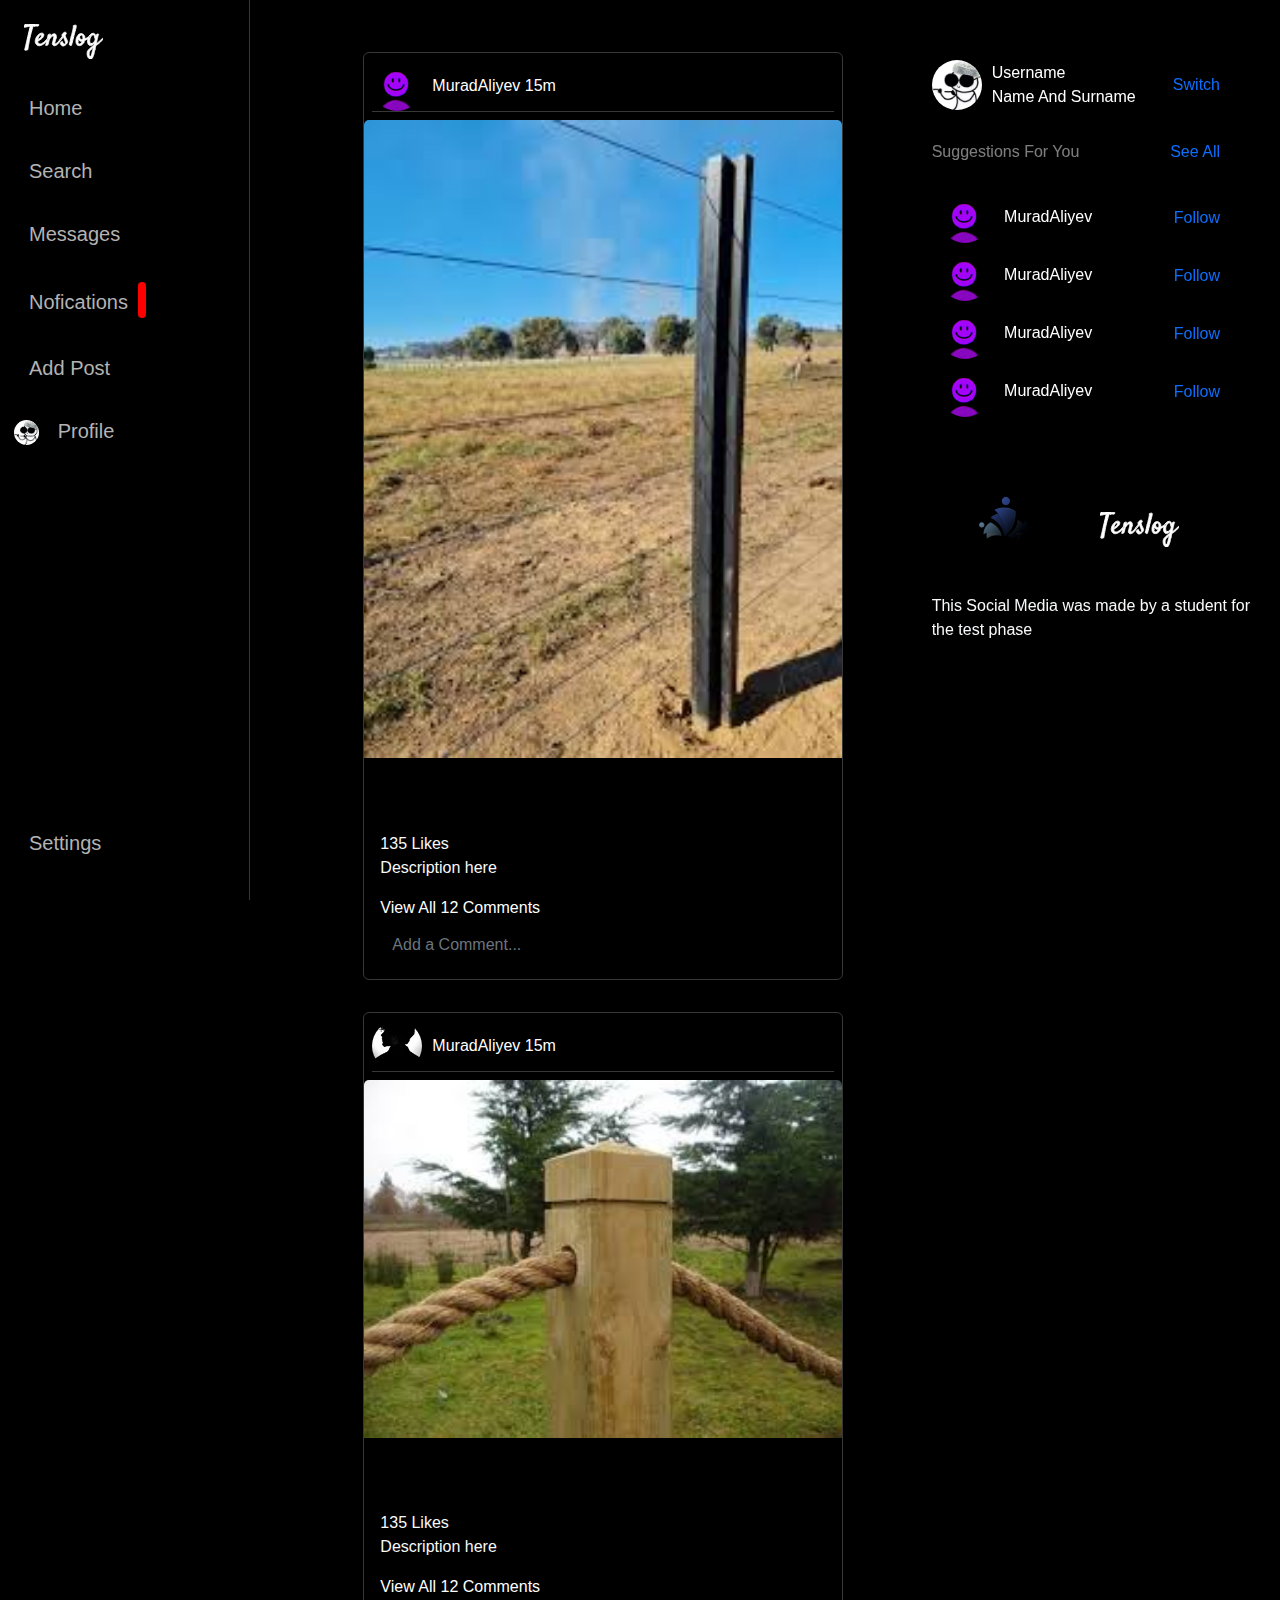
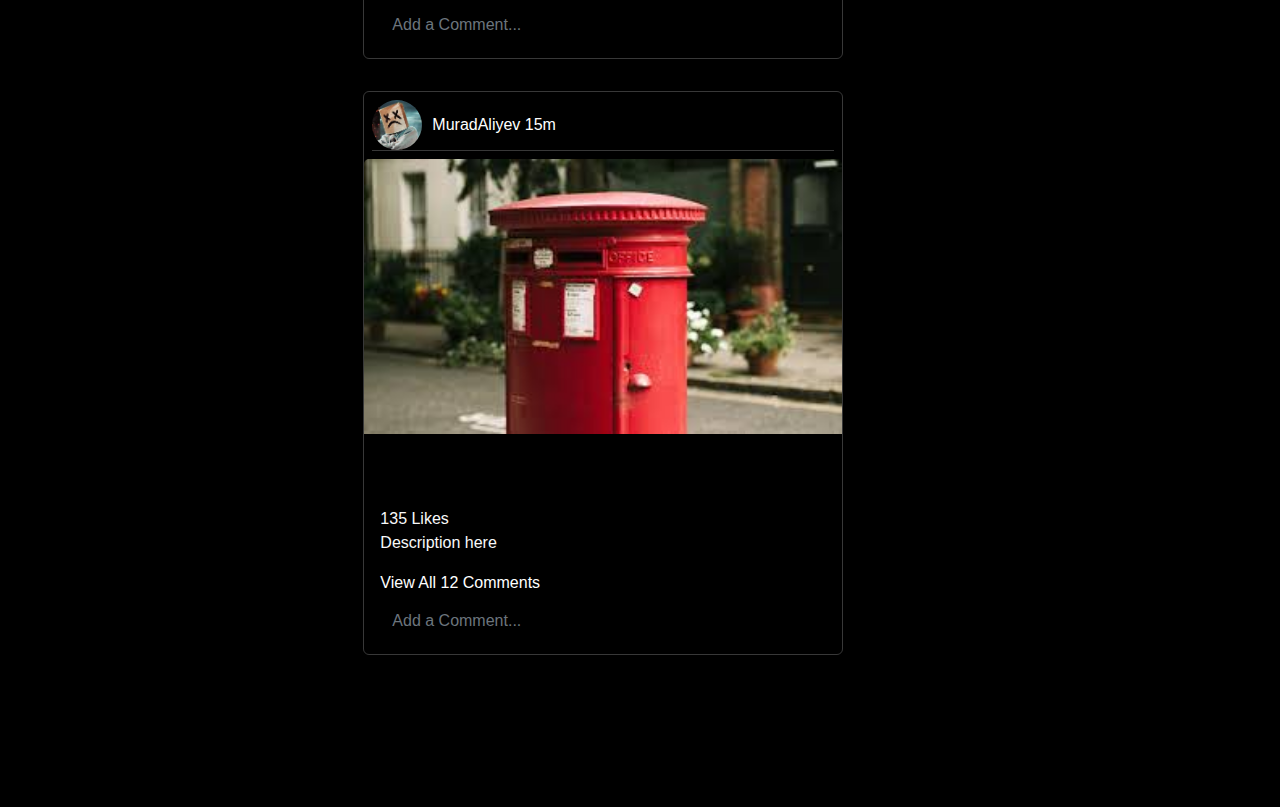
<file: index.html>
<!DOCTYPE html>
<html lang="en">
<head>
    <meta charset="UTF-8">
    <meta http-equiv="X-UA-Compatible" content="IE=edge">
    <meta name="viewport" content="width=device-width, initial-scale=1.0">
    <link rel="stylesheet" href="assets/Css/style.css">
    <link rel="stylesheet" href="assets/Css/login.css">
    <link rel="stylesheet" href="assets/Css/bootstrap.css">
    <link rel="shortcut icon" href="assets/Photos/Logo/Tenslog.png" type="image/x-icon">
    <link rel="stylesheet" href="https://cdnjs.cloudflare.com/ajax/libs/font-awesome/6.4.0/css/all.min.css" integrity="sha512-iecdLmaskl7CVkqkXNQ/ZH/XLlvWZOJyj7Yy7tcenmpD1ypASozpmT/E0iPtmFIB46ZmdtAc9eNBvH0H/ZpiBw==" crossorigin="anonymous" referrerpolicy="no-referrer" />
    <title>Tenslog</title>
</head>
<body id="body"> 
    <div id="main" class="desktop">
        <div class="sidebar">
            <div class="m-4">
              <a  href="#">
                 <svg width="79.006" height="35.219" viewBox="0 0 79.006 35.219" xmlns="http://www.w3.org/2000/svg"><g id="svgGroup" stroke-linecap="round" fill-rule="evenodd" font-size="9pt" stroke="#ffffff" stroke-width="0.25mm" fill="#ffffff" style="stroke:#ffffff;stroke-width:0.25mm;fill:#ffffff"><path d="M 71.027 25.08 L 70.673 26.78 A 73.142 73.142 0 0 1 70.447 27.828 A 86.458 86.458 0 0 1 70.192 28.932 Q 69.923 30.065 69.569 31.183 A 17.869 17.869 0 0 1 69.197 32.246 A 13.804 13.804 0 0 1 68.79 33.194 A 7.595 7.595 0 0 1 68.406 33.907 Q 68.193 34.252 67.963 34.529 A 4.297 4.297 0 0 1 67.855 34.653 A 2.009 2.009 0 0 1 67.492 34.975 A 1.347 1.347 0 0 1 66.723 35.219 A 2.636 2.636 0 0 1 65.843 35.077 A 2.331 2.331 0 0 1 65.123 34.667 A 4.53 4.53 0 0 1 64.197 33.607 A 5.365 5.365 0 0 1 64.004 33.279 Q 63.551 32.444 63.338 31.481 A 9.556 9.556 0 0 1 63.179 30.553 A 7.253 7.253 0 0 1 63.126 29.697 A 10.697 10.697 0 0 1 63.153 28.916 Q 63.18 28.543 63.235 28.225 A 4.875 4.875 0 0 1 63.324 27.813 A 4.183 4.183 0 0 1 63.87 26.597 A 4.861 4.861 0 0 1 64.018 26.383 A 7.367 7.367 0 0 1 64.499 25.795 Q 64.756 25.51 65.068 25.212 A 13.937 13.937 0 0 1 65.363 24.939 A 65.338 65.338 0 0 1 65.818 24.534 Q 66.546 23.891 67.544 23.041 Q 68.195 22.475 68.79 21.965 A 39.36 39.36 0 0 1 69.511 21.361 A 32.192 32.192 0 0 1 69.923 21.031 A 180.632 180.632 0 0 1 70.061 20.482 A 148.249 148.249 0 0 1 70.192 19.969 Q 70.319 19.473 70.404 19.077 A 6.933 6.933 0 0 1 68.634 20.747 A 4.15 4.15 0 0 1 66.516 21.421 A 5.056 5.056 0 0 1 66.27 21.427 A 2.219 2.219 0 0 1 64.547 20.651 A 3.136 3.136 0 0 1 64.301 20.337 A 3.618 3.618 0 0 1 63.844 19.374 Q 63.551 18.45 63.551 17.122 A 6.752 6.752 0 0 1 63.627 16.147 Q 63.697 15.668 63.832 15.138 A 12.754 12.754 0 0 1 63.947 14.715 Q 64.344 13.356 65.08 12.166 Q 65.816 10.977 66.893 10.156 A 3.87 3.87 0 0 1 69.3 9.334 A 2.09 2.09 0 0 1 69.864 9.407 A 1.708 1.708 0 0 1 70.376 9.646 Q 70.829 9.957 71.141 10.425 A 4.01 4.01 0 0 1 71.622 11.416 A 9.041 9.041 0 0 1 71.771 11.922 A 6.921 6.921 0 0 1 71.877 12.393 Q 71.934 12.223 71.962 12.039 A 1.73 1.73 0 0 1 71.997 11.866 A 1.279 1.279 0 0 1 72.047 11.713 A 6.662 6.662 0 0 1 72.202 11.245 Q 72.369 10.802 72.558 10.545 A 1.287 1.287 0 0 1 72.684 10.396 A 1.111 1.111 0 0 1 73.127 10.131 Q 73.301 10.073 73.513 10.053 A 2.49 2.49 0 0 1 73.746 10.042 A 1.844 1.844 0 0 1 74.036 10.064 Q 74.195 10.089 74.327 10.144 A 1.04 1.04 0 0 1 74.412 10.184 A 1.418 1.418 0 0 1 74.51 10.24 Q 74.657 10.334 74.677 10.414 A 0.102 0.102 0 0 1 74.681 10.439 A 28.016 28.016 0 0 1 74.613 10.586 Q 74.518 10.793 74.454 10.92 A 12.427 12.427 0 0 0 74.305 11.229 A 13.693 13.693 0 0 0 74.284 11.274 A 2.517 2.517 0 0 0 74.22 11.426 Q 74.189 11.508 74.157 11.604 A 5.417 5.417 0 0 0 74.114 11.742 A 12.567 12.567 0 0 0 74.068 11.899 Q 74.017 12.078 73.951 12.325 A 51.734 51.734 0 0 0 73.888 12.563 A 3.315 3.315 0 0 0 73.863 12.656 Q 73.802 12.897 73.675 13.483 A 50.925 50.925 0 0 1 73.547 14.063 Q 73.488 14.32 73.421 14.603 A 95.574 95.574 0 0 1 73.279 15.197 A 124.571 124.571 0 0 0 73.031 16.237 A 162.775 162.775 0 0 0 72.769 17.377 Q 72.5 18.567 72.245 19.7 A 13.269 13.269 0 0 0 73.155 19.127 A 16.842 16.842 0 0 0 73.888 18.595 A 28.843 28.843 0 0 0 75.502 17.264 A 30.636 30.636 0 0 0 76.224 16.602 A 23.254 23.254 0 0 0 76.861 15.975 A 16.453 16.453 0 0 0 77.139 15.684 Q 77.436 15.365 77.63 15.116 A 4.396 4.396 0 0 0 77.739 14.97 Q 77.966 14.63 78.249 14.489 A 1.245 1.245 0 0 1 78.4 14.424 Q 78.53 14.38 78.643 14.38 A 0.518 0.518 0 0 1 78.745 14.39 A 0.36 0.36 0 0 1 78.863 14.434 Q 78.952 14.489 78.987 14.597 A 0.423 0.423 0 0 1 79 14.644 A 0.357 0.357 0 0 1 79.006 14.708 Q 79.01 14.91 78.815 15.225 A 12.009 12.009 0 0 1 77.679 16.757 A 13.86 13.86 0 0 1 77.229 17.25 Q 76.295 18.227 75.318 19.062 A 25.648 25.648 0 0 1 74.148 20.007 A 20.827 20.827 0 0 1 73.42 20.535 A 49.502 49.502 0 0 1 72.977 20.839 Q 72.657 21.055 72.376 21.237 A 22.717 22.717 0 0 1 71.849 21.569 A 137.221 137.221 0 0 1 71.712 22.176 Q 71.516 23.041 71.367 23.636 A 56.236 56.236 0 0 0 71.183 24.394 A 41.441 41.441 0 0 0 71.027 25.08 Z M 10.592 2.084 L 9.063 2.084 A 2269.27 2269.27 0 0 0 8.762 3.147 Q 8.493 4.104 8.156 5.299 A 219.236 219.236 0 0 0 7.341 8.278 A 251.954 251.954 0 0 0 7.066 9.32 A 194.111 194.111 0 0 0 6.018 13.512 A 70.568 70.568 0 0 0 5.6 15.373 Q 5.416 16.251 5.278 17.04 A 41.853 41.853 0 0 0 5.239 17.264 A 521.292 521.292 0 0 1 4.673 20.436 A 226.916 226.916 0 0 1 4.495 21.445 A 257.476 257.476 0 0 1 4.432 21.795 Q 4.305 22.503 4.206 23.183 A 146.686 146.686 0 0 0 4.065 24.171 A 128.276 128.276 0 0 0 4.021 24.486 A 53.78 53.78 0 0 0 3.944 25.08 A 39.643 39.643 0 0 0 3.88 25.619 A 7.028 7.028 0 0 1 3.441 25.82 A 5.236 5.236 0 0 1 3.03 25.973 A 7.097 7.097 0 0 1 2.7 26.071 Q 2.548 26.111 2.412 26.139 A 3.924 3.924 0 0 1 2.322 26.157 A 3.517 3.517 0 0 1 1.968 26.22 A 2.628 2.628 0 0 1 1.643 26.242 A 4.642 4.642 0 0 1 1.388 26.235 Q 0.931 26.21 0.807 26.086 Q 0.651 25.93 0.765 25.477 A 15.831 15.831 0 0 1 0.808 25.28 Q 0.92 24.793 1.221 23.545 A 570.223 570.223 0 0 1 1.274 23.325 A 129.948 129.948 0 0 1 1.366 22.933 Q 1.502 22.35 1.687 21.58 A 367.705 367.705 0 0 1 1.713 21.47 A 205.524 205.524 0 0 0 1.929 20.563 Q 2.025 20.157 2.13 19.704 A 411.038 411.038 0 0 0 2.351 18.751 Q 2.604 17.651 2.924 16.296 A 660.856 660.856 0 0 1 3.229 15.013 Q 3.738 12.874 4.39 10.099 L 6.287 2.226 Q 5.438 2.339 4.616 2.481 A 40.441 40.441 0 0 0 3.628 2.663 A 33.722 33.722 0 0 0 3.073 2.778 Q 2.351 2.934 1.77 3.076 A 302.181 302.181 0 0 0 1.495 3.143 Q 1.104 3.238 0.85 3.302 A 1.61 1.61 0 0 1 0.734 3.336 Q 0.479 3.4 0.34 3.33 A 0.514 0.514 0 0 1 0.125 3.126 A 0.687 0.687 0 0 1 0.085 3.047 A 1.057 1.057 0 0 1 0.005 2.726 A 1.28 1.28 0 0 1 0 2.608 A 3.765 3.765 0 0 1 0.028 2.141 A 2.871 2.871 0 0 1 0.061 1.957 Q 0.081 1.863 0.108 1.758 A 5.151 5.151 0 0 1 0.127 1.688 A 2.674 2.674 0 0 1 0.312 1.206 A 1.601 1.601 0 0 1 0.452 0.974 A 1.299 1.299 0 0 1 0.581 0.824 Q 0.736 0.668 0.991 0.612 A 32.192 32.192 0 0 1 3.217 0.302 A 29.146 29.146 0 0 1 3.526 0.272 A 76.646 76.646 0 0 1 4.68 0.174 Q 5.246 0.131 5.749 0.102 A 30.082 30.082 0 0 1 7.4 0.022 A 26.645 26.645 0 0 1 7.93 0.017 A 7.262 7.262 0 0 1 8.383 0.031 A 7.262 7.262 0 0 0 8.836 0.045 A 2.386 2.386 0 0 1 8.969 0.02 Q 9.134 -0.007 9.247 0.003 Q 9.402 0.017 9.516 0.045 A 56.12 56.12 0 0 1 10.996 0.117 A 62.126 62.126 0 0 1 11.215 0.13 L 12.872 0.258 A 38.582 38.582 0 0 1 14.698 0.442 Q 14.768 0.629 14.742 0.893 A 1.769 1.769 0 0 1 14.727 1.008 L 14.67 1.348 A 0.668 0.668 0 0 1 14.529 1.658 A 0.845 0.845 0 0 1 14.528 1.66 Q 14.443 1.801 14.316 1.929 A 1.134 1.134 0 0 1 14.02 2.14 A 1.026 1.026 0 0 1 14.019 2.141 A 141.276 141.276 0 0 0 12.614 2.107 A 125.789 125.789 0 0 0 12.164 2.099 Q 11.271 2.084 10.592 2.084 Z M 32.087 13.922 L 31.775 15.168 A 46.278 46.278 0 0 1 31.659 15.644 Q 31.607 15.855 31.547 16.087 A 84.988 84.988 0 0 1 31.421 16.57 A 28.902 28.902 0 0 1 31.184 17.416 A 38.576 38.576 0 0 1 30.897 18.34 Q 30.73 18.955 30.769 19.405 A 1.834 1.834 0 0 0 30.77 19.416 A 0.591 0.591 0 0 0 30.823 19.62 Q 30.941 19.864 31.307 19.869 A 1.124 1.124 0 0 0 31.322 19.87 A 1.121 1.121 0 0 0 31.676 19.806 Q 32.081 19.67 32.611 19.246 A 12.089 12.089 0 0 0 33.491 18.465 A 15.625 15.625 0 0 0 34.183 17.746 A 29.687 29.687 0 0 0 35.684 15.947 Q 36.392 15.027 36.76 14.46 A 2.645 2.645 0 0 1 36.901 14.273 Q 37.052 14.092 37.193 14.006 A 0.652 0.652 0 0 1 37.241 13.979 A 0.798 0.798 0 0 1 37.319 13.945 Q 37.491 13.881 37.595 13.951 A 0.227 0.227 0 0 1 37.672 14.042 Q 37.711 14.122 37.72 14.253 A 1.19 1.19 0 0 1 37.723 14.333 Q 37.723 14.614 37.52 15.034 A 3.71 3.71 0 0 1 37.496 15.083 A 7.135 7.135 0 0 1 37.351 15.356 Q 37.195 15.637 36.965 16.008 A 25.466 25.466 0 0 1 36.887 16.131 A 15.902 15.902 0 0 1 36.438 16.804 A 21.07 21.07 0 0 1 35.91 17.519 A 32.129 32.129 0 0 1 34.854 18.818 A 35.545 35.545 0 0 1 34.692 19.006 A 13.311 13.311 0 0 1 33.465 20.25 A 12.178 12.178 0 0 1 33.333 20.365 A 9.341 9.341 0 0 1 32.563 20.963 A 7.292 7.292 0 0 1 31.931 21.356 Q 31.237 21.739 30.614 21.739 A 2.951 2.951 0 0 1 30.084 21.693 Q 29.77 21.636 29.512 21.506 A 1.855 1.855 0 0 1 29.496 21.498 A 2.151 2.151 0 0 1 28.951 21.104 A 1.959 1.959 0 0 1 28.745 20.861 A 2.103 2.103 0 0 1 28.408 20.101 A 2.505 2.505 0 0 1 28.377 19.94 A 2.513 2.513 0 0 1 28.345 19.537 Q 28.345 19.193 28.434 18.822 Q 28.51 18.464 28.68 17.886 A 28.553 28.553 0 0 1 28.717 17.76 A 57.875 57.875 0 0 0 28.919 17.066 A 72.521 72.521 0 0 0 29.127 16.315 A 47.068 47.068 0 0 0 29.524 14.758 Q 29.708 13.979 29.765 13.342 A 4.899 4.899 0 0 0 29.78 13.098 Q 29.797 12.665 29.723 12.353 A 1.691 1.691 0 0 0 29.708 12.294 A 0.768 0.768 0 0 0 29.634 12.112 Q 29.501 11.883 29.227 11.883 A 1.538 1.538 0 0 0 28.708 11.977 Q 28.503 12.05 28.292 12.181 A 4.37 4.37 0 0 0 27.808 12.53 Q 27.563 12.732 27.315 12.988 A 10.704 10.704 0 0 0 26.726 13.648 A 13.496 13.496 0 0 0 26.324 14.163 A 39.287 39.287 0 0 0 25.347 15.537 A 83.356 83.356 0 0 0 25.167 16.225 Q 25.028 16.77 24.922 17.222 A 106.366 106.366 0 0 0 24.767 17.888 Q 24.695 18.204 24.633 18.487 A 65.056 65.056 0 0 0 24.625 18.524 Q 24.515 19.023 24.416 19.418 A 20.23 20.23 0 0 1 24.384 19.544 A 21.871 21.871 0 0 0 24.241 20.127 A 18.479 18.479 0 0 0 24.186 20.379 A 0.66 0.66 0 0 1 24.075 20.589 Q 23.955 20.746 23.728 20.898 A 2.477 2.477 0 0 1 23.676 20.932 Q 23.251 21.201 22.77 21.371 A 3.658 3.658 0 0 1 22.44 21.471 Q 22.274 21.512 22.127 21.529 A 1.702 1.702 0 0 1 21.934 21.54 A 0.736 0.736 0 0 1 21.83 21.534 Q 21.589 21.499 21.637 21.286 A 2.006 2.006 0 0 1 21.652 21.207 Q 21.693 21.012 21.811 20.557 A 45.992 45.992 0 0 1 21.821 20.521 A 939.214 939.214 0 0 1 21.946 20.045 Q 22.056 19.623 22.189 19.119 A 131.909 131.909 0 0 0 22.405 18.287 A 156.173 156.173 0 0 0 22.628 17.406 A 236.284 236.284 0 0 0 22.847 16.521 A 203.254 203.254 0 0 0 23.053 15.678 A 432.241 432.241 0 0 0 23.201 14.991 A 580.123 580.123 0 0 0 23.364 14.234 A 50.189 50.189 0 0 1 23.48 13.692 Q 23.586 13.214 23.718 12.648 Q 23.931 11.742 24.214 10.665 A 1.912 1.912 0 0 1 24.48 10.473 A 1.633 1.633 0 0 1 24.625 10.396 A 2.429 2.429 0 0 1 25.063 10.241 A 1.981 1.981 0 0 1 25.513 10.131 A 2.196 2.196 0 0 1 25.545 10.127 A 3.65 3.65 0 0 1 25.998 10.156 A 2.232 2.232 0 0 1 26.277 10.215 A 2.647 2.647 0 0 1 26.409 10.255 A 1.169 1.169 0 0 1 26.791 10.467 A 3.613 3.613 0 0 0 26.735 10.606 Q 26.68 10.752 26.614 10.952 A 12.672 12.672 0 0 0 26.593 11.019 A 23.13 23.13 0 0 0 26.479 11.384 A 27.025 27.025 0 0 0 26.366 11.77 A 10.027 10.027 0 0 1 26.164 12.466 A 11.462 11.462 0 0 1 26.083 12.704 A 12.299 12.299 0 0 1 26.636 11.997 A 14.508 14.508 0 0 1 26.918 11.671 A 7.451 7.451 0 0 1 27.938 10.722 Q 28.49 10.297 29.113 10.028 Q 29.736 9.759 30.388 9.759 A 1.587 1.587 0 0 1 31.351 10.071 A 1.946 1.946 0 0 1 31.866 10.643 A 2.484 2.484 0 0 1 32.016 10.934 A 3.191 3.191 0 0 1 32.207 11.54 Q 32.278 11.869 32.299 12.251 Q 32.342 13.016 32.087 13.922 Z M 22.383 17.488 A 21.584 21.584 0 0 0 24.242 15.14 A 1.747 1.747 0 0 0 24.337 14.973 Q 24.384 14.876 24.41 14.787 A 0.718 0.718 0 0 0 24.44 14.588 Q 24.44 14.347 24.313 14.248 Q 24.206 14.165 24.041 14.181 A 0.678 0.678 0 0 0 23.973 14.191 A 0.548 0.548 0 0 0 23.854 14.23 Q 23.705 14.298 23.563 14.46 A 29.214 29.214 0 0 1 23.179 14.91 Q 22.726 15.432 22.132 16.075 A 22.563 22.563 0 0 1 20.263 17.873 A 15.386 15.386 0 0 1 19.821 18.239 A 13.385 13.385 0 0 1 18.21 19.346 A 5.952 5.952 0 0 1 18.121 19.396 Q 17.692 19.636 17.278 19.772 A 3.432 3.432 0 0 1 16.199 19.954 Q 15.746 19.954 15.307 19.827 A 2.026 2.026 0 0 1 14.528 19.402 Q 14.188 19.105 13.962 18.623 A 2.18 2.18 0 0 1 13.891 18.454 Q 13.807 18.229 13.761 17.962 A 4.032 4.032 0 0 1 13.707 17.434 A 22.15 22.15 0 0 1 13.829 17.345 Q 14.211 17.069 14.698 16.74 A 286.342 286.342 0 0 0 15.279 16.347 A 331.764 331.764 0 0 0 15.888 15.933 Q 16.454 15.537 17.091 15.055 Q 17.729 14.574 18.295 13.979 A 6.537 6.537 0 0 0 19.272 12.648 Q 19.683 11.912 19.768 11.034 Q 19.824 10.241 19.343 9.703 A 1.404 1.404 0 0 0 18.872 9.363 Q 18.639 9.256 18.343 9.207 A 3.407 3.407 0 0 0 17.785 9.164 A 3.768 3.768 0 0 0 16.568 9.37 A 4.851 4.851 0 0 0 15.534 9.872 A 8.11 8.11 0 0 0 15.455 9.923 A 8.56 8.56 0 0 0 13.523 11.657 Q 12.631 12.733 12.022 14.021 A 8.855 8.855 0 0 0 11.572 15.163 A 6.512 6.512 0 0 0 11.3 16.471 A 8.593 8.593 0 0 0 11.278 16.721 Q 11.19 17.976 11.512 18.878 A 5.383 5.383 0 0 0 11.868 19.675 A 3.934 3.934 0 0 0 12.461 20.493 A 4.451 4.451 0 0 0 12.708 20.732 A 3.716 3.716 0 0 0 13.778 21.413 A 5.088 5.088 0 0 0 13.821 21.43 Q 14.519 21.71 15.123 21.71 A 5.332 5.332 0 0 0 16.292 21.577 A 6.705 6.705 0 0 0 17.573 21.144 A 11.373 11.373 0 0 0 18.277 20.797 A 12.993 12.993 0 0 0 20.037 19.657 A 17.537 17.537 0 0 0 22.316 17.561 A 23.563 23.563 0 0 0 22.383 17.488 Z M 39.592 20.068 A 0.636 0.636 0 0 0 39.793 20.154 Q 39.877 20.175 39.975 20.18 A 1.206 1.206 0 0 0 40.031 20.181 A 1.349 1.349 0 0 0 40.485 20.1 A 1.578 1.578 0 0 0 40.569 20.068 A 2.035 2.035 0 0 0 41.033 19.793 A 2.294 2.294 0 0 0 41.079 19.756 A 1.152 1.152 0 0 0 41.422 19.275 A 1.369 1.369 0 0 0 41.433 19.246 A 0.878 0.878 0 0 0 41.473 19.086 Q 41.519 18.799 41.433 18.354 A 7.466 7.466 0 0 0 41.271 17.694 A 9.774 9.774 0 0 0 41.079 17.108 Q 40.838 16.443 40.555 15.763 A 26.951 26.951 0 0 1 40.293 15.112 A 19.84 19.84 0 0 1 40.073 14.517 A 11.732 11.732 0 0 1 39.917 14.106 A 9.064 9.064 0 0 1 39.79 13.724 A 23.942 23.942 0 0 1 39.584 13.134 A 21.731 21.731 0 0 1 39.578 13.115 A 8.674 8.674 0 0 0 39.531 12.978 Q 39.466 12.794 39.424 12.708 A 0.745 0.745 0 0 0 39.422 12.704 A 7.484 7.484 0 0 1 39.338 12.835 Q 39.207 13.035 38.981 13.362 A 55.776 55.776 0 0 1 38.926 13.441 A 37.441 37.441 0 0 1 38.558 13.961 A 43.713 43.713 0 0 1 38.162 14.503 A 51.402 51.402 0 0 1 37.762 15.034 A 41.324 41.324 0 0 1 37.383 15.522 Q 37.081 15.906 36.931 16.089 A 9.125 9.125 0 0 1 36.873 16.16 Q 36.732 16.318 36.597 16.394 A 0.553 0.553 0 0 1 36.434 16.457 Q 36.381 16.468 36.332 16.468 A 0.364 0.364 0 0 1 36.08 16.372 Q 35.938 16.245 35.924 16.004 Q 35.911 15.772 36.119 15.45 A 2.225 2.225 0 0 1 36.137 15.423 Q 36.3 15.205 36.621 14.738 A 57.156 57.156 0 0 0 36.646 14.701 Q 36.986 14.205 37.326 13.682 Q 37.655 13.175 37.931 12.774 A 28.493 28.493 0 0 1 37.949 12.747 Q 38.232 12.336 38.261 12.251 Q 38.314 12.036 38.126 11.694 A 2.125 2.125 0 0 0 38.105 11.657 Q 37.893 11.288 38.034 10.807 A 1.846 1.846 0 0 1 38.146 10.519 Q 38.283 10.233 38.54 9.892 A 6.338 6.338 0 0 1 38.544 9.887 Q 38.94 9.363 39.479 8.938 A 4.463 4.463 0 0 1 40.127 8.508 A 3.707 3.707 0 0 1 40.583 8.301 A 1.697 1.697 0 0 1 40.85 8.224 Q 40.981 8.198 41.105 8.198 A 1.098 1.098 0 0 1 41.603 8.315 A 2.891 2.891 0 0 1 41.917 8.537 A 2.11 2.11 0 0 1 42.197 8.81 A 0.892 0.892 0 0 1 42.306 8.97 Q 42.379 9.108 42.379 9.25 A 0.574 0.574 0 0 1 42.367 9.363 A 2.958 2.958 0 0 1 42.326 9.459 Q 42.275 9.575 42.197 9.731 A 2.953 2.953 0 0 1 42.106 9.898 Q 42.056 9.984 41.994 10.08 A 7.172 7.172 0 0 1 41.857 10.283 A 7.342 7.342 0 0 1 41.696 10.505 Q 41.498 10.768 41.206 11.119 A 8.899 8.899 0 0 0 41.324 11.816 A 7.004 7.004 0 0 0 41.447 12.308 Q 41.572 12.741 41.688 13.082 A 11.361 11.361 0 0 0 41.744 13.243 A 8.373 8.373 0 0 0 41.956 13.784 A 6.77 6.77 0 0 0 42.112 14.121 A 55.912 55.912 0 0 0 42.58 15.034 A 61.637 61.637 0 0 0 42.65 15.168 Q 42.934 15.706 43.16 16.23 A 11.447 11.447 0 0 1 43.365 16.737 A 8.682 8.682 0 0 1 43.528 17.207 Q 43.67 17.661 43.613 17.972 A 2.181 2.181 0 0 1 43.516 18.326 Q 43.389 18.682 43.126 19.119 A 7.05 7.05 0 0 1 43.118 19.133 A 7.294 7.294 0 0 1 42.408 20.109 A 8.582 8.582 0 0 1 42.098 20.45 A 6.267 6.267 0 0 1 40.71 21.54 A 3.272 3.272 0 0 1 39.541 21.96 A 3.108 3.108 0 0 1 39.082 21.994 A 1.966 1.966 0 0 1 38.152 21.755 A 2.487 2.487 0 0 1 37.935 21.625 A 3.931 3.931 0 0 1 37.074 20.853 A 3.693 3.693 0 0 1 37 20.762 A 4.528 4.528 0 0 1 36.672 20.277 A 3.372 3.372 0 0 1 36.434 19.785 Q 36.25 19.303 36.392 19.048 Q 36.562 18.708 36.703 18.51 Q 36.845 18.312 37.128 18.057 Q 37.241 17.972 37.411 17.859 A 1.221 1.221 0 0 1 37.511 17.806 Q 37.624 17.751 37.785 17.697 A 3.923 3.923 0 0 1 37.808 17.689 L 38.402 17.491 A 21.928 21.928 0 0 0 38.574 18.002 Q 38.756 18.523 38.912 18.864 A 45.763 45.763 0 0 0 39.02 19.099 Q 39.174 19.431 39.28 19.643 A 2.928 2.928 0 0 0 39.363 19.786 Q 39.456 19.935 39.539 20.019 A 0.598 0.598 0 0 0 39.592 20.068 Z M 59.815 18.421 A 9.898 9.898 0 0 0 60.521 16.528 A 7.675 7.675 0 0 0 61.391 16.174 A 10.363 10.363 0 0 0 62.305 15.678 A 23.564 23.564 0 0 0 62.777 15.384 A 20.352 20.352 0 0 0 64.032 14.517 Q 64.825 13.922 65.406 13.413 A 33.479 33.479 0 0 0 65.41 13.409 Q 65.86 13.013 66.045 12.823 A 1.654 1.654 0 0 0 66.128 12.733 A 2.298 2.298 0 0 0 66.256 12.561 Q 66.399 12.349 66.439 12.166 A 1.168 1.168 0 0 0 66.443 12.15 Q 66.476 11.992 66.452 11.878 A 0.345 0.345 0 0 0 66.411 11.77 Q 66.335 11.643 66.168 11.653 A 0.474 0.474 0 0 0 66.128 11.657 Q 65.982 11.677 65.791 11.82 A 2.064 2.064 0 0 0 65.646 11.94 A 5.551 5.551 0 0 1 65.441 12.135 Q 65.298 12.264 65.126 12.404 A 12.238 12.238 0 0 1 64.74 12.704 A 14.771 14.771 0 0 1 64.414 12.942 A 17.151 17.151 0 0 1 63.508 13.54 A 21.534 21.534 0 0 1 62.135 14.319 Q 61.427 14.687 60.775 14.942 A 10.302 10.302 0 0 0 60.793 14.791 Q 60.802 14.71 60.811 14.62 A 20.88 20.88 0 0 0 60.832 14.39 A 9.381 9.381 0 0 0 60.847 14.196 Q 60.86 13.993 60.86 13.837 A 6.402 6.402 0 0 0 60.858 13.667 Q 60.846 13.211 60.768 12.814 A 3.638 3.638 0 0 0 60.492 11.954 A 5.164 5.164 0 0 0 60.181 11.387 A 3.991 3.991 0 0 0 59.6 10.665 Q 59.076 10.156 58.524 9.901 A 5.69 5.69 0 0 0 58.501 9.89 Q 57.964 9.645 57.604 9.618 A 3.194 3.194 0 0 1 57.522 9.589 A 2.51 2.51 0 0 1 57.448 9.561 A 0.38 0.38 0 0 0 57.392 9.544 A 0.444 0.444 0 0 0 57.292 9.533 A 4.171 4.171 0 0 0 57.035 9.541 A 4.681 4.681 0 0 0 56.244 9.66 Q 55.706 9.788 55.239 10.028 A 3.098 3.098 0 0 0 54.417 10.637 Q 54.063 11.005 53.894 11.487 Q 53.412 12.053 53.058 12.733 A 10.245 10.245 0 0 0 52.972 12.903 A 9.214 9.214 0 0 0 52.478 14.092 A 11.797 11.797 0 0 0 52.396 14.346 A 10.494 10.494 0 0 0 52.124 15.423 A 8.719 8.719 0 0 0 52.122 15.433 Q 52.059 15.754 52.028 16.046 A 5.325 5.325 0 0 0 51.996 16.613 A 17.998 17.998 0 0 0 52.007 17.227 A 22.271 22.271 0 0 0 52.067 18.255 A 5.629 5.629 0 0 0 52.103 18.583 A 4.813 4.813 0 0 0 52.463 19.87 A 3.059 3.059 0 0 0 53.455 21.101 Q 54.12 21.597 55.281 21.597 Q 56.272 21.597 57.108 21.215 A 5.001 5.001 0 0 0 58.609 20.153 Q 59.274 19.473 59.756 18.538 A 9.2 9.2 0 0 0 59.815 18.421 Z M 47.202 12.858 A 3732.228 3732.228 0 0 0 47.366 12.166 A 15946.962 15946.962 0 0 1 47.719 10.674 Q 48.06 9.232 48.307 8.189 A 3778.643 3778.643 0 0 1 48.513 7.324 A 1383.529 1383.529 0 0 0 48.716 6.435 Q 49.007 5.156 49.136 4.577 A 23.16 23.16 0 0 0 49.27 3.593 A 21.116 21.116 0 0 0 49.277 3.529 Q 49.334 3.076 49.334 2.594 A 4.742 4.742 0 0 0 49.31 2.107 A 3.661 3.661 0 0 0 49.249 1.716 A 2.152 2.152 0 0 1 49.736 1.492 A 2.409 2.409 0 0 1 49.745 1.49 A 6.366 6.366 0 0 1 50.172 1.37 A 5.669 5.669 0 0 1 50.269 1.348 Q 50.58 1.263 50.892 1.206 Q 51.198 1.151 51.45 1.15 A 2.292 2.292 0 0 1 51.458 1.15 A 2.146 2.146 0 0 1 51.743 1.168 A 1.821 1.821 0 0 1 51.883 1.192 A 0.507 0.507 0 0 1 51.986 1.225 Q 52.045 1.252 52.084 1.293 A 0.258 0.258 0 0 1 52.138 1.376 Q 52.304 1.515 52.294 1.927 A 2.032 2.032 0 0 1 52.293 1.943 A 9.537 9.537 0 0 1 52.238 2.694 A 10.629 10.629 0 0 1 52.223 2.821 A 66.692 66.692 0 0 1 52.102 3.38 A 83.512 83.512 0 0 1 51.968 3.982 Q 51.628 5.2 51.033 7.494 A 708.626 708.626 0 0 0 50.756 8.559 Q 50.448 9.749 50.045 11.316 A 2405.574 2405.574 0 0 0 49.66 12.818 Q 48.839 16.02 47.622 20.808 A 7690.309 7690.309 0 0 0 47.493 21.314 Q 47.352 21.455 47.153 21.512 Q 46.955 21.569 46.785 21.569 A 3.167 3.167 0 0 1 46.53 21.558 A 3.915 3.915 0 0 1 46.36 21.54 A 1.723 1.723 0 0 1 46.065 21.424 A 2.025 2.025 0 0 1 45.964 21.371 A 1.642 1.642 0 0 1 45.794 21.24 Q 45.71 21.166 45.627 21.076 A 2.561 2.561 0 0 1 45.624 21.073 A 0.97 0.97 0 0 1 45.475 20.857 Q 45.424 20.757 45.386 20.635 A 1.728 1.728 0 0 1 45.369 20.578 Q 46.484 15.891 47.202 12.858 Z M 67.459 19.501 A 2.153 2.153 0 0 0 68.578 19.19 A 5.134 5.134 0 0 0 69.526 18.468 A 5.648 5.648 0 0 0 69.959 18.001 A 4.535 4.535 0 0 0 70.234 17.632 A 18.728 18.728 0 0 0 70.367 17.43 Q 70.509 17.211 70.605 17.047 A 4.982 4.982 0 0 0 70.659 16.953 A 6.786 6.786 0 0 0 70.734 16.777 Q 70.821 16.565 70.928 16.273 A 6.433 6.433 0 0 0 71.109 15.703 A 5.46 5.46 0 0 0 71.169 15.452 Q 71.242 15.112 71.242 14.834 A 1.999 1.999 0 0 0 71.24 14.744 A 0.743 0.743 0 0 0 71.226 14.625 Q 71.184 14.426 71.027 14.404 Q 70.865 14.377 70.767 14.194 A 0.681 0.681 0 0 1 70.758 14.177 Q 70.659 13.979 70.603 13.724 Q 70.546 13.469 70.532 13.214 A 6.51 6.51 0 0 0 70.517 13.002 Q 70.508 12.905 70.497 12.818 A 3.853 3.853 0 0 0 70.489 12.761 A 5.915 5.915 0 0 0 70.394 12.246 Q 70.273 11.732 70.078 11.42 A 1.458 1.458 0 0 0 70.008 11.317 A 1.485 1.485 0 0 0 69.799 11.088 Q 69.656 10.963 69.501 10.908 A 0.762 0.762 0 0 0 69.243 10.864 A 1.821 1.821 0 0 0 68.313 11.125 A 2.599 2.599 0 0 0 67.898 11.43 A 4.909 4.909 0 0 0 67.209 12.194 A 6.481 6.481 0 0 0 66.765 12.889 A 8.394 8.394 0 0 0 66.07 14.547 A 9.505 9.505 0 0 0 65.986 14.843 A 8.537 8.537 0 0 0 65.75 16.069 A 7.008 7.008 0 0 0 65.703 16.868 Q 65.703 17.701 65.87 18.305 A 2.968 2.968 0 0 0 66.043 18.779 A 1.172 1.172 0 0 0 66.806 19.416 Q 67.089 19.501 67.459 19.501 Z M 66.156 32.642 Q 66.723 32.642 67.077 31.807 A 11.021 11.021 0 0 0 67.302 31.225 Q 67.538 30.567 67.791 29.657 A 36.301 36.301 0 0 0 67.827 29.527 A 97.331 97.331 0 0 0 67.874 29.338 Q 67.927 29.125 67.999 28.832 A 395.997 395.997 0 0 0 68.068 28.55 A 91.599 91.599 0 0 1 68.215 27.957 Q 68.291 27.654 68.377 27.319 A 156.914 156.914 0 0 1 68.436 27.091 A 88.265 88.265 0 0 0 68.652 26.238 A 108.805 108.805 0 0 0 68.875 25.321 A 80.945 80.945 0 0 1 69.356 23.41 A 148.204 148.204 0 0 0 68.949 23.767 A 163.132 163.132 0 0 0 68.889 23.82 A 5.472 5.472 0 0 0 68.614 24.082 A 7.072 7.072 0 0 0 68.394 24.316 A 980.604 980.604 0 0 1 67.483 25.184 A 876.807 876.807 0 0 1 67.19 25.463 Q 66.609 26.015 66.156 26.624 A 5.421 5.421 0 0 0 65.434 27.941 A 3.978 3.978 0 0 0 65.224 28.757 Q 65.165 29.145 65.165 29.583 A 20.314 20.314 0 0 0 65.173 30.186 Q 65.181 30.454 65.197 30.686 A 8.41 8.41 0 0 0 65.236 31.113 Q 65.303 31.68 65.423 32.016 A 1.927 1.927 0 0 0 65.434 32.047 Q 65.562 32.387 65.746 32.515 Q 65.93 32.642 66.156 32.642 Z M 53.922 17.207 Q 53.922 17.717 53.979 18.213 A 3.412 3.412 0 0 0 54.067 18.694 A 2.614 2.614 0 0 0 54.205 19.091 Q 54.375 19.473 54.658 19.714 A 0.986 0.986 0 0 0 55.1 19.925 A 1.417 1.417 0 0 0 55.395 19.954 A 1.863 1.863 0 0 0 56.329 19.714 Q 56.754 19.473 57.094 19.091 Q 57.434 18.708 57.703 18.213 Q 57.972 17.717 58.17 17.179 A 6.097 6.097 0 0 1 57.881 17.214 A 5.393 5.393 0 0 1 57.788 17.222 A 4.619 4.619 0 0 1 57.593 17.232 A 6.277 6.277 0 0 1 57.377 17.236 A 3.04 3.04 0 0 1 56.317 17.056 A 2.754 2.754 0 0 1 55.522 16.599 A 4.152 4.152 0 0 1 54.401 15.153 A 4.887 4.887 0 0 1 54.318 14.97 A 14.975 14.975 0 0 0 54.064 15.989 A 13.516 13.516 0 0 0 54.035 16.131 A 5.898 5.898 0 0 0 53.938 16.817 A 4.894 4.894 0 0 0 53.922 17.207 Z M 16.992 10.779 A 0.865 0.865 0 0 0 16.731 10.823 Q 16.505 10.894 16.234 11.083 A 3.202 3.202 0 0 0 16.185 11.119 A 3.253 3.253 0 0 0 15.779 11.473 Q 15.52 11.737 15.265 12.096 Q 14.849 12.68 14.481 13.502 A 11.886 11.886 0 0 0 14.415 13.653 A 8.059 8.059 0 0 0 14.036 14.757 A 10.667 10.667 0 0 0 13.82 15.763 A 17.899 17.899 0 0 1 14.267 15.439 A 21.419 21.419 0 0 1 14.557 15.239 Q 14.953 14.97 15.35 14.659 A 14.124 14.124 0 0 0 16.008 14.124 Q 16.61 13.601 16.945 13.16 A 3.381 3.381 0 0 0 17.049 13.016 Q 17.53 12.308 17.587 11.798 A 2.695 2.695 0 0 0 17.598 11.668 Q 17.622 11.23 17.474 11.019 A 0.542 0.542 0 0 0 17.082 10.784 A 0.732 0.732 0 0 0 16.992 10.779 Z M 55.734 12.223 A 1.69 1.69 0 0 0 55.649 12.759 A 2.039 2.039 0 0 0 55.649 12.761 A 8.068 8.068 0 0 0 55.681 13.465 A 9.326 9.326 0 0 0 55.706 13.71 A 2.412 2.412 0 0 0 55.859 14.331 A 2.143 2.143 0 0 0 55.989 14.602 A 1.557 1.557 0 0 0 56.347 15.023 A 2.199 2.199 0 0 0 56.711 15.267 A 1.906 1.906 0 0 0 57.137 15.431 Q 57.349 15.487 57.603 15.513 A 4.716 4.716 0 0 0 58.085 15.537 Q 58.227 15.537 58.368 15.522 A 2.93 2.93 0 0 0 58.651 15.48 A 116.057 116.057 0 0 1 58.733 15.129 A 84.514 84.514 0 0 1 58.807 14.814 Q 58.865 14.572 58.875 14.377 A 1.582 1.582 0 0 0 58.878 14.29 A 5.204 5.204 0 0 0 58.906 13.745 A 5.619 5.619 0 0 0 58.878 13.186 A 5.248 5.248 0 0 0 58.783 12.58 A 4.223 4.223 0 0 0 58.666 12.152 A 3.041 3.041 0 0 0 58.519 11.788 Q 58.408 11.56 58.269 11.388 A 0.887 0.887 0 0 0 58.077 11.208 A 0.679 0.679 0 0 0 57.688 11.09 A 1.956 1.956 0 0 0 56.748 11.334 A 2.348 2.348 0 0 0 56.655 11.388 A 3.103 3.103 0 0 0 56.091 11.826 A 4.051 4.051 0 0 0 55.734 12.223 Z" vector-effect="non-scaling-stroke"/></g></svg>
              </a>
            </div>
            <div class="navigation">
              <ul>
                  <li class="navItems">
                      <a href="index.html">
                        <i class="navIcons fa-solid fa-house"></i>
                        <span class="navs">Home</span>
                      </a>
                  </li>
                  <li class="navItems">
                      <a href="/reels.html">
                        <i class="navIcons fa-solid fa-magnifying-glass"></i>
                          <span class="navs">Search</span>
                      </a>
                  </li>
                  <li class="navItems">
                      <a href="direct.html">
                          <i class="navIcons fa-solid fa-inbox"></i>
                          <span class="navs">Messages</span>
                      </a>
                  </li>
                  <li class="navItems">
                      <div> 
                        <a href="activty.html" data-toggle="modal" data-target="reelsModal">
                            <i class="navIcons fa-regular fa-heart"></i>
                            <span onclick="openNav()" class="navs">Nofications</span>
                            <i class="fa-solid fa-user notificationIcon"></i>
                        </a>
                      </div>
                  </li>
                  <li class="navItems">
                    <input type="file" name="file" id="file" class="inputfile">
                    <label for="file">
                        <i class="fa-solid navIcons fa-plus"></i>
                        <span class="navs">Add Post</span>
                    </label>
                  </li>
                  <li class="navItems">
                      <a href="MyProfile.html">
                          <span class="navIcons"><img style="width: 25px;border-radius: 30px;" src="assets/Photos/ProfilePhotos/Photo.JPG" alt=""></span>
                          <span class="navs">Profile</span>
                      </a>
                  </li>
                  <div id="settingTable" class="settingsTab d-none">
                      <ul>
                          <li>
                              <a href="settings.html">
                                  <span>Settings</span>
                                  <span class="navIcons"><i class="fa-solid fa-gear"></i></span>
                              </a>
                          </li>
                          <li>
                              <a href="">
                                  <span >Have a Question </span>
                                  <span class="navIcons"><i class="fa-solid fa-question"></i></span>
                              </a>
                          </li>
                          <li>
                              <a href="login-register.html">
                                  <span>Log Out</span>
                                  <span class="navIcons"><i class="fa-solid fa-arrow-right-from-bracket"></i></span>
                              </a>
                          </li>
                      </ul>
                  </div>
                  <li id="settings" class="navItems">
                      <span class="navIcons"><i class="fa-solid fa-bars"></i></span>
                      <span class="navs">Settings</span>
                  </li>
              </ul>
            </div>
        </div>
        <div class="main-container ">
            <div class="row">
                <div class="col-lg-8">
                    <div class="post">
                        <div class="card bg-dark text-light" style="border:1px solid #383838" >
                            <div class="navForPost">
                                <img src="assets/Photos/ProfilePhotos/download (2).jpg" alt="">
                                <a style="text-decoration: none; color: #fff;" href="profile.html"><span class="postOwnerName">MuradAliyev <span >15m</span></span></a>
                                <i class="fa-solid fa-ellipsis settingsForPost"></i>
                            </div>
                            <img class="card-img-top" src="assets/Photos/Posts/images (2).jpg" alt="Card image cap">
                            <div class="card-body">
                                <div class="actions">
                                    <div class="left">
                                        <i class="fa-regular fa-heart like"></i>
                                        <a class="text-light" href="mobilePost.html"><i class="fa-regular fa-comment"></i></a>
                                        <i class="fa-solid fa-paper-plane"></i>
                                    </div>
                                    <div class="right">
                                        <i class="fa-regular fa-bookmark savePost"></i>
                                    </div>
                                </div>
                              <span>135 Likes</span>
                              <p class="card-text">Description here</p>
                              <a style="text-decoration: none; color: #fff;" href="mobilePost.html">View All <span>12</span> Comments</a><br>
                              <form action="">
                                <div class="addComment">
                                    <input placeholder="Add a Comment..." style="border: none;" type="text" class="mt-2 text-light bg-dark form-control">
                                  </div>
                              </form>
                            </div>
                        </div>
                    </div>
                    <div class="post">
                        <div class="card bg-dark text-light" style="border:1px solid #383838" >
                            <div class="navForPost">
                                <img src="assets/Photos/ProfilePhotos/download (1).jpg" alt="">
                                <a style="text-decoration: none; color: #fff;" href="profile.html"><span class="postOwnerName">MuradAliyev <span >15m</span></span></a>
                                <i class="fa-solid fa-ellipsis settingsForPost"></i>
                            </div>
                            <img class="card-img-top" src="assets/Photos/Posts/images (1).jpg" alt="Card image cap">
                            <div class="card-body">
                                <div class="actions">
                                    <div class="left">
                                        <i class="fa-regular fa-heart like"></i>
                                        <a class="text-light" href="mobilePost.html"><i class="fa-regular fa-comment"></i></a>
                                        <i class="fa-solid fa-paper-plane"></i>
                                    </div>
                                    <div class="right">
                                        <i class="fa-regular fa-bookmark savePost"></i>
                                    </div>
                                </div>
                              <span>135 Likes</span>
                              <p class="card-text">Description here</p>
                              <a style="text-decoration: none; color: #fff;" href="mobilePost.html">View All <span>12</span> Comments</a><br>
                              <form action="">
                                <div class="addComment">
                                    <input placeholder="Add a Comment..." style="border: none;" type="text" class="mt-2 text-light bg-dark form-control">
                                  </div>
                              </form>
                            </div>
                        </div>
                    </div>
                    <div class="post">
                        <div class="card bg-dark text-light" style="border:1px solid #383838" >
                            <div class="navForPost">
                                <img src="assets/Photos/ProfilePhotos/download.jpg" alt="">
                                <a style="text-decoration: none; color: #fff;" href="profile.html"><span class="postOwnerName">MuradAliyev <span >15m</span></span></a>
                                <i class="fa-solid fa-ellipsis settingsForPost"></i>
                            </div>
                            <img class="card-img-top" src="assets/Photos/Posts/images (3).jpg" alt="Card image cap">
                            <div class="card-body">
                                <div class="actions">
                                    <div class="left">
                                        <i class="fa-regular fa-heart like"></i>
                                        <a class="text-light" href="mobilePost.html"><i class="fa-regular fa-comment"></i></a>
                                        <i class="fa-solid fa-paper-plane"></i>
                                    </div>
                                    <div class="right">
                                        <i class="fa-regular fa-bookmark savePost"></i>
                                    </div>
                                </div>
                              <span>135 Likes</span>
                              <p class="card-text">Description here</p>
                              <a style="text-decoration: none; color: #fff;" href="mobilePost.html">View All <span>12</span> Comments</a><br>
                              <form action="">
                                <div class="addComment">
                                    <input placeholder="Add a Comment..." style="border: none;" type="text" class="mt-2 text-light bg-dark form-control">
                                  </div>
                              </form>
                            </div>
                        </div>
                    </div>
                </div>
                <div class="col-lg-4 suggestions">
                    <div style="position: sticky;">
                        <div class="myProfile">
                            <div class="left">
                                <div class="img">
                                    <img src="assets/Photos/ProfilePhotos/Photo.JPG" alt="">
                                </div>
                                <div class="detail">
                                    <a href="MyProfile.html">Username</a><br>
                                    <span>Name And Surname</span>
                                </div>
                            </div>
                            <div class="switch">
                                <a href="">Switch</a>
                            </div>
                        </div>
                        <div class="suggestions text-light mt-2">
                            <div class="sug">
                                <h6 class="my-4">Suggestions For You</h6>
                                <a href="">See All</a>
                            </div>
                            <div class="profiles">
                                <div class="navForSug">
                                    <div>
                                        <img src="assets/Photos/ProfilePhotos/download (2).jpg" alt="">
                                        <a style="color: #fff;" href="profile.html"><span class="postOwnerName">MuradAliyev</span></a>
                                    </div>
                                    <a href="">Follow</a>
                                </div>
                                <div class="navForSug">
                                    <div>
                                        <img src="assets/Photos/ProfilePhotos/download (2).jpg" alt="">
                                        <a style="color: #fff;" href="profile.html"><span class="postOwnerName">MuradAliyev</span></a>
                                    </div>
                                    <a href="">Follow</a>
                                </div>
                                <div class="navForSug">
                                    <div>
                                        <img src="assets/Photos/ProfilePhotos/download (2).jpg" alt="">
                                        <a style="color: #fff;" href="profile.html"><span class="postOwnerName">MuradAliyev</span></a>
                                    </div>
                                    <a href="">Follow</a>
                                </div>
                                <div class="navForSug">
                                    <div>
                                        <img src="assets/Photos/ProfilePhotos/download (2).jpg" alt="">
                                        <a style="color: #fff;" href="profile.html"><span class="postOwnerName">MuradAliyev</span></a>
                                    </div>
                                    <a href="">Follow</a>
                                </div>
                                
                            </div>
                            <div class="info my-5">
                                <img width="50%" src="assets/Photos/Logo/ezgif-4-cf4d42424a.gif" alt="">
                                <svg width="79.006" height="35.219" viewBox="0 0 79.006 35.219" xmlns="http://www.w3.org/2000/svg"><g id="svgGroup" stroke-linecap="round" fill-rule="evenodd" font-size="9pt" stroke="#ffffff" stroke-width="0.25mm" fill="#ffffff" style="stroke:#ffffff;stroke-width:0.25mm;fill:#ffffff"><path d="M 71.027 25.08 L 70.673 26.78 A 73.142 73.142 0 0 1 70.447 27.828 A 86.458 86.458 0 0 1 70.192 28.932 Q 69.923 30.065 69.569 31.183 A 17.869 17.869 0 0 1 69.197 32.246 A 13.804 13.804 0 0 1 68.79 33.194 A 7.595 7.595 0 0 1 68.406 33.907 Q 68.193 34.252 67.963 34.529 A 4.297 4.297 0 0 1 67.855 34.653 A 2.009 2.009 0 0 1 67.492 34.975 A 1.347 1.347 0 0 1 66.723 35.219 A 2.636 2.636 0 0 1 65.843 35.077 A 2.331 2.331 0 0 1 65.123 34.667 A 4.53 4.53 0 0 1 64.197 33.607 A 5.365 5.365 0 0 1 64.004 33.279 Q 63.551 32.444 63.338 31.481 A 9.556 9.556 0 0 1 63.179 30.553 A 7.253 7.253 0 0 1 63.126 29.697 A 10.697 10.697 0 0 1 63.153 28.916 Q 63.18 28.543 63.235 28.225 A 4.875 4.875 0 0 1 63.324 27.813 A 4.183 4.183 0 0 1 63.87 26.597 A 4.861 4.861 0 0 1 64.018 26.383 A 7.367 7.367 0 0 1 64.499 25.795 Q 64.756 25.51 65.068 25.212 A 13.937 13.937 0 0 1 65.363 24.939 A 65.338 65.338 0 0 1 65.818 24.534 Q 66.546 23.891 67.544 23.041 Q 68.195 22.475 68.79 21.965 A 39.36 39.36 0 0 1 69.511 21.361 A 32.192 32.192 0 0 1 69.923 21.031 A 180.632 180.632 0 0 1 70.061 20.482 A 148.249 148.249 0 0 1 70.192 19.969 Q 70.319 19.473 70.404 19.077 A 6.933 6.933 0 0 1 68.634 20.747 A 4.15 4.15 0 0 1 66.516 21.421 A 5.056 5.056 0 0 1 66.27 21.427 A 2.219 2.219 0 0 1 64.547 20.651 A 3.136 3.136 0 0 1 64.301 20.337 A 3.618 3.618 0 0 1 63.844 19.374 Q 63.551 18.45 63.551 17.122 A 6.752 6.752 0 0 1 63.627 16.147 Q 63.697 15.668 63.832 15.138 A 12.754 12.754 0 0 1 63.947 14.715 Q 64.344 13.356 65.08 12.166 Q 65.816 10.977 66.893 10.156 A 3.87 3.87 0 0 1 69.3 9.334 A 2.09 2.09 0 0 1 69.864 9.407 A 1.708 1.708 0 0 1 70.376 9.646 Q 70.829 9.957 71.141 10.425 A 4.01 4.01 0 0 1 71.622 11.416 A 9.041 9.041 0 0 1 71.771 11.922 A 6.921 6.921 0 0 1 71.877 12.393 Q 71.934 12.223 71.962 12.039 A 1.73 1.73 0 0 1 71.997 11.866 A 1.279 1.279 0 0 1 72.047 11.713 A 6.662 6.662 0 0 1 72.202 11.245 Q 72.369 10.802 72.558 10.545 A 1.287 1.287 0 0 1 72.684 10.396 A 1.111 1.111 0 0 1 73.127 10.131 Q 73.301 10.073 73.513 10.053 A 2.49 2.49 0 0 1 73.746 10.042 A 1.844 1.844 0 0 1 74.036 10.064 Q 74.195 10.089 74.327 10.144 A 1.04 1.04 0 0 1 74.412 10.184 A 1.418 1.418 0 0 1 74.51 10.24 Q 74.657 10.334 74.677 10.414 A 0.102 0.102 0 0 1 74.681 10.439 A 28.016 28.016 0 0 1 74.613 10.586 Q 74.518 10.793 74.454 10.92 A 12.427 12.427 0 0 0 74.305 11.229 A 13.693 13.693 0 0 0 74.284 11.274 A 2.517 2.517 0 0 0 74.22 11.426 Q 74.189 11.508 74.157 11.604 A 5.417 5.417 0 0 0 74.114 11.742 A 12.567 12.567 0 0 0 74.068 11.899 Q 74.017 12.078 73.951 12.325 A 51.734 51.734 0 0 0 73.888 12.563 A 3.315 3.315 0 0 0 73.863 12.656 Q 73.802 12.897 73.675 13.483 A 50.925 50.925 0 0 1 73.547 14.063 Q 73.488 14.32 73.421 14.603 A 95.574 95.574 0 0 1 73.279 15.197 A 124.571 124.571 0 0 0 73.031 16.237 A 162.775 162.775 0 0 0 72.769 17.377 Q 72.5 18.567 72.245 19.7 A 13.269 13.269 0 0 0 73.155 19.127 A 16.842 16.842 0 0 0 73.888 18.595 A 28.843 28.843 0 0 0 75.502 17.264 A 30.636 30.636 0 0 0 76.224 16.602 A 23.254 23.254 0 0 0 76.861 15.975 A 16.453 16.453 0 0 0 77.139 15.684 Q 77.436 15.365 77.63 15.116 A 4.396 4.396 0 0 0 77.739 14.97 Q 77.966 14.63 78.249 14.489 A 1.245 1.245 0 0 1 78.4 14.424 Q 78.53 14.38 78.643 14.38 A 0.518 0.518 0 0 1 78.745 14.39 A 0.36 0.36 0 0 1 78.863 14.434 Q 78.952 14.489 78.987 14.597 A 0.423 0.423 0 0 1 79 14.644 A 0.357 0.357 0 0 1 79.006 14.708 Q 79.01 14.91 78.815 15.225 A 12.009 12.009 0 0 1 77.679 16.757 A 13.86 13.86 0 0 1 77.229 17.25 Q 76.295 18.227 75.318 19.062 A 25.648 25.648 0 0 1 74.148 20.007 A 20.827 20.827 0 0 1 73.42 20.535 A 49.502 49.502 0 0 1 72.977 20.839 Q 72.657 21.055 72.376 21.237 A 22.717 22.717 0 0 1 71.849 21.569 A 137.221 137.221 0 0 1 71.712 22.176 Q 71.516 23.041 71.367 23.636 A 56.236 56.236 0 0 0 71.183 24.394 A 41.441 41.441 0 0 0 71.027 25.08 Z M 10.592 2.084 L 9.063 2.084 A 2269.27 2269.27 0 0 0 8.762 3.147 Q 8.493 4.104 8.156 5.299 A 219.236 219.236 0 0 0 7.341 8.278 A 251.954 251.954 0 0 0 7.066 9.32 A 194.111 194.111 0 0 0 6.018 13.512 A 70.568 70.568 0 0 0 5.6 15.373 Q 5.416 16.251 5.278 17.04 A 41.853 41.853 0 0 0 5.239 17.264 A 521.292 521.292 0 0 1 4.673 20.436 A 226.916 226.916 0 0 1 4.495 21.445 A 257.476 257.476 0 0 1 4.432 21.795 Q 4.305 22.503 4.206 23.183 A 146.686 146.686 0 0 0 4.065 24.171 A 128.276 128.276 0 0 0 4.021 24.486 A 53.78 53.78 0 0 0 3.944 25.08 A 39.643 39.643 0 0 0 3.88 25.619 A 7.028 7.028 0 0 1 3.441 25.82 A 5.236 5.236 0 0 1 3.03 25.973 A 7.097 7.097 0 0 1 2.7 26.071 Q 2.548 26.111 2.412 26.139 A 3.924 3.924 0 0 1 2.322 26.157 A 3.517 3.517 0 0 1 1.968 26.22 A 2.628 2.628 0 0 1 1.643 26.242 A 4.642 4.642 0 0 1 1.388 26.235 Q 0.931 26.21 0.807 26.086 Q 0.651 25.93 0.765 25.477 A 15.831 15.831 0 0 1 0.808 25.28 Q 0.92 24.793 1.221 23.545 A 570.223 570.223 0 0 1 1.274 23.325 A 129.948 129.948 0 0 1 1.366 22.933 Q 1.502 22.35 1.687 21.58 A 367.705 367.705 0 0 1 1.713 21.47 A 205.524 205.524 0 0 0 1.929 20.563 Q 2.025 20.157 2.13 19.704 A 411.038 411.038 0 0 0 2.351 18.751 Q 2.604 17.651 2.924 16.296 A 660.856 660.856 0 0 1 3.229 15.013 Q 3.738 12.874 4.39 10.099 L 6.287 2.226 Q 5.438 2.339 4.616 2.481 A 40.441 40.441 0 0 0 3.628 2.663 A 33.722 33.722 0 0 0 3.073 2.778 Q 2.351 2.934 1.77 3.076 A 302.181 302.181 0 0 0 1.495 3.143 Q 1.104 3.238 0.85 3.302 A 1.61 1.61 0 0 1 0.734 3.336 Q 0.479 3.4 0.34 3.33 A 0.514 0.514 0 0 1 0.125 3.126 A 0.687 0.687 0 0 1 0.085 3.047 A 1.057 1.057 0 0 1 0.005 2.726 A 1.28 1.28 0 0 1 0 2.608 A 3.765 3.765 0 0 1 0.028 2.141 A 2.871 2.871 0 0 1 0.061 1.957 Q 0.081 1.863 0.108 1.758 A 5.151 5.151 0 0 1 0.127 1.688 A 2.674 2.674 0 0 1 0.312 1.206 A 1.601 1.601 0 0 1 0.452 0.974 A 1.299 1.299 0 0 1 0.581 0.824 Q 0.736 0.668 0.991 0.612 A 32.192 32.192 0 0 1 3.217 0.302 A 29.146 29.146 0 0 1 3.526 0.272 A 76.646 76.646 0 0 1 4.68 0.174 Q 5.246 0.131 5.749 0.102 A 30.082 30.082 0 0 1 7.4 0.022 A 26.645 26.645 0 0 1 7.93 0.017 A 7.262 7.262 0 0 1 8.383 0.031 A 7.262 7.262 0 0 0 8.836 0.045 A 2.386 2.386 0 0 1 8.969 0.02 Q 9.134 -0.007 9.247 0.003 Q 9.402 0.017 9.516 0.045 A 56.12 56.12 0 0 1 10.996 0.117 A 62.126 62.126 0 0 1 11.215 0.13 L 12.872 0.258 A 38.582 38.582 0 0 1 14.698 0.442 Q 14.768 0.629 14.742 0.893 A 1.769 1.769 0 0 1 14.727 1.008 L 14.67 1.348 A 0.668 0.668 0 0 1 14.529 1.658 A 0.845 0.845 0 0 1 14.528 1.66 Q 14.443 1.801 14.316 1.929 A 1.134 1.134 0 0 1 14.02 2.14 A 1.026 1.026 0 0 1 14.019 2.141 A 141.276 141.276 0 0 0 12.614 2.107 A 125.789 125.789 0 0 0 12.164 2.099 Q 11.271 2.084 10.592 2.084 Z M 32.087 13.922 L 31.775 15.168 A 46.278 46.278 0 0 1 31.659 15.644 Q 31.607 15.855 31.547 16.087 A 84.988 84.988 0 0 1 31.421 16.57 A 28.902 28.902 0 0 1 31.184 17.416 A 38.576 38.576 0 0 1 30.897 18.34 Q 30.73 18.955 30.769 19.405 A 1.834 1.834 0 0 0 30.77 19.416 A 0.591 0.591 0 0 0 30.823 19.62 Q 30.941 19.864 31.307 19.869 A 1.124 1.124 0 0 0 31.322 19.87 A 1.121 1.121 0 0 0 31.676 19.806 Q 32.081 19.67 32.611 19.246 A 12.089 12.089 0 0 0 33.491 18.465 A 15.625 15.625 0 0 0 34.183 17.746 A 29.687 29.687 0 0 0 35.684 15.947 Q 36.392 15.027 36.76 14.46 A 2.645 2.645 0 0 1 36.901 14.273 Q 37.052 14.092 37.193 14.006 A 0.652 0.652 0 0 1 37.241 13.979 A 0.798 0.798 0 0 1 37.319 13.945 Q 37.491 13.881 37.595 13.951 A 0.227 0.227 0 0 1 37.672 14.042 Q 37.711 14.122 37.72 14.253 A 1.19 1.19 0 0 1 37.723 14.333 Q 37.723 14.614 37.52 15.034 A 3.71 3.71 0 0 1 37.496 15.083 A 7.135 7.135 0 0 1 37.351 15.356 Q 37.195 15.637 36.965 16.008 A 25.466 25.466 0 0 1 36.887 16.131 A 15.902 15.902 0 0 1 36.438 16.804 A 21.07 21.07 0 0 1 35.91 17.519 A 32.129 32.129 0 0 1 34.854 18.818 A 35.545 35.545 0 0 1 34.692 19.006 A 13.311 13.311 0 0 1 33.465 20.25 A 12.178 12.178 0 0 1 33.333 20.365 A 9.341 9.341 0 0 1 32.563 20.963 A 7.292 7.292 0 0 1 31.931 21.356 Q 31.237 21.739 30.614 21.739 A 2.951 2.951 0 0 1 30.084 21.693 Q 29.77 21.636 29.512 21.506 A 1.855 1.855 0 0 1 29.496 21.498 A 2.151 2.151 0 0 1 28.951 21.104 A 1.959 1.959 0 0 1 28.745 20.861 A 2.103 2.103 0 0 1 28.408 20.101 A 2.505 2.505 0 0 1 28.377 19.94 A 2.513 2.513 0 0 1 28.345 19.537 Q 28.345 19.193 28.434 18.822 Q 28.51 18.464 28.68 17.886 A 28.553 28.553 0 0 1 28.717 17.76 A 57.875 57.875 0 0 0 28.919 17.066 A 72.521 72.521 0 0 0 29.127 16.315 A 47.068 47.068 0 0 0 29.524 14.758 Q 29.708 13.979 29.765 13.342 A 4.899 4.899 0 0 0 29.78 13.098 Q 29.797 12.665 29.723 12.353 A 1.691 1.691 0 0 0 29.708 12.294 A 0.768 0.768 0 0 0 29.634 12.112 Q 29.501 11.883 29.227 11.883 A 1.538 1.538 0 0 0 28.708 11.977 Q 28.503 12.05 28.292 12.181 A 4.37 4.37 0 0 0 27.808 12.53 Q 27.563 12.732 27.315 12.988 A 10.704 10.704 0 0 0 26.726 13.648 A 13.496 13.496 0 0 0 26.324 14.163 A 39.287 39.287 0 0 0 25.347 15.537 A 83.356 83.356 0 0 0 25.167 16.225 Q 25.028 16.77 24.922 17.222 A 106.366 106.366 0 0 0 24.767 17.888 Q 24.695 18.204 24.633 18.487 A 65.056 65.056 0 0 0 24.625 18.524 Q 24.515 19.023 24.416 19.418 A 20.23 20.23 0 0 1 24.384 19.544 A 21.871 21.871 0 0 0 24.241 20.127 A 18.479 18.479 0 0 0 24.186 20.379 A 0.66 0.66 0 0 1 24.075 20.589 Q 23.955 20.746 23.728 20.898 A 2.477 2.477 0 0 1 23.676 20.932 Q 23.251 21.201 22.77 21.371 A 3.658 3.658 0 0 1 22.44 21.471 Q 22.274 21.512 22.127 21.529 A 1.702 1.702 0 0 1 21.934 21.54 A 0.736 0.736 0 0 1 21.83 21.534 Q 21.589 21.499 21.637 21.286 A 2.006 2.006 0 0 1 21.652 21.207 Q 21.693 21.012 21.811 20.557 A 45.992 45.992 0 0 1 21.821 20.521 A 939.214 939.214 0 0 1 21.946 20.045 Q 22.056 19.623 22.189 19.119 A 131.909 131.909 0 0 0 22.405 18.287 A 156.173 156.173 0 0 0 22.628 17.406 A 236.284 236.284 0 0 0 22.847 16.521 A 203.254 203.254 0 0 0 23.053 15.678 A 432.241 432.241 0 0 0 23.201 14.991 A 580.123 580.123 0 0 0 23.364 14.234 A 50.189 50.189 0 0 1 23.48 13.692 Q 23.586 13.214 23.718 12.648 Q 23.931 11.742 24.214 10.665 A 1.912 1.912 0 0 1 24.48 10.473 A 1.633 1.633 0 0 1 24.625 10.396 A 2.429 2.429 0 0 1 25.063 10.241 A 1.981 1.981 0 0 1 25.513 10.131 A 2.196 2.196 0 0 1 25.545 10.127 A 3.65 3.65 0 0 1 25.998 10.156 A 2.232 2.232 0 0 1 26.277 10.215 A 2.647 2.647 0 0 1 26.409 10.255 A 1.169 1.169 0 0 1 26.791 10.467 A 3.613 3.613 0 0 0 26.735 10.606 Q 26.68 10.752 26.614 10.952 A 12.672 12.672 0 0 0 26.593 11.019 A 23.13 23.13 0 0 0 26.479 11.384 A 27.025 27.025 0 0 0 26.366 11.77 A 10.027 10.027 0 0 1 26.164 12.466 A 11.462 11.462 0 0 1 26.083 12.704 A 12.299 12.299 0 0 1 26.636 11.997 A 14.508 14.508 0 0 1 26.918 11.671 A 7.451 7.451 0 0 1 27.938 10.722 Q 28.49 10.297 29.113 10.028 Q 29.736 9.759 30.388 9.759 A 1.587 1.587 0 0 1 31.351 10.071 A 1.946 1.946 0 0 1 31.866 10.643 A 2.484 2.484 0 0 1 32.016 10.934 A 3.191 3.191 0 0 1 32.207 11.54 Q 32.278 11.869 32.299 12.251 Q 32.342 13.016 32.087 13.922 Z M 22.383 17.488 A 21.584 21.584 0 0 0 24.242 15.14 A 1.747 1.747 0 0 0 24.337 14.973 Q 24.384 14.876 24.41 14.787 A 0.718 0.718 0 0 0 24.44 14.588 Q 24.44 14.347 24.313 14.248 Q 24.206 14.165 24.041 14.181 A 0.678 0.678 0 0 0 23.973 14.191 A 0.548 0.548 0 0 0 23.854 14.23 Q 23.705 14.298 23.563 14.46 A 29.214 29.214 0 0 1 23.179 14.91 Q 22.726 15.432 22.132 16.075 A 22.563 22.563 0 0 1 20.263 17.873 A 15.386 15.386 0 0 1 19.821 18.239 A 13.385 13.385 0 0 1 18.21 19.346 A 5.952 5.952 0 0 1 18.121 19.396 Q 17.692 19.636 17.278 19.772 A 3.432 3.432 0 0 1 16.199 19.954 Q 15.746 19.954 15.307 19.827 A 2.026 2.026 0 0 1 14.528 19.402 Q 14.188 19.105 13.962 18.623 A 2.18 2.18 0 0 1 13.891 18.454 Q 13.807 18.229 13.761 17.962 A 4.032 4.032 0 0 1 13.707 17.434 A 22.15 22.15 0 0 1 13.829 17.345 Q 14.211 17.069 14.698 16.74 A 286.342 286.342 0 0 0 15.279 16.347 A 331.764 331.764 0 0 0 15.888 15.933 Q 16.454 15.537 17.091 15.055 Q 17.729 14.574 18.295 13.979 A 6.537 6.537 0 0 0 19.272 12.648 Q 19.683 11.912 19.768 11.034 Q 19.824 10.241 19.343 9.703 A 1.404 1.404 0 0 0 18.872 9.363 Q 18.639 9.256 18.343 9.207 A 3.407 3.407 0 0 0 17.785 9.164 A 3.768 3.768 0 0 0 16.568 9.37 A 4.851 4.851 0 0 0 15.534 9.872 A 8.11 8.11 0 0 0 15.455 9.923 A 8.56 8.56 0 0 0 13.523 11.657 Q 12.631 12.733 12.022 14.021 A 8.855 8.855 0 0 0 11.572 15.163 A 6.512 6.512 0 0 0 11.3 16.471 A 8.593 8.593 0 0 0 11.278 16.721 Q 11.19 17.976 11.512 18.878 A 5.383 5.383 0 0 0 11.868 19.675 A 3.934 3.934 0 0 0 12.461 20.493 A 4.451 4.451 0 0 0 12.708 20.732 A 3.716 3.716 0 0 0 13.778 21.413 A 5.088 5.088 0 0 0 13.821 21.43 Q 14.519 21.71 15.123 21.71 A 5.332 5.332 0 0 0 16.292 21.577 A 6.705 6.705 0 0 0 17.573 21.144 A 11.373 11.373 0 0 0 18.277 20.797 A 12.993 12.993 0 0 0 20.037 19.657 A 17.537 17.537 0 0 0 22.316 17.561 A 23.563 23.563 0 0 0 22.383 17.488 Z M 39.592 20.068 A 0.636 0.636 0 0 0 39.793 20.154 Q 39.877 20.175 39.975 20.18 A 1.206 1.206 0 0 0 40.031 20.181 A 1.349 1.349 0 0 0 40.485 20.1 A 1.578 1.578 0 0 0 40.569 20.068 A 2.035 2.035 0 0 0 41.033 19.793 A 2.294 2.294 0 0 0 41.079 19.756 A 1.152 1.152 0 0 0 41.422 19.275 A 1.369 1.369 0 0 0 41.433 19.246 A 0.878 0.878 0 0 0 41.473 19.086 Q 41.519 18.799 41.433 18.354 A 7.466 7.466 0 0 0 41.271 17.694 A 9.774 9.774 0 0 0 41.079 17.108 Q 40.838 16.443 40.555 15.763 A 26.951 26.951 0 0 1 40.293 15.112 A 19.84 19.84 0 0 1 40.073 14.517 A 11.732 11.732 0 0 1 39.917 14.106 A 9.064 9.064 0 0 1 39.79 13.724 A 23.942 23.942 0 0 1 39.584 13.134 A 21.731 21.731 0 0 1 39.578 13.115 A 8.674 8.674 0 0 0 39.531 12.978 Q 39.466 12.794 39.424 12.708 A 0.745 0.745 0 0 0 39.422 12.704 A 7.484 7.484 0 0 1 39.338 12.835 Q 39.207 13.035 38.981 13.362 A 55.776 55.776 0 0 1 38.926 13.441 A 37.441 37.441 0 0 1 38.558 13.961 A 43.713 43.713 0 0 1 38.162 14.503 A 51.402 51.402 0 0 1 37.762 15.034 A 41.324 41.324 0 0 1 37.383 15.522 Q 37.081 15.906 36.931 16.089 A 9.125 9.125 0 0 1 36.873 16.16 Q 36.732 16.318 36.597 16.394 A 0.553 0.553 0 0 1 36.434 16.457 Q 36.381 16.468 36.332 16.468 A 0.364 0.364 0 0 1 36.08 16.372 Q 35.938 16.245 35.924 16.004 Q 35.911 15.772 36.119 15.45 A 2.225 2.225 0 0 1 36.137 15.423 Q 36.3 15.205 36.621 14.738 A 57.156 57.156 0 0 0 36.646 14.701 Q 36.986 14.205 37.326 13.682 Q 37.655 13.175 37.931 12.774 A 28.493 28.493 0 0 1 37.949 12.747 Q 38.232 12.336 38.261 12.251 Q 38.314 12.036 38.126 11.694 A 2.125 2.125 0 0 0 38.105 11.657 Q 37.893 11.288 38.034 10.807 A 1.846 1.846 0 0 1 38.146 10.519 Q 38.283 10.233 38.54 9.892 A 6.338 6.338 0 0 1 38.544 9.887 Q 38.94 9.363 39.479 8.938 A 4.463 4.463 0 0 1 40.127 8.508 A 3.707 3.707 0 0 1 40.583 8.301 A 1.697 1.697 0 0 1 40.85 8.224 Q 40.981 8.198 41.105 8.198 A 1.098 1.098 0 0 1 41.603 8.315 A 2.891 2.891 0 0 1 41.917 8.537 A 2.11 2.11 0 0 1 42.197 8.81 A 0.892 0.892 0 0 1 42.306 8.97 Q 42.379 9.108 42.379 9.25 A 0.574 0.574 0 0 1 42.367 9.363 A 2.958 2.958 0 0 1 42.326 9.459 Q 42.275 9.575 42.197 9.731 A 2.953 2.953 0 0 1 42.106 9.898 Q 42.056 9.984 41.994 10.08 A 7.172 7.172 0 0 1 41.857 10.283 A 7.342 7.342 0 0 1 41.696 10.505 Q 41.498 10.768 41.206 11.119 A 8.899 8.899 0 0 0 41.324 11.816 A 7.004 7.004 0 0 0 41.447 12.308 Q 41.572 12.741 41.688 13.082 A 11.361 11.361 0 0 0 41.744 13.243 A 8.373 8.373 0 0 0 41.956 13.784 A 6.77 6.77 0 0 0 42.112 14.121 A 55.912 55.912 0 0 0 42.58 15.034 A 61.637 61.637 0 0 0 42.65 15.168 Q 42.934 15.706 43.16 16.23 A 11.447 11.447 0 0 1 43.365 16.737 A 8.682 8.682 0 0 1 43.528 17.207 Q 43.67 17.661 43.613 17.972 A 2.181 2.181 0 0 1 43.516 18.326 Q 43.389 18.682 43.126 19.119 A 7.05 7.05 0 0 1 43.118 19.133 A 7.294 7.294 0 0 1 42.408 20.109 A 8.582 8.582 0 0 1 42.098 20.45 A 6.267 6.267 0 0 1 40.71 21.54 A 3.272 3.272 0 0 1 39.541 21.96 A 3.108 3.108 0 0 1 39.082 21.994 A 1.966 1.966 0 0 1 38.152 21.755 A 2.487 2.487 0 0 1 37.935 21.625 A 3.931 3.931 0 0 1 37.074 20.853 A 3.693 3.693 0 0 1 37 20.762 A 4.528 4.528 0 0 1 36.672 20.277 A 3.372 3.372 0 0 1 36.434 19.785 Q 36.25 19.303 36.392 19.048 Q 36.562 18.708 36.703 18.51 Q 36.845 18.312 37.128 18.057 Q 37.241 17.972 37.411 17.859 A 1.221 1.221 0 0 1 37.511 17.806 Q 37.624 17.751 37.785 17.697 A 3.923 3.923 0 0 1 37.808 17.689 L 38.402 17.491 A 21.928 21.928 0 0 0 38.574 18.002 Q 38.756 18.523 38.912 18.864 A 45.763 45.763 0 0 0 39.02 19.099 Q 39.174 19.431 39.28 19.643 A 2.928 2.928 0 0 0 39.363 19.786 Q 39.456 19.935 39.539 20.019 A 0.598 0.598 0 0 0 39.592 20.068 Z M 59.815 18.421 A 9.898 9.898 0 0 0 60.521 16.528 A 7.675 7.675 0 0 0 61.391 16.174 A 10.363 10.363 0 0 0 62.305 15.678 A 23.564 23.564 0 0 0 62.777 15.384 A 20.352 20.352 0 0 0 64.032 14.517 Q 64.825 13.922 65.406 13.413 A 33.479 33.479 0 0 0 65.41 13.409 Q 65.86 13.013 66.045 12.823 A 1.654 1.654 0 0 0 66.128 12.733 A 2.298 2.298 0 0 0 66.256 12.561 Q 66.399 12.349 66.439 12.166 A 1.168 1.168 0 0 0 66.443 12.15 Q 66.476 11.992 66.452 11.878 A 0.345 0.345 0 0 0 66.411 11.77 Q 66.335 11.643 66.168 11.653 A 0.474 0.474 0 0 0 66.128 11.657 Q 65.982 11.677 65.791 11.82 A 2.064 2.064 0 0 0 65.646 11.94 A 5.551 5.551 0 0 1 65.441 12.135 Q 65.298 12.264 65.126 12.404 A 12.238 12.238 0 0 1 64.74 12.704 A 14.771 14.771 0 0 1 64.414 12.942 A 17.151 17.151 0 0 1 63.508 13.54 A 21.534 21.534 0 0 1 62.135 14.319 Q 61.427 14.687 60.775 14.942 A 10.302 10.302 0 0 0 60.793 14.791 Q 60.802 14.71 60.811 14.62 A 20.88 20.88 0 0 0 60.832 14.39 A 9.381 9.381 0 0 0 60.847 14.196 Q 60.86 13.993 60.86 13.837 A 6.402 6.402 0 0 0 60.858 13.667 Q 60.846 13.211 60.768 12.814 A 3.638 3.638 0 0 0 60.492 11.954 A 5.164 5.164 0 0 0 60.181 11.387 A 3.991 3.991 0 0 0 59.6 10.665 Q 59.076 10.156 58.524 9.901 A 5.69 5.69 0 0 0 58.501 9.89 Q 57.964 9.645 57.604 9.618 A 3.194 3.194 0 0 1 57.522 9.589 A 2.51 2.51 0 0 1 57.448 9.561 A 0.38 0.38 0 0 0 57.392 9.544 A 0.444 0.444 0 0 0 57.292 9.533 A 4.171 4.171 0 0 0 57.035 9.541 A 4.681 4.681 0 0 0 56.244 9.66 Q 55.706 9.788 55.239 10.028 A 3.098 3.098 0 0 0 54.417 10.637 Q 54.063 11.005 53.894 11.487 Q 53.412 12.053 53.058 12.733 A 10.245 10.245 0 0 0 52.972 12.903 A 9.214 9.214 0 0 0 52.478 14.092 A 11.797 11.797 0 0 0 52.396 14.346 A 10.494 10.494 0 0 0 52.124 15.423 A 8.719 8.719 0 0 0 52.122 15.433 Q 52.059 15.754 52.028 16.046 A 5.325 5.325 0 0 0 51.996 16.613 A 17.998 17.998 0 0 0 52.007 17.227 A 22.271 22.271 0 0 0 52.067 18.255 A 5.629 5.629 0 0 0 52.103 18.583 A 4.813 4.813 0 0 0 52.463 19.87 A 3.059 3.059 0 0 0 53.455 21.101 Q 54.12 21.597 55.281 21.597 Q 56.272 21.597 57.108 21.215 A 5.001 5.001 0 0 0 58.609 20.153 Q 59.274 19.473 59.756 18.538 A 9.2 9.2 0 0 0 59.815 18.421 Z M 47.202 12.858 A 3732.228 3732.228 0 0 0 47.366 12.166 A 15946.962 15946.962 0 0 1 47.719 10.674 Q 48.06 9.232 48.307 8.189 A 3778.643 3778.643 0 0 1 48.513 7.324 A 1383.529 1383.529 0 0 0 48.716 6.435 Q 49.007 5.156 49.136 4.577 A 23.16 23.16 0 0 0 49.27 3.593 A 21.116 21.116 0 0 0 49.277 3.529 Q 49.334 3.076 49.334 2.594 A 4.742 4.742 0 0 0 49.31 2.107 A 3.661 3.661 0 0 0 49.249 1.716 A 2.152 2.152 0 0 1 49.736 1.492 A 2.409 2.409 0 0 1 49.745 1.49 A 6.366 6.366 0 0 1 50.172 1.37 A 5.669 5.669 0 0 1 50.269 1.348 Q 50.58 1.263 50.892 1.206 Q 51.198 1.151 51.45 1.15 A 2.292 2.292 0 0 1 51.458 1.15 A 2.146 2.146 0 0 1 51.743 1.168 A 1.821 1.821 0 0 1 51.883 1.192 A 0.507 0.507 0 0 1 51.986 1.225 Q 52.045 1.252 52.084 1.293 A 0.258 0.258 0 0 1 52.138 1.376 Q 52.304 1.515 52.294 1.927 A 2.032 2.032 0 0 1 52.293 1.943 A 9.537 9.537 0 0 1 52.238 2.694 A 10.629 10.629 0 0 1 52.223 2.821 A 66.692 66.692 0 0 1 52.102 3.38 A 83.512 83.512 0 0 1 51.968 3.982 Q 51.628 5.2 51.033 7.494 A 708.626 708.626 0 0 0 50.756 8.559 Q 50.448 9.749 50.045 11.316 A 2405.574 2405.574 0 0 0 49.66 12.818 Q 48.839 16.02 47.622 20.808 A 7690.309 7690.309 0 0 0 47.493 21.314 Q 47.352 21.455 47.153 21.512 Q 46.955 21.569 46.785 21.569 A 3.167 3.167 0 0 1 46.53 21.558 A 3.915 3.915 0 0 1 46.36 21.54 A 1.723 1.723 0 0 1 46.065 21.424 A 2.025 2.025 0 0 1 45.964 21.371 A 1.642 1.642 0 0 1 45.794 21.24 Q 45.71 21.166 45.627 21.076 A 2.561 2.561 0 0 1 45.624 21.073 A 0.97 0.97 0 0 1 45.475 20.857 Q 45.424 20.757 45.386 20.635 A 1.728 1.728 0 0 1 45.369 20.578 Q 46.484 15.891 47.202 12.858 Z M 67.459 19.501 A 2.153 2.153 0 0 0 68.578 19.19 A 5.134 5.134 0 0 0 69.526 18.468 A 5.648 5.648 0 0 0 69.959 18.001 A 4.535 4.535 0 0 0 70.234 17.632 A 18.728 18.728 0 0 0 70.367 17.43 Q 70.509 17.211 70.605 17.047 A 4.982 4.982 0 0 0 70.659 16.953 A 6.786 6.786 0 0 0 70.734 16.777 Q 70.821 16.565 70.928 16.273 A 6.433 6.433 0 0 0 71.109 15.703 A 5.46 5.46 0 0 0 71.169 15.452 Q 71.242 15.112 71.242 14.834 A 1.999 1.999 0 0 0 71.24 14.744 A 0.743 0.743 0 0 0 71.226 14.625 Q 71.184 14.426 71.027 14.404 Q 70.865 14.377 70.767 14.194 A 0.681 0.681 0 0 1 70.758 14.177 Q 70.659 13.979 70.603 13.724 Q 70.546 13.469 70.532 13.214 A 6.51 6.51 0 0 0 70.517 13.002 Q 70.508 12.905 70.497 12.818 A 3.853 3.853 0 0 0 70.489 12.761 A 5.915 5.915 0 0 0 70.394 12.246 Q 70.273 11.732 70.078 11.42 A 1.458 1.458 0 0 0 70.008 11.317 A 1.485 1.485 0 0 0 69.799 11.088 Q 69.656 10.963 69.501 10.908 A 0.762 0.762 0 0 0 69.243 10.864 A 1.821 1.821 0 0 0 68.313 11.125 A 2.599 2.599 0 0 0 67.898 11.43 A 4.909 4.909 0 0 0 67.209 12.194 A 6.481 6.481 0 0 0 66.765 12.889 A 8.394 8.394 0 0 0 66.07 14.547 A 9.505 9.505 0 0 0 65.986 14.843 A 8.537 8.537 0 0 0 65.75 16.069 A 7.008 7.008 0 0 0 65.703 16.868 Q 65.703 17.701 65.87 18.305 A 2.968 2.968 0 0 0 66.043 18.779 A 1.172 1.172 0 0 0 66.806 19.416 Q 67.089 19.501 67.459 19.501 Z M 66.156 32.642 Q 66.723 32.642 67.077 31.807 A 11.021 11.021 0 0 0 67.302 31.225 Q 67.538 30.567 67.791 29.657 A 36.301 36.301 0 0 0 67.827 29.527 A 97.331 97.331 0 0 0 67.874 29.338 Q 67.927 29.125 67.999 28.832 A 395.997 395.997 0 0 0 68.068 28.55 A 91.599 91.599 0 0 1 68.215 27.957 Q 68.291 27.654 68.377 27.319 A 156.914 156.914 0 0 1 68.436 27.091 A 88.265 88.265 0 0 0 68.652 26.238 A 108.805 108.805 0 0 0 68.875 25.321 A 80.945 80.945 0 0 1 69.356 23.41 A 148.204 148.204 0 0 0 68.949 23.767 A 163.132 163.132 0 0 0 68.889 23.82 A 5.472 5.472 0 0 0 68.614 24.082 A 7.072 7.072 0 0 0 68.394 24.316 A 980.604 980.604 0 0 1 67.483 25.184 A 876.807 876.807 0 0 1 67.19 25.463 Q 66.609 26.015 66.156 26.624 A 5.421 5.421 0 0 0 65.434 27.941 A 3.978 3.978 0 0 0 65.224 28.757 Q 65.165 29.145 65.165 29.583 A 20.314 20.314 0 0 0 65.173 30.186 Q 65.181 30.454 65.197 30.686 A 8.41 8.41 0 0 0 65.236 31.113 Q 65.303 31.68 65.423 32.016 A 1.927 1.927 0 0 0 65.434 32.047 Q 65.562 32.387 65.746 32.515 Q 65.93 32.642 66.156 32.642 Z M 53.922 17.207 Q 53.922 17.717 53.979 18.213 A 3.412 3.412 0 0 0 54.067 18.694 A 2.614 2.614 0 0 0 54.205 19.091 Q 54.375 19.473 54.658 19.714 A 0.986 0.986 0 0 0 55.1 19.925 A 1.417 1.417 0 0 0 55.395 19.954 A 1.863 1.863 0 0 0 56.329 19.714 Q 56.754 19.473 57.094 19.091 Q 57.434 18.708 57.703 18.213 Q 57.972 17.717 58.17 17.179 A 6.097 6.097 0 0 1 57.881 17.214 A 5.393 5.393 0 0 1 57.788 17.222 A 4.619 4.619 0 0 1 57.593 17.232 A 6.277 6.277 0 0 1 57.377 17.236 A 3.04 3.04 0 0 1 56.317 17.056 A 2.754 2.754 0 0 1 55.522 16.599 A 4.152 4.152 0 0 1 54.401 15.153 A 4.887 4.887 0 0 1 54.318 14.97 A 14.975 14.975 0 0 0 54.064 15.989 A 13.516 13.516 0 0 0 54.035 16.131 A 5.898 5.898 0 0 0 53.938 16.817 A 4.894 4.894 0 0 0 53.922 17.207 Z M 16.992 10.779 A 0.865 0.865 0 0 0 16.731 10.823 Q 16.505 10.894 16.234 11.083 A 3.202 3.202 0 0 0 16.185 11.119 A 3.253 3.253 0 0 0 15.779 11.473 Q 15.52 11.737 15.265 12.096 Q 14.849 12.68 14.481 13.502 A 11.886 11.886 0 0 0 14.415 13.653 A 8.059 8.059 0 0 0 14.036 14.757 A 10.667 10.667 0 0 0 13.82 15.763 A 17.899 17.899 0 0 1 14.267 15.439 A 21.419 21.419 0 0 1 14.557 15.239 Q 14.953 14.97 15.35 14.659 A 14.124 14.124 0 0 0 16.008 14.124 Q 16.61 13.601 16.945 13.16 A 3.381 3.381 0 0 0 17.049 13.016 Q 17.53 12.308 17.587 11.798 A 2.695 2.695 0 0 0 17.598 11.668 Q 17.622 11.23 17.474 11.019 A 0.542 0.542 0 0 0 17.082 10.784 A 0.732 0.732 0 0 0 16.992 10.779 Z M 55.734 12.223 A 1.69 1.69 0 0 0 55.649 12.759 A 2.039 2.039 0 0 0 55.649 12.761 A 8.068 8.068 0 0 0 55.681 13.465 A 9.326 9.326 0 0 0 55.706 13.71 A 2.412 2.412 0 0 0 55.859 14.331 A 2.143 2.143 0 0 0 55.989 14.602 A 1.557 1.557 0 0 0 56.347 15.023 A 2.199 2.199 0 0 0 56.711 15.267 A 1.906 1.906 0 0 0 57.137 15.431 Q 57.349 15.487 57.603 15.513 A 4.716 4.716 0 0 0 58.085 15.537 Q 58.227 15.537 58.368 15.522 A 2.93 2.93 0 0 0 58.651 15.48 A 116.057 116.057 0 0 1 58.733 15.129 A 84.514 84.514 0 0 1 58.807 14.814 Q 58.865 14.572 58.875 14.377 A 1.582 1.582 0 0 0 58.878 14.29 A 5.204 5.204 0 0 0 58.906 13.745 A 5.619 5.619 0 0 0 58.878 13.186 A 5.248 5.248 0 0 0 58.783 12.58 A 4.223 4.223 0 0 0 58.666 12.152 A 3.041 3.041 0 0 0 58.519 11.788 Q 58.408 11.56 58.269 11.388 A 0.887 0.887 0 0 0 58.077 11.208 A 0.679 0.679 0 0 0 57.688 11.09 A 1.956 1.956 0 0 0 56.748 11.334 A 2.348 2.348 0 0 0 56.655 11.388 A 3.103 3.103 0 0 0 56.091 11.826 A 4.051 4.051 0 0 0 55.734 12.223 Z" vector-effect="non-scaling-stroke"/></g></svg><br>
                                <span>This Social Media was made by a student for the test phase</span>
                            </div>
                        </div>
                    </div>
                </div>
            </div>
        </div>
        <div class="modal fade reelsModal" tabindex="-1" role="dialog" aria-labelledby="myLargeModalLabel" aria-hidden="true">
            <div class="modal-dialog modal-lg">
              <div class="modal-content">
                <div class="container">
                    <div class=" text-center my-4">
                        <svg width="79.006" height="35.219" viewBox="0 0 79.006 35.219" xmlns="http://www.w3.org/2000/svg"><g id="svgGroup" stroke-linecap="round" fill-rule="evenodd" font-size="9pt" stroke="#ffffff" stroke-width="0.25mm" fill="#ffffff" style="stroke:#ffffff;stroke-width:0.25mm;fill:#ffffff"><path d="M 71.027 25.08 L 70.673 26.78 A 73.142 73.142 0 0 1 70.447 27.828 A 86.458 86.458 0 0 1 70.192 28.932 Q 69.923 30.065 69.569 31.183 A 17.869 17.869 0 0 1 69.197 32.246 A 13.804 13.804 0 0 1 68.79 33.194 A 7.595 7.595 0 0 1 68.406 33.907 Q 68.193 34.252 67.963 34.529 A 4.297 4.297 0 0 1 67.855 34.653 A 2.009 2.009 0 0 1 67.492 34.975 A 1.347 1.347 0 0 1 66.723 35.219 A 2.636 2.636 0 0 1 65.843 35.077 A 2.331 2.331 0 0 1 65.123 34.667 A 4.53 4.53 0 0 1 64.197 33.607 A 5.365 5.365 0 0 1 64.004 33.279 Q 63.551 32.444 63.338 31.481 A 9.556 9.556 0 0 1 63.179 30.553 A 7.253 7.253 0 0 1 63.126 29.697 A 10.697 10.697 0 0 1 63.153 28.916 Q 63.18 28.543 63.235 28.225 A 4.875 4.875 0 0 1 63.324 27.813 A 4.183 4.183 0 0 1 63.87 26.597 A 4.861 4.861 0 0 1 64.018 26.383 A 7.367 7.367 0 0 1 64.499 25.795 Q 64.756 25.51 65.068 25.212 A 13.937 13.937 0 0 1 65.363 24.939 A 65.338 65.338 0 0 1 65.818 24.534 Q 66.546 23.891 67.544 23.041 Q 68.195 22.475 68.79 21.965 A 39.36 39.36 0 0 1 69.511 21.361 A 32.192 32.192 0 0 1 69.923 21.031 A 180.632 180.632 0 0 1 70.061 20.482 A 148.249 148.249 0 0 1 70.192 19.969 Q 70.319 19.473 70.404 19.077 A 6.933 6.933 0 0 1 68.634 20.747 A 4.15 4.15 0 0 1 66.516 21.421 A 5.056 5.056 0 0 1 66.27 21.427 A 2.219 2.219 0 0 1 64.547 20.651 A 3.136 3.136 0 0 1 64.301 20.337 A 3.618 3.618 0 0 1 63.844 19.374 Q 63.551 18.45 63.551 17.122 A 6.752 6.752 0 0 1 63.627 16.147 Q 63.697 15.668 63.832 15.138 A 12.754 12.754 0 0 1 63.947 14.715 Q 64.344 13.356 65.08 12.166 Q 65.816 10.977 66.893 10.156 A 3.87 3.87 0 0 1 69.3 9.334 A 2.09 2.09 0 0 1 69.864 9.407 A 1.708 1.708 0 0 1 70.376 9.646 Q 70.829 9.957 71.141 10.425 A 4.01 4.01 0 0 1 71.622 11.416 A 9.041 9.041 0 0 1 71.771 11.922 A 6.921 6.921 0 0 1 71.877 12.393 Q 71.934 12.223 71.962 12.039 A 1.73 1.73 0 0 1 71.997 11.866 A 1.279 1.279 0 0 1 72.047 11.713 A 6.662 6.662 0 0 1 72.202 11.245 Q 72.369 10.802 72.558 10.545 A 1.287 1.287 0 0 1 72.684 10.396 A 1.111 1.111 0 0 1 73.127 10.131 Q 73.301 10.073 73.513 10.053 A 2.49 2.49 0 0 1 73.746 10.042 A 1.844 1.844 0 0 1 74.036 10.064 Q 74.195 10.089 74.327 10.144 A 1.04 1.04 0 0 1 74.412 10.184 A 1.418 1.418 0 0 1 74.51 10.24 Q 74.657 10.334 74.677 10.414 A 0.102 0.102 0 0 1 74.681 10.439 A 28.016 28.016 0 0 1 74.613 10.586 Q 74.518 10.793 74.454 10.92 A 12.427 12.427 0 0 0 74.305 11.229 A 13.693 13.693 0 0 0 74.284 11.274 A 2.517 2.517 0 0 0 74.22 11.426 Q 74.189 11.508 74.157 11.604 A 5.417 5.417 0 0 0 74.114 11.742 A 12.567 12.567 0 0 0 74.068 11.899 Q 74.017 12.078 73.951 12.325 A 51.734 51.734 0 0 0 73.888 12.563 A 3.315 3.315 0 0 0 73.863 12.656 Q 73.802 12.897 73.675 13.483 A 50.925 50.925 0 0 1 73.547 14.063 Q 73.488 14.32 73.421 14.603 A 95.574 95.574 0 0 1 73.279 15.197 A 124.571 124.571 0 0 0 73.031 16.237 A 162.775 162.775 0 0 0 72.769 17.377 Q 72.5 18.567 72.245 19.7 A 13.269 13.269 0 0 0 73.155 19.127 A 16.842 16.842 0 0 0 73.888 18.595 A 28.843 28.843 0 0 0 75.502 17.264 A 30.636 30.636 0 0 0 76.224 16.602 A 23.254 23.254 0 0 0 76.861 15.975 A 16.453 16.453 0 0 0 77.139 15.684 Q 77.436 15.365 77.63 15.116 A 4.396 4.396 0 0 0 77.739 14.97 Q 77.966 14.63 78.249 14.489 A 1.245 1.245 0 0 1 78.4 14.424 Q 78.53 14.38 78.643 14.38 A 0.518 0.518 0 0 1 78.745 14.39 A 0.36 0.36 0 0 1 78.863 14.434 Q 78.952 14.489 78.987 14.597 A 0.423 0.423 0 0 1 79 14.644 A 0.357 0.357 0 0 1 79.006 14.708 Q 79.01 14.91 78.815 15.225 A 12.009 12.009 0 0 1 77.679 16.757 A 13.86 13.86 0 0 1 77.229 17.25 Q 76.295 18.227 75.318 19.062 A 25.648 25.648 0 0 1 74.148 20.007 A 20.827 20.827 0 0 1 73.42 20.535 A 49.502 49.502 0 0 1 72.977 20.839 Q 72.657 21.055 72.376 21.237 A 22.717 22.717 0 0 1 71.849 21.569 A 137.221 137.221 0 0 1 71.712 22.176 Q 71.516 23.041 71.367 23.636 A 56.236 56.236 0 0 0 71.183 24.394 A 41.441 41.441 0 0 0 71.027 25.08 Z M 10.592 2.084 L 9.063 2.084 A 2269.27 2269.27 0 0 0 8.762 3.147 Q 8.493 4.104 8.156 5.299 A 219.236 219.236 0 0 0 7.341 8.278 A 251.954 251.954 0 0 0 7.066 9.32 A 194.111 194.111 0 0 0 6.018 13.512 A 70.568 70.568 0 0 0 5.6 15.373 Q 5.416 16.251 5.278 17.04 A 41.853 41.853 0 0 0 5.239 17.264 A 521.292 521.292 0 0 1 4.673 20.436 A 226.916 226.916 0 0 1 4.495 21.445 A 257.476 257.476 0 0 1 4.432 21.795 Q 4.305 22.503 4.206 23.183 A 146.686 146.686 0 0 0 4.065 24.171 A 128.276 128.276 0 0 0 4.021 24.486 A 53.78 53.78 0 0 0 3.944 25.08 A 39.643 39.643 0 0 0 3.88 25.619 A 7.028 7.028 0 0 1 3.441 25.82 A 5.236 5.236 0 0 1 3.03 25.973 A 7.097 7.097 0 0 1 2.7 26.071 Q 2.548 26.111 2.412 26.139 A 3.924 3.924 0 0 1 2.322 26.157 A 3.517 3.517 0 0 1 1.968 26.22 A 2.628 2.628 0 0 1 1.643 26.242 A 4.642 4.642 0 0 1 1.388 26.235 Q 0.931 26.21 0.807 26.086 Q 0.651 25.93 0.765 25.477 A 15.831 15.831 0 0 1 0.808 25.28 Q 0.92 24.793 1.221 23.545 A 570.223 570.223 0 0 1 1.274 23.325 A 129.948 129.948 0 0 1 1.366 22.933 Q 1.502 22.35 1.687 21.58 A 367.705 367.705 0 0 1 1.713 21.47 A 205.524 205.524 0 0 0 1.929 20.563 Q 2.025 20.157 2.13 19.704 A 411.038 411.038 0 0 0 2.351 18.751 Q 2.604 17.651 2.924 16.296 A 660.856 660.856 0 0 1 3.229 15.013 Q 3.738 12.874 4.39 10.099 L 6.287 2.226 Q 5.438 2.339 4.616 2.481 A 40.441 40.441 0 0 0 3.628 2.663 A 33.722 33.722 0 0 0 3.073 2.778 Q 2.351 2.934 1.77 3.076 A 302.181 302.181 0 0 0 1.495 3.143 Q 1.104 3.238 0.85 3.302 A 1.61 1.61 0 0 1 0.734 3.336 Q 0.479 3.4 0.34 3.33 A 0.514 0.514 0 0 1 0.125 3.126 A 0.687 0.687 0 0 1 0.085 3.047 A 1.057 1.057 0 0 1 0.005 2.726 A 1.28 1.28 0 0 1 0 2.608 A 3.765 3.765 0 0 1 0.028 2.141 A 2.871 2.871 0 0 1 0.061 1.957 Q 0.081 1.863 0.108 1.758 A 5.151 5.151 0 0 1 0.127 1.688 A 2.674 2.674 0 0 1 0.312 1.206 A 1.601 1.601 0 0 1 0.452 0.974 A 1.299 1.299 0 0 1 0.581 0.824 Q 0.736 0.668 0.991 0.612 A 32.192 32.192 0 0 1 3.217 0.302 A 29.146 29.146 0 0 1 3.526 0.272 A 76.646 76.646 0 0 1 4.68 0.174 Q 5.246 0.131 5.749 0.102 A 30.082 30.082 0 0 1 7.4 0.022 A 26.645 26.645 0 0 1 7.93 0.017 A 7.262 7.262 0 0 1 8.383 0.031 A 7.262 7.262 0 0 0 8.836 0.045 A 2.386 2.386 0 0 1 8.969 0.02 Q 9.134 -0.007 9.247 0.003 Q 9.402 0.017 9.516 0.045 A 56.12 56.12 0 0 1 10.996 0.117 A 62.126 62.126 0 0 1 11.215 0.13 L 12.872 0.258 A 38.582 38.582 0 0 1 14.698 0.442 Q 14.768 0.629 14.742 0.893 A 1.769 1.769 0 0 1 14.727 1.008 L 14.67 1.348 A 0.668 0.668 0 0 1 14.529 1.658 A 0.845 0.845 0 0 1 14.528 1.66 Q 14.443 1.801 14.316 1.929 A 1.134 1.134 0 0 1 14.02 2.14 A 1.026 1.026 0 0 1 14.019 2.141 A 141.276 141.276 0 0 0 12.614 2.107 A 125.789 125.789 0 0 0 12.164 2.099 Q 11.271 2.084 10.592 2.084 Z M 32.087 13.922 L 31.775 15.168 A 46.278 46.278 0 0 1 31.659 15.644 Q 31.607 15.855 31.547 16.087 A 84.988 84.988 0 0 1 31.421 16.57 A 28.902 28.902 0 0 1 31.184 17.416 A 38.576 38.576 0 0 1 30.897 18.34 Q 30.73 18.955 30.769 19.405 A 1.834 1.834 0 0 0 30.77 19.416 A 0.591 0.591 0 0 0 30.823 19.62 Q 30.941 19.864 31.307 19.869 A 1.124 1.124 0 0 0 31.322 19.87 A 1.121 1.121 0 0 0 31.676 19.806 Q 32.081 19.67 32.611 19.246 A 12.089 12.089 0 0 0 33.491 18.465 A 15.625 15.625 0 0 0 34.183 17.746 A 29.687 29.687 0 0 0 35.684 15.947 Q 36.392 15.027 36.76 14.46 A 2.645 2.645 0 0 1 36.901 14.273 Q 37.052 14.092 37.193 14.006 A 0.652 0.652 0 0 1 37.241 13.979 A 0.798 0.798 0 0 1 37.319 13.945 Q 37.491 13.881 37.595 13.951 A 0.227 0.227 0 0 1 37.672 14.042 Q 37.711 14.122 37.72 14.253 A 1.19 1.19 0 0 1 37.723 14.333 Q 37.723 14.614 37.52 15.034 A 3.71 3.71 0 0 1 37.496 15.083 A 7.135 7.135 0 0 1 37.351 15.356 Q 37.195 15.637 36.965 16.008 A 25.466 25.466 0 0 1 36.887 16.131 A 15.902 15.902 0 0 1 36.438 16.804 A 21.07 21.07 0 0 1 35.91 17.519 A 32.129 32.129 0 0 1 34.854 18.818 A 35.545 35.545 0 0 1 34.692 19.006 A 13.311 13.311 0 0 1 33.465 20.25 A 12.178 12.178 0 0 1 33.333 20.365 A 9.341 9.341 0 0 1 32.563 20.963 A 7.292 7.292 0 0 1 31.931 21.356 Q 31.237 21.739 30.614 21.739 A 2.951 2.951 0 0 1 30.084 21.693 Q 29.77 21.636 29.512 21.506 A 1.855 1.855 0 0 1 29.496 21.498 A 2.151 2.151 0 0 1 28.951 21.104 A 1.959 1.959 0 0 1 28.745 20.861 A 2.103 2.103 0 0 1 28.408 20.101 A 2.505 2.505 0 0 1 28.377 19.94 A 2.513 2.513 0 0 1 28.345 19.537 Q 28.345 19.193 28.434 18.822 Q 28.51 18.464 28.68 17.886 A 28.553 28.553 0 0 1 28.717 17.76 A 57.875 57.875 0 0 0 28.919 17.066 A 72.521 72.521 0 0 0 29.127 16.315 A 47.068 47.068 0 0 0 29.524 14.758 Q 29.708 13.979 29.765 13.342 A 4.899 4.899 0 0 0 29.78 13.098 Q 29.797 12.665 29.723 12.353 A 1.691 1.691 0 0 0 29.708 12.294 A 0.768 0.768 0 0 0 29.634 12.112 Q 29.501 11.883 29.227 11.883 A 1.538 1.538 0 0 0 28.708 11.977 Q 28.503 12.05 28.292 12.181 A 4.37 4.37 0 0 0 27.808 12.53 Q 27.563 12.732 27.315 12.988 A 10.704 10.704 0 0 0 26.726 13.648 A 13.496 13.496 0 0 0 26.324 14.163 A 39.287 39.287 0 0 0 25.347 15.537 A 83.356 83.356 0 0 0 25.167 16.225 Q 25.028 16.77 24.922 17.222 A 106.366 106.366 0 0 0 24.767 17.888 Q 24.695 18.204 24.633 18.487 A 65.056 65.056 0 0 0 24.625 18.524 Q 24.515 19.023 24.416 19.418 A 20.23 20.23 0 0 1 24.384 19.544 A 21.871 21.871 0 0 0 24.241 20.127 A 18.479 18.479 0 0 0 24.186 20.379 A 0.66 0.66 0 0 1 24.075 20.589 Q 23.955 20.746 23.728 20.898 A 2.477 2.477 0 0 1 23.676 20.932 Q 23.251 21.201 22.77 21.371 A 3.658 3.658 0 0 1 22.44 21.471 Q 22.274 21.512 22.127 21.529 A 1.702 1.702 0 0 1 21.934 21.54 A 0.736 0.736 0 0 1 21.83 21.534 Q 21.589 21.499 21.637 21.286 A 2.006 2.006 0 0 1 21.652 21.207 Q 21.693 21.012 21.811 20.557 A 45.992 45.992 0 0 1 21.821 20.521 A 939.214 939.214 0 0 1 21.946 20.045 Q 22.056 19.623 22.189 19.119 A 131.909 131.909 0 0 0 22.405 18.287 A 156.173 156.173 0 0 0 22.628 17.406 A 236.284 236.284 0 0 0 22.847 16.521 A 203.254 203.254 0 0 0 23.053 15.678 A 432.241 432.241 0 0 0 23.201 14.991 A 580.123 580.123 0 0 0 23.364 14.234 A 50.189 50.189 0 0 1 23.48 13.692 Q 23.586 13.214 23.718 12.648 Q 23.931 11.742 24.214 10.665 A 1.912 1.912 0 0 1 24.48 10.473 A 1.633 1.633 0 0 1 24.625 10.396 A 2.429 2.429 0 0 1 25.063 10.241 A 1.981 1.981 0 0 1 25.513 10.131 A 2.196 2.196 0 0 1 25.545 10.127 A 3.65 3.65 0 0 1 25.998 10.156 A 2.232 2.232 0 0 1 26.277 10.215 A 2.647 2.647 0 0 1 26.409 10.255 A 1.169 1.169 0 0 1 26.791 10.467 A 3.613 3.613 0 0 0 26.735 10.606 Q 26.68 10.752 26.614 10.952 A 12.672 12.672 0 0 0 26.593 11.019 A 23.13 23.13 0 0 0 26.479 11.384 A 27.025 27.025 0 0 0 26.366 11.77 A 10.027 10.027 0 0 1 26.164 12.466 A 11.462 11.462 0 0 1 26.083 12.704 A 12.299 12.299 0 0 1 26.636 11.997 A 14.508 14.508 0 0 1 26.918 11.671 A 7.451 7.451 0 0 1 27.938 10.722 Q 28.49 10.297 29.113 10.028 Q 29.736 9.759 30.388 9.759 A 1.587 1.587 0 0 1 31.351 10.071 A 1.946 1.946 0 0 1 31.866 10.643 A 2.484 2.484 0 0 1 32.016 10.934 A 3.191 3.191 0 0 1 32.207 11.54 Q 32.278 11.869 32.299 12.251 Q 32.342 13.016 32.087 13.922 Z M 22.383 17.488 A 21.584 21.584 0 0 0 24.242 15.14 A 1.747 1.747 0 0 0 24.337 14.973 Q 24.384 14.876 24.41 14.787 A 0.718 0.718 0 0 0 24.44 14.588 Q 24.44 14.347 24.313 14.248 Q 24.206 14.165 24.041 14.181 A 0.678 0.678 0 0 0 23.973 14.191 A 0.548 0.548 0 0 0 23.854 14.23 Q 23.705 14.298 23.563 14.46 A 29.214 29.214 0 0 1 23.179 14.91 Q 22.726 15.432 22.132 16.075 A 22.563 22.563 0 0 1 20.263 17.873 A 15.386 15.386 0 0 1 19.821 18.239 A 13.385 13.385 0 0 1 18.21 19.346 A 5.952 5.952 0 0 1 18.121 19.396 Q 17.692 19.636 17.278 19.772 A 3.432 3.432 0 0 1 16.199 19.954 Q 15.746 19.954 15.307 19.827 A 2.026 2.026 0 0 1 14.528 19.402 Q 14.188 19.105 13.962 18.623 A 2.18 2.18 0 0 1 13.891 18.454 Q 13.807 18.229 13.761 17.962 A 4.032 4.032 0 0 1 13.707 17.434 A 22.15 22.15 0 0 1 13.829 17.345 Q 14.211 17.069 14.698 16.74 A 286.342 286.342 0 0 0 15.279 16.347 A 331.764 331.764 0 0 0 15.888 15.933 Q 16.454 15.537 17.091 15.055 Q 17.729 14.574 18.295 13.979 A 6.537 6.537 0 0 0 19.272 12.648 Q 19.683 11.912 19.768 11.034 Q 19.824 10.241 19.343 9.703 A 1.404 1.404 0 0 0 18.872 9.363 Q 18.639 9.256 18.343 9.207 A 3.407 3.407 0 0 0 17.785 9.164 A 3.768 3.768 0 0 0 16.568 9.37 A 4.851 4.851 0 0 0 15.534 9.872 A 8.11 8.11 0 0 0 15.455 9.923 A 8.56 8.56 0 0 0 13.523 11.657 Q 12.631 12.733 12.022 14.021 A 8.855 8.855 0 0 0 11.572 15.163 A 6.512 6.512 0 0 0 11.3 16.471 A 8.593 8.593 0 0 0 11.278 16.721 Q 11.19 17.976 11.512 18.878 A 5.383 5.383 0 0 0 11.868 19.675 A 3.934 3.934 0 0 0 12.461 20.493 A 4.451 4.451 0 0 0 12.708 20.732 A 3.716 3.716 0 0 0 13.778 21.413 A 5.088 5.088 0 0 0 13.821 21.43 Q 14.519 21.71 15.123 21.71 A 5.332 5.332 0 0 0 16.292 21.577 A 6.705 6.705 0 0 0 17.573 21.144 A 11.373 11.373 0 0 0 18.277 20.797 A 12.993 12.993 0 0 0 20.037 19.657 A 17.537 17.537 0 0 0 22.316 17.561 A 23.563 23.563 0 0 0 22.383 17.488 Z M 39.592 20.068 A 0.636 0.636 0 0 0 39.793 20.154 Q 39.877 20.175 39.975 20.18 A 1.206 1.206 0 0 0 40.031 20.181 A 1.349 1.349 0 0 0 40.485 20.1 A 1.578 1.578 0 0 0 40.569 20.068 A 2.035 2.035 0 0 0 41.033 19.793 A 2.294 2.294 0 0 0 41.079 19.756 A 1.152 1.152 0 0 0 41.422 19.275 A 1.369 1.369 0 0 0 41.433 19.246 A 0.878 0.878 0 0 0 41.473 19.086 Q 41.519 18.799 41.433 18.354 A 7.466 7.466 0 0 0 41.271 17.694 A 9.774 9.774 0 0 0 41.079 17.108 Q 40.838 16.443 40.555 15.763 A 26.951 26.951 0 0 1 40.293 15.112 A 19.84 19.84 0 0 1 40.073 14.517 A 11.732 11.732 0 0 1 39.917 14.106 A 9.064 9.064 0 0 1 39.79 13.724 A 23.942 23.942 0 0 1 39.584 13.134 A 21.731 21.731 0 0 1 39.578 13.115 A 8.674 8.674 0 0 0 39.531 12.978 Q 39.466 12.794 39.424 12.708 A 0.745 0.745 0 0 0 39.422 12.704 A 7.484 7.484 0 0 1 39.338 12.835 Q 39.207 13.035 38.981 13.362 A 55.776 55.776 0 0 1 38.926 13.441 A 37.441 37.441 0 0 1 38.558 13.961 A 43.713 43.713 0 0 1 38.162 14.503 A 51.402 51.402 0 0 1 37.762 15.034 A 41.324 41.324 0 0 1 37.383 15.522 Q 37.081 15.906 36.931 16.089 A 9.125 9.125 0 0 1 36.873 16.16 Q 36.732 16.318 36.597 16.394 A 0.553 0.553 0 0 1 36.434 16.457 Q 36.381 16.468 36.332 16.468 A 0.364 0.364 0 0 1 36.08 16.372 Q 35.938 16.245 35.924 16.004 Q 35.911 15.772 36.119 15.45 A 2.225 2.225 0 0 1 36.137 15.423 Q 36.3 15.205 36.621 14.738 A 57.156 57.156 0 0 0 36.646 14.701 Q 36.986 14.205 37.326 13.682 Q 37.655 13.175 37.931 12.774 A 28.493 28.493 0 0 1 37.949 12.747 Q 38.232 12.336 38.261 12.251 Q 38.314 12.036 38.126 11.694 A 2.125 2.125 0 0 0 38.105 11.657 Q 37.893 11.288 38.034 10.807 A 1.846 1.846 0 0 1 38.146 10.519 Q 38.283 10.233 38.54 9.892 A 6.338 6.338 0 0 1 38.544 9.887 Q 38.94 9.363 39.479 8.938 A 4.463 4.463 0 0 1 40.127 8.508 A 3.707 3.707 0 0 1 40.583 8.301 A 1.697 1.697 0 0 1 40.85 8.224 Q 40.981 8.198 41.105 8.198 A 1.098 1.098 0 0 1 41.603 8.315 A 2.891 2.891 0 0 1 41.917 8.537 A 2.11 2.11 0 0 1 42.197 8.81 A 0.892 0.892 0 0 1 42.306 8.97 Q 42.379 9.108 42.379 9.25 A 0.574 0.574 0 0 1 42.367 9.363 A 2.958 2.958 0 0 1 42.326 9.459 Q 42.275 9.575 42.197 9.731 A 2.953 2.953 0 0 1 42.106 9.898 Q 42.056 9.984 41.994 10.08 A 7.172 7.172 0 0 1 41.857 10.283 A 7.342 7.342 0 0 1 41.696 10.505 Q 41.498 10.768 41.206 11.119 A 8.899 8.899 0 0 0 41.324 11.816 A 7.004 7.004 0 0 0 41.447 12.308 Q 41.572 12.741 41.688 13.082 A 11.361 11.361 0 0 0 41.744 13.243 A 8.373 8.373 0 0 0 41.956 13.784 A 6.77 6.77 0 0 0 42.112 14.121 A 55.912 55.912 0 0 0 42.58 15.034 A 61.637 61.637 0 0 0 42.65 15.168 Q 42.934 15.706 43.16 16.23 A 11.447 11.447 0 0 1 43.365 16.737 A 8.682 8.682 0 0 1 43.528 17.207 Q 43.67 17.661 43.613 17.972 A 2.181 2.181 0 0 1 43.516 18.326 Q 43.389 18.682 43.126 19.119 A 7.05 7.05 0 0 1 43.118 19.133 A 7.294 7.294 0 0 1 42.408 20.109 A 8.582 8.582 0 0 1 42.098 20.45 A 6.267 6.267 0 0 1 40.71 21.54 A 3.272 3.272 0 0 1 39.541 21.96 A 3.108 3.108 0 0 1 39.082 21.994 A 1.966 1.966 0 0 1 38.152 21.755 A 2.487 2.487 0 0 1 37.935 21.625 A 3.931 3.931 0 0 1 37.074 20.853 A 3.693 3.693 0 0 1 37 20.762 A 4.528 4.528 0 0 1 36.672 20.277 A 3.372 3.372 0 0 1 36.434 19.785 Q 36.25 19.303 36.392 19.048 Q 36.562 18.708 36.703 18.51 Q 36.845 18.312 37.128 18.057 Q 37.241 17.972 37.411 17.859 A 1.221 1.221 0 0 1 37.511 17.806 Q 37.624 17.751 37.785 17.697 A 3.923 3.923 0 0 1 37.808 17.689 L 38.402 17.491 A 21.928 21.928 0 0 0 38.574 18.002 Q 38.756 18.523 38.912 18.864 A 45.763 45.763 0 0 0 39.02 19.099 Q 39.174 19.431 39.28 19.643 A 2.928 2.928 0 0 0 39.363 19.786 Q 39.456 19.935 39.539 20.019 A 0.598 0.598 0 0 0 39.592 20.068 Z M 59.815 18.421 A 9.898 9.898 0 0 0 60.521 16.528 A 7.675 7.675 0 0 0 61.391 16.174 A 10.363 10.363 0 0 0 62.305 15.678 A 23.564 23.564 0 0 0 62.777 15.384 A 20.352 20.352 0 0 0 64.032 14.517 Q 64.825 13.922 65.406 13.413 A 33.479 33.479 0 0 0 65.41 13.409 Q 65.86 13.013 66.045 12.823 A 1.654 1.654 0 0 0 66.128 12.733 A 2.298 2.298 0 0 0 66.256 12.561 Q 66.399 12.349 66.439 12.166 A 1.168 1.168 0 0 0 66.443 12.15 Q 66.476 11.992 66.452 11.878 A 0.345 0.345 0 0 0 66.411 11.77 Q 66.335 11.643 66.168 11.653 A 0.474 0.474 0 0 0 66.128 11.657 Q 65.982 11.677 65.791 11.82 A 2.064 2.064 0 0 0 65.646 11.94 A 5.551 5.551 0 0 1 65.441 12.135 Q 65.298 12.264 65.126 12.404 A 12.238 12.238 0 0 1 64.74 12.704 A 14.771 14.771 0 0 1 64.414 12.942 A 17.151 17.151 0 0 1 63.508 13.54 A 21.534 21.534 0 0 1 62.135 14.319 Q 61.427 14.687 60.775 14.942 A 10.302 10.302 0 0 0 60.793 14.791 Q 60.802 14.71 60.811 14.62 A 20.88 20.88 0 0 0 60.832 14.39 A 9.381 9.381 0 0 0 60.847 14.196 Q 60.86 13.993 60.86 13.837 A 6.402 6.402 0 0 0 60.858 13.667 Q 60.846 13.211 60.768 12.814 A 3.638 3.638 0 0 0 60.492 11.954 A 5.164 5.164 0 0 0 60.181 11.387 A 3.991 3.991 0 0 0 59.6 10.665 Q 59.076 10.156 58.524 9.901 A 5.69 5.69 0 0 0 58.501 9.89 Q 57.964 9.645 57.604 9.618 A 3.194 3.194 0 0 1 57.522 9.589 A 2.51 2.51 0 0 1 57.448 9.561 A 0.38 0.38 0 0 0 57.392 9.544 A 0.444 0.444 0 0 0 57.292 9.533 A 4.171 4.171 0 0 0 57.035 9.541 A 4.681 4.681 0 0 0 56.244 9.66 Q 55.706 9.788 55.239 10.028 A 3.098 3.098 0 0 0 54.417 10.637 Q 54.063 11.005 53.894 11.487 Q 53.412 12.053 53.058 12.733 A 10.245 10.245 0 0 0 52.972 12.903 A 9.214 9.214 0 0 0 52.478 14.092 A 11.797 11.797 0 0 0 52.396 14.346 A 10.494 10.494 0 0 0 52.124 15.423 A 8.719 8.719 0 0 0 52.122 15.433 Q 52.059 15.754 52.028 16.046 A 5.325 5.325 0 0 0 51.996 16.613 A 17.998 17.998 0 0 0 52.007 17.227 A 22.271 22.271 0 0 0 52.067 18.255 A 5.629 5.629 0 0 0 52.103 18.583 A 4.813 4.813 0 0 0 52.463 19.87 A 3.059 3.059 0 0 0 53.455 21.101 Q 54.12 21.597 55.281 21.597 Q 56.272 21.597 57.108 21.215 A 5.001 5.001 0 0 0 58.609 20.153 Q 59.274 19.473 59.756 18.538 A 9.2 9.2 0 0 0 59.815 18.421 Z M 47.202 12.858 A 3732.228 3732.228 0 0 0 47.366 12.166 A 15946.962 15946.962 0 0 1 47.719 10.674 Q 48.06 9.232 48.307 8.189 A 3778.643 3778.643 0 0 1 48.513 7.324 A 1383.529 1383.529 0 0 0 48.716 6.435 Q 49.007 5.156 49.136 4.577 A 23.16 23.16 0 0 0 49.27 3.593 A 21.116 21.116 0 0 0 49.277 3.529 Q 49.334 3.076 49.334 2.594 A 4.742 4.742 0 0 0 49.31 2.107 A 3.661 3.661 0 0 0 49.249 1.716 A 2.152 2.152 0 0 1 49.736 1.492 A 2.409 2.409 0 0 1 49.745 1.49 A 6.366 6.366 0 0 1 50.172 1.37 A 5.669 5.669 0 0 1 50.269 1.348 Q 50.58 1.263 50.892 1.206 Q 51.198 1.151 51.45 1.15 A 2.292 2.292 0 0 1 51.458 1.15 A 2.146 2.146 0 0 1 51.743 1.168 A 1.821 1.821 0 0 1 51.883 1.192 A 0.507 0.507 0 0 1 51.986 1.225 Q 52.045 1.252 52.084 1.293 A 0.258 0.258 0 0 1 52.138 1.376 Q 52.304 1.515 52.294 1.927 A 2.032 2.032 0 0 1 52.293 1.943 A 9.537 9.537 0 0 1 52.238 2.694 A 10.629 10.629 0 0 1 52.223 2.821 A 66.692 66.692 0 0 1 52.102 3.38 A 83.512 83.512 0 0 1 51.968 3.982 Q 51.628 5.2 51.033 7.494 A 708.626 708.626 0 0 0 50.756 8.559 Q 50.448 9.749 50.045 11.316 A 2405.574 2405.574 0 0 0 49.66 12.818 Q 48.839 16.02 47.622 20.808 A 7690.309 7690.309 0 0 0 47.493 21.314 Q 47.352 21.455 47.153 21.512 Q 46.955 21.569 46.785 21.569 A 3.167 3.167 0 0 1 46.53 21.558 A 3.915 3.915 0 0 1 46.36 21.54 A 1.723 1.723 0 0 1 46.065 21.424 A 2.025 2.025 0 0 1 45.964 21.371 A 1.642 1.642 0 0 1 45.794 21.24 Q 45.71 21.166 45.627 21.076 A 2.561 2.561 0 0 1 45.624 21.073 A 0.97 0.97 0 0 1 45.475 20.857 Q 45.424 20.757 45.386 20.635 A 1.728 1.728 0 0 1 45.369 20.578 Q 46.484 15.891 47.202 12.858 Z M 67.459 19.501 A 2.153 2.153 0 0 0 68.578 19.19 A 5.134 5.134 0 0 0 69.526 18.468 A 5.648 5.648 0 0 0 69.959 18.001 A 4.535 4.535 0 0 0 70.234 17.632 A 18.728 18.728 0 0 0 70.367 17.43 Q 70.509 17.211 70.605 17.047 A 4.982 4.982 0 0 0 70.659 16.953 A 6.786 6.786 0 0 0 70.734 16.777 Q 70.821 16.565 70.928 16.273 A 6.433 6.433 0 0 0 71.109 15.703 A 5.46 5.46 0 0 0 71.169 15.452 Q 71.242 15.112 71.242 14.834 A 1.999 1.999 0 0 0 71.24 14.744 A 0.743 0.743 0 0 0 71.226 14.625 Q 71.184 14.426 71.027 14.404 Q 70.865 14.377 70.767 14.194 A 0.681 0.681 0 0 1 70.758 14.177 Q 70.659 13.979 70.603 13.724 Q 70.546 13.469 70.532 13.214 A 6.51 6.51 0 0 0 70.517 13.002 Q 70.508 12.905 70.497 12.818 A 3.853 3.853 0 0 0 70.489 12.761 A 5.915 5.915 0 0 0 70.394 12.246 Q 70.273 11.732 70.078 11.42 A 1.458 1.458 0 0 0 70.008 11.317 A 1.485 1.485 0 0 0 69.799 11.088 Q 69.656 10.963 69.501 10.908 A 0.762 0.762 0 0 0 69.243 10.864 A 1.821 1.821 0 0 0 68.313 11.125 A 2.599 2.599 0 0 0 67.898 11.43 A 4.909 4.909 0 0 0 67.209 12.194 A 6.481 6.481 0 0 0 66.765 12.889 A 8.394 8.394 0 0 0 66.07 14.547 A 9.505 9.505 0 0 0 65.986 14.843 A 8.537 8.537 0 0 0 65.75 16.069 A 7.008 7.008 0 0 0 65.703 16.868 Q 65.703 17.701 65.87 18.305 A 2.968 2.968 0 0 0 66.043 18.779 A 1.172 1.172 0 0 0 66.806 19.416 Q 67.089 19.501 67.459 19.501 Z M 66.156 32.642 Q 66.723 32.642 67.077 31.807 A 11.021 11.021 0 0 0 67.302 31.225 Q 67.538 30.567 67.791 29.657 A 36.301 36.301 0 0 0 67.827 29.527 A 97.331 97.331 0 0 0 67.874 29.338 Q 67.927 29.125 67.999 28.832 A 395.997 395.997 0 0 0 68.068 28.55 A 91.599 91.599 0 0 1 68.215 27.957 Q 68.291 27.654 68.377 27.319 A 156.914 156.914 0 0 1 68.436 27.091 A 88.265 88.265 0 0 0 68.652 26.238 A 108.805 108.805 0 0 0 68.875 25.321 A 80.945 80.945 0 0 1 69.356 23.41 A 148.204 148.204 0 0 0 68.949 23.767 A 163.132 163.132 0 0 0 68.889 23.82 A 5.472 5.472 0 0 0 68.614 24.082 A 7.072 7.072 0 0 0 68.394 24.316 A 980.604 980.604 0 0 1 67.483 25.184 A 876.807 876.807 0 0 1 67.19 25.463 Q 66.609 26.015 66.156 26.624 A 5.421 5.421 0 0 0 65.434 27.941 A 3.978 3.978 0 0 0 65.224 28.757 Q 65.165 29.145 65.165 29.583 A 20.314 20.314 0 0 0 65.173 30.186 Q 65.181 30.454 65.197 30.686 A 8.41 8.41 0 0 0 65.236 31.113 Q 65.303 31.68 65.423 32.016 A 1.927 1.927 0 0 0 65.434 32.047 Q 65.562 32.387 65.746 32.515 Q 65.93 32.642 66.156 32.642 Z M 53.922 17.207 Q 53.922 17.717 53.979 18.213 A 3.412 3.412 0 0 0 54.067 18.694 A 2.614 2.614 0 0 0 54.205 19.091 Q 54.375 19.473 54.658 19.714 A 0.986 0.986 0 0 0 55.1 19.925 A 1.417 1.417 0 0 0 55.395 19.954 A 1.863 1.863 0 0 0 56.329 19.714 Q 56.754 19.473 57.094 19.091 Q 57.434 18.708 57.703 18.213 Q 57.972 17.717 58.17 17.179 A 6.097 6.097 0 0 1 57.881 17.214 A 5.393 5.393 0 0 1 57.788 17.222 A 4.619 4.619 0 0 1 57.593 17.232 A 6.277 6.277 0 0 1 57.377 17.236 A 3.04 3.04 0 0 1 56.317 17.056 A 2.754 2.754 0 0 1 55.522 16.599 A 4.152 4.152 0 0 1 54.401 15.153 A 4.887 4.887 0 0 1 54.318 14.97 A 14.975 14.975 0 0 0 54.064 15.989 A 13.516 13.516 0 0 0 54.035 16.131 A 5.898 5.898 0 0 0 53.938 16.817 A 4.894 4.894 0 0 0 53.922 17.207 Z M 16.992 10.779 A 0.865 0.865 0 0 0 16.731 10.823 Q 16.505 10.894 16.234 11.083 A 3.202 3.202 0 0 0 16.185 11.119 A 3.253 3.253 0 0 0 15.779 11.473 Q 15.52 11.737 15.265 12.096 Q 14.849 12.68 14.481 13.502 A 11.886 11.886 0 0 0 14.415 13.653 A 8.059 8.059 0 0 0 14.036 14.757 A 10.667 10.667 0 0 0 13.82 15.763 A 17.899 17.899 0 0 1 14.267 15.439 A 21.419 21.419 0 0 1 14.557 15.239 Q 14.953 14.97 15.35 14.659 A 14.124 14.124 0 0 0 16.008 14.124 Q 16.61 13.601 16.945 13.16 A 3.381 3.381 0 0 0 17.049 13.016 Q 17.53 12.308 17.587 11.798 A 2.695 2.695 0 0 0 17.598 11.668 Q 17.622 11.23 17.474 11.019 A 0.542 0.542 0 0 0 17.082 10.784 A 0.732 0.732 0 0 0 16.992 10.779 Z M 55.734 12.223 A 1.69 1.69 0 0 0 55.649 12.759 A 2.039 2.039 0 0 0 55.649 12.761 A 8.068 8.068 0 0 0 55.681 13.465 A 9.326 9.326 0 0 0 55.706 13.71 A 2.412 2.412 0 0 0 55.859 14.331 A 2.143 2.143 0 0 0 55.989 14.602 A 1.557 1.557 0 0 0 56.347 15.023 A 2.199 2.199 0 0 0 56.711 15.267 A 1.906 1.906 0 0 0 57.137 15.431 Q 57.349 15.487 57.603 15.513 A 4.716 4.716 0 0 0 58.085 15.537 Q 58.227 15.537 58.368 15.522 A 2.93 2.93 0 0 0 58.651 15.48 A 116.057 116.057 0 0 1 58.733 15.129 A 84.514 84.514 0 0 1 58.807 14.814 Q 58.865 14.572 58.875 14.377 A 1.582 1.582 0 0 0 58.878 14.29 A 5.204 5.204 0 0 0 58.906 13.745 A 5.619 5.619 0 0 0 58.878 13.186 A 5.248 5.248 0 0 0 58.783 12.58 A 4.223 4.223 0 0 0 58.666 12.152 A 3.041 3.041 0 0 0 58.519 11.788 Q 58.408 11.56 58.269 11.388 A 0.887 0.887 0 0 0 58.077 11.208 A 0.679 0.679 0 0 0 57.688 11.09 A 1.956 1.956 0 0 0 56.748 11.334 A 2.348 2.348 0 0 0 56.655 11.388 A 3.103 3.103 0 0 0 56.091 11.826 A 4.051 4.051 0 0 0 55.734 12.223 Z" vector-effect="non-scaling-stroke"/></g></svg>
                    </div>
                    <div class="navForPostComment text-light mb-3">
                        <div>
                            <img src="assets/Photos/ProfilePhotos/download (1).jpg" alt="">
                            <span class="postOwnerName">MuradAliyev <span >+2</span></span>
                        </div>
                        <i class="fa-solid fa-angle-right"></i>
                    </div>
                    <hr class="text-light">
                    <div class="navForPostComment text-light mb-3">
                        <div>
                            <img src="assets/Photos/ProfilePhotos/download (1).jpg" alt="">
                        </div>
                        <div class="info">
                            <span style="display: block;">MuradAliyev</span>
                            <span class="">Wants to follow you</span>
                        </div>
                        <div class="buttons">
                            <button class="btn btn-primary p-1">Accept</button>
                            <button class="btn btn-dark p-1">Cancel</button>
                        </div>
                    </div>
                    <div class="navForPostComment text-light mb-3">
                        <div>
                            <img src="assets/Photos/ProfilePhotos/download.jpg" alt="">
                        </div>
                        <div class="info">
                            <span style="display: block;">RamizQuliyev</span>
                            <span class="">Wants to follow you</span>
                        </div>
                        <div class="buttons">
                            <button class="btn btn-primary p-1">Accept</button>
                            <button class="btn btn-dark p-1">Cancel</button>
                        </div>
                    </div>
                    <div class="navForPostComment text-light mb-3">
                        <div>
                            <img src="assets/Photos/ProfilePhotos/download.jpg" alt="">
                        </div>
                        <div class="info mx-2">
                            <span>RamizQuliyev</span>
                            <span class="">Liked Your Photo</span>
                        </div>
                        <div>
                            <a href="mobilePost.html"><img style="border-radius: 0;width: 50px; height: 50px;" src="assets/Photos/Posts/images.jpg" alt=""></a>
                        </div>
                    </div>
                </div>
              </div>
            </div>
          </div>
        <div id="mySidenav" class="sidenav">
            <a href="javascript:void(0)" class="closebtn" onclick="closeNav()">&times;</a>
            <div class="container">
                <div class=" text-center my-4">
                    <img class="w-25" src="assets/Photos/Logo/Tenslog.png" alt="">
                    <svg width="79.006" height="35.219" viewBox="0 0 79.006 35.219" xmlns="http://www.w3.org/2000/svg"><g id="svgGroup" stroke-linecap="round" fill-rule="evenodd" font-size="9pt" stroke="#ffffff" stroke-width="0.25mm" fill="#ffffff" style="stroke:#ffffff;stroke-width:0.25mm;fill:#ffffff"><path d="M 71.027 25.08 L 70.673 26.78 A 73.142 73.142 0 0 1 70.447 27.828 A 86.458 86.458 0 0 1 70.192 28.932 Q 69.923 30.065 69.569 31.183 A 17.869 17.869 0 0 1 69.197 32.246 A 13.804 13.804 0 0 1 68.79 33.194 A 7.595 7.595 0 0 1 68.406 33.907 Q 68.193 34.252 67.963 34.529 A 4.297 4.297 0 0 1 67.855 34.653 A 2.009 2.009 0 0 1 67.492 34.975 A 1.347 1.347 0 0 1 66.723 35.219 A 2.636 2.636 0 0 1 65.843 35.077 A 2.331 2.331 0 0 1 65.123 34.667 A 4.53 4.53 0 0 1 64.197 33.607 A 5.365 5.365 0 0 1 64.004 33.279 Q 63.551 32.444 63.338 31.481 A 9.556 9.556 0 0 1 63.179 30.553 A 7.253 7.253 0 0 1 63.126 29.697 A 10.697 10.697 0 0 1 63.153 28.916 Q 63.18 28.543 63.235 28.225 A 4.875 4.875 0 0 1 63.324 27.813 A 4.183 4.183 0 0 1 63.87 26.597 A 4.861 4.861 0 0 1 64.018 26.383 A 7.367 7.367 0 0 1 64.499 25.795 Q 64.756 25.51 65.068 25.212 A 13.937 13.937 0 0 1 65.363 24.939 A 65.338 65.338 0 0 1 65.818 24.534 Q 66.546 23.891 67.544 23.041 Q 68.195 22.475 68.79 21.965 A 39.36 39.36 0 0 1 69.511 21.361 A 32.192 32.192 0 0 1 69.923 21.031 A 180.632 180.632 0 0 1 70.061 20.482 A 148.249 148.249 0 0 1 70.192 19.969 Q 70.319 19.473 70.404 19.077 A 6.933 6.933 0 0 1 68.634 20.747 A 4.15 4.15 0 0 1 66.516 21.421 A 5.056 5.056 0 0 1 66.27 21.427 A 2.219 2.219 0 0 1 64.547 20.651 A 3.136 3.136 0 0 1 64.301 20.337 A 3.618 3.618 0 0 1 63.844 19.374 Q 63.551 18.45 63.551 17.122 A 6.752 6.752 0 0 1 63.627 16.147 Q 63.697 15.668 63.832 15.138 A 12.754 12.754 0 0 1 63.947 14.715 Q 64.344 13.356 65.08 12.166 Q 65.816 10.977 66.893 10.156 A 3.87 3.87 0 0 1 69.3 9.334 A 2.09 2.09 0 0 1 69.864 9.407 A 1.708 1.708 0 0 1 70.376 9.646 Q 70.829 9.957 71.141 10.425 A 4.01 4.01 0 0 1 71.622 11.416 A 9.041 9.041 0 0 1 71.771 11.922 A 6.921 6.921 0 0 1 71.877 12.393 Q 71.934 12.223 71.962 12.039 A 1.73 1.73 0 0 1 71.997 11.866 A 1.279 1.279 0 0 1 72.047 11.713 A 6.662 6.662 0 0 1 72.202 11.245 Q 72.369 10.802 72.558 10.545 A 1.287 1.287 0 0 1 72.684 10.396 A 1.111 1.111 0 0 1 73.127 10.131 Q 73.301 10.073 73.513 10.053 A 2.49 2.49 0 0 1 73.746 10.042 A 1.844 1.844 0 0 1 74.036 10.064 Q 74.195 10.089 74.327 10.144 A 1.04 1.04 0 0 1 74.412 10.184 A 1.418 1.418 0 0 1 74.51 10.24 Q 74.657 10.334 74.677 10.414 A 0.102 0.102 0 0 1 74.681 10.439 A 28.016 28.016 0 0 1 74.613 10.586 Q 74.518 10.793 74.454 10.92 A 12.427 12.427 0 0 0 74.305 11.229 A 13.693 13.693 0 0 0 74.284 11.274 A 2.517 2.517 0 0 0 74.22 11.426 Q 74.189 11.508 74.157 11.604 A 5.417 5.417 0 0 0 74.114 11.742 A 12.567 12.567 0 0 0 74.068 11.899 Q 74.017 12.078 73.951 12.325 A 51.734 51.734 0 0 0 73.888 12.563 A 3.315 3.315 0 0 0 73.863 12.656 Q 73.802 12.897 73.675 13.483 A 50.925 50.925 0 0 1 73.547 14.063 Q 73.488 14.32 73.421 14.603 A 95.574 95.574 0 0 1 73.279 15.197 A 124.571 124.571 0 0 0 73.031 16.237 A 162.775 162.775 0 0 0 72.769 17.377 Q 72.5 18.567 72.245 19.7 A 13.269 13.269 0 0 0 73.155 19.127 A 16.842 16.842 0 0 0 73.888 18.595 A 28.843 28.843 0 0 0 75.502 17.264 A 30.636 30.636 0 0 0 76.224 16.602 A 23.254 23.254 0 0 0 76.861 15.975 A 16.453 16.453 0 0 0 77.139 15.684 Q 77.436 15.365 77.63 15.116 A 4.396 4.396 0 0 0 77.739 14.97 Q 77.966 14.63 78.249 14.489 A 1.245 1.245 0 0 1 78.4 14.424 Q 78.53 14.38 78.643 14.38 A 0.518 0.518 0 0 1 78.745 14.39 A 0.36 0.36 0 0 1 78.863 14.434 Q 78.952 14.489 78.987 14.597 A 0.423 0.423 0 0 1 79 14.644 A 0.357 0.357 0 0 1 79.006 14.708 Q 79.01 14.91 78.815 15.225 A 12.009 12.009 0 0 1 77.679 16.757 A 13.86 13.86 0 0 1 77.229 17.25 Q 76.295 18.227 75.318 19.062 A 25.648 25.648 0 0 1 74.148 20.007 A 20.827 20.827 0 0 1 73.42 20.535 A 49.502 49.502 0 0 1 72.977 20.839 Q 72.657 21.055 72.376 21.237 A 22.717 22.717 0 0 1 71.849 21.569 A 137.221 137.221 0 0 1 71.712 22.176 Q 71.516 23.041 71.367 23.636 A 56.236 56.236 0 0 0 71.183 24.394 A 41.441 41.441 0 0 0 71.027 25.08 Z M 10.592 2.084 L 9.063 2.084 A 2269.27 2269.27 0 0 0 8.762 3.147 Q 8.493 4.104 8.156 5.299 A 219.236 219.236 0 0 0 7.341 8.278 A 251.954 251.954 0 0 0 7.066 9.32 A 194.111 194.111 0 0 0 6.018 13.512 A 70.568 70.568 0 0 0 5.6 15.373 Q 5.416 16.251 5.278 17.04 A 41.853 41.853 0 0 0 5.239 17.264 A 521.292 521.292 0 0 1 4.673 20.436 A 226.916 226.916 0 0 1 4.495 21.445 A 257.476 257.476 0 0 1 4.432 21.795 Q 4.305 22.503 4.206 23.183 A 146.686 146.686 0 0 0 4.065 24.171 A 128.276 128.276 0 0 0 4.021 24.486 A 53.78 53.78 0 0 0 3.944 25.08 A 39.643 39.643 0 0 0 3.88 25.619 A 7.028 7.028 0 0 1 3.441 25.82 A 5.236 5.236 0 0 1 3.03 25.973 A 7.097 7.097 0 0 1 2.7 26.071 Q 2.548 26.111 2.412 26.139 A 3.924 3.924 0 0 1 2.322 26.157 A 3.517 3.517 0 0 1 1.968 26.22 A 2.628 2.628 0 0 1 1.643 26.242 A 4.642 4.642 0 0 1 1.388 26.235 Q 0.931 26.21 0.807 26.086 Q 0.651 25.93 0.765 25.477 A 15.831 15.831 0 0 1 0.808 25.28 Q 0.92 24.793 1.221 23.545 A 570.223 570.223 0 0 1 1.274 23.325 A 129.948 129.948 0 0 1 1.366 22.933 Q 1.502 22.35 1.687 21.58 A 367.705 367.705 0 0 1 1.713 21.47 A 205.524 205.524 0 0 0 1.929 20.563 Q 2.025 20.157 2.13 19.704 A 411.038 411.038 0 0 0 2.351 18.751 Q 2.604 17.651 2.924 16.296 A 660.856 660.856 0 0 1 3.229 15.013 Q 3.738 12.874 4.39 10.099 L 6.287 2.226 Q 5.438 2.339 4.616 2.481 A 40.441 40.441 0 0 0 3.628 2.663 A 33.722 33.722 0 0 0 3.073 2.778 Q 2.351 2.934 1.77 3.076 A 302.181 302.181 0 0 0 1.495 3.143 Q 1.104 3.238 0.85 3.302 A 1.61 1.61 0 0 1 0.734 3.336 Q 0.479 3.4 0.34 3.33 A 0.514 0.514 0 0 1 0.125 3.126 A 0.687 0.687 0 0 1 0.085 3.047 A 1.057 1.057 0 0 1 0.005 2.726 A 1.28 1.28 0 0 1 0 2.608 A 3.765 3.765 0 0 1 0.028 2.141 A 2.871 2.871 0 0 1 0.061 1.957 Q 0.081 1.863 0.108 1.758 A 5.151 5.151 0 0 1 0.127 1.688 A 2.674 2.674 0 0 1 0.312 1.206 A 1.601 1.601 0 0 1 0.452 0.974 A 1.299 1.299 0 0 1 0.581 0.824 Q 0.736 0.668 0.991 0.612 A 32.192 32.192 0 0 1 3.217 0.302 A 29.146 29.146 0 0 1 3.526 0.272 A 76.646 76.646 0 0 1 4.68 0.174 Q 5.246 0.131 5.749 0.102 A 30.082 30.082 0 0 1 7.4 0.022 A 26.645 26.645 0 0 1 7.93 0.017 A 7.262 7.262 0 0 1 8.383 0.031 A 7.262 7.262 0 0 0 8.836 0.045 A 2.386 2.386 0 0 1 8.969 0.02 Q 9.134 -0.007 9.247 0.003 Q 9.402 0.017 9.516 0.045 A 56.12 56.12 0 0 1 10.996 0.117 A 62.126 62.126 0 0 1 11.215 0.13 L 12.872 0.258 A 38.582 38.582 0 0 1 14.698 0.442 Q 14.768 0.629 14.742 0.893 A 1.769 1.769 0 0 1 14.727 1.008 L 14.67 1.348 A 0.668 0.668 0 0 1 14.529 1.658 A 0.845 0.845 0 0 1 14.528 1.66 Q 14.443 1.801 14.316 1.929 A 1.134 1.134 0 0 1 14.02 2.14 A 1.026 1.026 0 0 1 14.019 2.141 A 141.276 141.276 0 0 0 12.614 2.107 A 125.789 125.789 0 0 0 12.164 2.099 Q 11.271 2.084 10.592 2.084 Z M 32.087 13.922 L 31.775 15.168 A 46.278 46.278 0 0 1 31.659 15.644 Q 31.607 15.855 31.547 16.087 A 84.988 84.988 0 0 1 31.421 16.57 A 28.902 28.902 0 0 1 31.184 17.416 A 38.576 38.576 0 0 1 30.897 18.34 Q 30.73 18.955 30.769 19.405 A 1.834 1.834 0 0 0 30.77 19.416 A 0.591 0.591 0 0 0 30.823 19.62 Q 30.941 19.864 31.307 19.869 A 1.124 1.124 0 0 0 31.322 19.87 A 1.121 1.121 0 0 0 31.676 19.806 Q 32.081 19.67 32.611 19.246 A 12.089 12.089 0 0 0 33.491 18.465 A 15.625 15.625 0 0 0 34.183 17.746 A 29.687 29.687 0 0 0 35.684 15.947 Q 36.392 15.027 36.76 14.46 A 2.645 2.645 0 0 1 36.901 14.273 Q 37.052 14.092 37.193 14.006 A 0.652 0.652 0 0 1 37.241 13.979 A 0.798 0.798 0 0 1 37.319 13.945 Q 37.491 13.881 37.595 13.951 A 0.227 0.227 0 0 1 37.672 14.042 Q 37.711 14.122 37.72 14.253 A 1.19 1.19 0 0 1 37.723 14.333 Q 37.723 14.614 37.52 15.034 A 3.71 3.71 0 0 1 37.496 15.083 A 7.135 7.135 0 0 1 37.351 15.356 Q 37.195 15.637 36.965 16.008 A 25.466 25.466 0 0 1 36.887 16.131 A 15.902 15.902 0 0 1 36.438 16.804 A 21.07 21.07 0 0 1 35.91 17.519 A 32.129 32.129 0 0 1 34.854 18.818 A 35.545 35.545 0 0 1 34.692 19.006 A 13.311 13.311 0 0 1 33.465 20.25 A 12.178 12.178 0 0 1 33.333 20.365 A 9.341 9.341 0 0 1 32.563 20.963 A 7.292 7.292 0 0 1 31.931 21.356 Q 31.237 21.739 30.614 21.739 A 2.951 2.951 0 0 1 30.084 21.693 Q 29.77 21.636 29.512 21.506 A 1.855 1.855 0 0 1 29.496 21.498 A 2.151 2.151 0 0 1 28.951 21.104 A 1.959 1.959 0 0 1 28.745 20.861 A 2.103 2.103 0 0 1 28.408 20.101 A 2.505 2.505 0 0 1 28.377 19.94 A 2.513 2.513 0 0 1 28.345 19.537 Q 28.345 19.193 28.434 18.822 Q 28.51 18.464 28.68 17.886 A 28.553 28.553 0 0 1 28.717 17.76 A 57.875 57.875 0 0 0 28.919 17.066 A 72.521 72.521 0 0 0 29.127 16.315 A 47.068 47.068 0 0 0 29.524 14.758 Q 29.708 13.979 29.765 13.342 A 4.899 4.899 0 0 0 29.78 13.098 Q 29.797 12.665 29.723 12.353 A 1.691 1.691 0 0 0 29.708 12.294 A 0.768 0.768 0 0 0 29.634 12.112 Q 29.501 11.883 29.227 11.883 A 1.538 1.538 0 0 0 28.708 11.977 Q 28.503 12.05 28.292 12.181 A 4.37 4.37 0 0 0 27.808 12.53 Q 27.563 12.732 27.315 12.988 A 10.704 10.704 0 0 0 26.726 13.648 A 13.496 13.496 0 0 0 26.324 14.163 A 39.287 39.287 0 0 0 25.347 15.537 A 83.356 83.356 0 0 0 25.167 16.225 Q 25.028 16.77 24.922 17.222 A 106.366 106.366 0 0 0 24.767 17.888 Q 24.695 18.204 24.633 18.487 A 65.056 65.056 0 0 0 24.625 18.524 Q 24.515 19.023 24.416 19.418 A 20.23 20.23 0 0 1 24.384 19.544 A 21.871 21.871 0 0 0 24.241 20.127 A 18.479 18.479 0 0 0 24.186 20.379 A 0.66 0.66 0 0 1 24.075 20.589 Q 23.955 20.746 23.728 20.898 A 2.477 2.477 0 0 1 23.676 20.932 Q 23.251 21.201 22.77 21.371 A 3.658 3.658 0 0 1 22.44 21.471 Q 22.274 21.512 22.127 21.529 A 1.702 1.702 0 0 1 21.934 21.54 A 0.736 0.736 0 0 1 21.83 21.534 Q 21.589 21.499 21.637 21.286 A 2.006 2.006 0 0 1 21.652 21.207 Q 21.693 21.012 21.811 20.557 A 45.992 45.992 0 0 1 21.821 20.521 A 939.214 939.214 0 0 1 21.946 20.045 Q 22.056 19.623 22.189 19.119 A 131.909 131.909 0 0 0 22.405 18.287 A 156.173 156.173 0 0 0 22.628 17.406 A 236.284 236.284 0 0 0 22.847 16.521 A 203.254 203.254 0 0 0 23.053 15.678 A 432.241 432.241 0 0 0 23.201 14.991 A 580.123 580.123 0 0 0 23.364 14.234 A 50.189 50.189 0 0 1 23.48 13.692 Q 23.586 13.214 23.718 12.648 Q 23.931 11.742 24.214 10.665 A 1.912 1.912 0 0 1 24.48 10.473 A 1.633 1.633 0 0 1 24.625 10.396 A 2.429 2.429 0 0 1 25.063 10.241 A 1.981 1.981 0 0 1 25.513 10.131 A 2.196 2.196 0 0 1 25.545 10.127 A 3.65 3.65 0 0 1 25.998 10.156 A 2.232 2.232 0 0 1 26.277 10.215 A 2.647 2.647 0 0 1 26.409 10.255 A 1.169 1.169 0 0 1 26.791 10.467 A 3.613 3.613 0 0 0 26.735 10.606 Q 26.68 10.752 26.614 10.952 A 12.672 12.672 0 0 0 26.593 11.019 A 23.13 23.13 0 0 0 26.479 11.384 A 27.025 27.025 0 0 0 26.366 11.77 A 10.027 10.027 0 0 1 26.164 12.466 A 11.462 11.462 0 0 1 26.083 12.704 A 12.299 12.299 0 0 1 26.636 11.997 A 14.508 14.508 0 0 1 26.918 11.671 A 7.451 7.451 0 0 1 27.938 10.722 Q 28.49 10.297 29.113 10.028 Q 29.736 9.759 30.388 9.759 A 1.587 1.587 0 0 1 31.351 10.071 A 1.946 1.946 0 0 1 31.866 10.643 A 2.484 2.484 0 0 1 32.016 10.934 A 3.191 3.191 0 0 1 32.207 11.54 Q 32.278 11.869 32.299 12.251 Q 32.342 13.016 32.087 13.922 Z M 22.383 17.488 A 21.584 21.584 0 0 0 24.242 15.14 A 1.747 1.747 0 0 0 24.337 14.973 Q 24.384 14.876 24.41 14.787 A 0.718 0.718 0 0 0 24.44 14.588 Q 24.44 14.347 24.313 14.248 Q 24.206 14.165 24.041 14.181 A 0.678 0.678 0 0 0 23.973 14.191 A 0.548 0.548 0 0 0 23.854 14.23 Q 23.705 14.298 23.563 14.46 A 29.214 29.214 0 0 1 23.179 14.91 Q 22.726 15.432 22.132 16.075 A 22.563 22.563 0 0 1 20.263 17.873 A 15.386 15.386 0 0 1 19.821 18.239 A 13.385 13.385 0 0 1 18.21 19.346 A 5.952 5.952 0 0 1 18.121 19.396 Q 17.692 19.636 17.278 19.772 A 3.432 3.432 0 0 1 16.199 19.954 Q 15.746 19.954 15.307 19.827 A 2.026 2.026 0 0 1 14.528 19.402 Q 14.188 19.105 13.962 18.623 A 2.18 2.18 0 0 1 13.891 18.454 Q 13.807 18.229 13.761 17.962 A 4.032 4.032 0 0 1 13.707 17.434 A 22.15 22.15 0 0 1 13.829 17.345 Q 14.211 17.069 14.698 16.74 A 286.342 286.342 0 0 0 15.279 16.347 A 331.764 331.764 0 0 0 15.888 15.933 Q 16.454 15.537 17.091 15.055 Q 17.729 14.574 18.295 13.979 A 6.537 6.537 0 0 0 19.272 12.648 Q 19.683 11.912 19.768 11.034 Q 19.824 10.241 19.343 9.703 A 1.404 1.404 0 0 0 18.872 9.363 Q 18.639 9.256 18.343 9.207 A 3.407 3.407 0 0 0 17.785 9.164 A 3.768 3.768 0 0 0 16.568 9.37 A 4.851 4.851 0 0 0 15.534 9.872 A 8.11 8.11 0 0 0 15.455 9.923 A 8.56 8.56 0 0 0 13.523 11.657 Q 12.631 12.733 12.022 14.021 A 8.855 8.855 0 0 0 11.572 15.163 A 6.512 6.512 0 0 0 11.3 16.471 A 8.593 8.593 0 0 0 11.278 16.721 Q 11.19 17.976 11.512 18.878 A 5.383 5.383 0 0 0 11.868 19.675 A 3.934 3.934 0 0 0 12.461 20.493 A 4.451 4.451 0 0 0 12.708 20.732 A 3.716 3.716 0 0 0 13.778 21.413 A 5.088 5.088 0 0 0 13.821 21.43 Q 14.519 21.71 15.123 21.71 A 5.332 5.332 0 0 0 16.292 21.577 A 6.705 6.705 0 0 0 17.573 21.144 A 11.373 11.373 0 0 0 18.277 20.797 A 12.993 12.993 0 0 0 20.037 19.657 A 17.537 17.537 0 0 0 22.316 17.561 A 23.563 23.563 0 0 0 22.383 17.488 Z M 39.592 20.068 A 0.636 0.636 0 0 0 39.793 20.154 Q 39.877 20.175 39.975 20.18 A 1.206 1.206 0 0 0 40.031 20.181 A 1.349 1.349 0 0 0 40.485 20.1 A 1.578 1.578 0 0 0 40.569 20.068 A 2.035 2.035 0 0 0 41.033 19.793 A 2.294 2.294 0 0 0 41.079 19.756 A 1.152 1.152 0 0 0 41.422 19.275 A 1.369 1.369 0 0 0 41.433 19.246 A 0.878 0.878 0 0 0 41.473 19.086 Q 41.519 18.799 41.433 18.354 A 7.466 7.466 0 0 0 41.271 17.694 A 9.774 9.774 0 0 0 41.079 17.108 Q 40.838 16.443 40.555 15.763 A 26.951 26.951 0 0 1 40.293 15.112 A 19.84 19.84 0 0 1 40.073 14.517 A 11.732 11.732 0 0 1 39.917 14.106 A 9.064 9.064 0 0 1 39.79 13.724 A 23.942 23.942 0 0 1 39.584 13.134 A 21.731 21.731 0 0 1 39.578 13.115 A 8.674 8.674 0 0 0 39.531 12.978 Q 39.466 12.794 39.424 12.708 A 0.745 0.745 0 0 0 39.422 12.704 A 7.484 7.484 0 0 1 39.338 12.835 Q 39.207 13.035 38.981 13.362 A 55.776 55.776 0 0 1 38.926 13.441 A 37.441 37.441 0 0 1 38.558 13.961 A 43.713 43.713 0 0 1 38.162 14.503 A 51.402 51.402 0 0 1 37.762 15.034 A 41.324 41.324 0 0 1 37.383 15.522 Q 37.081 15.906 36.931 16.089 A 9.125 9.125 0 0 1 36.873 16.16 Q 36.732 16.318 36.597 16.394 A 0.553 0.553 0 0 1 36.434 16.457 Q 36.381 16.468 36.332 16.468 A 0.364 0.364 0 0 1 36.08 16.372 Q 35.938 16.245 35.924 16.004 Q 35.911 15.772 36.119 15.45 A 2.225 2.225 0 0 1 36.137 15.423 Q 36.3 15.205 36.621 14.738 A 57.156 57.156 0 0 0 36.646 14.701 Q 36.986 14.205 37.326 13.682 Q 37.655 13.175 37.931 12.774 A 28.493 28.493 0 0 1 37.949 12.747 Q 38.232 12.336 38.261 12.251 Q 38.314 12.036 38.126 11.694 A 2.125 2.125 0 0 0 38.105 11.657 Q 37.893 11.288 38.034 10.807 A 1.846 1.846 0 0 1 38.146 10.519 Q 38.283 10.233 38.54 9.892 A 6.338 6.338 0 0 1 38.544 9.887 Q 38.94 9.363 39.479 8.938 A 4.463 4.463 0 0 1 40.127 8.508 A 3.707 3.707 0 0 1 40.583 8.301 A 1.697 1.697 0 0 1 40.85 8.224 Q 40.981 8.198 41.105 8.198 A 1.098 1.098 0 0 1 41.603 8.315 A 2.891 2.891 0 0 1 41.917 8.537 A 2.11 2.11 0 0 1 42.197 8.81 A 0.892 0.892 0 0 1 42.306 8.97 Q 42.379 9.108 42.379 9.25 A 0.574 0.574 0 0 1 42.367 9.363 A 2.958 2.958 0 0 1 42.326 9.459 Q 42.275 9.575 42.197 9.731 A 2.953 2.953 0 0 1 42.106 9.898 Q 42.056 9.984 41.994 10.08 A 7.172 7.172 0 0 1 41.857 10.283 A 7.342 7.342 0 0 1 41.696 10.505 Q 41.498 10.768 41.206 11.119 A 8.899 8.899 0 0 0 41.324 11.816 A 7.004 7.004 0 0 0 41.447 12.308 Q 41.572 12.741 41.688 13.082 A 11.361 11.361 0 0 0 41.744 13.243 A 8.373 8.373 0 0 0 41.956 13.784 A 6.77 6.77 0 0 0 42.112 14.121 A 55.912 55.912 0 0 0 42.58 15.034 A 61.637 61.637 0 0 0 42.65 15.168 Q 42.934 15.706 43.16 16.23 A 11.447 11.447 0 0 1 43.365 16.737 A 8.682 8.682 0 0 1 43.528 17.207 Q 43.67 17.661 43.613 17.972 A 2.181 2.181 0 0 1 43.516 18.326 Q 43.389 18.682 43.126 19.119 A 7.05 7.05 0 0 1 43.118 19.133 A 7.294 7.294 0 0 1 42.408 20.109 A 8.582 8.582 0 0 1 42.098 20.45 A 6.267 6.267 0 0 1 40.71 21.54 A 3.272 3.272 0 0 1 39.541 21.96 A 3.108 3.108 0 0 1 39.082 21.994 A 1.966 1.966 0 0 1 38.152 21.755 A 2.487 2.487 0 0 1 37.935 21.625 A 3.931 3.931 0 0 1 37.074 20.853 A 3.693 3.693 0 0 1 37 20.762 A 4.528 4.528 0 0 1 36.672 20.277 A 3.372 3.372 0 0 1 36.434 19.785 Q 36.25 19.303 36.392 19.048 Q 36.562 18.708 36.703 18.51 Q 36.845 18.312 37.128 18.057 Q 37.241 17.972 37.411 17.859 A 1.221 1.221 0 0 1 37.511 17.806 Q 37.624 17.751 37.785 17.697 A 3.923 3.923 0 0 1 37.808 17.689 L 38.402 17.491 A 21.928 21.928 0 0 0 38.574 18.002 Q 38.756 18.523 38.912 18.864 A 45.763 45.763 0 0 0 39.02 19.099 Q 39.174 19.431 39.28 19.643 A 2.928 2.928 0 0 0 39.363 19.786 Q 39.456 19.935 39.539 20.019 A 0.598 0.598 0 0 0 39.592 20.068 Z M 59.815 18.421 A 9.898 9.898 0 0 0 60.521 16.528 A 7.675 7.675 0 0 0 61.391 16.174 A 10.363 10.363 0 0 0 62.305 15.678 A 23.564 23.564 0 0 0 62.777 15.384 A 20.352 20.352 0 0 0 64.032 14.517 Q 64.825 13.922 65.406 13.413 A 33.479 33.479 0 0 0 65.41 13.409 Q 65.86 13.013 66.045 12.823 A 1.654 1.654 0 0 0 66.128 12.733 A 2.298 2.298 0 0 0 66.256 12.561 Q 66.399 12.349 66.439 12.166 A 1.168 1.168 0 0 0 66.443 12.15 Q 66.476 11.992 66.452 11.878 A 0.345 0.345 0 0 0 66.411 11.77 Q 66.335 11.643 66.168 11.653 A 0.474 0.474 0 0 0 66.128 11.657 Q 65.982 11.677 65.791 11.82 A 2.064 2.064 0 0 0 65.646 11.94 A 5.551 5.551 0 0 1 65.441 12.135 Q 65.298 12.264 65.126 12.404 A 12.238 12.238 0 0 1 64.74 12.704 A 14.771 14.771 0 0 1 64.414 12.942 A 17.151 17.151 0 0 1 63.508 13.54 A 21.534 21.534 0 0 1 62.135 14.319 Q 61.427 14.687 60.775 14.942 A 10.302 10.302 0 0 0 60.793 14.791 Q 60.802 14.71 60.811 14.62 A 20.88 20.88 0 0 0 60.832 14.39 A 9.381 9.381 0 0 0 60.847 14.196 Q 60.86 13.993 60.86 13.837 A 6.402 6.402 0 0 0 60.858 13.667 Q 60.846 13.211 60.768 12.814 A 3.638 3.638 0 0 0 60.492 11.954 A 5.164 5.164 0 0 0 60.181 11.387 A 3.991 3.991 0 0 0 59.6 10.665 Q 59.076 10.156 58.524 9.901 A 5.69 5.69 0 0 0 58.501 9.89 Q 57.964 9.645 57.604 9.618 A 3.194 3.194 0 0 1 57.522 9.589 A 2.51 2.51 0 0 1 57.448 9.561 A 0.38 0.38 0 0 0 57.392 9.544 A 0.444 0.444 0 0 0 57.292 9.533 A 4.171 4.171 0 0 0 57.035 9.541 A 4.681 4.681 0 0 0 56.244 9.66 Q 55.706 9.788 55.239 10.028 A 3.098 3.098 0 0 0 54.417 10.637 Q 54.063 11.005 53.894 11.487 Q 53.412 12.053 53.058 12.733 A 10.245 10.245 0 0 0 52.972 12.903 A 9.214 9.214 0 0 0 52.478 14.092 A 11.797 11.797 0 0 0 52.396 14.346 A 10.494 10.494 0 0 0 52.124 15.423 A 8.719 8.719 0 0 0 52.122 15.433 Q 52.059 15.754 52.028 16.046 A 5.325 5.325 0 0 0 51.996 16.613 A 17.998 17.998 0 0 0 52.007 17.227 A 22.271 22.271 0 0 0 52.067 18.255 A 5.629 5.629 0 0 0 52.103 18.583 A 4.813 4.813 0 0 0 52.463 19.87 A 3.059 3.059 0 0 0 53.455 21.101 Q 54.12 21.597 55.281 21.597 Q 56.272 21.597 57.108 21.215 A 5.001 5.001 0 0 0 58.609 20.153 Q 59.274 19.473 59.756 18.538 A 9.2 9.2 0 0 0 59.815 18.421 Z M 47.202 12.858 A 3732.228 3732.228 0 0 0 47.366 12.166 A 15946.962 15946.962 0 0 1 47.719 10.674 Q 48.06 9.232 48.307 8.189 A 3778.643 3778.643 0 0 1 48.513 7.324 A 1383.529 1383.529 0 0 0 48.716 6.435 Q 49.007 5.156 49.136 4.577 A 23.16 23.16 0 0 0 49.27 3.593 A 21.116 21.116 0 0 0 49.277 3.529 Q 49.334 3.076 49.334 2.594 A 4.742 4.742 0 0 0 49.31 2.107 A 3.661 3.661 0 0 0 49.249 1.716 A 2.152 2.152 0 0 1 49.736 1.492 A 2.409 2.409 0 0 1 49.745 1.49 A 6.366 6.366 0 0 1 50.172 1.37 A 5.669 5.669 0 0 1 50.269 1.348 Q 50.58 1.263 50.892 1.206 Q 51.198 1.151 51.45 1.15 A 2.292 2.292 0 0 1 51.458 1.15 A 2.146 2.146 0 0 1 51.743 1.168 A 1.821 1.821 0 0 1 51.883 1.192 A 0.507 0.507 0 0 1 51.986 1.225 Q 52.045 1.252 52.084 1.293 A 0.258 0.258 0 0 1 52.138 1.376 Q 52.304 1.515 52.294 1.927 A 2.032 2.032 0 0 1 52.293 1.943 A 9.537 9.537 0 0 1 52.238 2.694 A 10.629 10.629 0 0 1 52.223 2.821 A 66.692 66.692 0 0 1 52.102 3.38 A 83.512 83.512 0 0 1 51.968 3.982 Q 51.628 5.2 51.033 7.494 A 708.626 708.626 0 0 0 50.756 8.559 Q 50.448 9.749 50.045 11.316 A 2405.574 2405.574 0 0 0 49.66 12.818 Q 48.839 16.02 47.622 20.808 A 7690.309 7690.309 0 0 0 47.493 21.314 Q 47.352 21.455 47.153 21.512 Q 46.955 21.569 46.785 21.569 A 3.167 3.167 0 0 1 46.53 21.558 A 3.915 3.915 0 0 1 46.36 21.54 A 1.723 1.723 0 0 1 46.065 21.424 A 2.025 2.025 0 0 1 45.964 21.371 A 1.642 1.642 0 0 1 45.794 21.24 Q 45.71 21.166 45.627 21.076 A 2.561 2.561 0 0 1 45.624 21.073 A 0.97 0.97 0 0 1 45.475 20.857 Q 45.424 20.757 45.386 20.635 A 1.728 1.728 0 0 1 45.369 20.578 Q 46.484 15.891 47.202 12.858 Z M 67.459 19.501 A 2.153 2.153 0 0 0 68.578 19.19 A 5.134 5.134 0 0 0 69.526 18.468 A 5.648 5.648 0 0 0 69.959 18.001 A 4.535 4.535 0 0 0 70.234 17.632 A 18.728 18.728 0 0 0 70.367 17.43 Q 70.509 17.211 70.605 17.047 A 4.982 4.982 0 0 0 70.659 16.953 A 6.786 6.786 0 0 0 70.734 16.777 Q 70.821 16.565 70.928 16.273 A 6.433 6.433 0 0 0 71.109 15.703 A 5.46 5.46 0 0 0 71.169 15.452 Q 71.242 15.112 71.242 14.834 A 1.999 1.999 0 0 0 71.24 14.744 A 0.743 0.743 0 0 0 71.226 14.625 Q 71.184 14.426 71.027 14.404 Q 70.865 14.377 70.767 14.194 A 0.681 0.681 0 0 1 70.758 14.177 Q 70.659 13.979 70.603 13.724 Q 70.546 13.469 70.532 13.214 A 6.51 6.51 0 0 0 70.517 13.002 Q 70.508 12.905 70.497 12.818 A 3.853 3.853 0 0 0 70.489 12.761 A 5.915 5.915 0 0 0 70.394 12.246 Q 70.273 11.732 70.078 11.42 A 1.458 1.458 0 0 0 70.008 11.317 A 1.485 1.485 0 0 0 69.799 11.088 Q 69.656 10.963 69.501 10.908 A 0.762 0.762 0 0 0 69.243 10.864 A 1.821 1.821 0 0 0 68.313 11.125 A 2.599 2.599 0 0 0 67.898 11.43 A 4.909 4.909 0 0 0 67.209 12.194 A 6.481 6.481 0 0 0 66.765 12.889 A 8.394 8.394 0 0 0 66.07 14.547 A 9.505 9.505 0 0 0 65.986 14.843 A 8.537 8.537 0 0 0 65.75 16.069 A 7.008 7.008 0 0 0 65.703 16.868 Q 65.703 17.701 65.87 18.305 A 2.968 2.968 0 0 0 66.043 18.779 A 1.172 1.172 0 0 0 66.806 19.416 Q 67.089 19.501 67.459 19.501 Z M 66.156 32.642 Q 66.723 32.642 67.077 31.807 A 11.021 11.021 0 0 0 67.302 31.225 Q 67.538 30.567 67.791 29.657 A 36.301 36.301 0 0 0 67.827 29.527 A 97.331 97.331 0 0 0 67.874 29.338 Q 67.927 29.125 67.999 28.832 A 395.997 395.997 0 0 0 68.068 28.55 A 91.599 91.599 0 0 1 68.215 27.957 Q 68.291 27.654 68.377 27.319 A 156.914 156.914 0 0 1 68.436 27.091 A 88.265 88.265 0 0 0 68.652 26.238 A 108.805 108.805 0 0 0 68.875 25.321 A 80.945 80.945 0 0 1 69.356 23.41 A 148.204 148.204 0 0 0 68.949 23.767 A 163.132 163.132 0 0 0 68.889 23.82 A 5.472 5.472 0 0 0 68.614 24.082 A 7.072 7.072 0 0 0 68.394 24.316 A 980.604 980.604 0 0 1 67.483 25.184 A 876.807 876.807 0 0 1 67.19 25.463 Q 66.609 26.015 66.156 26.624 A 5.421 5.421 0 0 0 65.434 27.941 A 3.978 3.978 0 0 0 65.224 28.757 Q 65.165 29.145 65.165 29.583 A 20.314 20.314 0 0 0 65.173 30.186 Q 65.181 30.454 65.197 30.686 A 8.41 8.41 0 0 0 65.236 31.113 Q 65.303 31.68 65.423 32.016 A 1.927 1.927 0 0 0 65.434 32.047 Q 65.562 32.387 65.746 32.515 Q 65.93 32.642 66.156 32.642 Z M 53.922 17.207 Q 53.922 17.717 53.979 18.213 A 3.412 3.412 0 0 0 54.067 18.694 A 2.614 2.614 0 0 0 54.205 19.091 Q 54.375 19.473 54.658 19.714 A 0.986 0.986 0 0 0 55.1 19.925 A 1.417 1.417 0 0 0 55.395 19.954 A 1.863 1.863 0 0 0 56.329 19.714 Q 56.754 19.473 57.094 19.091 Q 57.434 18.708 57.703 18.213 Q 57.972 17.717 58.17 17.179 A 6.097 6.097 0 0 1 57.881 17.214 A 5.393 5.393 0 0 1 57.788 17.222 A 4.619 4.619 0 0 1 57.593 17.232 A 6.277 6.277 0 0 1 57.377 17.236 A 3.04 3.04 0 0 1 56.317 17.056 A 2.754 2.754 0 0 1 55.522 16.599 A 4.152 4.152 0 0 1 54.401 15.153 A 4.887 4.887 0 0 1 54.318 14.97 A 14.975 14.975 0 0 0 54.064 15.989 A 13.516 13.516 0 0 0 54.035 16.131 A 5.898 5.898 0 0 0 53.938 16.817 A 4.894 4.894 0 0 0 53.922 17.207 Z M 16.992 10.779 A 0.865 0.865 0 0 0 16.731 10.823 Q 16.505 10.894 16.234 11.083 A 3.202 3.202 0 0 0 16.185 11.119 A 3.253 3.253 0 0 0 15.779 11.473 Q 15.52 11.737 15.265 12.096 Q 14.849 12.68 14.481 13.502 A 11.886 11.886 0 0 0 14.415 13.653 A 8.059 8.059 0 0 0 14.036 14.757 A 10.667 10.667 0 0 0 13.82 15.763 A 17.899 17.899 0 0 1 14.267 15.439 A 21.419 21.419 0 0 1 14.557 15.239 Q 14.953 14.97 15.35 14.659 A 14.124 14.124 0 0 0 16.008 14.124 Q 16.61 13.601 16.945 13.16 A 3.381 3.381 0 0 0 17.049 13.016 Q 17.53 12.308 17.587 11.798 A 2.695 2.695 0 0 0 17.598 11.668 Q 17.622 11.23 17.474 11.019 A 0.542 0.542 0 0 0 17.082 10.784 A 0.732 0.732 0 0 0 16.992 10.779 Z M 55.734 12.223 A 1.69 1.69 0 0 0 55.649 12.759 A 2.039 2.039 0 0 0 55.649 12.761 A 8.068 8.068 0 0 0 55.681 13.465 A 9.326 9.326 0 0 0 55.706 13.71 A 2.412 2.412 0 0 0 55.859 14.331 A 2.143 2.143 0 0 0 55.989 14.602 A 1.557 1.557 0 0 0 56.347 15.023 A 2.199 2.199 0 0 0 56.711 15.267 A 1.906 1.906 0 0 0 57.137 15.431 Q 57.349 15.487 57.603 15.513 A 4.716 4.716 0 0 0 58.085 15.537 Q 58.227 15.537 58.368 15.522 A 2.93 2.93 0 0 0 58.651 15.48 A 116.057 116.057 0 0 1 58.733 15.129 A 84.514 84.514 0 0 1 58.807 14.814 Q 58.865 14.572 58.875 14.377 A 1.582 1.582 0 0 0 58.878 14.29 A 5.204 5.204 0 0 0 58.906 13.745 A 5.619 5.619 0 0 0 58.878 13.186 A 5.248 5.248 0 0 0 58.783 12.58 A 4.223 4.223 0 0 0 58.666 12.152 A 3.041 3.041 0 0 0 58.519 11.788 Q 58.408 11.56 58.269 11.388 A 0.887 0.887 0 0 0 58.077 11.208 A 0.679 0.679 0 0 0 57.688 11.09 A 1.956 1.956 0 0 0 56.748 11.334 A 2.348 2.348 0 0 0 56.655 11.388 A 3.103 3.103 0 0 0 56.091 11.826 A 4.051 4.051 0 0 0 55.734 12.223 Z" vector-effect="non-scaling-stroke"/></g></svg>
                </div>
                <div class="navForPostComment text-light mb-3">
                    <div>
                        <img src="assets/Photos/ProfilePhotos/download (1).jpg" alt="">
                        <span class="postOwnerName">MuradAliyev <span >+2</span></span>
                    </div>
                    <i class="fa-solid fa-angle-right"></i>
                </div>
                <hr class="text-light">
                <div class="navForPostComment text-light mb-3">
                    <div>
                        <img src="assets/Photos/ProfilePhotos/download (1).jpg" alt="">
                    </div>
                    <div class="info">
                        <span style="display: block;">MuradAliyev</span>
                        <span class="">Wants to follow you</span>
                    </div>
                    <div class="buttons">
                        <button class="btn btn-primary p-1">Accept</button>
                        <button class="btn btn-dark p-1">Cancel</button>
                    </div>
                </div>
                <div class="navForPostComment text-light mb-3">
                    <div>
                        <img src="assets/Photos/ProfilePhotos/download.jpg" alt="">
                    </div>
                    <div class="info">
                        <span style="display: block;">RamizQuliyev</span>
                        <span class="">Wants to follow you</span>
                    </div>
                    <div class="buttons">
                        <button class="btn btn-primary p-1">Accept</button>
                        <button class="btn btn-dark p-1">Cancel</button>
                    </div>
                </div>
                <div class="navForPostComment text-light mb-3">
                    <div>
                        <img src="assets/Photos/ProfilePhotos/download.jpg" alt="">
                    </div>
                    <div class="info mx-2">
                        <span>RamizQuliyev</span>
                        <span class="">Liked Your Photo</span>
                    </div>
                    <div>
                        <a href="mobilePost.html"><img style="border-radius: 0;width: 50px; height: 50px;" src="assets/Photos/Posts/images.jpg" alt=""></a>
                    </div>
                </div>
            </div>
        </div>
    </div>
    <div class="mobileHome">
        <nav>
            <a class="nav-item" href="index.html">
                <i class="fa-solid fa-house"></i><span>Home</span>
            </a>
            
            <a class="nav-item" href="reels.html">
                <i class="fa-solid fa-magnifying-glass"></i><span>Reels</span>
            </a>
            
            <a class="nav-item" href="#">
                <input type="file" name="file" id="file" class="inputfile">
                <label for="file">
                    <i class="fa-solid fa-plus"></i>
                </label>
            </a>

            <a class="nav-item" href="activty.html">
                <i class="fa-regular fa-heart"></i><span>Nofications</span>
            </a>
            
            <a class="nav-item" href="MyProfile.html">
                <img src="assets/Photos/ProfilePhotos/download.jpg" alt=""><span>Profile</span>
            </a>
          
        </nav>
        <div class="container">
            <div class="navbarMobile">
                <div class="logo">
                     <svg width="79.006" height="35.219" viewBox="0 0 79.006 35.219" xmlns="http://www.w3.org/2000/svg"><g id="svgGroup" stroke-linecap="round" fill-rule="evenodd" font-size="9pt" stroke="#ffffff" stroke-width="0.25mm" fill="#ffffff" style="stroke:#ffffff;stroke-width:0.25mm;fill:#ffffff"><path d="M 71.027 25.08 L 70.673 26.78 A 73.142 73.142 0 0 1 70.447 27.828 A 86.458 86.458 0 0 1 70.192 28.932 Q 69.923 30.065 69.569 31.183 A 17.869 17.869 0 0 1 69.197 32.246 A 13.804 13.804 0 0 1 68.79 33.194 A 7.595 7.595 0 0 1 68.406 33.907 Q 68.193 34.252 67.963 34.529 A 4.297 4.297 0 0 1 67.855 34.653 A 2.009 2.009 0 0 1 67.492 34.975 A 1.347 1.347 0 0 1 66.723 35.219 A 2.636 2.636 0 0 1 65.843 35.077 A 2.331 2.331 0 0 1 65.123 34.667 A 4.53 4.53 0 0 1 64.197 33.607 A 5.365 5.365 0 0 1 64.004 33.279 Q 63.551 32.444 63.338 31.481 A 9.556 9.556 0 0 1 63.179 30.553 A 7.253 7.253 0 0 1 63.126 29.697 A 10.697 10.697 0 0 1 63.153 28.916 Q 63.18 28.543 63.235 28.225 A 4.875 4.875 0 0 1 63.324 27.813 A 4.183 4.183 0 0 1 63.87 26.597 A 4.861 4.861 0 0 1 64.018 26.383 A 7.367 7.367 0 0 1 64.499 25.795 Q 64.756 25.51 65.068 25.212 A 13.937 13.937 0 0 1 65.363 24.939 A 65.338 65.338 0 0 1 65.818 24.534 Q 66.546 23.891 67.544 23.041 Q 68.195 22.475 68.79 21.965 A 39.36 39.36 0 0 1 69.511 21.361 A 32.192 32.192 0 0 1 69.923 21.031 A 180.632 180.632 0 0 1 70.061 20.482 A 148.249 148.249 0 0 1 70.192 19.969 Q 70.319 19.473 70.404 19.077 A 6.933 6.933 0 0 1 68.634 20.747 A 4.15 4.15 0 0 1 66.516 21.421 A 5.056 5.056 0 0 1 66.27 21.427 A 2.219 2.219 0 0 1 64.547 20.651 A 3.136 3.136 0 0 1 64.301 20.337 A 3.618 3.618 0 0 1 63.844 19.374 Q 63.551 18.45 63.551 17.122 A 6.752 6.752 0 0 1 63.627 16.147 Q 63.697 15.668 63.832 15.138 A 12.754 12.754 0 0 1 63.947 14.715 Q 64.344 13.356 65.08 12.166 Q 65.816 10.977 66.893 10.156 A 3.87 3.87 0 0 1 69.3 9.334 A 2.09 2.09 0 0 1 69.864 9.407 A 1.708 1.708 0 0 1 70.376 9.646 Q 70.829 9.957 71.141 10.425 A 4.01 4.01 0 0 1 71.622 11.416 A 9.041 9.041 0 0 1 71.771 11.922 A 6.921 6.921 0 0 1 71.877 12.393 Q 71.934 12.223 71.962 12.039 A 1.73 1.73 0 0 1 71.997 11.866 A 1.279 1.279 0 0 1 72.047 11.713 A 6.662 6.662 0 0 1 72.202 11.245 Q 72.369 10.802 72.558 10.545 A 1.287 1.287 0 0 1 72.684 10.396 A 1.111 1.111 0 0 1 73.127 10.131 Q 73.301 10.073 73.513 10.053 A 2.49 2.49 0 0 1 73.746 10.042 A 1.844 1.844 0 0 1 74.036 10.064 Q 74.195 10.089 74.327 10.144 A 1.04 1.04 0 0 1 74.412 10.184 A 1.418 1.418 0 0 1 74.51 10.24 Q 74.657 10.334 74.677 10.414 A 0.102 0.102 0 0 1 74.681 10.439 A 28.016 28.016 0 0 1 74.613 10.586 Q 74.518 10.793 74.454 10.92 A 12.427 12.427 0 0 0 74.305 11.229 A 13.693 13.693 0 0 0 74.284 11.274 A 2.517 2.517 0 0 0 74.22 11.426 Q 74.189 11.508 74.157 11.604 A 5.417 5.417 0 0 0 74.114 11.742 A 12.567 12.567 0 0 0 74.068 11.899 Q 74.017 12.078 73.951 12.325 A 51.734 51.734 0 0 0 73.888 12.563 A 3.315 3.315 0 0 0 73.863 12.656 Q 73.802 12.897 73.675 13.483 A 50.925 50.925 0 0 1 73.547 14.063 Q 73.488 14.32 73.421 14.603 A 95.574 95.574 0 0 1 73.279 15.197 A 124.571 124.571 0 0 0 73.031 16.237 A 162.775 162.775 0 0 0 72.769 17.377 Q 72.5 18.567 72.245 19.7 A 13.269 13.269 0 0 0 73.155 19.127 A 16.842 16.842 0 0 0 73.888 18.595 A 28.843 28.843 0 0 0 75.502 17.264 A 30.636 30.636 0 0 0 76.224 16.602 A 23.254 23.254 0 0 0 76.861 15.975 A 16.453 16.453 0 0 0 77.139 15.684 Q 77.436 15.365 77.63 15.116 A 4.396 4.396 0 0 0 77.739 14.97 Q 77.966 14.63 78.249 14.489 A 1.245 1.245 0 0 1 78.4 14.424 Q 78.53 14.38 78.643 14.38 A 0.518 0.518 0 0 1 78.745 14.39 A 0.36 0.36 0 0 1 78.863 14.434 Q 78.952 14.489 78.987 14.597 A 0.423 0.423 0 0 1 79 14.644 A 0.357 0.357 0 0 1 79.006 14.708 Q 79.01 14.91 78.815 15.225 A 12.009 12.009 0 0 1 77.679 16.757 A 13.86 13.86 0 0 1 77.229 17.25 Q 76.295 18.227 75.318 19.062 A 25.648 25.648 0 0 1 74.148 20.007 A 20.827 20.827 0 0 1 73.42 20.535 A 49.502 49.502 0 0 1 72.977 20.839 Q 72.657 21.055 72.376 21.237 A 22.717 22.717 0 0 1 71.849 21.569 A 137.221 137.221 0 0 1 71.712 22.176 Q 71.516 23.041 71.367 23.636 A 56.236 56.236 0 0 0 71.183 24.394 A 41.441 41.441 0 0 0 71.027 25.08 Z M 10.592 2.084 L 9.063 2.084 A 2269.27 2269.27 0 0 0 8.762 3.147 Q 8.493 4.104 8.156 5.299 A 219.236 219.236 0 0 0 7.341 8.278 A 251.954 251.954 0 0 0 7.066 9.32 A 194.111 194.111 0 0 0 6.018 13.512 A 70.568 70.568 0 0 0 5.6 15.373 Q 5.416 16.251 5.278 17.04 A 41.853 41.853 0 0 0 5.239 17.264 A 521.292 521.292 0 0 1 4.673 20.436 A 226.916 226.916 0 0 1 4.495 21.445 A 257.476 257.476 0 0 1 4.432 21.795 Q 4.305 22.503 4.206 23.183 A 146.686 146.686 0 0 0 4.065 24.171 A 128.276 128.276 0 0 0 4.021 24.486 A 53.78 53.78 0 0 0 3.944 25.08 A 39.643 39.643 0 0 0 3.88 25.619 A 7.028 7.028 0 0 1 3.441 25.82 A 5.236 5.236 0 0 1 3.03 25.973 A 7.097 7.097 0 0 1 2.7 26.071 Q 2.548 26.111 2.412 26.139 A 3.924 3.924 0 0 1 2.322 26.157 A 3.517 3.517 0 0 1 1.968 26.22 A 2.628 2.628 0 0 1 1.643 26.242 A 4.642 4.642 0 0 1 1.388 26.235 Q 0.931 26.21 0.807 26.086 Q 0.651 25.93 0.765 25.477 A 15.831 15.831 0 0 1 0.808 25.28 Q 0.92 24.793 1.221 23.545 A 570.223 570.223 0 0 1 1.274 23.325 A 129.948 129.948 0 0 1 1.366 22.933 Q 1.502 22.35 1.687 21.58 A 367.705 367.705 0 0 1 1.713 21.47 A 205.524 205.524 0 0 0 1.929 20.563 Q 2.025 20.157 2.13 19.704 A 411.038 411.038 0 0 0 2.351 18.751 Q 2.604 17.651 2.924 16.296 A 660.856 660.856 0 0 1 3.229 15.013 Q 3.738 12.874 4.39 10.099 L 6.287 2.226 Q 5.438 2.339 4.616 2.481 A 40.441 40.441 0 0 0 3.628 2.663 A 33.722 33.722 0 0 0 3.073 2.778 Q 2.351 2.934 1.77 3.076 A 302.181 302.181 0 0 0 1.495 3.143 Q 1.104 3.238 0.85 3.302 A 1.61 1.61 0 0 1 0.734 3.336 Q 0.479 3.4 0.34 3.33 A 0.514 0.514 0 0 1 0.125 3.126 A 0.687 0.687 0 0 1 0.085 3.047 A 1.057 1.057 0 0 1 0.005 2.726 A 1.28 1.28 0 0 1 0 2.608 A 3.765 3.765 0 0 1 0.028 2.141 A 2.871 2.871 0 0 1 0.061 1.957 Q 0.081 1.863 0.108 1.758 A 5.151 5.151 0 0 1 0.127 1.688 A 2.674 2.674 0 0 1 0.312 1.206 A 1.601 1.601 0 0 1 0.452 0.974 A 1.299 1.299 0 0 1 0.581 0.824 Q 0.736 0.668 0.991 0.612 A 32.192 32.192 0 0 1 3.217 0.302 A 29.146 29.146 0 0 1 3.526 0.272 A 76.646 76.646 0 0 1 4.68 0.174 Q 5.246 0.131 5.749 0.102 A 30.082 30.082 0 0 1 7.4 0.022 A 26.645 26.645 0 0 1 7.93 0.017 A 7.262 7.262 0 0 1 8.383 0.031 A 7.262 7.262 0 0 0 8.836 0.045 A 2.386 2.386 0 0 1 8.969 0.02 Q 9.134 -0.007 9.247 0.003 Q 9.402 0.017 9.516 0.045 A 56.12 56.12 0 0 1 10.996 0.117 A 62.126 62.126 0 0 1 11.215 0.13 L 12.872 0.258 A 38.582 38.582 0 0 1 14.698 0.442 Q 14.768 0.629 14.742 0.893 A 1.769 1.769 0 0 1 14.727 1.008 L 14.67 1.348 A 0.668 0.668 0 0 1 14.529 1.658 A 0.845 0.845 0 0 1 14.528 1.66 Q 14.443 1.801 14.316 1.929 A 1.134 1.134 0 0 1 14.02 2.14 A 1.026 1.026 0 0 1 14.019 2.141 A 141.276 141.276 0 0 0 12.614 2.107 A 125.789 125.789 0 0 0 12.164 2.099 Q 11.271 2.084 10.592 2.084 Z M 32.087 13.922 L 31.775 15.168 A 46.278 46.278 0 0 1 31.659 15.644 Q 31.607 15.855 31.547 16.087 A 84.988 84.988 0 0 1 31.421 16.57 A 28.902 28.902 0 0 1 31.184 17.416 A 38.576 38.576 0 0 1 30.897 18.34 Q 30.73 18.955 30.769 19.405 A 1.834 1.834 0 0 0 30.77 19.416 A 0.591 0.591 0 0 0 30.823 19.62 Q 30.941 19.864 31.307 19.869 A 1.124 1.124 0 0 0 31.322 19.87 A 1.121 1.121 0 0 0 31.676 19.806 Q 32.081 19.67 32.611 19.246 A 12.089 12.089 0 0 0 33.491 18.465 A 15.625 15.625 0 0 0 34.183 17.746 A 29.687 29.687 0 0 0 35.684 15.947 Q 36.392 15.027 36.76 14.46 A 2.645 2.645 0 0 1 36.901 14.273 Q 37.052 14.092 37.193 14.006 A 0.652 0.652 0 0 1 37.241 13.979 A 0.798 0.798 0 0 1 37.319 13.945 Q 37.491 13.881 37.595 13.951 A 0.227 0.227 0 0 1 37.672 14.042 Q 37.711 14.122 37.72 14.253 A 1.19 1.19 0 0 1 37.723 14.333 Q 37.723 14.614 37.52 15.034 A 3.71 3.71 0 0 1 37.496 15.083 A 7.135 7.135 0 0 1 37.351 15.356 Q 37.195 15.637 36.965 16.008 A 25.466 25.466 0 0 1 36.887 16.131 A 15.902 15.902 0 0 1 36.438 16.804 A 21.07 21.07 0 0 1 35.91 17.519 A 32.129 32.129 0 0 1 34.854 18.818 A 35.545 35.545 0 0 1 34.692 19.006 A 13.311 13.311 0 0 1 33.465 20.25 A 12.178 12.178 0 0 1 33.333 20.365 A 9.341 9.341 0 0 1 32.563 20.963 A 7.292 7.292 0 0 1 31.931 21.356 Q 31.237 21.739 30.614 21.739 A 2.951 2.951 0 0 1 30.084 21.693 Q 29.77 21.636 29.512 21.506 A 1.855 1.855 0 0 1 29.496 21.498 A 2.151 2.151 0 0 1 28.951 21.104 A 1.959 1.959 0 0 1 28.745 20.861 A 2.103 2.103 0 0 1 28.408 20.101 A 2.505 2.505 0 0 1 28.377 19.94 A 2.513 2.513 0 0 1 28.345 19.537 Q 28.345 19.193 28.434 18.822 Q 28.51 18.464 28.68 17.886 A 28.553 28.553 0 0 1 28.717 17.76 A 57.875 57.875 0 0 0 28.919 17.066 A 72.521 72.521 0 0 0 29.127 16.315 A 47.068 47.068 0 0 0 29.524 14.758 Q 29.708 13.979 29.765 13.342 A 4.899 4.899 0 0 0 29.78 13.098 Q 29.797 12.665 29.723 12.353 A 1.691 1.691 0 0 0 29.708 12.294 A 0.768 0.768 0 0 0 29.634 12.112 Q 29.501 11.883 29.227 11.883 A 1.538 1.538 0 0 0 28.708 11.977 Q 28.503 12.05 28.292 12.181 A 4.37 4.37 0 0 0 27.808 12.53 Q 27.563 12.732 27.315 12.988 A 10.704 10.704 0 0 0 26.726 13.648 A 13.496 13.496 0 0 0 26.324 14.163 A 39.287 39.287 0 0 0 25.347 15.537 A 83.356 83.356 0 0 0 25.167 16.225 Q 25.028 16.77 24.922 17.222 A 106.366 106.366 0 0 0 24.767 17.888 Q 24.695 18.204 24.633 18.487 A 65.056 65.056 0 0 0 24.625 18.524 Q 24.515 19.023 24.416 19.418 A 20.23 20.23 0 0 1 24.384 19.544 A 21.871 21.871 0 0 0 24.241 20.127 A 18.479 18.479 0 0 0 24.186 20.379 A 0.66 0.66 0 0 1 24.075 20.589 Q 23.955 20.746 23.728 20.898 A 2.477 2.477 0 0 1 23.676 20.932 Q 23.251 21.201 22.77 21.371 A 3.658 3.658 0 0 1 22.44 21.471 Q 22.274 21.512 22.127 21.529 A 1.702 1.702 0 0 1 21.934 21.54 A 0.736 0.736 0 0 1 21.83 21.534 Q 21.589 21.499 21.637 21.286 A 2.006 2.006 0 0 1 21.652 21.207 Q 21.693 21.012 21.811 20.557 A 45.992 45.992 0 0 1 21.821 20.521 A 939.214 939.214 0 0 1 21.946 20.045 Q 22.056 19.623 22.189 19.119 A 131.909 131.909 0 0 0 22.405 18.287 A 156.173 156.173 0 0 0 22.628 17.406 A 236.284 236.284 0 0 0 22.847 16.521 A 203.254 203.254 0 0 0 23.053 15.678 A 432.241 432.241 0 0 0 23.201 14.991 A 580.123 580.123 0 0 0 23.364 14.234 A 50.189 50.189 0 0 1 23.48 13.692 Q 23.586 13.214 23.718 12.648 Q 23.931 11.742 24.214 10.665 A 1.912 1.912 0 0 1 24.48 10.473 A 1.633 1.633 0 0 1 24.625 10.396 A 2.429 2.429 0 0 1 25.063 10.241 A 1.981 1.981 0 0 1 25.513 10.131 A 2.196 2.196 0 0 1 25.545 10.127 A 3.65 3.65 0 0 1 25.998 10.156 A 2.232 2.232 0 0 1 26.277 10.215 A 2.647 2.647 0 0 1 26.409 10.255 A 1.169 1.169 0 0 1 26.791 10.467 A 3.613 3.613 0 0 0 26.735 10.606 Q 26.68 10.752 26.614 10.952 A 12.672 12.672 0 0 0 26.593 11.019 A 23.13 23.13 0 0 0 26.479 11.384 A 27.025 27.025 0 0 0 26.366 11.77 A 10.027 10.027 0 0 1 26.164 12.466 A 11.462 11.462 0 0 1 26.083 12.704 A 12.299 12.299 0 0 1 26.636 11.997 A 14.508 14.508 0 0 1 26.918 11.671 A 7.451 7.451 0 0 1 27.938 10.722 Q 28.49 10.297 29.113 10.028 Q 29.736 9.759 30.388 9.759 A 1.587 1.587 0 0 1 31.351 10.071 A 1.946 1.946 0 0 1 31.866 10.643 A 2.484 2.484 0 0 1 32.016 10.934 A 3.191 3.191 0 0 1 32.207 11.54 Q 32.278 11.869 32.299 12.251 Q 32.342 13.016 32.087 13.922 Z M 22.383 17.488 A 21.584 21.584 0 0 0 24.242 15.14 A 1.747 1.747 0 0 0 24.337 14.973 Q 24.384 14.876 24.41 14.787 A 0.718 0.718 0 0 0 24.44 14.588 Q 24.44 14.347 24.313 14.248 Q 24.206 14.165 24.041 14.181 A 0.678 0.678 0 0 0 23.973 14.191 A 0.548 0.548 0 0 0 23.854 14.23 Q 23.705 14.298 23.563 14.46 A 29.214 29.214 0 0 1 23.179 14.91 Q 22.726 15.432 22.132 16.075 A 22.563 22.563 0 0 1 20.263 17.873 A 15.386 15.386 0 0 1 19.821 18.239 A 13.385 13.385 0 0 1 18.21 19.346 A 5.952 5.952 0 0 1 18.121 19.396 Q 17.692 19.636 17.278 19.772 A 3.432 3.432 0 0 1 16.199 19.954 Q 15.746 19.954 15.307 19.827 A 2.026 2.026 0 0 1 14.528 19.402 Q 14.188 19.105 13.962 18.623 A 2.18 2.18 0 0 1 13.891 18.454 Q 13.807 18.229 13.761 17.962 A 4.032 4.032 0 0 1 13.707 17.434 A 22.15 22.15 0 0 1 13.829 17.345 Q 14.211 17.069 14.698 16.74 A 286.342 286.342 0 0 0 15.279 16.347 A 331.764 331.764 0 0 0 15.888 15.933 Q 16.454 15.537 17.091 15.055 Q 17.729 14.574 18.295 13.979 A 6.537 6.537 0 0 0 19.272 12.648 Q 19.683 11.912 19.768 11.034 Q 19.824 10.241 19.343 9.703 A 1.404 1.404 0 0 0 18.872 9.363 Q 18.639 9.256 18.343 9.207 A 3.407 3.407 0 0 0 17.785 9.164 A 3.768 3.768 0 0 0 16.568 9.37 A 4.851 4.851 0 0 0 15.534 9.872 A 8.11 8.11 0 0 0 15.455 9.923 A 8.56 8.56 0 0 0 13.523 11.657 Q 12.631 12.733 12.022 14.021 A 8.855 8.855 0 0 0 11.572 15.163 A 6.512 6.512 0 0 0 11.3 16.471 A 8.593 8.593 0 0 0 11.278 16.721 Q 11.19 17.976 11.512 18.878 A 5.383 5.383 0 0 0 11.868 19.675 A 3.934 3.934 0 0 0 12.461 20.493 A 4.451 4.451 0 0 0 12.708 20.732 A 3.716 3.716 0 0 0 13.778 21.413 A 5.088 5.088 0 0 0 13.821 21.43 Q 14.519 21.71 15.123 21.71 A 5.332 5.332 0 0 0 16.292 21.577 A 6.705 6.705 0 0 0 17.573 21.144 A 11.373 11.373 0 0 0 18.277 20.797 A 12.993 12.993 0 0 0 20.037 19.657 A 17.537 17.537 0 0 0 22.316 17.561 A 23.563 23.563 0 0 0 22.383 17.488 Z M 39.592 20.068 A 0.636 0.636 0 0 0 39.793 20.154 Q 39.877 20.175 39.975 20.18 A 1.206 1.206 0 0 0 40.031 20.181 A 1.349 1.349 0 0 0 40.485 20.1 A 1.578 1.578 0 0 0 40.569 20.068 A 2.035 2.035 0 0 0 41.033 19.793 A 2.294 2.294 0 0 0 41.079 19.756 A 1.152 1.152 0 0 0 41.422 19.275 A 1.369 1.369 0 0 0 41.433 19.246 A 0.878 0.878 0 0 0 41.473 19.086 Q 41.519 18.799 41.433 18.354 A 7.466 7.466 0 0 0 41.271 17.694 A 9.774 9.774 0 0 0 41.079 17.108 Q 40.838 16.443 40.555 15.763 A 26.951 26.951 0 0 1 40.293 15.112 A 19.84 19.84 0 0 1 40.073 14.517 A 11.732 11.732 0 0 1 39.917 14.106 A 9.064 9.064 0 0 1 39.79 13.724 A 23.942 23.942 0 0 1 39.584 13.134 A 21.731 21.731 0 0 1 39.578 13.115 A 8.674 8.674 0 0 0 39.531 12.978 Q 39.466 12.794 39.424 12.708 A 0.745 0.745 0 0 0 39.422 12.704 A 7.484 7.484 0 0 1 39.338 12.835 Q 39.207 13.035 38.981 13.362 A 55.776 55.776 0 0 1 38.926 13.441 A 37.441 37.441 0 0 1 38.558 13.961 A 43.713 43.713 0 0 1 38.162 14.503 A 51.402 51.402 0 0 1 37.762 15.034 A 41.324 41.324 0 0 1 37.383 15.522 Q 37.081 15.906 36.931 16.089 A 9.125 9.125 0 0 1 36.873 16.16 Q 36.732 16.318 36.597 16.394 A 0.553 0.553 0 0 1 36.434 16.457 Q 36.381 16.468 36.332 16.468 A 0.364 0.364 0 0 1 36.08 16.372 Q 35.938 16.245 35.924 16.004 Q 35.911 15.772 36.119 15.45 A 2.225 2.225 0 0 1 36.137 15.423 Q 36.3 15.205 36.621 14.738 A 57.156 57.156 0 0 0 36.646 14.701 Q 36.986 14.205 37.326 13.682 Q 37.655 13.175 37.931 12.774 A 28.493 28.493 0 0 1 37.949 12.747 Q 38.232 12.336 38.261 12.251 Q 38.314 12.036 38.126 11.694 A 2.125 2.125 0 0 0 38.105 11.657 Q 37.893 11.288 38.034 10.807 A 1.846 1.846 0 0 1 38.146 10.519 Q 38.283 10.233 38.54 9.892 A 6.338 6.338 0 0 1 38.544 9.887 Q 38.94 9.363 39.479 8.938 A 4.463 4.463 0 0 1 40.127 8.508 A 3.707 3.707 0 0 1 40.583 8.301 A 1.697 1.697 0 0 1 40.85 8.224 Q 40.981 8.198 41.105 8.198 A 1.098 1.098 0 0 1 41.603 8.315 A 2.891 2.891 0 0 1 41.917 8.537 A 2.11 2.11 0 0 1 42.197 8.81 A 0.892 0.892 0 0 1 42.306 8.97 Q 42.379 9.108 42.379 9.25 A 0.574 0.574 0 0 1 42.367 9.363 A 2.958 2.958 0 0 1 42.326 9.459 Q 42.275 9.575 42.197 9.731 A 2.953 2.953 0 0 1 42.106 9.898 Q 42.056 9.984 41.994 10.08 A 7.172 7.172 0 0 1 41.857 10.283 A 7.342 7.342 0 0 1 41.696 10.505 Q 41.498 10.768 41.206 11.119 A 8.899 8.899 0 0 0 41.324 11.816 A 7.004 7.004 0 0 0 41.447 12.308 Q 41.572 12.741 41.688 13.082 A 11.361 11.361 0 0 0 41.744 13.243 A 8.373 8.373 0 0 0 41.956 13.784 A 6.77 6.77 0 0 0 42.112 14.121 A 55.912 55.912 0 0 0 42.58 15.034 A 61.637 61.637 0 0 0 42.65 15.168 Q 42.934 15.706 43.16 16.23 A 11.447 11.447 0 0 1 43.365 16.737 A 8.682 8.682 0 0 1 43.528 17.207 Q 43.67 17.661 43.613 17.972 A 2.181 2.181 0 0 1 43.516 18.326 Q 43.389 18.682 43.126 19.119 A 7.05 7.05 0 0 1 43.118 19.133 A 7.294 7.294 0 0 1 42.408 20.109 A 8.582 8.582 0 0 1 42.098 20.45 A 6.267 6.267 0 0 1 40.71 21.54 A 3.272 3.272 0 0 1 39.541 21.96 A 3.108 3.108 0 0 1 39.082 21.994 A 1.966 1.966 0 0 1 38.152 21.755 A 2.487 2.487 0 0 1 37.935 21.625 A 3.931 3.931 0 0 1 37.074 20.853 A 3.693 3.693 0 0 1 37 20.762 A 4.528 4.528 0 0 1 36.672 20.277 A 3.372 3.372 0 0 1 36.434 19.785 Q 36.25 19.303 36.392 19.048 Q 36.562 18.708 36.703 18.51 Q 36.845 18.312 37.128 18.057 Q 37.241 17.972 37.411 17.859 A 1.221 1.221 0 0 1 37.511 17.806 Q 37.624 17.751 37.785 17.697 A 3.923 3.923 0 0 1 37.808 17.689 L 38.402 17.491 A 21.928 21.928 0 0 0 38.574 18.002 Q 38.756 18.523 38.912 18.864 A 45.763 45.763 0 0 0 39.02 19.099 Q 39.174 19.431 39.28 19.643 A 2.928 2.928 0 0 0 39.363 19.786 Q 39.456 19.935 39.539 20.019 A 0.598 0.598 0 0 0 39.592 20.068 Z M 59.815 18.421 A 9.898 9.898 0 0 0 60.521 16.528 A 7.675 7.675 0 0 0 61.391 16.174 A 10.363 10.363 0 0 0 62.305 15.678 A 23.564 23.564 0 0 0 62.777 15.384 A 20.352 20.352 0 0 0 64.032 14.517 Q 64.825 13.922 65.406 13.413 A 33.479 33.479 0 0 0 65.41 13.409 Q 65.86 13.013 66.045 12.823 A 1.654 1.654 0 0 0 66.128 12.733 A 2.298 2.298 0 0 0 66.256 12.561 Q 66.399 12.349 66.439 12.166 A 1.168 1.168 0 0 0 66.443 12.15 Q 66.476 11.992 66.452 11.878 A 0.345 0.345 0 0 0 66.411 11.77 Q 66.335 11.643 66.168 11.653 A 0.474 0.474 0 0 0 66.128 11.657 Q 65.982 11.677 65.791 11.82 A 2.064 2.064 0 0 0 65.646 11.94 A 5.551 5.551 0 0 1 65.441 12.135 Q 65.298 12.264 65.126 12.404 A 12.238 12.238 0 0 1 64.74 12.704 A 14.771 14.771 0 0 1 64.414 12.942 A 17.151 17.151 0 0 1 63.508 13.54 A 21.534 21.534 0 0 1 62.135 14.319 Q 61.427 14.687 60.775 14.942 A 10.302 10.302 0 0 0 60.793 14.791 Q 60.802 14.71 60.811 14.62 A 20.88 20.88 0 0 0 60.832 14.39 A 9.381 9.381 0 0 0 60.847 14.196 Q 60.86 13.993 60.86 13.837 A 6.402 6.402 0 0 0 60.858 13.667 Q 60.846 13.211 60.768 12.814 A 3.638 3.638 0 0 0 60.492 11.954 A 5.164 5.164 0 0 0 60.181 11.387 A 3.991 3.991 0 0 0 59.6 10.665 Q 59.076 10.156 58.524 9.901 A 5.69 5.69 0 0 0 58.501 9.89 Q 57.964 9.645 57.604 9.618 A 3.194 3.194 0 0 1 57.522 9.589 A 2.51 2.51 0 0 1 57.448 9.561 A 0.38 0.38 0 0 0 57.392 9.544 A 0.444 0.444 0 0 0 57.292 9.533 A 4.171 4.171 0 0 0 57.035 9.541 A 4.681 4.681 0 0 0 56.244 9.66 Q 55.706 9.788 55.239 10.028 A 3.098 3.098 0 0 0 54.417 10.637 Q 54.063 11.005 53.894 11.487 Q 53.412 12.053 53.058 12.733 A 10.245 10.245 0 0 0 52.972 12.903 A 9.214 9.214 0 0 0 52.478 14.092 A 11.797 11.797 0 0 0 52.396 14.346 A 10.494 10.494 0 0 0 52.124 15.423 A 8.719 8.719 0 0 0 52.122 15.433 Q 52.059 15.754 52.028 16.046 A 5.325 5.325 0 0 0 51.996 16.613 A 17.998 17.998 0 0 0 52.007 17.227 A 22.271 22.271 0 0 0 52.067 18.255 A 5.629 5.629 0 0 0 52.103 18.583 A 4.813 4.813 0 0 0 52.463 19.87 A 3.059 3.059 0 0 0 53.455 21.101 Q 54.12 21.597 55.281 21.597 Q 56.272 21.597 57.108 21.215 A 5.001 5.001 0 0 0 58.609 20.153 Q 59.274 19.473 59.756 18.538 A 9.2 9.2 0 0 0 59.815 18.421 Z M 47.202 12.858 A 3732.228 3732.228 0 0 0 47.366 12.166 A 15946.962 15946.962 0 0 1 47.719 10.674 Q 48.06 9.232 48.307 8.189 A 3778.643 3778.643 0 0 1 48.513 7.324 A 1383.529 1383.529 0 0 0 48.716 6.435 Q 49.007 5.156 49.136 4.577 A 23.16 23.16 0 0 0 49.27 3.593 A 21.116 21.116 0 0 0 49.277 3.529 Q 49.334 3.076 49.334 2.594 A 4.742 4.742 0 0 0 49.31 2.107 A 3.661 3.661 0 0 0 49.249 1.716 A 2.152 2.152 0 0 1 49.736 1.492 A 2.409 2.409 0 0 1 49.745 1.49 A 6.366 6.366 0 0 1 50.172 1.37 A 5.669 5.669 0 0 1 50.269 1.348 Q 50.58 1.263 50.892 1.206 Q 51.198 1.151 51.45 1.15 A 2.292 2.292 0 0 1 51.458 1.15 A 2.146 2.146 0 0 1 51.743 1.168 A 1.821 1.821 0 0 1 51.883 1.192 A 0.507 0.507 0 0 1 51.986 1.225 Q 52.045 1.252 52.084 1.293 A 0.258 0.258 0 0 1 52.138 1.376 Q 52.304 1.515 52.294 1.927 A 2.032 2.032 0 0 1 52.293 1.943 A 9.537 9.537 0 0 1 52.238 2.694 A 10.629 10.629 0 0 1 52.223 2.821 A 66.692 66.692 0 0 1 52.102 3.38 A 83.512 83.512 0 0 1 51.968 3.982 Q 51.628 5.2 51.033 7.494 A 708.626 708.626 0 0 0 50.756 8.559 Q 50.448 9.749 50.045 11.316 A 2405.574 2405.574 0 0 0 49.66 12.818 Q 48.839 16.02 47.622 20.808 A 7690.309 7690.309 0 0 0 47.493 21.314 Q 47.352 21.455 47.153 21.512 Q 46.955 21.569 46.785 21.569 A 3.167 3.167 0 0 1 46.53 21.558 A 3.915 3.915 0 0 1 46.36 21.54 A 1.723 1.723 0 0 1 46.065 21.424 A 2.025 2.025 0 0 1 45.964 21.371 A 1.642 1.642 0 0 1 45.794 21.24 Q 45.71 21.166 45.627 21.076 A 2.561 2.561 0 0 1 45.624 21.073 A 0.97 0.97 0 0 1 45.475 20.857 Q 45.424 20.757 45.386 20.635 A 1.728 1.728 0 0 1 45.369 20.578 Q 46.484 15.891 47.202 12.858 Z M 67.459 19.501 A 2.153 2.153 0 0 0 68.578 19.19 A 5.134 5.134 0 0 0 69.526 18.468 A 5.648 5.648 0 0 0 69.959 18.001 A 4.535 4.535 0 0 0 70.234 17.632 A 18.728 18.728 0 0 0 70.367 17.43 Q 70.509 17.211 70.605 17.047 A 4.982 4.982 0 0 0 70.659 16.953 A 6.786 6.786 0 0 0 70.734 16.777 Q 70.821 16.565 70.928 16.273 A 6.433 6.433 0 0 0 71.109 15.703 A 5.46 5.46 0 0 0 71.169 15.452 Q 71.242 15.112 71.242 14.834 A 1.999 1.999 0 0 0 71.24 14.744 A 0.743 0.743 0 0 0 71.226 14.625 Q 71.184 14.426 71.027 14.404 Q 70.865 14.377 70.767 14.194 A 0.681 0.681 0 0 1 70.758 14.177 Q 70.659 13.979 70.603 13.724 Q 70.546 13.469 70.532 13.214 A 6.51 6.51 0 0 0 70.517 13.002 Q 70.508 12.905 70.497 12.818 A 3.853 3.853 0 0 0 70.489 12.761 A 5.915 5.915 0 0 0 70.394 12.246 Q 70.273 11.732 70.078 11.42 A 1.458 1.458 0 0 0 70.008 11.317 A 1.485 1.485 0 0 0 69.799 11.088 Q 69.656 10.963 69.501 10.908 A 0.762 0.762 0 0 0 69.243 10.864 A 1.821 1.821 0 0 0 68.313 11.125 A 2.599 2.599 0 0 0 67.898 11.43 A 4.909 4.909 0 0 0 67.209 12.194 A 6.481 6.481 0 0 0 66.765 12.889 A 8.394 8.394 0 0 0 66.07 14.547 A 9.505 9.505 0 0 0 65.986 14.843 A 8.537 8.537 0 0 0 65.75 16.069 A 7.008 7.008 0 0 0 65.703 16.868 Q 65.703 17.701 65.87 18.305 A 2.968 2.968 0 0 0 66.043 18.779 A 1.172 1.172 0 0 0 66.806 19.416 Q 67.089 19.501 67.459 19.501 Z M 66.156 32.642 Q 66.723 32.642 67.077 31.807 A 11.021 11.021 0 0 0 67.302 31.225 Q 67.538 30.567 67.791 29.657 A 36.301 36.301 0 0 0 67.827 29.527 A 97.331 97.331 0 0 0 67.874 29.338 Q 67.927 29.125 67.999 28.832 A 395.997 395.997 0 0 0 68.068 28.55 A 91.599 91.599 0 0 1 68.215 27.957 Q 68.291 27.654 68.377 27.319 A 156.914 156.914 0 0 1 68.436 27.091 A 88.265 88.265 0 0 0 68.652 26.238 A 108.805 108.805 0 0 0 68.875 25.321 A 80.945 80.945 0 0 1 69.356 23.41 A 148.204 148.204 0 0 0 68.949 23.767 A 163.132 163.132 0 0 0 68.889 23.82 A 5.472 5.472 0 0 0 68.614 24.082 A 7.072 7.072 0 0 0 68.394 24.316 A 980.604 980.604 0 0 1 67.483 25.184 A 876.807 876.807 0 0 1 67.19 25.463 Q 66.609 26.015 66.156 26.624 A 5.421 5.421 0 0 0 65.434 27.941 A 3.978 3.978 0 0 0 65.224 28.757 Q 65.165 29.145 65.165 29.583 A 20.314 20.314 0 0 0 65.173 30.186 Q 65.181 30.454 65.197 30.686 A 8.41 8.41 0 0 0 65.236 31.113 Q 65.303 31.68 65.423 32.016 A 1.927 1.927 0 0 0 65.434 32.047 Q 65.562 32.387 65.746 32.515 Q 65.93 32.642 66.156 32.642 Z M 53.922 17.207 Q 53.922 17.717 53.979 18.213 A 3.412 3.412 0 0 0 54.067 18.694 A 2.614 2.614 0 0 0 54.205 19.091 Q 54.375 19.473 54.658 19.714 A 0.986 0.986 0 0 0 55.1 19.925 A 1.417 1.417 0 0 0 55.395 19.954 A 1.863 1.863 0 0 0 56.329 19.714 Q 56.754 19.473 57.094 19.091 Q 57.434 18.708 57.703 18.213 Q 57.972 17.717 58.17 17.179 A 6.097 6.097 0 0 1 57.881 17.214 A 5.393 5.393 0 0 1 57.788 17.222 A 4.619 4.619 0 0 1 57.593 17.232 A 6.277 6.277 0 0 1 57.377 17.236 A 3.04 3.04 0 0 1 56.317 17.056 A 2.754 2.754 0 0 1 55.522 16.599 A 4.152 4.152 0 0 1 54.401 15.153 A 4.887 4.887 0 0 1 54.318 14.97 A 14.975 14.975 0 0 0 54.064 15.989 A 13.516 13.516 0 0 0 54.035 16.131 A 5.898 5.898 0 0 0 53.938 16.817 A 4.894 4.894 0 0 0 53.922 17.207 Z M 16.992 10.779 A 0.865 0.865 0 0 0 16.731 10.823 Q 16.505 10.894 16.234 11.083 A 3.202 3.202 0 0 0 16.185 11.119 A 3.253 3.253 0 0 0 15.779 11.473 Q 15.52 11.737 15.265 12.096 Q 14.849 12.68 14.481 13.502 A 11.886 11.886 0 0 0 14.415 13.653 A 8.059 8.059 0 0 0 14.036 14.757 A 10.667 10.667 0 0 0 13.82 15.763 A 17.899 17.899 0 0 1 14.267 15.439 A 21.419 21.419 0 0 1 14.557 15.239 Q 14.953 14.97 15.35 14.659 A 14.124 14.124 0 0 0 16.008 14.124 Q 16.61 13.601 16.945 13.16 A 3.381 3.381 0 0 0 17.049 13.016 Q 17.53 12.308 17.587 11.798 A 2.695 2.695 0 0 0 17.598 11.668 Q 17.622 11.23 17.474 11.019 A 0.542 0.542 0 0 0 17.082 10.784 A 0.732 0.732 0 0 0 16.992 10.779 Z M 55.734 12.223 A 1.69 1.69 0 0 0 55.649 12.759 A 2.039 2.039 0 0 0 55.649 12.761 A 8.068 8.068 0 0 0 55.681 13.465 A 9.326 9.326 0 0 0 55.706 13.71 A 2.412 2.412 0 0 0 55.859 14.331 A 2.143 2.143 0 0 0 55.989 14.602 A 1.557 1.557 0 0 0 56.347 15.023 A 2.199 2.199 0 0 0 56.711 15.267 A 1.906 1.906 0 0 0 57.137 15.431 Q 57.349 15.487 57.603 15.513 A 4.716 4.716 0 0 0 58.085 15.537 Q 58.227 15.537 58.368 15.522 A 2.93 2.93 0 0 0 58.651 15.48 A 116.057 116.057 0 0 1 58.733 15.129 A 84.514 84.514 0 0 1 58.807 14.814 Q 58.865 14.572 58.875 14.377 A 1.582 1.582 0 0 0 58.878 14.29 A 5.204 5.204 0 0 0 58.906 13.745 A 5.619 5.619 0 0 0 58.878 13.186 A 5.248 5.248 0 0 0 58.783 12.58 A 4.223 4.223 0 0 0 58.666 12.152 A 3.041 3.041 0 0 0 58.519 11.788 Q 58.408 11.56 58.269 11.388 A 0.887 0.887 0 0 0 58.077 11.208 A 0.679 0.679 0 0 0 57.688 11.09 A 1.956 1.956 0 0 0 56.748 11.334 A 2.348 2.348 0 0 0 56.655 11.388 A 3.103 3.103 0 0 0 56.091 11.826 A 4.051 4.051 0 0 0 55.734 12.223 Z" vector-effect="non-scaling-stroke"/></g></svg>
                </div>
                <a href="direct.html">
                    <div class="messagesIndex">
                        <i class="fa-solid fa-inbox"></i>
                        <span class="messageCount">15</span>
                    </div>
                </a>
            </div>
            <div class="posts">
                <div class="post">
                    <div class="card bg-dark text-light" style="border:1px solid #383838" >
                        <div class="navForPost">
                            <img src="assets/Photos/ProfilePhotos/download (2).jpg" alt="">
                            <a style="text-decoration: none; color: #fff;" href="profile.html"><span class="postOwnerName">MuradAliyev <span >15m</span></span></a>
                            <i class="fa-solid fa-ellipsis settingsForPost"></i>
                        </div>
                        <img class="card-img-top" src="assets/Photos/Posts/images (3).jpg" alt="Card image cap">
                        <div class="card-body">
                            <div class="actions">
                                <div class="left">
                                    <i class="fa-regular fa-heart like"></i>
                                    <a class="text-light" href="mobilePost.html"><i class="fa-regular fa-comment"></i></a>
                                    <i class="fa-solid fa-paper-plane"></i>
                                </div>
                                <div class="right">
                                    <i class="fa-regular fa-bookmark savePost"></i>
                                </div>
                            </div>
                          <span>135 Likes</span>
                          <p class="card-text">Description here</p>
                          <a style="text-decoration: none;color: #fff;" href="mobilePost.html">View All <span>12</span> Comments</a><br>
                          <form action="">
                            <div class="addComment">
                                <input placeholder="Add a Comment..." style="border: none;" type="text" class="mt-2 text-light bg-dark form-control">
                            </div>
                          </form>
                        </div>
                    </div>
                </div>
                
            </div>
        </div>
    </div>
</body>
    <script src="https://cdnjs.cloudflare.com/ajax/libs/jquery/3.6.4/jquery.min.js" integrity="sha512-pumBsjNRGGqkPzKHndZMaAG+bir374sORyzM3uulLV14lN5LyykqNk8eEeUlUkB3U0M4FApyaHraT65ihJhDpQ==" crossorigin="anonymous" referrerpolicy="no-referrer"></script>
    <script src="https://code.jquery.com/jquery-1.9.1.min.js"></script>
    <script src="https://cdnjs.cloudflare.com/ajax/libs/jquery/3.3.1/jquery.min.js"></script>
    <script src="https://cdnjs.cloudflare.com/ajax/libs/twitter-bootstrap/4.0.0/js/bootstrap.min.js"></script>
    <script src="assets/Js/app.js"></script>
</html>
</file>
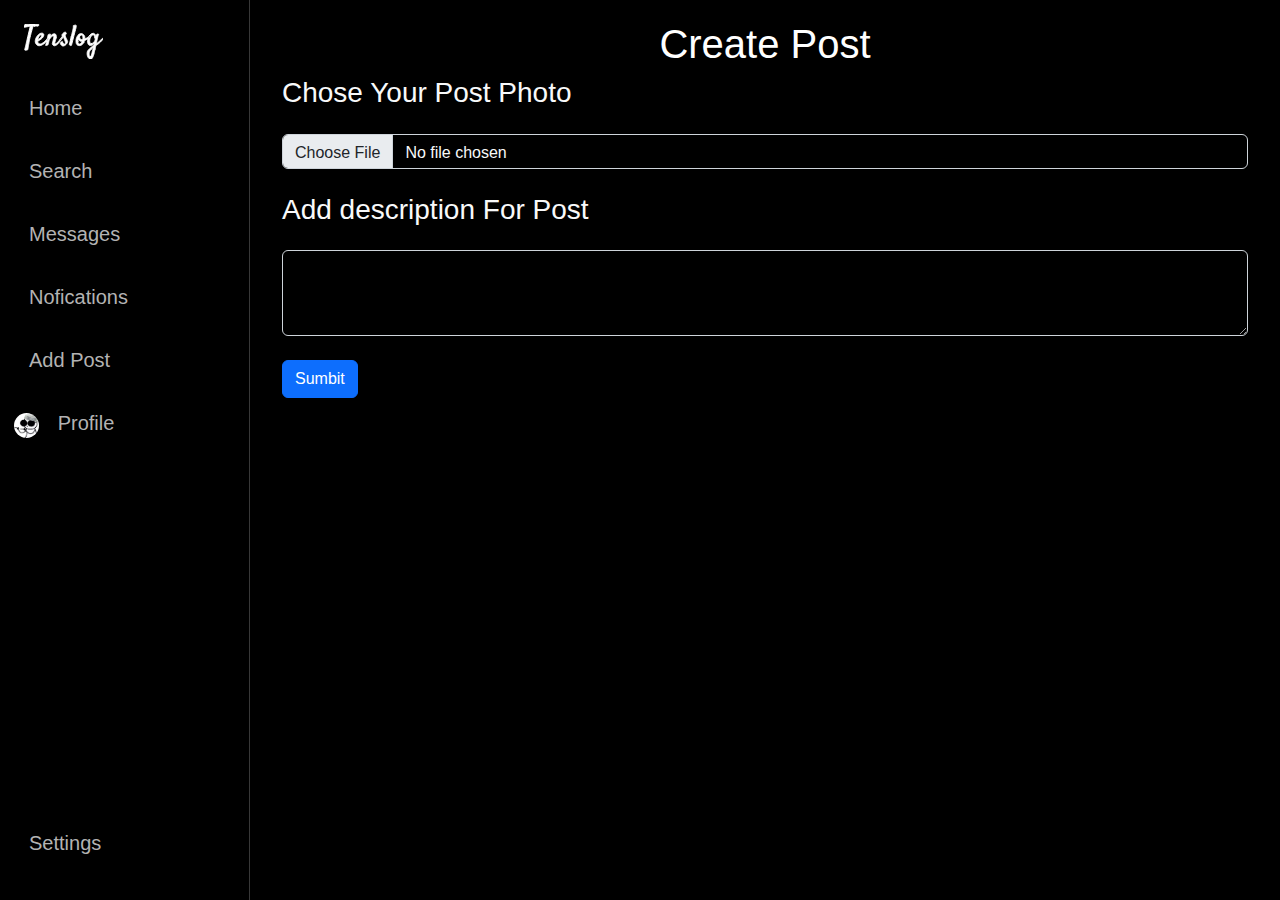
<file: addPostForm.html>
<!DOCTYPE html>
<html lang="en">
<head>
    <meta charset="UTF-8">
    <meta http-equiv="X-UA-Compatible" content="IE=edge">
    <meta name="viewport" content="width=device-width, initial-scale=1.0">
    <link rel="stylesheet" href="assets/Css/style.css">
    <link rel="stylesheet" href="assets/Css/login.css">
    <link rel="stylesheet" href="assets/Css/bootstrap.css">
    <link rel="shortcut icon" href="assets/Photos/Logo/Tenslog.png" type="image/x-icon">
    <link rel="stylesheet" href="https://cdnjs.cloudflare.com/ajax/libs/font-awesome/6.4.0/css/all.min.css" integrity="sha512-iecdLmaskl7CVkqkXNQ/ZH/XLlvWZOJyj7Yy7tcenmpD1ypASozpmT/E0iPtmFIB46ZmdtAc9eNBvH0H/ZpiBw==" crossorigin="anonymous" referrerpolicy="no-referrer" />
    <title>Tenslog</title>
</head>
<body id="body"> 
    <div style="margin-left: 250px;" id="main" class="desktop">
        <div class="sidebar">
            <div class="m-4">
              <a  href="#">
                 <svg width="79.006" height="35.219" viewBox="0 0 79.006 35.219" xmlns="http://www.w3.org/2000/svg"><g id="svgGroup" stroke-linecap="round" fill-rule="evenodd" font-size="9pt" stroke="#ffffff" stroke-width="0.25mm" fill="#ffffff" style="stroke:#ffffff;stroke-width:0.25mm;fill:#ffffff"><path d="M 71.027 25.08 L 70.673 26.78 A 73.142 73.142 0 0 1 70.447 27.828 A 86.458 86.458 0 0 1 70.192 28.932 Q 69.923 30.065 69.569 31.183 A 17.869 17.869 0 0 1 69.197 32.246 A 13.804 13.804 0 0 1 68.79 33.194 A 7.595 7.595 0 0 1 68.406 33.907 Q 68.193 34.252 67.963 34.529 A 4.297 4.297 0 0 1 67.855 34.653 A 2.009 2.009 0 0 1 67.492 34.975 A 1.347 1.347 0 0 1 66.723 35.219 A 2.636 2.636 0 0 1 65.843 35.077 A 2.331 2.331 0 0 1 65.123 34.667 A 4.53 4.53 0 0 1 64.197 33.607 A 5.365 5.365 0 0 1 64.004 33.279 Q 63.551 32.444 63.338 31.481 A 9.556 9.556 0 0 1 63.179 30.553 A 7.253 7.253 0 0 1 63.126 29.697 A 10.697 10.697 0 0 1 63.153 28.916 Q 63.18 28.543 63.235 28.225 A 4.875 4.875 0 0 1 63.324 27.813 A 4.183 4.183 0 0 1 63.87 26.597 A 4.861 4.861 0 0 1 64.018 26.383 A 7.367 7.367 0 0 1 64.499 25.795 Q 64.756 25.51 65.068 25.212 A 13.937 13.937 0 0 1 65.363 24.939 A 65.338 65.338 0 0 1 65.818 24.534 Q 66.546 23.891 67.544 23.041 Q 68.195 22.475 68.79 21.965 A 39.36 39.36 0 0 1 69.511 21.361 A 32.192 32.192 0 0 1 69.923 21.031 A 180.632 180.632 0 0 1 70.061 20.482 A 148.249 148.249 0 0 1 70.192 19.969 Q 70.319 19.473 70.404 19.077 A 6.933 6.933 0 0 1 68.634 20.747 A 4.15 4.15 0 0 1 66.516 21.421 A 5.056 5.056 0 0 1 66.27 21.427 A 2.219 2.219 0 0 1 64.547 20.651 A 3.136 3.136 0 0 1 64.301 20.337 A 3.618 3.618 0 0 1 63.844 19.374 Q 63.551 18.45 63.551 17.122 A 6.752 6.752 0 0 1 63.627 16.147 Q 63.697 15.668 63.832 15.138 A 12.754 12.754 0 0 1 63.947 14.715 Q 64.344 13.356 65.08 12.166 Q 65.816 10.977 66.893 10.156 A 3.87 3.87 0 0 1 69.3 9.334 A 2.09 2.09 0 0 1 69.864 9.407 A 1.708 1.708 0 0 1 70.376 9.646 Q 70.829 9.957 71.141 10.425 A 4.01 4.01 0 0 1 71.622 11.416 A 9.041 9.041 0 0 1 71.771 11.922 A 6.921 6.921 0 0 1 71.877 12.393 Q 71.934 12.223 71.962 12.039 A 1.73 1.73 0 0 1 71.997 11.866 A 1.279 1.279 0 0 1 72.047 11.713 A 6.662 6.662 0 0 1 72.202 11.245 Q 72.369 10.802 72.558 10.545 A 1.287 1.287 0 0 1 72.684 10.396 A 1.111 1.111 0 0 1 73.127 10.131 Q 73.301 10.073 73.513 10.053 A 2.49 2.49 0 0 1 73.746 10.042 A 1.844 1.844 0 0 1 74.036 10.064 Q 74.195 10.089 74.327 10.144 A 1.04 1.04 0 0 1 74.412 10.184 A 1.418 1.418 0 0 1 74.51 10.24 Q 74.657 10.334 74.677 10.414 A 0.102 0.102 0 0 1 74.681 10.439 A 28.016 28.016 0 0 1 74.613 10.586 Q 74.518 10.793 74.454 10.92 A 12.427 12.427 0 0 0 74.305 11.229 A 13.693 13.693 0 0 0 74.284 11.274 A 2.517 2.517 0 0 0 74.22 11.426 Q 74.189 11.508 74.157 11.604 A 5.417 5.417 0 0 0 74.114 11.742 A 12.567 12.567 0 0 0 74.068 11.899 Q 74.017 12.078 73.951 12.325 A 51.734 51.734 0 0 0 73.888 12.563 A 3.315 3.315 0 0 0 73.863 12.656 Q 73.802 12.897 73.675 13.483 A 50.925 50.925 0 0 1 73.547 14.063 Q 73.488 14.32 73.421 14.603 A 95.574 95.574 0 0 1 73.279 15.197 A 124.571 124.571 0 0 0 73.031 16.237 A 162.775 162.775 0 0 0 72.769 17.377 Q 72.5 18.567 72.245 19.7 A 13.269 13.269 0 0 0 73.155 19.127 A 16.842 16.842 0 0 0 73.888 18.595 A 28.843 28.843 0 0 0 75.502 17.264 A 30.636 30.636 0 0 0 76.224 16.602 A 23.254 23.254 0 0 0 76.861 15.975 A 16.453 16.453 0 0 0 77.139 15.684 Q 77.436 15.365 77.63 15.116 A 4.396 4.396 0 0 0 77.739 14.97 Q 77.966 14.63 78.249 14.489 A 1.245 1.245 0 0 1 78.4 14.424 Q 78.53 14.38 78.643 14.38 A 0.518 0.518 0 0 1 78.745 14.39 A 0.36 0.36 0 0 1 78.863 14.434 Q 78.952 14.489 78.987 14.597 A 0.423 0.423 0 0 1 79 14.644 A 0.357 0.357 0 0 1 79.006 14.708 Q 79.01 14.91 78.815 15.225 A 12.009 12.009 0 0 1 77.679 16.757 A 13.86 13.86 0 0 1 77.229 17.25 Q 76.295 18.227 75.318 19.062 A 25.648 25.648 0 0 1 74.148 20.007 A 20.827 20.827 0 0 1 73.42 20.535 A 49.502 49.502 0 0 1 72.977 20.839 Q 72.657 21.055 72.376 21.237 A 22.717 22.717 0 0 1 71.849 21.569 A 137.221 137.221 0 0 1 71.712 22.176 Q 71.516 23.041 71.367 23.636 A 56.236 56.236 0 0 0 71.183 24.394 A 41.441 41.441 0 0 0 71.027 25.08 Z M 10.592 2.084 L 9.063 2.084 A 2269.27 2269.27 0 0 0 8.762 3.147 Q 8.493 4.104 8.156 5.299 A 219.236 219.236 0 0 0 7.341 8.278 A 251.954 251.954 0 0 0 7.066 9.32 A 194.111 194.111 0 0 0 6.018 13.512 A 70.568 70.568 0 0 0 5.6 15.373 Q 5.416 16.251 5.278 17.04 A 41.853 41.853 0 0 0 5.239 17.264 A 521.292 521.292 0 0 1 4.673 20.436 A 226.916 226.916 0 0 1 4.495 21.445 A 257.476 257.476 0 0 1 4.432 21.795 Q 4.305 22.503 4.206 23.183 A 146.686 146.686 0 0 0 4.065 24.171 A 128.276 128.276 0 0 0 4.021 24.486 A 53.78 53.78 0 0 0 3.944 25.08 A 39.643 39.643 0 0 0 3.88 25.619 A 7.028 7.028 0 0 1 3.441 25.82 A 5.236 5.236 0 0 1 3.03 25.973 A 7.097 7.097 0 0 1 2.7 26.071 Q 2.548 26.111 2.412 26.139 A 3.924 3.924 0 0 1 2.322 26.157 A 3.517 3.517 0 0 1 1.968 26.22 A 2.628 2.628 0 0 1 1.643 26.242 A 4.642 4.642 0 0 1 1.388 26.235 Q 0.931 26.21 0.807 26.086 Q 0.651 25.93 0.765 25.477 A 15.831 15.831 0 0 1 0.808 25.28 Q 0.92 24.793 1.221 23.545 A 570.223 570.223 0 0 1 1.274 23.325 A 129.948 129.948 0 0 1 1.366 22.933 Q 1.502 22.35 1.687 21.58 A 367.705 367.705 0 0 1 1.713 21.47 A 205.524 205.524 0 0 0 1.929 20.563 Q 2.025 20.157 2.13 19.704 A 411.038 411.038 0 0 0 2.351 18.751 Q 2.604 17.651 2.924 16.296 A 660.856 660.856 0 0 1 3.229 15.013 Q 3.738 12.874 4.39 10.099 L 6.287 2.226 Q 5.438 2.339 4.616 2.481 A 40.441 40.441 0 0 0 3.628 2.663 A 33.722 33.722 0 0 0 3.073 2.778 Q 2.351 2.934 1.77 3.076 A 302.181 302.181 0 0 0 1.495 3.143 Q 1.104 3.238 0.85 3.302 A 1.61 1.61 0 0 1 0.734 3.336 Q 0.479 3.4 0.34 3.33 A 0.514 0.514 0 0 1 0.125 3.126 A 0.687 0.687 0 0 1 0.085 3.047 A 1.057 1.057 0 0 1 0.005 2.726 A 1.28 1.28 0 0 1 0 2.608 A 3.765 3.765 0 0 1 0.028 2.141 A 2.871 2.871 0 0 1 0.061 1.957 Q 0.081 1.863 0.108 1.758 A 5.151 5.151 0 0 1 0.127 1.688 A 2.674 2.674 0 0 1 0.312 1.206 A 1.601 1.601 0 0 1 0.452 0.974 A 1.299 1.299 0 0 1 0.581 0.824 Q 0.736 0.668 0.991 0.612 A 32.192 32.192 0 0 1 3.217 0.302 A 29.146 29.146 0 0 1 3.526 0.272 A 76.646 76.646 0 0 1 4.68 0.174 Q 5.246 0.131 5.749 0.102 A 30.082 30.082 0 0 1 7.4 0.022 A 26.645 26.645 0 0 1 7.93 0.017 A 7.262 7.262 0 0 1 8.383 0.031 A 7.262 7.262 0 0 0 8.836 0.045 A 2.386 2.386 0 0 1 8.969 0.02 Q 9.134 -0.007 9.247 0.003 Q 9.402 0.017 9.516 0.045 A 56.12 56.12 0 0 1 10.996 0.117 A 62.126 62.126 0 0 1 11.215 0.13 L 12.872 0.258 A 38.582 38.582 0 0 1 14.698 0.442 Q 14.768 0.629 14.742 0.893 A 1.769 1.769 0 0 1 14.727 1.008 L 14.67 1.348 A 0.668 0.668 0 0 1 14.529 1.658 A 0.845 0.845 0 0 1 14.528 1.66 Q 14.443 1.801 14.316 1.929 A 1.134 1.134 0 0 1 14.02 2.14 A 1.026 1.026 0 0 1 14.019 2.141 A 141.276 141.276 0 0 0 12.614 2.107 A 125.789 125.789 0 0 0 12.164 2.099 Q 11.271 2.084 10.592 2.084 Z M 32.087 13.922 L 31.775 15.168 A 46.278 46.278 0 0 1 31.659 15.644 Q 31.607 15.855 31.547 16.087 A 84.988 84.988 0 0 1 31.421 16.57 A 28.902 28.902 0 0 1 31.184 17.416 A 38.576 38.576 0 0 1 30.897 18.34 Q 30.73 18.955 30.769 19.405 A 1.834 1.834 0 0 0 30.77 19.416 A 0.591 0.591 0 0 0 30.823 19.62 Q 30.941 19.864 31.307 19.869 A 1.124 1.124 0 0 0 31.322 19.87 A 1.121 1.121 0 0 0 31.676 19.806 Q 32.081 19.67 32.611 19.246 A 12.089 12.089 0 0 0 33.491 18.465 A 15.625 15.625 0 0 0 34.183 17.746 A 29.687 29.687 0 0 0 35.684 15.947 Q 36.392 15.027 36.76 14.46 A 2.645 2.645 0 0 1 36.901 14.273 Q 37.052 14.092 37.193 14.006 A 0.652 0.652 0 0 1 37.241 13.979 A 0.798 0.798 0 0 1 37.319 13.945 Q 37.491 13.881 37.595 13.951 A 0.227 0.227 0 0 1 37.672 14.042 Q 37.711 14.122 37.72 14.253 A 1.19 1.19 0 0 1 37.723 14.333 Q 37.723 14.614 37.52 15.034 A 3.71 3.71 0 0 1 37.496 15.083 A 7.135 7.135 0 0 1 37.351 15.356 Q 37.195 15.637 36.965 16.008 A 25.466 25.466 0 0 1 36.887 16.131 A 15.902 15.902 0 0 1 36.438 16.804 A 21.07 21.07 0 0 1 35.91 17.519 A 32.129 32.129 0 0 1 34.854 18.818 A 35.545 35.545 0 0 1 34.692 19.006 A 13.311 13.311 0 0 1 33.465 20.25 A 12.178 12.178 0 0 1 33.333 20.365 A 9.341 9.341 0 0 1 32.563 20.963 A 7.292 7.292 0 0 1 31.931 21.356 Q 31.237 21.739 30.614 21.739 A 2.951 2.951 0 0 1 30.084 21.693 Q 29.77 21.636 29.512 21.506 A 1.855 1.855 0 0 1 29.496 21.498 A 2.151 2.151 0 0 1 28.951 21.104 A 1.959 1.959 0 0 1 28.745 20.861 A 2.103 2.103 0 0 1 28.408 20.101 A 2.505 2.505 0 0 1 28.377 19.94 A 2.513 2.513 0 0 1 28.345 19.537 Q 28.345 19.193 28.434 18.822 Q 28.51 18.464 28.68 17.886 A 28.553 28.553 0 0 1 28.717 17.76 A 57.875 57.875 0 0 0 28.919 17.066 A 72.521 72.521 0 0 0 29.127 16.315 A 47.068 47.068 0 0 0 29.524 14.758 Q 29.708 13.979 29.765 13.342 A 4.899 4.899 0 0 0 29.78 13.098 Q 29.797 12.665 29.723 12.353 A 1.691 1.691 0 0 0 29.708 12.294 A 0.768 0.768 0 0 0 29.634 12.112 Q 29.501 11.883 29.227 11.883 A 1.538 1.538 0 0 0 28.708 11.977 Q 28.503 12.05 28.292 12.181 A 4.37 4.37 0 0 0 27.808 12.53 Q 27.563 12.732 27.315 12.988 A 10.704 10.704 0 0 0 26.726 13.648 A 13.496 13.496 0 0 0 26.324 14.163 A 39.287 39.287 0 0 0 25.347 15.537 A 83.356 83.356 0 0 0 25.167 16.225 Q 25.028 16.77 24.922 17.222 A 106.366 106.366 0 0 0 24.767 17.888 Q 24.695 18.204 24.633 18.487 A 65.056 65.056 0 0 0 24.625 18.524 Q 24.515 19.023 24.416 19.418 A 20.23 20.23 0 0 1 24.384 19.544 A 21.871 21.871 0 0 0 24.241 20.127 A 18.479 18.479 0 0 0 24.186 20.379 A 0.66 0.66 0 0 1 24.075 20.589 Q 23.955 20.746 23.728 20.898 A 2.477 2.477 0 0 1 23.676 20.932 Q 23.251 21.201 22.77 21.371 A 3.658 3.658 0 0 1 22.44 21.471 Q 22.274 21.512 22.127 21.529 A 1.702 1.702 0 0 1 21.934 21.54 A 0.736 0.736 0 0 1 21.83 21.534 Q 21.589 21.499 21.637 21.286 A 2.006 2.006 0 0 1 21.652 21.207 Q 21.693 21.012 21.811 20.557 A 45.992 45.992 0 0 1 21.821 20.521 A 939.214 939.214 0 0 1 21.946 20.045 Q 22.056 19.623 22.189 19.119 A 131.909 131.909 0 0 0 22.405 18.287 A 156.173 156.173 0 0 0 22.628 17.406 A 236.284 236.284 0 0 0 22.847 16.521 A 203.254 203.254 0 0 0 23.053 15.678 A 432.241 432.241 0 0 0 23.201 14.991 A 580.123 580.123 0 0 0 23.364 14.234 A 50.189 50.189 0 0 1 23.48 13.692 Q 23.586 13.214 23.718 12.648 Q 23.931 11.742 24.214 10.665 A 1.912 1.912 0 0 1 24.48 10.473 A 1.633 1.633 0 0 1 24.625 10.396 A 2.429 2.429 0 0 1 25.063 10.241 A 1.981 1.981 0 0 1 25.513 10.131 A 2.196 2.196 0 0 1 25.545 10.127 A 3.65 3.65 0 0 1 25.998 10.156 A 2.232 2.232 0 0 1 26.277 10.215 A 2.647 2.647 0 0 1 26.409 10.255 A 1.169 1.169 0 0 1 26.791 10.467 A 3.613 3.613 0 0 0 26.735 10.606 Q 26.68 10.752 26.614 10.952 A 12.672 12.672 0 0 0 26.593 11.019 A 23.13 23.13 0 0 0 26.479 11.384 A 27.025 27.025 0 0 0 26.366 11.77 A 10.027 10.027 0 0 1 26.164 12.466 A 11.462 11.462 0 0 1 26.083 12.704 A 12.299 12.299 0 0 1 26.636 11.997 A 14.508 14.508 0 0 1 26.918 11.671 A 7.451 7.451 0 0 1 27.938 10.722 Q 28.49 10.297 29.113 10.028 Q 29.736 9.759 30.388 9.759 A 1.587 1.587 0 0 1 31.351 10.071 A 1.946 1.946 0 0 1 31.866 10.643 A 2.484 2.484 0 0 1 32.016 10.934 A 3.191 3.191 0 0 1 32.207 11.54 Q 32.278 11.869 32.299 12.251 Q 32.342 13.016 32.087 13.922 Z M 22.383 17.488 A 21.584 21.584 0 0 0 24.242 15.14 A 1.747 1.747 0 0 0 24.337 14.973 Q 24.384 14.876 24.41 14.787 A 0.718 0.718 0 0 0 24.44 14.588 Q 24.44 14.347 24.313 14.248 Q 24.206 14.165 24.041 14.181 A 0.678 0.678 0 0 0 23.973 14.191 A 0.548 0.548 0 0 0 23.854 14.23 Q 23.705 14.298 23.563 14.46 A 29.214 29.214 0 0 1 23.179 14.91 Q 22.726 15.432 22.132 16.075 A 22.563 22.563 0 0 1 20.263 17.873 A 15.386 15.386 0 0 1 19.821 18.239 A 13.385 13.385 0 0 1 18.21 19.346 A 5.952 5.952 0 0 1 18.121 19.396 Q 17.692 19.636 17.278 19.772 A 3.432 3.432 0 0 1 16.199 19.954 Q 15.746 19.954 15.307 19.827 A 2.026 2.026 0 0 1 14.528 19.402 Q 14.188 19.105 13.962 18.623 A 2.18 2.18 0 0 1 13.891 18.454 Q 13.807 18.229 13.761 17.962 A 4.032 4.032 0 0 1 13.707 17.434 A 22.15 22.15 0 0 1 13.829 17.345 Q 14.211 17.069 14.698 16.74 A 286.342 286.342 0 0 0 15.279 16.347 A 331.764 331.764 0 0 0 15.888 15.933 Q 16.454 15.537 17.091 15.055 Q 17.729 14.574 18.295 13.979 A 6.537 6.537 0 0 0 19.272 12.648 Q 19.683 11.912 19.768 11.034 Q 19.824 10.241 19.343 9.703 A 1.404 1.404 0 0 0 18.872 9.363 Q 18.639 9.256 18.343 9.207 A 3.407 3.407 0 0 0 17.785 9.164 A 3.768 3.768 0 0 0 16.568 9.37 A 4.851 4.851 0 0 0 15.534 9.872 A 8.11 8.11 0 0 0 15.455 9.923 A 8.56 8.56 0 0 0 13.523 11.657 Q 12.631 12.733 12.022 14.021 A 8.855 8.855 0 0 0 11.572 15.163 A 6.512 6.512 0 0 0 11.3 16.471 A 8.593 8.593 0 0 0 11.278 16.721 Q 11.19 17.976 11.512 18.878 A 5.383 5.383 0 0 0 11.868 19.675 A 3.934 3.934 0 0 0 12.461 20.493 A 4.451 4.451 0 0 0 12.708 20.732 A 3.716 3.716 0 0 0 13.778 21.413 A 5.088 5.088 0 0 0 13.821 21.43 Q 14.519 21.71 15.123 21.71 A 5.332 5.332 0 0 0 16.292 21.577 A 6.705 6.705 0 0 0 17.573 21.144 A 11.373 11.373 0 0 0 18.277 20.797 A 12.993 12.993 0 0 0 20.037 19.657 A 17.537 17.537 0 0 0 22.316 17.561 A 23.563 23.563 0 0 0 22.383 17.488 Z M 39.592 20.068 A 0.636 0.636 0 0 0 39.793 20.154 Q 39.877 20.175 39.975 20.18 A 1.206 1.206 0 0 0 40.031 20.181 A 1.349 1.349 0 0 0 40.485 20.1 A 1.578 1.578 0 0 0 40.569 20.068 A 2.035 2.035 0 0 0 41.033 19.793 A 2.294 2.294 0 0 0 41.079 19.756 A 1.152 1.152 0 0 0 41.422 19.275 A 1.369 1.369 0 0 0 41.433 19.246 A 0.878 0.878 0 0 0 41.473 19.086 Q 41.519 18.799 41.433 18.354 A 7.466 7.466 0 0 0 41.271 17.694 A 9.774 9.774 0 0 0 41.079 17.108 Q 40.838 16.443 40.555 15.763 A 26.951 26.951 0 0 1 40.293 15.112 A 19.84 19.84 0 0 1 40.073 14.517 A 11.732 11.732 0 0 1 39.917 14.106 A 9.064 9.064 0 0 1 39.79 13.724 A 23.942 23.942 0 0 1 39.584 13.134 A 21.731 21.731 0 0 1 39.578 13.115 A 8.674 8.674 0 0 0 39.531 12.978 Q 39.466 12.794 39.424 12.708 A 0.745 0.745 0 0 0 39.422 12.704 A 7.484 7.484 0 0 1 39.338 12.835 Q 39.207 13.035 38.981 13.362 A 55.776 55.776 0 0 1 38.926 13.441 A 37.441 37.441 0 0 1 38.558 13.961 A 43.713 43.713 0 0 1 38.162 14.503 A 51.402 51.402 0 0 1 37.762 15.034 A 41.324 41.324 0 0 1 37.383 15.522 Q 37.081 15.906 36.931 16.089 A 9.125 9.125 0 0 1 36.873 16.16 Q 36.732 16.318 36.597 16.394 A 0.553 0.553 0 0 1 36.434 16.457 Q 36.381 16.468 36.332 16.468 A 0.364 0.364 0 0 1 36.08 16.372 Q 35.938 16.245 35.924 16.004 Q 35.911 15.772 36.119 15.45 A 2.225 2.225 0 0 1 36.137 15.423 Q 36.3 15.205 36.621 14.738 A 57.156 57.156 0 0 0 36.646 14.701 Q 36.986 14.205 37.326 13.682 Q 37.655 13.175 37.931 12.774 A 28.493 28.493 0 0 1 37.949 12.747 Q 38.232 12.336 38.261 12.251 Q 38.314 12.036 38.126 11.694 A 2.125 2.125 0 0 0 38.105 11.657 Q 37.893 11.288 38.034 10.807 A 1.846 1.846 0 0 1 38.146 10.519 Q 38.283 10.233 38.54 9.892 A 6.338 6.338 0 0 1 38.544 9.887 Q 38.94 9.363 39.479 8.938 A 4.463 4.463 0 0 1 40.127 8.508 A 3.707 3.707 0 0 1 40.583 8.301 A 1.697 1.697 0 0 1 40.85 8.224 Q 40.981 8.198 41.105 8.198 A 1.098 1.098 0 0 1 41.603 8.315 A 2.891 2.891 0 0 1 41.917 8.537 A 2.11 2.11 0 0 1 42.197 8.81 A 0.892 0.892 0 0 1 42.306 8.97 Q 42.379 9.108 42.379 9.25 A 0.574 0.574 0 0 1 42.367 9.363 A 2.958 2.958 0 0 1 42.326 9.459 Q 42.275 9.575 42.197 9.731 A 2.953 2.953 0 0 1 42.106 9.898 Q 42.056 9.984 41.994 10.08 A 7.172 7.172 0 0 1 41.857 10.283 A 7.342 7.342 0 0 1 41.696 10.505 Q 41.498 10.768 41.206 11.119 A 8.899 8.899 0 0 0 41.324 11.816 A 7.004 7.004 0 0 0 41.447 12.308 Q 41.572 12.741 41.688 13.082 A 11.361 11.361 0 0 0 41.744 13.243 A 8.373 8.373 0 0 0 41.956 13.784 A 6.77 6.77 0 0 0 42.112 14.121 A 55.912 55.912 0 0 0 42.58 15.034 A 61.637 61.637 0 0 0 42.65 15.168 Q 42.934 15.706 43.16 16.23 A 11.447 11.447 0 0 1 43.365 16.737 A 8.682 8.682 0 0 1 43.528 17.207 Q 43.67 17.661 43.613 17.972 A 2.181 2.181 0 0 1 43.516 18.326 Q 43.389 18.682 43.126 19.119 A 7.05 7.05 0 0 1 43.118 19.133 A 7.294 7.294 0 0 1 42.408 20.109 A 8.582 8.582 0 0 1 42.098 20.45 A 6.267 6.267 0 0 1 40.71 21.54 A 3.272 3.272 0 0 1 39.541 21.96 A 3.108 3.108 0 0 1 39.082 21.994 A 1.966 1.966 0 0 1 38.152 21.755 A 2.487 2.487 0 0 1 37.935 21.625 A 3.931 3.931 0 0 1 37.074 20.853 A 3.693 3.693 0 0 1 37 20.762 A 4.528 4.528 0 0 1 36.672 20.277 A 3.372 3.372 0 0 1 36.434 19.785 Q 36.25 19.303 36.392 19.048 Q 36.562 18.708 36.703 18.51 Q 36.845 18.312 37.128 18.057 Q 37.241 17.972 37.411 17.859 A 1.221 1.221 0 0 1 37.511 17.806 Q 37.624 17.751 37.785 17.697 A 3.923 3.923 0 0 1 37.808 17.689 L 38.402 17.491 A 21.928 21.928 0 0 0 38.574 18.002 Q 38.756 18.523 38.912 18.864 A 45.763 45.763 0 0 0 39.02 19.099 Q 39.174 19.431 39.28 19.643 A 2.928 2.928 0 0 0 39.363 19.786 Q 39.456 19.935 39.539 20.019 A 0.598 0.598 0 0 0 39.592 20.068 Z M 59.815 18.421 A 9.898 9.898 0 0 0 60.521 16.528 A 7.675 7.675 0 0 0 61.391 16.174 A 10.363 10.363 0 0 0 62.305 15.678 A 23.564 23.564 0 0 0 62.777 15.384 A 20.352 20.352 0 0 0 64.032 14.517 Q 64.825 13.922 65.406 13.413 A 33.479 33.479 0 0 0 65.41 13.409 Q 65.86 13.013 66.045 12.823 A 1.654 1.654 0 0 0 66.128 12.733 A 2.298 2.298 0 0 0 66.256 12.561 Q 66.399 12.349 66.439 12.166 A 1.168 1.168 0 0 0 66.443 12.15 Q 66.476 11.992 66.452 11.878 A 0.345 0.345 0 0 0 66.411 11.77 Q 66.335 11.643 66.168 11.653 A 0.474 0.474 0 0 0 66.128 11.657 Q 65.982 11.677 65.791 11.82 A 2.064 2.064 0 0 0 65.646 11.94 A 5.551 5.551 0 0 1 65.441 12.135 Q 65.298 12.264 65.126 12.404 A 12.238 12.238 0 0 1 64.74 12.704 A 14.771 14.771 0 0 1 64.414 12.942 A 17.151 17.151 0 0 1 63.508 13.54 A 21.534 21.534 0 0 1 62.135 14.319 Q 61.427 14.687 60.775 14.942 A 10.302 10.302 0 0 0 60.793 14.791 Q 60.802 14.71 60.811 14.62 A 20.88 20.88 0 0 0 60.832 14.39 A 9.381 9.381 0 0 0 60.847 14.196 Q 60.86 13.993 60.86 13.837 A 6.402 6.402 0 0 0 60.858 13.667 Q 60.846 13.211 60.768 12.814 A 3.638 3.638 0 0 0 60.492 11.954 A 5.164 5.164 0 0 0 60.181 11.387 A 3.991 3.991 0 0 0 59.6 10.665 Q 59.076 10.156 58.524 9.901 A 5.69 5.69 0 0 0 58.501 9.89 Q 57.964 9.645 57.604 9.618 A 3.194 3.194 0 0 1 57.522 9.589 A 2.51 2.51 0 0 1 57.448 9.561 A 0.38 0.38 0 0 0 57.392 9.544 A 0.444 0.444 0 0 0 57.292 9.533 A 4.171 4.171 0 0 0 57.035 9.541 A 4.681 4.681 0 0 0 56.244 9.66 Q 55.706 9.788 55.239 10.028 A 3.098 3.098 0 0 0 54.417 10.637 Q 54.063 11.005 53.894 11.487 Q 53.412 12.053 53.058 12.733 A 10.245 10.245 0 0 0 52.972 12.903 A 9.214 9.214 0 0 0 52.478 14.092 A 11.797 11.797 0 0 0 52.396 14.346 A 10.494 10.494 0 0 0 52.124 15.423 A 8.719 8.719 0 0 0 52.122 15.433 Q 52.059 15.754 52.028 16.046 A 5.325 5.325 0 0 0 51.996 16.613 A 17.998 17.998 0 0 0 52.007 17.227 A 22.271 22.271 0 0 0 52.067 18.255 A 5.629 5.629 0 0 0 52.103 18.583 A 4.813 4.813 0 0 0 52.463 19.87 A 3.059 3.059 0 0 0 53.455 21.101 Q 54.12 21.597 55.281 21.597 Q 56.272 21.597 57.108 21.215 A 5.001 5.001 0 0 0 58.609 20.153 Q 59.274 19.473 59.756 18.538 A 9.2 9.2 0 0 0 59.815 18.421 Z M 47.202 12.858 A 3732.228 3732.228 0 0 0 47.366 12.166 A 15946.962 15946.962 0 0 1 47.719 10.674 Q 48.06 9.232 48.307 8.189 A 3778.643 3778.643 0 0 1 48.513 7.324 A 1383.529 1383.529 0 0 0 48.716 6.435 Q 49.007 5.156 49.136 4.577 A 23.16 23.16 0 0 0 49.27 3.593 A 21.116 21.116 0 0 0 49.277 3.529 Q 49.334 3.076 49.334 2.594 A 4.742 4.742 0 0 0 49.31 2.107 A 3.661 3.661 0 0 0 49.249 1.716 A 2.152 2.152 0 0 1 49.736 1.492 A 2.409 2.409 0 0 1 49.745 1.49 A 6.366 6.366 0 0 1 50.172 1.37 A 5.669 5.669 0 0 1 50.269 1.348 Q 50.58 1.263 50.892 1.206 Q 51.198 1.151 51.45 1.15 A 2.292 2.292 0 0 1 51.458 1.15 A 2.146 2.146 0 0 1 51.743 1.168 A 1.821 1.821 0 0 1 51.883 1.192 A 0.507 0.507 0 0 1 51.986 1.225 Q 52.045 1.252 52.084 1.293 A 0.258 0.258 0 0 1 52.138 1.376 Q 52.304 1.515 52.294 1.927 A 2.032 2.032 0 0 1 52.293 1.943 A 9.537 9.537 0 0 1 52.238 2.694 A 10.629 10.629 0 0 1 52.223 2.821 A 66.692 66.692 0 0 1 52.102 3.38 A 83.512 83.512 0 0 1 51.968 3.982 Q 51.628 5.2 51.033 7.494 A 708.626 708.626 0 0 0 50.756 8.559 Q 50.448 9.749 50.045 11.316 A 2405.574 2405.574 0 0 0 49.66 12.818 Q 48.839 16.02 47.622 20.808 A 7690.309 7690.309 0 0 0 47.493 21.314 Q 47.352 21.455 47.153 21.512 Q 46.955 21.569 46.785 21.569 A 3.167 3.167 0 0 1 46.53 21.558 A 3.915 3.915 0 0 1 46.36 21.54 A 1.723 1.723 0 0 1 46.065 21.424 A 2.025 2.025 0 0 1 45.964 21.371 A 1.642 1.642 0 0 1 45.794 21.24 Q 45.71 21.166 45.627 21.076 A 2.561 2.561 0 0 1 45.624 21.073 A 0.97 0.97 0 0 1 45.475 20.857 Q 45.424 20.757 45.386 20.635 A 1.728 1.728 0 0 1 45.369 20.578 Q 46.484 15.891 47.202 12.858 Z M 67.459 19.501 A 2.153 2.153 0 0 0 68.578 19.19 A 5.134 5.134 0 0 0 69.526 18.468 A 5.648 5.648 0 0 0 69.959 18.001 A 4.535 4.535 0 0 0 70.234 17.632 A 18.728 18.728 0 0 0 70.367 17.43 Q 70.509 17.211 70.605 17.047 A 4.982 4.982 0 0 0 70.659 16.953 A 6.786 6.786 0 0 0 70.734 16.777 Q 70.821 16.565 70.928 16.273 A 6.433 6.433 0 0 0 71.109 15.703 A 5.46 5.46 0 0 0 71.169 15.452 Q 71.242 15.112 71.242 14.834 A 1.999 1.999 0 0 0 71.24 14.744 A 0.743 0.743 0 0 0 71.226 14.625 Q 71.184 14.426 71.027 14.404 Q 70.865 14.377 70.767 14.194 A 0.681 0.681 0 0 1 70.758 14.177 Q 70.659 13.979 70.603 13.724 Q 70.546 13.469 70.532 13.214 A 6.51 6.51 0 0 0 70.517 13.002 Q 70.508 12.905 70.497 12.818 A 3.853 3.853 0 0 0 70.489 12.761 A 5.915 5.915 0 0 0 70.394 12.246 Q 70.273 11.732 70.078 11.42 A 1.458 1.458 0 0 0 70.008 11.317 A 1.485 1.485 0 0 0 69.799 11.088 Q 69.656 10.963 69.501 10.908 A 0.762 0.762 0 0 0 69.243 10.864 A 1.821 1.821 0 0 0 68.313 11.125 A 2.599 2.599 0 0 0 67.898 11.43 A 4.909 4.909 0 0 0 67.209 12.194 A 6.481 6.481 0 0 0 66.765 12.889 A 8.394 8.394 0 0 0 66.07 14.547 A 9.505 9.505 0 0 0 65.986 14.843 A 8.537 8.537 0 0 0 65.75 16.069 A 7.008 7.008 0 0 0 65.703 16.868 Q 65.703 17.701 65.87 18.305 A 2.968 2.968 0 0 0 66.043 18.779 A 1.172 1.172 0 0 0 66.806 19.416 Q 67.089 19.501 67.459 19.501 Z M 66.156 32.642 Q 66.723 32.642 67.077 31.807 A 11.021 11.021 0 0 0 67.302 31.225 Q 67.538 30.567 67.791 29.657 A 36.301 36.301 0 0 0 67.827 29.527 A 97.331 97.331 0 0 0 67.874 29.338 Q 67.927 29.125 67.999 28.832 A 395.997 395.997 0 0 0 68.068 28.55 A 91.599 91.599 0 0 1 68.215 27.957 Q 68.291 27.654 68.377 27.319 A 156.914 156.914 0 0 1 68.436 27.091 A 88.265 88.265 0 0 0 68.652 26.238 A 108.805 108.805 0 0 0 68.875 25.321 A 80.945 80.945 0 0 1 69.356 23.41 A 148.204 148.204 0 0 0 68.949 23.767 A 163.132 163.132 0 0 0 68.889 23.82 A 5.472 5.472 0 0 0 68.614 24.082 A 7.072 7.072 0 0 0 68.394 24.316 A 980.604 980.604 0 0 1 67.483 25.184 A 876.807 876.807 0 0 1 67.19 25.463 Q 66.609 26.015 66.156 26.624 A 5.421 5.421 0 0 0 65.434 27.941 A 3.978 3.978 0 0 0 65.224 28.757 Q 65.165 29.145 65.165 29.583 A 20.314 20.314 0 0 0 65.173 30.186 Q 65.181 30.454 65.197 30.686 A 8.41 8.41 0 0 0 65.236 31.113 Q 65.303 31.68 65.423 32.016 A 1.927 1.927 0 0 0 65.434 32.047 Q 65.562 32.387 65.746 32.515 Q 65.93 32.642 66.156 32.642 Z M 53.922 17.207 Q 53.922 17.717 53.979 18.213 A 3.412 3.412 0 0 0 54.067 18.694 A 2.614 2.614 0 0 0 54.205 19.091 Q 54.375 19.473 54.658 19.714 A 0.986 0.986 0 0 0 55.1 19.925 A 1.417 1.417 0 0 0 55.395 19.954 A 1.863 1.863 0 0 0 56.329 19.714 Q 56.754 19.473 57.094 19.091 Q 57.434 18.708 57.703 18.213 Q 57.972 17.717 58.17 17.179 A 6.097 6.097 0 0 1 57.881 17.214 A 5.393 5.393 0 0 1 57.788 17.222 A 4.619 4.619 0 0 1 57.593 17.232 A 6.277 6.277 0 0 1 57.377 17.236 A 3.04 3.04 0 0 1 56.317 17.056 A 2.754 2.754 0 0 1 55.522 16.599 A 4.152 4.152 0 0 1 54.401 15.153 A 4.887 4.887 0 0 1 54.318 14.97 A 14.975 14.975 0 0 0 54.064 15.989 A 13.516 13.516 0 0 0 54.035 16.131 A 5.898 5.898 0 0 0 53.938 16.817 A 4.894 4.894 0 0 0 53.922 17.207 Z M 16.992 10.779 A 0.865 0.865 0 0 0 16.731 10.823 Q 16.505 10.894 16.234 11.083 A 3.202 3.202 0 0 0 16.185 11.119 A 3.253 3.253 0 0 0 15.779 11.473 Q 15.52 11.737 15.265 12.096 Q 14.849 12.68 14.481 13.502 A 11.886 11.886 0 0 0 14.415 13.653 A 8.059 8.059 0 0 0 14.036 14.757 A 10.667 10.667 0 0 0 13.82 15.763 A 17.899 17.899 0 0 1 14.267 15.439 A 21.419 21.419 0 0 1 14.557 15.239 Q 14.953 14.97 15.35 14.659 A 14.124 14.124 0 0 0 16.008 14.124 Q 16.61 13.601 16.945 13.16 A 3.381 3.381 0 0 0 17.049 13.016 Q 17.53 12.308 17.587 11.798 A 2.695 2.695 0 0 0 17.598 11.668 Q 17.622 11.23 17.474 11.019 A 0.542 0.542 0 0 0 17.082 10.784 A 0.732 0.732 0 0 0 16.992 10.779 Z M 55.734 12.223 A 1.69 1.69 0 0 0 55.649 12.759 A 2.039 2.039 0 0 0 55.649 12.761 A 8.068 8.068 0 0 0 55.681 13.465 A 9.326 9.326 0 0 0 55.706 13.71 A 2.412 2.412 0 0 0 55.859 14.331 A 2.143 2.143 0 0 0 55.989 14.602 A 1.557 1.557 0 0 0 56.347 15.023 A 2.199 2.199 0 0 0 56.711 15.267 A 1.906 1.906 0 0 0 57.137 15.431 Q 57.349 15.487 57.603 15.513 A 4.716 4.716 0 0 0 58.085 15.537 Q 58.227 15.537 58.368 15.522 A 2.93 2.93 0 0 0 58.651 15.48 A 116.057 116.057 0 0 1 58.733 15.129 A 84.514 84.514 0 0 1 58.807 14.814 Q 58.865 14.572 58.875 14.377 A 1.582 1.582 0 0 0 58.878 14.29 A 5.204 5.204 0 0 0 58.906 13.745 A 5.619 5.619 0 0 0 58.878 13.186 A 5.248 5.248 0 0 0 58.783 12.58 A 4.223 4.223 0 0 0 58.666 12.152 A 3.041 3.041 0 0 0 58.519 11.788 Q 58.408 11.56 58.269 11.388 A 0.887 0.887 0 0 0 58.077 11.208 A 0.679 0.679 0 0 0 57.688 11.09 A 1.956 1.956 0 0 0 56.748 11.334 A 2.348 2.348 0 0 0 56.655 11.388 A 3.103 3.103 0 0 0 56.091 11.826 A 4.051 4.051 0 0 0 55.734 12.223 Z" vector-effect="non-scaling-stroke"/></g></svg>
              </a>
            </div>
            <div class="navigation">
              <ul>
                  <li class="navItems">
                      <a href="index.html">
                        <i class="navIcons fa-solid fa-house"></i>
                        <span class="navs">Home</span>
                      </a>
                  </li>
                  <li class="navItems">
                      <a href="/reels.html">
                        <i class="navIcons fa-solid fa-magnifying-glass"></i>
                          <span class="navs">Search</span>
                      </a>
                  </li>
                  <li class="navItems">
                      <a href="direct.html">
                          <i class="navIcons fa-solid fa-inbox"></i>
                          <span class="navs">Messages</span>
                      </a>
                  </li>
                  <li class="navItems">
                      <div> 
                        <a href="activty.html" data-toggle="modal" data-target="reelsModal">
                            <i class="navIcons fa-regular fa-heart"></i>
                            <span onclick="openNav()" class="navs">Nofications</span>
                        </a>
                      </div>
                  </li>
                  <li class="navItems">
                    <input type="file" name="file" id="file" class="inputfile">
                    <label for="file">
                        <i class="fa-solid navIcons fa-plus"></i>
                        <span class="navs">Add Post</span>
                    </label>
                  </li>
                  <li class="navItems">
                      <a href="MyProfile.html">
                          <span class="navIcons"><img style="width: 25px;border-radius: 30px;" src="assets/Photos/ProfilePhotos/Photo.JPG" alt=""></span>
                          <span class="navs">Profile</span>
                      </a>
                  </li>
                  <div id="settingTable" class="settingsTab d-none">
                      <ul>
                          <li>
                              <a href="settings.html">
                                  <span>Settings</span>
                                  <span class="navIcons"><i class="fa-solid fa-gear"></i></span>
                              </a>
                          </li>
                          <li>
                              <a href="">
                                  <span >Have a Question </span>
                                  <span class="navIcons"><i class="fa-solid fa-question"></i></span>
                              </a>
                          </li>
                          <li>
                              <a href="login-register.html">
                                  <span>Log Out</span>
                                  <span class="navIcons"><i class="fa-solid fa-arrow-right-from-bracket"></i></span>
                              </a>
                          </li>
                      </ul>
                  </div>
                  <li id="settings" class="navItems">
                      <span class="navIcons"><i class="fa-solid fa-bars"></i></span>
                      <span class="navs">Settings</span>
                  </li>
              </ul>
            </div>
        </div>
        <div  class="main-container text-light container ">
           <div class="header">
            <h1 class="text-center">Create Post</h1>
            <form action="">
                <h3>Chose Your Post Photo</h3>
                <input type="file" class="form-control bg-dark text-light my-4">
                <h3>Add description For Post</h3>
                <textarea class="form-control bg-dark text-light my-4" cols="30" rows="3"></textarea>
                <button type="submit" class="btn btn-primary">Sumbit</button>
            </form>
           </div>
        </div>
        <div class="modal fade reelsModal" tabindex="-1" role="dialog" aria-labelledby="myLargeModalLabel" aria-hidden="true">
            <div class="modal-dialog modal-lg">
              <div class="modal-content">
                <div class="container">
                    <div class=" text-center my-4">
                        <svg width="79.006" height="35.219" viewBox="0 0 79.006 35.219" xmlns="http://www.w3.org/2000/svg"><g id="svgGroup" stroke-linecap="round" fill-rule="evenodd" font-size="9pt" stroke="#ffffff" stroke-width="0.25mm" fill="#ffffff" style="stroke:#ffffff;stroke-width:0.25mm;fill:#ffffff"><path d="M 71.027 25.08 L 70.673 26.78 A 73.142 73.142 0 0 1 70.447 27.828 A 86.458 86.458 0 0 1 70.192 28.932 Q 69.923 30.065 69.569 31.183 A 17.869 17.869 0 0 1 69.197 32.246 A 13.804 13.804 0 0 1 68.79 33.194 A 7.595 7.595 0 0 1 68.406 33.907 Q 68.193 34.252 67.963 34.529 A 4.297 4.297 0 0 1 67.855 34.653 A 2.009 2.009 0 0 1 67.492 34.975 A 1.347 1.347 0 0 1 66.723 35.219 A 2.636 2.636 0 0 1 65.843 35.077 A 2.331 2.331 0 0 1 65.123 34.667 A 4.53 4.53 0 0 1 64.197 33.607 A 5.365 5.365 0 0 1 64.004 33.279 Q 63.551 32.444 63.338 31.481 A 9.556 9.556 0 0 1 63.179 30.553 A 7.253 7.253 0 0 1 63.126 29.697 A 10.697 10.697 0 0 1 63.153 28.916 Q 63.18 28.543 63.235 28.225 A 4.875 4.875 0 0 1 63.324 27.813 A 4.183 4.183 0 0 1 63.87 26.597 A 4.861 4.861 0 0 1 64.018 26.383 A 7.367 7.367 0 0 1 64.499 25.795 Q 64.756 25.51 65.068 25.212 A 13.937 13.937 0 0 1 65.363 24.939 A 65.338 65.338 0 0 1 65.818 24.534 Q 66.546 23.891 67.544 23.041 Q 68.195 22.475 68.79 21.965 A 39.36 39.36 0 0 1 69.511 21.361 A 32.192 32.192 0 0 1 69.923 21.031 A 180.632 180.632 0 0 1 70.061 20.482 A 148.249 148.249 0 0 1 70.192 19.969 Q 70.319 19.473 70.404 19.077 A 6.933 6.933 0 0 1 68.634 20.747 A 4.15 4.15 0 0 1 66.516 21.421 A 5.056 5.056 0 0 1 66.27 21.427 A 2.219 2.219 0 0 1 64.547 20.651 A 3.136 3.136 0 0 1 64.301 20.337 A 3.618 3.618 0 0 1 63.844 19.374 Q 63.551 18.45 63.551 17.122 A 6.752 6.752 0 0 1 63.627 16.147 Q 63.697 15.668 63.832 15.138 A 12.754 12.754 0 0 1 63.947 14.715 Q 64.344 13.356 65.08 12.166 Q 65.816 10.977 66.893 10.156 A 3.87 3.87 0 0 1 69.3 9.334 A 2.09 2.09 0 0 1 69.864 9.407 A 1.708 1.708 0 0 1 70.376 9.646 Q 70.829 9.957 71.141 10.425 A 4.01 4.01 0 0 1 71.622 11.416 A 9.041 9.041 0 0 1 71.771 11.922 A 6.921 6.921 0 0 1 71.877 12.393 Q 71.934 12.223 71.962 12.039 A 1.73 1.73 0 0 1 71.997 11.866 A 1.279 1.279 0 0 1 72.047 11.713 A 6.662 6.662 0 0 1 72.202 11.245 Q 72.369 10.802 72.558 10.545 A 1.287 1.287 0 0 1 72.684 10.396 A 1.111 1.111 0 0 1 73.127 10.131 Q 73.301 10.073 73.513 10.053 A 2.49 2.49 0 0 1 73.746 10.042 A 1.844 1.844 0 0 1 74.036 10.064 Q 74.195 10.089 74.327 10.144 A 1.04 1.04 0 0 1 74.412 10.184 A 1.418 1.418 0 0 1 74.51 10.24 Q 74.657 10.334 74.677 10.414 A 0.102 0.102 0 0 1 74.681 10.439 A 28.016 28.016 0 0 1 74.613 10.586 Q 74.518 10.793 74.454 10.92 A 12.427 12.427 0 0 0 74.305 11.229 A 13.693 13.693 0 0 0 74.284 11.274 A 2.517 2.517 0 0 0 74.22 11.426 Q 74.189 11.508 74.157 11.604 A 5.417 5.417 0 0 0 74.114 11.742 A 12.567 12.567 0 0 0 74.068 11.899 Q 74.017 12.078 73.951 12.325 A 51.734 51.734 0 0 0 73.888 12.563 A 3.315 3.315 0 0 0 73.863 12.656 Q 73.802 12.897 73.675 13.483 A 50.925 50.925 0 0 1 73.547 14.063 Q 73.488 14.32 73.421 14.603 A 95.574 95.574 0 0 1 73.279 15.197 A 124.571 124.571 0 0 0 73.031 16.237 A 162.775 162.775 0 0 0 72.769 17.377 Q 72.5 18.567 72.245 19.7 A 13.269 13.269 0 0 0 73.155 19.127 A 16.842 16.842 0 0 0 73.888 18.595 A 28.843 28.843 0 0 0 75.502 17.264 A 30.636 30.636 0 0 0 76.224 16.602 A 23.254 23.254 0 0 0 76.861 15.975 A 16.453 16.453 0 0 0 77.139 15.684 Q 77.436 15.365 77.63 15.116 A 4.396 4.396 0 0 0 77.739 14.97 Q 77.966 14.63 78.249 14.489 A 1.245 1.245 0 0 1 78.4 14.424 Q 78.53 14.38 78.643 14.38 A 0.518 0.518 0 0 1 78.745 14.39 A 0.36 0.36 0 0 1 78.863 14.434 Q 78.952 14.489 78.987 14.597 A 0.423 0.423 0 0 1 79 14.644 A 0.357 0.357 0 0 1 79.006 14.708 Q 79.01 14.91 78.815 15.225 A 12.009 12.009 0 0 1 77.679 16.757 A 13.86 13.86 0 0 1 77.229 17.25 Q 76.295 18.227 75.318 19.062 A 25.648 25.648 0 0 1 74.148 20.007 A 20.827 20.827 0 0 1 73.42 20.535 A 49.502 49.502 0 0 1 72.977 20.839 Q 72.657 21.055 72.376 21.237 A 22.717 22.717 0 0 1 71.849 21.569 A 137.221 137.221 0 0 1 71.712 22.176 Q 71.516 23.041 71.367 23.636 A 56.236 56.236 0 0 0 71.183 24.394 A 41.441 41.441 0 0 0 71.027 25.08 Z M 10.592 2.084 L 9.063 2.084 A 2269.27 2269.27 0 0 0 8.762 3.147 Q 8.493 4.104 8.156 5.299 A 219.236 219.236 0 0 0 7.341 8.278 A 251.954 251.954 0 0 0 7.066 9.32 A 194.111 194.111 0 0 0 6.018 13.512 A 70.568 70.568 0 0 0 5.6 15.373 Q 5.416 16.251 5.278 17.04 A 41.853 41.853 0 0 0 5.239 17.264 A 521.292 521.292 0 0 1 4.673 20.436 A 226.916 226.916 0 0 1 4.495 21.445 A 257.476 257.476 0 0 1 4.432 21.795 Q 4.305 22.503 4.206 23.183 A 146.686 146.686 0 0 0 4.065 24.171 A 128.276 128.276 0 0 0 4.021 24.486 A 53.78 53.78 0 0 0 3.944 25.08 A 39.643 39.643 0 0 0 3.88 25.619 A 7.028 7.028 0 0 1 3.441 25.82 A 5.236 5.236 0 0 1 3.03 25.973 A 7.097 7.097 0 0 1 2.7 26.071 Q 2.548 26.111 2.412 26.139 A 3.924 3.924 0 0 1 2.322 26.157 A 3.517 3.517 0 0 1 1.968 26.22 A 2.628 2.628 0 0 1 1.643 26.242 A 4.642 4.642 0 0 1 1.388 26.235 Q 0.931 26.21 0.807 26.086 Q 0.651 25.93 0.765 25.477 A 15.831 15.831 0 0 1 0.808 25.28 Q 0.92 24.793 1.221 23.545 A 570.223 570.223 0 0 1 1.274 23.325 A 129.948 129.948 0 0 1 1.366 22.933 Q 1.502 22.35 1.687 21.58 A 367.705 367.705 0 0 1 1.713 21.47 A 205.524 205.524 0 0 0 1.929 20.563 Q 2.025 20.157 2.13 19.704 A 411.038 411.038 0 0 0 2.351 18.751 Q 2.604 17.651 2.924 16.296 A 660.856 660.856 0 0 1 3.229 15.013 Q 3.738 12.874 4.39 10.099 L 6.287 2.226 Q 5.438 2.339 4.616 2.481 A 40.441 40.441 0 0 0 3.628 2.663 A 33.722 33.722 0 0 0 3.073 2.778 Q 2.351 2.934 1.77 3.076 A 302.181 302.181 0 0 0 1.495 3.143 Q 1.104 3.238 0.85 3.302 A 1.61 1.61 0 0 1 0.734 3.336 Q 0.479 3.4 0.34 3.33 A 0.514 0.514 0 0 1 0.125 3.126 A 0.687 0.687 0 0 1 0.085 3.047 A 1.057 1.057 0 0 1 0.005 2.726 A 1.28 1.28 0 0 1 0 2.608 A 3.765 3.765 0 0 1 0.028 2.141 A 2.871 2.871 0 0 1 0.061 1.957 Q 0.081 1.863 0.108 1.758 A 5.151 5.151 0 0 1 0.127 1.688 A 2.674 2.674 0 0 1 0.312 1.206 A 1.601 1.601 0 0 1 0.452 0.974 A 1.299 1.299 0 0 1 0.581 0.824 Q 0.736 0.668 0.991 0.612 A 32.192 32.192 0 0 1 3.217 0.302 A 29.146 29.146 0 0 1 3.526 0.272 A 76.646 76.646 0 0 1 4.68 0.174 Q 5.246 0.131 5.749 0.102 A 30.082 30.082 0 0 1 7.4 0.022 A 26.645 26.645 0 0 1 7.93 0.017 A 7.262 7.262 0 0 1 8.383 0.031 A 7.262 7.262 0 0 0 8.836 0.045 A 2.386 2.386 0 0 1 8.969 0.02 Q 9.134 -0.007 9.247 0.003 Q 9.402 0.017 9.516 0.045 A 56.12 56.12 0 0 1 10.996 0.117 A 62.126 62.126 0 0 1 11.215 0.13 L 12.872 0.258 A 38.582 38.582 0 0 1 14.698 0.442 Q 14.768 0.629 14.742 0.893 A 1.769 1.769 0 0 1 14.727 1.008 L 14.67 1.348 A 0.668 0.668 0 0 1 14.529 1.658 A 0.845 0.845 0 0 1 14.528 1.66 Q 14.443 1.801 14.316 1.929 A 1.134 1.134 0 0 1 14.02 2.14 A 1.026 1.026 0 0 1 14.019 2.141 A 141.276 141.276 0 0 0 12.614 2.107 A 125.789 125.789 0 0 0 12.164 2.099 Q 11.271 2.084 10.592 2.084 Z M 32.087 13.922 L 31.775 15.168 A 46.278 46.278 0 0 1 31.659 15.644 Q 31.607 15.855 31.547 16.087 A 84.988 84.988 0 0 1 31.421 16.57 A 28.902 28.902 0 0 1 31.184 17.416 A 38.576 38.576 0 0 1 30.897 18.34 Q 30.73 18.955 30.769 19.405 A 1.834 1.834 0 0 0 30.77 19.416 A 0.591 0.591 0 0 0 30.823 19.62 Q 30.941 19.864 31.307 19.869 A 1.124 1.124 0 0 0 31.322 19.87 A 1.121 1.121 0 0 0 31.676 19.806 Q 32.081 19.67 32.611 19.246 A 12.089 12.089 0 0 0 33.491 18.465 A 15.625 15.625 0 0 0 34.183 17.746 A 29.687 29.687 0 0 0 35.684 15.947 Q 36.392 15.027 36.76 14.46 A 2.645 2.645 0 0 1 36.901 14.273 Q 37.052 14.092 37.193 14.006 A 0.652 0.652 0 0 1 37.241 13.979 A 0.798 0.798 0 0 1 37.319 13.945 Q 37.491 13.881 37.595 13.951 A 0.227 0.227 0 0 1 37.672 14.042 Q 37.711 14.122 37.72 14.253 A 1.19 1.19 0 0 1 37.723 14.333 Q 37.723 14.614 37.52 15.034 A 3.71 3.71 0 0 1 37.496 15.083 A 7.135 7.135 0 0 1 37.351 15.356 Q 37.195 15.637 36.965 16.008 A 25.466 25.466 0 0 1 36.887 16.131 A 15.902 15.902 0 0 1 36.438 16.804 A 21.07 21.07 0 0 1 35.91 17.519 A 32.129 32.129 0 0 1 34.854 18.818 A 35.545 35.545 0 0 1 34.692 19.006 A 13.311 13.311 0 0 1 33.465 20.25 A 12.178 12.178 0 0 1 33.333 20.365 A 9.341 9.341 0 0 1 32.563 20.963 A 7.292 7.292 0 0 1 31.931 21.356 Q 31.237 21.739 30.614 21.739 A 2.951 2.951 0 0 1 30.084 21.693 Q 29.77 21.636 29.512 21.506 A 1.855 1.855 0 0 1 29.496 21.498 A 2.151 2.151 0 0 1 28.951 21.104 A 1.959 1.959 0 0 1 28.745 20.861 A 2.103 2.103 0 0 1 28.408 20.101 A 2.505 2.505 0 0 1 28.377 19.94 A 2.513 2.513 0 0 1 28.345 19.537 Q 28.345 19.193 28.434 18.822 Q 28.51 18.464 28.68 17.886 A 28.553 28.553 0 0 1 28.717 17.76 A 57.875 57.875 0 0 0 28.919 17.066 A 72.521 72.521 0 0 0 29.127 16.315 A 47.068 47.068 0 0 0 29.524 14.758 Q 29.708 13.979 29.765 13.342 A 4.899 4.899 0 0 0 29.78 13.098 Q 29.797 12.665 29.723 12.353 A 1.691 1.691 0 0 0 29.708 12.294 A 0.768 0.768 0 0 0 29.634 12.112 Q 29.501 11.883 29.227 11.883 A 1.538 1.538 0 0 0 28.708 11.977 Q 28.503 12.05 28.292 12.181 A 4.37 4.37 0 0 0 27.808 12.53 Q 27.563 12.732 27.315 12.988 A 10.704 10.704 0 0 0 26.726 13.648 A 13.496 13.496 0 0 0 26.324 14.163 A 39.287 39.287 0 0 0 25.347 15.537 A 83.356 83.356 0 0 0 25.167 16.225 Q 25.028 16.77 24.922 17.222 A 106.366 106.366 0 0 0 24.767 17.888 Q 24.695 18.204 24.633 18.487 A 65.056 65.056 0 0 0 24.625 18.524 Q 24.515 19.023 24.416 19.418 A 20.23 20.23 0 0 1 24.384 19.544 A 21.871 21.871 0 0 0 24.241 20.127 A 18.479 18.479 0 0 0 24.186 20.379 A 0.66 0.66 0 0 1 24.075 20.589 Q 23.955 20.746 23.728 20.898 A 2.477 2.477 0 0 1 23.676 20.932 Q 23.251 21.201 22.77 21.371 A 3.658 3.658 0 0 1 22.44 21.471 Q 22.274 21.512 22.127 21.529 A 1.702 1.702 0 0 1 21.934 21.54 A 0.736 0.736 0 0 1 21.83 21.534 Q 21.589 21.499 21.637 21.286 A 2.006 2.006 0 0 1 21.652 21.207 Q 21.693 21.012 21.811 20.557 A 45.992 45.992 0 0 1 21.821 20.521 A 939.214 939.214 0 0 1 21.946 20.045 Q 22.056 19.623 22.189 19.119 A 131.909 131.909 0 0 0 22.405 18.287 A 156.173 156.173 0 0 0 22.628 17.406 A 236.284 236.284 0 0 0 22.847 16.521 A 203.254 203.254 0 0 0 23.053 15.678 A 432.241 432.241 0 0 0 23.201 14.991 A 580.123 580.123 0 0 0 23.364 14.234 A 50.189 50.189 0 0 1 23.48 13.692 Q 23.586 13.214 23.718 12.648 Q 23.931 11.742 24.214 10.665 A 1.912 1.912 0 0 1 24.48 10.473 A 1.633 1.633 0 0 1 24.625 10.396 A 2.429 2.429 0 0 1 25.063 10.241 A 1.981 1.981 0 0 1 25.513 10.131 A 2.196 2.196 0 0 1 25.545 10.127 A 3.65 3.65 0 0 1 25.998 10.156 A 2.232 2.232 0 0 1 26.277 10.215 A 2.647 2.647 0 0 1 26.409 10.255 A 1.169 1.169 0 0 1 26.791 10.467 A 3.613 3.613 0 0 0 26.735 10.606 Q 26.68 10.752 26.614 10.952 A 12.672 12.672 0 0 0 26.593 11.019 A 23.13 23.13 0 0 0 26.479 11.384 A 27.025 27.025 0 0 0 26.366 11.77 A 10.027 10.027 0 0 1 26.164 12.466 A 11.462 11.462 0 0 1 26.083 12.704 A 12.299 12.299 0 0 1 26.636 11.997 A 14.508 14.508 0 0 1 26.918 11.671 A 7.451 7.451 0 0 1 27.938 10.722 Q 28.49 10.297 29.113 10.028 Q 29.736 9.759 30.388 9.759 A 1.587 1.587 0 0 1 31.351 10.071 A 1.946 1.946 0 0 1 31.866 10.643 A 2.484 2.484 0 0 1 32.016 10.934 A 3.191 3.191 0 0 1 32.207 11.54 Q 32.278 11.869 32.299 12.251 Q 32.342 13.016 32.087 13.922 Z M 22.383 17.488 A 21.584 21.584 0 0 0 24.242 15.14 A 1.747 1.747 0 0 0 24.337 14.973 Q 24.384 14.876 24.41 14.787 A 0.718 0.718 0 0 0 24.44 14.588 Q 24.44 14.347 24.313 14.248 Q 24.206 14.165 24.041 14.181 A 0.678 0.678 0 0 0 23.973 14.191 A 0.548 0.548 0 0 0 23.854 14.23 Q 23.705 14.298 23.563 14.46 A 29.214 29.214 0 0 1 23.179 14.91 Q 22.726 15.432 22.132 16.075 A 22.563 22.563 0 0 1 20.263 17.873 A 15.386 15.386 0 0 1 19.821 18.239 A 13.385 13.385 0 0 1 18.21 19.346 A 5.952 5.952 0 0 1 18.121 19.396 Q 17.692 19.636 17.278 19.772 A 3.432 3.432 0 0 1 16.199 19.954 Q 15.746 19.954 15.307 19.827 A 2.026 2.026 0 0 1 14.528 19.402 Q 14.188 19.105 13.962 18.623 A 2.18 2.18 0 0 1 13.891 18.454 Q 13.807 18.229 13.761 17.962 A 4.032 4.032 0 0 1 13.707 17.434 A 22.15 22.15 0 0 1 13.829 17.345 Q 14.211 17.069 14.698 16.74 A 286.342 286.342 0 0 0 15.279 16.347 A 331.764 331.764 0 0 0 15.888 15.933 Q 16.454 15.537 17.091 15.055 Q 17.729 14.574 18.295 13.979 A 6.537 6.537 0 0 0 19.272 12.648 Q 19.683 11.912 19.768 11.034 Q 19.824 10.241 19.343 9.703 A 1.404 1.404 0 0 0 18.872 9.363 Q 18.639 9.256 18.343 9.207 A 3.407 3.407 0 0 0 17.785 9.164 A 3.768 3.768 0 0 0 16.568 9.37 A 4.851 4.851 0 0 0 15.534 9.872 A 8.11 8.11 0 0 0 15.455 9.923 A 8.56 8.56 0 0 0 13.523 11.657 Q 12.631 12.733 12.022 14.021 A 8.855 8.855 0 0 0 11.572 15.163 A 6.512 6.512 0 0 0 11.3 16.471 A 8.593 8.593 0 0 0 11.278 16.721 Q 11.19 17.976 11.512 18.878 A 5.383 5.383 0 0 0 11.868 19.675 A 3.934 3.934 0 0 0 12.461 20.493 A 4.451 4.451 0 0 0 12.708 20.732 A 3.716 3.716 0 0 0 13.778 21.413 A 5.088 5.088 0 0 0 13.821 21.43 Q 14.519 21.71 15.123 21.71 A 5.332 5.332 0 0 0 16.292 21.577 A 6.705 6.705 0 0 0 17.573 21.144 A 11.373 11.373 0 0 0 18.277 20.797 A 12.993 12.993 0 0 0 20.037 19.657 A 17.537 17.537 0 0 0 22.316 17.561 A 23.563 23.563 0 0 0 22.383 17.488 Z M 39.592 20.068 A 0.636 0.636 0 0 0 39.793 20.154 Q 39.877 20.175 39.975 20.18 A 1.206 1.206 0 0 0 40.031 20.181 A 1.349 1.349 0 0 0 40.485 20.1 A 1.578 1.578 0 0 0 40.569 20.068 A 2.035 2.035 0 0 0 41.033 19.793 A 2.294 2.294 0 0 0 41.079 19.756 A 1.152 1.152 0 0 0 41.422 19.275 A 1.369 1.369 0 0 0 41.433 19.246 A 0.878 0.878 0 0 0 41.473 19.086 Q 41.519 18.799 41.433 18.354 A 7.466 7.466 0 0 0 41.271 17.694 A 9.774 9.774 0 0 0 41.079 17.108 Q 40.838 16.443 40.555 15.763 A 26.951 26.951 0 0 1 40.293 15.112 A 19.84 19.84 0 0 1 40.073 14.517 A 11.732 11.732 0 0 1 39.917 14.106 A 9.064 9.064 0 0 1 39.79 13.724 A 23.942 23.942 0 0 1 39.584 13.134 A 21.731 21.731 0 0 1 39.578 13.115 A 8.674 8.674 0 0 0 39.531 12.978 Q 39.466 12.794 39.424 12.708 A 0.745 0.745 0 0 0 39.422 12.704 A 7.484 7.484 0 0 1 39.338 12.835 Q 39.207 13.035 38.981 13.362 A 55.776 55.776 0 0 1 38.926 13.441 A 37.441 37.441 0 0 1 38.558 13.961 A 43.713 43.713 0 0 1 38.162 14.503 A 51.402 51.402 0 0 1 37.762 15.034 A 41.324 41.324 0 0 1 37.383 15.522 Q 37.081 15.906 36.931 16.089 A 9.125 9.125 0 0 1 36.873 16.16 Q 36.732 16.318 36.597 16.394 A 0.553 0.553 0 0 1 36.434 16.457 Q 36.381 16.468 36.332 16.468 A 0.364 0.364 0 0 1 36.08 16.372 Q 35.938 16.245 35.924 16.004 Q 35.911 15.772 36.119 15.45 A 2.225 2.225 0 0 1 36.137 15.423 Q 36.3 15.205 36.621 14.738 A 57.156 57.156 0 0 0 36.646 14.701 Q 36.986 14.205 37.326 13.682 Q 37.655 13.175 37.931 12.774 A 28.493 28.493 0 0 1 37.949 12.747 Q 38.232 12.336 38.261 12.251 Q 38.314 12.036 38.126 11.694 A 2.125 2.125 0 0 0 38.105 11.657 Q 37.893 11.288 38.034 10.807 A 1.846 1.846 0 0 1 38.146 10.519 Q 38.283 10.233 38.54 9.892 A 6.338 6.338 0 0 1 38.544 9.887 Q 38.94 9.363 39.479 8.938 A 4.463 4.463 0 0 1 40.127 8.508 A 3.707 3.707 0 0 1 40.583 8.301 A 1.697 1.697 0 0 1 40.85 8.224 Q 40.981 8.198 41.105 8.198 A 1.098 1.098 0 0 1 41.603 8.315 A 2.891 2.891 0 0 1 41.917 8.537 A 2.11 2.11 0 0 1 42.197 8.81 A 0.892 0.892 0 0 1 42.306 8.97 Q 42.379 9.108 42.379 9.25 A 0.574 0.574 0 0 1 42.367 9.363 A 2.958 2.958 0 0 1 42.326 9.459 Q 42.275 9.575 42.197 9.731 A 2.953 2.953 0 0 1 42.106 9.898 Q 42.056 9.984 41.994 10.08 A 7.172 7.172 0 0 1 41.857 10.283 A 7.342 7.342 0 0 1 41.696 10.505 Q 41.498 10.768 41.206 11.119 A 8.899 8.899 0 0 0 41.324 11.816 A 7.004 7.004 0 0 0 41.447 12.308 Q 41.572 12.741 41.688 13.082 A 11.361 11.361 0 0 0 41.744 13.243 A 8.373 8.373 0 0 0 41.956 13.784 A 6.77 6.77 0 0 0 42.112 14.121 A 55.912 55.912 0 0 0 42.58 15.034 A 61.637 61.637 0 0 0 42.65 15.168 Q 42.934 15.706 43.16 16.23 A 11.447 11.447 0 0 1 43.365 16.737 A 8.682 8.682 0 0 1 43.528 17.207 Q 43.67 17.661 43.613 17.972 A 2.181 2.181 0 0 1 43.516 18.326 Q 43.389 18.682 43.126 19.119 A 7.05 7.05 0 0 1 43.118 19.133 A 7.294 7.294 0 0 1 42.408 20.109 A 8.582 8.582 0 0 1 42.098 20.45 A 6.267 6.267 0 0 1 40.71 21.54 A 3.272 3.272 0 0 1 39.541 21.96 A 3.108 3.108 0 0 1 39.082 21.994 A 1.966 1.966 0 0 1 38.152 21.755 A 2.487 2.487 0 0 1 37.935 21.625 A 3.931 3.931 0 0 1 37.074 20.853 A 3.693 3.693 0 0 1 37 20.762 A 4.528 4.528 0 0 1 36.672 20.277 A 3.372 3.372 0 0 1 36.434 19.785 Q 36.25 19.303 36.392 19.048 Q 36.562 18.708 36.703 18.51 Q 36.845 18.312 37.128 18.057 Q 37.241 17.972 37.411 17.859 A 1.221 1.221 0 0 1 37.511 17.806 Q 37.624 17.751 37.785 17.697 A 3.923 3.923 0 0 1 37.808 17.689 L 38.402 17.491 A 21.928 21.928 0 0 0 38.574 18.002 Q 38.756 18.523 38.912 18.864 A 45.763 45.763 0 0 0 39.02 19.099 Q 39.174 19.431 39.28 19.643 A 2.928 2.928 0 0 0 39.363 19.786 Q 39.456 19.935 39.539 20.019 A 0.598 0.598 0 0 0 39.592 20.068 Z M 59.815 18.421 A 9.898 9.898 0 0 0 60.521 16.528 A 7.675 7.675 0 0 0 61.391 16.174 A 10.363 10.363 0 0 0 62.305 15.678 A 23.564 23.564 0 0 0 62.777 15.384 A 20.352 20.352 0 0 0 64.032 14.517 Q 64.825 13.922 65.406 13.413 A 33.479 33.479 0 0 0 65.41 13.409 Q 65.86 13.013 66.045 12.823 A 1.654 1.654 0 0 0 66.128 12.733 A 2.298 2.298 0 0 0 66.256 12.561 Q 66.399 12.349 66.439 12.166 A 1.168 1.168 0 0 0 66.443 12.15 Q 66.476 11.992 66.452 11.878 A 0.345 0.345 0 0 0 66.411 11.77 Q 66.335 11.643 66.168 11.653 A 0.474 0.474 0 0 0 66.128 11.657 Q 65.982 11.677 65.791 11.82 A 2.064 2.064 0 0 0 65.646 11.94 A 5.551 5.551 0 0 1 65.441 12.135 Q 65.298 12.264 65.126 12.404 A 12.238 12.238 0 0 1 64.74 12.704 A 14.771 14.771 0 0 1 64.414 12.942 A 17.151 17.151 0 0 1 63.508 13.54 A 21.534 21.534 0 0 1 62.135 14.319 Q 61.427 14.687 60.775 14.942 A 10.302 10.302 0 0 0 60.793 14.791 Q 60.802 14.71 60.811 14.62 A 20.88 20.88 0 0 0 60.832 14.39 A 9.381 9.381 0 0 0 60.847 14.196 Q 60.86 13.993 60.86 13.837 A 6.402 6.402 0 0 0 60.858 13.667 Q 60.846 13.211 60.768 12.814 A 3.638 3.638 0 0 0 60.492 11.954 A 5.164 5.164 0 0 0 60.181 11.387 A 3.991 3.991 0 0 0 59.6 10.665 Q 59.076 10.156 58.524 9.901 A 5.69 5.69 0 0 0 58.501 9.89 Q 57.964 9.645 57.604 9.618 A 3.194 3.194 0 0 1 57.522 9.589 A 2.51 2.51 0 0 1 57.448 9.561 A 0.38 0.38 0 0 0 57.392 9.544 A 0.444 0.444 0 0 0 57.292 9.533 A 4.171 4.171 0 0 0 57.035 9.541 A 4.681 4.681 0 0 0 56.244 9.66 Q 55.706 9.788 55.239 10.028 A 3.098 3.098 0 0 0 54.417 10.637 Q 54.063 11.005 53.894 11.487 Q 53.412 12.053 53.058 12.733 A 10.245 10.245 0 0 0 52.972 12.903 A 9.214 9.214 0 0 0 52.478 14.092 A 11.797 11.797 0 0 0 52.396 14.346 A 10.494 10.494 0 0 0 52.124 15.423 A 8.719 8.719 0 0 0 52.122 15.433 Q 52.059 15.754 52.028 16.046 A 5.325 5.325 0 0 0 51.996 16.613 A 17.998 17.998 0 0 0 52.007 17.227 A 22.271 22.271 0 0 0 52.067 18.255 A 5.629 5.629 0 0 0 52.103 18.583 A 4.813 4.813 0 0 0 52.463 19.87 A 3.059 3.059 0 0 0 53.455 21.101 Q 54.12 21.597 55.281 21.597 Q 56.272 21.597 57.108 21.215 A 5.001 5.001 0 0 0 58.609 20.153 Q 59.274 19.473 59.756 18.538 A 9.2 9.2 0 0 0 59.815 18.421 Z M 47.202 12.858 A 3732.228 3732.228 0 0 0 47.366 12.166 A 15946.962 15946.962 0 0 1 47.719 10.674 Q 48.06 9.232 48.307 8.189 A 3778.643 3778.643 0 0 1 48.513 7.324 A 1383.529 1383.529 0 0 0 48.716 6.435 Q 49.007 5.156 49.136 4.577 A 23.16 23.16 0 0 0 49.27 3.593 A 21.116 21.116 0 0 0 49.277 3.529 Q 49.334 3.076 49.334 2.594 A 4.742 4.742 0 0 0 49.31 2.107 A 3.661 3.661 0 0 0 49.249 1.716 A 2.152 2.152 0 0 1 49.736 1.492 A 2.409 2.409 0 0 1 49.745 1.49 A 6.366 6.366 0 0 1 50.172 1.37 A 5.669 5.669 0 0 1 50.269 1.348 Q 50.58 1.263 50.892 1.206 Q 51.198 1.151 51.45 1.15 A 2.292 2.292 0 0 1 51.458 1.15 A 2.146 2.146 0 0 1 51.743 1.168 A 1.821 1.821 0 0 1 51.883 1.192 A 0.507 0.507 0 0 1 51.986 1.225 Q 52.045 1.252 52.084 1.293 A 0.258 0.258 0 0 1 52.138 1.376 Q 52.304 1.515 52.294 1.927 A 2.032 2.032 0 0 1 52.293 1.943 A 9.537 9.537 0 0 1 52.238 2.694 A 10.629 10.629 0 0 1 52.223 2.821 A 66.692 66.692 0 0 1 52.102 3.38 A 83.512 83.512 0 0 1 51.968 3.982 Q 51.628 5.2 51.033 7.494 A 708.626 708.626 0 0 0 50.756 8.559 Q 50.448 9.749 50.045 11.316 A 2405.574 2405.574 0 0 0 49.66 12.818 Q 48.839 16.02 47.622 20.808 A 7690.309 7690.309 0 0 0 47.493 21.314 Q 47.352 21.455 47.153 21.512 Q 46.955 21.569 46.785 21.569 A 3.167 3.167 0 0 1 46.53 21.558 A 3.915 3.915 0 0 1 46.36 21.54 A 1.723 1.723 0 0 1 46.065 21.424 A 2.025 2.025 0 0 1 45.964 21.371 A 1.642 1.642 0 0 1 45.794 21.24 Q 45.71 21.166 45.627 21.076 A 2.561 2.561 0 0 1 45.624 21.073 A 0.97 0.97 0 0 1 45.475 20.857 Q 45.424 20.757 45.386 20.635 A 1.728 1.728 0 0 1 45.369 20.578 Q 46.484 15.891 47.202 12.858 Z M 67.459 19.501 A 2.153 2.153 0 0 0 68.578 19.19 A 5.134 5.134 0 0 0 69.526 18.468 A 5.648 5.648 0 0 0 69.959 18.001 A 4.535 4.535 0 0 0 70.234 17.632 A 18.728 18.728 0 0 0 70.367 17.43 Q 70.509 17.211 70.605 17.047 A 4.982 4.982 0 0 0 70.659 16.953 A 6.786 6.786 0 0 0 70.734 16.777 Q 70.821 16.565 70.928 16.273 A 6.433 6.433 0 0 0 71.109 15.703 A 5.46 5.46 0 0 0 71.169 15.452 Q 71.242 15.112 71.242 14.834 A 1.999 1.999 0 0 0 71.24 14.744 A 0.743 0.743 0 0 0 71.226 14.625 Q 71.184 14.426 71.027 14.404 Q 70.865 14.377 70.767 14.194 A 0.681 0.681 0 0 1 70.758 14.177 Q 70.659 13.979 70.603 13.724 Q 70.546 13.469 70.532 13.214 A 6.51 6.51 0 0 0 70.517 13.002 Q 70.508 12.905 70.497 12.818 A 3.853 3.853 0 0 0 70.489 12.761 A 5.915 5.915 0 0 0 70.394 12.246 Q 70.273 11.732 70.078 11.42 A 1.458 1.458 0 0 0 70.008 11.317 A 1.485 1.485 0 0 0 69.799 11.088 Q 69.656 10.963 69.501 10.908 A 0.762 0.762 0 0 0 69.243 10.864 A 1.821 1.821 0 0 0 68.313 11.125 A 2.599 2.599 0 0 0 67.898 11.43 A 4.909 4.909 0 0 0 67.209 12.194 A 6.481 6.481 0 0 0 66.765 12.889 A 8.394 8.394 0 0 0 66.07 14.547 A 9.505 9.505 0 0 0 65.986 14.843 A 8.537 8.537 0 0 0 65.75 16.069 A 7.008 7.008 0 0 0 65.703 16.868 Q 65.703 17.701 65.87 18.305 A 2.968 2.968 0 0 0 66.043 18.779 A 1.172 1.172 0 0 0 66.806 19.416 Q 67.089 19.501 67.459 19.501 Z M 66.156 32.642 Q 66.723 32.642 67.077 31.807 A 11.021 11.021 0 0 0 67.302 31.225 Q 67.538 30.567 67.791 29.657 A 36.301 36.301 0 0 0 67.827 29.527 A 97.331 97.331 0 0 0 67.874 29.338 Q 67.927 29.125 67.999 28.832 A 395.997 395.997 0 0 0 68.068 28.55 A 91.599 91.599 0 0 1 68.215 27.957 Q 68.291 27.654 68.377 27.319 A 156.914 156.914 0 0 1 68.436 27.091 A 88.265 88.265 0 0 0 68.652 26.238 A 108.805 108.805 0 0 0 68.875 25.321 A 80.945 80.945 0 0 1 69.356 23.41 A 148.204 148.204 0 0 0 68.949 23.767 A 163.132 163.132 0 0 0 68.889 23.82 A 5.472 5.472 0 0 0 68.614 24.082 A 7.072 7.072 0 0 0 68.394 24.316 A 980.604 980.604 0 0 1 67.483 25.184 A 876.807 876.807 0 0 1 67.19 25.463 Q 66.609 26.015 66.156 26.624 A 5.421 5.421 0 0 0 65.434 27.941 A 3.978 3.978 0 0 0 65.224 28.757 Q 65.165 29.145 65.165 29.583 A 20.314 20.314 0 0 0 65.173 30.186 Q 65.181 30.454 65.197 30.686 A 8.41 8.41 0 0 0 65.236 31.113 Q 65.303 31.68 65.423 32.016 A 1.927 1.927 0 0 0 65.434 32.047 Q 65.562 32.387 65.746 32.515 Q 65.93 32.642 66.156 32.642 Z M 53.922 17.207 Q 53.922 17.717 53.979 18.213 A 3.412 3.412 0 0 0 54.067 18.694 A 2.614 2.614 0 0 0 54.205 19.091 Q 54.375 19.473 54.658 19.714 A 0.986 0.986 0 0 0 55.1 19.925 A 1.417 1.417 0 0 0 55.395 19.954 A 1.863 1.863 0 0 0 56.329 19.714 Q 56.754 19.473 57.094 19.091 Q 57.434 18.708 57.703 18.213 Q 57.972 17.717 58.17 17.179 A 6.097 6.097 0 0 1 57.881 17.214 A 5.393 5.393 0 0 1 57.788 17.222 A 4.619 4.619 0 0 1 57.593 17.232 A 6.277 6.277 0 0 1 57.377 17.236 A 3.04 3.04 0 0 1 56.317 17.056 A 2.754 2.754 0 0 1 55.522 16.599 A 4.152 4.152 0 0 1 54.401 15.153 A 4.887 4.887 0 0 1 54.318 14.97 A 14.975 14.975 0 0 0 54.064 15.989 A 13.516 13.516 0 0 0 54.035 16.131 A 5.898 5.898 0 0 0 53.938 16.817 A 4.894 4.894 0 0 0 53.922 17.207 Z M 16.992 10.779 A 0.865 0.865 0 0 0 16.731 10.823 Q 16.505 10.894 16.234 11.083 A 3.202 3.202 0 0 0 16.185 11.119 A 3.253 3.253 0 0 0 15.779 11.473 Q 15.52 11.737 15.265 12.096 Q 14.849 12.68 14.481 13.502 A 11.886 11.886 0 0 0 14.415 13.653 A 8.059 8.059 0 0 0 14.036 14.757 A 10.667 10.667 0 0 0 13.82 15.763 A 17.899 17.899 0 0 1 14.267 15.439 A 21.419 21.419 0 0 1 14.557 15.239 Q 14.953 14.97 15.35 14.659 A 14.124 14.124 0 0 0 16.008 14.124 Q 16.61 13.601 16.945 13.16 A 3.381 3.381 0 0 0 17.049 13.016 Q 17.53 12.308 17.587 11.798 A 2.695 2.695 0 0 0 17.598 11.668 Q 17.622 11.23 17.474 11.019 A 0.542 0.542 0 0 0 17.082 10.784 A 0.732 0.732 0 0 0 16.992 10.779 Z M 55.734 12.223 A 1.69 1.69 0 0 0 55.649 12.759 A 2.039 2.039 0 0 0 55.649 12.761 A 8.068 8.068 0 0 0 55.681 13.465 A 9.326 9.326 0 0 0 55.706 13.71 A 2.412 2.412 0 0 0 55.859 14.331 A 2.143 2.143 0 0 0 55.989 14.602 A 1.557 1.557 0 0 0 56.347 15.023 A 2.199 2.199 0 0 0 56.711 15.267 A 1.906 1.906 0 0 0 57.137 15.431 Q 57.349 15.487 57.603 15.513 A 4.716 4.716 0 0 0 58.085 15.537 Q 58.227 15.537 58.368 15.522 A 2.93 2.93 0 0 0 58.651 15.48 A 116.057 116.057 0 0 1 58.733 15.129 A 84.514 84.514 0 0 1 58.807 14.814 Q 58.865 14.572 58.875 14.377 A 1.582 1.582 0 0 0 58.878 14.29 A 5.204 5.204 0 0 0 58.906 13.745 A 5.619 5.619 0 0 0 58.878 13.186 A 5.248 5.248 0 0 0 58.783 12.58 A 4.223 4.223 0 0 0 58.666 12.152 A 3.041 3.041 0 0 0 58.519 11.788 Q 58.408 11.56 58.269 11.388 A 0.887 0.887 0 0 0 58.077 11.208 A 0.679 0.679 0 0 0 57.688 11.09 A 1.956 1.956 0 0 0 56.748 11.334 A 2.348 2.348 0 0 0 56.655 11.388 A 3.103 3.103 0 0 0 56.091 11.826 A 4.051 4.051 0 0 0 55.734 12.223 Z" vector-effect="non-scaling-stroke"/></g></svg>
                    </div>
                    <div class="navForPostComment text-light mb-3">
                        <div>
                            <img src="assets/Photos/ProfilePhotos/download (1).jpg" alt="">
                            <span class="postOwnerName">MuradAliyev <span >+2</span></span>
                        </div>
                        <i class="fa-solid fa-angle-right"></i>
                    </div>
                    <hr class="text-light">
                    <div class="navForPostComment text-light mb-3">
                        <div>
                            <img src="assets/Photos/ProfilePhotos/download (1).jpg" alt="">
                        </div>
                        <div class="info">
                            <span style="display: block;">MuradAliyev</span>
                            <span class="">Wants to follow you</span>
                        </div>
                        <div class="buttons">
                            <button class="btn btn-primary p-1">Accept</button>
                            <button class="btn btn-dark p-1">Cancel</button>
                        </div>
                    </div>
                    <div class="navForPostComment text-light mb-3">
                        <div>
                            <img src="assets/Photos/ProfilePhotos/download.jpg" alt="">
                        </div>
                        <div class="info">
                            <span style="display: block;">RamizQuliyev</span>
                            <span class="">Wants to follow you</span>
                        </div>
                        <div class="buttons">
                            <button class="btn btn-primary p-1">Accept</button>
                            <button class="btn btn-dark p-1">Cancel</button>
                        </div>
                    </div>
                    <div class="navForPostComment text-light mb-3">
                        <div>
                            <img src="assets/Photos/ProfilePhotos/download.jpg" alt="">
                        </div>
                        <div class="info mx-2">
                            <span>RamizQuliyev</span>
                            <span class="">Liked Your Photo</span>
                        </div>
                        <div>
                            <a href="mobilePost.html"><img style="border-radius: 0;width: 50px; height: 50px;" src="assets/Photos/Posts/images.jpg" alt=""></a>
                        </div>
                    </div>
                </div>
              </div>
            </div>
          </div>
        <div id="mySidenav" class="sidenav">
            <a href="javascript:void(0)" class="closebtn" onclick="closeNav()">&times;</a>
            <div class="container">
                <div class=" text-center my-4">
                    <img class="w-25" src="assets/Photos/Logo/Tenslog.png" alt="">
                    <svg width="79.006" height="35.219" viewBox="0 0 79.006 35.219" xmlns="http://www.w3.org/2000/svg"><g id="svgGroup" stroke-linecap="round" fill-rule="evenodd" font-size="9pt" stroke="#ffffff" stroke-width="0.25mm" fill="#ffffff" style="stroke:#ffffff;stroke-width:0.25mm;fill:#ffffff"><path d="M 71.027 25.08 L 70.673 26.78 A 73.142 73.142 0 0 1 70.447 27.828 A 86.458 86.458 0 0 1 70.192 28.932 Q 69.923 30.065 69.569 31.183 A 17.869 17.869 0 0 1 69.197 32.246 A 13.804 13.804 0 0 1 68.79 33.194 A 7.595 7.595 0 0 1 68.406 33.907 Q 68.193 34.252 67.963 34.529 A 4.297 4.297 0 0 1 67.855 34.653 A 2.009 2.009 0 0 1 67.492 34.975 A 1.347 1.347 0 0 1 66.723 35.219 A 2.636 2.636 0 0 1 65.843 35.077 A 2.331 2.331 0 0 1 65.123 34.667 A 4.53 4.53 0 0 1 64.197 33.607 A 5.365 5.365 0 0 1 64.004 33.279 Q 63.551 32.444 63.338 31.481 A 9.556 9.556 0 0 1 63.179 30.553 A 7.253 7.253 0 0 1 63.126 29.697 A 10.697 10.697 0 0 1 63.153 28.916 Q 63.18 28.543 63.235 28.225 A 4.875 4.875 0 0 1 63.324 27.813 A 4.183 4.183 0 0 1 63.87 26.597 A 4.861 4.861 0 0 1 64.018 26.383 A 7.367 7.367 0 0 1 64.499 25.795 Q 64.756 25.51 65.068 25.212 A 13.937 13.937 0 0 1 65.363 24.939 A 65.338 65.338 0 0 1 65.818 24.534 Q 66.546 23.891 67.544 23.041 Q 68.195 22.475 68.79 21.965 A 39.36 39.36 0 0 1 69.511 21.361 A 32.192 32.192 0 0 1 69.923 21.031 A 180.632 180.632 0 0 1 70.061 20.482 A 148.249 148.249 0 0 1 70.192 19.969 Q 70.319 19.473 70.404 19.077 A 6.933 6.933 0 0 1 68.634 20.747 A 4.15 4.15 0 0 1 66.516 21.421 A 5.056 5.056 0 0 1 66.27 21.427 A 2.219 2.219 0 0 1 64.547 20.651 A 3.136 3.136 0 0 1 64.301 20.337 A 3.618 3.618 0 0 1 63.844 19.374 Q 63.551 18.45 63.551 17.122 A 6.752 6.752 0 0 1 63.627 16.147 Q 63.697 15.668 63.832 15.138 A 12.754 12.754 0 0 1 63.947 14.715 Q 64.344 13.356 65.08 12.166 Q 65.816 10.977 66.893 10.156 A 3.87 3.87 0 0 1 69.3 9.334 A 2.09 2.09 0 0 1 69.864 9.407 A 1.708 1.708 0 0 1 70.376 9.646 Q 70.829 9.957 71.141 10.425 A 4.01 4.01 0 0 1 71.622 11.416 A 9.041 9.041 0 0 1 71.771 11.922 A 6.921 6.921 0 0 1 71.877 12.393 Q 71.934 12.223 71.962 12.039 A 1.73 1.73 0 0 1 71.997 11.866 A 1.279 1.279 0 0 1 72.047 11.713 A 6.662 6.662 0 0 1 72.202 11.245 Q 72.369 10.802 72.558 10.545 A 1.287 1.287 0 0 1 72.684 10.396 A 1.111 1.111 0 0 1 73.127 10.131 Q 73.301 10.073 73.513 10.053 A 2.49 2.49 0 0 1 73.746 10.042 A 1.844 1.844 0 0 1 74.036 10.064 Q 74.195 10.089 74.327 10.144 A 1.04 1.04 0 0 1 74.412 10.184 A 1.418 1.418 0 0 1 74.51 10.24 Q 74.657 10.334 74.677 10.414 A 0.102 0.102 0 0 1 74.681 10.439 A 28.016 28.016 0 0 1 74.613 10.586 Q 74.518 10.793 74.454 10.92 A 12.427 12.427 0 0 0 74.305 11.229 A 13.693 13.693 0 0 0 74.284 11.274 A 2.517 2.517 0 0 0 74.22 11.426 Q 74.189 11.508 74.157 11.604 A 5.417 5.417 0 0 0 74.114 11.742 A 12.567 12.567 0 0 0 74.068 11.899 Q 74.017 12.078 73.951 12.325 A 51.734 51.734 0 0 0 73.888 12.563 A 3.315 3.315 0 0 0 73.863 12.656 Q 73.802 12.897 73.675 13.483 A 50.925 50.925 0 0 1 73.547 14.063 Q 73.488 14.32 73.421 14.603 A 95.574 95.574 0 0 1 73.279 15.197 A 124.571 124.571 0 0 0 73.031 16.237 A 162.775 162.775 0 0 0 72.769 17.377 Q 72.5 18.567 72.245 19.7 A 13.269 13.269 0 0 0 73.155 19.127 A 16.842 16.842 0 0 0 73.888 18.595 A 28.843 28.843 0 0 0 75.502 17.264 A 30.636 30.636 0 0 0 76.224 16.602 A 23.254 23.254 0 0 0 76.861 15.975 A 16.453 16.453 0 0 0 77.139 15.684 Q 77.436 15.365 77.63 15.116 A 4.396 4.396 0 0 0 77.739 14.97 Q 77.966 14.63 78.249 14.489 A 1.245 1.245 0 0 1 78.4 14.424 Q 78.53 14.38 78.643 14.38 A 0.518 0.518 0 0 1 78.745 14.39 A 0.36 0.36 0 0 1 78.863 14.434 Q 78.952 14.489 78.987 14.597 A 0.423 0.423 0 0 1 79 14.644 A 0.357 0.357 0 0 1 79.006 14.708 Q 79.01 14.91 78.815 15.225 A 12.009 12.009 0 0 1 77.679 16.757 A 13.86 13.86 0 0 1 77.229 17.25 Q 76.295 18.227 75.318 19.062 A 25.648 25.648 0 0 1 74.148 20.007 A 20.827 20.827 0 0 1 73.42 20.535 A 49.502 49.502 0 0 1 72.977 20.839 Q 72.657 21.055 72.376 21.237 A 22.717 22.717 0 0 1 71.849 21.569 A 137.221 137.221 0 0 1 71.712 22.176 Q 71.516 23.041 71.367 23.636 A 56.236 56.236 0 0 0 71.183 24.394 A 41.441 41.441 0 0 0 71.027 25.08 Z M 10.592 2.084 L 9.063 2.084 A 2269.27 2269.27 0 0 0 8.762 3.147 Q 8.493 4.104 8.156 5.299 A 219.236 219.236 0 0 0 7.341 8.278 A 251.954 251.954 0 0 0 7.066 9.32 A 194.111 194.111 0 0 0 6.018 13.512 A 70.568 70.568 0 0 0 5.6 15.373 Q 5.416 16.251 5.278 17.04 A 41.853 41.853 0 0 0 5.239 17.264 A 521.292 521.292 0 0 1 4.673 20.436 A 226.916 226.916 0 0 1 4.495 21.445 A 257.476 257.476 0 0 1 4.432 21.795 Q 4.305 22.503 4.206 23.183 A 146.686 146.686 0 0 0 4.065 24.171 A 128.276 128.276 0 0 0 4.021 24.486 A 53.78 53.78 0 0 0 3.944 25.08 A 39.643 39.643 0 0 0 3.88 25.619 A 7.028 7.028 0 0 1 3.441 25.82 A 5.236 5.236 0 0 1 3.03 25.973 A 7.097 7.097 0 0 1 2.7 26.071 Q 2.548 26.111 2.412 26.139 A 3.924 3.924 0 0 1 2.322 26.157 A 3.517 3.517 0 0 1 1.968 26.22 A 2.628 2.628 0 0 1 1.643 26.242 A 4.642 4.642 0 0 1 1.388 26.235 Q 0.931 26.21 0.807 26.086 Q 0.651 25.93 0.765 25.477 A 15.831 15.831 0 0 1 0.808 25.28 Q 0.92 24.793 1.221 23.545 A 570.223 570.223 0 0 1 1.274 23.325 A 129.948 129.948 0 0 1 1.366 22.933 Q 1.502 22.35 1.687 21.58 A 367.705 367.705 0 0 1 1.713 21.47 A 205.524 205.524 0 0 0 1.929 20.563 Q 2.025 20.157 2.13 19.704 A 411.038 411.038 0 0 0 2.351 18.751 Q 2.604 17.651 2.924 16.296 A 660.856 660.856 0 0 1 3.229 15.013 Q 3.738 12.874 4.39 10.099 L 6.287 2.226 Q 5.438 2.339 4.616 2.481 A 40.441 40.441 0 0 0 3.628 2.663 A 33.722 33.722 0 0 0 3.073 2.778 Q 2.351 2.934 1.77 3.076 A 302.181 302.181 0 0 0 1.495 3.143 Q 1.104 3.238 0.85 3.302 A 1.61 1.61 0 0 1 0.734 3.336 Q 0.479 3.4 0.34 3.33 A 0.514 0.514 0 0 1 0.125 3.126 A 0.687 0.687 0 0 1 0.085 3.047 A 1.057 1.057 0 0 1 0.005 2.726 A 1.28 1.28 0 0 1 0 2.608 A 3.765 3.765 0 0 1 0.028 2.141 A 2.871 2.871 0 0 1 0.061 1.957 Q 0.081 1.863 0.108 1.758 A 5.151 5.151 0 0 1 0.127 1.688 A 2.674 2.674 0 0 1 0.312 1.206 A 1.601 1.601 0 0 1 0.452 0.974 A 1.299 1.299 0 0 1 0.581 0.824 Q 0.736 0.668 0.991 0.612 A 32.192 32.192 0 0 1 3.217 0.302 A 29.146 29.146 0 0 1 3.526 0.272 A 76.646 76.646 0 0 1 4.68 0.174 Q 5.246 0.131 5.749 0.102 A 30.082 30.082 0 0 1 7.4 0.022 A 26.645 26.645 0 0 1 7.93 0.017 A 7.262 7.262 0 0 1 8.383 0.031 A 7.262 7.262 0 0 0 8.836 0.045 A 2.386 2.386 0 0 1 8.969 0.02 Q 9.134 -0.007 9.247 0.003 Q 9.402 0.017 9.516 0.045 A 56.12 56.12 0 0 1 10.996 0.117 A 62.126 62.126 0 0 1 11.215 0.13 L 12.872 0.258 A 38.582 38.582 0 0 1 14.698 0.442 Q 14.768 0.629 14.742 0.893 A 1.769 1.769 0 0 1 14.727 1.008 L 14.67 1.348 A 0.668 0.668 0 0 1 14.529 1.658 A 0.845 0.845 0 0 1 14.528 1.66 Q 14.443 1.801 14.316 1.929 A 1.134 1.134 0 0 1 14.02 2.14 A 1.026 1.026 0 0 1 14.019 2.141 A 141.276 141.276 0 0 0 12.614 2.107 A 125.789 125.789 0 0 0 12.164 2.099 Q 11.271 2.084 10.592 2.084 Z M 32.087 13.922 L 31.775 15.168 A 46.278 46.278 0 0 1 31.659 15.644 Q 31.607 15.855 31.547 16.087 A 84.988 84.988 0 0 1 31.421 16.57 A 28.902 28.902 0 0 1 31.184 17.416 A 38.576 38.576 0 0 1 30.897 18.34 Q 30.73 18.955 30.769 19.405 A 1.834 1.834 0 0 0 30.77 19.416 A 0.591 0.591 0 0 0 30.823 19.62 Q 30.941 19.864 31.307 19.869 A 1.124 1.124 0 0 0 31.322 19.87 A 1.121 1.121 0 0 0 31.676 19.806 Q 32.081 19.67 32.611 19.246 A 12.089 12.089 0 0 0 33.491 18.465 A 15.625 15.625 0 0 0 34.183 17.746 A 29.687 29.687 0 0 0 35.684 15.947 Q 36.392 15.027 36.76 14.46 A 2.645 2.645 0 0 1 36.901 14.273 Q 37.052 14.092 37.193 14.006 A 0.652 0.652 0 0 1 37.241 13.979 A 0.798 0.798 0 0 1 37.319 13.945 Q 37.491 13.881 37.595 13.951 A 0.227 0.227 0 0 1 37.672 14.042 Q 37.711 14.122 37.72 14.253 A 1.19 1.19 0 0 1 37.723 14.333 Q 37.723 14.614 37.52 15.034 A 3.71 3.71 0 0 1 37.496 15.083 A 7.135 7.135 0 0 1 37.351 15.356 Q 37.195 15.637 36.965 16.008 A 25.466 25.466 0 0 1 36.887 16.131 A 15.902 15.902 0 0 1 36.438 16.804 A 21.07 21.07 0 0 1 35.91 17.519 A 32.129 32.129 0 0 1 34.854 18.818 A 35.545 35.545 0 0 1 34.692 19.006 A 13.311 13.311 0 0 1 33.465 20.25 A 12.178 12.178 0 0 1 33.333 20.365 A 9.341 9.341 0 0 1 32.563 20.963 A 7.292 7.292 0 0 1 31.931 21.356 Q 31.237 21.739 30.614 21.739 A 2.951 2.951 0 0 1 30.084 21.693 Q 29.77 21.636 29.512 21.506 A 1.855 1.855 0 0 1 29.496 21.498 A 2.151 2.151 0 0 1 28.951 21.104 A 1.959 1.959 0 0 1 28.745 20.861 A 2.103 2.103 0 0 1 28.408 20.101 A 2.505 2.505 0 0 1 28.377 19.94 A 2.513 2.513 0 0 1 28.345 19.537 Q 28.345 19.193 28.434 18.822 Q 28.51 18.464 28.68 17.886 A 28.553 28.553 0 0 1 28.717 17.76 A 57.875 57.875 0 0 0 28.919 17.066 A 72.521 72.521 0 0 0 29.127 16.315 A 47.068 47.068 0 0 0 29.524 14.758 Q 29.708 13.979 29.765 13.342 A 4.899 4.899 0 0 0 29.78 13.098 Q 29.797 12.665 29.723 12.353 A 1.691 1.691 0 0 0 29.708 12.294 A 0.768 0.768 0 0 0 29.634 12.112 Q 29.501 11.883 29.227 11.883 A 1.538 1.538 0 0 0 28.708 11.977 Q 28.503 12.05 28.292 12.181 A 4.37 4.37 0 0 0 27.808 12.53 Q 27.563 12.732 27.315 12.988 A 10.704 10.704 0 0 0 26.726 13.648 A 13.496 13.496 0 0 0 26.324 14.163 A 39.287 39.287 0 0 0 25.347 15.537 A 83.356 83.356 0 0 0 25.167 16.225 Q 25.028 16.77 24.922 17.222 A 106.366 106.366 0 0 0 24.767 17.888 Q 24.695 18.204 24.633 18.487 A 65.056 65.056 0 0 0 24.625 18.524 Q 24.515 19.023 24.416 19.418 A 20.23 20.23 0 0 1 24.384 19.544 A 21.871 21.871 0 0 0 24.241 20.127 A 18.479 18.479 0 0 0 24.186 20.379 A 0.66 0.66 0 0 1 24.075 20.589 Q 23.955 20.746 23.728 20.898 A 2.477 2.477 0 0 1 23.676 20.932 Q 23.251 21.201 22.77 21.371 A 3.658 3.658 0 0 1 22.44 21.471 Q 22.274 21.512 22.127 21.529 A 1.702 1.702 0 0 1 21.934 21.54 A 0.736 0.736 0 0 1 21.83 21.534 Q 21.589 21.499 21.637 21.286 A 2.006 2.006 0 0 1 21.652 21.207 Q 21.693 21.012 21.811 20.557 A 45.992 45.992 0 0 1 21.821 20.521 A 939.214 939.214 0 0 1 21.946 20.045 Q 22.056 19.623 22.189 19.119 A 131.909 131.909 0 0 0 22.405 18.287 A 156.173 156.173 0 0 0 22.628 17.406 A 236.284 236.284 0 0 0 22.847 16.521 A 203.254 203.254 0 0 0 23.053 15.678 A 432.241 432.241 0 0 0 23.201 14.991 A 580.123 580.123 0 0 0 23.364 14.234 A 50.189 50.189 0 0 1 23.48 13.692 Q 23.586 13.214 23.718 12.648 Q 23.931 11.742 24.214 10.665 A 1.912 1.912 0 0 1 24.48 10.473 A 1.633 1.633 0 0 1 24.625 10.396 A 2.429 2.429 0 0 1 25.063 10.241 A 1.981 1.981 0 0 1 25.513 10.131 A 2.196 2.196 0 0 1 25.545 10.127 A 3.65 3.65 0 0 1 25.998 10.156 A 2.232 2.232 0 0 1 26.277 10.215 A 2.647 2.647 0 0 1 26.409 10.255 A 1.169 1.169 0 0 1 26.791 10.467 A 3.613 3.613 0 0 0 26.735 10.606 Q 26.68 10.752 26.614 10.952 A 12.672 12.672 0 0 0 26.593 11.019 A 23.13 23.13 0 0 0 26.479 11.384 A 27.025 27.025 0 0 0 26.366 11.77 A 10.027 10.027 0 0 1 26.164 12.466 A 11.462 11.462 0 0 1 26.083 12.704 A 12.299 12.299 0 0 1 26.636 11.997 A 14.508 14.508 0 0 1 26.918 11.671 A 7.451 7.451 0 0 1 27.938 10.722 Q 28.49 10.297 29.113 10.028 Q 29.736 9.759 30.388 9.759 A 1.587 1.587 0 0 1 31.351 10.071 A 1.946 1.946 0 0 1 31.866 10.643 A 2.484 2.484 0 0 1 32.016 10.934 A 3.191 3.191 0 0 1 32.207 11.54 Q 32.278 11.869 32.299 12.251 Q 32.342 13.016 32.087 13.922 Z M 22.383 17.488 A 21.584 21.584 0 0 0 24.242 15.14 A 1.747 1.747 0 0 0 24.337 14.973 Q 24.384 14.876 24.41 14.787 A 0.718 0.718 0 0 0 24.44 14.588 Q 24.44 14.347 24.313 14.248 Q 24.206 14.165 24.041 14.181 A 0.678 0.678 0 0 0 23.973 14.191 A 0.548 0.548 0 0 0 23.854 14.23 Q 23.705 14.298 23.563 14.46 A 29.214 29.214 0 0 1 23.179 14.91 Q 22.726 15.432 22.132 16.075 A 22.563 22.563 0 0 1 20.263 17.873 A 15.386 15.386 0 0 1 19.821 18.239 A 13.385 13.385 0 0 1 18.21 19.346 A 5.952 5.952 0 0 1 18.121 19.396 Q 17.692 19.636 17.278 19.772 A 3.432 3.432 0 0 1 16.199 19.954 Q 15.746 19.954 15.307 19.827 A 2.026 2.026 0 0 1 14.528 19.402 Q 14.188 19.105 13.962 18.623 A 2.18 2.18 0 0 1 13.891 18.454 Q 13.807 18.229 13.761 17.962 A 4.032 4.032 0 0 1 13.707 17.434 A 22.15 22.15 0 0 1 13.829 17.345 Q 14.211 17.069 14.698 16.74 A 286.342 286.342 0 0 0 15.279 16.347 A 331.764 331.764 0 0 0 15.888 15.933 Q 16.454 15.537 17.091 15.055 Q 17.729 14.574 18.295 13.979 A 6.537 6.537 0 0 0 19.272 12.648 Q 19.683 11.912 19.768 11.034 Q 19.824 10.241 19.343 9.703 A 1.404 1.404 0 0 0 18.872 9.363 Q 18.639 9.256 18.343 9.207 A 3.407 3.407 0 0 0 17.785 9.164 A 3.768 3.768 0 0 0 16.568 9.37 A 4.851 4.851 0 0 0 15.534 9.872 A 8.11 8.11 0 0 0 15.455 9.923 A 8.56 8.56 0 0 0 13.523 11.657 Q 12.631 12.733 12.022 14.021 A 8.855 8.855 0 0 0 11.572 15.163 A 6.512 6.512 0 0 0 11.3 16.471 A 8.593 8.593 0 0 0 11.278 16.721 Q 11.19 17.976 11.512 18.878 A 5.383 5.383 0 0 0 11.868 19.675 A 3.934 3.934 0 0 0 12.461 20.493 A 4.451 4.451 0 0 0 12.708 20.732 A 3.716 3.716 0 0 0 13.778 21.413 A 5.088 5.088 0 0 0 13.821 21.43 Q 14.519 21.71 15.123 21.71 A 5.332 5.332 0 0 0 16.292 21.577 A 6.705 6.705 0 0 0 17.573 21.144 A 11.373 11.373 0 0 0 18.277 20.797 A 12.993 12.993 0 0 0 20.037 19.657 A 17.537 17.537 0 0 0 22.316 17.561 A 23.563 23.563 0 0 0 22.383 17.488 Z M 39.592 20.068 A 0.636 0.636 0 0 0 39.793 20.154 Q 39.877 20.175 39.975 20.18 A 1.206 1.206 0 0 0 40.031 20.181 A 1.349 1.349 0 0 0 40.485 20.1 A 1.578 1.578 0 0 0 40.569 20.068 A 2.035 2.035 0 0 0 41.033 19.793 A 2.294 2.294 0 0 0 41.079 19.756 A 1.152 1.152 0 0 0 41.422 19.275 A 1.369 1.369 0 0 0 41.433 19.246 A 0.878 0.878 0 0 0 41.473 19.086 Q 41.519 18.799 41.433 18.354 A 7.466 7.466 0 0 0 41.271 17.694 A 9.774 9.774 0 0 0 41.079 17.108 Q 40.838 16.443 40.555 15.763 A 26.951 26.951 0 0 1 40.293 15.112 A 19.84 19.84 0 0 1 40.073 14.517 A 11.732 11.732 0 0 1 39.917 14.106 A 9.064 9.064 0 0 1 39.79 13.724 A 23.942 23.942 0 0 1 39.584 13.134 A 21.731 21.731 0 0 1 39.578 13.115 A 8.674 8.674 0 0 0 39.531 12.978 Q 39.466 12.794 39.424 12.708 A 0.745 0.745 0 0 0 39.422 12.704 A 7.484 7.484 0 0 1 39.338 12.835 Q 39.207 13.035 38.981 13.362 A 55.776 55.776 0 0 1 38.926 13.441 A 37.441 37.441 0 0 1 38.558 13.961 A 43.713 43.713 0 0 1 38.162 14.503 A 51.402 51.402 0 0 1 37.762 15.034 A 41.324 41.324 0 0 1 37.383 15.522 Q 37.081 15.906 36.931 16.089 A 9.125 9.125 0 0 1 36.873 16.16 Q 36.732 16.318 36.597 16.394 A 0.553 0.553 0 0 1 36.434 16.457 Q 36.381 16.468 36.332 16.468 A 0.364 0.364 0 0 1 36.08 16.372 Q 35.938 16.245 35.924 16.004 Q 35.911 15.772 36.119 15.45 A 2.225 2.225 0 0 1 36.137 15.423 Q 36.3 15.205 36.621 14.738 A 57.156 57.156 0 0 0 36.646 14.701 Q 36.986 14.205 37.326 13.682 Q 37.655 13.175 37.931 12.774 A 28.493 28.493 0 0 1 37.949 12.747 Q 38.232 12.336 38.261 12.251 Q 38.314 12.036 38.126 11.694 A 2.125 2.125 0 0 0 38.105 11.657 Q 37.893 11.288 38.034 10.807 A 1.846 1.846 0 0 1 38.146 10.519 Q 38.283 10.233 38.54 9.892 A 6.338 6.338 0 0 1 38.544 9.887 Q 38.94 9.363 39.479 8.938 A 4.463 4.463 0 0 1 40.127 8.508 A 3.707 3.707 0 0 1 40.583 8.301 A 1.697 1.697 0 0 1 40.85 8.224 Q 40.981 8.198 41.105 8.198 A 1.098 1.098 0 0 1 41.603 8.315 A 2.891 2.891 0 0 1 41.917 8.537 A 2.11 2.11 0 0 1 42.197 8.81 A 0.892 0.892 0 0 1 42.306 8.97 Q 42.379 9.108 42.379 9.25 A 0.574 0.574 0 0 1 42.367 9.363 A 2.958 2.958 0 0 1 42.326 9.459 Q 42.275 9.575 42.197 9.731 A 2.953 2.953 0 0 1 42.106 9.898 Q 42.056 9.984 41.994 10.08 A 7.172 7.172 0 0 1 41.857 10.283 A 7.342 7.342 0 0 1 41.696 10.505 Q 41.498 10.768 41.206 11.119 A 8.899 8.899 0 0 0 41.324 11.816 A 7.004 7.004 0 0 0 41.447 12.308 Q 41.572 12.741 41.688 13.082 A 11.361 11.361 0 0 0 41.744 13.243 A 8.373 8.373 0 0 0 41.956 13.784 A 6.77 6.77 0 0 0 42.112 14.121 A 55.912 55.912 0 0 0 42.58 15.034 A 61.637 61.637 0 0 0 42.65 15.168 Q 42.934 15.706 43.16 16.23 A 11.447 11.447 0 0 1 43.365 16.737 A 8.682 8.682 0 0 1 43.528 17.207 Q 43.67 17.661 43.613 17.972 A 2.181 2.181 0 0 1 43.516 18.326 Q 43.389 18.682 43.126 19.119 A 7.05 7.05 0 0 1 43.118 19.133 A 7.294 7.294 0 0 1 42.408 20.109 A 8.582 8.582 0 0 1 42.098 20.45 A 6.267 6.267 0 0 1 40.71 21.54 A 3.272 3.272 0 0 1 39.541 21.96 A 3.108 3.108 0 0 1 39.082 21.994 A 1.966 1.966 0 0 1 38.152 21.755 A 2.487 2.487 0 0 1 37.935 21.625 A 3.931 3.931 0 0 1 37.074 20.853 A 3.693 3.693 0 0 1 37 20.762 A 4.528 4.528 0 0 1 36.672 20.277 A 3.372 3.372 0 0 1 36.434 19.785 Q 36.25 19.303 36.392 19.048 Q 36.562 18.708 36.703 18.51 Q 36.845 18.312 37.128 18.057 Q 37.241 17.972 37.411 17.859 A 1.221 1.221 0 0 1 37.511 17.806 Q 37.624 17.751 37.785 17.697 A 3.923 3.923 0 0 1 37.808 17.689 L 38.402 17.491 A 21.928 21.928 0 0 0 38.574 18.002 Q 38.756 18.523 38.912 18.864 A 45.763 45.763 0 0 0 39.02 19.099 Q 39.174 19.431 39.28 19.643 A 2.928 2.928 0 0 0 39.363 19.786 Q 39.456 19.935 39.539 20.019 A 0.598 0.598 0 0 0 39.592 20.068 Z M 59.815 18.421 A 9.898 9.898 0 0 0 60.521 16.528 A 7.675 7.675 0 0 0 61.391 16.174 A 10.363 10.363 0 0 0 62.305 15.678 A 23.564 23.564 0 0 0 62.777 15.384 A 20.352 20.352 0 0 0 64.032 14.517 Q 64.825 13.922 65.406 13.413 A 33.479 33.479 0 0 0 65.41 13.409 Q 65.86 13.013 66.045 12.823 A 1.654 1.654 0 0 0 66.128 12.733 A 2.298 2.298 0 0 0 66.256 12.561 Q 66.399 12.349 66.439 12.166 A 1.168 1.168 0 0 0 66.443 12.15 Q 66.476 11.992 66.452 11.878 A 0.345 0.345 0 0 0 66.411 11.77 Q 66.335 11.643 66.168 11.653 A 0.474 0.474 0 0 0 66.128 11.657 Q 65.982 11.677 65.791 11.82 A 2.064 2.064 0 0 0 65.646 11.94 A 5.551 5.551 0 0 1 65.441 12.135 Q 65.298 12.264 65.126 12.404 A 12.238 12.238 0 0 1 64.74 12.704 A 14.771 14.771 0 0 1 64.414 12.942 A 17.151 17.151 0 0 1 63.508 13.54 A 21.534 21.534 0 0 1 62.135 14.319 Q 61.427 14.687 60.775 14.942 A 10.302 10.302 0 0 0 60.793 14.791 Q 60.802 14.71 60.811 14.62 A 20.88 20.88 0 0 0 60.832 14.39 A 9.381 9.381 0 0 0 60.847 14.196 Q 60.86 13.993 60.86 13.837 A 6.402 6.402 0 0 0 60.858 13.667 Q 60.846 13.211 60.768 12.814 A 3.638 3.638 0 0 0 60.492 11.954 A 5.164 5.164 0 0 0 60.181 11.387 A 3.991 3.991 0 0 0 59.6 10.665 Q 59.076 10.156 58.524 9.901 A 5.69 5.69 0 0 0 58.501 9.89 Q 57.964 9.645 57.604 9.618 A 3.194 3.194 0 0 1 57.522 9.589 A 2.51 2.51 0 0 1 57.448 9.561 A 0.38 0.38 0 0 0 57.392 9.544 A 0.444 0.444 0 0 0 57.292 9.533 A 4.171 4.171 0 0 0 57.035 9.541 A 4.681 4.681 0 0 0 56.244 9.66 Q 55.706 9.788 55.239 10.028 A 3.098 3.098 0 0 0 54.417 10.637 Q 54.063 11.005 53.894 11.487 Q 53.412 12.053 53.058 12.733 A 10.245 10.245 0 0 0 52.972 12.903 A 9.214 9.214 0 0 0 52.478 14.092 A 11.797 11.797 0 0 0 52.396 14.346 A 10.494 10.494 0 0 0 52.124 15.423 A 8.719 8.719 0 0 0 52.122 15.433 Q 52.059 15.754 52.028 16.046 A 5.325 5.325 0 0 0 51.996 16.613 A 17.998 17.998 0 0 0 52.007 17.227 A 22.271 22.271 0 0 0 52.067 18.255 A 5.629 5.629 0 0 0 52.103 18.583 A 4.813 4.813 0 0 0 52.463 19.87 A 3.059 3.059 0 0 0 53.455 21.101 Q 54.12 21.597 55.281 21.597 Q 56.272 21.597 57.108 21.215 A 5.001 5.001 0 0 0 58.609 20.153 Q 59.274 19.473 59.756 18.538 A 9.2 9.2 0 0 0 59.815 18.421 Z M 47.202 12.858 A 3732.228 3732.228 0 0 0 47.366 12.166 A 15946.962 15946.962 0 0 1 47.719 10.674 Q 48.06 9.232 48.307 8.189 A 3778.643 3778.643 0 0 1 48.513 7.324 A 1383.529 1383.529 0 0 0 48.716 6.435 Q 49.007 5.156 49.136 4.577 A 23.16 23.16 0 0 0 49.27 3.593 A 21.116 21.116 0 0 0 49.277 3.529 Q 49.334 3.076 49.334 2.594 A 4.742 4.742 0 0 0 49.31 2.107 A 3.661 3.661 0 0 0 49.249 1.716 A 2.152 2.152 0 0 1 49.736 1.492 A 2.409 2.409 0 0 1 49.745 1.49 A 6.366 6.366 0 0 1 50.172 1.37 A 5.669 5.669 0 0 1 50.269 1.348 Q 50.58 1.263 50.892 1.206 Q 51.198 1.151 51.45 1.15 A 2.292 2.292 0 0 1 51.458 1.15 A 2.146 2.146 0 0 1 51.743 1.168 A 1.821 1.821 0 0 1 51.883 1.192 A 0.507 0.507 0 0 1 51.986 1.225 Q 52.045 1.252 52.084 1.293 A 0.258 0.258 0 0 1 52.138 1.376 Q 52.304 1.515 52.294 1.927 A 2.032 2.032 0 0 1 52.293 1.943 A 9.537 9.537 0 0 1 52.238 2.694 A 10.629 10.629 0 0 1 52.223 2.821 A 66.692 66.692 0 0 1 52.102 3.38 A 83.512 83.512 0 0 1 51.968 3.982 Q 51.628 5.2 51.033 7.494 A 708.626 708.626 0 0 0 50.756 8.559 Q 50.448 9.749 50.045 11.316 A 2405.574 2405.574 0 0 0 49.66 12.818 Q 48.839 16.02 47.622 20.808 A 7690.309 7690.309 0 0 0 47.493 21.314 Q 47.352 21.455 47.153 21.512 Q 46.955 21.569 46.785 21.569 A 3.167 3.167 0 0 1 46.53 21.558 A 3.915 3.915 0 0 1 46.36 21.54 A 1.723 1.723 0 0 1 46.065 21.424 A 2.025 2.025 0 0 1 45.964 21.371 A 1.642 1.642 0 0 1 45.794 21.24 Q 45.71 21.166 45.627 21.076 A 2.561 2.561 0 0 1 45.624 21.073 A 0.97 0.97 0 0 1 45.475 20.857 Q 45.424 20.757 45.386 20.635 A 1.728 1.728 0 0 1 45.369 20.578 Q 46.484 15.891 47.202 12.858 Z M 67.459 19.501 A 2.153 2.153 0 0 0 68.578 19.19 A 5.134 5.134 0 0 0 69.526 18.468 A 5.648 5.648 0 0 0 69.959 18.001 A 4.535 4.535 0 0 0 70.234 17.632 A 18.728 18.728 0 0 0 70.367 17.43 Q 70.509 17.211 70.605 17.047 A 4.982 4.982 0 0 0 70.659 16.953 A 6.786 6.786 0 0 0 70.734 16.777 Q 70.821 16.565 70.928 16.273 A 6.433 6.433 0 0 0 71.109 15.703 A 5.46 5.46 0 0 0 71.169 15.452 Q 71.242 15.112 71.242 14.834 A 1.999 1.999 0 0 0 71.24 14.744 A 0.743 0.743 0 0 0 71.226 14.625 Q 71.184 14.426 71.027 14.404 Q 70.865 14.377 70.767 14.194 A 0.681 0.681 0 0 1 70.758 14.177 Q 70.659 13.979 70.603 13.724 Q 70.546 13.469 70.532 13.214 A 6.51 6.51 0 0 0 70.517 13.002 Q 70.508 12.905 70.497 12.818 A 3.853 3.853 0 0 0 70.489 12.761 A 5.915 5.915 0 0 0 70.394 12.246 Q 70.273 11.732 70.078 11.42 A 1.458 1.458 0 0 0 70.008 11.317 A 1.485 1.485 0 0 0 69.799 11.088 Q 69.656 10.963 69.501 10.908 A 0.762 0.762 0 0 0 69.243 10.864 A 1.821 1.821 0 0 0 68.313 11.125 A 2.599 2.599 0 0 0 67.898 11.43 A 4.909 4.909 0 0 0 67.209 12.194 A 6.481 6.481 0 0 0 66.765 12.889 A 8.394 8.394 0 0 0 66.07 14.547 A 9.505 9.505 0 0 0 65.986 14.843 A 8.537 8.537 0 0 0 65.75 16.069 A 7.008 7.008 0 0 0 65.703 16.868 Q 65.703 17.701 65.87 18.305 A 2.968 2.968 0 0 0 66.043 18.779 A 1.172 1.172 0 0 0 66.806 19.416 Q 67.089 19.501 67.459 19.501 Z M 66.156 32.642 Q 66.723 32.642 67.077 31.807 A 11.021 11.021 0 0 0 67.302 31.225 Q 67.538 30.567 67.791 29.657 A 36.301 36.301 0 0 0 67.827 29.527 A 97.331 97.331 0 0 0 67.874 29.338 Q 67.927 29.125 67.999 28.832 A 395.997 395.997 0 0 0 68.068 28.55 A 91.599 91.599 0 0 1 68.215 27.957 Q 68.291 27.654 68.377 27.319 A 156.914 156.914 0 0 1 68.436 27.091 A 88.265 88.265 0 0 0 68.652 26.238 A 108.805 108.805 0 0 0 68.875 25.321 A 80.945 80.945 0 0 1 69.356 23.41 A 148.204 148.204 0 0 0 68.949 23.767 A 163.132 163.132 0 0 0 68.889 23.82 A 5.472 5.472 0 0 0 68.614 24.082 A 7.072 7.072 0 0 0 68.394 24.316 A 980.604 980.604 0 0 1 67.483 25.184 A 876.807 876.807 0 0 1 67.19 25.463 Q 66.609 26.015 66.156 26.624 A 5.421 5.421 0 0 0 65.434 27.941 A 3.978 3.978 0 0 0 65.224 28.757 Q 65.165 29.145 65.165 29.583 A 20.314 20.314 0 0 0 65.173 30.186 Q 65.181 30.454 65.197 30.686 A 8.41 8.41 0 0 0 65.236 31.113 Q 65.303 31.68 65.423 32.016 A 1.927 1.927 0 0 0 65.434 32.047 Q 65.562 32.387 65.746 32.515 Q 65.93 32.642 66.156 32.642 Z M 53.922 17.207 Q 53.922 17.717 53.979 18.213 A 3.412 3.412 0 0 0 54.067 18.694 A 2.614 2.614 0 0 0 54.205 19.091 Q 54.375 19.473 54.658 19.714 A 0.986 0.986 0 0 0 55.1 19.925 A 1.417 1.417 0 0 0 55.395 19.954 A 1.863 1.863 0 0 0 56.329 19.714 Q 56.754 19.473 57.094 19.091 Q 57.434 18.708 57.703 18.213 Q 57.972 17.717 58.17 17.179 A 6.097 6.097 0 0 1 57.881 17.214 A 5.393 5.393 0 0 1 57.788 17.222 A 4.619 4.619 0 0 1 57.593 17.232 A 6.277 6.277 0 0 1 57.377 17.236 A 3.04 3.04 0 0 1 56.317 17.056 A 2.754 2.754 0 0 1 55.522 16.599 A 4.152 4.152 0 0 1 54.401 15.153 A 4.887 4.887 0 0 1 54.318 14.97 A 14.975 14.975 0 0 0 54.064 15.989 A 13.516 13.516 0 0 0 54.035 16.131 A 5.898 5.898 0 0 0 53.938 16.817 A 4.894 4.894 0 0 0 53.922 17.207 Z M 16.992 10.779 A 0.865 0.865 0 0 0 16.731 10.823 Q 16.505 10.894 16.234 11.083 A 3.202 3.202 0 0 0 16.185 11.119 A 3.253 3.253 0 0 0 15.779 11.473 Q 15.52 11.737 15.265 12.096 Q 14.849 12.68 14.481 13.502 A 11.886 11.886 0 0 0 14.415 13.653 A 8.059 8.059 0 0 0 14.036 14.757 A 10.667 10.667 0 0 0 13.82 15.763 A 17.899 17.899 0 0 1 14.267 15.439 A 21.419 21.419 0 0 1 14.557 15.239 Q 14.953 14.97 15.35 14.659 A 14.124 14.124 0 0 0 16.008 14.124 Q 16.61 13.601 16.945 13.16 A 3.381 3.381 0 0 0 17.049 13.016 Q 17.53 12.308 17.587 11.798 A 2.695 2.695 0 0 0 17.598 11.668 Q 17.622 11.23 17.474 11.019 A 0.542 0.542 0 0 0 17.082 10.784 A 0.732 0.732 0 0 0 16.992 10.779 Z M 55.734 12.223 A 1.69 1.69 0 0 0 55.649 12.759 A 2.039 2.039 0 0 0 55.649 12.761 A 8.068 8.068 0 0 0 55.681 13.465 A 9.326 9.326 0 0 0 55.706 13.71 A 2.412 2.412 0 0 0 55.859 14.331 A 2.143 2.143 0 0 0 55.989 14.602 A 1.557 1.557 0 0 0 56.347 15.023 A 2.199 2.199 0 0 0 56.711 15.267 A 1.906 1.906 0 0 0 57.137 15.431 Q 57.349 15.487 57.603 15.513 A 4.716 4.716 0 0 0 58.085 15.537 Q 58.227 15.537 58.368 15.522 A 2.93 2.93 0 0 0 58.651 15.48 A 116.057 116.057 0 0 1 58.733 15.129 A 84.514 84.514 0 0 1 58.807 14.814 Q 58.865 14.572 58.875 14.377 A 1.582 1.582 0 0 0 58.878 14.29 A 5.204 5.204 0 0 0 58.906 13.745 A 5.619 5.619 0 0 0 58.878 13.186 A 5.248 5.248 0 0 0 58.783 12.58 A 4.223 4.223 0 0 0 58.666 12.152 A 3.041 3.041 0 0 0 58.519 11.788 Q 58.408 11.56 58.269 11.388 A 0.887 0.887 0 0 0 58.077 11.208 A 0.679 0.679 0 0 0 57.688 11.09 A 1.956 1.956 0 0 0 56.748 11.334 A 2.348 2.348 0 0 0 56.655 11.388 A 3.103 3.103 0 0 0 56.091 11.826 A 4.051 4.051 0 0 0 55.734 12.223 Z" vector-effect="non-scaling-stroke"/></g></svg>
                </div>
                <div class="navForPostComment text-light mb-3">
                    <div>
                        <img src="assets/Photos/ProfilePhotos/download (1).jpg" alt="">
                        <span class="postOwnerName">MuradAliyev <span >+2</span></span>
                    </div>
                    <i class="fa-solid fa-angle-right"></i>
                </div>
                <hr class="text-light">
                <div class="navForPostComment text-light mb-3">
                    <div>
                        <img src="assets/Photos/ProfilePhotos/download (1).jpg" alt="">
                    </div>
                    <div class="info">
                        <span style="display: block;">MuradAliyev</span>
                        <span class="">Wants to follow you</span>
                    </div>
                    <div class="buttons">
                        <button class="btn btn-primary p-1">Accept</button>
                        <button class="btn btn-dark p-1">Cancel</button>
                    </div>
                </div>
                <div class="navForPostComment text-light mb-3">
                    <div>
                        <img src="assets/Photos/ProfilePhotos/download.jpg" alt="">
                    </div>
                    <div class="info">
                        <span style="display: block;">RamizQuliyev</span>
                        <span class="">Wants to follow you</span>
                    </div>
                    <div class="buttons">
                        <button class="btn btn-primary p-1">Accept</button>
                        <button class="btn btn-dark p-1">Cancel</button>
                    </div>
                </div>
                <div class="navForPostComment text-light mb-3">
                    <div>
                        <img src="assets/Photos/ProfilePhotos/download.jpg" alt="">
                    </div>
                    <div class="info mx-2">
                        <span>RamizQuliyev</span>
                        <span class="">Liked Your Photo</span>
                    </div>
                    <div>
                        <a href="mobilePost.html"><img style="border-radius: 0;width: 50px; height: 50px;" src="assets/Photos/Posts/images.jpg" alt=""></a>
                    </div>
                </div>
            </div>
        </div>
    </div>
    <div class="mobileHome">
        <nav>
            <a class="nav-item" href="index.html">
                <i class="fa-solid fa-house"></i><span>Home</span>
            </a>
            
            <a class="nav-item" href="reels.html">
                <i class="fa-solid fa-magnifying-glass"></i><span>Reels</span>
            </a>
            
            <a class="nav-item" href="#">
                <input type="file" name="file" id="file" class="inputfile">
                <label for="file">
                    <i class="fa-solid fa-plus"></i>
                </label>
            </a>

            <a class="nav-item" href="activty.html">
                <i class="fa-regular fa-heart"></i><span>Nofications</span>
            </a>
            
            <a class="nav-item" href="MyProfile.html">
                <img src="assets/Photos/ProfilePhotos/download.jpg" alt=""><span>Profile</span>
            </a>
          
        </nav>
        <div class="container text-light">
            <h1 class="text-center my-4">Create A Post</h1>
            <form action="">
                <h3>AddPhoto For Your Post</h3>
                <input type="file" class="form-control bg-dark text-light my-3">
                <h3>Add Description For Your Post</h3>
                <textarea class="form-control bg-dark text-light my-3" cols="30" rows="3"></textarea>
                <button type="submit" class="btn btn-primary">Sumbit</button>
            </form>
        </div>
    </div>
</body>
    <script src="https://cdnjs.cloudflare.com/ajax/libs/jquery/3.6.4/jquery.min.js" integrity="sha512-pumBsjNRGGqkPzKHndZMaAG+bir374sORyzM3uulLV14lN5LyykqNk8eEeUlUkB3U0M4FApyaHraT65ihJhDpQ==" crossorigin="anonymous" referrerpolicy="no-referrer"></script>
    <script src="https://code.jquery.com/jquery-1.9.1.min.js"></script>
    <script src="https://cdnjs.cloudflare.com/ajax/libs/jquery/3.3.1/jquery.min.js"></script>
    <script src="https://cdnjs.cloudflare.com/ajax/libs/twitter-bootstrap/4.0.0/js/bootstrap.min.js"></script>
    <script src="assets/Js/app.js"></script>
</html>
</file>
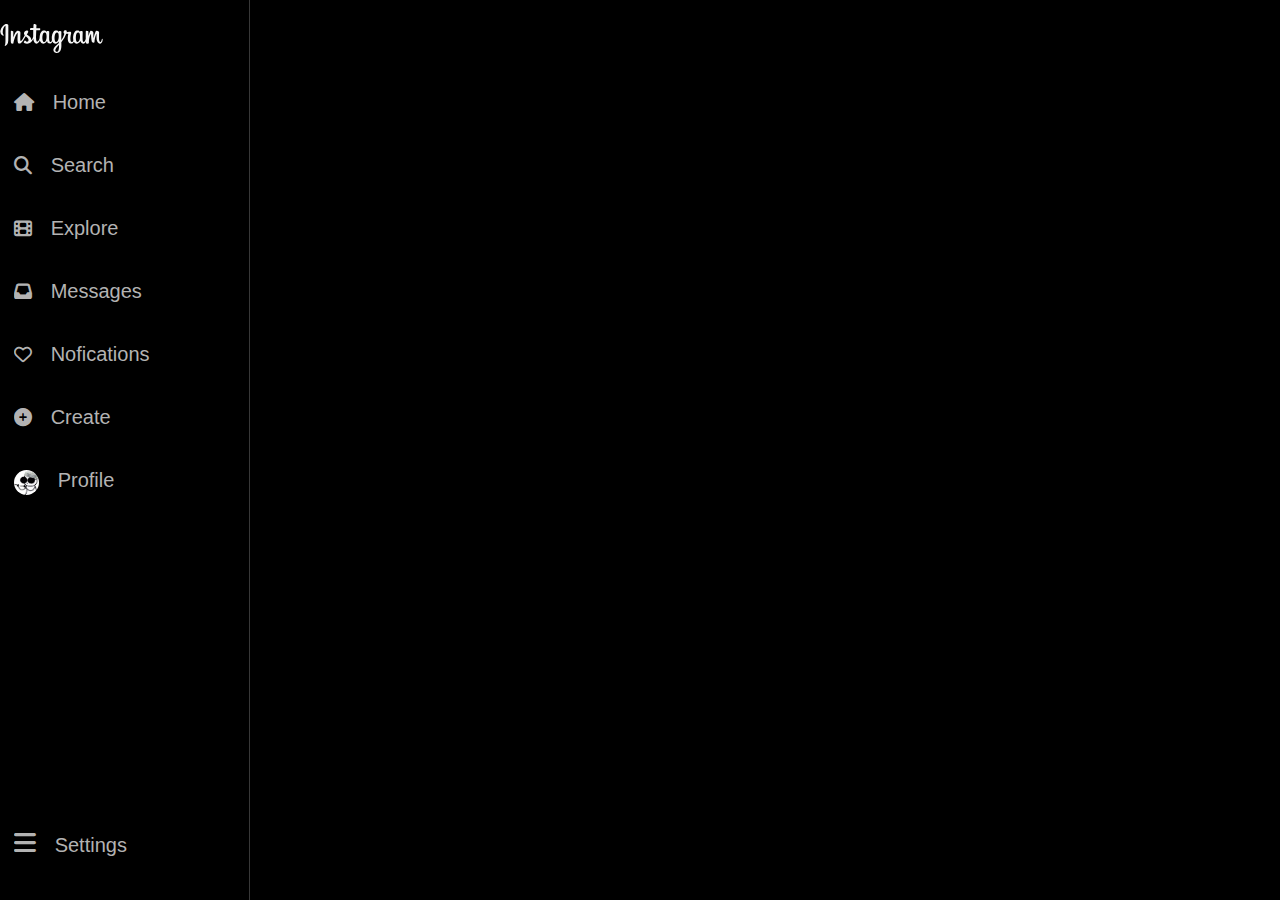
<file: chat.html>
<!DOCTYPE html>
<html lang="en">
<head>
    <meta charset="UTF-8">
    <meta http-equiv="X-UA-Compatible" content="IE=edge">
    <meta name="viewport" content="width=device-width, initial-scale=1.0">
    <link rel="stylesheet" href="assets/Css/style.css">
    <link rel="stylesheet" href="assets/Css/bootstrap.css">
    <link rel="shortcut icon" href="assets/Photos/Logo/Tenslog.png" type="image/x-icon">
    <link rel="stylesheet" href="https://cdnjs.cloudflare.com/ajax/libs/font-awesome/6.2.1/css/all.min.css" />
    <link rel="stylesheet" href="https://cdnjs.cloudflare.com/ajax/libs/font-awesome/6.4.0/css/all.min.css" integrity="sha512-iecdLmaskl7CVkqkXNQ/ZH/XLlvWZOJyj7Yy7tcenmpD1ypASozpmT/E0iPtmFIB46ZmdtAc9eNBvH0H/ZpiBw==" crossorigin="anonymous" referrerpolicy="no-referrer" />
    <title>Tenslog</title>
</head>
<body style="overflow-y: auto;" id="body"> 
    <div class="desktop">
        <div class="sidebar">
            <div class="my-4">
              <a  href="#">
                  <svg aria-label="Instagram" class="_ab6-" color="rgb(245, 245, 245)" fill="rgb(245, 245, 245)" height="29" role="img" viewBox="32 4 113 32" width="103"><path clip-rule="evenodd" d="M37.82 4.11c-2.32.97-4.86 3.7-5.66 7.13-1.02 4.34 3.21 6.17 3.56 5.57.4-.7-.76-.94-1-3.2-.3-2.9 1.05-6.16 2.75-7.58.32-.27.3.1.3.78l-.06 14.46c0 3.1-.13 4.07-.36 5.04-.23.98-.6 1.64-.33 1.9.32.28 1.68-.4 2.46-1.5a8.13 8.13 0 0 0 1.33-4.58c.07-2.06.06-5.33.07-7.19 0-1.7.03-6.71-.03-9.72-.02-.74-2.07-1.51-3.03-1.1Zm82.13 14.48a9.42 9.42 0 0 1-.88 3.75c-.85 1.72-2.63 2.25-3.39-.22-.4-1.34-.43-3.59-.13-5.47.3-1.9 1.14-3.35 2.53-3.22 1.38.13 2.02 1.9 1.87 5.16ZM96.8 28.57c-.02 2.67-.44 5.01-1.34 5.7-1.29.96-3 .23-2.65-1.72.31-1.72 1.8-3.48 4-5.64l-.01 1.66Zm-.35-10a10.56 10.56 0 0 1-.88 3.77c-.85 1.72-2.64 2.25-3.39-.22-.5-1.69-.38-3.87-.13-5.25.33-1.78 1.12-3.44 2.53-3.44 1.38 0 2.06 1.5 1.87 5.14Zm-13.41-.02a9.54 9.54 0 0 1-.87 3.8c-.88 1.7-2.63 2.24-3.4-.23-.55-1.77-.36-4.2-.13-5.5.34-1.95 1.2-3.32 2.53-3.2 1.38.14 2.04 1.9 1.87 5.13Zm61.45 1.81c-.33 0-.49.35-.61.93-.44 2.02-.9 2.48-1.5 2.48-.66 0-1.26-1-1.42-3-.12-1.58-.1-4.48.06-7.37.03-.59-.14-1.17-1.73-1.75-.68-.25-1.68-.62-2.17.58a29.65 29.65 0 0 0-2.08 7.14c0 .06-.08.07-.1-.06-.07-.87-.26-2.46-.28-5.79 0-.65-.14-1.2-.86-1.65-.47-.3-1.88-.81-2.4-.2-.43.5-.94 1.87-1.47 3.48l-.74 2.2.01-4.88c0-.5-.34-.67-.45-.7a9.54 9.54 0 0 0-1.8-.37c-.48 0-.6.27-.6.67 0 .05-.08 4.65-.08 7.87v.46c-.27 1.48-1.14 3.49-2.09 3.49s-1.4-.84-1.4-4.68c0-2.24.07-3.21.1-4.83.02-.94.06-1.65.06-1.81-.01-.5-.87-.75-1.27-.85-.4-.09-.76-.13-1.03-.11-.4.02-.67.27-.67.62v.55a3.71 3.71 0 0 0-1.83-1.49c-1.44-.43-2.94-.05-4.07 1.53a9.31 9.31 0 0 0-1.66 4.73c-.16 1.5-.1 3.01.17 4.3-.33 1.44-.96 2.04-1.64 2.04-.99 0-1.7-1.62-1.62-4.4.06-1.84.42-3.13.82-4.99.17-.8.04-1.2-.31-1.6-.32-.37-1-.56-1.99-.33-.7.16-1.7.34-2.6.47 0 0 .05-.21.1-.6.23-2.03-1.98-1.87-2.69-1.22-.42.39-.7.84-.82 1.67-.17 1.3.9 1.91.9 1.91a22.22 22.22 0 0 1-3.4 7.23v-.7c-.01-3.36.03-6 .05-6.95.02-.94.06-1.63.06-1.8 0-.36-.22-.5-.66-.67-.4-.16-.86-.26-1.34-.3-.6-.05-.97.27-.96.65v.52a3.7 3.7 0 0 0-1.84-1.49c-1.44-.43-2.94-.05-4.07 1.53a10.1 10.1 0 0 0-1.66 4.72c-.15 1.57-.13 2.9.09 4.04-.23 1.13-.89 2.3-1.63 2.3-.95 0-1.5-.83-1.5-4.67 0-2.24.07-3.21.1-4.83.02-.94.06-1.65.06-1.81 0-.5-.87-.75-1.27-.85-.42-.1-.79-.13-1.06-.1-.37.02-.63.35-.63.6v.56a3.7 3.7 0 0 0-1.84-1.49c-1.44-.43-2.93-.04-4.07 1.53-.75 1.03-1.35 2.17-1.66 4.7a15.8 15.8 0 0 0-.12 2.04c-.3 1.81-1.61 3.9-2.68 3.9-.63 0-1.23-1.21-1.23-3.8 0-3.45.22-8.36.25-8.83l1.62-.03c.68 0 1.29.01 2.19-.04.45-.02.88-1.64.42-1.84-.21-.09-1.7-.17-2.3-.18-.5-.01-1.88-.11-1.88-.11s.13-3.26.16-3.6c.02-.3-.35-.44-.57-.53a7.77 7.77 0 0 0-1.53-.44c-.76-.15-1.1 0-1.17.64-.1.97-.15 3.82-.15 3.82-.56 0-2.47-.11-3.02-.11-.52 0-1.08 2.22-.36 2.25l3.2.09-.03 6.53v.47c-.53 2.73-2.37 4.2-2.37 4.2.4-1.8-.42-3.15-1.87-4.3-.54-.42-1.6-1.22-2.79-2.1 0 0 .69-.68 1.3-2.04.43-.96.45-2.06-.61-2.3-1.75-.41-3.2.87-3.63 2.25a2.61 2.61 0 0 0 .5 2.66l.15.19c-.4.76-.94 1.78-1.4 2.58-1.27 2.2-2.24 3.95-2.97 3.95-.58 0-.57-1.77-.57-3.43 0-1.43.1-3.58.19-5.8.03-.74-.34-1.16-.96-1.54a4.33 4.33 0 0 0-1.64-.69c-.7 0-2.7.1-4.6 5.57-.23.69-.7 1.94-.7 1.94l.04-6.57c0-.16-.08-.3-.27-.4a4.68 4.68 0 0 0-1.93-.54c-.36 0-.54.17-.54.5l-.07 10.3c0 .78.02 1.69.1 2.09.08.4.2.72.36.91.15.2.33.34.62.4.28.06 1.78.25 1.86-.32.1-.69.1-1.43.89-4.2 1.22-4.31 2.82-6.42 3.58-7.16.13-.14.28-.14.27.07l-.22 5.32c-.2 5.37.78 6.36 2.17 6.36 1.07 0 2.58-1.06 4.2-3.74l2.7-4.5 1.58 1.46c1.28 1.2 1.7 2.36 1.42 3.45-.21.83-1.02 1.7-2.44.86-.42-.25-.6-.44-1.01-.71-.23-.15-.57-.2-.78-.04-.53.4-.84.92-1.01 1.55-.17.61.45.94 1.09 1.22.55.25 1.74.47 2.5.5 2.94.1 5.3-1.42 6.94-5.34.3 3.38 1.55 5.3 3.72 5.3 1.45 0 2.91-1.88 3.55-3.72.18.75.45 1.4.8 1.96 1.68 2.65 4.93 2.07 6.56-.18.5-.69.58-.94.58-.94a3.07 3.07 0 0 0 2.94 2.87c1.1 0 2.23-.52 3.03-2.31.09.2.2.38.3.56 1.68 2.65 4.93 2.07 6.56-.18l.2-.28.05 1.4-1.5 1.37c-2.52 2.3-4.44 4.05-4.58 6.09-.18 2.6 1.93 3.56 3.53 3.69a4.5 4.5 0 0 0 4.04-2.11c.78-1.15 1.3-3.63 1.26-6.08l-.06-3.56a28.55 28.55 0 0 0 5.42-9.44s.93.01 1.92-.05c.32-.02.41.04.35.27-.07.28-1.25 4.84-.17 7.88.74 2.08 2.4 2.75 3.4 2.75 1.15 0 2.26-.87 2.85-2.17l.23.42c1.68 2.65 4.92 2.07 6.56-.18.37-.5.58-.94.58-.94.36 2.2 2.07 2.88 3.05 2.88 1.02 0 2-.42 2.78-2.28.03.82.08 1.49.16 1.7.05.13.34.3.56.37.93.34 1.88.18 2.24.11.24-.05.43-.25.46-.75.07-1.33.03-3.56.43-5.21.67-2.79 1.3-3.87 1.6-4.4.17-.3.36-.35.37-.03.01.64.04 2.52.3 5.05.2 1.86.46 2.96.65 3.3.57 1 1.27 1.05 1.83 1.05.36 0 1.12-.1 1.05-.73-.03-.31.02-2.22.7-4.96.43-1.79 1.15-3.4 1.41-4 .1-.21.15-.04.15 0-.06 1.22-.18 5.25.32 7.46.68 2.98 2.65 3.32 3.34 3.32 1.47 0 2.67-1.12 3.07-4.05.1-.7-.05-1.25-.48-1.25Z" fill="currentColor" fill-rule="evenodd"></path></svg>
              </a>
            </div>
      
            <div class="navigation">
              <ul>
                  <li class="navItems">
                      <a href="index.html">
                          <i class="navIcons fa-solid fa-house"></i>
                          <span class="navs">Home</span>
                      </a>
                  </li>
                  <li class="navItems">
                      <a href="#">
                          <i class="navIcons fa-solid fa-magnifying-glass"></i>
                          <span class="navs">Search</span>
                      </a>
                  </li> 
                  <li class="navItems">
                      <a href="/reels.html">
                          <i class="navIcons fa-solid fa-film"></i>
                          <span class="navs">Explore</span>
                      </a>
                  </li>
                  <li class="navItems">
                      <a href="#">
                          <i class="navIcons fa-solid fa-inbox"></i>
                          <span class="navs">Messages</span>
                      </a>
                  </li>
                  <li class="navItems">
                      <a href="#">
                          <i class="navIcons fa-regular fa-heart"></i>
                          <span class="navs">Nofications</span>
                      </a>
                  </li>
                  <li class="navItems">
                      <a href="#">
                          <i class="navIcons fa-solid fa-circle-plus"></i>
                          <span class="navs">Create</span>
                      </a>
                  </li>
                  <li class="navItems">
                      <a href="#">
                          <span class="navIcons"><img style="width: 25px;border-radius: 30px;" src="assets/Photos/ProfilePhotos/Photo.JPG" alt=""></span>
                          <span class="navs">Profile</span>
                      </a>
                  </li>
                  <div id="settingTable" class="settingsTab d-none">
                      <ul>
                          <li>
                              <a href="">
                                  <span>Settings</span>
                                  <span class="navIcons"><i class="fa-solid fa-gear"></i></span>
                              </a>
                          </li>
                          <li>
                              <a href="">
                                  <span >Have a Question </span>
                                  <span class="navIcons"><i class="fa-solid fa-question"></i></span>
                              </a>
                          </li>
                          <li>
                              <a href="">
                                  <span>Switch Accounts</span>
                                  <span class="navIcons"><i class="fa-solid fa-shuffle"></i></span>
                              </a>
                          </li>
                          <li>
                              <a href="">
                                  <span>Log Out</span>
                                  <span class="navIcons"><i class="fa-solid fa-arrow-right-from-bracket"></i></span>
                              </a>
                          </li>
                      </ul>
                  </div>
                  <li id="settings" class="navItems">
                      <span class="navIcons"><i class="fa-solid fa-bars"></i></span>
                      <span class="navs">Settings</span>
                  </li>
              </ul>
            </div>
        </div>
        
    </div>
    <div class="mobileHome">
       <div class="chatMainPage">
        <div style="z-index: 99;" class="container d-flex chatAll">
            <div class="left d-flex">
              <a href="direct.html">
                  <div style="margin-top: 30px;" class=" text-light mx-3">
                      <i style="font-size: 23px; " class="fa-solid fa-arrow-left "></i>
                  </div>
              </a>
              <a href="">
                  <div class="navForPostComment">
                      <img src="assets/Photos/ProfilePhotos/download (2).jpg" alt="">
                      <a style="text-decoration: none; color: #fff;" href="profile.html">
                          <span class="postOwnerName">MuradAliyev - <span style="color: green;">Is Online</span></span>
                      </a>
                  </div>
              </a>
            </div>
            <div class="right text-light ">
              <i class="videoCall fa-solid fa-video mx-3"></i>
              <i class="voiceCall fa-solid fa-phone"></i>
            </div>
        </div>
        <hr class="text-light">
        <div class="chatMobile" style="height: 100vh;">
            <div class="modal-body ">
                <div class="msg-body mx-2">
                    <ul style="margin-left: -22px;">
                        <li class="sender">
                            <p>Salam Bu default Gonderilen Mesajdir</p>
                            <span class="time">10:06 am</span>
                        </li>
                        <li class="repaly">
                            <p>Salam Bu Default Cavab Mesajidir </p>
                            <span class="time">10:20 am</span>
                        </li>
                        <li class="sender">
                            <p>Salam Bu default Gonderilen Mesajdir</p>
                            <span class="time">10:06 am</span>
                        </li>
                        <li class="repaly">
                            <p>Salam Bu Default Cavab Mesajidir </p>
                            <span class="time">10:20 am</span>
                        </li>
                    </ul>
                </div>
            </div>
            <div style="position: absolute; width: 100%; bottom: 100px;" class="send-box">
                <form action="">
                    <input type="text" class="form-control " aria-label="message…" placeholder="Write message…">
                    <button type="button"><i class="fa fa-paper-plane" aria-hidden="true"></i> Send</button>
                </form>
            </div>
        </div>
       </div>
       <div class="callPage d-none">
            <div  class="caller">
                <img src="assets/Photos/ProfilePhotos/download (1).jpg" alt="">
            </div>
            <div class="user">
                <img src="assets/Photos/ProfilePhotos/download.jpg" alt="">
            </div>
            <div class="actions">
                <i class="endCall fa-solid fa-phone"></i>
            </div>
       </div>
    </div>
</body>
    <script src="https://cdnjs.cloudflare.com/ajax/libs/jquery/3.6.4/jquery.min.js" integrity="sha512-pumBsjNRGGqkPzKHndZMaAG+bir374sORyzM3uulLV14lN5LyykqNk8eEeUlUkB3U0M4FApyaHraT65ihJhDpQ==" crossorigin="anonymous" referrerpolicy="no-referrer"></script>
    <script src="https://code.jquery.com/jquery-1.9.1.min.js"></script>
    <script src="https://cdnjs.cloudflare.com/ajax/libs/jquery/3.3.1/jquery.min.js"></script>
    <script src="https://cdnjs.cloudflare.com/ajax/libs/twitter-bootstrap/4.0.0/js/bootstrap.min.js"></script>
    <script src="assets/Js/app.js"></script>
</html>
</file>
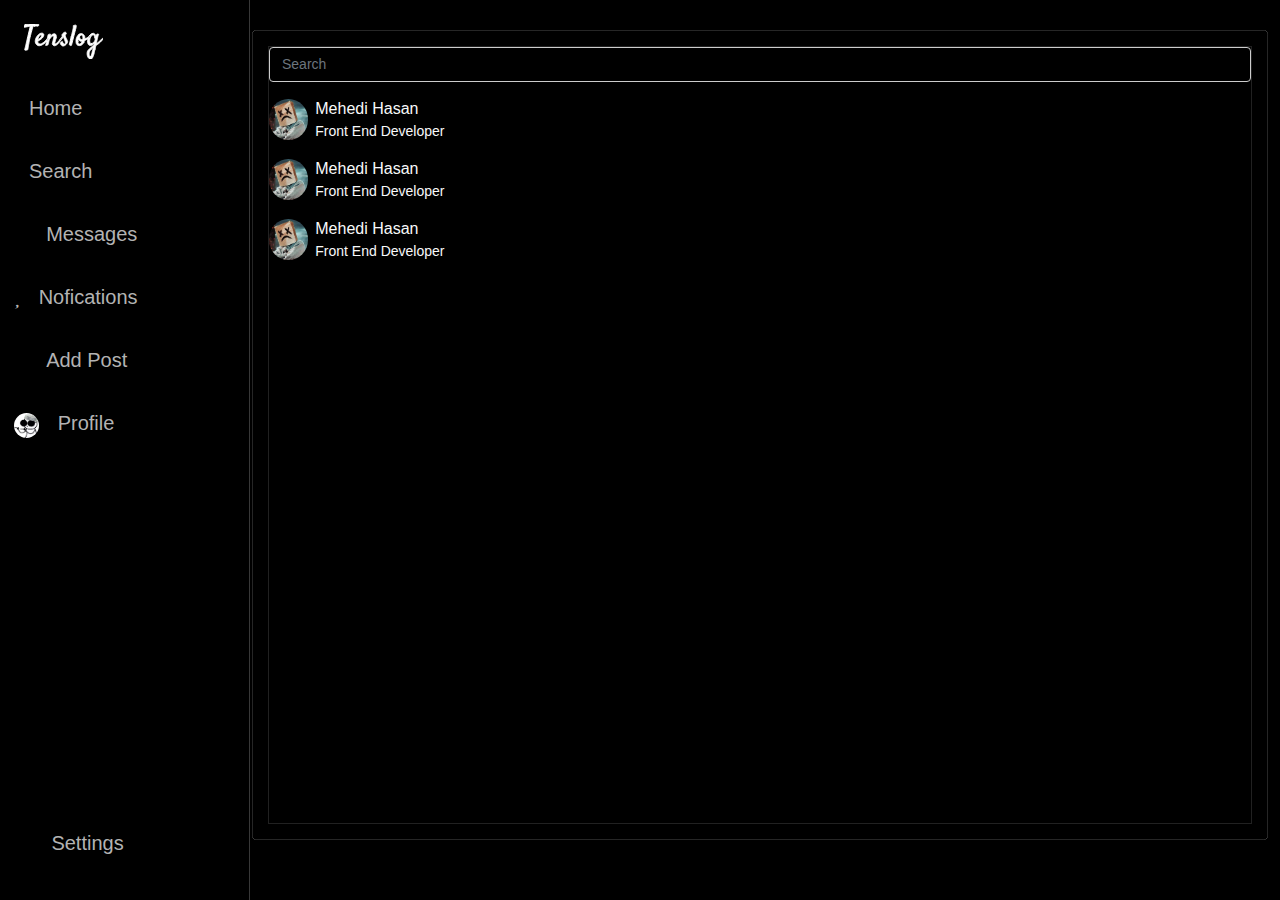
<file: direct.html>
<!DOCTYPE html>
<html lang="en">
<head>
    <meta charset="UTF-8">
    <meta http-equiv="X-UA-Compatible" content="IE=edge">
    <meta name="viewport" content="width=device-width, initial-scale=1.0">
    <link rel="stylesheet" href="assets/Css/style.css">
    <link rel="stylesheet" href="assets/Css/bootstrap.css">
    <link rel="shortcut icon" href="assets/Photos/Logo/Tenslog.png" type="image/x-icon">
    <link href="https://fonts.googleapis.com/css2?family=Open+Sans:wght@300;400;500;600;700&display=swap" rel="stylesheet">
    <link rel="stylesheet" href="https://cdnjs.cloudflare.com/ajax/libs/font-awesome/4.7.0/css/font-awesome.css">
    <link href="https://cdn.jsdelivr.net/npm/bootstrap@5.1.3/dist/css/bootstrap.min.css" rel="stylesheet" integrity="sha384-1BmE4kWBq78iYhFldvKuhfTAU6auU8tT94WrHftjDbrCEXSU1oBoqyl2QvZ6jIW3" crossorigin="anonymous">
    <link rel="stylesheet" href="https://cdnjs.cloudflare.com/ajax/libs/font-awesome/6.4.0/css/all.min.css" integrity="sha512-iecdLmaskl7CVkqkXNQ/ZH/XLlvWZOJyj7Yy7tcenmpD1ypASozpmT/E0iPtmFIB46ZmdtAc9eNBvH0H/ZpiBw==" crossorigin="anonymous" referrerpolicy="no-referrer" />
    <title>Tenslog</title>
</head>
<body id="body"> 
    <div class="desktop">
        <div class="sidebar">
            <div class="m-4">
              <a  href="#">
                  <svg width="79.006" height="35.219" viewBox="0 0 79.006 35.219" xmlns="http://www.w3.org/2000/svg"><g id="svgGroup" stroke-linecap="round" fill-rule="evenodd" font-size="9pt" stroke="#ffffff" stroke-width="0.25mm" fill="#ffffff" style="stroke:#ffffff;stroke-width:0.25mm;fill:#ffffff"><path d="M 71.027 25.08 L 70.673 26.78 A 73.142 73.142 0 0 1 70.447 27.828 A 86.458 86.458 0 0 1 70.192 28.932 Q 69.923 30.065 69.569 31.183 A 17.869 17.869 0 0 1 69.197 32.246 A 13.804 13.804 0 0 1 68.79 33.194 A 7.595 7.595 0 0 1 68.406 33.907 Q 68.193 34.252 67.963 34.529 A 4.297 4.297 0 0 1 67.855 34.653 A 2.009 2.009 0 0 1 67.492 34.975 A 1.347 1.347 0 0 1 66.723 35.219 A 2.636 2.636 0 0 1 65.843 35.077 A 2.331 2.331 0 0 1 65.123 34.667 A 4.53 4.53 0 0 1 64.197 33.607 A 5.365 5.365 0 0 1 64.004 33.279 Q 63.551 32.444 63.338 31.481 A 9.556 9.556 0 0 1 63.179 30.553 A 7.253 7.253 0 0 1 63.126 29.697 A 10.697 10.697 0 0 1 63.153 28.916 Q 63.18 28.543 63.235 28.225 A 4.875 4.875 0 0 1 63.324 27.813 A 4.183 4.183 0 0 1 63.87 26.597 A 4.861 4.861 0 0 1 64.018 26.383 A 7.367 7.367 0 0 1 64.499 25.795 Q 64.756 25.51 65.068 25.212 A 13.937 13.937 0 0 1 65.363 24.939 A 65.338 65.338 0 0 1 65.818 24.534 Q 66.546 23.891 67.544 23.041 Q 68.195 22.475 68.79 21.965 A 39.36 39.36 0 0 1 69.511 21.361 A 32.192 32.192 0 0 1 69.923 21.031 A 180.632 180.632 0 0 1 70.061 20.482 A 148.249 148.249 0 0 1 70.192 19.969 Q 70.319 19.473 70.404 19.077 A 6.933 6.933 0 0 1 68.634 20.747 A 4.15 4.15 0 0 1 66.516 21.421 A 5.056 5.056 0 0 1 66.27 21.427 A 2.219 2.219 0 0 1 64.547 20.651 A 3.136 3.136 0 0 1 64.301 20.337 A 3.618 3.618 0 0 1 63.844 19.374 Q 63.551 18.45 63.551 17.122 A 6.752 6.752 0 0 1 63.627 16.147 Q 63.697 15.668 63.832 15.138 A 12.754 12.754 0 0 1 63.947 14.715 Q 64.344 13.356 65.08 12.166 Q 65.816 10.977 66.893 10.156 A 3.87 3.87 0 0 1 69.3 9.334 A 2.09 2.09 0 0 1 69.864 9.407 A 1.708 1.708 0 0 1 70.376 9.646 Q 70.829 9.957 71.141 10.425 A 4.01 4.01 0 0 1 71.622 11.416 A 9.041 9.041 0 0 1 71.771 11.922 A 6.921 6.921 0 0 1 71.877 12.393 Q 71.934 12.223 71.962 12.039 A 1.73 1.73 0 0 1 71.997 11.866 A 1.279 1.279 0 0 1 72.047 11.713 A 6.662 6.662 0 0 1 72.202 11.245 Q 72.369 10.802 72.558 10.545 A 1.287 1.287 0 0 1 72.684 10.396 A 1.111 1.111 0 0 1 73.127 10.131 Q 73.301 10.073 73.513 10.053 A 2.49 2.49 0 0 1 73.746 10.042 A 1.844 1.844 0 0 1 74.036 10.064 Q 74.195 10.089 74.327 10.144 A 1.04 1.04 0 0 1 74.412 10.184 A 1.418 1.418 0 0 1 74.51 10.24 Q 74.657 10.334 74.677 10.414 A 0.102 0.102 0 0 1 74.681 10.439 A 28.016 28.016 0 0 1 74.613 10.586 Q 74.518 10.793 74.454 10.92 A 12.427 12.427 0 0 0 74.305 11.229 A 13.693 13.693 0 0 0 74.284 11.274 A 2.517 2.517 0 0 0 74.22 11.426 Q 74.189 11.508 74.157 11.604 A 5.417 5.417 0 0 0 74.114 11.742 A 12.567 12.567 0 0 0 74.068 11.899 Q 74.017 12.078 73.951 12.325 A 51.734 51.734 0 0 0 73.888 12.563 A 3.315 3.315 0 0 0 73.863 12.656 Q 73.802 12.897 73.675 13.483 A 50.925 50.925 0 0 1 73.547 14.063 Q 73.488 14.32 73.421 14.603 A 95.574 95.574 0 0 1 73.279 15.197 A 124.571 124.571 0 0 0 73.031 16.237 A 162.775 162.775 0 0 0 72.769 17.377 Q 72.5 18.567 72.245 19.7 A 13.269 13.269 0 0 0 73.155 19.127 A 16.842 16.842 0 0 0 73.888 18.595 A 28.843 28.843 0 0 0 75.502 17.264 A 30.636 30.636 0 0 0 76.224 16.602 A 23.254 23.254 0 0 0 76.861 15.975 A 16.453 16.453 0 0 0 77.139 15.684 Q 77.436 15.365 77.63 15.116 A 4.396 4.396 0 0 0 77.739 14.97 Q 77.966 14.63 78.249 14.489 A 1.245 1.245 0 0 1 78.4 14.424 Q 78.53 14.38 78.643 14.38 A 0.518 0.518 0 0 1 78.745 14.39 A 0.36 0.36 0 0 1 78.863 14.434 Q 78.952 14.489 78.987 14.597 A 0.423 0.423 0 0 1 79 14.644 A 0.357 0.357 0 0 1 79.006 14.708 Q 79.01 14.91 78.815 15.225 A 12.009 12.009 0 0 1 77.679 16.757 A 13.86 13.86 0 0 1 77.229 17.25 Q 76.295 18.227 75.318 19.062 A 25.648 25.648 0 0 1 74.148 20.007 A 20.827 20.827 0 0 1 73.42 20.535 A 49.502 49.502 0 0 1 72.977 20.839 Q 72.657 21.055 72.376 21.237 A 22.717 22.717 0 0 1 71.849 21.569 A 137.221 137.221 0 0 1 71.712 22.176 Q 71.516 23.041 71.367 23.636 A 56.236 56.236 0 0 0 71.183 24.394 A 41.441 41.441 0 0 0 71.027 25.08 Z M 10.592 2.084 L 9.063 2.084 A 2269.27 2269.27 0 0 0 8.762 3.147 Q 8.493 4.104 8.156 5.299 A 219.236 219.236 0 0 0 7.341 8.278 A 251.954 251.954 0 0 0 7.066 9.32 A 194.111 194.111 0 0 0 6.018 13.512 A 70.568 70.568 0 0 0 5.6 15.373 Q 5.416 16.251 5.278 17.04 A 41.853 41.853 0 0 0 5.239 17.264 A 521.292 521.292 0 0 1 4.673 20.436 A 226.916 226.916 0 0 1 4.495 21.445 A 257.476 257.476 0 0 1 4.432 21.795 Q 4.305 22.503 4.206 23.183 A 146.686 146.686 0 0 0 4.065 24.171 A 128.276 128.276 0 0 0 4.021 24.486 A 53.78 53.78 0 0 0 3.944 25.08 A 39.643 39.643 0 0 0 3.88 25.619 A 7.028 7.028 0 0 1 3.441 25.82 A 5.236 5.236 0 0 1 3.03 25.973 A 7.097 7.097 0 0 1 2.7 26.071 Q 2.548 26.111 2.412 26.139 A 3.924 3.924 0 0 1 2.322 26.157 A 3.517 3.517 0 0 1 1.968 26.22 A 2.628 2.628 0 0 1 1.643 26.242 A 4.642 4.642 0 0 1 1.388 26.235 Q 0.931 26.21 0.807 26.086 Q 0.651 25.93 0.765 25.477 A 15.831 15.831 0 0 1 0.808 25.28 Q 0.92 24.793 1.221 23.545 A 570.223 570.223 0 0 1 1.274 23.325 A 129.948 129.948 0 0 1 1.366 22.933 Q 1.502 22.35 1.687 21.58 A 367.705 367.705 0 0 1 1.713 21.47 A 205.524 205.524 0 0 0 1.929 20.563 Q 2.025 20.157 2.13 19.704 A 411.038 411.038 0 0 0 2.351 18.751 Q 2.604 17.651 2.924 16.296 A 660.856 660.856 0 0 1 3.229 15.013 Q 3.738 12.874 4.39 10.099 L 6.287 2.226 Q 5.438 2.339 4.616 2.481 A 40.441 40.441 0 0 0 3.628 2.663 A 33.722 33.722 0 0 0 3.073 2.778 Q 2.351 2.934 1.77 3.076 A 302.181 302.181 0 0 0 1.495 3.143 Q 1.104 3.238 0.85 3.302 A 1.61 1.61 0 0 1 0.734 3.336 Q 0.479 3.4 0.34 3.33 A 0.514 0.514 0 0 1 0.125 3.126 A 0.687 0.687 0 0 1 0.085 3.047 A 1.057 1.057 0 0 1 0.005 2.726 A 1.28 1.28 0 0 1 0 2.608 A 3.765 3.765 0 0 1 0.028 2.141 A 2.871 2.871 0 0 1 0.061 1.957 Q 0.081 1.863 0.108 1.758 A 5.151 5.151 0 0 1 0.127 1.688 A 2.674 2.674 0 0 1 0.312 1.206 A 1.601 1.601 0 0 1 0.452 0.974 A 1.299 1.299 0 0 1 0.581 0.824 Q 0.736 0.668 0.991 0.612 A 32.192 32.192 0 0 1 3.217 0.302 A 29.146 29.146 0 0 1 3.526 0.272 A 76.646 76.646 0 0 1 4.68 0.174 Q 5.246 0.131 5.749 0.102 A 30.082 30.082 0 0 1 7.4 0.022 A 26.645 26.645 0 0 1 7.93 0.017 A 7.262 7.262 0 0 1 8.383 0.031 A 7.262 7.262 0 0 0 8.836 0.045 A 2.386 2.386 0 0 1 8.969 0.02 Q 9.134 -0.007 9.247 0.003 Q 9.402 0.017 9.516 0.045 A 56.12 56.12 0 0 1 10.996 0.117 A 62.126 62.126 0 0 1 11.215 0.13 L 12.872 0.258 A 38.582 38.582 0 0 1 14.698 0.442 Q 14.768 0.629 14.742 0.893 A 1.769 1.769 0 0 1 14.727 1.008 L 14.67 1.348 A 0.668 0.668 0 0 1 14.529 1.658 A 0.845 0.845 0 0 1 14.528 1.66 Q 14.443 1.801 14.316 1.929 A 1.134 1.134 0 0 1 14.02 2.14 A 1.026 1.026 0 0 1 14.019 2.141 A 141.276 141.276 0 0 0 12.614 2.107 A 125.789 125.789 0 0 0 12.164 2.099 Q 11.271 2.084 10.592 2.084 Z M 32.087 13.922 L 31.775 15.168 A 46.278 46.278 0 0 1 31.659 15.644 Q 31.607 15.855 31.547 16.087 A 84.988 84.988 0 0 1 31.421 16.57 A 28.902 28.902 0 0 1 31.184 17.416 A 38.576 38.576 0 0 1 30.897 18.34 Q 30.73 18.955 30.769 19.405 A 1.834 1.834 0 0 0 30.77 19.416 A 0.591 0.591 0 0 0 30.823 19.62 Q 30.941 19.864 31.307 19.869 A 1.124 1.124 0 0 0 31.322 19.87 A 1.121 1.121 0 0 0 31.676 19.806 Q 32.081 19.67 32.611 19.246 A 12.089 12.089 0 0 0 33.491 18.465 A 15.625 15.625 0 0 0 34.183 17.746 A 29.687 29.687 0 0 0 35.684 15.947 Q 36.392 15.027 36.76 14.46 A 2.645 2.645 0 0 1 36.901 14.273 Q 37.052 14.092 37.193 14.006 A 0.652 0.652 0 0 1 37.241 13.979 A 0.798 0.798 0 0 1 37.319 13.945 Q 37.491 13.881 37.595 13.951 A 0.227 0.227 0 0 1 37.672 14.042 Q 37.711 14.122 37.72 14.253 A 1.19 1.19 0 0 1 37.723 14.333 Q 37.723 14.614 37.52 15.034 A 3.71 3.71 0 0 1 37.496 15.083 A 7.135 7.135 0 0 1 37.351 15.356 Q 37.195 15.637 36.965 16.008 A 25.466 25.466 0 0 1 36.887 16.131 A 15.902 15.902 0 0 1 36.438 16.804 A 21.07 21.07 0 0 1 35.91 17.519 A 32.129 32.129 0 0 1 34.854 18.818 A 35.545 35.545 0 0 1 34.692 19.006 A 13.311 13.311 0 0 1 33.465 20.25 A 12.178 12.178 0 0 1 33.333 20.365 A 9.341 9.341 0 0 1 32.563 20.963 A 7.292 7.292 0 0 1 31.931 21.356 Q 31.237 21.739 30.614 21.739 A 2.951 2.951 0 0 1 30.084 21.693 Q 29.77 21.636 29.512 21.506 A 1.855 1.855 0 0 1 29.496 21.498 A 2.151 2.151 0 0 1 28.951 21.104 A 1.959 1.959 0 0 1 28.745 20.861 A 2.103 2.103 0 0 1 28.408 20.101 A 2.505 2.505 0 0 1 28.377 19.94 A 2.513 2.513 0 0 1 28.345 19.537 Q 28.345 19.193 28.434 18.822 Q 28.51 18.464 28.68 17.886 A 28.553 28.553 0 0 1 28.717 17.76 A 57.875 57.875 0 0 0 28.919 17.066 A 72.521 72.521 0 0 0 29.127 16.315 A 47.068 47.068 0 0 0 29.524 14.758 Q 29.708 13.979 29.765 13.342 A 4.899 4.899 0 0 0 29.78 13.098 Q 29.797 12.665 29.723 12.353 A 1.691 1.691 0 0 0 29.708 12.294 A 0.768 0.768 0 0 0 29.634 12.112 Q 29.501 11.883 29.227 11.883 A 1.538 1.538 0 0 0 28.708 11.977 Q 28.503 12.05 28.292 12.181 A 4.37 4.37 0 0 0 27.808 12.53 Q 27.563 12.732 27.315 12.988 A 10.704 10.704 0 0 0 26.726 13.648 A 13.496 13.496 0 0 0 26.324 14.163 A 39.287 39.287 0 0 0 25.347 15.537 A 83.356 83.356 0 0 0 25.167 16.225 Q 25.028 16.77 24.922 17.222 A 106.366 106.366 0 0 0 24.767 17.888 Q 24.695 18.204 24.633 18.487 A 65.056 65.056 0 0 0 24.625 18.524 Q 24.515 19.023 24.416 19.418 A 20.23 20.23 0 0 1 24.384 19.544 A 21.871 21.871 0 0 0 24.241 20.127 A 18.479 18.479 0 0 0 24.186 20.379 A 0.66 0.66 0 0 1 24.075 20.589 Q 23.955 20.746 23.728 20.898 A 2.477 2.477 0 0 1 23.676 20.932 Q 23.251 21.201 22.77 21.371 A 3.658 3.658 0 0 1 22.44 21.471 Q 22.274 21.512 22.127 21.529 A 1.702 1.702 0 0 1 21.934 21.54 A 0.736 0.736 0 0 1 21.83 21.534 Q 21.589 21.499 21.637 21.286 A 2.006 2.006 0 0 1 21.652 21.207 Q 21.693 21.012 21.811 20.557 A 45.992 45.992 0 0 1 21.821 20.521 A 939.214 939.214 0 0 1 21.946 20.045 Q 22.056 19.623 22.189 19.119 A 131.909 131.909 0 0 0 22.405 18.287 A 156.173 156.173 0 0 0 22.628 17.406 A 236.284 236.284 0 0 0 22.847 16.521 A 203.254 203.254 0 0 0 23.053 15.678 A 432.241 432.241 0 0 0 23.201 14.991 A 580.123 580.123 0 0 0 23.364 14.234 A 50.189 50.189 0 0 1 23.48 13.692 Q 23.586 13.214 23.718 12.648 Q 23.931 11.742 24.214 10.665 A 1.912 1.912 0 0 1 24.48 10.473 A 1.633 1.633 0 0 1 24.625 10.396 A 2.429 2.429 0 0 1 25.063 10.241 A 1.981 1.981 0 0 1 25.513 10.131 A 2.196 2.196 0 0 1 25.545 10.127 A 3.65 3.65 0 0 1 25.998 10.156 A 2.232 2.232 0 0 1 26.277 10.215 A 2.647 2.647 0 0 1 26.409 10.255 A 1.169 1.169 0 0 1 26.791 10.467 A 3.613 3.613 0 0 0 26.735 10.606 Q 26.68 10.752 26.614 10.952 A 12.672 12.672 0 0 0 26.593 11.019 A 23.13 23.13 0 0 0 26.479 11.384 A 27.025 27.025 0 0 0 26.366 11.77 A 10.027 10.027 0 0 1 26.164 12.466 A 11.462 11.462 0 0 1 26.083 12.704 A 12.299 12.299 0 0 1 26.636 11.997 A 14.508 14.508 0 0 1 26.918 11.671 A 7.451 7.451 0 0 1 27.938 10.722 Q 28.49 10.297 29.113 10.028 Q 29.736 9.759 30.388 9.759 A 1.587 1.587 0 0 1 31.351 10.071 A 1.946 1.946 0 0 1 31.866 10.643 A 2.484 2.484 0 0 1 32.016 10.934 A 3.191 3.191 0 0 1 32.207 11.54 Q 32.278 11.869 32.299 12.251 Q 32.342 13.016 32.087 13.922 Z M 22.383 17.488 A 21.584 21.584 0 0 0 24.242 15.14 A 1.747 1.747 0 0 0 24.337 14.973 Q 24.384 14.876 24.41 14.787 A 0.718 0.718 0 0 0 24.44 14.588 Q 24.44 14.347 24.313 14.248 Q 24.206 14.165 24.041 14.181 A 0.678 0.678 0 0 0 23.973 14.191 A 0.548 0.548 0 0 0 23.854 14.23 Q 23.705 14.298 23.563 14.46 A 29.214 29.214 0 0 1 23.179 14.91 Q 22.726 15.432 22.132 16.075 A 22.563 22.563 0 0 1 20.263 17.873 A 15.386 15.386 0 0 1 19.821 18.239 A 13.385 13.385 0 0 1 18.21 19.346 A 5.952 5.952 0 0 1 18.121 19.396 Q 17.692 19.636 17.278 19.772 A 3.432 3.432 0 0 1 16.199 19.954 Q 15.746 19.954 15.307 19.827 A 2.026 2.026 0 0 1 14.528 19.402 Q 14.188 19.105 13.962 18.623 A 2.18 2.18 0 0 1 13.891 18.454 Q 13.807 18.229 13.761 17.962 A 4.032 4.032 0 0 1 13.707 17.434 A 22.15 22.15 0 0 1 13.829 17.345 Q 14.211 17.069 14.698 16.74 A 286.342 286.342 0 0 0 15.279 16.347 A 331.764 331.764 0 0 0 15.888 15.933 Q 16.454 15.537 17.091 15.055 Q 17.729 14.574 18.295 13.979 A 6.537 6.537 0 0 0 19.272 12.648 Q 19.683 11.912 19.768 11.034 Q 19.824 10.241 19.343 9.703 A 1.404 1.404 0 0 0 18.872 9.363 Q 18.639 9.256 18.343 9.207 A 3.407 3.407 0 0 0 17.785 9.164 A 3.768 3.768 0 0 0 16.568 9.37 A 4.851 4.851 0 0 0 15.534 9.872 A 8.11 8.11 0 0 0 15.455 9.923 A 8.56 8.56 0 0 0 13.523 11.657 Q 12.631 12.733 12.022 14.021 A 8.855 8.855 0 0 0 11.572 15.163 A 6.512 6.512 0 0 0 11.3 16.471 A 8.593 8.593 0 0 0 11.278 16.721 Q 11.19 17.976 11.512 18.878 A 5.383 5.383 0 0 0 11.868 19.675 A 3.934 3.934 0 0 0 12.461 20.493 A 4.451 4.451 0 0 0 12.708 20.732 A 3.716 3.716 0 0 0 13.778 21.413 A 5.088 5.088 0 0 0 13.821 21.43 Q 14.519 21.71 15.123 21.71 A 5.332 5.332 0 0 0 16.292 21.577 A 6.705 6.705 0 0 0 17.573 21.144 A 11.373 11.373 0 0 0 18.277 20.797 A 12.993 12.993 0 0 0 20.037 19.657 A 17.537 17.537 0 0 0 22.316 17.561 A 23.563 23.563 0 0 0 22.383 17.488 Z M 39.592 20.068 A 0.636 0.636 0 0 0 39.793 20.154 Q 39.877 20.175 39.975 20.18 A 1.206 1.206 0 0 0 40.031 20.181 A 1.349 1.349 0 0 0 40.485 20.1 A 1.578 1.578 0 0 0 40.569 20.068 A 2.035 2.035 0 0 0 41.033 19.793 A 2.294 2.294 0 0 0 41.079 19.756 A 1.152 1.152 0 0 0 41.422 19.275 A 1.369 1.369 0 0 0 41.433 19.246 A 0.878 0.878 0 0 0 41.473 19.086 Q 41.519 18.799 41.433 18.354 A 7.466 7.466 0 0 0 41.271 17.694 A 9.774 9.774 0 0 0 41.079 17.108 Q 40.838 16.443 40.555 15.763 A 26.951 26.951 0 0 1 40.293 15.112 A 19.84 19.84 0 0 1 40.073 14.517 A 11.732 11.732 0 0 1 39.917 14.106 A 9.064 9.064 0 0 1 39.79 13.724 A 23.942 23.942 0 0 1 39.584 13.134 A 21.731 21.731 0 0 1 39.578 13.115 A 8.674 8.674 0 0 0 39.531 12.978 Q 39.466 12.794 39.424 12.708 A 0.745 0.745 0 0 0 39.422 12.704 A 7.484 7.484 0 0 1 39.338 12.835 Q 39.207 13.035 38.981 13.362 A 55.776 55.776 0 0 1 38.926 13.441 A 37.441 37.441 0 0 1 38.558 13.961 A 43.713 43.713 0 0 1 38.162 14.503 A 51.402 51.402 0 0 1 37.762 15.034 A 41.324 41.324 0 0 1 37.383 15.522 Q 37.081 15.906 36.931 16.089 A 9.125 9.125 0 0 1 36.873 16.16 Q 36.732 16.318 36.597 16.394 A 0.553 0.553 0 0 1 36.434 16.457 Q 36.381 16.468 36.332 16.468 A 0.364 0.364 0 0 1 36.08 16.372 Q 35.938 16.245 35.924 16.004 Q 35.911 15.772 36.119 15.45 A 2.225 2.225 0 0 1 36.137 15.423 Q 36.3 15.205 36.621 14.738 A 57.156 57.156 0 0 0 36.646 14.701 Q 36.986 14.205 37.326 13.682 Q 37.655 13.175 37.931 12.774 A 28.493 28.493 0 0 1 37.949 12.747 Q 38.232 12.336 38.261 12.251 Q 38.314 12.036 38.126 11.694 A 2.125 2.125 0 0 0 38.105 11.657 Q 37.893 11.288 38.034 10.807 A 1.846 1.846 0 0 1 38.146 10.519 Q 38.283 10.233 38.54 9.892 A 6.338 6.338 0 0 1 38.544 9.887 Q 38.94 9.363 39.479 8.938 A 4.463 4.463 0 0 1 40.127 8.508 A 3.707 3.707 0 0 1 40.583 8.301 A 1.697 1.697 0 0 1 40.85 8.224 Q 40.981 8.198 41.105 8.198 A 1.098 1.098 0 0 1 41.603 8.315 A 2.891 2.891 0 0 1 41.917 8.537 A 2.11 2.11 0 0 1 42.197 8.81 A 0.892 0.892 0 0 1 42.306 8.97 Q 42.379 9.108 42.379 9.25 A 0.574 0.574 0 0 1 42.367 9.363 A 2.958 2.958 0 0 1 42.326 9.459 Q 42.275 9.575 42.197 9.731 A 2.953 2.953 0 0 1 42.106 9.898 Q 42.056 9.984 41.994 10.08 A 7.172 7.172 0 0 1 41.857 10.283 A 7.342 7.342 0 0 1 41.696 10.505 Q 41.498 10.768 41.206 11.119 A 8.899 8.899 0 0 0 41.324 11.816 A 7.004 7.004 0 0 0 41.447 12.308 Q 41.572 12.741 41.688 13.082 A 11.361 11.361 0 0 0 41.744 13.243 A 8.373 8.373 0 0 0 41.956 13.784 A 6.77 6.77 0 0 0 42.112 14.121 A 55.912 55.912 0 0 0 42.58 15.034 A 61.637 61.637 0 0 0 42.65 15.168 Q 42.934 15.706 43.16 16.23 A 11.447 11.447 0 0 1 43.365 16.737 A 8.682 8.682 0 0 1 43.528 17.207 Q 43.67 17.661 43.613 17.972 A 2.181 2.181 0 0 1 43.516 18.326 Q 43.389 18.682 43.126 19.119 A 7.05 7.05 0 0 1 43.118 19.133 A 7.294 7.294 0 0 1 42.408 20.109 A 8.582 8.582 0 0 1 42.098 20.45 A 6.267 6.267 0 0 1 40.71 21.54 A 3.272 3.272 0 0 1 39.541 21.96 A 3.108 3.108 0 0 1 39.082 21.994 A 1.966 1.966 0 0 1 38.152 21.755 A 2.487 2.487 0 0 1 37.935 21.625 A 3.931 3.931 0 0 1 37.074 20.853 A 3.693 3.693 0 0 1 37 20.762 A 4.528 4.528 0 0 1 36.672 20.277 A 3.372 3.372 0 0 1 36.434 19.785 Q 36.25 19.303 36.392 19.048 Q 36.562 18.708 36.703 18.51 Q 36.845 18.312 37.128 18.057 Q 37.241 17.972 37.411 17.859 A 1.221 1.221 0 0 1 37.511 17.806 Q 37.624 17.751 37.785 17.697 A 3.923 3.923 0 0 1 37.808 17.689 L 38.402 17.491 A 21.928 21.928 0 0 0 38.574 18.002 Q 38.756 18.523 38.912 18.864 A 45.763 45.763 0 0 0 39.02 19.099 Q 39.174 19.431 39.28 19.643 A 2.928 2.928 0 0 0 39.363 19.786 Q 39.456 19.935 39.539 20.019 A 0.598 0.598 0 0 0 39.592 20.068 Z M 59.815 18.421 A 9.898 9.898 0 0 0 60.521 16.528 A 7.675 7.675 0 0 0 61.391 16.174 A 10.363 10.363 0 0 0 62.305 15.678 A 23.564 23.564 0 0 0 62.777 15.384 A 20.352 20.352 0 0 0 64.032 14.517 Q 64.825 13.922 65.406 13.413 A 33.479 33.479 0 0 0 65.41 13.409 Q 65.86 13.013 66.045 12.823 A 1.654 1.654 0 0 0 66.128 12.733 A 2.298 2.298 0 0 0 66.256 12.561 Q 66.399 12.349 66.439 12.166 A 1.168 1.168 0 0 0 66.443 12.15 Q 66.476 11.992 66.452 11.878 A 0.345 0.345 0 0 0 66.411 11.77 Q 66.335 11.643 66.168 11.653 A 0.474 0.474 0 0 0 66.128 11.657 Q 65.982 11.677 65.791 11.82 A 2.064 2.064 0 0 0 65.646 11.94 A 5.551 5.551 0 0 1 65.441 12.135 Q 65.298 12.264 65.126 12.404 A 12.238 12.238 0 0 1 64.74 12.704 A 14.771 14.771 0 0 1 64.414 12.942 A 17.151 17.151 0 0 1 63.508 13.54 A 21.534 21.534 0 0 1 62.135 14.319 Q 61.427 14.687 60.775 14.942 A 10.302 10.302 0 0 0 60.793 14.791 Q 60.802 14.71 60.811 14.62 A 20.88 20.88 0 0 0 60.832 14.39 A 9.381 9.381 0 0 0 60.847 14.196 Q 60.86 13.993 60.86 13.837 A 6.402 6.402 0 0 0 60.858 13.667 Q 60.846 13.211 60.768 12.814 A 3.638 3.638 0 0 0 60.492 11.954 A 5.164 5.164 0 0 0 60.181 11.387 A 3.991 3.991 0 0 0 59.6 10.665 Q 59.076 10.156 58.524 9.901 A 5.69 5.69 0 0 0 58.501 9.89 Q 57.964 9.645 57.604 9.618 A 3.194 3.194 0 0 1 57.522 9.589 A 2.51 2.51 0 0 1 57.448 9.561 A 0.38 0.38 0 0 0 57.392 9.544 A 0.444 0.444 0 0 0 57.292 9.533 A 4.171 4.171 0 0 0 57.035 9.541 A 4.681 4.681 0 0 0 56.244 9.66 Q 55.706 9.788 55.239 10.028 A 3.098 3.098 0 0 0 54.417 10.637 Q 54.063 11.005 53.894 11.487 Q 53.412 12.053 53.058 12.733 A 10.245 10.245 0 0 0 52.972 12.903 A 9.214 9.214 0 0 0 52.478 14.092 A 11.797 11.797 0 0 0 52.396 14.346 A 10.494 10.494 0 0 0 52.124 15.423 A 8.719 8.719 0 0 0 52.122 15.433 Q 52.059 15.754 52.028 16.046 A 5.325 5.325 0 0 0 51.996 16.613 A 17.998 17.998 0 0 0 52.007 17.227 A 22.271 22.271 0 0 0 52.067 18.255 A 5.629 5.629 0 0 0 52.103 18.583 A 4.813 4.813 0 0 0 52.463 19.87 A 3.059 3.059 0 0 0 53.455 21.101 Q 54.12 21.597 55.281 21.597 Q 56.272 21.597 57.108 21.215 A 5.001 5.001 0 0 0 58.609 20.153 Q 59.274 19.473 59.756 18.538 A 9.2 9.2 0 0 0 59.815 18.421 Z M 47.202 12.858 A 3732.228 3732.228 0 0 0 47.366 12.166 A 15946.962 15946.962 0 0 1 47.719 10.674 Q 48.06 9.232 48.307 8.189 A 3778.643 3778.643 0 0 1 48.513 7.324 A 1383.529 1383.529 0 0 0 48.716 6.435 Q 49.007 5.156 49.136 4.577 A 23.16 23.16 0 0 0 49.27 3.593 A 21.116 21.116 0 0 0 49.277 3.529 Q 49.334 3.076 49.334 2.594 A 4.742 4.742 0 0 0 49.31 2.107 A 3.661 3.661 0 0 0 49.249 1.716 A 2.152 2.152 0 0 1 49.736 1.492 A 2.409 2.409 0 0 1 49.745 1.49 A 6.366 6.366 0 0 1 50.172 1.37 A 5.669 5.669 0 0 1 50.269 1.348 Q 50.58 1.263 50.892 1.206 Q 51.198 1.151 51.45 1.15 A 2.292 2.292 0 0 1 51.458 1.15 A 2.146 2.146 0 0 1 51.743 1.168 A 1.821 1.821 0 0 1 51.883 1.192 A 0.507 0.507 0 0 1 51.986 1.225 Q 52.045 1.252 52.084 1.293 A 0.258 0.258 0 0 1 52.138 1.376 Q 52.304 1.515 52.294 1.927 A 2.032 2.032 0 0 1 52.293 1.943 A 9.537 9.537 0 0 1 52.238 2.694 A 10.629 10.629 0 0 1 52.223 2.821 A 66.692 66.692 0 0 1 52.102 3.38 A 83.512 83.512 0 0 1 51.968 3.982 Q 51.628 5.2 51.033 7.494 A 708.626 708.626 0 0 0 50.756 8.559 Q 50.448 9.749 50.045 11.316 A 2405.574 2405.574 0 0 0 49.66 12.818 Q 48.839 16.02 47.622 20.808 A 7690.309 7690.309 0 0 0 47.493 21.314 Q 47.352 21.455 47.153 21.512 Q 46.955 21.569 46.785 21.569 A 3.167 3.167 0 0 1 46.53 21.558 A 3.915 3.915 0 0 1 46.36 21.54 A 1.723 1.723 0 0 1 46.065 21.424 A 2.025 2.025 0 0 1 45.964 21.371 A 1.642 1.642 0 0 1 45.794 21.24 Q 45.71 21.166 45.627 21.076 A 2.561 2.561 0 0 1 45.624 21.073 A 0.97 0.97 0 0 1 45.475 20.857 Q 45.424 20.757 45.386 20.635 A 1.728 1.728 0 0 1 45.369 20.578 Q 46.484 15.891 47.202 12.858 Z M 67.459 19.501 A 2.153 2.153 0 0 0 68.578 19.19 A 5.134 5.134 0 0 0 69.526 18.468 A 5.648 5.648 0 0 0 69.959 18.001 A 4.535 4.535 0 0 0 70.234 17.632 A 18.728 18.728 0 0 0 70.367 17.43 Q 70.509 17.211 70.605 17.047 A 4.982 4.982 0 0 0 70.659 16.953 A 6.786 6.786 0 0 0 70.734 16.777 Q 70.821 16.565 70.928 16.273 A 6.433 6.433 0 0 0 71.109 15.703 A 5.46 5.46 0 0 0 71.169 15.452 Q 71.242 15.112 71.242 14.834 A 1.999 1.999 0 0 0 71.24 14.744 A 0.743 0.743 0 0 0 71.226 14.625 Q 71.184 14.426 71.027 14.404 Q 70.865 14.377 70.767 14.194 A 0.681 0.681 0 0 1 70.758 14.177 Q 70.659 13.979 70.603 13.724 Q 70.546 13.469 70.532 13.214 A 6.51 6.51 0 0 0 70.517 13.002 Q 70.508 12.905 70.497 12.818 A 3.853 3.853 0 0 0 70.489 12.761 A 5.915 5.915 0 0 0 70.394 12.246 Q 70.273 11.732 70.078 11.42 A 1.458 1.458 0 0 0 70.008 11.317 A 1.485 1.485 0 0 0 69.799 11.088 Q 69.656 10.963 69.501 10.908 A 0.762 0.762 0 0 0 69.243 10.864 A 1.821 1.821 0 0 0 68.313 11.125 A 2.599 2.599 0 0 0 67.898 11.43 A 4.909 4.909 0 0 0 67.209 12.194 A 6.481 6.481 0 0 0 66.765 12.889 A 8.394 8.394 0 0 0 66.07 14.547 A 9.505 9.505 0 0 0 65.986 14.843 A 8.537 8.537 0 0 0 65.75 16.069 A 7.008 7.008 0 0 0 65.703 16.868 Q 65.703 17.701 65.87 18.305 A 2.968 2.968 0 0 0 66.043 18.779 A 1.172 1.172 0 0 0 66.806 19.416 Q 67.089 19.501 67.459 19.501 Z M 66.156 32.642 Q 66.723 32.642 67.077 31.807 A 11.021 11.021 0 0 0 67.302 31.225 Q 67.538 30.567 67.791 29.657 A 36.301 36.301 0 0 0 67.827 29.527 A 97.331 97.331 0 0 0 67.874 29.338 Q 67.927 29.125 67.999 28.832 A 395.997 395.997 0 0 0 68.068 28.55 A 91.599 91.599 0 0 1 68.215 27.957 Q 68.291 27.654 68.377 27.319 A 156.914 156.914 0 0 1 68.436 27.091 A 88.265 88.265 0 0 0 68.652 26.238 A 108.805 108.805 0 0 0 68.875 25.321 A 80.945 80.945 0 0 1 69.356 23.41 A 148.204 148.204 0 0 0 68.949 23.767 A 163.132 163.132 0 0 0 68.889 23.82 A 5.472 5.472 0 0 0 68.614 24.082 A 7.072 7.072 0 0 0 68.394 24.316 A 980.604 980.604 0 0 1 67.483 25.184 A 876.807 876.807 0 0 1 67.19 25.463 Q 66.609 26.015 66.156 26.624 A 5.421 5.421 0 0 0 65.434 27.941 A 3.978 3.978 0 0 0 65.224 28.757 Q 65.165 29.145 65.165 29.583 A 20.314 20.314 0 0 0 65.173 30.186 Q 65.181 30.454 65.197 30.686 A 8.41 8.41 0 0 0 65.236 31.113 Q 65.303 31.68 65.423 32.016 A 1.927 1.927 0 0 0 65.434 32.047 Q 65.562 32.387 65.746 32.515 Q 65.93 32.642 66.156 32.642 Z M 53.922 17.207 Q 53.922 17.717 53.979 18.213 A 3.412 3.412 0 0 0 54.067 18.694 A 2.614 2.614 0 0 0 54.205 19.091 Q 54.375 19.473 54.658 19.714 A 0.986 0.986 0 0 0 55.1 19.925 A 1.417 1.417 0 0 0 55.395 19.954 A 1.863 1.863 0 0 0 56.329 19.714 Q 56.754 19.473 57.094 19.091 Q 57.434 18.708 57.703 18.213 Q 57.972 17.717 58.17 17.179 A 6.097 6.097 0 0 1 57.881 17.214 A 5.393 5.393 0 0 1 57.788 17.222 A 4.619 4.619 0 0 1 57.593 17.232 A 6.277 6.277 0 0 1 57.377 17.236 A 3.04 3.04 0 0 1 56.317 17.056 A 2.754 2.754 0 0 1 55.522 16.599 A 4.152 4.152 0 0 1 54.401 15.153 A 4.887 4.887 0 0 1 54.318 14.97 A 14.975 14.975 0 0 0 54.064 15.989 A 13.516 13.516 0 0 0 54.035 16.131 A 5.898 5.898 0 0 0 53.938 16.817 A 4.894 4.894 0 0 0 53.922 17.207 Z M 16.992 10.779 A 0.865 0.865 0 0 0 16.731 10.823 Q 16.505 10.894 16.234 11.083 A 3.202 3.202 0 0 0 16.185 11.119 A 3.253 3.253 0 0 0 15.779 11.473 Q 15.52 11.737 15.265 12.096 Q 14.849 12.68 14.481 13.502 A 11.886 11.886 0 0 0 14.415 13.653 A 8.059 8.059 0 0 0 14.036 14.757 A 10.667 10.667 0 0 0 13.82 15.763 A 17.899 17.899 0 0 1 14.267 15.439 A 21.419 21.419 0 0 1 14.557 15.239 Q 14.953 14.97 15.35 14.659 A 14.124 14.124 0 0 0 16.008 14.124 Q 16.61 13.601 16.945 13.16 A 3.381 3.381 0 0 0 17.049 13.016 Q 17.53 12.308 17.587 11.798 A 2.695 2.695 0 0 0 17.598 11.668 Q 17.622 11.23 17.474 11.019 A 0.542 0.542 0 0 0 17.082 10.784 A 0.732 0.732 0 0 0 16.992 10.779 Z M 55.734 12.223 A 1.69 1.69 0 0 0 55.649 12.759 A 2.039 2.039 0 0 0 55.649 12.761 A 8.068 8.068 0 0 0 55.681 13.465 A 9.326 9.326 0 0 0 55.706 13.71 A 2.412 2.412 0 0 0 55.859 14.331 A 2.143 2.143 0 0 0 55.989 14.602 A 1.557 1.557 0 0 0 56.347 15.023 A 2.199 2.199 0 0 0 56.711 15.267 A 1.906 1.906 0 0 0 57.137 15.431 Q 57.349 15.487 57.603 15.513 A 4.716 4.716 0 0 0 58.085 15.537 Q 58.227 15.537 58.368 15.522 A 2.93 2.93 0 0 0 58.651 15.48 A 116.057 116.057 0 0 1 58.733 15.129 A 84.514 84.514 0 0 1 58.807 14.814 Q 58.865 14.572 58.875 14.377 A 1.582 1.582 0 0 0 58.878 14.29 A 5.204 5.204 0 0 0 58.906 13.745 A 5.619 5.619 0 0 0 58.878 13.186 A 5.248 5.248 0 0 0 58.783 12.58 A 4.223 4.223 0 0 0 58.666 12.152 A 3.041 3.041 0 0 0 58.519 11.788 Q 58.408 11.56 58.269 11.388 A 0.887 0.887 0 0 0 58.077 11.208 A 0.679 0.679 0 0 0 57.688 11.09 A 1.956 1.956 0 0 0 56.748 11.334 A 2.348 2.348 0 0 0 56.655 11.388 A 3.103 3.103 0 0 0 56.091 11.826 A 4.051 4.051 0 0 0 55.734 12.223 Z" vector-effect="non-scaling-stroke"/></g></svg>
              </a>
            </div>
      
            <div class="navigation">
              <ul>
                  <li class="navItems">
                      <a href="index.html">
                        <i class="navIcons fa-solid fa-house"></i>
                        <span class="navs">Home</span>
                      </a>
                  </li>
                  <li class="navItems">
                      <a href="/reels.html">
                        <i class="navIcons fa-solid fa-magnifying-glass"></i>
                          <span class="navs">Search</span>
                      </a>
                  </li>
                  <li class="navItems">
                      <a href="direct.html">
                          <i class="navIcons fa-solid fa-inbox"></i>
                          <span class="navs">Messages</span>
                      </a>
                  </li>
                  <li class="navItems">
                      <div> 
                        <a href="activty.html" data-toggle="modal" data-target="reelsModal">
                            <i class="navIcons fa-regular fa-heart"></i>
                            <span onclick="openNav()" class="navs">Nofications</span>
                        </a>
                      </div>
                  </li>
                  <li class="navItems">
                    <input type="file" name="file" id="file" class="inputfile">
                    <label for="file">
                        <i class="fa-solid navIcons fa-plus"></i>
                        <span class="navs">Add Post</span>
                    </label>
                  </li>
                  <li class="navItems">
                      <a href="MyProfile.html">
                          <span class="navIcons"><img style="width: 25px;border-radius: 30px;" src="assets/Photos/ProfilePhotos/Photo.JPG" alt=""></span>
                          <span class="navs">Profile</span>
                      </a>
                  </li>
                  <div id="settingTable" class="settingsTab d-none">
                      <ul>
                          <li>
                              <a href="settings.html">
                                  <span>Settings</span>
                                  <span class="navIcons"><i class="fa-solid fa-gear"></i></span>
                              </a>
                          </li>
                          <li>
                              <a href="">
                                  <span >Have a Question </span>
                                  <span class="navIcons"><i class="fa-solid fa-question"></i></span>
                              </a>
                          </li>
                          <li>
                              <a href="">
                                  <span>Switch Accounts</span>
                                  <span class="navIcons"><i class="fa-solid fa-shuffle"></i></span>
                              </a>
                          </li>
                          <li>
                              <a href="login-register.html">
                                  <span>Log Out</span>
                                  <span class="navIcons"><i class="fa-solid fa-arrow-right-from-bracket"></i></span>
                              </a>
                          </li>
                      </ul>
                  </div>
                  <li id="settings" class="navItems">
                      <span class="navIcons"><i class="fa-solid fa-bars"></i></span>
                      <span class="navs">Settings</span>
                  </li>
              </ul>
            </div>
        </div>
        <div class="right" style="margin-left: 15rem;">
    <section class="message-area">
        <div class="container">
            <div class="row">
                <div class="col-12">
                    <div class="chat-area">
                        <div class="chatlist">
                            <div class="modal-dialog-scrollable">
                                <div class="modal-content">
                                    <div class="chat-header">
                                        <div class="msg-search">
                                            <input type="text" class=" w-100 form-control bg-dark text-light" id="inlineFormInputGroup" placeholder="Search" aria-label="search">
                                        </div>
                                    </div>
                                    <div class="modal-body">
                                        <div class="chat-lists">
                                            <div class="tab-content" id="myTabContent">
                                                <div class="chat-list">
                                                    <a class="chatListUser" href="">
                                                        <img src="assets/Photos/ProfilePhotos/download.jpg" alt="">
                                                        <div>
                                                            <h3 class="text-light">Mehedi Hasan</h3>
                                                            <p class="text-light">front end developer</p>
                                                        </div>
                                                    </a>
                                                    <a class="chatListUser" href="">
                                                        <img src="assets/Photos/ProfilePhotos/download.jpg" alt="">
                                                        <div>
                                                            <h3 class="text-light">Mehedi Hasan</h3>
                                                            <p class="text-light">front end developer</p>
                                                        </div>
                                                    </a>
                                                    <a class="chatListUser" href="">
                                                        <img src="assets/Photos/ProfilePhotos/download.jpg" alt="">
                                                        <div>
                                                            <h3 class="text-light">Mehedi Hasan</h3>
                                                            <p class="text-light">front end developer</p>
                                                        </div>
                                                    </a>
                                                </div>
                                            </div>
                                        </div>
                                    </div>
                                </div>
                            </div>
                        </div>
                    </div>
                </div>
            </div>
        </div>
        </div>
    </section>
    <!-- char-area -->

<script src="https://code.jquery.com/jquery-3.6.0.min.js"></script>
        </div>
        <div id="mySidenav" class="sidenav">
            <a href="javascript:void(0)" class="closebtn" onclick="closeNav()">&times;</a>
            <div class="container">
                <div class=" text-center my-4">
                    <img class="w-25" src="assets/Photos/Logo/Tenslog.png" alt="">
                    <svg width="79.006" height="35.219" viewBox="0 0 79.006 35.219" xmlns="http://www.w3.org/2000/svg"><g id="svgGroup" stroke-linecap="round" fill-rule="evenodd" font-size="9pt" stroke="#ffffff" stroke-width="0.25mm" fill="#ffffff" style="stroke:#ffffff;stroke-width:0.25mm;fill:#ffffff"><path d="M 71.027 25.08 L 70.673 26.78 A 73.142 73.142 0 0 1 70.447 27.828 A 86.458 86.458 0 0 1 70.192 28.932 Q 69.923 30.065 69.569 31.183 A 17.869 17.869 0 0 1 69.197 32.246 A 13.804 13.804 0 0 1 68.79 33.194 A 7.595 7.595 0 0 1 68.406 33.907 Q 68.193 34.252 67.963 34.529 A 4.297 4.297 0 0 1 67.855 34.653 A 2.009 2.009 0 0 1 67.492 34.975 A 1.347 1.347 0 0 1 66.723 35.219 A 2.636 2.636 0 0 1 65.843 35.077 A 2.331 2.331 0 0 1 65.123 34.667 A 4.53 4.53 0 0 1 64.197 33.607 A 5.365 5.365 0 0 1 64.004 33.279 Q 63.551 32.444 63.338 31.481 A 9.556 9.556 0 0 1 63.179 30.553 A 7.253 7.253 0 0 1 63.126 29.697 A 10.697 10.697 0 0 1 63.153 28.916 Q 63.18 28.543 63.235 28.225 A 4.875 4.875 0 0 1 63.324 27.813 A 4.183 4.183 0 0 1 63.87 26.597 A 4.861 4.861 0 0 1 64.018 26.383 A 7.367 7.367 0 0 1 64.499 25.795 Q 64.756 25.51 65.068 25.212 A 13.937 13.937 0 0 1 65.363 24.939 A 65.338 65.338 0 0 1 65.818 24.534 Q 66.546 23.891 67.544 23.041 Q 68.195 22.475 68.79 21.965 A 39.36 39.36 0 0 1 69.511 21.361 A 32.192 32.192 0 0 1 69.923 21.031 A 180.632 180.632 0 0 1 70.061 20.482 A 148.249 148.249 0 0 1 70.192 19.969 Q 70.319 19.473 70.404 19.077 A 6.933 6.933 0 0 1 68.634 20.747 A 4.15 4.15 0 0 1 66.516 21.421 A 5.056 5.056 0 0 1 66.27 21.427 A 2.219 2.219 0 0 1 64.547 20.651 A 3.136 3.136 0 0 1 64.301 20.337 A 3.618 3.618 0 0 1 63.844 19.374 Q 63.551 18.45 63.551 17.122 A 6.752 6.752 0 0 1 63.627 16.147 Q 63.697 15.668 63.832 15.138 A 12.754 12.754 0 0 1 63.947 14.715 Q 64.344 13.356 65.08 12.166 Q 65.816 10.977 66.893 10.156 A 3.87 3.87 0 0 1 69.3 9.334 A 2.09 2.09 0 0 1 69.864 9.407 A 1.708 1.708 0 0 1 70.376 9.646 Q 70.829 9.957 71.141 10.425 A 4.01 4.01 0 0 1 71.622 11.416 A 9.041 9.041 0 0 1 71.771 11.922 A 6.921 6.921 0 0 1 71.877 12.393 Q 71.934 12.223 71.962 12.039 A 1.73 1.73 0 0 1 71.997 11.866 A 1.279 1.279 0 0 1 72.047 11.713 A 6.662 6.662 0 0 1 72.202 11.245 Q 72.369 10.802 72.558 10.545 A 1.287 1.287 0 0 1 72.684 10.396 A 1.111 1.111 0 0 1 73.127 10.131 Q 73.301 10.073 73.513 10.053 A 2.49 2.49 0 0 1 73.746 10.042 A 1.844 1.844 0 0 1 74.036 10.064 Q 74.195 10.089 74.327 10.144 A 1.04 1.04 0 0 1 74.412 10.184 A 1.418 1.418 0 0 1 74.51 10.24 Q 74.657 10.334 74.677 10.414 A 0.102 0.102 0 0 1 74.681 10.439 A 28.016 28.016 0 0 1 74.613 10.586 Q 74.518 10.793 74.454 10.92 A 12.427 12.427 0 0 0 74.305 11.229 A 13.693 13.693 0 0 0 74.284 11.274 A 2.517 2.517 0 0 0 74.22 11.426 Q 74.189 11.508 74.157 11.604 A 5.417 5.417 0 0 0 74.114 11.742 A 12.567 12.567 0 0 0 74.068 11.899 Q 74.017 12.078 73.951 12.325 A 51.734 51.734 0 0 0 73.888 12.563 A 3.315 3.315 0 0 0 73.863 12.656 Q 73.802 12.897 73.675 13.483 A 50.925 50.925 0 0 1 73.547 14.063 Q 73.488 14.32 73.421 14.603 A 95.574 95.574 0 0 1 73.279 15.197 A 124.571 124.571 0 0 0 73.031 16.237 A 162.775 162.775 0 0 0 72.769 17.377 Q 72.5 18.567 72.245 19.7 A 13.269 13.269 0 0 0 73.155 19.127 A 16.842 16.842 0 0 0 73.888 18.595 A 28.843 28.843 0 0 0 75.502 17.264 A 30.636 30.636 0 0 0 76.224 16.602 A 23.254 23.254 0 0 0 76.861 15.975 A 16.453 16.453 0 0 0 77.139 15.684 Q 77.436 15.365 77.63 15.116 A 4.396 4.396 0 0 0 77.739 14.97 Q 77.966 14.63 78.249 14.489 A 1.245 1.245 0 0 1 78.4 14.424 Q 78.53 14.38 78.643 14.38 A 0.518 0.518 0 0 1 78.745 14.39 A 0.36 0.36 0 0 1 78.863 14.434 Q 78.952 14.489 78.987 14.597 A 0.423 0.423 0 0 1 79 14.644 A 0.357 0.357 0 0 1 79.006 14.708 Q 79.01 14.91 78.815 15.225 A 12.009 12.009 0 0 1 77.679 16.757 A 13.86 13.86 0 0 1 77.229 17.25 Q 76.295 18.227 75.318 19.062 A 25.648 25.648 0 0 1 74.148 20.007 A 20.827 20.827 0 0 1 73.42 20.535 A 49.502 49.502 0 0 1 72.977 20.839 Q 72.657 21.055 72.376 21.237 A 22.717 22.717 0 0 1 71.849 21.569 A 137.221 137.221 0 0 1 71.712 22.176 Q 71.516 23.041 71.367 23.636 A 56.236 56.236 0 0 0 71.183 24.394 A 41.441 41.441 0 0 0 71.027 25.08 Z M 10.592 2.084 L 9.063 2.084 A 2269.27 2269.27 0 0 0 8.762 3.147 Q 8.493 4.104 8.156 5.299 A 219.236 219.236 0 0 0 7.341 8.278 A 251.954 251.954 0 0 0 7.066 9.32 A 194.111 194.111 0 0 0 6.018 13.512 A 70.568 70.568 0 0 0 5.6 15.373 Q 5.416 16.251 5.278 17.04 A 41.853 41.853 0 0 0 5.239 17.264 A 521.292 521.292 0 0 1 4.673 20.436 A 226.916 226.916 0 0 1 4.495 21.445 A 257.476 257.476 0 0 1 4.432 21.795 Q 4.305 22.503 4.206 23.183 A 146.686 146.686 0 0 0 4.065 24.171 A 128.276 128.276 0 0 0 4.021 24.486 A 53.78 53.78 0 0 0 3.944 25.08 A 39.643 39.643 0 0 0 3.88 25.619 A 7.028 7.028 0 0 1 3.441 25.82 A 5.236 5.236 0 0 1 3.03 25.973 A 7.097 7.097 0 0 1 2.7 26.071 Q 2.548 26.111 2.412 26.139 A 3.924 3.924 0 0 1 2.322 26.157 A 3.517 3.517 0 0 1 1.968 26.22 A 2.628 2.628 0 0 1 1.643 26.242 A 4.642 4.642 0 0 1 1.388 26.235 Q 0.931 26.21 0.807 26.086 Q 0.651 25.93 0.765 25.477 A 15.831 15.831 0 0 1 0.808 25.28 Q 0.92 24.793 1.221 23.545 A 570.223 570.223 0 0 1 1.274 23.325 A 129.948 129.948 0 0 1 1.366 22.933 Q 1.502 22.35 1.687 21.58 A 367.705 367.705 0 0 1 1.713 21.47 A 205.524 205.524 0 0 0 1.929 20.563 Q 2.025 20.157 2.13 19.704 A 411.038 411.038 0 0 0 2.351 18.751 Q 2.604 17.651 2.924 16.296 A 660.856 660.856 0 0 1 3.229 15.013 Q 3.738 12.874 4.39 10.099 L 6.287 2.226 Q 5.438 2.339 4.616 2.481 A 40.441 40.441 0 0 0 3.628 2.663 A 33.722 33.722 0 0 0 3.073 2.778 Q 2.351 2.934 1.77 3.076 A 302.181 302.181 0 0 0 1.495 3.143 Q 1.104 3.238 0.85 3.302 A 1.61 1.61 0 0 1 0.734 3.336 Q 0.479 3.4 0.34 3.33 A 0.514 0.514 0 0 1 0.125 3.126 A 0.687 0.687 0 0 1 0.085 3.047 A 1.057 1.057 0 0 1 0.005 2.726 A 1.28 1.28 0 0 1 0 2.608 A 3.765 3.765 0 0 1 0.028 2.141 A 2.871 2.871 0 0 1 0.061 1.957 Q 0.081 1.863 0.108 1.758 A 5.151 5.151 0 0 1 0.127 1.688 A 2.674 2.674 0 0 1 0.312 1.206 A 1.601 1.601 0 0 1 0.452 0.974 A 1.299 1.299 0 0 1 0.581 0.824 Q 0.736 0.668 0.991 0.612 A 32.192 32.192 0 0 1 3.217 0.302 A 29.146 29.146 0 0 1 3.526 0.272 A 76.646 76.646 0 0 1 4.68 0.174 Q 5.246 0.131 5.749 0.102 A 30.082 30.082 0 0 1 7.4 0.022 A 26.645 26.645 0 0 1 7.93 0.017 A 7.262 7.262 0 0 1 8.383 0.031 A 7.262 7.262 0 0 0 8.836 0.045 A 2.386 2.386 0 0 1 8.969 0.02 Q 9.134 -0.007 9.247 0.003 Q 9.402 0.017 9.516 0.045 A 56.12 56.12 0 0 1 10.996 0.117 A 62.126 62.126 0 0 1 11.215 0.13 L 12.872 0.258 A 38.582 38.582 0 0 1 14.698 0.442 Q 14.768 0.629 14.742 0.893 A 1.769 1.769 0 0 1 14.727 1.008 L 14.67 1.348 A 0.668 0.668 0 0 1 14.529 1.658 A 0.845 0.845 0 0 1 14.528 1.66 Q 14.443 1.801 14.316 1.929 A 1.134 1.134 0 0 1 14.02 2.14 A 1.026 1.026 0 0 1 14.019 2.141 A 141.276 141.276 0 0 0 12.614 2.107 A 125.789 125.789 0 0 0 12.164 2.099 Q 11.271 2.084 10.592 2.084 Z M 32.087 13.922 L 31.775 15.168 A 46.278 46.278 0 0 1 31.659 15.644 Q 31.607 15.855 31.547 16.087 A 84.988 84.988 0 0 1 31.421 16.57 A 28.902 28.902 0 0 1 31.184 17.416 A 38.576 38.576 0 0 1 30.897 18.34 Q 30.73 18.955 30.769 19.405 A 1.834 1.834 0 0 0 30.77 19.416 A 0.591 0.591 0 0 0 30.823 19.62 Q 30.941 19.864 31.307 19.869 A 1.124 1.124 0 0 0 31.322 19.87 A 1.121 1.121 0 0 0 31.676 19.806 Q 32.081 19.67 32.611 19.246 A 12.089 12.089 0 0 0 33.491 18.465 A 15.625 15.625 0 0 0 34.183 17.746 A 29.687 29.687 0 0 0 35.684 15.947 Q 36.392 15.027 36.76 14.46 A 2.645 2.645 0 0 1 36.901 14.273 Q 37.052 14.092 37.193 14.006 A 0.652 0.652 0 0 1 37.241 13.979 A 0.798 0.798 0 0 1 37.319 13.945 Q 37.491 13.881 37.595 13.951 A 0.227 0.227 0 0 1 37.672 14.042 Q 37.711 14.122 37.72 14.253 A 1.19 1.19 0 0 1 37.723 14.333 Q 37.723 14.614 37.52 15.034 A 3.71 3.71 0 0 1 37.496 15.083 A 7.135 7.135 0 0 1 37.351 15.356 Q 37.195 15.637 36.965 16.008 A 25.466 25.466 0 0 1 36.887 16.131 A 15.902 15.902 0 0 1 36.438 16.804 A 21.07 21.07 0 0 1 35.91 17.519 A 32.129 32.129 0 0 1 34.854 18.818 A 35.545 35.545 0 0 1 34.692 19.006 A 13.311 13.311 0 0 1 33.465 20.25 A 12.178 12.178 0 0 1 33.333 20.365 A 9.341 9.341 0 0 1 32.563 20.963 A 7.292 7.292 0 0 1 31.931 21.356 Q 31.237 21.739 30.614 21.739 A 2.951 2.951 0 0 1 30.084 21.693 Q 29.77 21.636 29.512 21.506 A 1.855 1.855 0 0 1 29.496 21.498 A 2.151 2.151 0 0 1 28.951 21.104 A 1.959 1.959 0 0 1 28.745 20.861 A 2.103 2.103 0 0 1 28.408 20.101 A 2.505 2.505 0 0 1 28.377 19.94 A 2.513 2.513 0 0 1 28.345 19.537 Q 28.345 19.193 28.434 18.822 Q 28.51 18.464 28.68 17.886 A 28.553 28.553 0 0 1 28.717 17.76 A 57.875 57.875 0 0 0 28.919 17.066 A 72.521 72.521 0 0 0 29.127 16.315 A 47.068 47.068 0 0 0 29.524 14.758 Q 29.708 13.979 29.765 13.342 A 4.899 4.899 0 0 0 29.78 13.098 Q 29.797 12.665 29.723 12.353 A 1.691 1.691 0 0 0 29.708 12.294 A 0.768 0.768 0 0 0 29.634 12.112 Q 29.501 11.883 29.227 11.883 A 1.538 1.538 0 0 0 28.708 11.977 Q 28.503 12.05 28.292 12.181 A 4.37 4.37 0 0 0 27.808 12.53 Q 27.563 12.732 27.315 12.988 A 10.704 10.704 0 0 0 26.726 13.648 A 13.496 13.496 0 0 0 26.324 14.163 A 39.287 39.287 0 0 0 25.347 15.537 A 83.356 83.356 0 0 0 25.167 16.225 Q 25.028 16.77 24.922 17.222 A 106.366 106.366 0 0 0 24.767 17.888 Q 24.695 18.204 24.633 18.487 A 65.056 65.056 0 0 0 24.625 18.524 Q 24.515 19.023 24.416 19.418 A 20.23 20.23 0 0 1 24.384 19.544 A 21.871 21.871 0 0 0 24.241 20.127 A 18.479 18.479 0 0 0 24.186 20.379 A 0.66 0.66 0 0 1 24.075 20.589 Q 23.955 20.746 23.728 20.898 A 2.477 2.477 0 0 1 23.676 20.932 Q 23.251 21.201 22.77 21.371 A 3.658 3.658 0 0 1 22.44 21.471 Q 22.274 21.512 22.127 21.529 A 1.702 1.702 0 0 1 21.934 21.54 A 0.736 0.736 0 0 1 21.83 21.534 Q 21.589 21.499 21.637 21.286 A 2.006 2.006 0 0 1 21.652 21.207 Q 21.693 21.012 21.811 20.557 A 45.992 45.992 0 0 1 21.821 20.521 A 939.214 939.214 0 0 1 21.946 20.045 Q 22.056 19.623 22.189 19.119 A 131.909 131.909 0 0 0 22.405 18.287 A 156.173 156.173 0 0 0 22.628 17.406 A 236.284 236.284 0 0 0 22.847 16.521 A 203.254 203.254 0 0 0 23.053 15.678 A 432.241 432.241 0 0 0 23.201 14.991 A 580.123 580.123 0 0 0 23.364 14.234 A 50.189 50.189 0 0 1 23.48 13.692 Q 23.586 13.214 23.718 12.648 Q 23.931 11.742 24.214 10.665 A 1.912 1.912 0 0 1 24.48 10.473 A 1.633 1.633 0 0 1 24.625 10.396 A 2.429 2.429 0 0 1 25.063 10.241 A 1.981 1.981 0 0 1 25.513 10.131 A 2.196 2.196 0 0 1 25.545 10.127 A 3.65 3.65 0 0 1 25.998 10.156 A 2.232 2.232 0 0 1 26.277 10.215 A 2.647 2.647 0 0 1 26.409 10.255 A 1.169 1.169 0 0 1 26.791 10.467 A 3.613 3.613 0 0 0 26.735 10.606 Q 26.68 10.752 26.614 10.952 A 12.672 12.672 0 0 0 26.593 11.019 A 23.13 23.13 0 0 0 26.479 11.384 A 27.025 27.025 0 0 0 26.366 11.77 A 10.027 10.027 0 0 1 26.164 12.466 A 11.462 11.462 0 0 1 26.083 12.704 A 12.299 12.299 0 0 1 26.636 11.997 A 14.508 14.508 0 0 1 26.918 11.671 A 7.451 7.451 0 0 1 27.938 10.722 Q 28.49 10.297 29.113 10.028 Q 29.736 9.759 30.388 9.759 A 1.587 1.587 0 0 1 31.351 10.071 A 1.946 1.946 0 0 1 31.866 10.643 A 2.484 2.484 0 0 1 32.016 10.934 A 3.191 3.191 0 0 1 32.207 11.54 Q 32.278 11.869 32.299 12.251 Q 32.342 13.016 32.087 13.922 Z M 22.383 17.488 A 21.584 21.584 0 0 0 24.242 15.14 A 1.747 1.747 0 0 0 24.337 14.973 Q 24.384 14.876 24.41 14.787 A 0.718 0.718 0 0 0 24.44 14.588 Q 24.44 14.347 24.313 14.248 Q 24.206 14.165 24.041 14.181 A 0.678 0.678 0 0 0 23.973 14.191 A 0.548 0.548 0 0 0 23.854 14.23 Q 23.705 14.298 23.563 14.46 A 29.214 29.214 0 0 1 23.179 14.91 Q 22.726 15.432 22.132 16.075 A 22.563 22.563 0 0 1 20.263 17.873 A 15.386 15.386 0 0 1 19.821 18.239 A 13.385 13.385 0 0 1 18.21 19.346 A 5.952 5.952 0 0 1 18.121 19.396 Q 17.692 19.636 17.278 19.772 A 3.432 3.432 0 0 1 16.199 19.954 Q 15.746 19.954 15.307 19.827 A 2.026 2.026 0 0 1 14.528 19.402 Q 14.188 19.105 13.962 18.623 A 2.18 2.18 0 0 1 13.891 18.454 Q 13.807 18.229 13.761 17.962 A 4.032 4.032 0 0 1 13.707 17.434 A 22.15 22.15 0 0 1 13.829 17.345 Q 14.211 17.069 14.698 16.74 A 286.342 286.342 0 0 0 15.279 16.347 A 331.764 331.764 0 0 0 15.888 15.933 Q 16.454 15.537 17.091 15.055 Q 17.729 14.574 18.295 13.979 A 6.537 6.537 0 0 0 19.272 12.648 Q 19.683 11.912 19.768 11.034 Q 19.824 10.241 19.343 9.703 A 1.404 1.404 0 0 0 18.872 9.363 Q 18.639 9.256 18.343 9.207 A 3.407 3.407 0 0 0 17.785 9.164 A 3.768 3.768 0 0 0 16.568 9.37 A 4.851 4.851 0 0 0 15.534 9.872 A 8.11 8.11 0 0 0 15.455 9.923 A 8.56 8.56 0 0 0 13.523 11.657 Q 12.631 12.733 12.022 14.021 A 8.855 8.855 0 0 0 11.572 15.163 A 6.512 6.512 0 0 0 11.3 16.471 A 8.593 8.593 0 0 0 11.278 16.721 Q 11.19 17.976 11.512 18.878 A 5.383 5.383 0 0 0 11.868 19.675 A 3.934 3.934 0 0 0 12.461 20.493 A 4.451 4.451 0 0 0 12.708 20.732 A 3.716 3.716 0 0 0 13.778 21.413 A 5.088 5.088 0 0 0 13.821 21.43 Q 14.519 21.71 15.123 21.71 A 5.332 5.332 0 0 0 16.292 21.577 A 6.705 6.705 0 0 0 17.573 21.144 A 11.373 11.373 0 0 0 18.277 20.797 A 12.993 12.993 0 0 0 20.037 19.657 A 17.537 17.537 0 0 0 22.316 17.561 A 23.563 23.563 0 0 0 22.383 17.488 Z M 39.592 20.068 A 0.636 0.636 0 0 0 39.793 20.154 Q 39.877 20.175 39.975 20.18 A 1.206 1.206 0 0 0 40.031 20.181 A 1.349 1.349 0 0 0 40.485 20.1 A 1.578 1.578 0 0 0 40.569 20.068 A 2.035 2.035 0 0 0 41.033 19.793 A 2.294 2.294 0 0 0 41.079 19.756 A 1.152 1.152 0 0 0 41.422 19.275 A 1.369 1.369 0 0 0 41.433 19.246 A 0.878 0.878 0 0 0 41.473 19.086 Q 41.519 18.799 41.433 18.354 A 7.466 7.466 0 0 0 41.271 17.694 A 9.774 9.774 0 0 0 41.079 17.108 Q 40.838 16.443 40.555 15.763 A 26.951 26.951 0 0 1 40.293 15.112 A 19.84 19.84 0 0 1 40.073 14.517 A 11.732 11.732 0 0 1 39.917 14.106 A 9.064 9.064 0 0 1 39.79 13.724 A 23.942 23.942 0 0 1 39.584 13.134 A 21.731 21.731 0 0 1 39.578 13.115 A 8.674 8.674 0 0 0 39.531 12.978 Q 39.466 12.794 39.424 12.708 A 0.745 0.745 0 0 0 39.422 12.704 A 7.484 7.484 0 0 1 39.338 12.835 Q 39.207 13.035 38.981 13.362 A 55.776 55.776 0 0 1 38.926 13.441 A 37.441 37.441 0 0 1 38.558 13.961 A 43.713 43.713 0 0 1 38.162 14.503 A 51.402 51.402 0 0 1 37.762 15.034 A 41.324 41.324 0 0 1 37.383 15.522 Q 37.081 15.906 36.931 16.089 A 9.125 9.125 0 0 1 36.873 16.16 Q 36.732 16.318 36.597 16.394 A 0.553 0.553 0 0 1 36.434 16.457 Q 36.381 16.468 36.332 16.468 A 0.364 0.364 0 0 1 36.08 16.372 Q 35.938 16.245 35.924 16.004 Q 35.911 15.772 36.119 15.45 A 2.225 2.225 0 0 1 36.137 15.423 Q 36.3 15.205 36.621 14.738 A 57.156 57.156 0 0 0 36.646 14.701 Q 36.986 14.205 37.326 13.682 Q 37.655 13.175 37.931 12.774 A 28.493 28.493 0 0 1 37.949 12.747 Q 38.232 12.336 38.261 12.251 Q 38.314 12.036 38.126 11.694 A 2.125 2.125 0 0 0 38.105 11.657 Q 37.893 11.288 38.034 10.807 A 1.846 1.846 0 0 1 38.146 10.519 Q 38.283 10.233 38.54 9.892 A 6.338 6.338 0 0 1 38.544 9.887 Q 38.94 9.363 39.479 8.938 A 4.463 4.463 0 0 1 40.127 8.508 A 3.707 3.707 0 0 1 40.583 8.301 A 1.697 1.697 0 0 1 40.85 8.224 Q 40.981 8.198 41.105 8.198 A 1.098 1.098 0 0 1 41.603 8.315 A 2.891 2.891 0 0 1 41.917 8.537 A 2.11 2.11 0 0 1 42.197 8.81 A 0.892 0.892 0 0 1 42.306 8.97 Q 42.379 9.108 42.379 9.25 A 0.574 0.574 0 0 1 42.367 9.363 A 2.958 2.958 0 0 1 42.326 9.459 Q 42.275 9.575 42.197 9.731 A 2.953 2.953 0 0 1 42.106 9.898 Q 42.056 9.984 41.994 10.08 A 7.172 7.172 0 0 1 41.857 10.283 A 7.342 7.342 0 0 1 41.696 10.505 Q 41.498 10.768 41.206 11.119 A 8.899 8.899 0 0 0 41.324 11.816 A 7.004 7.004 0 0 0 41.447 12.308 Q 41.572 12.741 41.688 13.082 A 11.361 11.361 0 0 0 41.744 13.243 A 8.373 8.373 0 0 0 41.956 13.784 A 6.77 6.77 0 0 0 42.112 14.121 A 55.912 55.912 0 0 0 42.58 15.034 A 61.637 61.637 0 0 0 42.65 15.168 Q 42.934 15.706 43.16 16.23 A 11.447 11.447 0 0 1 43.365 16.737 A 8.682 8.682 0 0 1 43.528 17.207 Q 43.67 17.661 43.613 17.972 A 2.181 2.181 0 0 1 43.516 18.326 Q 43.389 18.682 43.126 19.119 A 7.05 7.05 0 0 1 43.118 19.133 A 7.294 7.294 0 0 1 42.408 20.109 A 8.582 8.582 0 0 1 42.098 20.45 A 6.267 6.267 0 0 1 40.71 21.54 A 3.272 3.272 0 0 1 39.541 21.96 A 3.108 3.108 0 0 1 39.082 21.994 A 1.966 1.966 0 0 1 38.152 21.755 A 2.487 2.487 0 0 1 37.935 21.625 A 3.931 3.931 0 0 1 37.074 20.853 A 3.693 3.693 0 0 1 37 20.762 A 4.528 4.528 0 0 1 36.672 20.277 A 3.372 3.372 0 0 1 36.434 19.785 Q 36.25 19.303 36.392 19.048 Q 36.562 18.708 36.703 18.51 Q 36.845 18.312 37.128 18.057 Q 37.241 17.972 37.411 17.859 A 1.221 1.221 0 0 1 37.511 17.806 Q 37.624 17.751 37.785 17.697 A 3.923 3.923 0 0 1 37.808 17.689 L 38.402 17.491 A 21.928 21.928 0 0 0 38.574 18.002 Q 38.756 18.523 38.912 18.864 A 45.763 45.763 0 0 0 39.02 19.099 Q 39.174 19.431 39.28 19.643 A 2.928 2.928 0 0 0 39.363 19.786 Q 39.456 19.935 39.539 20.019 A 0.598 0.598 0 0 0 39.592 20.068 Z M 59.815 18.421 A 9.898 9.898 0 0 0 60.521 16.528 A 7.675 7.675 0 0 0 61.391 16.174 A 10.363 10.363 0 0 0 62.305 15.678 A 23.564 23.564 0 0 0 62.777 15.384 A 20.352 20.352 0 0 0 64.032 14.517 Q 64.825 13.922 65.406 13.413 A 33.479 33.479 0 0 0 65.41 13.409 Q 65.86 13.013 66.045 12.823 A 1.654 1.654 0 0 0 66.128 12.733 A 2.298 2.298 0 0 0 66.256 12.561 Q 66.399 12.349 66.439 12.166 A 1.168 1.168 0 0 0 66.443 12.15 Q 66.476 11.992 66.452 11.878 A 0.345 0.345 0 0 0 66.411 11.77 Q 66.335 11.643 66.168 11.653 A 0.474 0.474 0 0 0 66.128 11.657 Q 65.982 11.677 65.791 11.82 A 2.064 2.064 0 0 0 65.646 11.94 A 5.551 5.551 0 0 1 65.441 12.135 Q 65.298 12.264 65.126 12.404 A 12.238 12.238 0 0 1 64.74 12.704 A 14.771 14.771 0 0 1 64.414 12.942 A 17.151 17.151 0 0 1 63.508 13.54 A 21.534 21.534 0 0 1 62.135 14.319 Q 61.427 14.687 60.775 14.942 A 10.302 10.302 0 0 0 60.793 14.791 Q 60.802 14.71 60.811 14.62 A 20.88 20.88 0 0 0 60.832 14.39 A 9.381 9.381 0 0 0 60.847 14.196 Q 60.86 13.993 60.86 13.837 A 6.402 6.402 0 0 0 60.858 13.667 Q 60.846 13.211 60.768 12.814 A 3.638 3.638 0 0 0 60.492 11.954 A 5.164 5.164 0 0 0 60.181 11.387 A 3.991 3.991 0 0 0 59.6 10.665 Q 59.076 10.156 58.524 9.901 A 5.69 5.69 0 0 0 58.501 9.89 Q 57.964 9.645 57.604 9.618 A 3.194 3.194 0 0 1 57.522 9.589 A 2.51 2.51 0 0 1 57.448 9.561 A 0.38 0.38 0 0 0 57.392 9.544 A 0.444 0.444 0 0 0 57.292 9.533 A 4.171 4.171 0 0 0 57.035 9.541 A 4.681 4.681 0 0 0 56.244 9.66 Q 55.706 9.788 55.239 10.028 A 3.098 3.098 0 0 0 54.417 10.637 Q 54.063 11.005 53.894 11.487 Q 53.412 12.053 53.058 12.733 A 10.245 10.245 0 0 0 52.972 12.903 A 9.214 9.214 0 0 0 52.478 14.092 A 11.797 11.797 0 0 0 52.396 14.346 A 10.494 10.494 0 0 0 52.124 15.423 A 8.719 8.719 0 0 0 52.122 15.433 Q 52.059 15.754 52.028 16.046 A 5.325 5.325 0 0 0 51.996 16.613 A 17.998 17.998 0 0 0 52.007 17.227 A 22.271 22.271 0 0 0 52.067 18.255 A 5.629 5.629 0 0 0 52.103 18.583 A 4.813 4.813 0 0 0 52.463 19.87 A 3.059 3.059 0 0 0 53.455 21.101 Q 54.12 21.597 55.281 21.597 Q 56.272 21.597 57.108 21.215 A 5.001 5.001 0 0 0 58.609 20.153 Q 59.274 19.473 59.756 18.538 A 9.2 9.2 0 0 0 59.815 18.421 Z M 47.202 12.858 A 3732.228 3732.228 0 0 0 47.366 12.166 A 15946.962 15946.962 0 0 1 47.719 10.674 Q 48.06 9.232 48.307 8.189 A 3778.643 3778.643 0 0 1 48.513 7.324 A 1383.529 1383.529 0 0 0 48.716 6.435 Q 49.007 5.156 49.136 4.577 A 23.16 23.16 0 0 0 49.27 3.593 A 21.116 21.116 0 0 0 49.277 3.529 Q 49.334 3.076 49.334 2.594 A 4.742 4.742 0 0 0 49.31 2.107 A 3.661 3.661 0 0 0 49.249 1.716 A 2.152 2.152 0 0 1 49.736 1.492 A 2.409 2.409 0 0 1 49.745 1.49 A 6.366 6.366 0 0 1 50.172 1.37 A 5.669 5.669 0 0 1 50.269 1.348 Q 50.58 1.263 50.892 1.206 Q 51.198 1.151 51.45 1.15 A 2.292 2.292 0 0 1 51.458 1.15 A 2.146 2.146 0 0 1 51.743 1.168 A 1.821 1.821 0 0 1 51.883 1.192 A 0.507 0.507 0 0 1 51.986 1.225 Q 52.045 1.252 52.084 1.293 A 0.258 0.258 0 0 1 52.138 1.376 Q 52.304 1.515 52.294 1.927 A 2.032 2.032 0 0 1 52.293 1.943 A 9.537 9.537 0 0 1 52.238 2.694 A 10.629 10.629 0 0 1 52.223 2.821 A 66.692 66.692 0 0 1 52.102 3.38 A 83.512 83.512 0 0 1 51.968 3.982 Q 51.628 5.2 51.033 7.494 A 708.626 708.626 0 0 0 50.756 8.559 Q 50.448 9.749 50.045 11.316 A 2405.574 2405.574 0 0 0 49.66 12.818 Q 48.839 16.02 47.622 20.808 A 7690.309 7690.309 0 0 0 47.493 21.314 Q 47.352 21.455 47.153 21.512 Q 46.955 21.569 46.785 21.569 A 3.167 3.167 0 0 1 46.53 21.558 A 3.915 3.915 0 0 1 46.36 21.54 A 1.723 1.723 0 0 1 46.065 21.424 A 2.025 2.025 0 0 1 45.964 21.371 A 1.642 1.642 0 0 1 45.794 21.24 Q 45.71 21.166 45.627 21.076 A 2.561 2.561 0 0 1 45.624 21.073 A 0.97 0.97 0 0 1 45.475 20.857 Q 45.424 20.757 45.386 20.635 A 1.728 1.728 0 0 1 45.369 20.578 Q 46.484 15.891 47.202 12.858 Z M 67.459 19.501 A 2.153 2.153 0 0 0 68.578 19.19 A 5.134 5.134 0 0 0 69.526 18.468 A 5.648 5.648 0 0 0 69.959 18.001 A 4.535 4.535 0 0 0 70.234 17.632 A 18.728 18.728 0 0 0 70.367 17.43 Q 70.509 17.211 70.605 17.047 A 4.982 4.982 0 0 0 70.659 16.953 A 6.786 6.786 0 0 0 70.734 16.777 Q 70.821 16.565 70.928 16.273 A 6.433 6.433 0 0 0 71.109 15.703 A 5.46 5.46 0 0 0 71.169 15.452 Q 71.242 15.112 71.242 14.834 A 1.999 1.999 0 0 0 71.24 14.744 A 0.743 0.743 0 0 0 71.226 14.625 Q 71.184 14.426 71.027 14.404 Q 70.865 14.377 70.767 14.194 A 0.681 0.681 0 0 1 70.758 14.177 Q 70.659 13.979 70.603 13.724 Q 70.546 13.469 70.532 13.214 A 6.51 6.51 0 0 0 70.517 13.002 Q 70.508 12.905 70.497 12.818 A 3.853 3.853 0 0 0 70.489 12.761 A 5.915 5.915 0 0 0 70.394 12.246 Q 70.273 11.732 70.078 11.42 A 1.458 1.458 0 0 0 70.008 11.317 A 1.485 1.485 0 0 0 69.799 11.088 Q 69.656 10.963 69.501 10.908 A 0.762 0.762 0 0 0 69.243 10.864 A 1.821 1.821 0 0 0 68.313 11.125 A 2.599 2.599 0 0 0 67.898 11.43 A 4.909 4.909 0 0 0 67.209 12.194 A 6.481 6.481 0 0 0 66.765 12.889 A 8.394 8.394 0 0 0 66.07 14.547 A 9.505 9.505 0 0 0 65.986 14.843 A 8.537 8.537 0 0 0 65.75 16.069 A 7.008 7.008 0 0 0 65.703 16.868 Q 65.703 17.701 65.87 18.305 A 2.968 2.968 0 0 0 66.043 18.779 A 1.172 1.172 0 0 0 66.806 19.416 Q 67.089 19.501 67.459 19.501 Z M 66.156 32.642 Q 66.723 32.642 67.077 31.807 A 11.021 11.021 0 0 0 67.302 31.225 Q 67.538 30.567 67.791 29.657 A 36.301 36.301 0 0 0 67.827 29.527 A 97.331 97.331 0 0 0 67.874 29.338 Q 67.927 29.125 67.999 28.832 A 395.997 395.997 0 0 0 68.068 28.55 A 91.599 91.599 0 0 1 68.215 27.957 Q 68.291 27.654 68.377 27.319 A 156.914 156.914 0 0 1 68.436 27.091 A 88.265 88.265 0 0 0 68.652 26.238 A 108.805 108.805 0 0 0 68.875 25.321 A 80.945 80.945 0 0 1 69.356 23.41 A 148.204 148.204 0 0 0 68.949 23.767 A 163.132 163.132 0 0 0 68.889 23.82 A 5.472 5.472 0 0 0 68.614 24.082 A 7.072 7.072 0 0 0 68.394 24.316 A 980.604 980.604 0 0 1 67.483 25.184 A 876.807 876.807 0 0 1 67.19 25.463 Q 66.609 26.015 66.156 26.624 A 5.421 5.421 0 0 0 65.434 27.941 A 3.978 3.978 0 0 0 65.224 28.757 Q 65.165 29.145 65.165 29.583 A 20.314 20.314 0 0 0 65.173 30.186 Q 65.181 30.454 65.197 30.686 A 8.41 8.41 0 0 0 65.236 31.113 Q 65.303 31.68 65.423 32.016 A 1.927 1.927 0 0 0 65.434 32.047 Q 65.562 32.387 65.746 32.515 Q 65.93 32.642 66.156 32.642 Z M 53.922 17.207 Q 53.922 17.717 53.979 18.213 A 3.412 3.412 0 0 0 54.067 18.694 A 2.614 2.614 0 0 0 54.205 19.091 Q 54.375 19.473 54.658 19.714 A 0.986 0.986 0 0 0 55.1 19.925 A 1.417 1.417 0 0 0 55.395 19.954 A 1.863 1.863 0 0 0 56.329 19.714 Q 56.754 19.473 57.094 19.091 Q 57.434 18.708 57.703 18.213 Q 57.972 17.717 58.17 17.179 A 6.097 6.097 0 0 1 57.881 17.214 A 5.393 5.393 0 0 1 57.788 17.222 A 4.619 4.619 0 0 1 57.593 17.232 A 6.277 6.277 0 0 1 57.377 17.236 A 3.04 3.04 0 0 1 56.317 17.056 A 2.754 2.754 0 0 1 55.522 16.599 A 4.152 4.152 0 0 1 54.401 15.153 A 4.887 4.887 0 0 1 54.318 14.97 A 14.975 14.975 0 0 0 54.064 15.989 A 13.516 13.516 0 0 0 54.035 16.131 A 5.898 5.898 0 0 0 53.938 16.817 A 4.894 4.894 0 0 0 53.922 17.207 Z M 16.992 10.779 A 0.865 0.865 0 0 0 16.731 10.823 Q 16.505 10.894 16.234 11.083 A 3.202 3.202 0 0 0 16.185 11.119 A 3.253 3.253 0 0 0 15.779 11.473 Q 15.52 11.737 15.265 12.096 Q 14.849 12.68 14.481 13.502 A 11.886 11.886 0 0 0 14.415 13.653 A 8.059 8.059 0 0 0 14.036 14.757 A 10.667 10.667 0 0 0 13.82 15.763 A 17.899 17.899 0 0 1 14.267 15.439 A 21.419 21.419 0 0 1 14.557 15.239 Q 14.953 14.97 15.35 14.659 A 14.124 14.124 0 0 0 16.008 14.124 Q 16.61 13.601 16.945 13.16 A 3.381 3.381 0 0 0 17.049 13.016 Q 17.53 12.308 17.587 11.798 A 2.695 2.695 0 0 0 17.598 11.668 Q 17.622 11.23 17.474 11.019 A 0.542 0.542 0 0 0 17.082 10.784 A 0.732 0.732 0 0 0 16.992 10.779 Z M 55.734 12.223 A 1.69 1.69 0 0 0 55.649 12.759 A 2.039 2.039 0 0 0 55.649 12.761 A 8.068 8.068 0 0 0 55.681 13.465 A 9.326 9.326 0 0 0 55.706 13.71 A 2.412 2.412 0 0 0 55.859 14.331 A 2.143 2.143 0 0 0 55.989 14.602 A 1.557 1.557 0 0 0 56.347 15.023 A 2.199 2.199 0 0 0 56.711 15.267 A 1.906 1.906 0 0 0 57.137 15.431 Q 57.349 15.487 57.603 15.513 A 4.716 4.716 0 0 0 58.085 15.537 Q 58.227 15.537 58.368 15.522 A 2.93 2.93 0 0 0 58.651 15.48 A 116.057 116.057 0 0 1 58.733 15.129 A 84.514 84.514 0 0 1 58.807 14.814 Q 58.865 14.572 58.875 14.377 A 1.582 1.582 0 0 0 58.878 14.29 A 5.204 5.204 0 0 0 58.906 13.745 A 5.619 5.619 0 0 0 58.878 13.186 A 5.248 5.248 0 0 0 58.783 12.58 A 4.223 4.223 0 0 0 58.666 12.152 A 3.041 3.041 0 0 0 58.519 11.788 Q 58.408 11.56 58.269 11.388 A 0.887 0.887 0 0 0 58.077 11.208 A 0.679 0.679 0 0 0 57.688 11.09 A 1.956 1.956 0 0 0 56.748 11.334 A 2.348 2.348 0 0 0 56.655 11.388 A 3.103 3.103 0 0 0 56.091 11.826 A 4.051 4.051 0 0 0 55.734 12.223 Z" vector-effect="non-scaling-stroke"/></g></svg>
                </div>
                <div class="navForPostComment text-light mb-3">
                    <div>
                        <img src="assets/Photos/ProfilePhotos/download (1).jpg" alt="">
                        <span class="postOwnerName">MuradAliyev <span >+2</span></span>
                    </div>
                    <i class="fa-solid fa-angle-right"></i>
                </div>
                <hr class="text-light">
                <div class="navForPostComment text-light mb-3">
                    <div>
                        <img src="assets/Photos/ProfilePhotos/download (1).jpg" alt="">
                    </div>
                    <div class="info">
                        <span style="display: block;">MuradAliyev</span>
                        <span class="">Wants to follow you</span>
                    </div>
                    <div class="buttons">
                        <button class="btn btn-primary p-1">Accept</button>
                        <button class="btn btn-dark p-1">Cancel</button>
                    </div>
                </div>
                <div class="navForPostComment text-light mb-3">
                    <div>
                        <img src="assets/Photos/ProfilePhotos/download.jpg" alt="">
                    </div>
                    <div class="info">
                        <span style="display: block;">RamizQuliyev</span>
                        <span class="">Wants to follow you</span>
                    </div>
                    <div class="buttons">
                        <button class="btn btn-primary p-1">Accept</button>
                        <button class="btn btn-dark p-1">Cancel</button>
                    </div>
                </div>
                <div class="navForPostComment text-light mb-3">
                    <div>
                        <img src="assets/Photos/ProfilePhotos/download.jpg" alt="">
                    </div>
                    <div class="info mx-2">
                        <span>RamizQuliyev</span>
                        <span class="">Liked Your Photo</span>
                    </div>
                    <div>
                        <a href="mobilePost.html"><img style="border-radius: 0;width: 50px; height: 50px;" src="assets/Photos/Posts/images.jpg" alt=""></a>
                    </div>
                </div>
            </div>
        </div>
    </div>
    <div class="mobileHome">
        <div class="container">
            <a href="/index.html">
                <div style="top: 30px;" class="back position-absolute text-light mx-4">
                    <i style="font-size: 23px; " class="fa-solid fa-arrow-left "></i>
                </div>
            </a>
            <div class=" text-center my-4">
                <h3 class="text-light ">Your Messages</h3>
            </div>
            <a style="text-decoration: none;" href="chat.html">

                <div class="navForPostComment text-light mb-3">
                    <div class="d-flex">
                         <div>
                             <img src="assets/Photos/ProfilePhotos/download (1).jpg" alt="">
                         </div>
                         <div class="info mx-3">
                             <span style="display: block;">MuradAliyev</span>
                             <span class="">Hello Namiq </span>
                         </div>
                    </div>
                     <div class="buttons">
                         <span>06:26</span>
                     </div>
                 </div>
            </a>
            <a style="text-decoration: none;" href="chat.html">
                <div class="navForPostComment text-light mb-3">
                    <div class="d-flex">
                         <div>
                             <img src="assets/Photos/ProfilePhotos/download (2).jpg" alt="">
                         </div>
                         <div class="info mx-3">
                             <span style="display: block;">Ramiz Quliyev</span>
                             <span class="">Send a post</span>
                         </div>
                    </div>
                     <div class="buttons">
                         <span>10:15</span>
                     </div>
                 </div>
            </a>
            <a style="text-decoration: none;" href="chat.html">
                <div class="navForPostComment text-light mb-3">
                    <div class="d-flex">
                         <div>
                             <img src="assets/Photos/ProfilePhotos/Photo.JPG" alt="">
                         </div>
                         <div class="info mx-3">
                             <span style="display: block;">Tural Mammadov</span>
                             <span class="">Salam Qaqa</span>
                         </div>
                    </div>
                     <div class="buttons">
                         <span>14:25</span>
                     </div>
                 </div>
            </a>
        </div>

    </div>
</body>
    <script src="https://cdnjs.cloudflare.com/ajax/libs/jquery/3.6.4/jquery.min.js" integrity="sha512-pumBsjNRGGqkPzKHndZMaAG+bir374sORyzM3uulLV14lN5LyykqNk8eEeUlUkB3U0M4FApyaHraT65ihJhDpQ==" crossorigin="anonymous" referrerpolicy="no-referrer"></script>
    <script src="https://code.jquery.com/jquery-1.9.1.min.js"></script>
    <script src="https://cdnjs.cloudflare.com/ajax/libs/jquery/3.3.1/jquery.min.js"></script>
    <script src="https://cdn.jsdelivr.net/npm/bootstrap@5.0.2/dist/js/bootstrap.bundle.min.js" integrity="sha384-MrcW6ZMFYlzcLA8Nl+NtUVF0sA7MsXsP1UyJoMp4YLEuNSfAP+JcXn/tWtIaxVXM" crossorigin="anonymous"></script>
    <script src="https://cdnjs.cloudflare.com/ajax/libs/twitter-bootstrap/4.0.0/js/bootstrap.min.js"></script>
    <script src="assets/Js/app.js"></script>
</html>
</file>
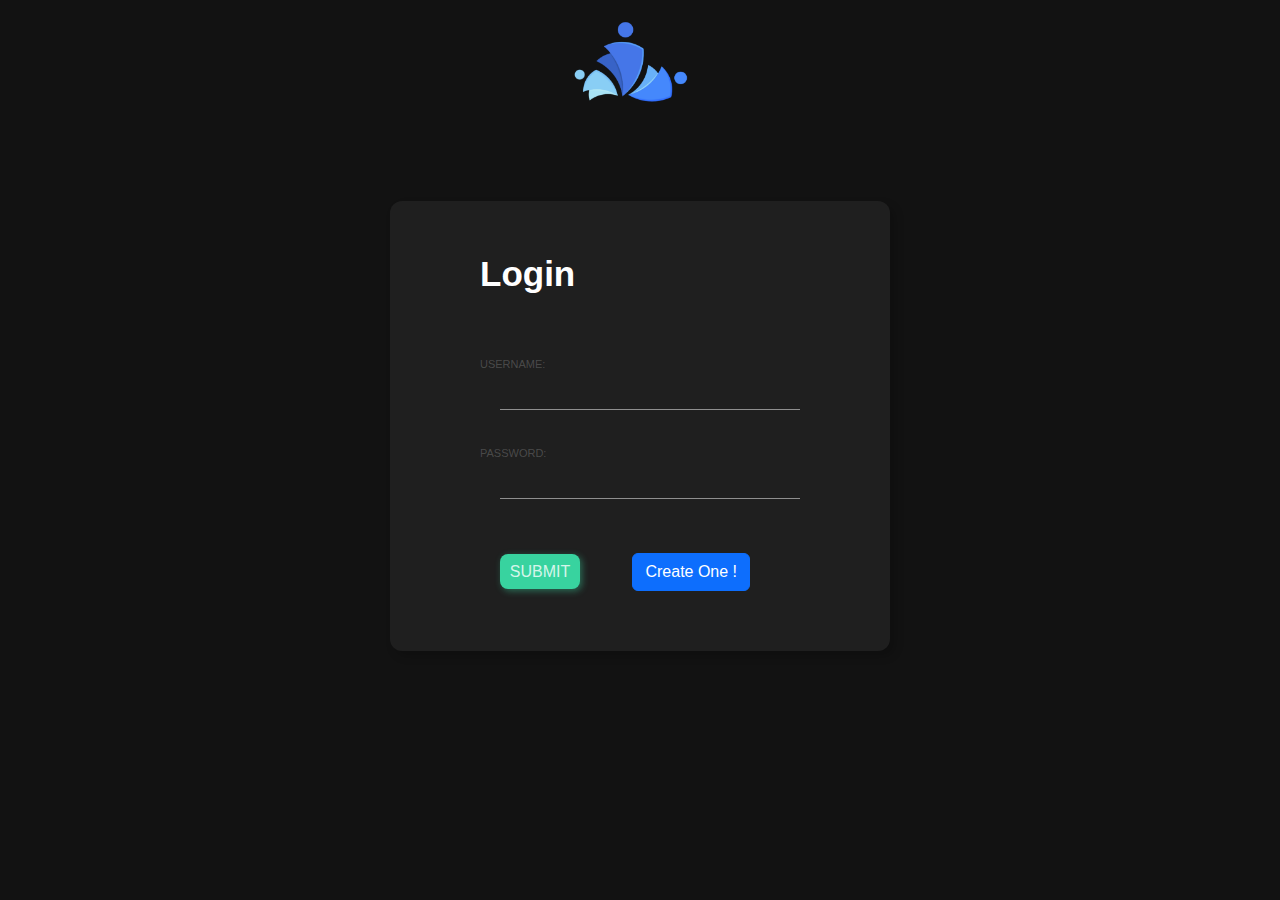
<file: login.html>
<!DOCTYPE html>
<html lang="en">
<head>
    <meta charset="UTF-8">
    <meta http-equiv="X-UA-Compatible" content="IE=edge">
    <meta name="viewport" content="width=device-width, initial-scale=1.0">
    <link rel="stylesheet" href="assets/Css/bootstrap.css">
    <link rel="stylesheet" href="assets/Css/login.css">
    <link rel="shortcut icon" href="assets/Photos/Logo/Tenslog.png" type="image/x-icon">
    <link rel="stylesheet" href="https://cdnjs.cloudflare.com/ajax/libs/font-awesome/6.4.0/css/all.min.css" integrity="sha512-iecdLmaskl7CVkqkXNQ/ZH/XLlvWZOJyj7Yy7tcenmpD1ypASozpmT/E0iPtmFIB46ZmdtAc9eNBvH0H/ZpiBw==" crossorigin="anonymous" referrerpolicy="no-referrer" />
    <title>Tenslog</title>
</head>
<body id="body"> 
   <div class="desktop">
    <section>
        <div class="logo">
            <img style="width: 14%;" src="assets/Photos/Logo/Tenslog.png" alt="">
        </div>
        <div class="flex-container">
            <div class="content-container">
              <div class="form-container">
                <form >
                  <h1>
                    Login
                  </h1>
                  <br>
                  <br>
                  <span class="subtitle">USERNAME:</span>
                  <br>
                  <input type="text" name="username" value="">
                  <br>
                  <span class="subtitle">PASSWORD:</span>
                  <br>
                  <input type="password" name="password" value="">
                  <br><br>
                  <input type="submit" value="SUBMIT" class="submit-btn">
                  <a class="btn btn-primary mx-5" href="">Create One !</a>
                </form>
              </div>
            </div>
          </div>
    </section>
   </div>
</body>
    <script src="https://cdnjs.cloudflare.com/ajax/libs/jquery/3.6.4/jquery.min.js" integrity="sha512-pumBsjNRGGqkPzKHndZMaAG+bir374sORyzM3uulLV14lN5LyykqNk8eEeUlUkB3U0M4FApyaHraT65ihJhDpQ==" crossorigin="anonymous" referrerpolicy="no-referrer"></script>
    <script src="https://code.jquery.com/jquery-1.9.1.min.js"></script>
    <script src="https://cdnjs.cloudflare.com/ajax/libs/jquery/3.3.1/jquery.min.js"></script>
    <script src="https://cdnjs.cloudflare.com/ajax/libs/twitter-bootstrap/4.0.0/js/bootstrap.min.js"></script>
    <script src="assets/Js/app.js"></script>
</html>
</file>
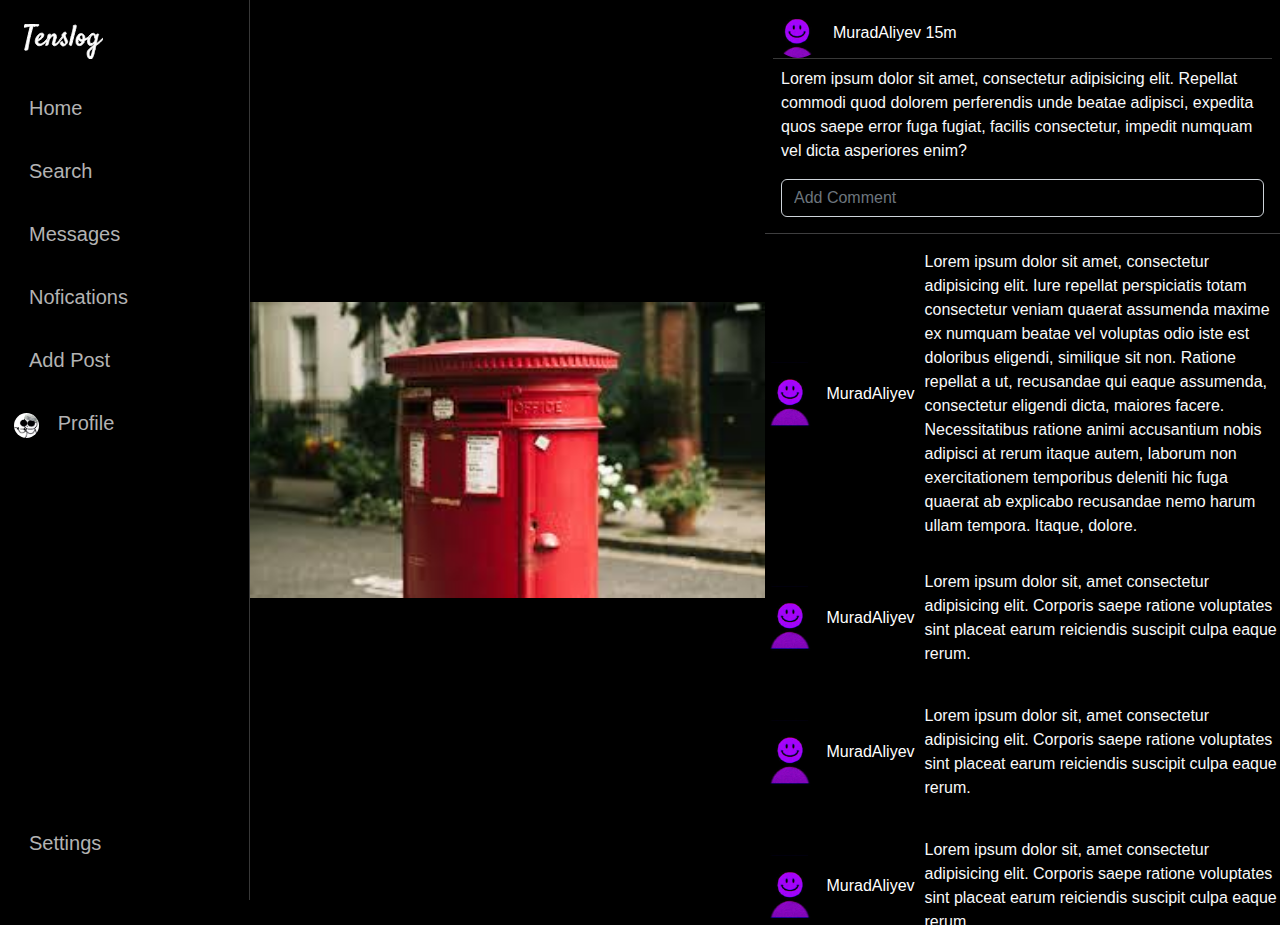
<file: mobilePost.html>
<!DOCTYPE html>
<html lang="en">
<head>
    <meta charset="UTF-8">
    <meta http-equiv="X-UA-Compatible" content="IE=edge">
    <meta name="viewport" content="width=device-width, initial-scale=1.0">
    <link rel="stylesheet" href="assets/Css/style.css">
    <link rel="stylesheet" href="assets/Css/bootstrap.css">
    <link rel="shortcut icon" href="assets/Photos/Logo/Tenslog.png" type="image/x-icon">
    <link rel="stylesheet" href="https://cdnjs.cloudflare.com/ajax/libs/font-awesome/6.4.0/css/all.min.css" integrity="sha512-iecdLmaskl7CVkqkXNQ/ZH/XLlvWZOJyj7Yy7tcenmpD1ypASozpmT/E0iPtmFIB46ZmdtAc9eNBvH0H/ZpiBw==" crossorigin="anonymous" referrerpolicy="no-referrer" />
    <title>Tenslog</title>
</head>
<body id="body"> 
    <div class="desktop">
        <div class="sidebar">
            <div class="m-4">
              <a  href="#">
                
                <svg width="79.006" height="35.219" viewBox="0 0 79.006 35.219" xmlns="http://www.w3.org/2000/svg"><g id="svgGroup" stroke-linecap="round" fill-rule="evenodd" font-size="9pt" stroke="#ffffff" stroke-width="0.25mm" fill="#ffffff" style="stroke:#ffffff;stroke-width:0.25mm;fill:#ffffff"><path d="M 71.027 25.08 L 70.673 26.78 A 73.142 73.142 0 0 1 70.447 27.828 A 86.458 86.458 0 0 1 70.192 28.932 Q 69.923 30.065 69.569 31.183 A 17.869 17.869 0 0 1 69.197 32.246 A 13.804 13.804 0 0 1 68.79 33.194 A 7.595 7.595 0 0 1 68.406 33.907 Q 68.193 34.252 67.963 34.529 A 4.297 4.297 0 0 1 67.855 34.653 A 2.009 2.009 0 0 1 67.492 34.975 A 1.347 1.347 0 0 1 66.723 35.219 A 2.636 2.636 0 0 1 65.843 35.077 A 2.331 2.331 0 0 1 65.123 34.667 A 4.53 4.53 0 0 1 64.197 33.607 A 5.365 5.365 0 0 1 64.004 33.279 Q 63.551 32.444 63.338 31.481 A 9.556 9.556 0 0 1 63.179 30.553 A 7.253 7.253 0 0 1 63.126 29.697 A 10.697 10.697 0 0 1 63.153 28.916 Q 63.18 28.543 63.235 28.225 A 4.875 4.875 0 0 1 63.324 27.813 A 4.183 4.183 0 0 1 63.87 26.597 A 4.861 4.861 0 0 1 64.018 26.383 A 7.367 7.367 0 0 1 64.499 25.795 Q 64.756 25.51 65.068 25.212 A 13.937 13.937 0 0 1 65.363 24.939 A 65.338 65.338 0 0 1 65.818 24.534 Q 66.546 23.891 67.544 23.041 Q 68.195 22.475 68.79 21.965 A 39.36 39.36 0 0 1 69.511 21.361 A 32.192 32.192 0 0 1 69.923 21.031 A 180.632 180.632 0 0 1 70.061 20.482 A 148.249 148.249 0 0 1 70.192 19.969 Q 70.319 19.473 70.404 19.077 A 6.933 6.933 0 0 1 68.634 20.747 A 4.15 4.15 0 0 1 66.516 21.421 A 5.056 5.056 0 0 1 66.27 21.427 A 2.219 2.219 0 0 1 64.547 20.651 A 3.136 3.136 0 0 1 64.301 20.337 A 3.618 3.618 0 0 1 63.844 19.374 Q 63.551 18.45 63.551 17.122 A 6.752 6.752 0 0 1 63.627 16.147 Q 63.697 15.668 63.832 15.138 A 12.754 12.754 0 0 1 63.947 14.715 Q 64.344 13.356 65.08 12.166 Q 65.816 10.977 66.893 10.156 A 3.87 3.87 0 0 1 69.3 9.334 A 2.09 2.09 0 0 1 69.864 9.407 A 1.708 1.708 0 0 1 70.376 9.646 Q 70.829 9.957 71.141 10.425 A 4.01 4.01 0 0 1 71.622 11.416 A 9.041 9.041 0 0 1 71.771 11.922 A 6.921 6.921 0 0 1 71.877 12.393 Q 71.934 12.223 71.962 12.039 A 1.73 1.73 0 0 1 71.997 11.866 A 1.279 1.279 0 0 1 72.047 11.713 A 6.662 6.662 0 0 1 72.202 11.245 Q 72.369 10.802 72.558 10.545 A 1.287 1.287 0 0 1 72.684 10.396 A 1.111 1.111 0 0 1 73.127 10.131 Q 73.301 10.073 73.513 10.053 A 2.49 2.49 0 0 1 73.746 10.042 A 1.844 1.844 0 0 1 74.036 10.064 Q 74.195 10.089 74.327 10.144 A 1.04 1.04 0 0 1 74.412 10.184 A 1.418 1.418 0 0 1 74.51 10.24 Q 74.657 10.334 74.677 10.414 A 0.102 0.102 0 0 1 74.681 10.439 A 28.016 28.016 0 0 1 74.613 10.586 Q 74.518 10.793 74.454 10.92 A 12.427 12.427 0 0 0 74.305 11.229 A 13.693 13.693 0 0 0 74.284 11.274 A 2.517 2.517 0 0 0 74.22 11.426 Q 74.189 11.508 74.157 11.604 A 5.417 5.417 0 0 0 74.114 11.742 A 12.567 12.567 0 0 0 74.068 11.899 Q 74.017 12.078 73.951 12.325 A 51.734 51.734 0 0 0 73.888 12.563 A 3.315 3.315 0 0 0 73.863 12.656 Q 73.802 12.897 73.675 13.483 A 50.925 50.925 0 0 1 73.547 14.063 Q 73.488 14.32 73.421 14.603 A 95.574 95.574 0 0 1 73.279 15.197 A 124.571 124.571 0 0 0 73.031 16.237 A 162.775 162.775 0 0 0 72.769 17.377 Q 72.5 18.567 72.245 19.7 A 13.269 13.269 0 0 0 73.155 19.127 A 16.842 16.842 0 0 0 73.888 18.595 A 28.843 28.843 0 0 0 75.502 17.264 A 30.636 30.636 0 0 0 76.224 16.602 A 23.254 23.254 0 0 0 76.861 15.975 A 16.453 16.453 0 0 0 77.139 15.684 Q 77.436 15.365 77.63 15.116 A 4.396 4.396 0 0 0 77.739 14.97 Q 77.966 14.63 78.249 14.489 A 1.245 1.245 0 0 1 78.4 14.424 Q 78.53 14.38 78.643 14.38 A 0.518 0.518 0 0 1 78.745 14.39 A 0.36 0.36 0 0 1 78.863 14.434 Q 78.952 14.489 78.987 14.597 A 0.423 0.423 0 0 1 79 14.644 A 0.357 0.357 0 0 1 79.006 14.708 Q 79.01 14.91 78.815 15.225 A 12.009 12.009 0 0 1 77.679 16.757 A 13.86 13.86 0 0 1 77.229 17.25 Q 76.295 18.227 75.318 19.062 A 25.648 25.648 0 0 1 74.148 20.007 A 20.827 20.827 0 0 1 73.42 20.535 A 49.502 49.502 0 0 1 72.977 20.839 Q 72.657 21.055 72.376 21.237 A 22.717 22.717 0 0 1 71.849 21.569 A 137.221 137.221 0 0 1 71.712 22.176 Q 71.516 23.041 71.367 23.636 A 56.236 56.236 0 0 0 71.183 24.394 A 41.441 41.441 0 0 0 71.027 25.08 Z M 10.592 2.084 L 9.063 2.084 A 2269.27 2269.27 0 0 0 8.762 3.147 Q 8.493 4.104 8.156 5.299 A 219.236 219.236 0 0 0 7.341 8.278 A 251.954 251.954 0 0 0 7.066 9.32 A 194.111 194.111 0 0 0 6.018 13.512 A 70.568 70.568 0 0 0 5.6 15.373 Q 5.416 16.251 5.278 17.04 A 41.853 41.853 0 0 0 5.239 17.264 A 521.292 521.292 0 0 1 4.673 20.436 A 226.916 226.916 0 0 1 4.495 21.445 A 257.476 257.476 0 0 1 4.432 21.795 Q 4.305 22.503 4.206 23.183 A 146.686 146.686 0 0 0 4.065 24.171 A 128.276 128.276 0 0 0 4.021 24.486 A 53.78 53.78 0 0 0 3.944 25.08 A 39.643 39.643 0 0 0 3.88 25.619 A 7.028 7.028 0 0 1 3.441 25.82 A 5.236 5.236 0 0 1 3.03 25.973 A 7.097 7.097 0 0 1 2.7 26.071 Q 2.548 26.111 2.412 26.139 A 3.924 3.924 0 0 1 2.322 26.157 A 3.517 3.517 0 0 1 1.968 26.22 A 2.628 2.628 0 0 1 1.643 26.242 A 4.642 4.642 0 0 1 1.388 26.235 Q 0.931 26.21 0.807 26.086 Q 0.651 25.93 0.765 25.477 A 15.831 15.831 0 0 1 0.808 25.28 Q 0.92 24.793 1.221 23.545 A 570.223 570.223 0 0 1 1.274 23.325 A 129.948 129.948 0 0 1 1.366 22.933 Q 1.502 22.35 1.687 21.58 A 367.705 367.705 0 0 1 1.713 21.47 A 205.524 205.524 0 0 0 1.929 20.563 Q 2.025 20.157 2.13 19.704 A 411.038 411.038 0 0 0 2.351 18.751 Q 2.604 17.651 2.924 16.296 A 660.856 660.856 0 0 1 3.229 15.013 Q 3.738 12.874 4.39 10.099 L 6.287 2.226 Q 5.438 2.339 4.616 2.481 A 40.441 40.441 0 0 0 3.628 2.663 A 33.722 33.722 0 0 0 3.073 2.778 Q 2.351 2.934 1.77 3.076 A 302.181 302.181 0 0 0 1.495 3.143 Q 1.104 3.238 0.85 3.302 A 1.61 1.61 0 0 1 0.734 3.336 Q 0.479 3.4 0.34 3.33 A 0.514 0.514 0 0 1 0.125 3.126 A 0.687 0.687 0 0 1 0.085 3.047 A 1.057 1.057 0 0 1 0.005 2.726 A 1.28 1.28 0 0 1 0 2.608 A 3.765 3.765 0 0 1 0.028 2.141 A 2.871 2.871 0 0 1 0.061 1.957 Q 0.081 1.863 0.108 1.758 A 5.151 5.151 0 0 1 0.127 1.688 A 2.674 2.674 0 0 1 0.312 1.206 A 1.601 1.601 0 0 1 0.452 0.974 A 1.299 1.299 0 0 1 0.581 0.824 Q 0.736 0.668 0.991 0.612 A 32.192 32.192 0 0 1 3.217 0.302 A 29.146 29.146 0 0 1 3.526 0.272 A 76.646 76.646 0 0 1 4.68 0.174 Q 5.246 0.131 5.749 0.102 A 30.082 30.082 0 0 1 7.4 0.022 A 26.645 26.645 0 0 1 7.93 0.017 A 7.262 7.262 0 0 1 8.383 0.031 A 7.262 7.262 0 0 0 8.836 0.045 A 2.386 2.386 0 0 1 8.969 0.02 Q 9.134 -0.007 9.247 0.003 Q 9.402 0.017 9.516 0.045 A 56.12 56.12 0 0 1 10.996 0.117 A 62.126 62.126 0 0 1 11.215 0.13 L 12.872 0.258 A 38.582 38.582 0 0 1 14.698 0.442 Q 14.768 0.629 14.742 0.893 A 1.769 1.769 0 0 1 14.727 1.008 L 14.67 1.348 A 0.668 0.668 0 0 1 14.529 1.658 A 0.845 0.845 0 0 1 14.528 1.66 Q 14.443 1.801 14.316 1.929 A 1.134 1.134 0 0 1 14.02 2.14 A 1.026 1.026 0 0 1 14.019 2.141 A 141.276 141.276 0 0 0 12.614 2.107 A 125.789 125.789 0 0 0 12.164 2.099 Q 11.271 2.084 10.592 2.084 Z M 32.087 13.922 L 31.775 15.168 A 46.278 46.278 0 0 1 31.659 15.644 Q 31.607 15.855 31.547 16.087 A 84.988 84.988 0 0 1 31.421 16.57 A 28.902 28.902 0 0 1 31.184 17.416 A 38.576 38.576 0 0 1 30.897 18.34 Q 30.73 18.955 30.769 19.405 A 1.834 1.834 0 0 0 30.77 19.416 A 0.591 0.591 0 0 0 30.823 19.62 Q 30.941 19.864 31.307 19.869 A 1.124 1.124 0 0 0 31.322 19.87 A 1.121 1.121 0 0 0 31.676 19.806 Q 32.081 19.67 32.611 19.246 A 12.089 12.089 0 0 0 33.491 18.465 A 15.625 15.625 0 0 0 34.183 17.746 A 29.687 29.687 0 0 0 35.684 15.947 Q 36.392 15.027 36.76 14.46 A 2.645 2.645 0 0 1 36.901 14.273 Q 37.052 14.092 37.193 14.006 A 0.652 0.652 0 0 1 37.241 13.979 A 0.798 0.798 0 0 1 37.319 13.945 Q 37.491 13.881 37.595 13.951 A 0.227 0.227 0 0 1 37.672 14.042 Q 37.711 14.122 37.72 14.253 A 1.19 1.19 0 0 1 37.723 14.333 Q 37.723 14.614 37.52 15.034 A 3.71 3.71 0 0 1 37.496 15.083 A 7.135 7.135 0 0 1 37.351 15.356 Q 37.195 15.637 36.965 16.008 A 25.466 25.466 0 0 1 36.887 16.131 A 15.902 15.902 0 0 1 36.438 16.804 A 21.07 21.07 0 0 1 35.91 17.519 A 32.129 32.129 0 0 1 34.854 18.818 A 35.545 35.545 0 0 1 34.692 19.006 A 13.311 13.311 0 0 1 33.465 20.25 A 12.178 12.178 0 0 1 33.333 20.365 A 9.341 9.341 0 0 1 32.563 20.963 A 7.292 7.292 0 0 1 31.931 21.356 Q 31.237 21.739 30.614 21.739 A 2.951 2.951 0 0 1 30.084 21.693 Q 29.77 21.636 29.512 21.506 A 1.855 1.855 0 0 1 29.496 21.498 A 2.151 2.151 0 0 1 28.951 21.104 A 1.959 1.959 0 0 1 28.745 20.861 A 2.103 2.103 0 0 1 28.408 20.101 A 2.505 2.505 0 0 1 28.377 19.94 A 2.513 2.513 0 0 1 28.345 19.537 Q 28.345 19.193 28.434 18.822 Q 28.51 18.464 28.68 17.886 A 28.553 28.553 0 0 1 28.717 17.76 A 57.875 57.875 0 0 0 28.919 17.066 A 72.521 72.521 0 0 0 29.127 16.315 A 47.068 47.068 0 0 0 29.524 14.758 Q 29.708 13.979 29.765 13.342 A 4.899 4.899 0 0 0 29.78 13.098 Q 29.797 12.665 29.723 12.353 A 1.691 1.691 0 0 0 29.708 12.294 A 0.768 0.768 0 0 0 29.634 12.112 Q 29.501 11.883 29.227 11.883 A 1.538 1.538 0 0 0 28.708 11.977 Q 28.503 12.05 28.292 12.181 A 4.37 4.37 0 0 0 27.808 12.53 Q 27.563 12.732 27.315 12.988 A 10.704 10.704 0 0 0 26.726 13.648 A 13.496 13.496 0 0 0 26.324 14.163 A 39.287 39.287 0 0 0 25.347 15.537 A 83.356 83.356 0 0 0 25.167 16.225 Q 25.028 16.77 24.922 17.222 A 106.366 106.366 0 0 0 24.767 17.888 Q 24.695 18.204 24.633 18.487 A 65.056 65.056 0 0 0 24.625 18.524 Q 24.515 19.023 24.416 19.418 A 20.23 20.23 0 0 1 24.384 19.544 A 21.871 21.871 0 0 0 24.241 20.127 A 18.479 18.479 0 0 0 24.186 20.379 A 0.66 0.66 0 0 1 24.075 20.589 Q 23.955 20.746 23.728 20.898 A 2.477 2.477 0 0 1 23.676 20.932 Q 23.251 21.201 22.77 21.371 A 3.658 3.658 0 0 1 22.44 21.471 Q 22.274 21.512 22.127 21.529 A 1.702 1.702 0 0 1 21.934 21.54 A 0.736 0.736 0 0 1 21.83 21.534 Q 21.589 21.499 21.637 21.286 A 2.006 2.006 0 0 1 21.652 21.207 Q 21.693 21.012 21.811 20.557 A 45.992 45.992 0 0 1 21.821 20.521 A 939.214 939.214 0 0 1 21.946 20.045 Q 22.056 19.623 22.189 19.119 A 131.909 131.909 0 0 0 22.405 18.287 A 156.173 156.173 0 0 0 22.628 17.406 A 236.284 236.284 0 0 0 22.847 16.521 A 203.254 203.254 0 0 0 23.053 15.678 A 432.241 432.241 0 0 0 23.201 14.991 A 580.123 580.123 0 0 0 23.364 14.234 A 50.189 50.189 0 0 1 23.48 13.692 Q 23.586 13.214 23.718 12.648 Q 23.931 11.742 24.214 10.665 A 1.912 1.912 0 0 1 24.48 10.473 A 1.633 1.633 0 0 1 24.625 10.396 A 2.429 2.429 0 0 1 25.063 10.241 A 1.981 1.981 0 0 1 25.513 10.131 A 2.196 2.196 0 0 1 25.545 10.127 A 3.65 3.65 0 0 1 25.998 10.156 A 2.232 2.232 0 0 1 26.277 10.215 A 2.647 2.647 0 0 1 26.409 10.255 A 1.169 1.169 0 0 1 26.791 10.467 A 3.613 3.613 0 0 0 26.735 10.606 Q 26.68 10.752 26.614 10.952 A 12.672 12.672 0 0 0 26.593 11.019 A 23.13 23.13 0 0 0 26.479 11.384 A 27.025 27.025 0 0 0 26.366 11.77 A 10.027 10.027 0 0 1 26.164 12.466 A 11.462 11.462 0 0 1 26.083 12.704 A 12.299 12.299 0 0 1 26.636 11.997 A 14.508 14.508 0 0 1 26.918 11.671 A 7.451 7.451 0 0 1 27.938 10.722 Q 28.49 10.297 29.113 10.028 Q 29.736 9.759 30.388 9.759 A 1.587 1.587 0 0 1 31.351 10.071 A 1.946 1.946 0 0 1 31.866 10.643 A 2.484 2.484 0 0 1 32.016 10.934 A 3.191 3.191 0 0 1 32.207 11.54 Q 32.278 11.869 32.299 12.251 Q 32.342 13.016 32.087 13.922 Z M 22.383 17.488 A 21.584 21.584 0 0 0 24.242 15.14 A 1.747 1.747 0 0 0 24.337 14.973 Q 24.384 14.876 24.41 14.787 A 0.718 0.718 0 0 0 24.44 14.588 Q 24.44 14.347 24.313 14.248 Q 24.206 14.165 24.041 14.181 A 0.678 0.678 0 0 0 23.973 14.191 A 0.548 0.548 0 0 0 23.854 14.23 Q 23.705 14.298 23.563 14.46 A 29.214 29.214 0 0 1 23.179 14.91 Q 22.726 15.432 22.132 16.075 A 22.563 22.563 0 0 1 20.263 17.873 A 15.386 15.386 0 0 1 19.821 18.239 A 13.385 13.385 0 0 1 18.21 19.346 A 5.952 5.952 0 0 1 18.121 19.396 Q 17.692 19.636 17.278 19.772 A 3.432 3.432 0 0 1 16.199 19.954 Q 15.746 19.954 15.307 19.827 A 2.026 2.026 0 0 1 14.528 19.402 Q 14.188 19.105 13.962 18.623 A 2.18 2.18 0 0 1 13.891 18.454 Q 13.807 18.229 13.761 17.962 A 4.032 4.032 0 0 1 13.707 17.434 A 22.15 22.15 0 0 1 13.829 17.345 Q 14.211 17.069 14.698 16.74 A 286.342 286.342 0 0 0 15.279 16.347 A 331.764 331.764 0 0 0 15.888 15.933 Q 16.454 15.537 17.091 15.055 Q 17.729 14.574 18.295 13.979 A 6.537 6.537 0 0 0 19.272 12.648 Q 19.683 11.912 19.768 11.034 Q 19.824 10.241 19.343 9.703 A 1.404 1.404 0 0 0 18.872 9.363 Q 18.639 9.256 18.343 9.207 A 3.407 3.407 0 0 0 17.785 9.164 A 3.768 3.768 0 0 0 16.568 9.37 A 4.851 4.851 0 0 0 15.534 9.872 A 8.11 8.11 0 0 0 15.455 9.923 A 8.56 8.56 0 0 0 13.523 11.657 Q 12.631 12.733 12.022 14.021 A 8.855 8.855 0 0 0 11.572 15.163 A 6.512 6.512 0 0 0 11.3 16.471 A 8.593 8.593 0 0 0 11.278 16.721 Q 11.19 17.976 11.512 18.878 A 5.383 5.383 0 0 0 11.868 19.675 A 3.934 3.934 0 0 0 12.461 20.493 A 4.451 4.451 0 0 0 12.708 20.732 A 3.716 3.716 0 0 0 13.778 21.413 A 5.088 5.088 0 0 0 13.821 21.43 Q 14.519 21.71 15.123 21.71 A 5.332 5.332 0 0 0 16.292 21.577 A 6.705 6.705 0 0 0 17.573 21.144 A 11.373 11.373 0 0 0 18.277 20.797 A 12.993 12.993 0 0 0 20.037 19.657 A 17.537 17.537 0 0 0 22.316 17.561 A 23.563 23.563 0 0 0 22.383 17.488 Z M 39.592 20.068 A 0.636 0.636 0 0 0 39.793 20.154 Q 39.877 20.175 39.975 20.18 A 1.206 1.206 0 0 0 40.031 20.181 A 1.349 1.349 0 0 0 40.485 20.1 A 1.578 1.578 0 0 0 40.569 20.068 A 2.035 2.035 0 0 0 41.033 19.793 A 2.294 2.294 0 0 0 41.079 19.756 A 1.152 1.152 0 0 0 41.422 19.275 A 1.369 1.369 0 0 0 41.433 19.246 A 0.878 0.878 0 0 0 41.473 19.086 Q 41.519 18.799 41.433 18.354 A 7.466 7.466 0 0 0 41.271 17.694 A 9.774 9.774 0 0 0 41.079 17.108 Q 40.838 16.443 40.555 15.763 A 26.951 26.951 0 0 1 40.293 15.112 A 19.84 19.84 0 0 1 40.073 14.517 A 11.732 11.732 0 0 1 39.917 14.106 A 9.064 9.064 0 0 1 39.79 13.724 A 23.942 23.942 0 0 1 39.584 13.134 A 21.731 21.731 0 0 1 39.578 13.115 A 8.674 8.674 0 0 0 39.531 12.978 Q 39.466 12.794 39.424 12.708 A 0.745 0.745 0 0 0 39.422 12.704 A 7.484 7.484 0 0 1 39.338 12.835 Q 39.207 13.035 38.981 13.362 A 55.776 55.776 0 0 1 38.926 13.441 A 37.441 37.441 0 0 1 38.558 13.961 A 43.713 43.713 0 0 1 38.162 14.503 A 51.402 51.402 0 0 1 37.762 15.034 A 41.324 41.324 0 0 1 37.383 15.522 Q 37.081 15.906 36.931 16.089 A 9.125 9.125 0 0 1 36.873 16.16 Q 36.732 16.318 36.597 16.394 A 0.553 0.553 0 0 1 36.434 16.457 Q 36.381 16.468 36.332 16.468 A 0.364 0.364 0 0 1 36.08 16.372 Q 35.938 16.245 35.924 16.004 Q 35.911 15.772 36.119 15.45 A 2.225 2.225 0 0 1 36.137 15.423 Q 36.3 15.205 36.621 14.738 A 57.156 57.156 0 0 0 36.646 14.701 Q 36.986 14.205 37.326 13.682 Q 37.655 13.175 37.931 12.774 A 28.493 28.493 0 0 1 37.949 12.747 Q 38.232 12.336 38.261 12.251 Q 38.314 12.036 38.126 11.694 A 2.125 2.125 0 0 0 38.105 11.657 Q 37.893 11.288 38.034 10.807 A 1.846 1.846 0 0 1 38.146 10.519 Q 38.283 10.233 38.54 9.892 A 6.338 6.338 0 0 1 38.544 9.887 Q 38.94 9.363 39.479 8.938 A 4.463 4.463 0 0 1 40.127 8.508 A 3.707 3.707 0 0 1 40.583 8.301 A 1.697 1.697 0 0 1 40.85 8.224 Q 40.981 8.198 41.105 8.198 A 1.098 1.098 0 0 1 41.603 8.315 A 2.891 2.891 0 0 1 41.917 8.537 A 2.11 2.11 0 0 1 42.197 8.81 A 0.892 0.892 0 0 1 42.306 8.97 Q 42.379 9.108 42.379 9.25 A 0.574 0.574 0 0 1 42.367 9.363 A 2.958 2.958 0 0 1 42.326 9.459 Q 42.275 9.575 42.197 9.731 A 2.953 2.953 0 0 1 42.106 9.898 Q 42.056 9.984 41.994 10.08 A 7.172 7.172 0 0 1 41.857 10.283 A 7.342 7.342 0 0 1 41.696 10.505 Q 41.498 10.768 41.206 11.119 A 8.899 8.899 0 0 0 41.324 11.816 A 7.004 7.004 0 0 0 41.447 12.308 Q 41.572 12.741 41.688 13.082 A 11.361 11.361 0 0 0 41.744 13.243 A 8.373 8.373 0 0 0 41.956 13.784 A 6.77 6.77 0 0 0 42.112 14.121 A 55.912 55.912 0 0 0 42.58 15.034 A 61.637 61.637 0 0 0 42.65 15.168 Q 42.934 15.706 43.16 16.23 A 11.447 11.447 0 0 1 43.365 16.737 A 8.682 8.682 0 0 1 43.528 17.207 Q 43.67 17.661 43.613 17.972 A 2.181 2.181 0 0 1 43.516 18.326 Q 43.389 18.682 43.126 19.119 A 7.05 7.05 0 0 1 43.118 19.133 A 7.294 7.294 0 0 1 42.408 20.109 A 8.582 8.582 0 0 1 42.098 20.45 A 6.267 6.267 0 0 1 40.71 21.54 A 3.272 3.272 0 0 1 39.541 21.96 A 3.108 3.108 0 0 1 39.082 21.994 A 1.966 1.966 0 0 1 38.152 21.755 A 2.487 2.487 0 0 1 37.935 21.625 A 3.931 3.931 0 0 1 37.074 20.853 A 3.693 3.693 0 0 1 37 20.762 A 4.528 4.528 0 0 1 36.672 20.277 A 3.372 3.372 0 0 1 36.434 19.785 Q 36.25 19.303 36.392 19.048 Q 36.562 18.708 36.703 18.51 Q 36.845 18.312 37.128 18.057 Q 37.241 17.972 37.411 17.859 A 1.221 1.221 0 0 1 37.511 17.806 Q 37.624 17.751 37.785 17.697 A 3.923 3.923 0 0 1 37.808 17.689 L 38.402 17.491 A 21.928 21.928 0 0 0 38.574 18.002 Q 38.756 18.523 38.912 18.864 A 45.763 45.763 0 0 0 39.02 19.099 Q 39.174 19.431 39.28 19.643 A 2.928 2.928 0 0 0 39.363 19.786 Q 39.456 19.935 39.539 20.019 A 0.598 0.598 0 0 0 39.592 20.068 Z M 59.815 18.421 A 9.898 9.898 0 0 0 60.521 16.528 A 7.675 7.675 0 0 0 61.391 16.174 A 10.363 10.363 0 0 0 62.305 15.678 A 23.564 23.564 0 0 0 62.777 15.384 A 20.352 20.352 0 0 0 64.032 14.517 Q 64.825 13.922 65.406 13.413 A 33.479 33.479 0 0 0 65.41 13.409 Q 65.86 13.013 66.045 12.823 A 1.654 1.654 0 0 0 66.128 12.733 A 2.298 2.298 0 0 0 66.256 12.561 Q 66.399 12.349 66.439 12.166 A 1.168 1.168 0 0 0 66.443 12.15 Q 66.476 11.992 66.452 11.878 A 0.345 0.345 0 0 0 66.411 11.77 Q 66.335 11.643 66.168 11.653 A 0.474 0.474 0 0 0 66.128 11.657 Q 65.982 11.677 65.791 11.82 A 2.064 2.064 0 0 0 65.646 11.94 A 5.551 5.551 0 0 1 65.441 12.135 Q 65.298 12.264 65.126 12.404 A 12.238 12.238 0 0 1 64.74 12.704 A 14.771 14.771 0 0 1 64.414 12.942 A 17.151 17.151 0 0 1 63.508 13.54 A 21.534 21.534 0 0 1 62.135 14.319 Q 61.427 14.687 60.775 14.942 A 10.302 10.302 0 0 0 60.793 14.791 Q 60.802 14.71 60.811 14.62 A 20.88 20.88 0 0 0 60.832 14.39 A 9.381 9.381 0 0 0 60.847 14.196 Q 60.86 13.993 60.86 13.837 A 6.402 6.402 0 0 0 60.858 13.667 Q 60.846 13.211 60.768 12.814 A 3.638 3.638 0 0 0 60.492 11.954 A 5.164 5.164 0 0 0 60.181 11.387 A 3.991 3.991 0 0 0 59.6 10.665 Q 59.076 10.156 58.524 9.901 A 5.69 5.69 0 0 0 58.501 9.89 Q 57.964 9.645 57.604 9.618 A 3.194 3.194 0 0 1 57.522 9.589 A 2.51 2.51 0 0 1 57.448 9.561 A 0.38 0.38 0 0 0 57.392 9.544 A 0.444 0.444 0 0 0 57.292 9.533 A 4.171 4.171 0 0 0 57.035 9.541 A 4.681 4.681 0 0 0 56.244 9.66 Q 55.706 9.788 55.239 10.028 A 3.098 3.098 0 0 0 54.417 10.637 Q 54.063 11.005 53.894 11.487 Q 53.412 12.053 53.058 12.733 A 10.245 10.245 0 0 0 52.972 12.903 A 9.214 9.214 0 0 0 52.478 14.092 A 11.797 11.797 0 0 0 52.396 14.346 A 10.494 10.494 0 0 0 52.124 15.423 A 8.719 8.719 0 0 0 52.122 15.433 Q 52.059 15.754 52.028 16.046 A 5.325 5.325 0 0 0 51.996 16.613 A 17.998 17.998 0 0 0 52.007 17.227 A 22.271 22.271 0 0 0 52.067 18.255 A 5.629 5.629 0 0 0 52.103 18.583 A 4.813 4.813 0 0 0 52.463 19.87 A 3.059 3.059 0 0 0 53.455 21.101 Q 54.12 21.597 55.281 21.597 Q 56.272 21.597 57.108 21.215 A 5.001 5.001 0 0 0 58.609 20.153 Q 59.274 19.473 59.756 18.538 A 9.2 9.2 0 0 0 59.815 18.421 Z M 47.202 12.858 A 3732.228 3732.228 0 0 0 47.366 12.166 A 15946.962 15946.962 0 0 1 47.719 10.674 Q 48.06 9.232 48.307 8.189 A 3778.643 3778.643 0 0 1 48.513 7.324 A 1383.529 1383.529 0 0 0 48.716 6.435 Q 49.007 5.156 49.136 4.577 A 23.16 23.16 0 0 0 49.27 3.593 A 21.116 21.116 0 0 0 49.277 3.529 Q 49.334 3.076 49.334 2.594 A 4.742 4.742 0 0 0 49.31 2.107 A 3.661 3.661 0 0 0 49.249 1.716 A 2.152 2.152 0 0 1 49.736 1.492 A 2.409 2.409 0 0 1 49.745 1.49 A 6.366 6.366 0 0 1 50.172 1.37 A 5.669 5.669 0 0 1 50.269 1.348 Q 50.58 1.263 50.892 1.206 Q 51.198 1.151 51.45 1.15 A 2.292 2.292 0 0 1 51.458 1.15 A 2.146 2.146 0 0 1 51.743 1.168 A 1.821 1.821 0 0 1 51.883 1.192 A 0.507 0.507 0 0 1 51.986 1.225 Q 52.045 1.252 52.084 1.293 A 0.258 0.258 0 0 1 52.138 1.376 Q 52.304 1.515 52.294 1.927 A 2.032 2.032 0 0 1 52.293 1.943 A 9.537 9.537 0 0 1 52.238 2.694 A 10.629 10.629 0 0 1 52.223 2.821 A 66.692 66.692 0 0 1 52.102 3.38 A 83.512 83.512 0 0 1 51.968 3.982 Q 51.628 5.2 51.033 7.494 A 708.626 708.626 0 0 0 50.756 8.559 Q 50.448 9.749 50.045 11.316 A 2405.574 2405.574 0 0 0 49.66 12.818 Q 48.839 16.02 47.622 20.808 A 7690.309 7690.309 0 0 0 47.493 21.314 Q 47.352 21.455 47.153 21.512 Q 46.955 21.569 46.785 21.569 A 3.167 3.167 0 0 1 46.53 21.558 A 3.915 3.915 0 0 1 46.36 21.54 A 1.723 1.723 0 0 1 46.065 21.424 A 2.025 2.025 0 0 1 45.964 21.371 A 1.642 1.642 0 0 1 45.794 21.24 Q 45.71 21.166 45.627 21.076 A 2.561 2.561 0 0 1 45.624 21.073 A 0.97 0.97 0 0 1 45.475 20.857 Q 45.424 20.757 45.386 20.635 A 1.728 1.728 0 0 1 45.369 20.578 Q 46.484 15.891 47.202 12.858 Z M 67.459 19.501 A 2.153 2.153 0 0 0 68.578 19.19 A 5.134 5.134 0 0 0 69.526 18.468 A 5.648 5.648 0 0 0 69.959 18.001 A 4.535 4.535 0 0 0 70.234 17.632 A 18.728 18.728 0 0 0 70.367 17.43 Q 70.509 17.211 70.605 17.047 A 4.982 4.982 0 0 0 70.659 16.953 A 6.786 6.786 0 0 0 70.734 16.777 Q 70.821 16.565 70.928 16.273 A 6.433 6.433 0 0 0 71.109 15.703 A 5.46 5.46 0 0 0 71.169 15.452 Q 71.242 15.112 71.242 14.834 A 1.999 1.999 0 0 0 71.24 14.744 A 0.743 0.743 0 0 0 71.226 14.625 Q 71.184 14.426 71.027 14.404 Q 70.865 14.377 70.767 14.194 A 0.681 0.681 0 0 1 70.758 14.177 Q 70.659 13.979 70.603 13.724 Q 70.546 13.469 70.532 13.214 A 6.51 6.51 0 0 0 70.517 13.002 Q 70.508 12.905 70.497 12.818 A 3.853 3.853 0 0 0 70.489 12.761 A 5.915 5.915 0 0 0 70.394 12.246 Q 70.273 11.732 70.078 11.42 A 1.458 1.458 0 0 0 70.008 11.317 A 1.485 1.485 0 0 0 69.799 11.088 Q 69.656 10.963 69.501 10.908 A 0.762 0.762 0 0 0 69.243 10.864 A 1.821 1.821 0 0 0 68.313 11.125 A 2.599 2.599 0 0 0 67.898 11.43 A 4.909 4.909 0 0 0 67.209 12.194 A 6.481 6.481 0 0 0 66.765 12.889 A 8.394 8.394 0 0 0 66.07 14.547 A 9.505 9.505 0 0 0 65.986 14.843 A 8.537 8.537 0 0 0 65.75 16.069 A 7.008 7.008 0 0 0 65.703 16.868 Q 65.703 17.701 65.87 18.305 A 2.968 2.968 0 0 0 66.043 18.779 A 1.172 1.172 0 0 0 66.806 19.416 Q 67.089 19.501 67.459 19.501 Z M 66.156 32.642 Q 66.723 32.642 67.077 31.807 A 11.021 11.021 0 0 0 67.302 31.225 Q 67.538 30.567 67.791 29.657 A 36.301 36.301 0 0 0 67.827 29.527 A 97.331 97.331 0 0 0 67.874 29.338 Q 67.927 29.125 67.999 28.832 A 395.997 395.997 0 0 0 68.068 28.55 A 91.599 91.599 0 0 1 68.215 27.957 Q 68.291 27.654 68.377 27.319 A 156.914 156.914 0 0 1 68.436 27.091 A 88.265 88.265 0 0 0 68.652 26.238 A 108.805 108.805 0 0 0 68.875 25.321 A 80.945 80.945 0 0 1 69.356 23.41 A 148.204 148.204 0 0 0 68.949 23.767 A 163.132 163.132 0 0 0 68.889 23.82 A 5.472 5.472 0 0 0 68.614 24.082 A 7.072 7.072 0 0 0 68.394 24.316 A 980.604 980.604 0 0 1 67.483 25.184 A 876.807 876.807 0 0 1 67.19 25.463 Q 66.609 26.015 66.156 26.624 A 5.421 5.421 0 0 0 65.434 27.941 A 3.978 3.978 0 0 0 65.224 28.757 Q 65.165 29.145 65.165 29.583 A 20.314 20.314 0 0 0 65.173 30.186 Q 65.181 30.454 65.197 30.686 A 8.41 8.41 0 0 0 65.236 31.113 Q 65.303 31.68 65.423 32.016 A 1.927 1.927 0 0 0 65.434 32.047 Q 65.562 32.387 65.746 32.515 Q 65.93 32.642 66.156 32.642 Z M 53.922 17.207 Q 53.922 17.717 53.979 18.213 A 3.412 3.412 0 0 0 54.067 18.694 A 2.614 2.614 0 0 0 54.205 19.091 Q 54.375 19.473 54.658 19.714 A 0.986 0.986 0 0 0 55.1 19.925 A 1.417 1.417 0 0 0 55.395 19.954 A 1.863 1.863 0 0 0 56.329 19.714 Q 56.754 19.473 57.094 19.091 Q 57.434 18.708 57.703 18.213 Q 57.972 17.717 58.17 17.179 A 6.097 6.097 0 0 1 57.881 17.214 A 5.393 5.393 0 0 1 57.788 17.222 A 4.619 4.619 0 0 1 57.593 17.232 A 6.277 6.277 0 0 1 57.377 17.236 A 3.04 3.04 0 0 1 56.317 17.056 A 2.754 2.754 0 0 1 55.522 16.599 A 4.152 4.152 0 0 1 54.401 15.153 A 4.887 4.887 0 0 1 54.318 14.97 A 14.975 14.975 0 0 0 54.064 15.989 A 13.516 13.516 0 0 0 54.035 16.131 A 5.898 5.898 0 0 0 53.938 16.817 A 4.894 4.894 0 0 0 53.922 17.207 Z M 16.992 10.779 A 0.865 0.865 0 0 0 16.731 10.823 Q 16.505 10.894 16.234 11.083 A 3.202 3.202 0 0 0 16.185 11.119 A 3.253 3.253 0 0 0 15.779 11.473 Q 15.52 11.737 15.265 12.096 Q 14.849 12.68 14.481 13.502 A 11.886 11.886 0 0 0 14.415 13.653 A 8.059 8.059 0 0 0 14.036 14.757 A 10.667 10.667 0 0 0 13.82 15.763 A 17.899 17.899 0 0 1 14.267 15.439 A 21.419 21.419 0 0 1 14.557 15.239 Q 14.953 14.97 15.35 14.659 A 14.124 14.124 0 0 0 16.008 14.124 Q 16.61 13.601 16.945 13.16 A 3.381 3.381 0 0 0 17.049 13.016 Q 17.53 12.308 17.587 11.798 A 2.695 2.695 0 0 0 17.598 11.668 Q 17.622 11.23 17.474 11.019 A 0.542 0.542 0 0 0 17.082 10.784 A 0.732 0.732 0 0 0 16.992 10.779 Z M 55.734 12.223 A 1.69 1.69 0 0 0 55.649 12.759 A 2.039 2.039 0 0 0 55.649 12.761 A 8.068 8.068 0 0 0 55.681 13.465 A 9.326 9.326 0 0 0 55.706 13.71 A 2.412 2.412 0 0 0 55.859 14.331 A 2.143 2.143 0 0 0 55.989 14.602 A 1.557 1.557 0 0 0 56.347 15.023 A 2.199 2.199 0 0 0 56.711 15.267 A 1.906 1.906 0 0 0 57.137 15.431 Q 57.349 15.487 57.603 15.513 A 4.716 4.716 0 0 0 58.085 15.537 Q 58.227 15.537 58.368 15.522 A 2.93 2.93 0 0 0 58.651 15.48 A 116.057 116.057 0 0 1 58.733 15.129 A 84.514 84.514 0 0 1 58.807 14.814 Q 58.865 14.572 58.875 14.377 A 1.582 1.582 0 0 0 58.878 14.29 A 5.204 5.204 0 0 0 58.906 13.745 A 5.619 5.619 0 0 0 58.878 13.186 A 5.248 5.248 0 0 0 58.783 12.58 A 4.223 4.223 0 0 0 58.666 12.152 A 3.041 3.041 0 0 0 58.519 11.788 Q 58.408 11.56 58.269 11.388 A 0.887 0.887 0 0 0 58.077 11.208 A 0.679 0.679 0 0 0 57.688 11.09 A 1.956 1.956 0 0 0 56.748 11.334 A 2.348 2.348 0 0 0 56.655 11.388 A 3.103 3.103 0 0 0 56.091 11.826 A 4.051 4.051 0 0 0 55.734 12.223 Z" vector-effect="non-scaling-stroke"/></g></svg>
              </a>
            </div>
      
            <div class="navigation">
              <ul>
                  <li class="navItems">
                      <a href="index.html">
                        <i class="navIcons fa-solid fa-house"></i>
                        <span class="navs">Home</span>
                      </a>
                  </li>
                  <li class="navItems">
                      <a href="/reels.html">
                        <i class="navIcons fa-solid fa-magnifying-glass"></i>
                          <span class="navs">Search</span>
                      </a>
                  </li>
                  <li class="navItems">
                      <a href="direct.html">
                          <i class="navIcons fa-solid fa-inbox"></i>
                          <span class="navs">Messages</span>
                      </a>
                  </li>
                  <li class="navItems">
                      <div> 
                        <a href="activty.html" data-toggle="modal" data-target="reelsModal">
                            <i class="navIcons fa-regular fa-heart"></i>
                            <span onclick="openNav()" class="navs">Nofications</span>
                        </a>
                      </div>
                  </li>
                  <li class="navItems">
                    <input type="file" name="file" id="file" class="inputfile">
                    <label for="file">
                        <i class="fa-solid navIcons fa-plus"></i>
                        <span class="navs">Add Post</span>
                    </label>
                  </li>
                  <li class="navItems">
                      <a href="MyProfile.html">
                          <span class="navIcons"><img style="width: 25px;border-radius: 30px;" src="assets/Photos/ProfilePhotos/Photo.JPG" alt=""></span>
                          <span class="navs">Profile</span>
                      </a>
                  </li>
                  <div id="settingTable" class="settingsTab d-none">
                      <ul>
                          <li>
                              <a href="settings.html">
                                  <span>Settings</span>
                                  <span class="navIcons"><i class="fa-solid fa-gear"></i></span>
                              </a>
                          </li>
                          <li>
                              <a href="">
                                  <span >Have a Question </span>
                                  <span class="navIcons"><i class="fa-solid fa-question"></i></span>
                              </a>
                          </li>
                          <li>
                              <a href="login-register.html">
                                  <span>Log Out</span>
                                  <span class="navIcons"><i class="fa-solid fa-arrow-right-from-bracket"></i></span>
                              </a>
                          </li>
                      </ul>
                  </div>
                  <li id="settings" class="navItems">
                      <span class="navIcons"><i class="fa-solid fa-bars"></i></span>
                      <span class="navs">Settings</span>
                  </li>
              </ul>
            </div>
        </div>
        <div style="margin-left: 250px;" class="main">
            <div class="row">
                <div class="col-6">
                    <!-- <video style="width: 100%;height: 100vh;object-fit: contain;" controls>
                        <source src="assets/Photos/Posts/FXMC0568.MP4" type="video/mp4">
                        Your browser does not support the video tag.
                    </video> -->
                    <img style="width: 100%;height: 100vh;object-fit: contain;"  src="assets/Photos/Posts/images (3).jpg" alt="">
                </div>
                <div class="col-6">
                    <div class="navForPost">
                        <img src="assets/Photos/ProfilePhotos/download (2).jpg" alt="">
                        <a style="text-decoration: none; color: #fff;" href="profile.html"><span class="postOwnerName">MuradAliyev <span >15m</span></span></a>
                    </div>
                    <div class="postDescription text-light mx-3">
                        <span >
                            Lorem ipsum dolor sit amet, consectetur adipisicing elit. Repellat commodi quod dolorem perferendis unde beatae adipisci, expedita quos saepe error fuga fugiat, facilis consectetur, impedit numquam vel dicta asperiores enim?
                        </span>
                        <form class="my-3" action="">
                            <input class="form-control bg-dark text-light" placeholder="Add Comment" type="text">
                        </form>
                    </div>
                    <hr class="text-light">
                    <div class="comments">
                        <div class="comment text-light">
                            <img src="assets/Photos/ProfilePhotos/download (2).jpg" alt="">
                            <a style="text-decoration: none; color: #fff;" href="profile.html"><span class="postOwnerName">MuradAliyev</span></a>
                            <div class="commentArea">
                                <span>Lorem ipsum dolor sit amet, consectetur adipisicing elit. Iure repellat perspiciatis totam consectetur veniam quaerat assumenda maxime ex numquam beatae vel voluptas odio iste est doloribus eligendi, similique sit non. Ratione repellat a ut, recusandae qui eaque assumenda, consectetur eligendi dicta, maiores facere. Necessitatibus ratione animi accusantium nobis adipisci at rerum itaque autem, laborum non exercitationem temporibus deleniti hic fuga quaerat ab explicabo recusandae nemo harum ullam tempora. Itaque, dolore.</span>
                            </div>
                        </div>
                        <div class="comment text-light">
                            <img src="assets/Photos/ProfilePhotos/download (2).jpg" alt="">
                            <a style="text-decoration: none; color: #fff;" href="profile.html"><span class="postOwnerName">MuradAliyev</span></a>
                            <div class="commentArea">
                                <span>Lorem ipsum dolor sit, amet consectetur adipisicing elit. Corporis saepe ratione voluptates sint placeat earum reiciendis suscipit culpa eaque rerum.</span>
                            </div>
                        </div>
                        <div class="comment text-light">
                            <img src="assets/Photos/ProfilePhotos/download (2).jpg" alt="">
                            <a style="text-decoration: none; color: #fff;" href="profile.html"><span class="postOwnerName">MuradAliyev</span></a>
                            <div class="commentArea">
                                <span>Lorem ipsum dolor sit, amet consectetur adipisicing elit. Corporis saepe ratione voluptates sint placeat earum reiciendis suscipit culpa eaque rerum.</span>
                            </div>
                        </div>
                        <div class="comment text-light">
                            <img src="assets/Photos/ProfilePhotos/download (2).jpg" alt="">
                            <a style="text-decoration: none; color: #fff;" href="profile.html"><span class="postOwnerName">MuradAliyev</span></a>
                            <div class="commentArea">
                                <span>Lorem ipsum dolor sit, amet consectetur adipisicing elit. Corporis saepe ratione voluptates sint placeat earum reiciendis suscipit culpa eaque rerum.</span>
                            </div>
                        </div>
                    </div>
                </div>
            </div>
        </div>
        <div id="mySidenav" class="sidenav">
            <a href="javascript:void(0)" class="closebtn" onclick="closeNav()">&times;</a>
            <div class="container">
                <div class=" text-center my-4">
                    <img class="w-25" src="assets/Photos/Logo/Tenslog.png" alt="">
                    <svg width="79.006" height="35.219" viewBox="0 0 79.006 35.219" xmlns="http://www.w3.org/2000/svg"><g id="svgGroup" stroke-linecap="round" fill-rule="evenodd" font-size="9pt" stroke="#ffffff" stroke-width="0.25mm" fill="#ffffff" style="stroke:#ffffff;stroke-width:0.25mm;fill:#ffffff"><path d="M 71.027 25.08 L 70.673 26.78 A 73.142 73.142 0 0 1 70.447 27.828 A 86.458 86.458 0 0 1 70.192 28.932 Q 69.923 30.065 69.569 31.183 A 17.869 17.869 0 0 1 69.197 32.246 A 13.804 13.804 0 0 1 68.79 33.194 A 7.595 7.595 0 0 1 68.406 33.907 Q 68.193 34.252 67.963 34.529 A 4.297 4.297 0 0 1 67.855 34.653 A 2.009 2.009 0 0 1 67.492 34.975 A 1.347 1.347 0 0 1 66.723 35.219 A 2.636 2.636 0 0 1 65.843 35.077 A 2.331 2.331 0 0 1 65.123 34.667 A 4.53 4.53 0 0 1 64.197 33.607 A 5.365 5.365 0 0 1 64.004 33.279 Q 63.551 32.444 63.338 31.481 A 9.556 9.556 0 0 1 63.179 30.553 A 7.253 7.253 0 0 1 63.126 29.697 A 10.697 10.697 0 0 1 63.153 28.916 Q 63.18 28.543 63.235 28.225 A 4.875 4.875 0 0 1 63.324 27.813 A 4.183 4.183 0 0 1 63.87 26.597 A 4.861 4.861 0 0 1 64.018 26.383 A 7.367 7.367 0 0 1 64.499 25.795 Q 64.756 25.51 65.068 25.212 A 13.937 13.937 0 0 1 65.363 24.939 A 65.338 65.338 0 0 1 65.818 24.534 Q 66.546 23.891 67.544 23.041 Q 68.195 22.475 68.79 21.965 A 39.36 39.36 0 0 1 69.511 21.361 A 32.192 32.192 0 0 1 69.923 21.031 A 180.632 180.632 0 0 1 70.061 20.482 A 148.249 148.249 0 0 1 70.192 19.969 Q 70.319 19.473 70.404 19.077 A 6.933 6.933 0 0 1 68.634 20.747 A 4.15 4.15 0 0 1 66.516 21.421 A 5.056 5.056 0 0 1 66.27 21.427 A 2.219 2.219 0 0 1 64.547 20.651 A 3.136 3.136 0 0 1 64.301 20.337 A 3.618 3.618 0 0 1 63.844 19.374 Q 63.551 18.45 63.551 17.122 A 6.752 6.752 0 0 1 63.627 16.147 Q 63.697 15.668 63.832 15.138 A 12.754 12.754 0 0 1 63.947 14.715 Q 64.344 13.356 65.08 12.166 Q 65.816 10.977 66.893 10.156 A 3.87 3.87 0 0 1 69.3 9.334 A 2.09 2.09 0 0 1 69.864 9.407 A 1.708 1.708 0 0 1 70.376 9.646 Q 70.829 9.957 71.141 10.425 A 4.01 4.01 0 0 1 71.622 11.416 A 9.041 9.041 0 0 1 71.771 11.922 A 6.921 6.921 0 0 1 71.877 12.393 Q 71.934 12.223 71.962 12.039 A 1.73 1.73 0 0 1 71.997 11.866 A 1.279 1.279 0 0 1 72.047 11.713 A 6.662 6.662 0 0 1 72.202 11.245 Q 72.369 10.802 72.558 10.545 A 1.287 1.287 0 0 1 72.684 10.396 A 1.111 1.111 0 0 1 73.127 10.131 Q 73.301 10.073 73.513 10.053 A 2.49 2.49 0 0 1 73.746 10.042 A 1.844 1.844 0 0 1 74.036 10.064 Q 74.195 10.089 74.327 10.144 A 1.04 1.04 0 0 1 74.412 10.184 A 1.418 1.418 0 0 1 74.51 10.24 Q 74.657 10.334 74.677 10.414 A 0.102 0.102 0 0 1 74.681 10.439 A 28.016 28.016 0 0 1 74.613 10.586 Q 74.518 10.793 74.454 10.92 A 12.427 12.427 0 0 0 74.305 11.229 A 13.693 13.693 0 0 0 74.284 11.274 A 2.517 2.517 0 0 0 74.22 11.426 Q 74.189 11.508 74.157 11.604 A 5.417 5.417 0 0 0 74.114 11.742 A 12.567 12.567 0 0 0 74.068 11.899 Q 74.017 12.078 73.951 12.325 A 51.734 51.734 0 0 0 73.888 12.563 A 3.315 3.315 0 0 0 73.863 12.656 Q 73.802 12.897 73.675 13.483 A 50.925 50.925 0 0 1 73.547 14.063 Q 73.488 14.32 73.421 14.603 A 95.574 95.574 0 0 1 73.279 15.197 A 124.571 124.571 0 0 0 73.031 16.237 A 162.775 162.775 0 0 0 72.769 17.377 Q 72.5 18.567 72.245 19.7 A 13.269 13.269 0 0 0 73.155 19.127 A 16.842 16.842 0 0 0 73.888 18.595 A 28.843 28.843 0 0 0 75.502 17.264 A 30.636 30.636 0 0 0 76.224 16.602 A 23.254 23.254 0 0 0 76.861 15.975 A 16.453 16.453 0 0 0 77.139 15.684 Q 77.436 15.365 77.63 15.116 A 4.396 4.396 0 0 0 77.739 14.97 Q 77.966 14.63 78.249 14.489 A 1.245 1.245 0 0 1 78.4 14.424 Q 78.53 14.38 78.643 14.38 A 0.518 0.518 0 0 1 78.745 14.39 A 0.36 0.36 0 0 1 78.863 14.434 Q 78.952 14.489 78.987 14.597 A 0.423 0.423 0 0 1 79 14.644 A 0.357 0.357 0 0 1 79.006 14.708 Q 79.01 14.91 78.815 15.225 A 12.009 12.009 0 0 1 77.679 16.757 A 13.86 13.86 0 0 1 77.229 17.25 Q 76.295 18.227 75.318 19.062 A 25.648 25.648 0 0 1 74.148 20.007 A 20.827 20.827 0 0 1 73.42 20.535 A 49.502 49.502 0 0 1 72.977 20.839 Q 72.657 21.055 72.376 21.237 A 22.717 22.717 0 0 1 71.849 21.569 A 137.221 137.221 0 0 1 71.712 22.176 Q 71.516 23.041 71.367 23.636 A 56.236 56.236 0 0 0 71.183 24.394 A 41.441 41.441 0 0 0 71.027 25.08 Z M 10.592 2.084 L 9.063 2.084 A 2269.27 2269.27 0 0 0 8.762 3.147 Q 8.493 4.104 8.156 5.299 A 219.236 219.236 0 0 0 7.341 8.278 A 251.954 251.954 0 0 0 7.066 9.32 A 194.111 194.111 0 0 0 6.018 13.512 A 70.568 70.568 0 0 0 5.6 15.373 Q 5.416 16.251 5.278 17.04 A 41.853 41.853 0 0 0 5.239 17.264 A 521.292 521.292 0 0 1 4.673 20.436 A 226.916 226.916 0 0 1 4.495 21.445 A 257.476 257.476 0 0 1 4.432 21.795 Q 4.305 22.503 4.206 23.183 A 146.686 146.686 0 0 0 4.065 24.171 A 128.276 128.276 0 0 0 4.021 24.486 A 53.78 53.78 0 0 0 3.944 25.08 A 39.643 39.643 0 0 0 3.88 25.619 A 7.028 7.028 0 0 1 3.441 25.82 A 5.236 5.236 0 0 1 3.03 25.973 A 7.097 7.097 0 0 1 2.7 26.071 Q 2.548 26.111 2.412 26.139 A 3.924 3.924 0 0 1 2.322 26.157 A 3.517 3.517 0 0 1 1.968 26.22 A 2.628 2.628 0 0 1 1.643 26.242 A 4.642 4.642 0 0 1 1.388 26.235 Q 0.931 26.21 0.807 26.086 Q 0.651 25.93 0.765 25.477 A 15.831 15.831 0 0 1 0.808 25.28 Q 0.92 24.793 1.221 23.545 A 570.223 570.223 0 0 1 1.274 23.325 A 129.948 129.948 0 0 1 1.366 22.933 Q 1.502 22.35 1.687 21.58 A 367.705 367.705 0 0 1 1.713 21.47 A 205.524 205.524 0 0 0 1.929 20.563 Q 2.025 20.157 2.13 19.704 A 411.038 411.038 0 0 0 2.351 18.751 Q 2.604 17.651 2.924 16.296 A 660.856 660.856 0 0 1 3.229 15.013 Q 3.738 12.874 4.39 10.099 L 6.287 2.226 Q 5.438 2.339 4.616 2.481 A 40.441 40.441 0 0 0 3.628 2.663 A 33.722 33.722 0 0 0 3.073 2.778 Q 2.351 2.934 1.77 3.076 A 302.181 302.181 0 0 0 1.495 3.143 Q 1.104 3.238 0.85 3.302 A 1.61 1.61 0 0 1 0.734 3.336 Q 0.479 3.4 0.34 3.33 A 0.514 0.514 0 0 1 0.125 3.126 A 0.687 0.687 0 0 1 0.085 3.047 A 1.057 1.057 0 0 1 0.005 2.726 A 1.28 1.28 0 0 1 0 2.608 A 3.765 3.765 0 0 1 0.028 2.141 A 2.871 2.871 0 0 1 0.061 1.957 Q 0.081 1.863 0.108 1.758 A 5.151 5.151 0 0 1 0.127 1.688 A 2.674 2.674 0 0 1 0.312 1.206 A 1.601 1.601 0 0 1 0.452 0.974 A 1.299 1.299 0 0 1 0.581 0.824 Q 0.736 0.668 0.991 0.612 A 32.192 32.192 0 0 1 3.217 0.302 A 29.146 29.146 0 0 1 3.526 0.272 A 76.646 76.646 0 0 1 4.68 0.174 Q 5.246 0.131 5.749 0.102 A 30.082 30.082 0 0 1 7.4 0.022 A 26.645 26.645 0 0 1 7.93 0.017 A 7.262 7.262 0 0 1 8.383 0.031 A 7.262 7.262 0 0 0 8.836 0.045 A 2.386 2.386 0 0 1 8.969 0.02 Q 9.134 -0.007 9.247 0.003 Q 9.402 0.017 9.516 0.045 A 56.12 56.12 0 0 1 10.996 0.117 A 62.126 62.126 0 0 1 11.215 0.13 L 12.872 0.258 A 38.582 38.582 0 0 1 14.698 0.442 Q 14.768 0.629 14.742 0.893 A 1.769 1.769 0 0 1 14.727 1.008 L 14.67 1.348 A 0.668 0.668 0 0 1 14.529 1.658 A 0.845 0.845 0 0 1 14.528 1.66 Q 14.443 1.801 14.316 1.929 A 1.134 1.134 0 0 1 14.02 2.14 A 1.026 1.026 0 0 1 14.019 2.141 A 141.276 141.276 0 0 0 12.614 2.107 A 125.789 125.789 0 0 0 12.164 2.099 Q 11.271 2.084 10.592 2.084 Z M 32.087 13.922 L 31.775 15.168 A 46.278 46.278 0 0 1 31.659 15.644 Q 31.607 15.855 31.547 16.087 A 84.988 84.988 0 0 1 31.421 16.57 A 28.902 28.902 0 0 1 31.184 17.416 A 38.576 38.576 0 0 1 30.897 18.34 Q 30.73 18.955 30.769 19.405 A 1.834 1.834 0 0 0 30.77 19.416 A 0.591 0.591 0 0 0 30.823 19.62 Q 30.941 19.864 31.307 19.869 A 1.124 1.124 0 0 0 31.322 19.87 A 1.121 1.121 0 0 0 31.676 19.806 Q 32.081 19.67 32.611 19.246 A 12.089 12.089 0 0 0 33.491 18.465 A 15.625 15.625 0 0 0 34.183 17.746 A 29.687 29.687 0 0 0 35.684 15.947 Q 36.392 15.027 36.76 14.46 A 2.645 2.645 0 0 1 36.901 14.273 Q 37.052 14.092 37.193 14.006 A 0.652 0.652 0 0 1 37.241 13.979 A 0.798 0.798 0 0 1 37.319 13.945 Q 37.491 13.881 37.595 13.951 A 0.227 0.227 0 0 1 37.672 14.042 Q 37.711 14.122 37.72 14.253 A 1.19 1.19 0 0 1 37.723 14.333 Q 37.723 14.614 37.52 15.034 A 3.71 3.71 0 0 1 37.496 15.083 A 7.135 7.135 0 0 1 37.351 15.356 Q 37.195 15.637 36.965 16.008 A 25.466 25.466 0 0 1 36.887 16.131 A 15.902 15.902 0 0 1 36.438 16.804 A 21.07 21.07 0 0 1 35.91 17.519 A 32.129 32.129 0 0 1 34.854 18.818 A 35.545 35.545 0 0 1 34.692 19.006 A 13.311 13.311 0 0 1 33.465 20.25 A 12.178 12.178 0 0 1 33.333 20.365 A 9.341 9.341 0 0 1 32.563 20.963 A 7.292 7.292 0 0 1 31.931 21.356 Q 31.237 21.739 30.614 21.739 A 2.951 2.951 0 0 1 30.084 21.693 Q 29.77 21.636 29.512 21.506 A 1.855 1.855 0 0 1 29.496 21.498 A 2.151 2.151 0 0 1 28.951 21.104 A 1.959 1.959 0 0 1 28.745 20.861 A 2.103 2.103 0 0 1 28.408 20.101 A 2.505 2.505 0 0 1 28.377 19.94 A 2.513 2.513 0 0 1 28.345 19.537 Q 28.345 19.193 28.434 18.822 Q 28.51 18.464 28.68 17.886 A 28.553 28.553 0 0 1 28.717 17.76 A 57.875 57.875 0 0 0 28.919 17.066 A 72.521 72.521 0 0 0 29.127 16.315 A 47.068 47.068 0 0 0 29.524 14.758 Q 29.708 13.979 29.765 13.342 A 4.899 4.899 0 0 0 29.78 13.098 Q 29.797 12.665 29.723 12.353 A 1.691 1.691 0 0 0 29.708 12.294 A 0.768 0.768 0 0 0 29.634 12.112 Q 29.501 11.883 29.227 11.883 A 1.538 1.538 0 0 0 28.708 11.977 Q 28.503 12.05 28.292 12.181 A 4.37 4.37 0 0 0 27.808 12.53 Q 27.563 12.732 27.315 12.988 A 10.704 10.704 0 0 0 26.726 13.648 A 13.496 13.496 0 0 0 26.324 14.163 A 39.287 39.287 0 0 0 25.347 15.537 A 83.356 83.356 0 0 0 25.167 16.225 Q 25.028 16.77 24.922 17.222 A 106.366 106.366 0 0 0 24.767 17.888 Q 24.695 18.204 24.633 18.487 A 65.056 65.056 0 0 0 24.625 18.524 Q 24.515 19.023 24.416 19.418 A 20.23 20.23 0 0 1 24.384 19.544 A 21.871 21.871 0 0 0 24.241 20.127 A 18.479 18.479 0 0 0 24.186 20.379 A 0.66 0.66 0 0 1 24.075 20.589 Q 23.955 20.746 23.728 20.898 A 2.477 2.477 0 0 1 23.676 20.932 Q 23.251 21.201 22.77 21.371 A 3.658 3.658 0 0 1 22.44 21.471 Q 22.274 21.512 22.127 21.529 A 1.702 1.702 0 0 1 21.934 21.54 A 0.736 0.736 0 0 1 21.83 21.534 Q 21.589 21.499 21.637 21.286 A 2.006 2.006 0 0 1 21.652 21.207 Q 21.693 21.012 21.811 20.557 A 45.992 45.992 0 0 1 21.821 20.521 A 939.214 939.214 0 0 1 21.946 20.045 Q 22.056 19.623 22.189 19.119 A 131.909 131.909 0 0 0 22.405 18.287 A 156.173 156.173 0 0 0 22.628 17.406 A 236.284 236.284 0 0 0 22.847 16.521 A 203.254 203.254 0 0 0 23.053 15.678 A 432.241 432.241 0 0 0 23.201 14.991 A 580.123 580.123 0 0 0 23.364 14.234 A 50.189 50.189 0 0 1 23.48 13.692 Q 23.586 13.214 23.718 12.648 Q 23.931 11.742 24.214 10.665 A 1.912 1.912 0 0 1 24.48 10.473 A 1.633 1.633 0 0 1 24.625 10.396 A 2.429 2.429 0 0 1 25.063 10.241 A 1.981 1.981 0 0 1 25.513 10.131 A 2.196 2.196 0 0 1 25.545 10.127 A 3.65 3.65 0 0 1 25.998 10.156 A 2.232 2.232 0 0 1 26.277 10.215 A 2.647 2.647 0 0 1 26.409 10.255 A 1.169 1.169 0 0 1 26.791 10.467 A 3.613 3.613 0 0 0 26.735 10.606 Q 26.68 10.752 26.614 10.952 A 12.672 12.672 0 0 0 26.593 11.019 A 23.13 23.13 0 0 0 26.479 11.384 A 27.025 27.025 0 0 0 26.366 11.77 A 10.027 10.027 0 0 1 26.164 12.466 A 11.462 11.462 0 0 1 26.083 12.704 A 12.299 12.299 0 0 1 26.636 11.997 A 14.508 14.508 0 0 1 26.918 11.671 A 7.451 7.451 0 0 1 27.938 10.722 Q 28.49 10.297 29.113 10.028 Q 29.736 9.759 30.388 9.759 A 1.587 1.587 0 0 1 31.351 10.071 A 1.946 1.946 0 0 1 31.866 10.643 A 2.484 2.484 0 0 1 32.016 10.934 A 3.191 3.191 0 0 1 32.207 11.54 Q 32.278 11.869 32.299 12.251 Q 32.342 13.016 32.087 13.922 Z M 22.383 17.488 A 21.584 21.584 0 0 0 24.242 15.14 A 1.747 1.747 0 0 0 24.337 14.973 Q 24.384 14.876 24.41 14.787 A 0.718 0.718 0 0 0 24.44 14.588 Q 24.44 14.347 24.313 14.248 Q 24.206 14.165 24.041 14.181 A 0.678 0.678 0 0 0 23.973 14.191 A 0.548 0.548 0 0 0 23.854 14.23 Q 23.705 14.298 23.563 14.46 A 29.214 29.214 0 0 1 23.179 14.91 Q 22.726 15.432 22.132 16.075 A 22.563 22.563 0 0 1 20.263 17.873 A 15.386 15.386 0 0 1 19.821 18.239 A 13.385 13.385 0 0 1 18.21 19.346 A 5.952 5.952 0 0 1 18.121 19.396 Q 17.692 19.636 17.278 19.772 A 3.432 3.432 0 0 1 16.199 19.954 Q 15.746 19.954 15.307 19.827 A 2.026 2.026 0 0 1 14.528 19.402 Q 14.188 19.105 13.962 18.623 A 2.18 2.18 0 0 1 13.891 18.454 Q 13.807 18.229 13.761 17.962 A 4.032 4.032 0 0 1 13.707 17.434 A 22.15 22.15 0 0 1 13.829 17.345 Q 14.211 17.069 14.698 16.74 A 286.342 286.342 0 0 0 15.279 16.347 A 331.764 331.764 0 0 0 15.888 15.933 Q 16.454 15.537 17.091 15.055 Q 17.729 14.574 18.295 13.979 A 6.537 6.537 0 0 0 19.272 12.648 Q 19.683 11.912 19.768 11.034 Q 19.824 10.241 19.343 9.703 A 1.404 1.404 0 0 0 18.872 9.363 Q 18.639 9.256 18.343 9.207 A 3.407 3.407 0 0 0 17.785 9.164 A 3.768 3.768 0 0 0 16.568 9.37 A 4.851 4.851 0 0 0 15.534 9.872 A 8.11 8.11 0 0 0 15.455 9.923 A 8.56 8.56 0 0 0 13.523 11.657 Q 12.631 12.733 12.022 14.021 A 8.855 8.855 0 0 0 11.572 15.163 A 6.512 6.512 0 0 0 11.3 16.471 A 8.593 8.593 0 0 0 11.278 16.721 Q 11.19 17.976 11.512 18.878 A 5.383 5.383 0 0 0 11.868 19.675 A 3.934 3.934 0 0 0 12.461 20.493 A 4.451 4.451 0 0 0 12.708 20.732 A 3.716 3.716 0 0 0 13.778 21.413 A 5.088 5.088 0 0 0 13.821 21.43 Q 14.519 21.71 15.123 21.71 A 5.332 5.332 0 0 0 16.292 21.577 A 6.705 6.705 0 0 0 17.573 21.144 A 11.373 11.373 0 0 0 18.277 20.797 A 12.993 12.993 0 0 0 20.037 19.657 A 17.537 17.537 0 0 0 22.316 17.561 A 23.563 23.563 0 0 0 22.383 17.488 Z M 39.592 20.068 A 0.636 0.636 0 0 0 39.793 20.154 Q 39.877 20.175 39.975 20.18 A 1.206 1.206 0 0 0 40.031 20.181 A 1.349 1.349 0 0 0 40.485 20.1 A 1.578 1.578 0 0 0 40.569 20.068 A 2.035 2.035 0 0 0 41.033 19.793 A 2.294 2.294 0 0 0 41.079 19.756 A 1.152 1.152 0 0 0 41.422 19.275 A 1.369 1.369 0 0 0 41.433 19.246 A 0.878 0.878 0 0 0 41.473 19.086 Q 41.519 18.799 41.433 18.354 A 7.466 7.466 0 0 0 41.271 17.694 A 9.774 9.774 0 0 0 41.079 17.108 Q 40.838 16.443 40.555 15.763 A 26.951 26.951 0 0 1 40.293 15.112 A 19.84 19.84 0 0 1 40.073 14.517 A 11.732 11.732 0 0 1 39.917 14.106 A 9.064 9.064 0 0 1 39.79 13.724 A 23.942 23.942 0 0 1 39.584 13.134 A 21.731 21.731 0 0 1 39.578 13.115 A 8.674 8.674 0 0 0 39.531 12.978 Q 39.466 12.794 39.424 12.708 A 0.745 0.745 0 0 0 39.422 12.704 A 7.484 7.484 0 0 1 39.338 12.835 Q 39.207 13.035 38.981 13.362 A 55.776 55.776 0 0 1 38.926 13.441 A 37.441 37.441 0 0 1 38.558 13.961 A 43.713 43.713 0 0 1 38.162 14.503 A 51.402 51.402 0 0 1 37.762 15.034 A 41.324 41.324 0 0 1 37.383 15.522 Q 37.081 15.906 36.931 16.089 A 9.125 9.125 0 0 1 36.873 16.16 Q 36.732 16.318 36.597 16.394 A 0.553 0.553 0 0 1 36.434 16.457 Q 36.381 16.468 36.332 16.468 A 0.364 0.364 0 0 1 36.08 16.372 Q 35.938 16.245 35.924 16.004 Q 35.911 15.772 36.119 15.45 A 2.225 2.225 0 0 1 36.137 15.423 Q 36.3 15.205 36.621 14.738 A 57.156 57.156 0 0 0 36.646 14.701 Q 36.986 14.205 37.326 13.682 Q 37.655 13.175 37.931 12.774 A 28.493 28.493 0 0 1 37.949 12.747 Q 38.232 12.336 38.261 12.251 Q 38.314 12.036 38.126 11.694 A 2.125 2.125 0 0 0 38.105 11.657 Q 37.893 11.288 38.034 10.807 A 1.846 1.846 0 0 1 38.146 10.519 Q 38.283 10.233 38.54 9.892 A 6.338 6.338 0 0 1 38.544 9.887 Q 38.94 9.363 39.479 8.938 A 4.463 4.463 0 0 1 40.127 8.508 A 3.707 3.707 0 0 1 40.583 8.301 A 1.697 1.697 0 0 1 40.85 8.224 Q 40.981 8.198 41.105 8.198 A 1.098 1.098 0 0 1 41.603 8.315 A 2.891 2.891 0 0 1 41.917 8.537 A 2.11 2.11 0 0 1 42.197 8.81 A 0.892 0.892 0 0 1 42.306 8.97 Q 42.379 9.108 42.379 9.25 A 0.574 0.574 0 0 1 42.367 9.363 A 2.958 2.958 0 0 1 42.326 9.459 Q 42.275 9.575 42.197 9.731 A 2.953 2.953 0 0 1 42.106 9.898 Q 42.056 9.984 41.994 10.08 A 7.172 7.172 0 0 1 41.857 10.283 A 7.342 7.342 0 0 1 41.696 10.505 Q 41.498 10.768 41.206 11.119 A 8.899 8.899 0 0 0 41.324 11.816 A 7.004 7.004 0 0 0 41.447 12.308 Q 41.572 12.741 41.688 13.082 A 11.361 11.361 0 0 0 41.744 13.243 A 8.373 8.373 0 0 0 41.956 13.784 A 6.77 6.77 0 0 0 42.112 14.121 A 55.912 55.912 0 0 0 42.58 15.034 A 61.637 61.637 0 0 0 42.65 15.168 Q 42.934 15.706 43.16 16.23 A 11.447 11.447 0 0 1 43.365 16.737 A 8.682 8.682 0 0 1 43.528 17.207 Q 43.67 17.661 43.613 17.972 A 2.181 2.181 0 0 1 43.516 18.326 Q 43.389 18.682 43.126 19.119 A 7.05 7.05 0 0 1 43.118 19.133 A 7.294 7.294 0 0 1 42.408 20.109 A 8.582 8.582 0 0 1 42.098 20.45 A 6.267 6.267 0 0 1 40.71 21.54 A 3.272 3.272 0 0 1 39.541 21.96 A 3.108 3.108 0 0 1 39.082 21.994 A 1.966 1.966 0 0 1 38.152 21.755 A 2.487 2.487 0 0 1 37.935 21.625 A 3.931 3.931 0 0 1 37.074 20.853 A 3.693 3.693 0 0 1 37 20.762 A 4.528 4.528 0 0 1 36.672 20.277 A 3.372 3.372 0 0 1 36.434 19.785 Q 36.25 19.303 36.392 19.048 Q 36.562 18.708 36.703 18.51 Q 36.845 18.312 37.128 18.057 Q 37.241 17.972 37.411 17.859 A 1.221 1.221 0 0 1 37.511 17.806 Q 37.624 17.751 37.785 17.697 A 3.923 3.923 0 0 1 37.808 17.689 L 38.402 17.491 A 21.928 21.928 0 0 0 38.574 18.002 Q 38.756 18.523 38.912 18.864 A 45.763 45.763 0 0 0 39.02 19.099 Q 39.174 19.431 39.28 19.643 A 2.928 2.928 0 0 0 39.363 19.786 Q 39.456 19.935 39.539 20.019 A 0.598 0.598 0 0 0 39.592 20.068 Z M 59.815 18.421 A 9.898 9.898 0 0 0 60.521 16.528 A 7.675 7.675 0 0 0 61.391 16.174 A 10.363 10.363 0 0 0 62.305 15.678 A 23.564 23.564 0 0 0 62.777 15.384 A 20.352 20.352 0 0 0 64.032 14.517 Q 64.825 13.922 65.406 13.413 A 33.479 33.479 0 0 0 65.41 13.409 Q 65.86 13.013 66.045 12.823 A 1.654 1.654 0 0 0 66.128 12.733 A 2.298 2.298 0 0 0 66.256 12.561 Q 66.399 12.349 66.439 12.166 A 1.168 1.168 0 0 0 66.443 12.15 Q 66.476 11.992 66.452 11.878 A 0.345 0.345 0 0 0 66.411 11.77 Q 66.335 11.643 66.168 11.653 A 0.474 0.474 0 0 0 66.128 11.657 Q 65.982 11.677 65.791 11.82 A 2.064 2.064 0 0 0 65.646 11.94 A 5.551 5.551 0 0 1 65.441 12.135 Q 65.298 12.264 65.126 12.404 A 12.238 12.238 0 0 1 64.74 12.704 A 14.771 14.771 0 0 1 64.414 12.942 A 17.151 17.151 0 0 1 63.508 13.54 A 21.534 21.534 0 0 1 62.135 14.319 Q 61.427 14.687 60.775 14.942 A 10.302 10.302 0 0 0 60.793 14.791 Q 60.802 14.71 60.811 14.62 A 20.88 20.88 0 0 0 60.832 14.39 A 9.381 9.381 0 0 0 60.847 14.196 Q 60.86 13.993 60.86 13.837 A 6.402 6.402 0 0 0 60.858 13.667 Q 60.846 13.211 60.768 12.814 A 3.638 3.638 0 0 0 60.492 11.954 A 5.164 5.164 0 0 0 60.181 11.387 A 3.991 3.991 0 0 0 59.6 10.665 Q 59.076 10.156 58.524 9.901 A 5.69 5.69 0 0 0 58.501 9.89 Q 57.964 9.645 57.604 9.618 A 3.194 3.194 0 0 1 57.522 9.589 A 2.51 2.51 0 0 1 57.448 9.561 A 0.38 0.38 0 0 0 57.392 9.544 A 0.444 0.444 0 0 0 57.292 9.533 A 4.171 4.171 0 0 0 57.035 9.541 A 4.681 4.681 0 0 0 56.244 9.66 Q 55.706 9.788 55.239 10.028 A 3.098 3.098 0 0 0 54.417 10.637 Q 54.063 11.005 53.894 11.487 Q 53.412 12.053 53.058 12.733 A 10.245 10.245 0 0 0 52.972 12.903 A 9.214 9.214 0 0 0 52.478 14.092 A 11.797 11.797 0 0 0 52.396 14.346 A 10.494 10.494 0 0 0 52.124 15.423 A 8.719 8.719 0 0 0 52.122 15.433 Q 52.059 15.754 52.028 16.046 A 5.325 5.325 0 0 0 51.996 16.613 A 17.998 17.998 0 0 0 52.007 17.227 A 22.271 22.271 0 0 0 52.067 18.255 A 5.629 5.629 0 0 0 52.103 18.583 A 4.813 4.813 0 0 0 52.463 19.87 A 3.059 3.059 0 0 0 53.455 21.101 Q 54.12 21.597 55.281 21.597 Q 56.272 21.597 57.108 21.215 A 5.001 5.001 0 0 0 58.609 20.153 Q 59.274 19.473 59.756 18.538 A 9.2 9.2 0 0 0 59.815 18.421 Z M 47.202 12.858 A 3732.228 3732.228 0 0 0 47.366 12.166 A 15946.962 15946.962 0 0 1 47.719 10.674 Q 48.06 9.232 48.307 8.189 A 3778.643 3778.643 0 0 1 48.513 7.324 A 1383.529 1383.529 0 0 0 48.716 6.435 Q 49.007 5.156 49.136 4.577 A 23.16 23.16 0 0 0 49.27 3.593 A 21.116 21.116 0 0 0 49.277 3.529 Q 49.334 3.076 49.334 2.594 A 4.742 4.742 0 0 0 49.31 2.107 A 3.661 3.661 0 0 0 49.249 1.716 A 2.152 2.152 0 0 1 49.736 1.492 A 2.409 2.409 0 0 1 49.745 1.49 A 6.366 6.366 0 0 1 50.172 1.37 A 5.669 5.669 0 0 1 50.269 1.348 Q 50.58 1.263 50.892 1.206 Q 51.198 1.151 51.45 1.15 A 2.292 2.292 0 0 1 51.458 1.15 A 2.146 2.146 0 0 1 51.743 1.168 A 1.821 1.821 0 0 1 51.883 1.192 A 0.507 0.507 0 0 1 51.986 1.225 Q 52.045 1.252 52.084 1.293 A 0.258 0.258 0 0 1 52.138 1.376 Q 52.304 1.515 52.294 1.927 A 2.032 2.032 0 0 1 52.293 1.943 A 9.537 9.537 0 0 1 52.238 2.694 A 10.629 10.629 0 0 1 52.223 2.821 A 66.692 66.692 0 0 1 52.102 3.38 A 83.512 83.512 0 0 1 51.968 3.982 Q 51.628 5.2 51.033 7.494 A 708.626 708.626 0 0 0 50.756 8.559 Q 50.448 9.749 50.045 11.316 A 2405.574 2405.574 0 0 0 49.66 12.818 Q 48.839 16.02 47.622 20.808 A 7690.309 7690.309 0 0 0 47.493 21.314 Q 47.352 21.455 47.153 21.512 Q 46.955 21.569 46.785 21.569 A 3.167 3.167 0 0 1 46.53 21.558 A 3.915 3.915 0 0 1 46.36 21.54 A 1.723 1.723 0 0 1 46.065 21.424 A 2.025 2.025 0 0 1 45.964 21.371 A 1.642 1.642 0 0 1 45.794 21.24 Q 45.71 21.166 45.627 21.076 A 2.561 2.561 0 0 1 45.624 21.073 A 0.97 0.97 0 0 1 45.475 20.857 Q 45.424 20.757 45.386 20.635 A 1.728 1.728 0 0 1 45.369 20.578 Q 46.484 15.891 47.202 12.858 Z M 67.459 19.501 A 2.153 2.153 0 0 0 68.578 19.19 A 5.134 5.134 0 0 0 69.526 18.468 A 5.648 5.648 0 0 0 69.959 18.001 A 4.535 4.535 0 0 0 70.234 17.632 A 18.728 18.728 0 0 0 70.367 17.43 Q 70.509 17.211 70.605 17.047 A 4.982 4.982 0 0 0 70.659 16.953 A 6.786 6.786 0 0 0 70.734 16.777 Q 70.821 16.565 70.928 16.273 A 6.433 6.433 0 0 0 71.109 15.703 A 5.46 5.46 0 0 0 71.169 15.452 Q 71.242 15.112 71.242 14.834 A 1.999 1.999 0 0 0 71.24 14.744 A 0.743 0.743 0 0 0 71.226 14.625 Q 71.184 14.426 71.027 14.404 Q 70.865 14.377 70.767 14.194 A 0.681 0.681 0 0 1 70.758 14.177 Q 70.659 13.979 70.603 13.724 Q 70.546 13.469 70.532 13.214 A 6.51 6.51 0 0 0 70.517 13.002 Q 70.508 12.905 70.497 12.818 A 3.853 3.853 0 0 0 70.489 12.761 A 5.915 5.915 0 0 0 70.394 12.246 Q 70.273 11.732 70.078 11.42 A 1.458 1.458 0 0 0 70.008 11.317 A 1.485 1.485 0 0 0 69.799 11.088 Q 69.656 10.963 69.501 10.908 A 0.762 0.762 0 0 0 69.243 10.864 A 1.821 1.821 0 0 0 68.313 11.125 A 2.599 2.599 0 0 0 67.898 11.43 A 4.909 4.909 0 0 0 67.209 12.194 A 6.481 6.481 0 0 0 66.765 12.889 A 8.394 8.394 0 0 0 66.07 14.547 A 9.505 9.505 0 0 0 65.986 14.843 A 8.537 8.537 0 0 0 65.75 16.069 A 7.008 7.008 0 0 0 65.703 16.868 Q 65.703 17.701 65.87 18.305 A 2.968 2.968 0 0 0 66.043 18.779 A 1.172 1.172 0 0 0 66.806 19.416 Q 67.089 19.501 67.459 19.501 Z M 66.156 32.642 Q 66.723 32.642 67.077 31.807 A 11.021 11.021 0 0 0 67.302 31.225 Q 67.538 30.567 67.791 29.657 A 36.301 36.301 0 0 0 67.827 29.527 A 97.331 97.331 0 0 0 67.874 29.338 Q 67.927 29.125 67.999 28.832 A 395.997 395.997 0 0 0 68.068 28.55 A 91.599 91.599 0 0 1 68.215 27.957 Q 68.291 27.654 68.377 27.319 A 156.914 156.914 0 0 1 68.436 27.091 A 88.265 88.265 0 0 0 68.652 26.238 A 108.805 108.805 0 0 0 68.875 25.321 A 80.945 80.945 0 0 1 69.356 23.41 A 148.204 148.204 0 0 0 68.949 23.767 A 163.132 163.132 0 0 0 68.889 23.82 A 5.472 5.472 0 0 0 68.614 24.082 A 7.072 7.072 0 0 0 68.394 24.316 A 980.604 980.604 0 0 1 67.483 25.184 A 876.807 876.807 0 0 1 67.19 25.463 Q 66.609 26.015 66.156 26.624 A 5.421 5.421 0 0 0 65.434 27.941 A 3.978 3.978 0 0 0 65.224 28.757 Q 65.165 29.145 65.165 29.583 A 20.314 20.314 0 0 0 65.173 30.186 Q 65.181 30.454 65.197 30.686 A 8.41 8.41 0 0 0 65.236 31.113 Q 65.303 31.68 65.423 32.016 A 1.927 1.927 0 0 0 65.434 32.047 Q 65.562 32.387 65.746 32.515 Q 65.93 32.642 66.156 32.642 Z M 53.922 17.207 Q 53.922 17.717 53.979 18.213 A 3.412 3.412 0 0 0 54.067 18.694 A 2.614 2.614 0 0 0 54.205 19.091 Q 54.375 19.473 54.658 19.714 A 0.986 0.986 0 0 0 55.1 19.925 A 1.417 1.417 0 0 0 55.395 19.954 A 1.863 1.863 0 0 0 56.329 19.714 Q 56.754 19.473 57.094 19.091 Q 57.434 18.708 57.703 18.213 Q 57.972 17.717 58.17 17.179 A 6.097 6.097 0 0 1 57.881 17.214 A 5.393 5.393 0 0 1 57.788 17.222 A 4.619 4.619 0 0 1 57.593 17.232 A 6.277 6.277 0 0 1 57.377 17.236 A 3.04 3.04 0 0 1 56.317 17.056 A 2.754 2.754 0 0 1 55.522 16.599 A 4.152 4.152 0 0 1 54.401 15.153 A 4.887 4.887 0 0 1 54.318 14.97 A 14.975 14.975 0 0 0 54.064 15.989 A 13.516 13.516 0 0 0 54.035 16.131 A 5.898 5.898 0 0 0 53.938 16.817 A 4.894 4.894 0 0 0 53.922 17.207 Z M 16.992 10.779 A 0.865 0.865 0 0 0 16.731 10.823 Q 16.505 10.894 16.234 11.083 A 3.202 3.202 0 0 0 16.185 11.119 A 3.253 3.253 0 0 0 15.779 11.473 Q 15.52 11.737 15.265 12.096 Q 14.849 12.68 14.481 13.502 A 11.886 11.886 0 0 0 14.415 13.653 A 8.059 8.059 0 0 0 14.036 14.757 A 10.667 10.667 0 0 0 13.82 15.763 A 17.899 17.899 0 0 1 14.267 15.439 A 21.419 21.419 0 0 1 14.557 15.239 Q 14.953 14.97 15.35 14.659 A 14.124 14.124 0 0 0 16.008 14.124 Q 16.61 13.601 16.945 13.16 A 3.381 3.381 0 0 0 17.049 13.016 Q 17.53 12.308 17.587 11.798 A 2.695 2.695 0 0 0 17.598 11.668 Q 17.622 11.23 17.474 11.019 A 0.542 0.542 0 0 0 17.082 10.784 A 0.732 0.732 0 0 0 16.992 10.779 Z M 55.734 12.223 A 1.69 1.69 0 0 0 55.649 12.759 A 2.039 2.039 0 0 0 55.649 12.761 A 8.068 8.068 0 0 0 55.681 13.465 A 9.326 9.326 0 0 0 55.706 13.71 A 2.412 2.412 0 0 0 55.859 14.331 A 2.143 2.143 0 0 0 55.989 14.602 A 1.557 1.557 0 0 0 56.347 15.023 A 2.199 2.199 0 0 0 56.711 15.267 A 1.906 1.906 0 0 0 57.137 15.431 Q 57.349 15.487 57.603 15.513 A 4.716 4.716 0 0 0 58.085 15.537 Q 58.227 15.537 58.368 15.522 A 2.93 2.93 0 0 0 58.651 15.48 A 116.057 116.057 0 0 1 58.733 15.129 A 84.514 84.514 0 0 1 58.807 14.814 Q 58.865 14.572 58.875 14.377 A 1.582 1.582 0 0 0 58.878 14.29 A 5.204 5.204 0 0 0 58.906 13.745 A 5.619 5.619 0 0 0 58.878 13.186 A 5.248 5.248 0 0 0 58.783 12.58 A 4.223 4.223 0 0 0 58.666 12.152 A 3.041 3.041 0 0 0 58.519 11.788 Q 58.408 11.56 58.269 11.388 A 0.887 0.887 0 0 0 58.077 11.208 A 0.679 0.679 0 0 0 57.688 11.09 A 1.956 1.956 0 0 0 56.748 11.334 A 2.348 2.348 0 0 0 56.655 11.388 A 3.103 3.103 0 0 0 56.091 11.826 A 4.051 4.051 0 0 0 55.734 12.223 Z" vector-effect="non-scaling-stroke"/></g></svg>
                </div>
                <div class="navForPostComment text-light mb-3">
                    <div>
                        <img src="assets/Photos/ProfilePhotos/download (1).jpg" alt="">
                        <span class="postOwnerName">MuradAliyev <span >+2</span></span>
                    </div>
                    <i class="fa-solid fa-angle-right"></i>
                </div>
                <hr class="text-light">
                <div class="navForPostComment text-light mb-3">
                    <div>
                        <img src="assets/Photos/ProfilePhotos/download (1).jpg" alt="">
                    </div>
                    <div class="info">
                        <span style="display: block;">MuradAliyev</span>
                        <span class="">Wants to follow you</span>
                    </div>
                    <div class="buttons">
                        <button class="btn btn-primary p-1">Accept</button>
                        <button class="btn btn-dark p-1">Cancel</button>
                    </div>
                </div>
                <div class="navForPostComment text-light mb-3">
                    <div>
                        <img src="assets/Photos/ProfilePhotos/download.jpg" alt="">
                    </div>
                    <div class="info">
                        <span style="display: block;">RamizQuliyev</span>
                        <span class="">Wants to follow you</span>
                    </div>
                    <div class="buttons">
                        <button class="btn btn-primary p-1">Accept</button>
                        <button class="btn btn-dark p-1">Cancel</button>
                    </div>
                </div>
                <div class="navForPostComment text-light mb-3">
                    <div>
                        <img src="assets/Photos/ProfilePhotos/download.jpg" alt="">
                    </div>
                    <div class="info mx-2">
                        <span>RamizQuliyev</span>
                        <span class="">Liked Your Photo</span>
                    </div>
                    <div>
                        <img style="border-radius: 0;width: 50px; height: 50px;" src="assets/Photos/Posts/images.jpg" alt="">
                    </div>
                </div>
            </div>
        </div>
    </div>
    <div class="mobileHome">
        <nav>
            <a class="nav-item" href="index.html">
                <i class="fa-solid fa-house"></i><span>Home</span>
            </a>
            
            <a class="nav-item" href="reels.html">
                <i class="fa-solid fa-magnifying-glass"></i><span>Reels</span>
            </a>
            
            <a class="nav-item" href="#">
                <input type="file" name="file" id="file" class="inputfile">
                <label for="file">
                    <i class="fa-solid fa-plus"></i>
                </label>
            </a>

            <a class="nav-item" href="activty.html">
                <i class="fa-regular fa-heart"></i><span>Nofications</span>
            </a>
            
            <a class="nav-item" href="MyProfile.html">
                <img style="width: 20px; height: 20px;" src="assets/Photos/ProfilePhotos/download.jpg" alt=""><span>Profile</span>
            </a>
        </nav>
        
        <div class="">

            <div class="content w-100">
                <div class="navForPost">
                    <img src="assets/Photos/ProfilePhotos/download (2).jpg" alt="">
                    <a style="text-decoration: none; color: #fff;" href="profile.html"><span class="postOwnerName">MuradAliyev <span >15m</span></span></a>
                </div>
                <img class="w-100" src="assets/Photos/Posts/images (3).jpg" alt="">
                <!-- <video style="width: 100%;object-fit: contain;" controls>
                    <source src="assets/Photos/Posts/FXMC0568.MP4" type="video/mp4">
                    Your browser does not support the video tag.
                </video> -->
                <div class="actions  text-light mx-1">
                    <div class="left">
                        <i class="fa-regular fa-heart like"></i>
                        <i class="fa-solid fa-paper-plane"></i>
                    </div>
                    <div class="right">
                        <i class="fa-regular fa-bookmark savePost"></i>
                    </div>
                </div>  
                <div class="text-light mx-1">
                    <span>135 Likes</span>
                    <p class="">Description here</p>
                    <p class=""><span>12</span> Comments</p>
                    <form action="">
                        <input placeholder="Add Comment" class="form-control bg-dark text-light" type="text">
                    </form>
                </div>
                <div class="comments">
                    <div class="comment text-light">
                        <img src="assets/Photos/ProfilePhotos/download (2).jpg" alt="">
                        <a style="text-decoration: none; color: #fff;" href="profile.html"><span class="postOwnerName">MuradAliyev</span></a>
                        <div class="commentArea">
                            <span>Lorem ipsum dolor sit, amet consectetur adipisicing elit. Corporis saepe ratione voluptates sint placeat earum reiciendis suscipit culpa eaque rerum.</span>
                        </div>
                    </div>
                    <div class="comment text-light">
                        <img src="assets/Photos/ProfilePhotos/download (2).jpg" alt="">
                        <a style="text-decoration: none; color: #fff;" href="profile.html"><span class="postOwnerName">MuradAliyev</span></a>
                        <div class="commentArea">
                            <span>Lorem ipsum dolor sit, amet consectetur adipisicing elit. Corporis saepe ratione voluptates sint placeat earum reiciendis suscipit culpa eaque rerum.</span>
                        </div>
                    </div>
                    <div class="comment text-light">
                        <img src="assets/Photos/ProfilePhotos/download (2).jpg" alt="">
                        <a style="text-decoration: none; color: #fff;" href="profile.html"><span class="postOwnerName">MuradAliyev</span></a>
                        <div class="commentArea">
                            <span>Lorem ipsum dolor sit, amet consectetur adipisicing elit. Corporis saepe ratione voluptates sint placeat earum reiciendis suscipit culpa eaque rerum.</span>
                        </div>
                    </div>
                    <div class="comment text-light">
                        <img src="assets/Photos/ProfilePhotos/download (2).jpg" alt="">
                        <a style="text-decoration: none; color: #fff;" href="profile.html"><span class="postOwnerName">MuradAliyev</span></a>
                        <div class="commentArea">
                            <span>Lorem ipsum dolor sit, amet consectetur adipisicing elit. Corporis saepe ratione voluptates sint placeat earum reiciendis suscipit culpa eaque rerum.</span>
                        </div>
                    </div>
                </div>
            </div>
        </div>

    </div>
   
</body>
    <script src="https://cdnjs.cloudflare.com/ajax/libs/jquery/3.6.4/jquery.min.js" integrity="sha512-pumBsjNRGGqkPzKHndZMaAG+bir374sORyzM3uulLV14lN5LyykqNk8eEeUlUkB3U0M4FApyaHraT65ihJhDpQ==" crossorigin="anonymous" referrerpolicy="no-referrer"></script>
    <script src="https://code.jquery.com/jquery-1.9.1.min.js"></script>
    <script src="https://cdnjs.cloudflare.com/ajax/libs/jquery/3.3.1/jquery.min.js"></script>
    <script src="https://cdnjs.cloudflare.com/ajax/libs/twitter-bootstrap/4.0.0/js/bootstrap.min.js"></script>
    <script src="assets/Js/app.js"></script>
</html>
</file>
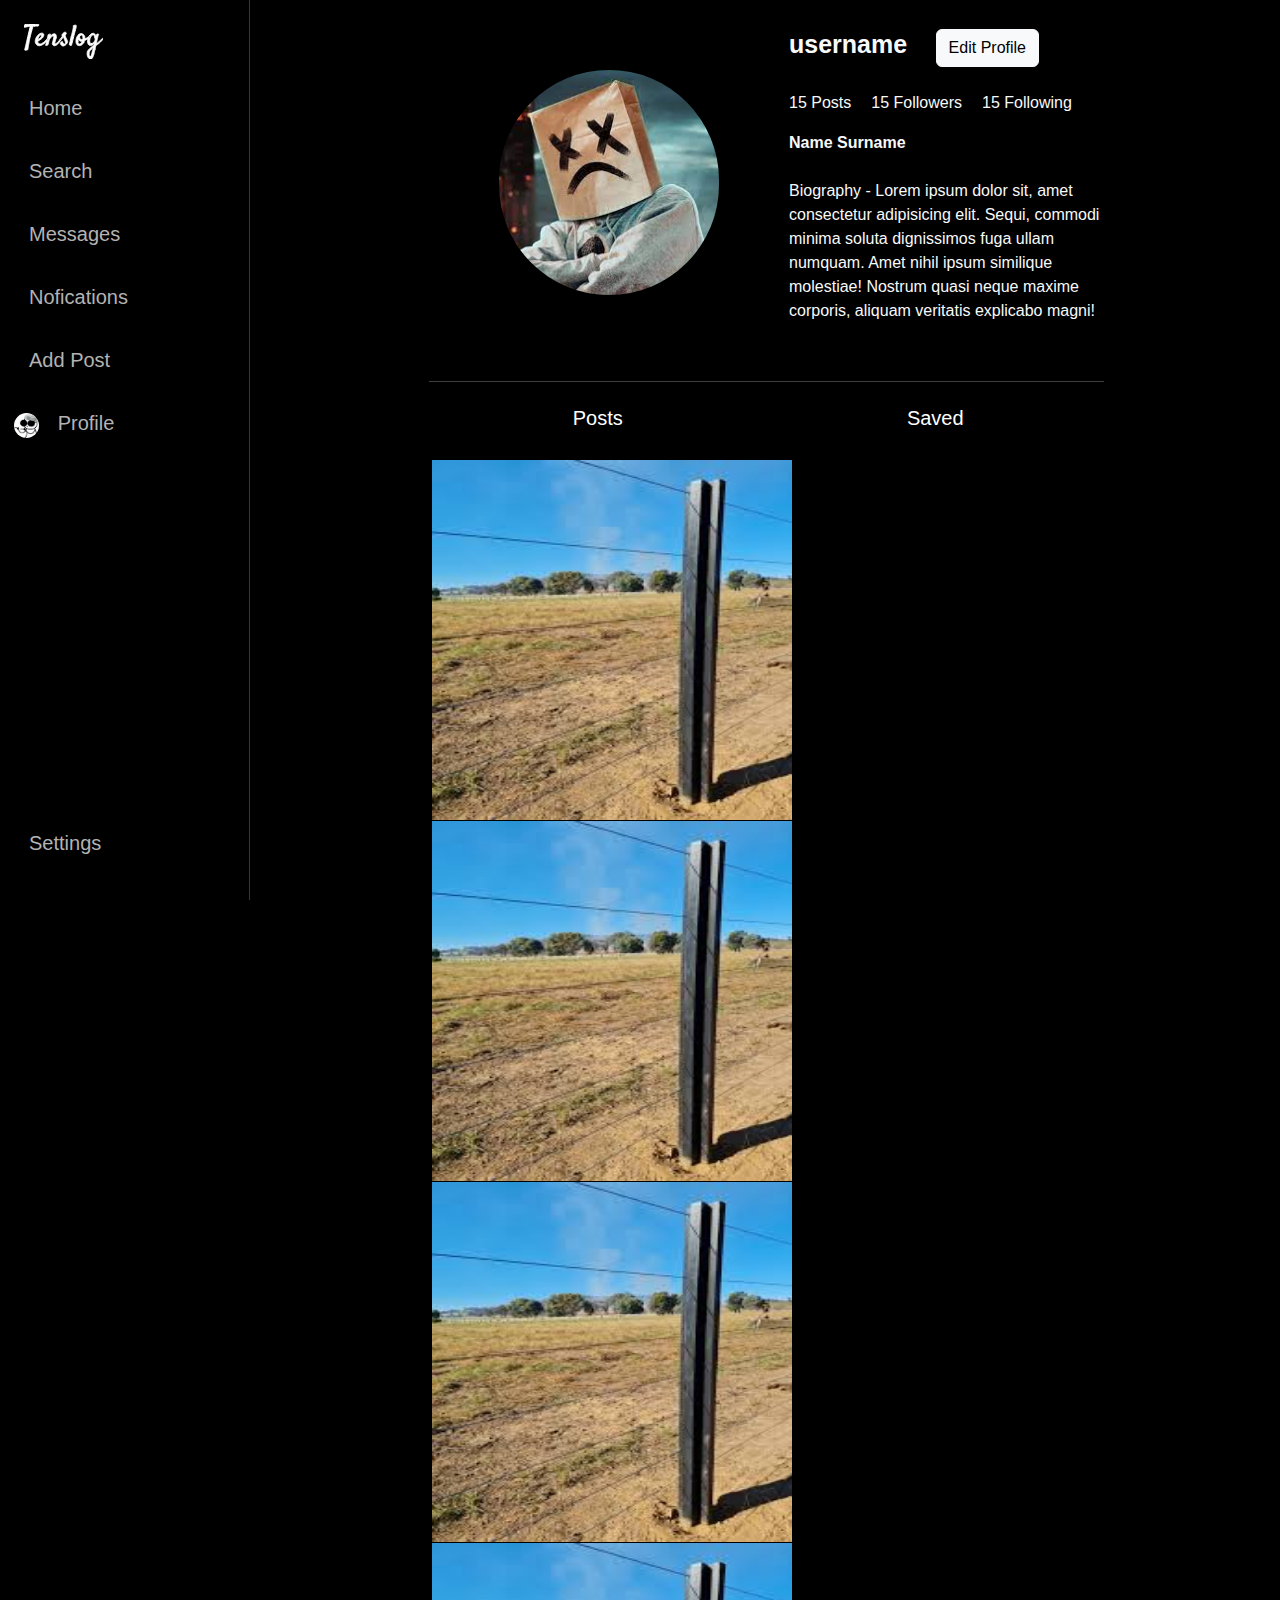
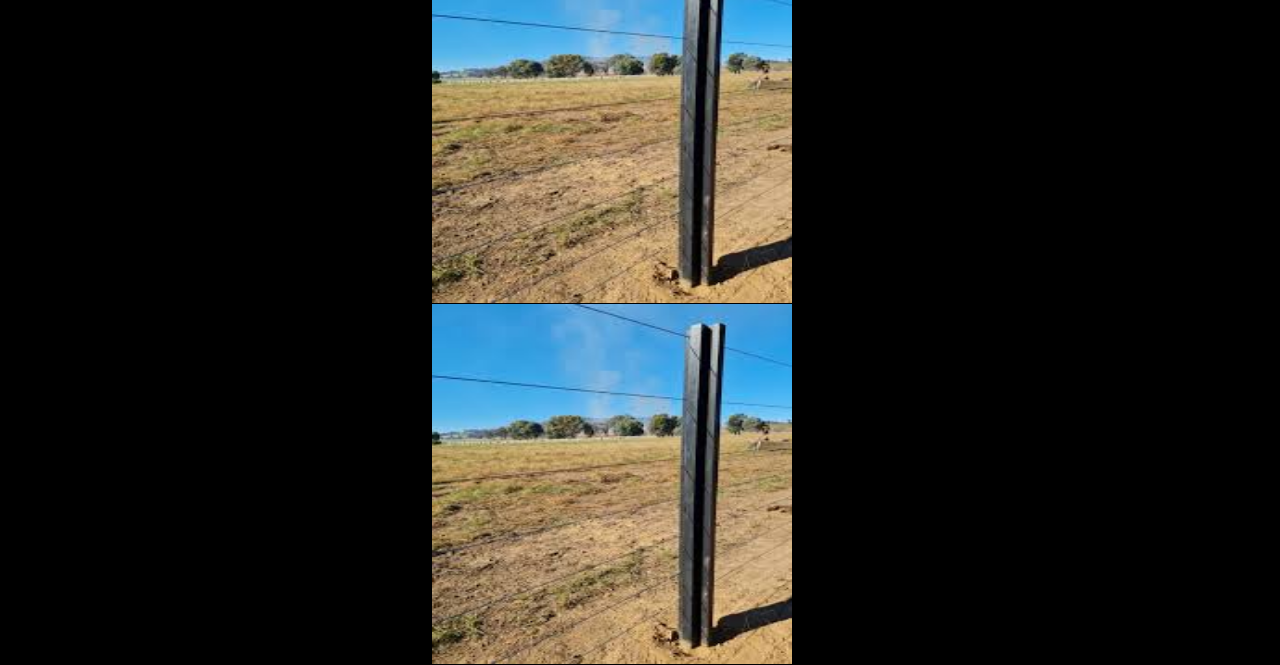
<file: MyProfile.html>
<!DOCTYPE html>
<html lang="en">
<head>
    <meta charset="UTF-8">
    <meta http-equiv="X-UA-Compatible" content="IE=edge">
    <meta name="viewport" content="width=device-width, initial-scale=1.0">
    <link rel="stylesheet" href="assets/Css/style.css">
    <link rel="stylesheet" href="assets/Css/bootstrap.css">
    <link rel="stylesheet" href="https://cdn.jsdelivr.net/npm/bootstrap-icons@1.10.4/font/bootstrap-icons.css">
    <link rel="shortcut icon" href="assets/Photos/Logo/Tenslog.png" type="image/x-icon">
    <link rel="stylesheet" href="https://cdnjs.cloudflare.com/ajax/libs/font-awesome/6.4.0/css/all.min.css" integrity="sha512-iecdLmaskl7CVkqkXNQ/ZH/XLlvWZOJyj7Yy7tcenmpD1ypASozpmT/E0iPtmFIB46ZmdtAc9eNBvH0H/ZpiBw==" crossorigin="anonymous" referrerpolicy="no-referrer" />
    <title>Tenslog</title>
</head>
<body id="body"> 
    <div class="desktop">
        <div class="sidebar">
            <div class="m-4">
              <a  href="#">
                <svg width="79.006" height="35.219" viewBox="0 0 79.006 35.219" xmlns="http://www.w3.org/2000/svg"><g id="svgGroup" stroke-linecap="round" fill-rule="evenodd" font-size="9pt" stroke="#ffffff" stroke-width="0.25mm" fill="#ffffff" style="stroke:#ffffff;stroke-width:0.25mm;fill:#ffffff"><path d="M 71.027 25.08 L 70.673 26.78 A 73.142 73.142 0 0 1 70.447 27.828 A 86.458 86.458 0 0 1 70.192 28.932 Q 69.923 30.065 69.569 31.183 A 17.869 17.869 0 0 1 69.197 32.246 A 13.804 13.804 0 0 1 68.79 33.194 A 7.595 7.595 0 0 1 68.406 33.907 Q 68.193 34.252 67.963 34.529 A 4.297 4.297 0 0 1 67.855 34.653 A 2.009 2.009 0 0 1 67.492 34.975 A 1.347 1.347 0 0 1 66.723 35.219 A 2.636 2.636 0 0 1 65.843 35.077 A 2.331 2.331 0 0 1 65.123 34.667 A 4.53 4.53 0 0 1 64.197 33.607 A 5.365 5.365 0 0 1 64.004 33.279 Q 63.551 32.444 63.338 31.481 A 9.556 9.556 0 0 1 63.179 30.553 A 7.253 7.253 0 0 1 63.126 29.697 A 10.697 10.697 0 0 1 63.153 28.916 Q 63.18 28.543 63.235 28.225 A 4.875 4.875 0 0 1 63.324 27.813 A 4.183 4.183 0 0 1 63.87 26.597 A 4.861 4.861 0 0 1 64.018 26.383 A 7.367 7.367 0 0 1 64.499 25.795 Q 64.756 25.51 65.068 25.212 A 13.937 13.937 0 0 1 65.363 24.939 A 65.338 65.338 0 0 1 65.818 24.534 Q 66.546 23.891 67.544 23.041 Q 68.195 22.475 68.79 21.965 A 39.36 39.36 0 0 1 69.511 21.361 A 32.192 32.192 0 0 1 69.923 21.031 A 180.632 180.632 0 0 1 70.061 20.482 A 148.249 148.249 0 0 1 70.192 19.969 Q 70.319 19.473 70.404 19.077 A 6.933 6.933 0 0 1 68.634 20.747 A 4.15 4.15 0 0 1 66.516 21.421 A 5.056 5.056 0 0 1 66.27 21.427 A 2.219 2.219 0 0 1 64.547 20.651 A 3.136 3.136 0 0 1 64.301 20.337 A 3.618 3.618 0 0 1 63.844 19.374 Q 63.551 18.45 63.551 17.122 A 6.752 6.752 0 0 1 63.627 16.147 Q 63.697 15.668 63.832 15.138 A 12.754 12.754 0 0 1 63.947 14.715 Q 64.344 13.356 65.08 12.166 Q 65.816 10.977 66.893 10.156 A 3.87 3.87 0 0 1 69.3 9.334 A 2.09 2.09 0 0 1 69.864 9.407 A 1.708 1.708 0 0 1 70.376 9.646 Q 70.829 9.957 71.141 10.425 A 4.01 4.01 0 0 1 71.622 11.416 A 9.041 9.041 0 0 1 71.771 11.922 A 6.921 6.921 0 0 1 71.877 12.393 Q 71.934 12.223 71.962 12.039 A 1.73 1.73 0 0 1 71.997 11.866 A 1.279 1.279 0 0 1 72.047 11.713 A 6.662 6.662 0 0 1 72.202 11.245 Q 72.369 10.802 72.558 10.545 A 1.287 1.287 0 0 1 72.684 10.396 A 1.111 1.111 0 0 1 73.127 10.131 Q 73.301 10.073 73.513 10.053 A 2.49 2.49 0 0 1 73.746 10.042 A 1.844 1.844 0 0 1 74.036 10.064 Q 74.195 10.089 74.327 10.144 A 1.04 1.04 0 0 1 74.412 10.184 A 1.418 1.418 0 0 1 74.51 10.24 Q 74.657 10.334 74.677 10.414 A 0.102 0.102 0 0 1 74.681 10.439 A 28.016 28.016 0 0 1 74.613 10.586 Q 74.518 10.793 74.454 10.92 A 12.427 12.427 0 0 0 74.305 11.229 A 13.693 13.693 0 0 0 74.284 11.274 A 2.517 2.517 0 0 0 74.22 11.426 Q 74.189 11.508 74.157 11.604 A 5.417 5.417 0 0 0 74.114 11.742 A 12.567 12.567 0 0 0 74.068 11.899 Q 74.017 12.078 73.951 12.325 A 51.734 51.734 0 0 0 73.888 12.563 A 3.315 3.315 0 0 0 73.863 12.656 Q 73.802 12.897 73.675 13.483 A 50.925 50.925 0 0 1 73.547 14.063 Q 73.488 14.32 73.421 14.603 A 95.574 95.574 0 0 1 73.279 15.197 A 124.571 124.571 0 0 0 73.031 16.237 A 162.775 162.775 0 0 0 72.769 17.377 Q 72.5 18.567 72.245 19.7 A 13.269 13.269 0 0 0 73.155 19.127 A 16.842 16.842 0 0 0 73.888 18.595 A 28.843 28.843 0 0 0 75.502 17.264 A 30.636 30.636 0 0 0 76.224 16.602 A 23.254 23.254 0 0 0 76.861 15.975 A 16.453 16.453 0 0 0 77.139 15.684 Q 77.436 15.365 77.63 15.116 A 4.396 4.396 0 0 0 77.739 14.97 Q 77.966 14.63 78.249 14.489 A 1.245 1.245 0 0 1 78.4 14.424 Q 78.53 14.38 78.643 14.38 A 0.518 0.518 0 0 1 78.745 14.39 A 0.36 0.36 0 0 1 78.863 14.434 Q 78.952 14.489 78.987 14.597 A 0.423 0.423 0 0 1 79 14.644 A 0.357 0.357 0 0 1 79.006 14.708 Q 79.01 14.91 78.815 15.225 A 12.009 12.009 0 0 1 77.679 16.757 A 13.86 13.86 0 0 1 77.229 17.25 Q 76.295 18.227 75.318 19.062 A 25.648 25.648 0 0 1 74.148 20.007 A 20.827 20.827 0 0 1 73.42 20.535 A 49.502 49.502 0 0 1 72.977 20.839 Q 72.657 21.055 72.376 21.237 A 22.717 22.717 0 0 1 71.849 21.569 A 137.221 137.221 0 0 1 71.712 22.176 Q 71.516 23.041 71.367 23.636 A 56.236 56.236 0 0 0 71.183 24.394 A 41.441 41.441 0 0 0 71.027 25.08 Z M 10.592 2.084 L 9.063 2.084 A 2269.27 2269.27 0 0 0 8.762 3.147 Q 8.493 4.104 8.156 5.299 A 219.236 219.236 0 0 0 7.341 8.278 A 251.954 251.954 0 0 0 7.066 9.32 A 194.111 194.111 0 0 0 6.018 13.512 A 70.568 70.568 0 0 0 5.6 15.373 Q 5.416 16.251 5.278 17.04 A 41.853 41.853 0 0 0 5.239 17.264 A 521.292 521.292 0 0 1 4.673 20.436 A 226.916 226.916 0 0 1 4.495 21.445 A 257.476 257.476 0 0 1 4.432 21.795 Q 4.305 22.503 4.206 23.183 A 146.686 146.686 0 0 0 4.065 24.171 A 128.276 128.276 0 0 0 4.021 24.486 A 53.78 53.78 0 0 0 3.944 25.08 A 39.643 39.643 0 0 0 3.88 25.619 A 7.028 7.028 0 0 1 3.441 25.82 A 5.236 5.236 0 0 1 3.03 25.973 A 7.097 7.097 0 0 1 2.7 26.071 Q 2.548 26.111 2.412 26.139 A 3.924 3.924 0 0 1 2.322 26.157 A 3.517 3.517 0 0 1 1.968 26.22 A 2.628 2.628 0 0 1 1.643 26.242 A 4.642 4.642 0 0 1 1.388 26.235 Q 0.931 26.21 0.807 26.086 Q 0.651 25.93 0.765 25.477 A 15.831 15.831 0 0 1 0.808 25.28 Q 0.92 24.793 1.221 23.545 A 570.223 570.223 0 0 1 1.274 23.325 A 129.948 129.948 0 0 1 1.366 22.933 Q 1.502 22.35 1.687 21.58 A 367.705 367.705 0 0 1 1.713 21.47 A 205.524 205.524 0 0 0 1.929 20.563 Q 2.025 20.157 2.13 19.704 A 411.038 411.038 0 0 0 2.351 18.751 Q 2.604 17.651 2.924 16.296 A 660.856 660.856 0 0 1 3.229 15.013 Q 3.738 12.874 4.39 10.099 L 6.287 2.226 Q 5.438 2.339 4.616 2.481 A 40.441 40.441 0 0 0 3.628 2.663 A 33.722 33.722 0 0 0 3.073 2.778 Q 2.351 2.934 1.77 3.076 A 302.181 302.181 0 0 0 1.495 3.143 Q 1.104 3.238 0.85 3.302 A 1.61 1.61 0 0 1 0.734 3.336 Q 0.479 3.4 0.34 3.33 A 0.514 0.514 0 0 1 0.125 3.126 A 0.687 0.687 0 0 1 0.085 3.047 A 1.057 1.057 0 0 1 0.005 2.726 A 1.28 1.28 0 0 1 0 2.608 A 3.765 3.765 0 0 1 0.028 2.141 A 2.871 2.871 0 0 1 0.061 1.957 Q 0.081 1.863 0.108 1.758 A 5.151 5.151 0 0 1 0.127 1.688 A 2.674 2.674 0 0 1 0.312 1.206 A 1.601 1.601 0 0 1 0.452 0.974 A 1.299 1.299 0 0 1 0.581 0.824 Q 0.736 0.668 0.991 0.612 A 32.192 32.192 0 0 1 3.217 0.302 A 29.146 29.146 0 0 1 3.526 0.272 A 76.646 76.646 0 0 1 4.68 0.174 Q 5.246 0.131 5.749 0.102 A 30.082 30.082 0 0 1 7.4 0.022 A 26.645 26.645 0 0 1 7.93 0.017 A 7.262 7.262 0 0 1 8.383 0.031 A 7.262 7.262 0 0 0 8.836 0.045 A 2.386 2.386 0 0 1 8.969 0.02 Q 9.134 -0.007 9.247 0.003 Q 9.402 0.017 9.516 0.045 A 56.12 56.12 0 0 1 10.996 0.117 A 62.126 62.126 0 0 1 11.215 0.13 L 12.872 0.258 A 38.582 38.582 0 0 1 14.698 0.442 Q 14.768 0.629 14.742 0.893 A 1.769 1.769 0 0 1 14.727 1.008 L 14.67 1.348 A 0.668 0.668 0 0 1 14.529 1.658 A 0.845 0.845 0 0 1 14.528 1.66 Q 14.443 1.801 14.316 1.929 A 1.134 1.134 0 0 1 14.02 2.14 A 1.026 1.026 0 0 1 14.019 2.141 A 141.276 141.276 0 0 0 12.614 2.107 A 125.789 125.789 0 0 0 12.164 2.099 Q 11.271 2.084 10.592 2.084 Z M 32.087 13.922 L 31.775 15.168 A 46.278 46.278 0 0 1 31.659 15.644 Q 31.607 15.855 31.547 16.087 A 84.988 84.988 0 0 1 31.421 16.57 A 28.902 28.902 0 0 1 31.184 17.416 A 38.576 38.576 0 0 1 30.897 18.34 Q 30.73 18.955 30.769 19.405 A 1.834 1.834 0 0 0 30.77 19.416 A 0.591 0.591 0 0 0 30.823 19.62 Q 30.941 19.864 31.307 19.869 A 1.124 1.124 0 0 0 31.322 19.87 A 1.121 1.121 0 0 0 31.676 19.806 Q 32.081 19.67 32.611 19.246 A 12.089 12.089 0 0 0 33.491 18.465 A 15.625 15.625 0 0 0 34.183 17.746 A 29.687 29.687 0 0 0 35.684 15.947 Q 36.392 15.027 36.76 14.46 A 2.645 2.645 0 0 1 36.901 14.273 Q 37.052 14.092 37.193 14.006 A 0.652 0.652 0 0 1 37.241 13.979 A 0.798 0.798 0 0 1 37.319 13.945 Q 37.491 13.881 37.595 13.951 A 0.227 0.227 0 0 1 37.672 14.042 Q 37.711 14.122 37.72 14.253 A 1.19 1.19 0 0 1 37.723 14.333 Q 37.723 14.614 37.52 15.034 A 3.71 3.71 0 0 1 37.496 15.083 A 7.135 7.135 0 0 1 37.351 15.356 Q 37.195 15.637 36.965 16.008 A 25.466 25.466 0 0 1 36.887 16.131 A 15.902 15.902 0 0 1 36.438 16.804 A 21.07 21.07 0 0 1 35.91 17.519 A 32.129 32.129 0 0 1 34.854 18.818 A 35.545 35.545 0 0 1 34.692 19.006 A 13.311 13.311 0 0 1 33.465 20.25 A 12.178 12.178 0 0 1 33.333 20.365 A 9.341 9.341 0 0 1 32.563 20.963 A 7.292 7.292 0 0 1 31.931 21.356 Q 31.237 21.739 30.614 21.739 A 2.951 2.951 0 0 1 30.084 21.693 Q 29.77 21.636 29.512 21.506 A 1.855 1.855 0 0 1 29.496 21.498 A 2.151 2.151 0 0 1 28.951 21.104 A 1.959 1.959 0 0 1 28.745 20.861 A 2.103 2.103 0 0 1 28.408 20.101 A 2.505 2.505 0 0 1 28.377 19.94 A 2.513 2.513 0 0 1 28.345 19.537 Q 28.345 19.193 28.434 18.822 Q 28.51 18.464 28.68 17.886 A 28.553 28.553 0 0 1 28.717 17.76 A 57.875 57.875 0 0 0 28.919 17.066 A 72.521 72.521 0 0 0 29.127 16.315 A 47.068 47.068 0 0 0 29.524 14.758 Q 29.708 13.979 29.765 13.342 A 4.899 4.899 0 0 0 29.78 13.098 Q 29.797 12.665 29.723 12.353 A 1.691 1.691 0 0 0 29.708 12.294 A 0.768 0.768 0 0 0 29.634 12.112 Q 29.501 11.883 29.227 11.883 A 1.538 1.538 0 0 0 28.708 11.977 Q 28.503 12.05 28.292 12.181 A 4.37 4.37 0 0 0 27.808 12.53 Q 27.563 12.732 27.315 12.988 A 10.704 10.704 0 0 0 26.726 13.648 A 13.496 13.496 0 0 0 26.324 14.163 A 39.287 39.287 0 0 0 25.347 15.537 A 83.356 83.356 0 0 0 25.167 16.225 Q 25.028 16.77 24.922 17.222 A 106.366 106.366 0 0 0 24.767 17.888 Q 24.695 18.204 24.633 18.487 A 65.056 65.056 0 0 0 24.625 18.524 Q 24.515 19.023 24.416 19.418 A 20.23 20.23 0 0 1 24.384 19.544 A 21.871 21.871 0 0 0 24.241 20.127 A 18.479 18.479 0 0 0 24.186 20.379 A 0.66 0.66 0 0 1 24.075 20.589 Q 23.955 20.746 23.728 20.898 A 2.477 2.477 0 0 1 23.676 20.932 Q 23.251 21.201 22.77 21.371 A 3.658 3.658 0 0 1 22.44 21.471 Q 22.274 21.512 22.127 21.529 A 1.702 1.702 0 0 1 21.934 21.54 A 0.736 0.736 0 0 1 21.83 21.534 Q 21.589 21.499 21.637 21.286 A 2.006 2.006 0 0 1 21.652 21.207 Q 21.693 21.012 21.811 20.557 A 45.992 45.992 0 0 1 21.821 20.521 A 939.214 939.214 0 0 1 21.946 20.045 Q 22.056 19.623 22.189 19.119 A 131.909 131.909 0 0 0 22.405 18.287 A 156.173 156.173 0 0 0 22.628 17.406 A 236.284 236.284 0 0 0 22.847 16.521 A 203.254 203.254 0 0 0 23.053 15.678 A 432.241 432.241 0 0 0 23.201 14.991 A 580.123 580.123 0 0 0 23.364 14.234 A 50.189 50.189 0 0 1 23.48 13.692 Q 23.586 13.214 23.718 12.648 Q 23.931 11.742 24.214 10.665 A 1.912 1.912 0 0 1 24.48 10.473 A 1.633 1.633 0 0 1 24.625 10.396 A 2.429 2.429 0 0 1 25.063 10.241 A 1.981 1.981 0 0 1 25.513 10.131 A 2.196 2.196 0 0 1 25.545 10.127 A 3.65 3.65 0 0 1 25.998 10.156 A 2.232 2.232 0 0 1 26.277 10.215 A 2.647 2.647 0 0 1 26.409 10.255 A 1.169 1.169 0 0 1 26.791 10.467 A 3.613 3.613 0 0 0 26.735 10.606 Q 26.68 10.752 26.614 10.952 A 12.672 12.672 0 0 0 26.593 11.019 A 23.13 23.13 0 0 0 26.479 11.384 A 27.025 27.025 0 0 0 26.366 11.77 A 10.027 10.027 0 0 1 26.164 12.466 A 11.462 11.462 0 0 1 26.083 12.704 A 12.299 12.299 0 0 1 26.636 11.997 A 14.508 14.508 0 0 1 26.918 11.671 A 7.451 7.451 0 0 1 27.938 10.722 Q 28.49 10.297 29.113 10.028 Q 29.736 9.759 30.388 9.759 A 1.587 1.587 0 0 1 31.351 10.071 A 1.946 1.946 0 0 1 31.866 10.643 A 2.484 2.484 0 0 1 32.016 10.934 A 3.191 3.191 0 0 1 32.207 11.54 Q 32.278 11.869 32.299 12.251 Q 32.342 13.016 32.087 13.922 Z M 22.383 17.488 A 21.584 21.584 0 0 0 24.242 15.14 A 1.747 1.747 0 0 0 24.337 14.973 Q 24.384 14.876 24.41 14.787 A 0.718 0.718 0 0 0 24.44 14.588 Q 24.44 14.347 24.313 14.248 Q 24.206 14.165 24.041 14.181 A 0.678 0.678 0 0 0 23.973 14.191 A 0.548 0.548 0 0 0 23.854 14.23 Q 23.705 14.298 23.563 14.46 A 29.214 29.214 0 0 1 23.179 14.91 Q 22.726 15.432 22.132 16.075 A 22.563 22.563 0 0 1 20.263 17.873 A 15.386 15.386 0 0 1 19.821 18.239 A 13.385 13.385 0 0 1 18.21 19.346 A 5.952 5.952 0 0 1 18.121 19.396 Q 17.692 19.636 17.278 19.772 A 3.432 3.432 0 0 1 16.199 19.954 Q 15.746 19.954 15.307 19.827 A 2.026 2.026 0 0 1 14.528 19.402 Q 14.188 19.105 13.962 18.623 A 2.18 2.18 0 0 1 13.891 18.454 Q 13.807 18.229 13.761 17.962 A 4.032 4.032 0 0 1 13.707 17.434 A 22.15 22.15 0 0 1 13.829 17.345 Q 14.211 17.069 14.698 16.74 A 286.342 286.342 0 0 0 15.279 16.347 A 331.764 331.764 0 0 0 15.888 15.933 Q 16.454 15.537 17.091 15.055 Q 17.729 14.574 18.295 13.979 A 6.537 6.537 0 0 0 19.272 12.648 Q 19.683 11.912 19.768 11.034 Q 19.824 10.241 19.343 9.703 A 1.404 1.404 0 0 0 18.872 9.363 Q 18.639 9.256 18.343 9.207 A 3.407 3.407 0 0 0 17.785 9.164 A 3.768 3.768 0 0 0 16.568 9.37 A 4.851 4.851 0 0 0 15.534 9.872 A 8.11 8.11 0 0 0 15.455 9.923 A 8.56 8.56 0 0 0 13.523 11.657 Q 12.631 12.733 12.022 14.021 A 8.855 8.855 0 0 0 11.572 15.163 A 6.512 6.512 0 0 0 11.3 16.471 A 8.593 8.593 0 0 0 11.278 16.721 Q 11.19 17.976 11.512 18.878 A 5.383 5.383 0 0 0 11.868 19.675 A 3.934 3.934 0 0 0 12.461 20.493 A 4.451 4.451 0 0 0 12.708 20.732 A 3.716 3.716 0 0 0 13.778 21.413 A 5.088 5.088 0 0 0 13.821 21.43 Q 14.519 21.71 15.123 21.71 A 5.332 5.332 0 0 0 16.292 21.577 A 6.705 6.705 0 0 0 17.573 21.144 A 11.373 11.373 0 0 0 18.277 20.797 A 12.993 12.993 0 0 0 20.037 19.657 A 17.537 17.537 0 0 0 22.316 17.561 A 23.563 23.563 0 0 0 22.383 17.488 Z M 39.592 20.068 A 0.636 0.636 0 0 0 39.793 20.154 Q 39.877 20.175 39.975 20.18 A 1.206 1.206 0 0 0 40.031 20.181 A 1.349 1.349 0 0 0 40.485 20.1 A 1.578 1.578 0 0 0 40.569 20.068 A 2.035 2.035 0 0 0 41.033 19.793 A 2.294 2.294 0 0 0 41.079 19.756 A 1.152 1.152 0 0 0 41.422 19.275 A 1.369 1.369 0 0 0 41.433 19.246 A 0.878 0.878 0 0 0 41.473 19.086 Q 41.519 18.799 41.433 18.354 A 7.466 7.466 0 0 0 41.271 17.694 A 9.774 9.774 0 0 0 41.079 17.108 Q 40.838 16.443 40.555 15.763 A 26.951 26.951 0 0 1 40.293 15.112 A 19.84 19.84 0 0 1 40.073 14.517 A 11.732 11.732 0 0 1 39.917 14.106 A 9.064 9.064 0 0 1 39.79 13.724 A 23.942 23.942 0 0 1 39.584 13.134 A 21.731 21.731 0 0 1 39.578 13.115 A 8.674 8.674 0 0 0 39.531 12.978 Q 39.466 12.794 39.424 12.708 A 0.745 0.745 0 0 0 39.422 12.704 A 7.484 7.484 0 0 1 39.338 12.835 Q 39.207 13.035 38.981 13.362 A 55.776 55.776 0 0 1 38.926 13.441 A 37.441 37.441 0 0 1 38.558 13.961 A 43.713 43.713 0 0 1 38.162 14.503 A 51.402 51.402 0 0 1 37.762 15.034 A 41.324 41.324 0 0 1 37.383 15.522 Q 37.081 15.906 36.931 16.089 A 9.125 9.125 0 0 1 36.873 16.16 Q 36.732 16.318 36.597 16.394 A 0.553 0.553 0 0 1 36.434 16.457 Q 36.381 16.468 36.332 16.468 A 0.364 0.364 0 0 1 36.08 16.372 Q 35.938 16.245 35.924 16.004 Q 35.911 15.772 36.119 15.45 A 2.225 2.225 0 0 1 36.137 15.423 Q 36.3 15.205 36.621 14.738 A 57.156 57.156 0 0 0 36.646 14.701 Q 36.986 14.205 37.326 13.682 Q 37.655 13.175 37.931 12.774 A 28.493 28.493 0 0 1 37.949 12.747 Q 38.232 12.336 38.261 12.251 Q 38.314 12.036 38.126 11.694 A 2.125 2.125 0 0 0 38.105 11.657 Q 37.893 11.288 38.034 10.807 A 1.846 1.846 0 0 1 38.146 10.519 Q 38.283 10.233 38.54 9.892 A 6.338 6.338 0 0 1 38.544 9.887 Q 38.94 9.363 39.479 8.938 A 4.463 4.463 0 0 1 40.127 8.508 A 3.707 3.707 0 0 1 40.583 8.301 A 1.697 1.697 0 0 1 40.85 8.224 Q 40.981 8.198 41.105 8.198 A 1.098 1.098 0 0 1 41.603 8.315 A 2.891 2.891 0 0 1 41.917 8.537 A 2.11 2.11 0 0 1 42.197 8.81 A 0.892 0.892 0 0 1 42.306 8.97 Q 42.379 9.108 42.379 9.25 A 0.574 0.574 0 0 1 42.367 9.363 A 2.958 2.958 0 0 1 42.326 9.459 Q 42.275 9.575 42.197 9.731 A 2.953 2.953 0 0 1 42.106 9.898 Q 42.056 9.984 41.994 10.08 A 7.172 7.172 0 0 1 41.857 10.283 A 7.342 7.342 0 0 1 41.696 10.505 Q 41.498 10.768 41.206 11.119 A 8.899 8.899 0 0 0 41.324 11.816 A 7.004 7.004 0 0 0 41.447 12.308 Q 41.572 12.741 41.688 13.082 A 11.361 11.361 0 0 0 41.744 13.243 A 8.373 8.373 0 0 0 41.956 13.784 A 6.77 6.77 0 0 0 42.112 14.121 A 55.912 55.912 0 0 0 42.58 15.034 A 61.637 61.637 0 0 0 42.65 15.168 Q 42.934 15.706 43.16 16.23 A 11.447 11.447 0 0 1 43.365 16.737 A 8.682 8.682 0 0 1 43.528 17.207 Q 43.67 17.661 43.613 17.972 A 2.181 2.181 0 0 1 43.516 18.326 Q 43.389 18.682 43.126 19.119 A 7.05 7.05 0 0 1 43.118 19.133 A 7.294 7.294 0 0 1 42.408 20.109 A 8.582 8.582 0 0 1 42.098 20.45 A 6.267 6.267 0 0 1 40.71 21.54 A 3.272 3.272 0 0 1 39.541 21.96 A 3.108 3.108 0 0 1 39.082 21.994 A 1.966 1.966 0 0 1 38.152 21.755 A 2.487 2.487 0 0 1 37.935 21.625 A 3.931 3.931 0 0 1 37.074 20.853 A 3.693 3.693 0 0 1 37 20.762 A 4.528 4.528 0 0 1 36.672 20.277 A 3.372 3.372 0 0 1 36.434 19.785 Q 36.25 19.303 36.392 19.048 Q 36.562 18.708 36.703 18.51 Q 36.845 18.312 37.128 18.057 Q 37.241 17.972 37.411 17.859 A 1.221 1.221 0 0 1 37.511 17.806 Q 37.624 17.751 37.785 17.697 A 3.923 3.923 0 0 1 37.808 17.689 L 38.402 17.491 A 21.928 21.928 0 0 0 38.574 18.002 Q 38.756 18.523 38.912 18.864 A 45.763 45.763 0 0 0 39.02 19.099 Q 39.174 19.431 39.28 19.643 A 2.928 2.928 0 0 0 39.363 19.786 Q 39.456 19.935 39.539 20.019 A 0.598 0.598 0 0 0 39.592 20.068 Z M 59.815 18.421 A 9.898 9.898 0 0 0 60.521 16.528 A 7.675 7.675 0 0 0 61.391 16.174 A 10.363 10.363 0 0 0 62.305 15.678 A 23.564 23.564 0 0 0 62.777 15.384 A 20.352 20.352 0 0 0 64.032 14.517 Q 64.825 13.922 65.406 13.413 A 33.479 33.479 0 0 0 65.41 13.409 Q 65.86 13.013 66.045 12.823 A 1.654 1.654 0 0 0 66.128 12.733 A 2.298 2.298 0 0 0 66.256 12.561 Q 66.399 12.349 66.439 12.166 A 1.168 1.168 0 0 0 66.443 12.15 Q 66.476 11.992 66.452 11.878 A 0.345 0.345 0 0 0 66.411 11.77 Q 66.335 11.643 66.168 11.653 A 0.474 0.474 0 0 0 66.128 11.657 Q 65.982 11.677 65.791 11.82 A 2.064 2.064 0 0 0 65.646 11.94 A 5.551 5.551 0 0 1 65.441 12.135 Q 65.298 12.264 65.126 12.404 A 12.238 12.238 0 0 1 64.74 12.704 A 14.771 14.771 0 0 1 64.414 12.942 A 17.151 17.151 0 0 1 63.508 13.54 A 21.534 21.534 0 0 1 62.135 14.319 Q 61.427 14.687 60.775 14.942 A 10.302 10.302 0 0 0 60.793 14.791 Q 60.802 14.71 60.811 14.62 A 20.88 20.88 0 0 0 60.832 14.39 A 9.381 9.381 0 0 0 60.847 14.196 Q 60.86 13.993 60.86 13.837 A 6.402 6.402 0 0 0 60.858 13.667 Q 60.846 13.211 60.768 12.814 A 3.638 3.638 0 0 0 60.492 11.954 A 5.164 5.164 0 0 0 60.181 11.387 A 3.991 3.991 0 0 0 59.6 10.665 Q 59.076 10.156 58.524 9.901 A 5.69 5.69 0 0 0 58.501 9.89 Q 57.964 9.645 57.604 9.618 A 3.194 3.194 0 0 1 57.522 9.589 A 2.51 2.51 0 0 1 57.448 9.561 A 0.38 0.38 0 0 0 57.392 9.544 A 0.444 0.444 0 0 0 57.292 9.533 A 4.171 4.171 0 0 0 57.035 9.541 A 4.681 4.681 0 0 0 56.244 9.66 Q 55.706 9.788 55.239 10.028 A 3.098 3.098 0 0 0 54.417 10.637 Q 54.063 11.005 53.894 11.487 Q 53.412 12.053 53.058 12.733 A 10.245 10.245 0 0 0 52.972 12.903 A 9.214 9.214 0 0 0 52.478 14.092 A 11.797 11.797 0 0 0 52.396 14.346 A 10.494 10.494 0 0 0 52.124 15.423 A 8.719 8.719 0 0 0 52.122 15.433 Q 52.059 15.754 52.028 16.046 A 5.325 5.325 0 0 0 51.996 16.613 A 17.998 17.998 0 0 0 52.007 17.227 A 22.271 22.271 0 0 0 52.067 18.255 A 5.629 5.629 0 0 0 52.103 18.583 A 4.813 4.813 0 0 0 52.463 19.87 A 3.059 3.059 0 0 0 53.455 21.101 Q 54.12 21.597 55.281 21.597 Q 56.272 21.597 57.108 21.215 A 5.001 5.001 0 0 0 58.609 20.153 Q 59.274 19.473 59.756 18.538 A 9.2 9.2 0 0 0 59.815 18.421 Z M 47.202 12.858 A 3732.228 3732.228 0 0 0 47.366 12.166 A 15946.962 15946.962 0 0 1 47.719 10.674 Q 48.06 9.232 48.307 8.189 A 3778.643 3778.643 0 0 1 48.513 7.324 A 1383.529 1383.529 0 0 0 48.716 6.435 Q 49.007 5.156 49.136 4.577 A 23.16 23.16 0 0 0 49.27 3.593 A 21.116 21.116 0 0 0 49.277 3.529 Q 49.334 3.076 49.334 2.594 A 4.742 4.742 0 0 0 49.31 2.107 A 3.661 3.661 0 0 0 49.249 1.716 A 2.152 2.152 0 0 1 49.736 1.492 A 2.409 2.409 0 0 1 49.745 1.49 A 6.366 6.366 0 0 1 50.172 1.37 A 5.669 5.669 0 0 1 50.269 1.348 Q 50.58 1.263 50.892 1.206 Q 51.198 1.151 51.45 1.15 A 2.292 2.292 0 0 1 51.458 1.15 A 2.146 2.146 0 0 1 51.743 1.168 A 1.821 1.821 0 0 1 51.883 1.192 A 0.507 0.507 0 0 1 51.986 1.225 Q 52.045 1.252 52.084 1.293 A 0.258 0.258 0 0 1 52.138 1.376 Q 52.304 1.515 52.294 1.927 A 2.032 2.032 0 0 1 52.293 1.943 A 9.537 9.537 0 0 1 52.238 2.694 A 10.629 10.629 0 0 1 52.223 2.821 A 66.692 66.692 0 0 1 52.102 3.38 A 83.512 83.512 0 0 1 51.968 3.982 Q 51.628 5.2 51.033 7.494 A 708.626 708.626 0 0 0 50.756 8.559 Q 50.448 9.749 50.045 11.316 A 2405.574 2405.574 0 0 0 49.66 12.818 Q 48.839 16.02 47.622 20.808 A 7690.309 7690.309 0 0 0 47.493 21.314 Q 47.352 21.455 47.153 21.512 Q 46.955 21.569 46.785 21.569 A 3.167 3.167 0 0 1 46.53 21.558 A 3.915 3.915 0 0 1 46.36 21.54 A 1.723 1.723 0 0 1 46.065 21.424 A 2.025 2.025 0 0 1 45.964 21.371 A 1.642 1.642 0 0 1 45.794 21.24 Q 45.71 21.166 45.627 21.076 A 2.561 2.561 0 0 1 45.624 21.073 A 0.97 0.97 0 0 1 45.475 20.857 Q 45.424 20.757 45.386 20.635 A 1.728 1.728 0 0 1 45.369 20.578 Q 46.484 15.891 47.202 12.858 Z M 67.459 19.501 A 2.153 2.153 0 0 0 68.578 19.19 A 5.134 5.134 0 0 0 69.526 18.468 A 5.648 5.648 0 0 0 69.959 18.001 A 4.535 4.535 0 0 0 70.234 17.632 A 18.728 18.728 0 0 0 70.367 17.43 Q 70.509 17.211 70.605 17.047 A 4.982 4.982 0 0 0 70.659 16.953 A 6.786 6.786 0 0 0 70.734 16.777 Q 70.821 16.565 70.928 16.273 A 6.433 6.433 0 0 0 71.109 15.703 A 5.46 5.46 0 0 0 71.169 15.452 Q 71.242 15.112 71.242 14.834 A 1.999 1.999 0 0 0 71.24 14.744 A 0.743 0.743 0 0 0 71.226 14.625 Q 71.184 14.426 71.027 14.404 Q 70.865 14.377 70.767 14.194 A 0.681 0.681 0 0 1 70.758 14.177 Q 70.659 13.979 70.603 13.724 Q 70.546 13.469 70.532 13.214 A 6.51 6.51 0 0 0 70.517 13.002 Q 70.508 12.905 70.497 12.818 A 3.853 3.853 0 0 0 70.489 12.761 A 5.915 5.915 0 0 0 70.394 12.246 Q 70.273 11.732 70.078 11.42 A 1.458 1.458 0 0 0 70.008 11.317 A 1.485 1.485 0 0 0 69.799 11.088 Q 69.656 10.963 69.501 10.908 A 0.762 0.762 0 0 0 69.243 10.864 A 1.821 1.821 0 0 0 68.313 11.125 A 2.599 2.599 0 0 0 67.898 11.43 A 4.909 4.909 0 0 0 67.209 12.194 A 6.481 6.481 0 0 0 66.765 12.889 A 8.394 8.394 0 0 0 66.07 14.547 A 9.505 9.505 0 0 0 65.986 14.843 A 8.537 8.537 0 0 0 65.75 16.069 A 7.008 7.008 0 0 0 65.703 16.868 Q 65.703 17.701 65.87 18.305 A 2.968 2.968 0 0 0 66.043 18.779 A 1.172 1.172 0 0 0 66.806 19.416 Q 67.089 19.501 67.459 19.501 Z M 66.156 32.642 Q 66.723 32.642 67.077 31.807 A 11.021 11.021 0 0 0 67.302 31.225 Q 67.538 30.567 67.791 29.657 A 36.301 36.301 0 0 0 67.827 29.527 A 97.331 97.331 0 0 0 67.874 29.338 Q 67.927 29.125 67.999 28.832 A 395.997 395.997 0 0 0 68.068 28.55 A 91.599 91.599 0 0 1 68.215 27.957 Q 68.291 27.654 68.377 27.319 A 156.914 156.914 0 0 1 68.436 27.091 A 88.265 88.265 0 0 0 68.652 26.238 A 108.805 108.805 0 0 0 68.875 25.321 A 80.945 80.945 0 0 1 69.356 23.41 A 148.204 148.204 0 0 0 68.949 23.767 A 163.132 163.132 0 0 0 68.889 23.82 A 5.472 5.472 0 0 0 68.614 24.082 A 7.072 7.072 0 0 0 68.394 24.316 A 980.604 980.604 0 0 1 67.483 25.184 A 876.807 876.807 0 0 1 67.19 25.463 Q 66.609 26.015 66.156 26.624 A 5.421 5.421 0 0 0 65.434 27.941 A 3.978 3.978 0 0 0 65.224 28.757 Q 65.165 29.145 65.165 29.583 A 20.314 20.314 0 0 0 65.173 30.186 Q 65.181 30.454 65.197 30.686 A 8.41 8.41 0 0 0 65.236 31.113 Q 65.303 31.68 65.423 32.016 A 1.927 1.927 0 0 0 65.434 32.047 Q 65.562 32.387 65.746 32.515 Q 65.93 32.642 66.156 32.642 Z M 53.922 17.207 Q 53.922 17.717 53.979 18.213 A 3.412 3.412 0 0 0 54.067 18.694 A 2.614 2.614 0 0 0 54.205 19.091 Q 54.375 19.473 54.658 19.714 A 0.986 0.986 0 0 0 55.1 19.925 A 1.417 1.417 0 0 0 55.395 19.954 A 1.863 1.863 0 0 0 56.329 19.714 Q 56.754 19.473 57.094 19.091 Q 57.434 18.708 57.703 18.213 Q 57.972 17.717 58.17 17.179 A 6.097 6.097 0 0 1 57.881 17.214 A 5.393 5.393 0 0 1 57.788 17.222 A 4.619 4.619 0 0 1 57.593 17.232 A 6.277 6.277 0 0 1 57.377 17.236 A 3.04 3.04 0 0 1 56.317 17.056 A 2.754 2.754 0 0 1 55.522 16.599 A 4.152 4.152 0 0 1 54.401 15.153 A 4.887 4.887 0 0 1 54.318 14.97 A 14.975 14.975 0 0 0 54.064 15.989 A 13.516 13.516 0 0 0 54.035 16.131 A 5.898 5.898 0 0 0 53.938 16.817 A 4.894 4.894 0 0 0 53.922 17.207 Z M 16.992 10.779 A 0.865 0.865 0 0 0 16.731 10.823 Q 16.505 10.894 16.234 11.083 A 3.202 3.202 0 0 0 16.185 11.119 A 3.253 3.253 0 0 0 15.779 11.473 Q 15.52 11.737 15.265 12.096 Q 14.849 12.68 14.481 13.502 A 11.886 11.886 0 0 0 14.415 13.653 A 8.059 8.059 0 0 0 14.036 14.757 A 10.667 10.667 0 0 0 13.82 15.763 A 17.899 17.899 0 0 1 14.267 15.439 A 21.419 21.419 0 0 1 14.557 15.239 Q 14.953 14.97 15.35 14.659 A 14.124 14.124 0 0 0 16.008 14.124 Q 16.61 13.601 16.945 13.16 A 3.381 3.381 0 0 0 17.049 13.016 Q 17.53 12.308 17.587 11.798 A 2.695 2.695 0 0 0 17.598 11.668 Q 17.622 11.23 17.474 11.019 A 0.542 0.542 0 0 0 17.082 10.784 A 0.732 0.732 0 0 0 16.992 10.779 Z M 55.734 12.223 A 1.69 1.69 0 0 0 55.649 12.759 A 2.039 2.039 0 0 0 55.649 12.761 A 8.068 8.068 0 0 0 55.681 13.465 A 9.326 9.326 0 0 0 55.706 13.71 A 2.412 2.412 0 0 0 55.859 14.331 A 2.143 2.143 0 0 0 55.989 14.602 A 1.557 1.557 0 0 0 56.347 15.023 A 2.199 2.199 0 0 0 56.711 15.267 A 1.906 1.906 0 0 0 57.137 15.431 Q 57.349 15.487 57.603 15.513 A 4.716 4.716 0 0 0 58.085 15.537 Q 58.227 15.537 58.368 15.522 A 2.93 2.93 0 0 0 58.651 15.48 A 116.057 116.057 0 0 1 58.733 15.129 A 84.514 84.514 0 0 1 58.807 14.814 Q 58.865 14.572 58.875 14.377 A 1.582 1.582 0 0 0 58.878 14.29 A 5.204 5.204 0 0 0 58.906 13.745 A 5.619 5.619 0 0 0 58.878 13.186 A 5.248 5.248 0 0 0 58.783 12.58 A 4.223 4.223 0 0 0 58.666 12.152 A 3.041 3.041 0 0 0 58.519 11.788 Q 58.408 11.56 58.269 11.388 A 0.887 0.887 0 0 0 58.077 11.208 A 0.679 0.679 0 0 0 57.688 11.09 A 1.956 1.956 0 0 0 56.748 11.334 A 2.348 2.348 0 0 0 56.655 11.388 A 3.103 3.103 0 0 0 56.091 11.826 A 4.051 4.051 0 0 0 55.734 12.223 Z" vector-effect="non-scaling-stroke"/></g></svg>
              </a>
            </div>
      
            <div class="navigation">
              <ul>
                  <li class="navItems">
                      <a href="index.html">
                        <i class="navIcons fa-solid fa-house"></i>
                        <span class="navs">Home</span>
                      </a>
                  </li>
                  <li class="navItems">
                      <a href="/reels.html">
                        <i class="navIcons fa-solid fa-magnifying-glass"></i>
                          <span class="navs">Search</span>
                      </a>
                  </li>
                  <li class="navItems">
                      <a href="direct.html">
                          <i class="navIcons fa-solid fa-inbox"></i>
                          <span class="navs">Messages</span>
                      </a>
                  </li>
                  <li class="navItems">
                      <div> 
                        <a href="activty.html" data-toggle="modal" data-target="reelsModal">
                            <i class="navIcons fa-regular fa-heart"></i>
                            <span onclick="openNav()" class="navs">Nofications</span>
                        </a>
                      </div>
                  </li>
                  <li class="navItems">
                    <input type="file" name="file" id="file" class="inputfile">
                    <label for="file">
                        <i class="fa-solid navIcons fa-plus"></i>
                        <span class="navs">Add Post</span>
                    </label>
                  </li>
                  <li class="navItems">
                      <a href="MyProfile.html">
                          <span class="navIcons"><img style="width: 25px;border-radius: 30px;" src="assets/Photos/ProfilePhotos/Photo.JPG" alt=""></span>
                          <span class="navs">Profile</span>
                      </a>
                  </li>
                  <div id="settingTable" class="settingsTab d-none">
                      <ul>
                          <li>
                              <a href="settings.html">
                                  <span>Settings</span>
                                  <span class="navIcons"><i class="fa-solid fa-gear"></i></span>
                              </a>
                          </li>
                          <li>
                              <a href="">
                                  <span >Have a Question </span>
                                  <span class="navIcons"><i class="fa-solid fa-question"></i></span>
                              </a>
                          </li>
                          <li>
                              <a href="login-register.html">
                                  <span>Log Out</span>
                                  <span class="navIcons"><i class="fa-solid fa-arrow-right-from-bracket"></i></span>
                              </a>
                          </li>
                      </ul>
                  </div>
                  <li id="settings" class="navItems">
                      <span class="navIcons"><i class="fa-solid fa-bars"></i></span>
                      <span class="navs">Settings</span>
                  </li>
              </ul>
            </div>
        </div>
        <div style="  margin-left: 253px;" class="main">
            <div class="customContainer myProfileContent">
                <div class="headermyProfile">
                    <img src="assets/Photos/ProfilePhotos/download.jpg" alt="">
                    <div class="info text-light">
                        <div class="top">
                            <strong>username</strong>
                            <i style="color: blue;" class="fas fa-check-circle"></i>
                            <button class="btn btn-light mx-4" >Edit Profile</button>
                        </div>
                        <div class="postInfo my-4">
                            <div class="line">
                                <p><span>15</span> Posts</p>
                                <p><span>15</span> Followers</p>
                                <p><span>15</span> Following</p>
                            </div>
                            <strong>Name Surname</strong>
                        </div>
                        <div class="bio">
                            <p>Biography - Lorem ipsum dolor sit, amet consectetur adipisicing elit. Sequi, commodi minima soluta dignissimos fuga ullam numquam. Amet nihil ipsum similique molestiae! Nostrum quasi neque maxime corporis, aliquam veritatis explicabo magni!</p>
                        </div>
                    </div>
                </div><hr class="text-light">
                <div class="posts">
                    <div class="row text-center">
                        <div class="col-6">
                           <a href="">
                            <i class="fa-solid fa-table-cells"></i> <span style="font-size: 20px;">Posts</span>
                           </a>
                        </div>
                        <div class="col-6">
                           <a href="">
                                <i class="fa-regular fa-bookmark"></i> <span style="font-size: 20px;">Saved</span>
                           </a>
                        </div>
                    </div>
                    <div class="myProfilePosts mt-4 row text-center">
                        <a href="mobilePost.html"><img src="assets/Photos/Posts/images (2).jpg" alt=""></a>
                        <a href="mobilePost.html"><img src="assets/Photos/Posts/images (2).jpg" alt=""></a>
                        <a href="mobilePost.html"><img src="assets/Photos/Posts/images (2).jpg" alt=""></a>
                        <a href="mobilePost.html"><img src="assets/Photos/Posts/images (2).jpg" alt=""></a>
                        <a href="mobilePost.html"><img src="assets/Photos/Posts/images (2).jpg" alt=""></a>
                    </div>

                </div>
            </div>
        </div>
        <div id="mySidenav" class="sidenav">
            <a href="javascript:void(0)" class="closebtn" onclick="closeNav()">&times;</a>
            <div class="container">
                <div class=" text-center my-4">
                    <img class="w-25" src="assets/Photos/Logo/Tenslog.png" alt="">
                    <svg width="79.006" height="35.219" viewBox="0 0 79.006 35.219" xmlns="http://www.w3.org/2000/svg"><g id="svgGroup" stroke-linecap="round" fill-rule="evenodd" font-size="9pt" stroke="#ffffff" stroke-width="0.25mm" fill="#ffffff" style="stroke:#ffffff;stroke-width:0.25mm;fill:#ffffff"><path d="M 71.027 25.08 L 70.673 26.78 A 73.142 73.142 0 0 1 70.447 27.828 A 86.458 86.458 0 0 1 70.192 28.932 Q 69.923 30.065 69.569 31.183 A 17.869 17.869 0 0 1 69.197 32.246 A 13.804 13.804 0 0 1 68.79 33.194 A 7.595 7.595 0 0 1 68.406 33.907 Q 68.193 34.252 67.963 34.529 A 4.297 4.297 0 0 1 67.855 34.653 A 2.009 2.009 0 0 1 67.492 34.975 A 1.347 1.347 0 0 1 66.723 35.219 A 2.636 2.636 0 0 1 65.843 35.077 A 2.331 2.331 0 0 1 65.123 34.667 A 4.53 4.53 0 0 1 64.197 33.607 A 5.365 5.365 0 0 1 64.004 33.279 Q 63.551 32.444 63.338 31.481 A 9.556 9.556 0 0 1 63.179 30.553 A 7.253 7.253 0 0 1 63.126 29.697 A 10.697 10.697 0 0 1 63.153 28.916 Q 63.18 28.543 63.235 28.225 A 4.875 4.875 0 0 1 63.324 27.813 A 4.183 4.183 0 0 1 63.87 26.597 A 4.861 4.861 0 0 1 64.018 26.383 A 7.367 7.367 0 0 1 64.499 25.795 Q 64.756 25.51 65.068 25.212 A 13.937 13.937 0 0 1 65.363 24.939 A 65.338 65.338 0 0 1 65.818 24.534 Q 66.546 23.891 67.544 23.041 Q 68.195 22.475 68.79 21.965 A 39.36 39.36 0 0 1 69.511 21.361 A 32.192 32.192 0 0 1 69.923 21.031 A 180.632 180.632 0 0 1 70.061 20.482 A 148.249 148.249 0 0 1 70.192 19.969 Q 70.319 19.473 70.404 19.077 A 6.933 6.933 0 0 1 68.634 20.747 A 4.15 4.15 0 0 1 66.516 21.421 A 5.056 5.056 0 0 1 66.27 21.427 A 2.219 2.219 0 0 1 64.547 20.651 A 3.136 3.136 0 0 1 64.301 20.337 A 3.618 3.618 0 0 1 63.844 19.374 Q 63.551 18.45 63.551 17.122 A 6.752 6.752 0 0 1 63.627 16.147 Q 63.697 15.668 63.832 15.138 A 12.754 12.754 0 0 1 63.947 14.715 Q 64.344 13.356 65.08 12.166 Q 65.816 10.977 66.893 10.156 A 3.87 3.87 0 0 1 69.3 9.334 A 2.09 2.09 0 0 1 69.864 9.407 A 1.708 1.708 0 0 1 70.376 9.646 Q 70.829 9.957 71.141 10.425 A 4.01 4.01 0 0 1 71.622 11.416 A 9.041 9.041 0 0 1 71.771 11.922 A 6.921 6.921 0 0 1 71.877 12.393 Q 71.934 12.223 71.962 12.039 A 1.73 1.73 0 0 1 71.997 11.866 A 1.279 1.279 0 0 1 72.047 11.713 A 6.662 6.662 0 0 1 72.202 11.245 Q 72.369 10.802 72.558 10.545 A 1.287 1.287 0 0 1 72.684 10.396 A 1.111 1.111 0 0 1 73.127 10.131 Q 73.301 10.073 73.513 10.053 A 2.49 2.49 0 0 1 73.746 10.042 A 1.844 1.844 0 0 1 74.036 10.064 Q 74.195 10.089 74.327 10.144 A 1.04 1.04 0 0 1 74.412 10.184 A 1.418 1.418 0 0 1 74.51 10.24 Q 74.657 10.334 74.677 10.414 A 0.102 0.102 0 0 1 74.681 10.439 A 28.016 28.016 0 0 1 74.613 10.586 Q 74.518 10.793 74.454 10.92 A 12.427 12.427 0 0 0 74.305 11.229 A 13.693 13.693 0 0 0 74.284 11.274 A 2.517 2.517 0 0 0 74.22 11.426 Q 74.189 11.508 74.157 11.604 A 5.417 5.417 0 0 0 74.114 11.742 A 12.567 12.567 0 0 0 74.068 11.899 Q 74.017 12.078 73.951 12.325 A 51.734 51.734 0 0 0 73.888 12.563 A 3.315 3.315 0 0 0 73.863 12.656 Q 73.802 12.897 73.675 13.483 A 50.925 50.925 0 0 1 73.547 14.063 Q 73.488 14.32 73.421 14.603 A 95.574 95.574 0 0 1 73.279 15.197 A 124.571 124.571 0 0 0 73.031 16.237 A 162.775 162.775 0 0 0 72.769 17.377 Q 72.5 18.567 72.245 19.7 A 13.269 13.269 0 0 0 73.155 19.127 A 16.842 16.842 0 0 0 73.888 18.595 A 28.843 28.843 0 0 0 75.502 17.264 A 30.636 30.636 0 0 0 76.224 16.602 A 23.254 23.254 0 0 0 76.861 15.975 A 16.453 16.453 0 0 0 77.139 15.684 Q 77.436 15.365 77.63 15.116 A 4.396 4.396 0 0 0 77.739 14.97 Q 77.966 14.63 78.249 14.489 A 1.245 1.245 0 0 1 78.4 14.424 Q 78.53 14.38 78.643 14.38 A 0.518 0.518 0 0 1 78.745 14.39 A 0.36 0.36 0 0 1 78.863 14.434 Q 78.952 14.489 78.987 14.597 A 0.423 0.423 0 0 1 79 14.644 A 0.357 0.357 0 0 1 79.006 14.708 Q 79.01 14.91 78.815 15.225 A 12.009 12.009 0 0 1 77.679 16.757 A 13.86 13.86 0 0 1 77.229 17.25 Q 76.295 18.227 75.318 19.062 A 25.648 25.648 0 0 1 74.148 20.007 A 20.827 20.827 0 0 1 73.42 20.535 A 49.502 49.502 0 0 1 72.977 20.839 Q 72.657 21.055 72.376 21.237 A 22.717 22.717 0 0 1 71.849 21.569 A 137.221 137.221 0 0 1 71.712 22.176 Q 71.516 23.041 71.367 23.636 A 56.236 56.236 0 0 0 71.183 24.394 A 41.441 41.441 0 0 0 71.027 25.08 Z M 10.592 2.084 L 9.063 2.084 A 2269.27 2269.27 0 0 0 8.762 3.147 Q 8.493 4.104 8.156 5.299 A 219.236 219.236 0 0 0 7.341 8.278 A 251.954 251.954 0 0 0 7.066 9.32 A 194.111 194.111 0 0 0 6.018 13.512 A 70.568 70.568 0 0 0 5.6 15.373 Q 5.416 16.251 5.278 17.04 A 41.853 41.853 0 0 0 5.239 17.264 A 521.292 521.292 0 0 1 4.673 20.436 A 226.916 226.916 0 0 1 4.495 21.445 A 257.476 257.476 0 0 1 4.432 21.795 Q 4.305 22.503 4.206 23.183 A 146.686 146.686 0 0 0 4.065 24.171 A 128.276 128.276 0 0 0 4.021 24.486 A 53.78 53.78 0 0 0 3.944 25.08 A 39.643 39.643 0 0 0 3.88 25.619 A 7.028 7.028 0 0 1 3.441 25.82 A 5.236 5.236 0 0 1 3.03 25.973 A 7.097 7.097 0 0 1 2.7 26.071 Q 2.548 26.111 2.412 26.139 A 3.924 3.924 0 0 1 2.322 26.157 A 3.517 3.517 0 0 1 1.968 26.22 A 2.628 2.628 0 0 1 1.643 26.242 A 4.642 4.642 0 0 1 1.388 26.235 Q 0.931 26.21 0.807 26.086 Q 0.651 25.93 0.765 25.477 A 15.831 15.831 0 0 1 0.808 25.28 Q 0.92 24.793 1.221 23.545 A 570.223 570.223 0 0 1 1.274 23.325 A 129.948 129.948 0 0 1 1.366 22.933 Q 1.502 22.35 1.687 21.58 A 367.705 367.705 0 0 1 1.713 21.47 A 205.524 205.524 0 0 0 1.929 20.563 Q 2.025 20.157 2.13 19.704 A 411.038 411.038 0 0 0 2.351 18.751 Q 2.604 17.651 2.924 16.296 A 660.856 660.856 0 0 1 3.229 15.013 Q 3.738 12.874 4.39 10.099 L 6.287 2.226 Q 5.438 2.339 4.616 2.481 A 40.441 40.441 0 0 0 3.628 2.663 A 33.722 33.722 0 0 0 3.073 2.778 Q 2.351 2.934 1.77 3.076 A 302.181 302.181 0 0 0 1.495 3.143 Q 1.104 3.238 0.85 3.302 A 1.61 1.61 0 0 1 0.734 3.336 Q 0.479 3.4 0.34 3.33 A 0.514 0.514 0 0 1 0.125 3.126 A 0.687 0.687 0 0 1 0.085 3.047 A 1.057 1.057 0 0 1 0.005 2.726 A 1.28 1.28 0 0 1 0 2.608 A 3.765 3.765 0 0 1 0.028 2.141 A 2.871 2.871 0 0 1 0.061 1.957 Q 0.081 1.863 0.108 1.758 A 5.151 5.151 0 0 1 0.127 1.688 A 2.674 2.674 0 0 1 0.312 1.206 A 1.601 1.601 0 0 1 0.452 0.974 A 1.299 1.299 0 0 1 0.581 0.824 Q 0.736 0.668 0.991 0.612 A 32.192 32.192 0 0 1 3.217 0.302 A 29.146 29.146 0 0 1 3.526 0.272 A 76.646 76.646 0 0 1 4.68 0.174 Q 5.246 0.131 5.749 0.102 A 30.082 30.082 0 0 1 7.4 0.022 A 26.645 26.645 0 0 1 7.93 0.017 A 7.262 7.262 0 0 1 8.383 0.031 A 7.262 7.262 0 0 0 8.836 0.045 A 2.386 2.386 0 0 1 8.969 0.02 Q 9.134 -0.007 9.247 0.003 Q 9.402 0.017 9.516 0.045 A 56.12 56.12 0 0 1 10.996 0.117 A 62.126 62.126 0 0 1 11.215 0.13 L 12.872 0.258 A 38.582 38.582 0 0 1 14.698 0.442 Q 14.768 0.629 14.742 0.893 A 1.769 1.769 0 0 1 14.727 1.008 L 14.67 1.348 A 0.668 0.668 0 0 1 14.529 1.658 A 0.845 0.845 0 0 1 14.528 1.66 Q 14.443 1.801 14.316 1.929 A 1.134 1.134 0 0 1 14.02 2.14 A 1.026 1.026 0 0 1 14.019 2.141 A 141.276 141.276 0 0 0 12.614 2.107 A 125.789 125.789 0 0 0 12.164 2.099 Q 11.271 2.084 10.592 2.084 Z M 32.087 13.922 L 31.775 15.168 A 46.278 46.278 0 0 1 31.659 15.644 Q 31.607 15.855 31.547 16.087 A 84.988 84.988 0 0 1 31.421 16.57 A 28.902 28.902 0 0 1 31.184 17.416 A 38.576 38.576 0 0 1 30.897 18.34 Q 30.73 18.955 30.769 19.405 A 1.834 1.834 0 0 0 30.77 19.416 A 0.591 0.591 0 0 0 30.823 19.62 Q 30.941 19.864 31.307 19.869 A 1.124 1.124 0 0 0 31.322 19.87 A 1.121 1.121 0 0 0 31.676 19.806 Q 32.081 19.67 32.611 19.246 A 12.089 12.089 0 0 0 33.491 18.465 A 15.625 15.625 0 0 0 34.183 17.746 A 29.687 29.687 0 0 0 35.684 15.947 Q 36.392 15.027 36.76 14.46 A 2.645 2.645 0 0 1 36.901 14.273 Q 37.052 14.092 37.193 14.006 A 0.652 0.652 0 0 1 37.241 13.979 A 0.798 0.798 0 0 1 37.319 13.945 Q 37.491 13.881 37.595 13.951 A 0.227 0.227 0 0 1 37.672 14.042 Q 37.711 14.122 37.72 14.253 A 1.19 1.19 0 0 1 37.723 14.333 Q 37.723 14.614 37.52 15.034 A 3.71 3.71 0 0 1 37.496 15.083 A 7.135 7.135 0 0 1 37.351 15.356 Q 37.195 15.637 36.965 16.008 A 25.466 25.466 0 0 1 36.887 16.131 A 15.902 15.902 0 0 1 36.438 16.804 A 21.07 21.07 0 0 1 35.91 17.519 A 32.129 32.129 0 0 1 34.854 18.818 A 35.545 35.545 0 0 1 34.692 19.006 A 13.311 13.311 0 0 1 33.465 20.25 A 12.178 12.178 0 0 1 33.333 20.365 A 9.341 9.341 0 0 1 32.563 20.963 A 7.292 7.292 0 0 1 31.931 21.356 Q 31.237 21.739 30.614 21.739 A 2.951 2.951 0 0 1 30.084 21.693 Q 29.77 21.636 29.512 21.506 A 1.855 1.855 0 0 1 29.496 21.498 A 2.151 2.151 0 0 1 28.951 21.104 A 1.959 1.959 0 0 1 28.745 20.861 A 2.103 2.103 0 0 1 28.408 20.101 A 2.505 2.505 0 0 1 28.377 19.94 A 2.513 2.513 0 0 1 28.345 19.537 Q 28.345 19.193 28.434 18.822 Q 28.51 18.464 28.68 17.886 A 28.553 28.553 0 0 1 28.717 17.76 A 57.875 57.875 0 0 0 28.919 17.066 A 72.521 72.521 0 0 0 29.127 16.315 A 47.068 47.068 0 0 0 29.524 14.758 Q 29.708 13.979 29.765 13.342 A 4.899 4.899 0 0 0 29.78 13.098 Q 29.797 12.665 29.723 12.353 A 1.691 1.691 0 0 0 29.708 12.294 A 0.768 0.768 0 0 0 29.634 12.112 Q 29.501 11.883 29.227 11.883 A 1.538 1.538 0 0 0 28.708 11.977 Q 28.503 12.05 28.292 12.181 A 4.37 4.37 0 0 0 27.808 12.53 Q 27.563 12.732 27.315 12.988 A 10.704 10.704 0 0 0 26.726 13.648 A 13.496 13.496 0 0 0 26.324 14.163 A 39.287 39.287 0 0 0 25.347 15.537 A 83.356 83.356 0 0 0 25.167 16.225 Q 25.028 16.77 24.922 17.222 A 106.366 106.366 0 0 0 24.767 17.888 Q 24.695 18.204 24.633 18.487 A 65.056 65.056 0 0 0 24.625 18.524 Q 24.515 19.023 24.416 19.418 A 20.23 20.23 0 0 1 24.384 19.544 A 21.871 21.871 0 0 0 24.241 20.127 A 18.479 18.479 0 0 0 24.186 20.379 A 0.66 0.66 0 0 1 24.075 20.589 Q 23.955 20.746 23.728 20.898 A 2.477 2.477 0 0 1 23.676 20.932 Q 23.251 21.201 22.77 21.371 A 3.658 3.658 0 0 1 22.44 21.471 Q 22.274 21.512 22.127 21.529 A 1.702 1.702 0 0 1 21.934 21.54 A 0.736 0.736 0 0 1 21.83 21.534 Q 21.589 21.499 21.637 21.286 A 2.006 2.006 0 0 1 21.652 21.207 Q 21.693 21.012 21.811 20.557 A 45.992 45.992 0 0 1 21.821 20.521 A 939.214 939.214 0 0 1 21.946 20.045 Q 22.056 19.623 22.189 19.119 A 131.909 131.909 0 0 0 22.405 18.287 A 156.173 156.173 0 0 0 22.628 17.406 A 236.284 236.284 0 0 0 22.847 16.521 A 203.254 203.254 0 0 0 23.053 15.678 A 432.241 432.241 0 0 0 23.201 14.991 A 580.123 580.123 0 0 0 23.364 14.234 A 50.189 50.189 0 0 1 23.48 13.692 Q 23.586 13.214 23.718 12.648 Q 23.931 11.742 24.214 10.665 A 1.912 1.912 0 0 1 24.48 10.473 A 1.633 1.633 0 0 1 24.625 10.396 A 2.429 2.429 0 0 1 25.063 10.241 A 1.981 1.981 0 0 1 25.513 10.131 A 2.196 2.196 0 0 1 25.545 10.127 A 3.65 3.65 0 0 1 25.998 10.156 A 2.232 2.232 0 0 1 26.277 10.215 A 2.647 2.647 0 0 1 26.409 10.255 A 1.169 1.169 0 0 1 26.791 10.467 A 3.613 3.613 0 0 0 26.735 10.606 Q 26.68 10.752 26.614 10.952 A 12.672 12.672 0 0 0 26.593 11.019 A 23.13 23.13 0 0 0 26.479 11.384 A 27.025 27.025 0 0 0 26.366 11.77 A 10.027 10.027 0 0 1 26.164 12.466 A 11.462 11.462 0 0 1 26.083 12.704 A 12.299 12.299 0 0 1 26.636 11.997 A 14.508 14.508 0 0 1 26.918 11.671 A 7.451 7.451 0 0 1 27.938 10.722 Q 28.49 10.297 29.113 10.028 Q 29.736 9.759 30.388 9.759 A 1.587 1.587 0 0 1 31.351 10.071 A 1.946 1.946 0 0 1 31.866 10.643 A 2.484 2.484 0 0 1 32.016 10.934 A 3.191 3.191 0 0 1 32.207 11.54 Q 32.278 11.869 32.299 12.251 Q 32.342 13.016 32.087 13.922 Z M 22.383 17.488 A 21.584 21.584 0 0 0 24.242 15.14 A 1.747 1.747 0 0 0 24.337 14.973 Q 24.384 14.876 24.41 14.787 A 0.718 0.718 0 0 0 24.44 14.588 Q 24.44 14.347 24.313 14.248 Q 24.206 14.165 24.041 14.181 A 0.678 0.678 0 0 0 23.973 14.191 A 0.548 0.548 0 0 0 23.854 14.23 Q 23.705 14.298 23.563 14.46 A 29.214 29.214 0 0 1 23.179 14.91 Q 22.726 15.432 22.132 16.075 A 22.563 22.563 0 0 1 20.263 17.873 A 15.386 15.386 0 0 1 19.821 18.239 A 13.385 13.385 0 0 1 18.21 19.346 A 5.952 5.952 0 0 1 18.121 19.396 Q 17.692 19.636 17.278 19.772 A 3.432 3.432 0 0 1 16.199 19.954 Q 15.746 19.954 15.307 19.827 A 2.026 2.026 0 0 1 14.528 19.402 Q 14.188 19.105 13.962 18.623 A 2.18 2.18 0 0 1 13.891 18.454 Q 13.807 18.229 13.761 17.962 A 4.032 4.032 0 0 1 13.707 17.434 A 22.15 22.15 0 0 1 13.829 17.345 Q 14.211 17.069 14.698 16.74 A 286.342 286.342 0 0 0 15.279 16.347 A 331.764 331.764 0 0 0 15.888 15.933 Q 16.454 15.537 17.091 15.055 Q 17.729 14.574 18.295 13.979 A 6.537 6.537 0 0 0 19.272 12.648 Q 19.683 11.912 19.768 11.034 Q 19.824 10.241 19.343 9.703 A 1.404 1.404 0 0 0 18.872 9.363 Q 18.639 9.256 18.343 9.207 A 3.407 3.407 0 0 0 17.785 9.164 A 3.768 3.768 0 0 0 16.568 9.37 A 4.851 4.851 0 0 0 15.534 9.872 A 8.11 8.11 0 0 0 15.455 9.923 A 8.56 8.56 0 0 0 13.523 11.657 Q 12.631 12.733 12.022 14.021 A 8.855 8.855 0 0 0 11.572 15.163 A 6.512 6.512 0 0 0 11.3 16.471 A 8.593 8.593 0 0 0 11.278 16.721 Q 11.19 17.976 11.512 18.878 A 5.383 5.383 0 0 0 11.868 19.675 A 3.934 3.934 0 0 0 12.461 20.493 A 4.451 4.451 0 0 0 12.708 20.732 A 3.716 3.716 0 0 0 13.778 21.413 A 5.088 5.088 0 0 0 13.821 21.43 Q 14.519 21.71 15.123 21.71 A 5.332 5.332 0 0 0 16.292 21.577 A 6.705 6.705 0 0 0 17.573 21.144 A 11.373 11.373 0 0 0 18.277 20.797 A 12.993 12.993 0 0 0 20.037 19.657 A 17.537 17.537 0 0 0 22.316 17.561 A 23.563 23.563 0 0 0 22.383 17.488 Z M 39.592 20.068 A 0.636 0.636 0 0 0 39.793 20.154 Q 39.877 20.175 39.975 20.18 A 1.206 1.206 0 0 0 40.031 20.181 A 1.349 1.349 0 0 0 40.485 20.1 A 1.578 1.578 0 0 0 40.569 20.068 A 2.035 2.035 0 0 0 41.033 19.793 A 2.294 2.294 0 0 0 41.079 19.756 A 1.152 1.152 0 0 0 41.422 19.275 A 1.369 1.369 0 0 0 41.433 19.246 A 0.878 0.878 0 0 0 41.473 19.086 Q 41.519 18.799 41.433 18.354 A 7.466 7.466 0 0 0 41.271 17.694 A 9.774 9.774 0 0 0 41.079 17.108 Q 40.838 16.443 40.555 15.763 A 26.951 26.951 0 0 1 40.293 15.112 A 19.84 19.84 0 0 1 40.073 14.517 A 11.732 11.732 0 0 1 39.917 14.106 A 9.064 9.064 0 0 1 39.79 13.724 A 23.942 23.942 0 0 1 39.584 13.134 A 21.731 21.731 0 0 1 39.578 13.115 A 8.674 8.674 0 0 0 39.531 12.978 Q 39.466 12.794 39.424 12.708 A 0.745 0.745 0 0 0 39.422 12.704 A 7.484 7.484 0 0 1 39.338 12.835 Q 39.207 13.035 38.981 13.362 A 55.776 55.776 0 0 1 38.926 13.441 A 37.441 37.441 0 0 1 38.558 13.961 A 43.713 43.713 0 0 1 38.162 14.503 A 51.402 51.402 0 0 1 37.762 15.034 A 41.324 41.324 0 0 1 37.383 15.522 Q 37.081 15.906 36.931 16.089 A 9.125 9.125 0 0 1 36.873 16.16 Q 36.732 16.318 36.597 16.394 A 0.553 0.553 0 0 1 36.434 16.457 Q 36.381 16.468 36.332 16.468 A 0.364 0.364 0 0 1 36.08 16.372 Q 35.938 16.245 35.924 16.004 Q 35.911 15.772 36.119 15.45 A 2.225 2.225 0 0 1 36.137 15.423 Q 36.3 15.205 36.621 14.738 A 57.156 57.156 0 0 0 36.646 14.701 Q 36.986 14.205 37.326 13.682 Q 37.655 13.175 37.931 12.774 A 28.493 28.493 0 0 1 37.949 12.747 Q 38.232 12.336 38.261 12.251 Q 38.314 12.036 38.126 11.694 A 2.125 2.125 0 0 0 38.105 11.657 Q 37.893 11.288 38.034 10.807 A 1.846 1.846 0 0 1 38.146 10.519 Q 38.283 10.233 38.54 9.892 A 6.338 6.338 0 0 1 38.544 9.887 Q 38.94 9.363 39.479 8.938 A 4.463 4.463 0 0 1 40.127 8.508 A 3.707 3.707 0 0 1 40.583 8.301 A 1.697 1.697 0 0 1 40.85 8.224 Q 40.981 8.198 41.105 8.198 A 1.098 1.098 0 0 1 41.603 8.315 A 2.891 2.891 0 0 1 41.917 8.537 A 2.11 2.11 0 0 1 42.197 8.81 A 0.892 0.892 0 0 1 42.306 8.97 Q 42.379 9.108 42.379 9.25 A 0.574 0.574 0 0 1 42.367 9.363 A 2.958 2.958 0 0 1 42.326 9.459 Q 42.275 9.575 42.197 9.731 A 2.953 2.953 0 0 1 42.106 9.898 Q 42.056 9.984 41.994 10.08 A 7.172 7.172 0 0 1 41.857 10.283 A 7.342 7.342 0 0 1 41.696 10.505 Q 41.498 10.768 41.206 11.119 A 8.899 8.899 0 0 0 41.324 11.816 A 7.004 7.004 0 0 0 41.447 12.308 Q 41.572 12.741 41.688 13.082 A 11.361 11.361 0 0 0 41.744 13.243 A 8.373 8.373 0 0 0 41.956 13.784 A 6.77 6.77 0 0 0 42.112 14.121 A 55.912 55.912 0 0 0 42.58 15.034 A 61.637 61.637 0 0 0 42.65 15.168 Q 42.934 15.706 43.16 16.23 A 11.447 11.447 0 0 1 43.365 16.737 A 8.682 8.682 0 0 1 43.528 17.207 Q 43.67 17.661 43.613 17.972 A 2.181 2.181 0 0 1 43.516 18.326 Q 43.389 18.682 43.126 19.119 A 7.05 7.05 0 0 1 43.118 19.133 A 7.294 7.294 0 0 1 42.408 20.109 A 8.582 8.582 0 0 1 42.098 20.45 A 6.267 6.267 0 0 1 40.71 21.54 A 3.272 3.272 0 0 1 39.541 21.96 A 3.108 3.108 0 0 1 39.082 21.994 A 1.966 1.966 0 0 1 38.152 21.755 A 2.487 2.487 0 0 1 37.935 21.625 A 3.931 3.931 0 0 1 37.074 20.853 A 3.693 3.693 0 0 1 37 20.762 A 4.528 4.528 0 0 1 36.672 20.277 A 3.372 3.372 0 0 1 36.434 19.785 Q 36.25 19.303 36.392 19.048 Q 36.562 18.708 36.703 18.51 Q 36.845 18.312 37.128 18.057 Q 37.241 17.972 37.411 17.859 A 1.221 1.221 0 0 1 37.511 17.806 Q 37.624 17.751 37.785 17.697 A 3.923 3.923 0 0 1 37.808 17.689 L 38.402 17.491 A 21.928 21.928 0 0 0 38.574 18.002 Q 38.756 18.523 38.912 18.864 A 45.763 45.763 0 0 0 39.02 19.099 Q 39.174 19.431 39.28 19.643 A 2.928 2.928 0 0 0 39.363 19.786 Q 39.456 19.935 39.539 20.019 A 0.598 0.598 0 0 0 39.592 20.068 Z M 59.815 18.421 A 9.898 9.898 0 0 0 60.521 16.528 A 7.675 7.675 0 0 0 61.391 16.174 A 10.363 10.363 0 0 0 62.305 15.678 A 23.564 23.564 0 0 0 62.777 15.384 A 20.352 20.352 0 0 0 64.032 14.517 Q 64.825 13.922 65.406 13.413 A 33.479 33.479 0 0 0 65.41 13.409 Q 65.86 13.013 66.045 12.823 A 1.654 1.654 0 0 0 66.128 12.733 A 2.298 2.298 0 0 0 66.256 12.561 Q 66.399 12.349 66.439 12.166 A 1.168 1.168 0 0 0 66.443 12.15 Q 66.476 11.992 66.452 11.878 A 0.345 0.345 0 0 0 66.411 11.77 Q 66.335 11.643 66.168 11.653 A 0.474 0.474 0 0 0 66.128 11.657 Q 65.982 11.677 65.791 11.82 A 2.064 2.064 0 0 0 65.646 11.94 A 5.551 5.551 0 0 1 65.441 12.135 Q 65.298 12.264 65.126 12.404 A 12.238 12.238 0 0 1 64.74 12.704 A 14.771 14.771 0 0 1 64.414 12.942 A 17.151 17.151 0 0 1 63.508 13.54 A 21.534 21.534 0 0 1 62.135 14.319 Q 61.427 14.687 60.775 14.942 A 10.302 10.302 0 0 0 60.793 14.791 Q 60.802 14.71 60.811 14.62 A 20.88 20.88 0 0 0 60.832 14.39 A 9.381 9.381 0 0 0 60.847 14.196 Q 60.86 13.993 60.86 13.837 A 6.402 6.402 0 0 0 60.858 13.667 Q 60.846 13.211 60.768 12.814 A 3.638 3.638 0 0 0 60.492 11.954 A 5.164 5.164 0 0 0 60.181 11.387 A 3.991 3.991 0 0 0 59.6 10.665 Q 59.076 10.156 58.524 9.901 A 5.69 5.69 0 0 0 58.501 9.89 Q 57.964 9.645 57.604 9.618 A 3.194 3.194 0 0 1 57.522 9.589 A 2.51 2.51 0 0 1 57.448 9.561 A 0.38 0.38 0 0 0 57.392 9.544 A 0.444 0.444 0 0 0 57.292 9.533 A 4.171 4.171 0 0 0 57.035 9.541 A 4.681 4.681 0 0 0 56.244 9.66 Q 55.706 9.788 55.239 10.028 A 3.098 3.098 0 0 0 54.417 10.637 Q 54.063 11.005 53.894 11.487 Q 53.412 12.053 53.058 12.733 A 10.245 10.245 0 0 0 52.972 12.903 A 9.214 9.214 0 0 0 52.478 14.092 A 11.797 11.797 0 0 0 52.396 14.346 A 10.494 10.494 0 0 0 52.124 15.423 A 8.719 8.719 0 0 0 52.122 15.433 Q 52.059 15.754 52.028 16.046 A 5.325 5.325 0 0 0 51.996 16.613 A 17.998 17.998 0 0 0 52.007 17.227 A 22.271 22.271 0 0 0 52.067 18.255 A 5.629 5.629 0 0 0 52.103 18.583 A 4.813 4.813 0 0 0 52.463 19.87 A 3.059 3.059 0 0 0 53.455 21.101 Q 54.12 21.597 55.281 21.597 Q 56.272 21.597 57.108 21.215 A 5.001 5.001 0 0 0 58.609 20.153 Q 59.274 19.473 59.756 18.538 A 9.2 9.2 0 0 0 59.815 18.421 Z M 47.202 12.858 A 3732.228 3732.228 0 0 0 47.366 12.166 A 15946.962 15946.962 0 0 1 47.719 10.674 Q 48.06 9.232 48.307 8.189 A 3778.643 3778.643 0 0 1 48.513 7.324 A 1383.529 1383.529 0 0 0 48.716 6.435 Q 49.007 5.156 49.136 4.577 A 23.16 23.16 0 0 0 49.27 3.593 A 21.116 21.116 0 0 0 49.277 3.529 Q 49.334 3.076 49.334 2.594 A 4.742 4.742 0 0 0 49.31 2.107 A 3.661 3.661 0 0 0 49.249 1.716 A 2.152 2.152 0 0 1 49.736 1.492 A 2.409 2.409 0 0 1 49.745 1.49 A 6.366 6.366 0 0 1 50.172 1.37 A 5.669 5.669 0 0 1 50.269 1.348 Q 50.58 1.263 50.892 1.206 Q 51.198 1.151 51.45 1.15 A 2.292 2.292 0 0 1 51.458 1.15 A 2.146 2.146 0 0 1 51.743 1.168 A 1.821 1.821 0 0 1 51.883 1.192 A 0.507 0.507 0 0 1 51.986 1.225 Q 52.045 1.252 52.084 1.293 A 0.258 0.258 0 0 1 52.138 1.376 Q 52.304 1.515 52.294 1.927 A 2.032 2.032 0 0 1 52.293 1.943 A 9.537 9.537 0 0 1 52.238 2.694 A 10.629 10.629 0 0 1 52.223 2.821 A 66.692 66.692 0 0 1 52.102 3.38 A 83.512 83.512 0 0 1 51.968 3.982 Q 51.628 5.2 51.033 7.494 A 708.626 708.626 0 0 0 50.756 8.559 Q 50.448 9.749 50.045 11.316 A 2405.574 2405.574 0 0 0 49.66 12.818 Q 48.839 16.02 47.622 20.808 A 7690.309 7690.309 0 0 0 47.493 21.314 Q 47.352 21.455 47.153 21.512 Q 46.955 21.569 46.785 21.569 A 3.167 3.167 0 0 1 46.53 21.558 A 3.915 3.915 0 0 1 46.36 21.54 A 1.723 1.723 0 0 1 46.065 21.424 A 2.025 2.025 0 0 1 45.964 21.371 A 1.642 1.642 0 0 1 45.794 21.24 Q 45.71 21.166 45.627 21.076 A 2.561 2.561 0 0 1 45.624 21.073 A 0.97 0.97 0 0 1 45.475 20.857 Q 45.424 20.757 45.386 20.635 A 1.728 1.728 0 0 1 45.369 20.578 Q 46.484 15.891 47.202 12.858 Z M 67.459 19.501 A 2.153 2.153 0 0 0 68.578 19.19 A 5.134 5.134 0 0 0 69.526 18.468 A 5.648 5.648 0 0 0 69.959 18.001 A 4.535 4.535 0 0 0 70.234 17.632 A 18.728 18.728 0 0 0 70.367 17.43 Q 70.509 17.211 70.605 17.047 A 4.982 4.982 0 0 0 70.659 16.953 A 6.786 6.786 0 0 0 70.734 16.777 Q 70.821 16.565 70.928 16.273 A 6.433 6.433 0 0 0 71.109 15.703 A 5.46 5.46 0 0 0 71.169 15.452 Q 71.242 15.112 71.242 14.834 A 1.999 1.999 0 0 0 71.24 14.744 A 0.743 0.743 0 0 0 71.226 14.625 Q 71.184 14.426 71.027 14.404 Q 70.865 14.377 70.767 14.194 A 0.681 0.681 0 0 1 70.758 14.177 Q 70.659 13.979 70.603 13.724 Q 70.546 13.469 70.532 13.214 A 6.51 6.51 0 0 0 70.517 13.002 Q 70.508 12.905 70.497 12.818 A 3.853 3.853 0 0 0 70.489 12.761 A 5.915 5.915 0 0 0 70.394 12.246 Q 70.273 11.732 70.078 11.42 A 1.458 1.458 0 0 0 70.008 11.317 A 1.485 1.485 0 0 0 69.799 11.088 Q 69.656 10.963 69.501 10.908 A 0.762 0.762 0 0 0 69.243 10.864 A 1.821 1.821 0 0 0 68.313 11.125 A 2.599 2.599 0 0 0 67.898 11.43 A 4.909 4.909 0 0 0 67.209 12.194 A 6.481 6.481 0 0 0 66.765 12.889 A 8.394 8.394 0 0 0 66.07 14.547 A 9.505 9.505 0 0 0 65.986 14.843 A 8.537 8.537 0 0 0 65.75 16.069 A 7.008 7.008 0 0 0 65.703 16.868 Q 65.703 17.701 65.87 18.305 A 2.968 2.968 0 0 0 66.043 18.779 A 1.172 1.172 0 0 0 66.806 19.416 Q 67.089 19.501 67.459 19.501 Z M 66.156 32.642 Q 66.723 32.642 67.077 31.807 A 11.021 11.021 0 0 0 67.302 31.225 Q 67.538 30.567 67.791 29.657 A 36.301 36.301 0 0 0 67.827 29.527 A 97.331 97.331 0 0 0 67.874 29.338 Q 67.927 29.125 67.999 28.832 A 395.997 395.997 0 0 0 68.068 28.55 A 91.599 91.599 0 0 1 68.215 27.957 Q 68.291 27.654 68.377 27.319 A 156.914 156.914 0 0 1 68.436 27.091 A 88.265 88.265 0 0 0 68.652 26.238 A 108.805 108.805 0 0 0 68.875 25.321 A 80.945 80.945 0 0 1 69.356 23.41 A 148.204 148.204 0 0 0 68.949 23.767 A 163.132 163.132 0 0 0 68.889 23.82 A 5.472 5.472 0 0 0 68.614 24.082 A 7.072 7.072 0 0 0 68.394 24.316 A 980.604 980.604 0 0 1 67.483 25.184 A 876.807 876.807 0 0 1 67.19 25.463 Q 66.609 26.015 66.156 26.624 A 5.421 5.421 0 0 0 65.434 27.941 A 3.978 3.978 0 0 0 65.224 28.757 Q 65.165 29.145 65.165 29.583 A 20.314 20.314 0 0 0 65.173 30.186 Q 65.181 30.454 65.197 30.686 A 8.41 8.41 0 0 0 65.236 31.113 Q 65.303 31.68 65.423 32.016 A 1.927 1.927 0 0 0 65.434 32.047 Q 65.562 32.387 65.746 32.515 Q 65.93 32.642 66.156 32.642 Z M 53.922 17.207 Q 53.922 17.717 53.979 18.213 A 3.412 3.412 0 0 0 54.067 18.694 A 2.614 2.614 0 0 0 54.205 19.091 Q 54.375 19.473 54.658 19.714 A 0.986 0.986 0 0 0 55.1 19.925 A 1.417 1.417 0 0 0 55.395 19.954 A 1.863 1.863 0 0 0 56.329 19.714 Q 56.754 19.473 57.094 19.091 Q 57.434 18.708 57.703 18.213 Q 57.972 17.717 58.17 17.179 A 6.097 6.097 0 0 1 57.881 17.214 A 5.393 5.393 0 0 1 57.788 17.222 A 4.619 4.619 0 0 1 57.593 17.232 A 6.277 6.277 0 0 1 57.377 17.236 A 3.04 3.04 0 0 1 56.317 17.056 A 2.754 2.754 0 0 1 55.522 16.599 A 4.152 4.152 0 0 1 54.401 15.153 A 4.887 4.887 0 0 1 54.318 14.97 A 14.975 14.975 0 0 0 54.064 15.989 A 13.516 13.516 0 0 0 54.035 16.131 A 5.898 5.898 0 0 0 53.938 16.817 A 4.894 4.894 0 0 0 53.922 17.207 Z M 16.992 10.779 A 0.865 0.865 0 0 0 16.731 10.823 Q 16.505 10.894 16.234 11.083 A 3.202 3.202 0 0 0 16.185 11.119 A 3.253 3.253 0 0 0 15.779 11.473 Q 15.52 11.737 15.265 12.096 Q 14.849 12.68 14.481 13.502 A 11.886 11.886 0 0 0 14.415 13.653 A 8.059 8.059 0 0 0 14.036 14.757 A 10.667 10.667 0 0 0 13.82 15.763 A 17.899 17.899 0 0 1 14.267 15.439 A 21.419 21.419 0 0 1 14.557 15.239 Q 14.953 14.97 15.35 14.659 A 14.124 14.124 0 0 0 16.008 14.124 Q 16.61 13.601 16.945 13.16 A 3.381 3.381 0 0 0 17.049 13.016 Q 17.53 12.308 17.587 11.798 A 2.695 2.695 0 0 0 17.598 11.668 Q 17.622 11.23 17.474 11.019 A 0.542 0.542 0 0 0 17.082 10.784 A 0.732 0.732 0 0 0 16.992 10.779 Z M 55.734 12.223 A 1.69 1.69 0 0 0 55.649 12.759 A 2.039 2.039 0 0 0 55.649 12.761 A 8.068 8.068 0 0 0 55.681 13.465 A 9.326 9.326 0 0 0 55.706 13.71 A 2.412 2.412 0 0 0 55.859 14.331 A 2.143 2.143 0 0 0 55.989 14.602 A 1.557 1.557 0 0 0 56.347 15.023 A 2.199 2.199 0 0 0 56.711 15.267 A 1.906 1.906 0 0 0 57.137 15.431 Q 57.349 15.487 57.603 15.513 A 4.716 4.716 0 0 0 58.085 15.537 Q 58.227 15.537 58.368 15.522 A 2.93 2.93 0 0 0 58.651 15.48 A 116.057 116.057 0 0 1 58.733 15.129 A 84.514 84.514 0 0 1 58.807 14.814 Q 58.865 14.572 58.875 14.377 A 1.582 1.582 0 0 0 58.878 14.29 A 5.204 5.204 0 0 0 58.906 13.745 A 5.619 5.619 0 0 0 58.878 13.186 A 5.248 5.248 0 0 0 58.783 12.58 A 4.223 4.223 0 0 0 58.666 12.152 A 3.041 3.041 0 0 0 58.519 11.788 Q 58.408 11.56 58.269 11.388 A 0.887 0.887 0 0 0 58.077 11.208 A 0.679 0.679 0 0 0 57.688 11.09 A 1.956 1.956 0 0 0 56.748 11.334 A 2.348 2.348 0 0 0 56.655 11.388 A 3.103 3.103 0 0 0 56.091 11.826 A 4.051 4.051 0 0 0 55.734 12.223 Z" vector-effect="non-scaling-stroke"/></g></svg>
                </div>
                <div class="navForPostComment text-light mb-3">
                    <div>
                        <img src="assets/Photos/ProfilePhotos/download (1).jpg" alt="">
                        <span class="postOwnerName">MuradAliyev <span >+2</span></span>
                    </div>
                    <i class="fa-solid fa-angle-right"></i>
                </div>
                <hr class="text-light">
                <div class="navForPostComment text-light mb-3">
                    <div>
                        <img src="assets/Photos/ProfilePhotos/download (1).jpg" alt="">
                    </div>
                    <div class="info">
                        <span style="display: block;">MuradAliyev</span>
                        <span class="">Wants to follow you</span>
                    </div>
                    <div class="buttons">
                        <button class="btn btn-primary p-1">Accept</button>
                        <button class="btn btn-dark p-1">Cancel</button>
                    </div>
                </div>
                <div class="navForPostComment text-light mb-3">
                    <div>
                        <img src="assets/Photos/ProfilePhotos/download.jpg" alt="">
                    </div>
                    <div class="info">
                        <span style="display: block;">RamizQuliyev</span>
                        <span class="">Wants to follow you</span>
                    </div>
                    <div class="buttons">
                        <button class="btn btn-primary p-1">Accept</button>
                        <button class="btn btn-dark p-1">Cancel</button>
                    </div>
                </div>
                <div class="navForPostComment text-light mb-3">
                    <div>
                        <img src="assets/Photos/ProfilePhotos/download.jpg" alt="">
                    </div>
                    <div class="info mx-2">
                        <span>RamizQuliyev</span>
                        <span class="">Liked Your Photo</span>
                    </div>
                    <div>
                        <img style="border-radius: 0;width: 50px; height: 50px;" src="assets/Photos/Posts/images.jpg" alt="">
                    </div>
                </div>
            </div>
        </div>
    </div>
    <div class="mobileHome">
        <nav>
            <a class="nav-item" href="index.html">
                <i class="fa-solid fa-house"></i><span>Home</span>
            </a>
            
            <a class="nav-item" href="reels.html">
                <i class="fa-solid fa-magnifying-glass"></i><span>Activity</span>
            </a>
            
            <a class="nav-item" href="#">
                <input type="file" name="file" id="file" class="inputfile">
                <label for="file">
                    <i class="fa-solid fa-plus"></i>
                </label>
            </a>

            <a class="nav-item" href="activty.html">
                <i class="fa-regular fa-heart"></i><span>Nofications</span>
            </a>
            
            <a class="nav-item" href="profile.html">
                <img src="assets/Photos/ProfilePhotos/download.jpg" alt=""><span>Profile</span>
            </a>
        </nav>
        <div class="profileMain">
            <div class="profile m-4">
                <div class="row">
                    <div class="col-3">
                        <img src="assets/Photos/ProfilePhotos/Photo.JPG" alt="">
                    </div>
                    <div class="col-9 right">
                       <div class="top">
                        <h3 class="text-light" style="display: inline;">UserName</h3>
                        <i style="color: blue;" class="fas fa-check-circle"></i>
                        <a href="settings.html"><i class="fa-solid fa-gear text-light" style="font-size: 20px;"></i></a>
                       </div>
                       <div class="bottom">
                        <button class="btn btn-light">Edit Profile</button>
                       </div>
                    </div>
                </div>
                <div class="biography text-light my-4">
                    <h5>Name Surname</h5>
                    <span>Lorem ipsum dolor sit amet consectetur adipisicing elit. Unde voluptatum voluptate fuga alias saepe pariatur numquam consectetur quis aperiam labore autem, esse dicta, nihil dolorum. Tempora fugit blanditiis beatae perferendis.</span>
                </div>
            </div><hr class=" text-light">
            <div class="row text-center text-light">
                <div class="col-4">9 Post</div>
                <div class="col-4">100 Followers</div>
                <div class="col-4">100 Following</div>
            </div>
            <hr class=" text-light">
            <div class="row text-light text-center">
                <div style="border-right: 1px solid #fff;  cursor: pointer;" class="col-6">
                    <i class="fa-solid fa-table-cells"></i>
                </div>
                <div style="cursor: pointer;" class="col-6">
                    <i class="fa-regular fa-bookmark"></i>
                </div>
            </div>
            <hr class=" text-light">
           <div class="row profilePost">
                <div class="col-4">
                    <a href="mobilePost.html"><img src="assets/Photos/Posts/images (1).jpg" alt=""></a>
                    <a href="mobilePost.html"><img src="assets/Photos/Posts/images (1).jpg" alt=""></a>
                    <a href="mobilePost.html"><img src="assets/Photos/Posts/images (1).jpg" alt=""></a>
                    <a href="mobilePost.html"><img src="assets/Photos/Posts/images (1).jpg" alt=""></a>
                </div>
                <div class="col-4">
                    <a href="mobilePost.html"><img src="assets/Photos/Posts/images (3).jpg" alt=""></a>
                    <a href="mobilePost.html"><img src="assets/Photos/Posts/images (3).jpg" alt=""></a>
                    <a href="mobilePost.html"><img src="assets/Photos/Posts/images (3).jpg" alt=""></a>
                    <a href="mobilePost.html"><img src="assets/Photos/Posts/images (1).jpg" alt=""></a>

                </div>
                <div class="col-4">
                    <a href="mobilePost.html"><img src="assets/Photos/Posts/images (1).jpg" alt=""></a>
                    <a href="mobilePost.html"><img src="assets/Photos/Posts/images (1).jpg" alt=""></a>
                    <a href="mobilePost.html"><img src="assets/Photos/Posts/images (1).jpg" alt=""></a>
                    <a href="mobilePost.html"><img src="assets/Photos/Posts/images (3).jpg" alt=""></a>
                </div>
           </div>
        </div>
    </div>


</body>
    <script src="https://cdnjs.cloudflare.com/ajax/libs/jquery/3.6.4/jquery.min.js" integrity="sha512-pumBsjNRGGqkPzKHndZMaAG+bir374sORyzM3uulLV14lN5LyykqNk8eEeUlUkB3U0M4FApyaHraT65ihJhDpQ==" crossorigin="anonymous" referrerpolicy="no-referrer"></script>
    <script src="https://code.jquery.com/jquery-1.9.1.min.js"></script>
    <script src="https://cdnjs.cloudflare.com/ajax/libs/jquery/3.3.1/jquery.min.js"></script>
    <script src="https://cdnjs.cloudflare.com/ajax/libs/twitter-bootstrap/4.0.0/js/bootstrap.min.js"></script>

    <script src="assets/Js/app.js"></script>
</html>
</file>
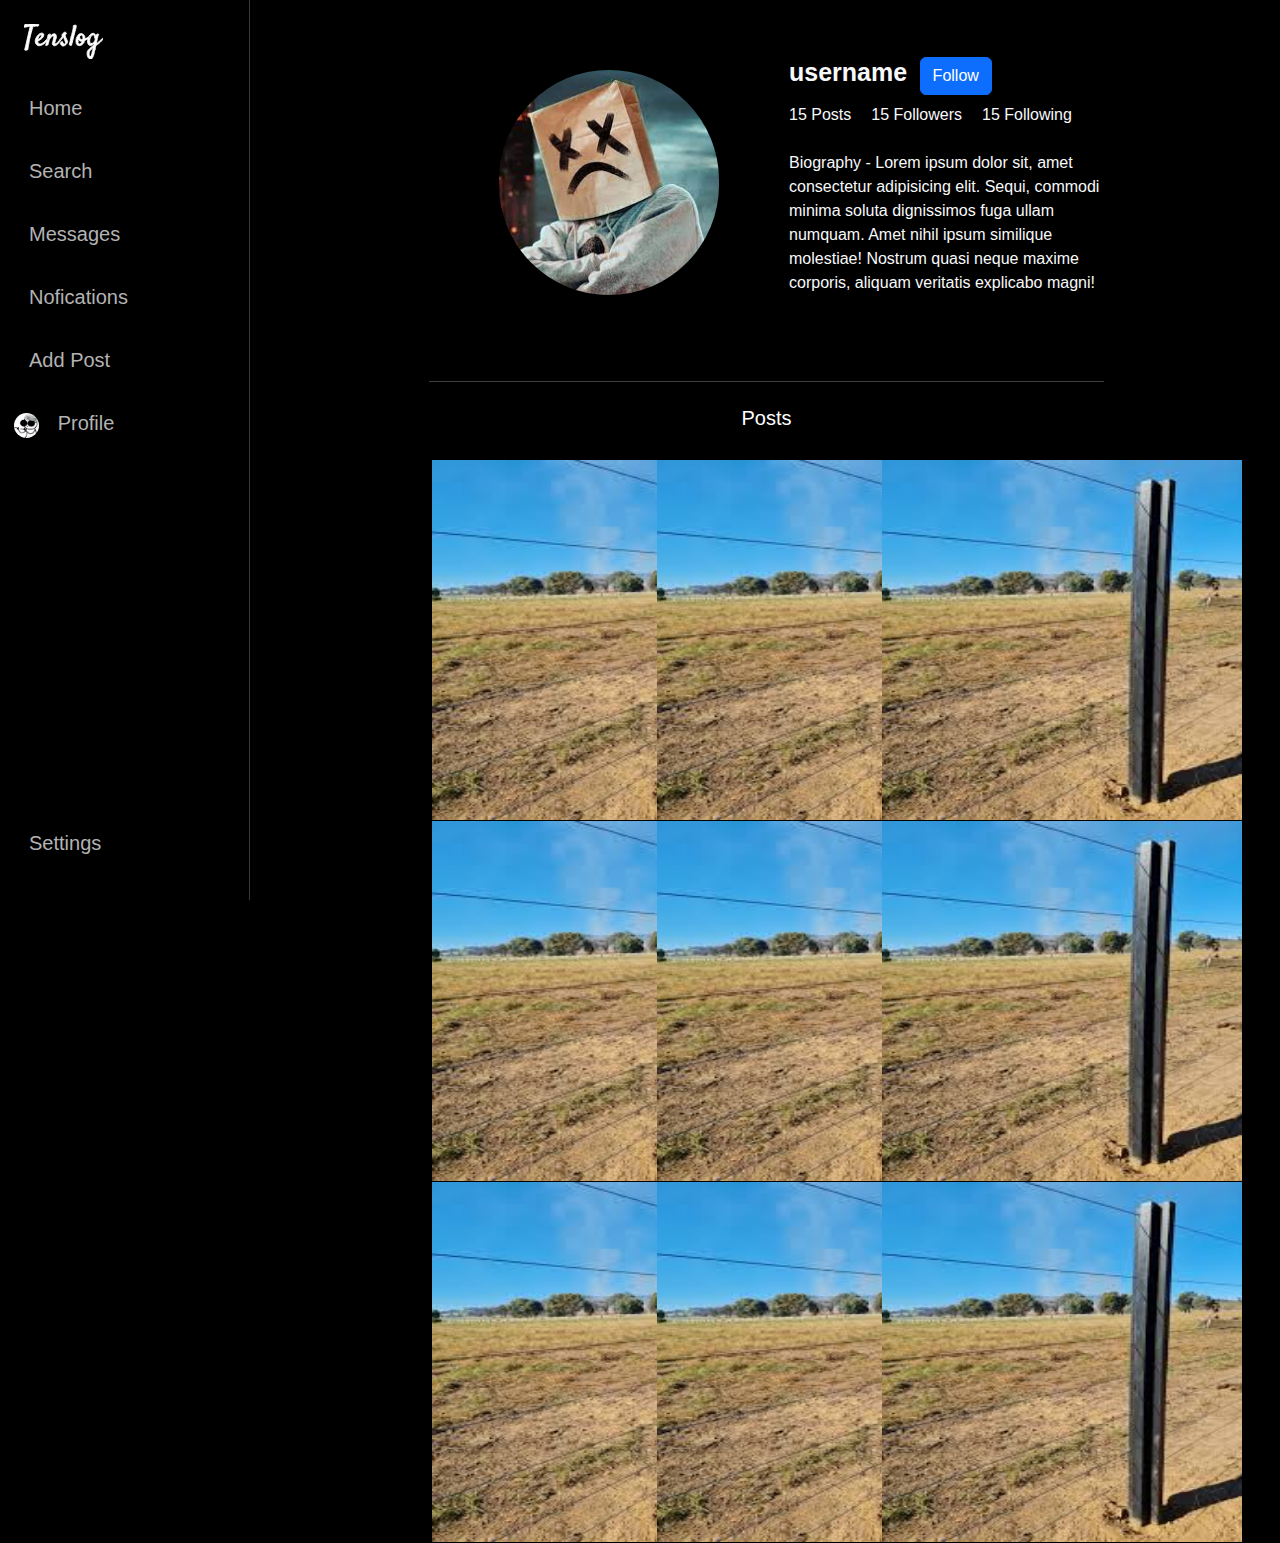
<file: profile.html>
<!DOCTYPE html>
<html lang="en">
<head>
    <meta charset="UTF-8">
    <meta http-equiv="X-UA-Compatible" content="IE=edge">
    <meta name="viewport" content="width=device-width, initial-scale=1.0">
    <link rel="stylesheet" href="assets/Css/style.css">
    <link rel="stylesheet" href="assets/Css/bootstrap.css">
    <link rel="shortcut icon" href="assets/Photos/Logo/Tenslog.png" type="image/x-icon">
    <link rel="stylesheet" href="https://cdnjs.cloudflare.com/ajax/libs/font-awesome/6.4.0/css/all.min.css" integrity="sha512-iecdLmaskl7CVkqkXNQ/ZH/XLlvWZOJyj7Yy7tcenmpD1ypASozpmT/E0iPtmFIB46ZmdtAc9eNBvH0H/ZpiBw==" crossorigin="anonymous" referrerpolicy="no-referrer" />
    <title>Tenslog</title>
</head>
<body id="body"> 
    <div class="desktop">
        <div class="sidebar">
            <div class="m-4">
              <a  href="#">
                
                <svg width="79.006" height="35.219" viewBox="0 0 79.006 35.219" xmlns="http://www.w3.org/2000/svg"><g id="svgGroup" stroke-linecap="round" fill-rule="evenodd" font-size="9pt" stroke="#ffffff" stroke-width="0.25mm" fill="#ffffff" style="stroke:#ffffff;stroke-width:0.25mm;fill:#ffffff"><path d="M 71.027 25.08 L 70.673 26.78 A 73.142 73.142 0 0 1 70.447 27.828 A 86.458 86.458 0 0 1 70.192 28.932 Q 69.923 30.065 69.569 31.183 A 17.869 17.869 0 0 1 69.197 32.246 A 13.804 13.804 0 0 1 68.79 33.194 A 7.595 7.595 0 0 1 68.406 33.907 Q 68.193 34.252 67.963 34.529 A 4.297 4.297 0 0 1 67.855 34.653 A 2.009 2.009 0 0 1 67.492 34.975 A 1.347 1.347 0 0 1 66.723 35.219 A 2.636 2.636 0 0 1 65.843 35.077 A 2.331 2.331 0 0 1 65.123 34.667 A 4.53 4.53 0 0 1 64.197 33.607 A 5.365 5.365 0 0 1 64.004 33.279 Q 63.551 32.444 63.338 31.481 A 9.556 9.556 0 0 1 63.179 30.553 A 7.253 7.253 0 0 1 63.126 29.697 A 10.697 10.697 0 0 1 63.153 28.916 Q 63.18 28.543 63.235 28.225 A 4.875 4.875 0 0 1 63.324 27.813 A 4.183 4.183 0 0 1 63.87 26.597 A 4.861 4.861 0 0 1 64.018 26.383 A 7.367 7.367 0 0 1 64.499 25.795 Q 64.756 25.51 65.068 25.212 A 13.937 13.937 0 0 1 65.363 24.939 A 65.338 65.338 0 0 1 65.818 24.534 Q 66.546 23.891 67.544 23.041 Q 68.195 22.475 68.79 21.965 A 39.36 39.36 0 0 1 69.511 21.361 A 32.192 32.192 0 0 1 69.923 21.031 A 180.632 180.632 0 0 1 70.061 20.482 A 148.249 148.249 0 0 1 70.192 19.969 Q 70.319 19.473 70.404 19.077 A 6.933 6.933 0 0 1 68.634 20.747 A 4.15 4.15 0 0 1 66.516 21.421 A 5.056 5.056 0 0 1 66.27 21.427 A 2.219 2.219 0 0 1 64.547 20.651 A 3.136 3.136 0 0 1 64.301 20.337 A 3.618 3.618 0 0 1 63.844 19.374 Q 63.551 18.45 63.551 17.122 A 6.752 6.752 0 0 1 63.627 16.147 Q 63.697 15.668 63.832 15.138 A 12.754 12.754 0 0 1 63.947 14.715 Q 64.344 13.356 65.08 12.166 Q 65.816 10.977 66.893 10.156 A 3.87 3.87 0 0 1 69.3 9.334 A 2.09 2.09 0 0 1 69.864 9.407 A 1.708 1.708 0 0 1 70.376 9.646 Q 70.829 9.957 71.141 10.425 A 4.01 4.01 0 0 1 71.622 11.416 A 9.041 9.041 0 0 1 71.771 11.922 A 6.921 6.921 0 0 1 71.877 12.393 Q 71.934 12.223 71.962 12.039 A 1.73 1.73 0 0 1 71.997 11.866 A 1.279 1.279 0 0 1 72.047 11.713 A 6.662 6.662 0 0 1 72.202 11.245 Q 72.369 10.802 72.558 10.545 A 1.287 1.287 0 0 1 72.684 10.396 A 1.111 1.111 0 0 1 73.127 10.131 Q 73.301 10.073 73.513 10.053 A 2.49 2.49 0 0 1 73.746 10.042 A 1.844 1.844 0 0 1 74.036 10.064 Q 74.195 10.089 74.327 10.144 A 1.04 1.04 0 0 1 74.412 10.184 A 1.418 1.418 0 0 1 74.51 10.24 Q 74.657 10.334 74.677 10.414 A 0.102 0.102 0 0 1 74.681 10.439 A 28.016 28.016 0 0 1 74.613 10.586 Q 74.518 10.793 74.454 10.92 A 12.427 12.427 0 0 0 74.305 11.229 A 13.693 13.693 0 0 0 74.284 11.274 A 2.517 2.517 0 0 0 74.22 11.426 Q 74.189 11.508 74.157 11.604 A 5.417 5.417 0 0 0 74.114 11.742 A 12.567 12.567 0 0 0 74.068 11.899 Q 74.017 12.078 73.951 12.325 A 51.734 51.734 0 0 0 73.888 12.563 A 3.315 3.315 0 0 0 73.863 12.656 Q 73.802 12.897 73.675 13.483 A 50.925 50.925 0 0 1 73.547 14.063 Q 73.488 14.32 73.421 14.603 A 95.574 95.574 0 0 1 73.279 15.197 A 124.571 124.571 0 0 0 73.031 16.237 A 162.775 162.775 0 0 0 72.769 17.377 Q 72.5 18.567 72.245 19.7 A 13.269 13.269 0 0 0 73.155 19.127 A 16.842 16.842 0 0 0 73.888 18.595 A 28.843 28.843 0 0 0 75.502 17.264 A 30.636 30.636 0 0 0 76.224 16.602 A 23.254 23.254 0 0 0 76.861 15.975 A 16.453 16.453 0 0 0 77.139 15.684 Q 77.436 15.365 77.63 15.116 A 4.396 4.396 0 0 0 77.739 14.97 Q 77.966 14.63 78.249 14.489 A 1.245 1.245 0 0 1 78.4 14.424 Q 78.53 14.38 78.643 14.38 A 0.518 0.518 0 0 1 78.745 14.39 A 0.36 0.36 0 0 1 78.863 14.434 Q 78.952 14.489 78.987 14.597 A 0.423 0.423 0 0 1 79 14.644 A 0.357 0.357 0 0 1 79.006 14.708 Q 79.01 14.91 78.815 15.225 A 12.009 12.009 0 0 1 77.679 16.757 A 13.86 13.86 0 0 1 77.229 17.25 Q 76.295 18.227 75.318 19.062 A 25.648 25.648 0 0 1 74.148 20.007 A 20.827 20.827 0 0 1 73.42 20.535 A 49.502 49.502 0 0 1 72.977 20.839 Q 72.657 21.055 72.376 21.237 A 22.717 22.717 0 0 1 71.849 21.569 A 137.221 137.221 0 0 1 71.712 22.176 Q 71.516 23.041 71.367 23.636 A 56.236 56.236 0 0 0 71.183 24.394 A 41.441 41.441 0 0 0 71.027 25.08 Z M 10.592 2.084 L 9.063 2.084 A 2269.27 2269.27 0 0 0 8.762 3.147 Q 8.493 4.104 8.156 5.299 A 219.236 219.236 0 0 0 7.341 8.278 A 251.954 251.954 0 0 0 7.066 9.32 A 194.111 194.111 0 0 0 6.018 13.512 A 70.568 70.568 0 0 0 5.6 15.373 Q 5.416 16.251 5.278 17.04 A 41.853 41.853 0 0 0 5.239 17.264 A 521.292 521.292 0 0 1 4.673 20.436 A 226.916 226.916 0 0 1 4.495 21.445 A 257.476 257.476 0 0 1 4.432 21.795 Q 4.305 22.503 4.206 23.183 A 146.686 146.686 0 0 0 4.065 24.171 A 128.276 128.276 0 0 0 4.021 24.486 A 53.78 53.78 0 0 0 3.944 25.08 A 39.643 39.643 0 0 0 3.88 25.619 A 7.028 7.028 0 0 1 3.441 25.82 A 5.236 5.236 0 0 1 3.03 25.973 A 7.097 7.097 0 0 1 2.7 26.071 Q 2.548 26.111 2.412 26.139 A 3.924 3.924 0 0 1 2.322 26.157 A 3.517 3.517 0 0 1 1.968 26.22 A 2.628 2.628 0 0 1 1.643 26.242 A 4.642 4.642 0 0 1 1.388 26.235 Q 0.931 26.21 0.807 26.086 Q 0.651 25.93 0.765 25.477 A 15.831 15.831 0 0 1 0.808 25.28 Q 0.92 24.793 1.221 23.545 A 570.223 570.223 0 0 1 1.274 23.325 A 129.948 129.948 0 0 1 1.366 22.933 Q 1.502 22.35 1.687 21.58 A 367.705 367.705 0 0 1 1.713 21.47 A 205.524 205.524 0 0 0 1.929 20.563 Q 2.025 20.157 2.13 19.704 A 411.038 411.038 0 0 0 2.351 18.751 Q 2.604 17.651 2.924 16.296 A 660.856 660.856 0 0 1 3.229 15.013 Q 3.738 12.874 4.39 10.099 L 6.287 2.226 Q 5.438 2.339 4.616 2.481 A 40.441 40.441 0 0 0 3.628 2.663 A 33.722 33.722 0 0 0 3.073 2.778 Q 2.351 2.934 1.77 3.076 A 302.181 302.181 0 0 0 1.495 3.143 Q 1.104 3.238 0.85 3.302 A 1.61 1.61 0 0 1 0.734 3.336 Q 0.479 3.4 0.34 3.33 A 0.514 0.514 0 0 1 0.125 3.126 A 0.687 0.687 0 0 1 0.085 3.047 A 1.057 1.057 0 0 1 0.005 2.726 A 1.28 1.28 0 0 1 0 2.608 A 3.765 3.765 0 0 1 0.028 2.141 A 2.871 2.871 0 0 1 0.061 1.957 Q 0.081 1.863 0.108 1.758 A 5.151 5.151 0 0 1 0.127 1.688 A 2.674 2.674 0 0 1 0.312 1.206 A 1.601 1.601 0 0 1 0.452 0.974 A 1.299 1.299 0 0 1 0.581 0.824 Q 0.736 0.668 0.991 0.612 A 32.192 32.192 0 0 1 3.217 0.302 A 29.146 29.146 0 0 1 3.526 0.272 A 76.646 76.646 0 0 1 4.68 0.174 Q 5.246 0.131 5.749 0.102 A 30.082 30.082 0 0 1 7.4 0.022 A 26.645 26.645 0 0 1 7.93 0.017 A 7.262 7.262 0 0 1 8.383 0.031 A 7.262 7.262 0 0 0 8.836 0.045 A 2.386 2.386 0 0 1 8.969 0.02 Q 9.134 -0.007 9.247 0.003 Q 9.402 0.017 9.516 0.045 A 56.12 56.12 0 0 1 10.996 0.117 A 62.126 62.126 0 0 1 11.215 0.13 L 12.872 0.258 A 38.582 38.582 0 0 1 14.698 0.442 Q 14.768 0.629 14.742 0.893 A 1.769 1.769 0 0 1 14.727 1.008 L 14.67 1.348 A 0.668 0.668 0 0 1 14.529 1.658 A 0.845 0.845 0 0 1 14.528 1.66 Q 14.443 1.801 14.316 1.929 A 1.134 1.134 0 0 1 14.02 2.14 A 1.026 1.026 0 0 1 14.019 2.141 A 141.276 141.276 0 0 0 12.614 2.107 A 125.789 125.789 0 0 0 12.164 2.099 Q 11.271 2.084 10.592 2.084 Z M 32.087 13.922 L 31.775 15.168 A 46.278 46.278 0 0 1 31.659 15.644 Q 31.607 15.855 31.547 16.087 A 84.988 84.988 0 0 1 31.421 16.57 A 28.902 28.902 0 0 1 31.184 17.416 A 38.576 38.576 0 0 1 30.897 18.34 Q 30.73 18.955 30.769 19.405 A 1.834 1.834 0 0 0 30.77 19.416 A 0.591 0.591 0 0 0 30.823 19.62 Q 30.941 19.864 31.307 19.869 A 1.124 1.124 0 0 0 31.322 19.87 A 1.121 1.121 0 0 0 31.676 19.806 Q 32.081 19.67 32.611 19.246 A 12.089 12.089 0 0 0 33.491 18.465 A 15.625 15.625 0 0 0 34.183 17.746 A 29.687 29.687 0 0 0 35.684 15.947 Q 36.392 15.027 36.76 14.46 A 2.645 2.645 0 0 1 36.901 14.273 Q 37.052 14.092 37.193 14.006 A 0.652 0.652 0 0 1 37.241 13.979 A 0.798 0.798 0 0 1 37.319 13.945 Q 37.491 13.881 37.595 13.951 A 0.227 0.227 0 0 1 37.672 14.042 Q 37.711 14.122 37.72 14.253 A 1.19 1.19 0 0 1 37.723 14.333 Q 37.723 14.614 37.52 15.034 A 3.71 3.71 0 0 1 37.496 15.083 A 7.135 7.135 0 0 1 37.351 15.356 Q 37.195 15.637 36.965 16.008 A 25.466 25.466 0 0 1 36.887 16.131 A 15.902 15.902 0 0 1 36.438 16.804 A 21.07 21.07 0 0 1 35.91 17.519 A 32.129 32.129 0 0 1 34.854 18.818 A 35.545 35.545 0 0 1 34.692 19.006 A 13.311 13.311 0 0 1 33.465 20.25 A 12.178 12.178 0 0 1 33.333 20.365 A 9.341 9.341 0 0 1 32.563 20.963 A 7.292 7.292 0 0 1 31.931 21.356 Q 31.237 21.739 30.614 21.739 A 2.951 2.951 0 0 1 30.084 21.693 Q 29.77 21.636 29.512 21.506 A 1.855 1.855 0 0 1 29.496 21.498 A 2.151 2.151 0 0 1 28.951 21.104 A 1.959 1.959 0 0 1 28.745 20.861 A 2.103 2.103 0 0 1 28.408 20.101 A 2.505 2.505 0 0 1 28.377 19.94 A 2.513 2.513 0 0 1 28.345 19.537 Q 28.345 19.193 28.434 18.822 Q 28.51 18.464 28.68 17.886 A 28.553 28.553 0 0 1 28.717 17.76 A 57.875 57.875 0 0 0 28.919 17.066 A 72.521 72.521 0 0 0 29.127 16.315 A 47.068 47.068 0 0 0 29.524 14.758 Q 29.708 13.979 29.765 13.342 A 4.899 4.899 0 0 0 29.78 13.098 Q 29.797 12.665 29.723 12.353 A 1.691 1.691 0 0 0 29.708 12.294 A 0.768 0.768 0 0 0 29.634 12.112 Q 29.501 11.883 29.227 11.883 A 1.538 1.538 0 0 0 28.708 11.977 Q 28.503 12.05 28.292 12.181 A 4.37 4.37 0 0 0 27.808 12.53 Q 27.563 12.732 27.315 12.988 A 10.704 10.704 0 0 0 26.726 13.648 A 13.496 13.496 0 0 0 26.324 14.163 A 39.287 39.287 0 0 0 25.347 15.537 A 83.356 83.356 0 0 0 25.167 16.225 Q 25.028 16.77 24.922 17.222 A 106.366 106.366 0 0 0 24.767 17.888 Q 24.695 18.204 24.633 18.487 A 65.056 65.056 0 0 0 24.625 18.524 Q 24.515 19.023 24.416 19.418 A 20.23 20.23 0 0 1 24.384 19.544 A 21.871 21.871 0 0 0 24.241 20.127 A 18.479 18.479 0 0 0 24.186 20.379 A 0.66 0.66 0 0 1 24.075 20.589 Q 23.955 20.746 23.728 20.898 A 2.477 2.477 0 0 1 23.676 20.932 Q 23.251 21.201 22.77 21.371 A 3.658 3.658 0 0 1 22.44 21.471 Q 22.274 21.512 22.127 21.529 A 1.702 1.702 0 0 1 21.934 21.54 A 0.736 0.736 0 0 1 21.83 21.534 Q 21.589 21.499 21.637 21.286 A 2.006 2.006 0 0 1 21.652 21.207 Q 21.693 21.012 21.811 20.557 A 45.992 45.992 0 0 1 21.821 20.521 A 939.214 939.214 0 0 1 21.946 20.045 Q 22.056 19.623 22.189 19.119 A 131.909 131.909 0 0 0 22.405 18.287 A 156.173 156.173 0 0 0 22.628 17.406 A 236.284 236.284 0 0 0 22.847 16.521 A 203.254 203.254 0 0 0 23.053 15.678 A 432.241 432.241 0 0 0 23.201 14.991 A 580.123 580.123 0 0 0 23.364 14.234 A 50.189 50.189 0 0 1 23.48 13.692 Q 23.586 13.214 23.718 12.648 Q 23.931 11.742 24.214 10.665 A 1.912 1.912 0 0 1 24.48 10.473 A 1.633 1.633 0 0 1 24.625 10.396 A 2.429 2.429 0 0 1 25.063 10.241 A 1.981 1.981 0 0 1 25.513 10.131 A 2.196 2.196 0 0 1 25.545 10.127 A 3.65 3.65 0 0 1 25.998 10.156 A 2.232 2.232 0 0 1 26.277 10.215 A 2.647 2.647 0 0 1 26.409 10.255 A 1.169 1.169 0 0 1 26.791 10.467 A 3.613 3.613 0 0 0 26.735 10.606 Q 26.68 10.752 26.614 10.952 A 12.672 12.672 0 0 0 26.593 11.019 A 23.13 23.13 0 0 0 26.479 11.384 A 27.025 27.025 0 0 0 26.366 11.77 A 10.027 10.027 0 0 1 26.164 12.466 A 11.462 11.462 0 0 1 26.083 12.704 A 12.299 12.299 0 0 1 26.636 11.997 A 14.508 14.508 0 0 1 26.918 11.671 A 7.451 7.451 0 0 1 27.938 10.722 Q 28.49 10.297 29.113 10.028 Q 29.736 9.759 30.388 9.759 A 1.587 1.587 0 0 1 31.351 10.071 A 1.946 1.946 0 0 1 31.866 10.643 A 2.484 2.484 0 0 1 32.016 10.934 A 3.191 3.191 0 0 1 32.207 11.54 Q 32.278 11.869 32.299 12.251 Q 32.342 13.016 32.087 13.922 Z M 22.383 17.488 A 21.584 21.584 0 0 0 24.242 15.14 A 1.747 1.747 0 0 0 24.337 14.973 Q 24.384 14.876 24.41 14.787 A 0.718 0.718 0 0 0 24.44 14.588 Q 24.44 14.347 24.313 14.248 Q 24.206 14.165 24.041 14.181 A 0.678 0.678 0 0 0 23.973 14.191 A 0.548 0.548 0 0 0 23.854 14.23 Q 23.705 14.298 23.563 14.46 A 29.214 29.214 0 0 1 23.179 14.91 Q 22.726 15.432 22.132 16.075 A 22.563 22.563 0 0 1 20.263 17.873 A 15.386 15.386 0 0 1 19.821 18.239 A 13.385 13.385 0 0 1 18.21 19.346 A 5.952 5.952 0 0 1 18.121 19.396 Q 17.692 19.636 17.278 19.772 A 3.432 3.432 0 0 1 16.199 19.954 Q 15.746 19.954 15.307 19.827 A 2.026 2.026 0 0 1 14.528 19.402 Q 14.188 19.105 13.962 18.623 A 2.18 2.18 0 0 1 13.891 18.454 Q 13.807 18.229 13.761 17.962 A 4.032 4.032 0 0 1 13.707 17.434 A 22.15 22.15 0 0 1 13.829 17.345 Q 14.211 17.069 14.698 16.74 A 286.342 286.342 0 0 0 15.279 16.347 A 331.764 331.764 0 0 0 15.888 15.933 Q 16.454 15.537 17.091 15.055 Q 17.729 14.574 18.295 13.979 A 6.537 6.537 0 0 0 19.272 12.648 Q 19.683 11.912 19.768 11.034 Q 19.824 10.241 19.343 9.703 A 1.404 1.404 0 0 0 18.872 9.363 Q 18.639 9.256 18.343 9.207 A 3.407 3.407 0 0 0 17.785 9.164 A 3.768 3.768 0 0 0 16.568 9.37 A 4.851 4.851 0 0 0 15.534 9.872 A 8.11 8.11 0 0 0 15.455 9.923 A 8.56 8.56 0 0 0 13.523 11.657 Q 12.631 12.733 12.022 14.021 A 8.855 8.855 0 0 0 11.572 15.163 A 6.512 6.512 0 0 0 11.3 16.471 A 8.593 8.593 0 0 0 11.278 16.721 Q 11.19 17.976 11.512 18.878 A 5.383 5.383 0 0 0 11.868 19.675 A 3.934 3.934 0 0 0 12.461 20.493 A 4.451 4.451 0 0 0 12.708 20.732 A 3.716 3.716 0 0 0 13.778 21.413 A 5.088 5.088 0 0 0 13.821 21.43 Q 14.519 21.71 15.123 21.71 A 5.332 5.332 0 0 0 16.292 21.577 A 6.705 6.705 0 0 0 17.573 21.144 A 11.373 11.373 0 0 0 18.277 20.797 A 12.993 12.993 0 0 0 20.037 19.657 A 17.537 17.537 0 0 0 22.316 17.561 A 23.563 23.563 0 0 0 22.383 17.488 Z M 39.592 20.068 A 0.636 0.636 0 0 0 39.793 20.154 Q 39.877 20.175 39.975 20.18 A 1.206 1.206 0 0 0 40.031 20.181 A 1.349 1.349 0 0 0 40.485 20.1 A 1.578 1.578 0 0 0 40.569 20.068 A 2.035 2.035 0 0 0 41.033 19.793 A 2.294 2.294 0 0 0 41.079 19.756 A 1.152 1.152 0 0 0 41.422 19.275 A 1.369 1.369 0 0 0 41.433 19.246 A 0.878 0.878 0 0 0 41.473 19.086 Q 41.519 18.799 41.433 18.354 A 7.466 7.466 0 0 0 41.271 17.694 A 9.774 9.774 0 0 0 41.079 17.108 Q 40.838 16.443 40.555 15.763 A 26.951 26.951 0 0 1 40.293 15.112 A 19.84 19.84 0 0 1 40.073 14.517 A 11.732 11.732 0 0 1 39.917 14.106 A 9.064 9.064 0 0 1 39.79 13.724 A 23.942 23.942 0 0 1 39.584 13.134 A 21.731 21.731 0 0 1 39.578 13.115 A 8.674 8.674 0 0 0 39.531 12.978 Q 39.466 12.794 39.424 12.708 A 0.745 0.745 0 0 0 39.422 12.704 A 7.484 7.484 0 0 1 39.338 12.835 Q 39.207 13.035 38.981 13.362 A 55.776 55.776 0 0 1 38.926 13.441 A 37.441 37.441 0 0 1 38.558 13.961 A 43.713 43.713 0 0 1 38.162 14.503 A 51.402 51.402 0 0 1 37.762 15.034 A 41.324 41.324 0 0 1 37.383 15.522 Q 37.081 15.906 36.931 16.089 A 9.125 9.125 0 0 1 36.873 16.16 Q 36.732 16.318 36.597 16.394 A 0.553 0.553 0 0 1 36.434 16.457 Q 36.381 16.468 36.332 16.468 A 0.364 0.364 0 0 1 36.08 16.372 Q 35.938 16.245 35.924 16.004 Q 35.911 15.772 36.119 15.45 A 2.225 2.225 0 0 1 36.137 15.423 Q 36.3 15.205 36.621 14.738 A 57.156 57.156 0 0 0 36.646 14.701 Q 36.986 14.205 37.326 13.682 Q 37.655 13.175 37.931 12.774 A 28.493 28.493 0 0 1 37.949 12.747 Q 38.232 12.336 38.261 12.251 Q 38.314 12.036 38.126 11.694 A 2.125 2.125 0 0 0 38.105 11.657 Q 37.893 11.288 38.034 10.807 A 1.846 1.846 0 0 1 38.146 10.519 Q 38.283 10.233 38.54 9.892 A 6.338 6.338 0 0 1 38.544 9.887 Q 38.94 9.363 39.479 8.938 A 4.463 4.463 0 0 1 40.127 8.508 A 3.707 3.707 0 0 1 40.583 8.301 A 1.697 1.697 0 0 1 40.85 8.224 Q 40.981 8.198 41.105 8.198 A 1.098 1.098 0 0 1 41.603 8.315 A 2.891 2.891 0 0 1 41.917 8.537 A 2.11 2.11 0 0 1 42.197 8.81 A 0.892 0.892 0 0 1 42.306 8.97 Q 42.379 9.108 42.379 9.25 A 0.574 0.574 0 0 1 42.367 9.363 A 2.958 2.958 0 0 1 42.326 9.459 Q 42.275 9.575 42.197 9.731 A 2.953 2.953 0 0 1 42.106 9.898 Q 42.056 9.984 41.994 10.08 A 7.172 7.172 0 0 1 41.857 10.283 A 7.342 7.342 0 0 1 41.696 10.505 Q 41.498 10.768 41.206 11.119 A 8.899 8.899 0 0 0 41.324 11.816 A 7.004 7.004 0 0 0 41.447 12.308 Q 41.572 12.741 41.688 13.082 A 11.361 11.361 0 0 0 41.744 13.243 A 8.373 8.373 0 0 0 41.956 13.784 A 6.77 6.77 0 0 0 42.112 14.121 A 55.912 55.912 0 0 0 42.58 15.034 A 61.637 61.637 0 0 0 42.65 15.168 Q 42.934 15.706 43.16 16.23 A 11.447 11.447 0 0 1 43.365 16.737 A 8.682 8.682 0 0 1 43.528 17.207 Q 43.67 17.661 43.613 17.972 A 2.181 2.181 0 0 1 43.516 18.326 Q 43.389 18.682 43.126 19.119 A 7.05 7.05 0 0 1 43.118 19.133 A 7.294 7.294 0 0 1 42.408 20.109 A 8.582 8.582 0 0 1 42.098 20.45 A 6.267 6.267 0 0 1 40.71 21.54 A 3.272 3.272 0 0 1 39.541 21.96 A 3.108 3.108 0 0 1 39.082 21.994 A 1.966 1.966 0 0 1 38.152 21.755 A 2.487 2.487 0 0 1 37.935 21.625 A 3.931 3.931 0 0 1 37.074 20.853 A 3.693 3.693 0 0 1 37 20.762 A 4.528 4.528 0 0 1 36.672 20.277 A 3.372 3.372 0 0 1 36.434 19.785 Q 36.25 19.303 36.392 19.048 Q 36.562 18.708 36.703 18.51 Q 36.845 18.312 37.128 18.057 Q 37.241 17.972 37.411 17.859 A 1.221 1.221 0 0 1 37.511 17.806 Q 37.624 17.751 37.785 17.697 A 3.923 3.923 0 0 1 37.808 17.689 L 38.402 17.491 A 21.928 21.928 0 0 0 38.574 18.002 Q 38.756 18.523 38.912 18.864 A 45.763 45.763 0 0 0 39.02 19.099 Q 39.174 19.431 39.28 19.643 A 2.928 2.928 0 0 0 39.363 19.786 Q 39.456 19.935 39.539 20.019 A 0.598 0.598 0 0 0 39.592 20.068 Z M 59.815 18.421 A 9.898 9.898 0 0 0 60.521 16.528 A 7.675 7.675 0 0 0 61.391 16.174 A 10.363 10.363 0 0 0 62.305 15.678 A 23.564 23.564 0 0 0 62.777 15.384 A 20.352 20.352 0 0 0 64.032 14.517 Q 64.825 13.922 65.406 13.413 A 33.479 33.479 0 0 0 65.41 13.409 Q 65.86 13.013 66.045 12.823 A 1.654 1.654 0 0 0 66.128 12.733 A 2.298 2.298 0 0 0 66.256 12.561 Q 66.399 12.349 66.439 12.166 A 1.168 1.168 0 0 0 66.443 12.15 Q 66.476 11.992 66.452 11.878 A 0.345 0.345 0 0 0 66.411 11.77 Q 66.335 11.643 66.168 11.653 A 0.474 0.474 0 0 0 66.128 11.657 Q 65.982 11.677 65.791 11.82 A 2.064 2.064 0 0 0 65.646 11.94 A 5.551 5.551 0 0 1 65.441 12.135 Q 65.298 12.264 65.126 12.404 A 12.238 12.238 0 0 1 64.74 12.704 A 14.771 14.771 0 0 1 64.414 12.942 A 17.151 17.151 0 0 1 63.508 13.54 A 21.534 21.534 0 0 1 62.135 14.319 Q 61.427 14.687 60.775 14.942 A 10.302 10.302 0 0 0 60.793 14.791 Q 60.802 14.71 60.811 14.62 A 20.88 20.88 0 0 0 60.832 14.39 A 9.381 9.381 0 0 0 60.847 14.196 Q 60.86 13.993 60.86 13.837 A 6.402 6.402 0 0 0 60.858 13.667 Q 60.846 13.211 60.768 12.814 A 3.638 3.638 0 0 0 60.492 11.954 A 5.164 5.164 0 0 0 60.181 11.387 A 3.991 3.991 0 0 0 59.6 10.665 Q 59.076 10.156 58.524 9.901 A 5.69 5.69 0 0 0 58.501 9.89 Q 57.964 9.645 57.604 9.618 A 3.194 3.194 0 0 1 57.522 9.589 A 2.51 2.51 0 0 1 57.448 9.561 A 0.38 0.38 0 0 0 57.392 9.544 A 0.444 0.444 0 0 0 57.292 9.533 A 4.171 4.171 0 0 0 57.035 9.541 A 4.681 4.681 0 0 0 56.244 9.66 Q 55.706 9.788 55.239 10.028 A 3.098 3.098 0 0 0 54.417 10.637 Q 54.063 11.005 53.894 11.487 Q 53.412 12.053 53.058 12.733 A 10.245 10.245 0 0 0 52.972 12.903 A 9.214 9.214 0 0 0 52.478 14.092 A 11.797 11.797 0 0 0 52.396 14.346 A 10.494 10.494 0 0 0 52.124 15.423 A 8.719 8.719 0 0 0 52.122 15.433 Q 52.059 15.754 52.028 16.046 A 5.325 5.325 0 0 0 51.996 16.613 A 17.998 17.998 0 0 0 52.007 17.227 A 22.271 22.271 0 0 0 52.067 18.255 A 5.629 5.629 0 0 0 52.103 18.583 A 4.813 4.813 0 0 0 52.463 19.87 A 3.059 3.059 0 0 0 53.455 21.101 Q 54.12 21.597 55.281 21.597 Q 56.272 21.597 57.108 21.215 A 5.001 5.001 0 0 0 58.609 20.153 Q 59.274 19.473 59.756 18.538 A 9.2 9.2 0 0 0 59.815 18.421 Z M 47.202 12.858 A 3732.228 3732.228 0 0 0 47.366 12.166 A 15946.962 15946.962 0 0 1 47.719 10.674 Q 48.06 9.232 48.307 8.189 A 3778.643 3778.643 0 0 1 48.513 7.324 A 1383.529 1383.529 0 0 0 48.716 6.435 Q 49.007 5.156 49.136 4.577 A 23.16 23.16 0 0 0 49.27 3.593 A 21.116 21.116 0 0 0 49.277 3.529 Q 49.334 3.076 49.334 2.594 A 4.742 4.742 0 0 0 49.31 2.107 A 3.661 3.661 0 0 0 49.249 1.716 A 2.152 2.152 0 0 1 49.736 1.492 A 2.409 2.409 0 0 1 49.745 1.49 A 6.366 6.366 0 0 1 50.172 1.37 A 5.669 5.669 0 0 1 50.269 1.348 Q 50.58 1.263 50.892 1.206 Q 51.198 1.151 51.45 1.15 A 2.292 2.292 0 0 1 51.458 1.15 A 2.146 2.146 0 0 1 51.743 1.168 A 1.821 1.821 0 0 1 51.883 1.192 A 0.507 0.507 0 0 1 51.986 1.225 Q 52.045 1.252 52.084 1.293 A 0.258 0.258 0 0 1 52.138 1.376 Q 52.304 1.515 52.294 1.927 A 2.032 2.032 0 0 1 52.293 1.943 A 9.537 9.537 0 0 1 52.238 2.694 A 10.629 10.629 0 0 1 52.223 2.821 A 66.692 66.692 0 0 1 52.102 3.38 A 83.512 83.512 0 0 1 51.968 3.982 Q 51.628 5.2 51.033 7.494 A 708.626 708.626 0 0 0 50.756 8.559 Q 50.448 9.749 50.045 11.316 A 2405.574 2405.574 0 0 0 49.66 12.818 Q 48.839 16.02 47.622 20.808 A 7690.309 7690.309 0 0 0 47.493 21.314 Q 47.352 21.455 47.153 21.512 Q 46.955 21.569 46.785 21.569 A 3.167 3.167 0 0 1 46.53 21.558 A 3.915 3.915 0 0 1 46.36 21.54 A 1.723 1.723 0 0 1 46.065 21.424 A 2.025 2.025 0 0 1 45.964 21.371 A 1.642 1.642 0 0 1 45.794 21.24 Q 45.71 21.166 45.627 21.076 A 2.561 2.561 0 0 1 45.624 21.073 A 0.97 0.97 0 0 1 45.475 20.857 Q 45.424 20.757 45.386 20.635 A 1.728 1.728 0 0 1 45.369 20.578 Q 46.484 15.891 47.202 12.858 Z M 67.459 19.501 A 2.153 2.153 0 0 0 68.578 19.19 A 5.134 5.134 0 0 0 69.526 18.468 A 5.648 5.648 0 0 0 69.959 18.001 A 4.535 4.535 0 0 0 70.234 17.632 A 18.728 18.728 0 0 0 70.367 17.43 Q 70.509 17.211 70.605 17.047 A 4.982 4.982 0 0 0 70.659 16.953 A 6.786 6.786 0 0 0 70.734 16.777 Q 70.821 16.565 70.928 16.273 A 6.433 6.433 0 0 0 71.109 15.703 A 5.46 5.46 0 0 0 71.169 15.452 Q 71.242 15.112 71.242 14.834 A 1.999 1.999 0 0 0 71.24 14.744 A 0.743 0.743 0 0 0 71.226 14.625 Q 71.184 14.426 71.027 14.404 Q 70.865 14.377 70.767 14.194 A 0.681 0.681 0 0 1 70.758 14.177 Q 70.659 13.979 70.603 13.724 Q 70.546 13.469 70.532 13.214 A 6.51 6.51 0 0 0 70.517 13.002 Q 70.508 12.905 70.497 12.818 A 3.853 3.853 0 0 0 70.489 12.761 A 5.915 5.915 0 0 0 70.394 12.246 Q 70.273 11.732 70.078 11.42 A 1.458 1.458 0 0 0 70.008 11.317 A 1.485 1.485 0 0 0 69.799 11.088 Q 69.656 10.963 69.501 10.908 A 0.762 0.762 0 0 0 69.243 10.864 A 1.821 1.821 0 0 0 68.313 11.125 A 2.599 2.599 0 0 0 67.898 11.43 A 4.909 4.909 0 0 0 67.209 12.194 A 6.481 6.481 0 0 0 66.765 12.889 A 8.394 8.394 0 0 0 66.07 14.547 A 9.505 9.505 0 0 0 65.986 14.843 A 8.537 8.537 0 0 0 65.75 16.069 A 7.008 7.008 0 0 0 65.703 16.868 Q 65.703 17.701 65.87 18.305 A 2.968 2.968 0 0 0 66.043 18.779 A 1.172 1.172 0 0 0 66.806 19.416 Q 67.089 19.501 67.459 19.501 Z M 66.156 32.642 Q 66.723 32.642 67.077 31.807 A 11.021 11.021 0 0 0 67.302 31.225 Q 67.538 30.567 67.791 29.657 A 36.301 36.301 0 0 0 67.827 29.527 A 97.331 97.331 0 0 0 67.874 29.338 Q 67.927 29.125 67.999 28.832 A 395.997 395.997 0 0 0 68.068 28.55 A 91.599 91.599 0 0 1 68.215 27.957 Q 68.291 27.654 68.377 27.319 A 156.914 156.914 0 0 1 68.436 27.091 A 88.265 88.265 0 0 0 68.652 26.238 A 108.805 108.805 0 0 0 68.875 25.321 A 80.945 80.945 0 0 1 69.356 23.41 A 148.204 148.204 0 0 0 68.949 23.767 A 163.132 163.132 0 0 0 68.889 23.82 A 5.472 5.472 0 0 0 68.614 24.082 A 7.072 7.072 0 0 0 68.394 24.316 A 980.604 980.604 0 0 1 67.483 25.184 A 876.807 876.807 0 0 1 67.19 25.463 Q 66.609 26.015 66.156 26.624 A 5.421 5.421 0 0 0 65.434 27.941 A 3.978 3.978 0 0 0 65.224 28.757 Q 65.165 29.145 65.165 29.583 A 20.314 20.314 0 0 0 65.173 30.186 Q 65.181 30.454 65.197 30.686 A 8.41 8.41 0 0 0 65.236 31.113 Q 65.303 31.68 65.423 32.016 A 1.927 1.927 0 0 0 65.434 32.047 Q 65.562 32.387 65.746 32.515 Q 65.93 32.642 66.156 32.642 Z M 53.922 17.207 Q 53.922 17.717 53.979 18.213 A 3.412 3.412 0 0 0 54.067 18.694 A 2.614 2.614 0 0 0 54.205 19.091 Q 54.375 19.473 54.658 19.714 A 0.986 0.986 0 0 0 55.1 19.925 A 1.417 1.417 0 0 0 55.395 19.954 A 1.863 1.863 0 0 0 56.329 19.714 Q 56.754 19.473 57.094 19.091 Q 57.434 18.708 57.703 18.213 Q 57.972 17.717 58.17 17.179 A 6.097 6.097 0 0 1 57.881 17.214 A 5.393 5.393 0 0 1 57.788 17.222 A 4.619 4.619 0 0 1 57.593 17.232 A 6.277 6.277 0 0 1 57.377 17.236 A 3.04 3.04 0 0 1 56.317 17.056 A 2.754 2.754 0 0 1 55.522 16.599 A 4.152 4.152 0 0 1 54.401 15.153 A 4.887 4.887 0 0 1 54.318 14.97 A 14.975 14.975 0 0 0 54.064 15.989 A 13.516 13.516 0 0 0 54.035 16.131 A 5.898 5.898 0 0 0 53.938 16.817 A 4.894 4.894 0 0 0 53.922 17.207 Z M 16.992 10.779 A 0.865 0.865 0 0 0 16.731 10.823 Q 16.505 10.894 16.234 11.083 A 3.202 3.202 0 0 0 16.185 11.119 A 3.253 3.253 0 0 0 15.779 11.473 Q 15.52 11.737 15.265 12.096 Q 14.849 12.68 14.481 13.502 A 11.886 11.886 0 0 0 14.415 13.653 A 8.059 8.059 0 0 0 14.036 14.757 A 10.667 10.667 0 0 0 13.82 15.763 A 17.899 17.899 0 0 1 14.267 15.439 A 21.419 21.419 0 0 1 14.557 15.239 Q 14.953 14.97 15.35 14.659 A 14.124 14.124 0 0 0 16.008 14.124 Q 16.61 13.601 16.945 13.16 A 3.381 3.381 0 0 0 17.049 13.016 Q 17.53 12.308 17.587 11.798 A 2.695 2.695 0 0 0 17.598 11.668 Q 17.622 11.23 17.474 11.019 A 0.542 0.542 0 0 0 17.082 10.784 A 0.732 0.732 0 0 0 16.992 10.779 Z M 55.734 12.223 A 1.69 1.69 0 0 0 55.649 12.759 A 2.039 2.039 0 0 0 55.649 12.761 A 8.068 8.068 0 0 0 55.681 13.465 A 9.326 9.326 0 0 0 55.706 13.71 A 2.412 2.412 0 0 0 55.859 14.331 A 2.143 2.143 0 0 0 55.989 14.602 A 1.557 1.557 0 0 0 56.347 15.023 A 2.199 2.199 0 0 0 56.711 15.267 A 1.906 1.906 0 0 0 57.137 15.431 Q 57.349 15.487 57.603 15.513 A 4.716 4.716 0 0 0 58.085 15.537 Q 58.227 15.537 58.368 15.522 A 2.93 2.93 0 0 0 58.651 15.48 A 116.057 116.057 0 0 1 58.733 15.129 A 84.514 84.514 0 0 1 58.807 14.814 Q 58.865 14.572 58.875 14.377 A 1.582 1.582 0 0 0 58.878 14.29 A 5.204 5.204 0 0 0 58.906 13.745 A 5.619 5.619 0 0 0 58.878 13.186 A 5.248 5.248 0 0 0 58.783 12.58 A 4.223 4.223 0 0 0 58.666 12.152 A 3.041 3.041 0 0 0 58.519 11.788 Q 58.408 11.56 58.269 11.388 A 0.887 0.887 0 0 0 58.077 11.208 A 0.679 0.679 0 0 0 57.688 11.09 A 1.956 1.956 0 0 0 56.748 11.334 A 2.348 2.348 0 0 0 56.655 11.388 A 3.103 3.103 0 0 0 56.091 11.826 A 4.051 4.051 0 0 0 55.734 12.223 Z" vector-effect="non-scaling-stroke"/></g></svg>
              </a>
            </div>
      
            <div class="navigation">
              <ul>
                  <li class="navItems">
                      <a href="index.html">
                        <i class="navIcons fa-solid fa-house"></i>
                        <span class="navs">Home</span>
                      </a>
                  </li>
                  <li class="navItems">
                      <a href="/reels.html">
                        <i class="navIcons fa-solid fa-magnifying-glass"></i>
                          <span class="navs">Search</span>
                      </a>
                  </li>
                  <li class="navItems">
                      <a href="direct.html">
                          <i class="navIcons fa-solid fa-inbox"></i>
                          <span class="navs">Messages</span>
                      </a>
                  </li>
                  <li class="navItems">
                      <div> 
                        <a href="activty.html" data-toggle="modal" data-target="reelsModal">
                            <i class="navIcons fa-regular fa-heart"></i>
                            <span onclick="openNav()" class="navs">Nofications</span>
                        </a>
                      </div>
                  </li>
                  <li class="navItems">
                    <input type="file" name="file" id="file" class="inputfile">
                    <label for="file">
                        <i class="fa-solid navIcons fa-plus"></i>
                        <span class="navs">Add Post</span>
                    </label>
                  </li>
                  <li class="navItems">
                      <a href="MyProfile.html">
                          <span class="navIcons"><img style="width: 25px;border-radius: 30px;" src="assets/Photos/ProfilePhotos/Photo.JPG" alt=""></span>
                          <span class="navs">Profile</span>
                      </a>
                  </li>
                  <div id="settingTable" class="settingsTab d-none">
                      <ul>
                          <li>
                              <a href="settings.html">
                                  <span>Settings</span>
                                  <span class="navIcons"><i class="fa-solid fa-gear"></i></span>
                              </a>
                          </li>
                          <li>
                              <a href="">
                                  <span >Have a Question </span>
                                  <span class="navIcons"><i class="fa-solid fa-question"></i></span>
                              </a>
                          </li>
                          <li>
                              <a href="login-register.html">
                                  <span>Log Out</span>
                                  <span class="navIcons"><i class="fa-solid fa-arrow-right-from-bracket"></i></span>
                              </a>
                          </li>
                      </ul>
                  </div>
                  <li id="settings" class="navItems">
                      <span class="navIcons"><i class="fa-solid fa-bars"></i></span>
                      <span class="navs">Settings</span>
                  </li>
              </ul>
            </div>
        </div>
        <div style="  margin-left: 253px;" class="main">
            <div class="customContainer myProfileContent">
                <div class="headermyProfile">
                    <img src="assets/Photos/ProfilePhotos/download.jpg" alt="">
                    <div class="info text-light">
                        <div class="top">
                            <strong>username</strong>
                            <i style="color: blue;" class="fas fa-check-circle"></i>
                            <button class="btn btn-primary mx-2">Follow</button>
                        </div>
                        <div class="postInfo my-2">
                            <div class="line">
                                <p><span>15</span> Posts</p>
                                <p><span>15</span> Followers</p>
                                <p><span>15</span> Following</p>
                            </div>
                        </div>
                        <div class="bio">
                            <p>Biography - Lorem ipsum dolor sit, amet consectetur adipisicing elit. Sequi, commodi minima soluta dignissimos fuga ullam numquam. Amet nihil ipsum similique molestiae! Nostrum quasi neque maxime corporis, aliquam veritatis explicabo magni!</p>
                        </div>
                    </div>
                </div><hr class="text-light">
                <div class="posts">
                    <div class="row text-center">
                        <div class="col-12">
                           <a href="">
                            <i class="fa-solid fa-table-cells"></i> <span style="font-size: 20px;">Posts</span>
                           </a>
                        </div>
                    </div>
                    <div class="myProfilePosts mt-4 row text-center">
                        <div class="col-4">
                            <a href="mobilePost.html"><img src="assets/Photos/Posts/images (2).jpg" alt=""></a>
                            <a href="mobilePost.html"><img src="assets/Photos/Posts/images (2).jpg" alt=""></a>
                            <a href="mobilePost.html"><img src="assets/Photos/Posts/images (2).jpg" alt=""></a>
                        </div>
                        <div class="col-4">
                            <a href="mobilePost.html"><img src="assets/Photos/Posts/images (2).jpg" alt=""></a>
                            <a href="mobilePost.html"><img src="assets/Photos/Posts/images (2).jpg" alt=""></a>
                            <a href="mobilePost.html"><img src="assets/Photos/Posts/images (2).jpg" alt=""></a>
                        </div>
                        <div class="col-4">
                            <a href="mobilePost.html"><img src="assets/Photos/Posts/images (2).jpg" alt=""></a>
                            <a href="mobilePost.html"><img src="assets/Photos/Posts/images (2).jpg" alt=""></a>
                            <a href="mobilePost.html"><img src="assets/Photos/Posts/images (2).jpg" alt=""></a>
                        </div>
                        
                    </div>

                </div>
            </div>
        </div>
        <div id="mySidenav" class="sidenav">
            <a href="javascript:void(0)" class="closebtn" onclick="closeNav()">&times;</a>
            <div class="container">
                <div class=" text-center my-4">
                    <img class="w-25" src="assets/Photos/Logo/Tenslog.png" alt="">
                    <svg width="79.006" height="35.219" viewBox="0 0 79.006 35.219" xmlns="http://www.w3.org/2000/svg"><g id="svgGroup" stroke-linecap="round" fill-rule="evenodd" font-size="9pt" stroke="#ffffff" stroke-width="0.25mm" fill="#ffffff" style="stroke:#ffffff;stroke-width:0.25mm;fill:#ffffff"><path d="M 71.027 25.08 L 70.673 26.78 A 73.142 73.142 0 0 1 70.447 27.828 A 86.458 86.458 0 0 1 70.192 28.932 Q 69.923 30.065 69.569 31.183 A 17.869 17.869 0 0 1 69.197 32.246 A 13.804 13.804 0 0 1 68.79 33.194 A 7.595 7.595 0 0 1 68.406 33.907 Q 68.193 34.252 67.963 34.529 A 4.297 4.297 0 0 1 67.855 34.653 A 2.009 2.009 0 0 1 67.492 34.975 A 1.347 1.347 0 0 1 66.723 35.219 A 2.636 2.636 0 0 1 65.843 35.077 A 2.331 2.331 0 0 1 65.123 34.667 A 4.53 4.53 0 0 1 64.197 33.607 A 5.365 5.365 0 0 1 64.004 33.279 Q 63.551 32.444 63.338 31.481 A 9.556 9.556 0 0 1 63.179 30.553 A 7.253 7.253 0 0 1 63.126 29.697 A 10.697 10.697 0 0 1 63.153 28.916 Q 63.18 28.543 63.235 28.225 A 4.875 4.875 0 0 1 63.324 27.813 A 4.183 4.183 0 0 1 63.87 26.597 A 4.861 4.861 0 0 1 64.018 26.383 A 7.367 7.367 0 0 1 64.499 25.795 Q 64.756 25.51 65.068 25.212 A 13.937 13.937 0 0 1 65.363 24.939 A 65.338 65.338 0 0 1 65.818 24.534 Q 66.546 23.891 67.544 23.041 Q 68.195 22.475 68.79 21.965 A 39.36 39.36 0 0 1 69.511 21.361 A 32.192 32.192 0 0 1 69.923 21.031 A 180.632 180.632 0 0 1 70.061 20.482 A 148.249 148.249 0 0 1 70.192 19.969 Q 70.319 19.473 70.404 19.077 A 6.933 6.933 0 0 1 68.634 20.747 A 4.15 4.15 0 0 1 66.516 21.421 A 5.056 5.056 0 0 1 66.27 21.427 A 2.219 2.219 0 0 1 64.547 20.651 A 3.136 3.136 0 0 1 64.301 20.337 A 3.618 3.618 0 0 1 63.844 19.374 Q 63.551 18.45 63.551 17.122 A 6.752 6.752 0 0 1 63.627 16.147 Q 63.697 15.668 63.832 15.138 A 12.754 12.754 0 0 1 63.947 14.715 Q 64.344 13.356 65.08 12.166 Q 65.816 10.977 66.893 10.156 A 3.87 3.87 0 0 1 69.3 9.334 A 2.09 2.09 0 0 1 69.864 9.407 A 1.708 1.708 0 0 1 70.376 9.646 Q 70.829 9.957 71.141 10.425 A 4.01 4.01 0 0 1 71.622 11.416 A 9.041 9.041 0 0 1 71.771 11.922 A 6.921 6.921 0 0 1 71.877 12.393 Q 71.934 12.223 71.962 12.039 A 1.73 1.73 0 0 1 71.997 11.866 A 1.279 1.279 0 0 1 72.047 11.713 A 6.662 6.662 0 0 1 72.202 11.245 Q 72.369 10.802 72.558 10.545 A 1.287 1.287 0 0 1 72.684 10.396 A 1.111 1.111 0 0 1 73.127 10.131 Q 73.301 10.073 73.513 10.053 A 2.49 2.49 0 0 1 73.746 10.042 A 1.844 1.844 0 0 1 74.036 10.064 Q 74.195 10.089 74.327 10.144 A 1.04 1.04 0 0 1 74.412 10.184 A 1.418 1.418 0 0 1 74.51 10.24 Q 74.657 10.334 74.677 10.414 A 0.102 0.102 0 0 1 74.681 10.439 A 28.016 28.016 0 0 1 74.613 10.586 Q 74.518 10.793 74.454 10.92 A 12.427 12.427 0 0 0 74.305 11.229 A 13.693 13.693 0 0 0 74.284 11.274 A 2.517 2.517 0 0 0 74.22 11.426 Q 74.189 11.508 74.157 11.604 A 5.417 5.417 0 0 0 74.114 11.742 A 12.567 12.567 0 0 0 74.068 11.899 Q 74.017 12.078 73.951 12.325 A 51.734 51.734 0 0 0 73.888 12.563 A 3.315 3.315 0 0 0 73.863 12.656 Q 73.802 12.897 73.675 13.483 A 50.925 50.925 0 0 1 73.547 14.063 Q 73.488 14.32 73.421 14.603 A 95.574 95.574 0 0 1 73.279 15.197 A 124.571 124.571 0 0 0 73.031 16.237 A 162.775 162.775 0 0 0 72.769 17.377 Q 72.5 18.567 72.245 19.7 A 13.269 13.269 0 0 0 73.155 19.127 A 16.842 16.842 0 0 0 73.888 18.595 A 28.843 28.843 0 0 0 75.502 17.264 A 30.636 30.636 0 0 0 76.224 16.602 A 23.254 23.254 0 0 0 76.861 15.975 A 16.453 16.453 0 0 0 77.139 15.684 Q 77.436 15.365 77.63 15.116 A 4.396 4.396 0 0 0 77.739 14.97 Q 77.966 14.63 78.249 14.489 A 1.245 1.245 0 0 1 78.4 14.424 Q 78.53 14.38 78.643 14.38 A 0.518 0.518 0 0 1 78.745 14.39 A 0.36 0.36 0 0 1 78.863 14.434 Q 78.952 14.489 78.987 14.597 A 0.423 0.423 0 0 1 79 14.644 A 0.357 0.357 0 0 1 79.006 14.708 Q 79.01 14.91 78.815 15.225 A 12.009 12.009 0 0 1 77.679 16.757 A 13.86 13.86 0 0 1 77.229 17.25 Q 76.295 18.227 75.318 19.062 A 25.648 25.648 0 0 1 74.148 20.007 A 20.827 20.827 0 0 1 73.42 20.535 A 49.502 49.502 0 0 1 72.977 20.839 Q 72.657 21.055 72.376 21.237 A 22.717 22.717 0 0 1 71.849 21.569 A 137.221 137.221 0 0 1 71.712 22.176 Q 71.516 23.041 71.367 23.636 A 56.236 56.236 0 0 0 71.183 24.394 A 41.441 41.441 0 0 0 71.027 25.08 Z M 10.592 2.084 L 9.063 2.084 A 2269.27 2269.27 0 0 0 8.762 3.147 Q 8.493 4.104 8.156 5.299 A 219.236 219.236 0 0 0 7.341 8.278 A 251.954 251.954 0 0 0 7.066 9.32 A 194.111 194.111 0 0 0 6.018 13.512 A 70.568 70.568 0 0 0 5.6 15.373 Q 5.416 16.251 5.278 17.04 A 41.853 41.853 0 0 0 5.239 17.264 A 521.292 521.292 0 0 1 4.673 20.436 A 226.916 226.916 0 0 1 4.495 21.445 A 257.476 257.476 0 0 1 4.432 21.795 Q 4.305 22.503 4.206 23.183 A 146.686 146.686 0 0 0 4.065 24.171 A 128.276 128.276 0 0 0 4.021 24.486 A 53.78 53.78 0 0 0 3.944 25.08 A 39.643 39.643 0 0 0 3.88 25.619 A 7.028 7.028 0 0 1 3.441 25.82 A 5.236 5.236 0 0 1 3.03 25.973 A 7.097 7.097 0 0 1 2.7 26.071 Q 2.548 26.111 2.412 26.139 A 3.924 3.924 0 0 1 2.322 26.157 A 3.517 3.517 0 0 1 1.968 26.22 A 2.628 2.628 0 0 1 1.643 26.242 A 4.642 4.642 0 0 1 1.388 26.235 Q 0.931 26.21 0.807 26.086 Q 0.651 25.93 0.765 25.477 A 15.831 15.831 0 0 1 0.808 25.28 Q 0.92 24.793 1.221 23.545 A 570.223 570.223 0 0 1 1.274 23.325 A 129.948 129.948 0 0 1 1.366 22.933 Q 1.502 22.35 1.687 21.58 A 367.705 367.705 0 0 1 1.713 21.47 A 205.524 205.524 0 0 0 1.929 20.563 Q 2.025 20.157 2.13 19.704 A 411.038 411.038 0 0 0 2.351 18.751 Q 2.604 17.651 2.924 16.296 A 660.856 660.856 0 0 1 3.229 15.013 Q 3.738 12.874 4.39 10.099 L 6.287 2.226 Q 5.438 2.339 4.616 2.481 A 40.441 40.441 0 0 0 3.628 2.663 A 33.722 33.722 0 0 0 3.073 2.778 Q 2.351 2.934 1.77 3.076 A 302.181 302.181 0 0 0 1.495 3.143 Q 1.104 3.238 0.85 3.302 A 1.61 1.61 0 0 1 0.734 3.336 Q 0.479 3.4 0.34 3.33 A 0.514 0.514 0 0 1 0.125 3.126 A 0.687 0.687 0 0 1 0.085 3.047 A 1.057 1.057 0 0 1 0.005 2.726 A 1.28 1.28 0 0 1 0 2.608 A 3.765 3.765 0 0 1 0.028 2.141 A 2.871 2.871 0 0 1 0.061 1.957 Q 0.081 1.863 0.108 1.758 A 5.151 5.151 0 0 1 0.127 1.688 A 2.674 2.674 0 0 1 0.312 1.206 A 1.601 1.601 0 0 1 0.452 0.974 A 1.299 1.299 0 0 1 0.581 0.824 Q 0.736 0.668 0.991 0.612 A 32.192 32.192 0 0 1 3.217 0.302 A 29.146 29.146 0 0 1 3.526 0.272 A 76.646 76.646 0 0 1 4.68 0.174 Q 5.246 0.131 5.749 0.102 A 30.082 30.082 0 0 1 7.4 0.022 A 26.645 26.645 0 0 1 7.93 0.017 A 7.262 7.262 0 0 1 8.383 0.031 A 7.262 7.262 0 0 0 8.836 0.045 A 2.386 2.386 0 0 1 8.969 0.02 Q 9.134 -0.007 9.247 0.003 Q 9.402 0.017 9.516 0.045 A 56.12 56.12 0 0 1 10.996 0.117 A 62.126 62.126 0 0 1 11.215 0.13 L 12.872 0.258 A 38.582 38.582 0 0 1 14.698 0.442 Q 14.768 0.629 14.742 0.893 A 1.769 1.769 0 0 1 14.727 1.008 L 14.67 1.348 A 0.668 0.668 0 0 1 14.529 1.658 A 0.845 0.845 0 0 1 14.528 1.66 Q 14.443 1.801 14.316 1.929 A 1.134 1.134 0 0 1 14.02 2.14 A 1.026 1.026 0 0 1 14.019 2.141 A 141.276 141.276 0 0 0 12.614 2.107 A 125.789 125.789 0 0 0 12.164 2.099 Q 11.271 2.084 10.592 2.084 Z M 32.087 13.922 L 31.775 15.168 A 46.278 46.278 0 0 1 31.659 15.644 Q 31.607 15.855 31.547 16.087 A 84.988 84.988 0 0 1 31.421 16.57 A 28.902 28.902 0 0 1 31.184 17.416 A 38.576 38.576 0 0 1 30.897 18.34 Q 30.73 18.955 30.769 19.405 A 1.834 1.834 0 0 0 30.77 19.416 A 0.591 0.591 0 0 0 30.823 19.62 Q 30.941 19.864 31.307 19.869 A 1.124 1.124 0 0 0 31.322 19.87 A 1.121 1.121 0 0 0 31.676 19.806 Q 32.081 19.67 32.611 19.246 A 12.089 12.089 0 0 0 33.491 18.465 A 15.625 15.625 0 0 0 34.183 17.746 A 29.687 29.687 0 0 0 35.684 15.947 Q 36.392 15.027 36.76 14.46 A 2.645 2.645 0 0 1 36.901 14.273 Q 37.052 14.092 37.193 14.006 A 0.652 0.652 0 0 1 37.241 13.979 A 0.798 0.798 0 0 1 37.319 13.945 Q 37.491 13.881 37.595 13.951 A 0.227 0.227 0 0 1 37.672 14.042 Q 37.711 14.122 37.72 14.253 A 1.19 1.19 0 0 1 37.723 14.333 Q 37.723 14.614 37.52 15.034 A 3.71 3.71 0 0 1 37.496 15.083 A 7.135 7.135 0 0 1 37.351 15.356 Q 37.195 15.637 36.965 16.008 A 25.466 25.466 0 0 1 36.887 16.131 A 15.902 15.902 0 0 1 36.438 16.804 A 21.07 21.07 0 0 1 35.91 17.519 A 32.129 32.129 0 0 1 34.854 18.818 A 35.545 35.545 0 0 1 34.692 19.006 A 13.311 13.311 0 0 1 33.465 20.25 A 12.178 12.178 0 0 1 33.333 20.365 A 9.341 9.341 0 0 1 32.563 20.963 A 7.292 7.292 0 0 1 31.931 21.356 Q 31.237 21.739 30.614 21.739 A 2.951 2.951 0 0 1 30.084 21.693 Q 29.77 21.636 29.512 21.506 A 1.855 1.855 0 0 1 29.496 21.498 A 2.151 2.151 0 0 1 28.951 21.104 A 1.959 1.959 0 0 1 28.745 20.861 A 2.103 2.103 0 0 1 28.408 20.101 A 2.505 2.505 0 0 1 28.377 19.94 A 2.513 2.513 0 0 1 28.345 19.537 Q 28.345 19.193 28.434 18.822 Q 28.51 18.464 28.68 17.886 A 28.553 28.553 0 0 1 28.717 17.76 A 57.875 57.875 0 0 0 28.919 17.066 A 72.521 72.521 0 0 0 29.127 16.315 A 47.068 47.068 0 0 0 29.524 14.758 Q 29.708 13.979 29.765 13.342 A 4.899 4.899 0 0 0 29.78 13.098 Q 29.797 12.665 29.723 12.353 A 1.691 1.691 0 0 0 29.708 12.294 A 0.768 0.768 0 0 0 29.634 12.112 Q 29.501 11.883 29.227 11.883 A 1.538 1.538 0 0 0 28.708 11.977 Q 28.503 12.05 28.292 12.181 A 4.37 4.37 0 0 0 27.808 12.53 Q 27.563 12.732 27.315 12.988 A 10.704 10.704 0 0 0 26.726 13.648 A 13.496 13.496 0 0 0 26.324 14.163 A 39.287 39.287 0 0 0 25.347 15.537 A 83.356 83.356 0 0 0 25.167 16.225 Q 25.028 16.77 24.922 17.222 A 106.366 106.366 0 0 0 24.767 17.888 Q 24.695 18.204 24.633 18.487 A 65.056 65.056 0 0 0 24.625 18.524 Q 24.515 19.023 24.416 19.418 A 20.23 20.23 0 0 1 24.384 19.544 A 21.871 21.871 0 0 0 24.241 20.127 A 18.479 18.479 0 0 0 24.186 20.379 A 0.66 0.66 0 0 1 24.075 20.589 Q 23.955 20.746 23.728 20.898 A 2.477 2.477 0 0 1 23.676 20.932 Q 23.251 21.201 22.77 21.371 A 3.658 3.658 0 0 1 22.44 21.471 Q 22.274 21.512 22.127 21.529 A 1.702 1.702 0 0 1 21.934 21.54 A 0.736 0.736 0 0 1 21.83 21.534 Q 21.589 21.499 21.637 21.286 A 2.006 2.006 0 0 1 21.652 21.207 Q 21.693 21.012 21.811 20.557 A 45.992 45.992 0 0 1 21.821 20.521 A 939.214 939.214 0 0 1 21.946 20.045 Q 22.056 19.623 22.189 19.119 A 131.909 131.909 0 0 0 22.405 18.287 A 156.173 156.173 0 0 0 22.628 17.406 A 236.284 236.284 0 0 0 22.847 16.521 A 203.254 203.254 0 0 0 23.053 15.678 A 432.241 432.241 0 0 0 23.201 14.991 A 580.123 580.123 0 0 0 23.364 14.234 A 50.189 50.189 0 0 1 23.48 13.692 Q 23.586 13.214 23.718 12.648 Q 23.931 11.742 24.214 10.665 A 1.912 1.912 0 0 1 24.48 10.473 A 1.633 1.633 0 0 1 24.625 10.396 A 2.429 2.429 0 0 1 25.063 10.241 A 1.981 1.981 0 0 1 25.513 10.131 A 2.196 2.196 0 0 1 25.545 10.127 A 3.65 3.65 0 0 1 25.998 10.156 A 2.232 2.232 0 0 1 26.277 10.215 A 2.647 2.647 0 0 1 26.409 10.255 A 1.169 1.169 0 0 1 26.791 10.467 A 3.613 3.613 0 0 0 26.735 10.606 Q 26.68 10.752 26.614 10.952 A 12.672 12.672 0 0 0 26.593 11.019 A 23.13 23.13 0 0 0 26.479 11.384 A 27.025 27.025 0 0 0 26.366 11.77 A 10.027 10.027 0 0 1 26.164 12.466 A 11.462 11.462 0 0 1 26.083 12.704 A 12.299 12.299 0 0 1 26.636 11.997 A 14.508 14.508 0 0 1 26.918 11.671 A 7.451 7.451 0 0 1 27.938 10.722 Q 28.49 10.297 29.113 10.028 Q 29.736 9.759 30.388 9.759 A 1.587 1.587 0 0 1 31.351 10.071 A 1.946 1.946 0 0 1 31.866 10.643 A 2.484 2.484 0 0 1 32.016 10.934 A 3.191 3.191 0 0 1 32.207 11.54 Q 32.278 11.869 32.299 12.251 Q 32.342 13.016 32.087 13.922 Z M 22.383 17.488 A 21.584 21.584 0 0 0 24.242 15.14 A 1.747 1.747 0 0 0 24.337 14.973 Q 24.384 14.876 24.41 14.787 A 0.718 0.718 0 0 0 24.44 14.588 Q 24.44 14.347 24.313 14.248 Q 24.206 14.165 24.041 14.181 A 0.678 0.678 0 0 0 23.973 14.191 A 0.548 0.548 0 0 0 23.854 14.23 Q 23.705 14.298 23.563 14.46 A 29.214 29.214 0 0 1 23.179 14.91 Q 22.726 15.432 22.132 16.075 A 22.563 22.563 0 0 1 20.263 17.873 A 15.386 15.386 0 0 1 19.821 18.239 A 13.385 13.385 0 0 1 18.21 19.346 A 5.952 5.952 0 0 1 18.121 19.396 Q 17.692 19.636 17.278 19.772 A 3.432 3.432 0 0 1 16.199 19.954 Q 15.746 19.954 15.307 19.827 A 2.026 2.026 0 0 1 14.528 19.402 Q 14.188 19.105 13.962 18.623 A 2.18 2.18 0 0 1 13.891 18.454 Q 13.807 18.229 13.761 17.962 A 4.032 4.032 0 0 1 13.707 17.434 A 22.15 22.15 0 0 1 13.829 17.345 Q 14.211 17.069 14.698 16.74 A 286.342 286.342 0 0 0 15.279 16.347 A 331.764 331.764 0 0 0 15.888 15.933 Q 16.454 15.537 17.091 15.055 Q 17.729 14.574 18.295 13.979 A 6.537 6.537 0 0 0 19.272 12.648 Q 19.683 11.912 19.768 11.034 Q 19.824 10.241 19.343 9.703 A 1.404 1.404 0 0 0 18.872 9.363 Q 18.639 9.256 18.343 9.207 A 3.407 3.407 0 0 0 17.785 9.164 A 3.768 3.768 0 0 0 16.568 9.37 A 4.851 4.851 0 0 0 15.534 9.872 A 8.11 8.11 0 0 0 15.455 9.923 A 8.56 8.56 0 0 0 13.523 11.657 Q 12.631 12.733 12.022 14.021 A 8.855 8.855 0 0 0 11.572 15.163 A 6.512 6.512 0 0 0 11.3 16.471 A 8.593 8.593 0 0 0 11.278 16.721 Q 11.19 17.976 11.512 18.878 A 5.383 5.383 0 0 0 11.868 19.675 A 3.934 3.934 0 0 0 12.461 20.493 A 4.451 4.451 0 0 0 12.708 20.732 A 3.716 3.716 0 0 0 13.778 21.413 A 5.088 5.088 0 0 0 13.821 21.43 Q 14.519 21.71 15.123 21.71 A 5.332 5.332 0 0 0 16.292 21.577 A 6.705 6.705 0 0 0 17.573 21.144 A 11.373 11.373 0 0 0 18.277 20.797 A 12.993 12.993 0 0 0 20.037 19.657 A 17.537 17.537 0 0 0 22.316 17.561 A 23.563 23.563 0 0 0 22.383 17.488 Z M 39.592 20.068 A 0.636 0.636 0 0 0 39.793 20.154 Q 39.877 20.175 39.975 20.18 A 1.206 1.206 0 0 0 40.031 20.181 A 1.349 1.349 0 0 0 40.485 20.1 A 1.578 1.578 0 0 0 40.569 20.068 A 2.035 2.035 0 0 0 41.033 19.793 A 2.294 2.294 0 0 0 41.079 19.756 A 1.152 1.152 0 0 0 41.422 19.275 A 1.369 1.369 0 0 0 41.433 19.246 A 0.878 0.878 0 0 0 41.473 19.086 Q 41.519 18.799 41.433 18.354 A 7.466 7.466 0 0 0 41.271 17.694 A 9.774 9.774 0 0 0 41.079 17.108 Q 40.838 16.443 40.555 15.763 A 26.951 26.951 0 0 1 40.293 15.112 A 19.84 19.84 0 0 1 40.073 14.517 A 11.732 11.732 0 0 1 39.917 14.106 A 9.064 9.064 0 0 1 39.79 13.724 A 23.942 23.942 0 0 1 39.584 13.134 A 21.731 21.731 0 0 1 39.578 13.115 A 8.674 8.674 0 0 0 39.531 12.978 Q 39.466 12.794 39.424 12.708 A 0.745 0.745 0 0 0 39.422 12.704 A 7.484 7.484 0 0 1 39.338 12.835 Q 39.207 13.035 38.981 13.362 A 55.776 55.776 0 0 1 38.926 13.441 A 37.441 37.441 0 0 1 38.558 13.961 A 43.713 43.713 0 0 1 38.162 14.503 A 51.402 51.402 0 0 1 37.762 15.034 A 41.324 41.324 0 0 1 37.383 15.522 Q 37.081 15.906 36.931 16.089 A 9.125 9.125 0 0 1 36.873 16.16 Q 36.732 16.318 36.597 16.394 A 0.553 0.553 0 0 1 36.434 16.457 Q 36.381 16.468 36.332 16.468 A 0.364 0.364 0 0 1 36.08 16.372 Q 35.938 16.245 35.924 16.004 Q 35.911 15.772 36.119 15.45 A 2.225 2.225 0 0 1 36.137 15.423 Q 36.3 15.205 36.621 14.738 A 57.156 57.156 0 0 0 36.646 14.701 Q 36.986 14.205 37.326 13.682 Q 37.655 13.175 37.931 12.774 A 28.493 28.493 0 0 1 37.949 12.747 Q 38.232 12.336 38.261 12.251 Q 38.314 12.036 38.126 11.694 A 2.125 2.125 0 0 0 38.105 11.657 Q 37.893 11.288 38.034 10.807 A 1.846 1.846 0 0 1 38.146 10.519 Q 38.283 10.233 38.54 9.892 A 6.338 6.338 0 0 1 38.544 9.887 Q 38.94 9.363 39.479 8.938 A 4.463 4.463 0 0 1 40.127 8.508 A 3.707 3.707 0 0 1 40.583 8.301 A 1.697 1.697 0 0 1 40.85 8.224 Q 40.981 8.198 41.105 8.198 A 1.098 1.098 0 0 1 41.603 8.315 A 2.891 2.891 0 0 1 41.917 8.537 A 2.11 2.11 0 0 1 42.197 8.81 A 0.892 0.892 0 0 1 42.306 8.97 Q 42.379 9.108 42.379 9.25 A 0.574 0.574 0 0 1 42.367 9.363 A 2.958 2.958 0 0 1 42.326 9.459 Q 42.275 9.575 42.197 9.731 A 2.953 2.953 0 0 1 42.106 9.898 Q 42.056 9.984 41.994 10.08 A 7.172 7.172 0 0 1 41.857 10.283 A 7.342 7.342 0 0 1 41.696 10.505 Q 41.498 10.768 41.206 11.119 A 8.899 8.899 0 0 0 41.324 11.816 A 7.004 7.004 0 0 0 41.447 12.308 Q 41.572 12.741 41.688 13.082 A 11.361 11.361 0 0 0 41.744 13.243 A 8.373 8.373 0 0 0 41.956 13.784 A 6.77 6.77 0 0 0 42.112 14.121 A 55.912 55.912 0 0 0 42.58 15.034 A 61.637 61.637 0 0 0 42.65 15.168 Q 42.934 15.706 43.16 16.23 A 11.447 11.447 0 0 1 43.365 16.737 A 8.682 8.682 0 0 1 43.528 17.207 Q 43.67 17.661 43.613 17.972 A 2.181 2.181 0 0 1 43.516 18.326 Q 43.389 18.682 43.126 19.119 A 7.05 7.05 0 0 1 43.118 19.133 A 7.294 7.294 0 0 1 42.408 20.109 A 8.582 8.582 0 0 1 42.098 20.45 A 6.267 6.267 0 0 1 40.71 21.54 A 3.272 3.272 0 0 1 39.541 21.96 A 3.108 3.108 0 0 1 39.082 21.994 A 1.966 1.966 0 0 1 38.152 21.755 A 2.487 2.487 0 0 1 37.935 21.625 A 3.931 3.931 0 0 1 37.074 20.853 A 3.693 3.693 0 0 1 37 20.762 A 4.528 4.528 0 0 1 36.672 20.277 A 3.372 3.372 0 0 1 36.434 19.785 Q 36.25 19.303 36.392 19.048 Q 36.562 18.708 36.703 18.51 Q 36.845 18.312 37.128 18.057 Q 37.241 17.972 37.411 17.859 A 1.221 1.221 0 0 1 37.511 17.806 Q 37.624 17.751 37.785 17.697 A 3.923 3.923 0 0 1 37.808 17.689 L 38.402 17.491 A 21.928 21.928 0 0 0 38.574 18.002 Q 38.756 18.523 38.912 18.864 A 45.763 45.763 0 0 0 39.02 19.099 Q 39.174 19.431 39.28 19.643 A 2.928 2.928 0 0 0 39.363 19.786 Q 39.456 19.935 39.539 20.019 A 0.598 0.598 0 0 0 39.592 20.068 Z M 59.815 18.421 A 9.898 9.898 0 0 0 60.521 16.528 A 7.675 7.675 0 0 0 61.391 16.174 A 10.363 10.363 0 0 0 62.305 15.678 A 23.564 23.564 0 0 0 62.777 15.384 A 20.352 20.352 0 0 0 64.032 14.517 Q 64.825 13.922 65.406 13.413 A 33.479 33.479 0 0 0 65.41 13.409 Q 65.86 13.013 66.045 12.823 A 1.654 1.654 0 0 0 66.128 12.733 A 2.298 2.298 0 0 0 66.256 12.561 Q 66.399 12.349 66.439 12.166 A 1.168 1.168 0 0 0 66.443 12.15 Q 66.476 11.992 66.452 11.878 A 0.345 0.345 0 0 0 66.411 11.77 Q 66.335 11.643 66.168 11.653 A 0.474 0.474 0 0 0 66.128 11.657 Q 65.982 11.677 65.791 11.82 A 2.064 2.064 0 0 0 65.646 11.94 A 5.551 5.551 0 0 1 65.441 12.135 Q 65.298 12.264 65.126 12.404 A 12.238 12.238 0 0 1 64.74 12.704 A 14.771 14.771 0 0 1 64.414 12.942 A 17.151 17.151 0 0 1 63.508 13.54 A 21.534 21.534 0 0 1 62.135 14.319 Q 61.427 14.687 60.775 14.942 A 10.302 10.302 0 0 0 60.793 14.791 Q 60.802 14.71 60.811 14.62 A 20.88 20.88 0 0 0 60.832 14.39 A 9.381 9.381 0 0 0 60.847 14.196 Q 60.86 13.993 60.86 13.837 A 6.402 6.402 0 0 0 60.858 13.667 Q 60.846 13.211 60.768 12.814 A 3.638 3.638 0 0 0 60.492 11.954 A 5.164 5.164 0 0 0 60.181 11.387 A 3.991 3.991 0 0 0 59.6 10.665 Q 59.076 10.156 58.524 9.901 A 5.69 5.69 0 0 0 58.501 9.89 Q 57.964 9.645 57.604 9.618 A 3.194 3.194 0 0 1 57.522 9.589 A 2.51 2.51 0 0 1 57.448 9.561 A 0.38 0.38 0 0 0 57.392 9.544 A 0.444 0.444 0 0 0 57.292 9.533 A 4.171 4.171 0 0 0 57.035 9.541 A 4.681 4.681 0 0 0 56.244 9.66 Q 55.706 9.788 55.239 10.028 A 3.098 3.098 0 0 0 54.417 10.637 Q 54.063 11.005 53.894 11.487 Q 53.412 12.053 53.058 12.733 A 10.245 10.245 0 0 0 52.972 12.903 A 9.214 9.214 0 0 0 52.478 14.092 A 11.797 11.797 0 0 0 52.396 14.346 A 10.494 10.494 0 0 0 52.124 15.423 A 8.719 8.719 0 0 0 52.122 15.433 Q 52.059 15.754 52.028 16.046 A 5.325 5.325 0 0 0 51.996 16.613 A 17.998 17.998 0 0 0 52.007 17.227 A 22.271 22.271 0 0 0 52.067 18.255 A 5.629 5.629 0 0 0 52.103 18.583 A 4.813 4.813 0 0 0 52.463 19.87 A 3.059 3.059 0 0 0 53.455 21.101 Q 54.12 21.597 55.281 21.597 Q 56.272 21.597 57.108 21.215 A 5.001 5.001 0 0 0 58.609 20.153 Q 59.274 19.473 59.756 18.538 A 9.2 9.2 0 0 0 59.815 18.421 Z M 47.202 12.858 A 3732.228 3732.228 0 0 0 47.366 12.166 A 15946.962 15946.962 0 0 1 47.719 10.674 Q 48.06 9.232 48.307 8.189 A 3778.643 3778.643 0 0 1 48.513 7.324 A 1383.529 1383.529 0 0 0 48.716 6.435 Q 49.007 5.156 49.136 4.577 A 23.16 23.16 0 0 0 49.27 3.593 A 21.116 21.116 0 0 0 49.277 3.529 Q 49.334 3.076 49.334 2.594 A 4.742 4.742 0 0 0 49.31 2.107 A 3.661 3.661 0 0 0 49.249 1.716 A 2.152 2.152 0 0 1 49.736 1.492 A 2.409 2.409 0 0 1 49.745 1.49 A 6.366 6.366 0 0 1 50.172 1.37 A 5.669 5.669 0 0 1 50.269 1.348 Q 50.58 1.263 50.892 1.206 Q 51.198 1.151 51.45 1.15 A 2.292 2.292 0 0 1 51.458 1.15 A 2.146 2.146 0 0 1 51.743 1.168 A 1.821 1.821 0 0 1 51.883 1.192 A 0.507 0.507 0 0 1 51.986 1.225 Q 52.045 1.252 52.084 1.293 A 0.258 0.258 0 0 1 52.138 1.376 Q 52.304 1.515 52.294 1.927 A 2.032 2.032 0 0 1 52.293 1.943 A 9.537 9.537 0 0 1 52.238 2.694 A 10.629 10.629 0 0 1 52.223 2.821 A 66.692 66.692 0 0 1 52.102 3.38 A 83.512 83.512 0 0 1 51.968 3.982 Q 51.628 5.2 51.033 7.494 A 708.626 708.626 0 0 0 50.756 8.559 Q 50.448 9.749 50.045 11.316 A 2405.574 2405.574 0 0 0 49.66 12.818 Q 48.839 16.02 47.622 20.808 A 7690.309 7690.309 0 0 0 47.493 21.314 Q 47.352 21.455 47.153 21.512 Q 46.955 21.569 46.785 21.569 A 3.167 3.167 0 0 1 46.53 21.558 A 3.915 3.915 0 0 1 46.36 21.54 A 1.723 1.723 0 0 1 46.065 21.424 A 2.025 2.025 0 0 1 45.964 21.371 A 1.642 1.642 0 0 1 45.794 21.24 Q 45.71 21.166 45.627 21.076 A 2.561 2.561 0 0 1 45.624 21.073 A 0.97 0.97 0 0 1 45.475 20.857 Q 45.424 20.757 45.386 20.635 A 1.728 1.728 0 0 1 45.369 20.578 Q 46.484 15.891 47.202 12.858 Z M 67.459 19.501 A 2.153 2.153 0 0 0 68.578 19.19 A 5.134 5.134 0 0 0 69.526 18.468 A 5.648 5.648 0 0 0 69.959 18.001 A 4.535 4.535 0 0 0 70.234 17.632 A 18.728 18.728 0 0 0 70.367 17.43 Q 70.509 17.211 70.605 17.047 A 4.982 4.982 0 0 0 70.659 16.953 A 6.786 6.786 0 0 0 70.734 16.777 Q 70.821 16.565 70.928 16.273 A 6.433 6.433 0 0 0 71.109 15.703 A 5.46 5.46 0 0 0 71.169 15.452 Q 71.242 15.112 71.242 14.834 A 1.999 1.999 0 0 0 71.24 14.744 A 0.743 0.743 0 0 0 71.226 14.625 Q 71.184 14.426 71.027 14.404 Q 70.865 14.377 70.767 14.194 A 0.681 0.681 0 0 1 70.758 14.177 Q 70.659 13.979 70.603 13.724 Q 70.546 13.469 70.532 13.214 A 6.51 6.51 0 0 0 70.517 13.002 Q 70.508 12.905 70.497 12.818 A 3.853 3.853 0 0 0 70.489 12.761 A 5.915 5.915 0 0 0 70.394 12.246 Q 70.273 11.732 70.078 11.42 A 1.458 1.458 0 0 0 70.008 11.317 A 1.485 1.485 0 0 0 69.799 11.088 Q 69.656 10.963 69.501 10.908 A 0.762 0.762 0 0 0 69.243 10.864 A 1.821 1.821 0 0 0 68.313 11.125 A 2.599 2.599 0 0 0 67.898 11.43 A 4.909 4.909 0 0 0 67.209 12.194 A 6.481 6.481 0 0 0 66.765 12.889 A 8.394 8.394 0 0 0 66.07 14.547 A 9.505 9.505 0 0 0 65.986 14.843 A 8.537 8.537 0 0 0 65.75 16.069 A 7.008 7.008 0 0 0 65.703 16.868 Q 65.703 17.701 65.87 18.305 A 2.968 2.968 0 0 0 66.043 18.779 A 1.172 1.172 0 0 0 66.806 19.416 Q 67.089 19.501 67.459 19.501 Z M 66.156 32.642 Q 66.723 32.642 67.077 31.807 A 11.021 11.021 0 0 0 67.302 31.225 Q 67.538 30.567 67.791 29.657 A 36.301 36.301 0 0 0 67.827 29.527 A 97.331 97.331 0 0 0 67.874 29.338 Q 67.927 29.125 67.999 28.832 A 395.997 395.997 0 0 0 68.068 28.55 A 91.599 91.599 0 0 1 68.215 27.957 Q 68.291 27.654 68.377 27.319 A 156.914 156.914 0 0 1 68.436 27.091 A 88.265 88.265 0 0 0 68.652 26.238 A 108.805 108.805 0 0 0 68.875 25.321 A 80.945 80.945 0 0 1 69.356 23.41 A 148.204 148.204 0 0 0 68.949 23.767 A 163.132 163.132 0 0 0 68.889 23.82 A 5.472 5.472 0 0 0 68.614 24.082 A 7.072 7.072 0 0 0 68.394 24.316 A 980.604 980.604 0 0 1 67.483 25.184 A 876.807 876.807 0 0 1 67.19 25.463 Q 66.609 26.015 66.156 26.624 A 5.421 5.421 0 0 0 65.434 27.941 A 3.978 3.978 0 0 0 65.224 28.757 Q 65.165 29.145 65.165 29.583 A 20.314 20.314 0 0 0 65.173 30.186 Q 65.181 30.454 65.197 30.686 A 8.41 8.41 0 0 0 65.236 31.113 Q 65.303 31.68 65.423 32.016 A 1.927 1.927 0 0 0 65.434 32.047 Q 65.562 32.387 65.746 32.515 Q 65.93 32.642 66.156 32.642 Z M 53.922 17.207 Q 53.922 17.717 53.979 18.213 A 3.412 3.412 0 0 0 54.067 18.694 A 2.614 2.614 0 0 0 54.205 19.091 Q 54.375 19.473 54.658 19.714 A 0.986 0.986 0 0 0 55.1 19.925 A 1.417 1.417 0 0 0 55.395 19.954 A 1.863 1.863 0 0 0 56.329 19.714 Q 56.754 19.473 57.094 19.091 Q 57.434 18.708 57.703 18.213 Q 57.972 17.717 58.17 17.179 A 6.097 6.097 0 0 1 57.881 17.214 A 5.393 5.393 0 0 1 57.788 17.222 A 4.619 4.619 0 0 1 57.593 17.232 A 6.277 6.277 0 0 1 57.377 17.236 A 3.04 3.04 0 0 1 56.317 17.056 A 2.754 2.754 0 0 1 55.522 16.599 A 4.152 4.152 0 0 1 54.401 15.153 A 4.887 4.887 0 0 1 54.318 14.97 A 14.975 14.975 0 0 0 54.064 15.989 A 13.516 13.516 0 0 0 54.035 16.131 A 5.898 5.898 0 0 0 53.938 16.817 A 4.894 4.894 0 0 0 53.922 17.207 Z M 16.992 10.779 A 0.865 0.865 0 0 0 16.731 10.823 Q 16.505 10.894 16.234 11.083 A 3.202 3.202 0 0 0 16.185 11.119 A 3.253 3.253 0 0 0 15.779 11.473 Q 15.52 11.737 15.265 12.096 Q 14.849 12.68 14.481 13.502 A 11.886 11.886 0 0 0 14.415 13.653 A 8.059 8.059 0 0 0 14.036 14.757 A 10.667 10.667 0 0 0 13.82 15.763 A 17.899 17.899 0 0 1 14.267 15.439 A 21.419 21.419 0 0 1 14.557 15.239 Q 14.953 14.97 15.35 14.659 A 14.124 14.124 0 0 0 16.008 14.124 Q 16.61 13.601 16.945 13.16 A 3.381 3.381 0 0 0 17.049 13.016 Q 17.53 12.308 17.587 11.798 A 2.695 2.695 0 0 0 17.598 11.668 Q 17.622 11.23 17.474 11.019 A 0.542 0.542 0 0 0 17.082 10.784 A 0.732 0.732 0 0 0 16.992 10.779 Z M 55.734 12.223 A 1.69 1.69 0 0 0 55.649 12.759 A 2.039 2.039 0 0 0 55.649 12.761 A 8.068 8.068 0 0 0 55.681 13.465 A 9.326 9.326 0 0 0 55.706 13.71 A 2.412 2.412 0 0 0 55.859 14.331 A 2.143 2.143 0 0 0 55.989 14.602 A 1.557 1.557 0 0 0 56.347 15.023 A 2.199 2.199 0 0 0 56.711 15.267 A 1.906 1.906 0 0 0 57.137 15.431 Q 57.349 15.487 57.603 15.513 A 4.716 4.716 0 0 0 58.085 15.537 Q 58.227 15.537 58.368 15.522 A 2.93 2.93 0 0 0 58.651 15.48 A 116.057 116.057 0 0 1 58.733 15.129 A 84.514 84.514 0 0 1 58.807 14.814 Q 58.865 14.572 58.875 14.377 A 1.582 1.582 0 0 0 58.878 14.29 A 5.204 5.204 0 0 0 58.906 13.745 A 5.619 5.619 0 0 0 58.878 13.186 A 5.248 5.248 0 0 0 58.783 12.58 A 4.223 4.223 0 0 0 58.666 12.152 A 3.041 3.041 0 0 0 58.519 11.788 Q 58.408 11.56 58.269 11.388 A 0.887 0.887 0 0 0 58.077 11.208 A 0.679 0.679 0 0 0 57.688 11.09 A 1.956 1.956 0 0 0 56.748 11.334 A 2.348 2.348 0 0 0 56.655 11.388 A 3.103 3.103 0 0 0 56.091 11.826 A 4.051 4.051 0 0 0 55.734 12.223 Z" vector-effect="non-scaling-stroke"/></g></svg>
                </div>
                <div class="navForPostComment text-light mb-3">
                    <div>
                        <img src="assets/Photos/ProfilePhotos/download (1).jpg" alt="">
                        <span class="postOwnerName">MuradAliyev <span >+2</span></span>
                    </div>
                    <i class="fa-solid fa-angle-right"></i>
                </div>
                <hr class="text-light">
                <div class="navForPostComment text-light mb-3">
                    <div>
                        <img src="assets/Photos/ProfilePhotos/download (1).jpg" alt="">
                    </div>
                    <div class="info">
                        <span style="display: block;">MuradAliyev</span>
                        <span class="">Wants to follow you</span>
                    </div>
                    <div class="buttons">
                        <button class="btn btn-primary p-1">Accept</button>
                        <button class="btn btn-dark p-1">Cancel</button>
                    </div>
                </div>
                <div class="navForPostComment text-light mb-3">
                    <div>
                        <img src="assets/Photos/ProfilePhotos/download.jpg" alt="">
                    </div>
                    <div class="info">
                        <span style="display: block;">RamizQuliyev</span>
                        <span class="">Wants to follow you</span>
                    </div>
                    <div class="buttons">
                        <button class="btn btn-primary p-1">Accept</button>
                        <button class="btn btn-dark p-1">Cancel</button>
                    </div>
                </div>
                <div class="navForPostComment text-light mb-3">
                    <div>
                        <img src="assets/Photos/ProfilePhotos/download.jpg" alt="">
                    </div>
                    <div class="info mx-2">
                        <span>RamizQuliyev</span>
                        <span class="">Liked Your Photo</span>
                    </div>
                    <div>
                        <img style="border-radius: 0;width: 50px; height: 50px;" src="assets/Photos/Posts/images.jpg" alt="">
                    </div>
                </div>
            </div>
        </div>
    </div>
    <div class="mobileHome">
        <nav>
            <a class="nav-item" href="index.html">
                <i class="fa-solid fa-house"></i><span>Home</span>
            </a>
            
            <a class="nav-item" href="reels.html">
                <i class="fa-solid fa-magnifying-glass"></i><span>Activity</span>
            </a>
            
            <a class="nav-item" href="#">
                <input type="file" name="file" id="file" class="inputfile">
                <label for="file">
                    <i class="fa-solid fa-plus"></i>
                </label>
            </a>

            <a class="nav-item" href="activty.html">
                <i class="fa-regular fa-heart"></i><span>Nofications</span>
            </a>
            
            <a class="nav-item" href="MyProfile.html">
                <img src="assets/Photos/ProfilePhotos/download.jpg" alt=""><span>Profile</span>
            </a>
        </nav>
        <div class="profileMain">
            <div class="profile m-4">
                <div class="row">
                    <div class="col-3">
                        <img src="assets/Photos/ProfilePhotos/Photo.JPG" alt="">
                    </div>
                    <div class="col-9 right">
                       <div class="top">
                        <h3 class="text-light" style="display: inline;">UserName</h3>
                        <i style="color: blue;" class="fas fa-check-circle"></i>
                       </div>
                       <div class="bottom mb-2">
                            <button class="btn btn-primary">Follow</button>
                       </div>
                       <div class="bottom d-none">
                            <button class="btn btn-outline-dark text-light">Setting</button>
                            <button class="btn btn-primary">Mesaj</button>
                       </div>
                    </div>
                </div>
                <div class="biography text-light my-4">
                    <h5>Name Surname</h5>
                    <span>Lorem ipsum dolor sit amet consectetur adipisicing elit. Unde voluptatum voluptate fuga alias saepe pariatur numquam consectetur quis aperiam labore autem, esse dicta, nihil dolorum. Tempora fugit blanditiis beatae perferendis.</span>
                </div>
            </div><hr class=" text-light">
            <div class="row text-center text-light">
                <div class="col-4">9 Posts</div>
                <div class="col-4">100 Followers</div>
                <div class="col-4">100 Following</div>
            </div>
            <hr class=" text-light">
            <div class="IsFolow d-none">
                <div class="row text-light text-center">
                    <div class="col-4">
                        <i class="fa-solid fa-table-cells"></i>
                    </div>
                    <div class="col-4">
                        <i class="fa-regular fa-bookmark">
                        </i>
                    </div>
                    <div class="col-4">
                        <i class="fa-solid fa-user-tag"></i>
                    </div>
                </div>
                <hr class=" text-light">
               <div class="row profilePost">
                <div class="col-4">
                    <a href="mobilePost.html"><img src="assets/Photos/Posts/images (1).jpg" alt=""></a>
                    <a href="mobilePost.html"><img src="assets/Photos/Posts/images (1).jpg" alt=""></a>
                </div>
                <div class="col-4">
                    <a href="mobilePost.html"><img src="assets/Photos/Posts/images (3).jpg" alt=""></a>
                    <a href="mobilePost.html"><img src="assets/Photos/Posts/images (1).jpg" alt=""></a>
    
                </div>
                <div class="col-4">
                    <a href="mobilePost.html"><img src="assets/Photos/Posts/images (1).jpg" alt=""></a>
                    <a href="mobilePost.html"><img src="assets/Photos/Posts/images (3).jpg" alt=""></a>
                </div>
               </div>
            </div>
            <div class="NotFollow text-light text-center">
                <h4>Profil Gizlidir !</h4>
            </div>
        </div>
    </div>


</body>
    <script src="https://cdnjs.cloudflare.com/ajax/libs/jquery/3.6.4/jquery.min.js" integrity="sha512-pumBsjNRGGqkPzKHndZMaAG+bir374sORyzM3uulLV14lN5LyykqNk8eEeUlUkB3U0M4FApyaHraT65ihJhDpQ==" crossorigin="anonymous" referrerpolicy="no-referrer"></script>
    <script src="https://code.jquery.com/jquery-1.9.1.min.js"></script>
    <script src="https://cdnjs.cloudflare.com/ajax/libs/jquery/3.3.1/jquery.min.js"></script>
    <script src="https://cdnjs.cloudflare.com/ajax/libs/twitter-bootstrap/4.0.0/js/bootstrap.min.js"></script>
    <script src="assets/Js/app.js"></script>
</html>
</file>
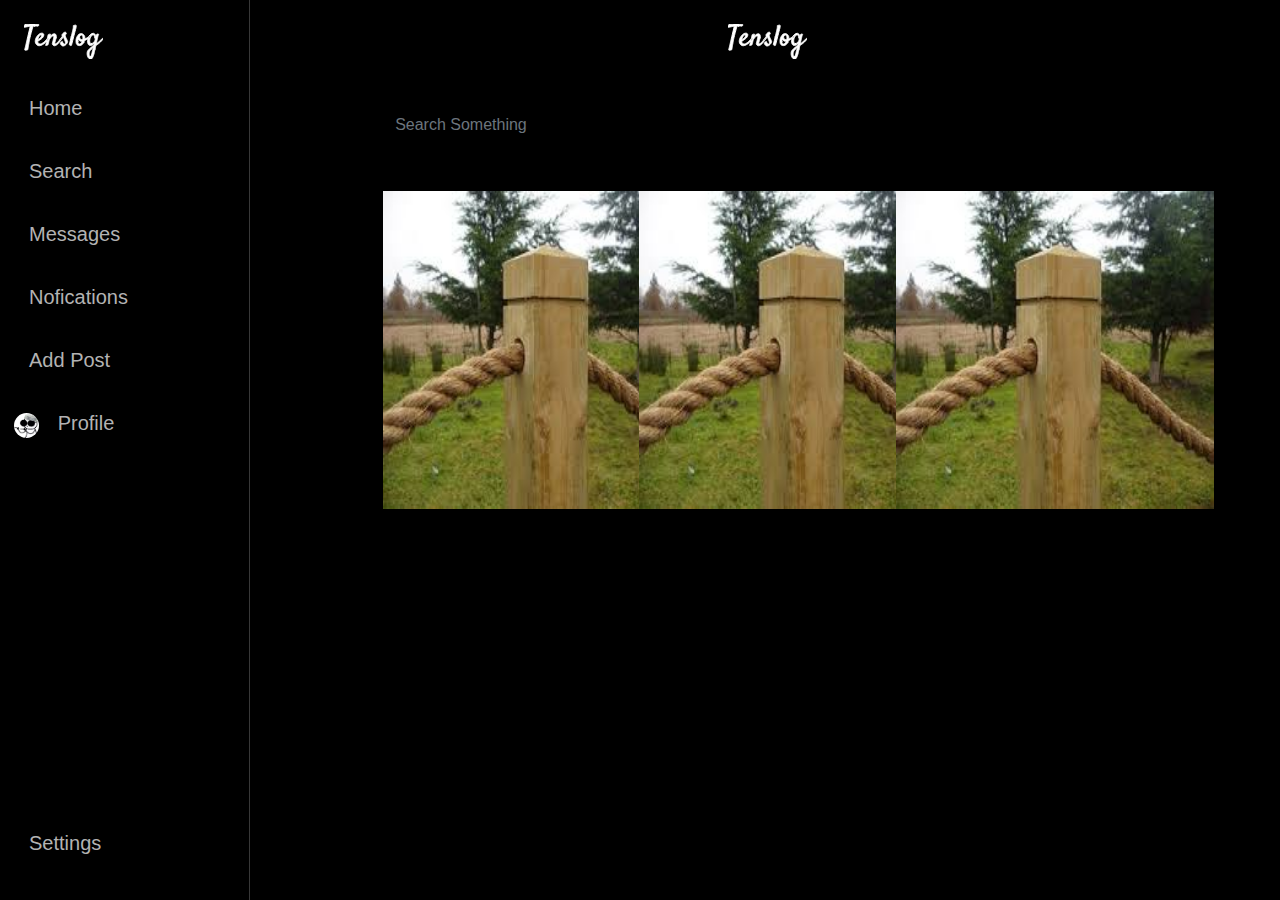
<file: reels.html>
<!DOCTYPE html>
<html lang="en">
<head>
    <meta charset="UTF-8">
    <meta http-equiv="X-UA-Compatible" content="IE=edge">
    <meta name="viewport" content="width=device-width, initial-scale=1.0">
    <link rel="stylesheet" href="assets/Css/style.css">
    <link rel="stylesheet" href="assets/Css/bootstrap.css">
    <link rel="shortcut icon" href="assets/Photos/Logo/Tenslog.png" type="image/x-icon">
    <link rel="stylesheet" href="https://cdnjs.cloudflare.com/ajax/libs/font-awesome/6.4.0/css/all.min.css" integrity="sha512-iecdLmaskl7CVkqkXNQ/ZH/XLlvWZOJyj7Yy7tcenmpD1ypASozpmT/E0iPtmFIB46ZmdtAc9eNBvH0H/ZpiBw==" crossorigin="anonymous" referrerpolicy="no-referrer" />
    <title>Tenslog</title>
</head>
<body id="body"> 
    <div class="desktop">
        <div class="sidebar">
            <div class="m-4">
              <a  href="#">
                  <svg width="79.006" height="35.219" viewBox="0 0 79.006 35.219" xmlns="http://www.w3.org/2000/svg"><g id="svgGroup" stroke-linecap="round" fill-rule="evenodd" font-size="9pt" stroke="#ffffff" stroke-width="0.25mm" fill="#ffffff" style="stroke:#ffffff;stroke-width:0.25mm;fill:#ffffff"><path d="M 71.027 25.08 L 70.673 26.78 A 73.142 73.142 0 0 1 70.447 27.828 A 86.458 86.458 0 0 1 70.192 28.932 Q 69.923 30.065 69.569 31.183 A 17.869 17.869 0 0 1 69.197 32.246 A 13.804 13.804 0 0 1 68.79 33.194 A 7.595 7.595 0 0 1 68.406 33.907 Q 68.193 34.252 67.963 34.529 A 4.297 4.297 0 0 1 67.855 34.653 A 2.009 2.009 0 0 1 67.492 34.975 A 1.347 1.347 0 0 1 66.723 35.219 A 2.636 2.636 0 0 1 65.843 35.077 A 2.331 2.331 0 0 1 65.123 34.667 A 4.53 4.53 0 0 1 64.197 33.607 A 5.365 5.365 0 0 1 64.004 33.279 Q 63.551 32.444 63.338 31.481 A 9.556 9.556 0 0 1 63.179 30.553 A 7.253 7.253 0 0 1 63.126 29.697 A 10.697 10.697 0 0 1 63.153 28.916 Q 63.18 28.543 63.235 28.225 A 4.875 4.875 0 0 1 63.324 27.813 A 4.183 4.183 0 0 1 63.87 26.597 A 4.861 4.861 0 0 1 64.018 26.383 A 7.367 7.367 0 0 1 64.499 25.795 Q 64.756 25.51 65.068 25.212 A 13.937 13.937 0 0 1 65.363 24.939 A 65.338 65.338 0 0 1 65.818 24.534 Q 66.546 23.891 67.544 23.041 Q 68.195 22.475 68.79 21.965 A 39.36 39.36 0 0 1 69.511 21.361 A 32.192 32.192 0 0 1 69.923 21.031 A 180.632 180.632 0 0 1 70.061 20.482 A 148.249 148.249 0 0 1 70.192 19.969 Q 70.319 19.473 70.404 19.077 A 6.933 6.933 0 0 1 68.634 20.747 A 4.15 4.15 0 0 1 66.516 21.421 A 5.056 5.056 0 0 1 66.27 21.427 A 2.219 2.219 0 0 1 64.547 20.651 A 3.136 3.136 0 0 1 64.301 20.337 A 3.618 3.618 0 0 1 63.844 19.374 Q 63.551 18.45 63.551 17.122 A 6.752 6.752 0 0 1 63.627 16.147 Q 63.697 15.668 63.832 15.138 A 12.754 12.754 0 0 1 63.947 14.715 Q 64.344 13.356 65.08 12.166 Q 65.816 10.977 66.893 10.156 A 3.87 3.87 0 0 1 69.3 9.334 A 2.09 2.09 0 0 1 69.864 9.407 A 1.708 1.708 0 0 1 70.376 9.646 Q 70.829 9.957 71.141 10.425 A 4.01 4.01 0 0 1 71.622 11.416 A 9.041 9.041 0 0 1 71.771 11.922 A 6.921 6.921 0 0 1 71.877 12.393 Q 71.934 12.223 71.962 12.039 A 1.73 1.73 0 0 1 71.997 11.866 A 1.279 1.279 0 0 1 72.047 11.713 A 6.662 6.662 0 0 1 72.202 11.245 Q 72.369 10.802 72.558 10.545 A 1.287 1.287 0 0 1 72.684 10.396 A 1.111 1.111 0 0 1 73.127 10.131 Q 73.301 10.073 73.513 10.053 A 2.49 2.49 0 0 1 73.746 10.042 A 1.844 1.844 0 0 1 74.036 10.064 Q 74.195 10.089 74.327 10.144 A 1.04 1.04 0 0 1 74.412 10.184 A 1.418 1.418 0 0 1 74.51 10.24 Q 74.657 10.334 74.677 10.414 A 0.102 0.102 0 0 1 74.681 10.439 A 28.016 28.016 0 0 1 74.613 10.586 Q 74.518 10.793 74.454 10.92 A 12.427 12.427 0 0 0 74.305 11.229 A 13.693 13.693 0 0 0 74.284 11.274 A 2.517 2.517 0 0 0 74.22 11.426 Q 74.189 11.508 74.157 11.604 A 5.417 5.417 0 0 0 74.114 11.742 A 12.567 12.567 0 0 0 74.068 11.899 Q 74.017 12.078 73.951 12.325 A 51.734 51.734 0 0 0 73.888 12.563 A 3.315 3.315 0 0 0 73.863 12.656 Q 73.802 12.897 73.675 13.483 A 50.925 50.925 0 0 1 73.547 14.063 Q 73.488 14.32 73.421 14.603 A 95.574 95.574 0 0 1 73.279 15.197 A 124.571 124.571 0 0 0 73.031 16.237 A 162.775 162.775 0 0 0 72.769 17.377 Q 72.5 18.567 72.245 19.7 A 13.269 13.269 0 0 0 73.155 19.127 A 16.842 16.842 0 0 0 73.888 18.595 A 28.843 28.843 0 0 0 75.502 17.264 A 30.636 30.636 0 0 0 76.224 16.602 A 23.254 23.254 0 0 0 76.861 15.975 A 16.453 16.453 0 0 0 77.139 15.684 Q 77.436 15.365 77.63 15.116 A 4.396 4.396 0 0 0 77.739 14.97 Q 77.966 14.63 78.249 14.489 A 1.245 1.245 0 0 1 78.4 14.424 Q 78.53 14.38 78.643 14.38 A 0.518 0.518 0 0 1 78.745 14.39 A 0.36 0.36 0 0 1 78.863 14.434 Q 78.952 14.489 78.987 14.597 A 0.423 0.423 0 0 1 79 14.644 A 0.357 0.357 0 0 1 79.006 14.708 Q 79.01 14.91 78.815 15.225 A 12.009 12.009 0 0 1 77.679 16.757 A 13.86 13.86 0 0 1 77.229 17.25 Q 76.295 18.227 75.318 19.062 A 25.648 25.648 0 0 1 74.148 20.007 A 20.827 20.827 0 0 1 73.42 20.535 A 49.502 49.502 0 0 1 72.977 20.839 Q 72.657 21.055 72.376 21.237 A 22.717 22.717 0 0 1 71.849 21.569 A 137.221 137.221 0 0 1 71.712 22.176 Q 71.516 23.041 71.367 23.636 A 56.236 56.236 0 0 0 71.183 24.394 A 41.441 41.441 0 0 0 71.027 25.08 Z M 10.592 2.084 L 9.063 2.084 A 2269.27 2269.27 0 0 0 8.762 3.147 Q 8.493 4.104 8.156 5.299 A 219.236 219.236 0 0 0 7.341 8.278 A 251.954 251.954 0 0 0 7.066 9.32 A 194.111 194.111 0 0 0 6.018 13.512 A 70.568 70.568 0 0 0 5.6 15.373 Q 5.416 16.251 5.278 17.04 A 41.853 41.853 0 0 0 5.239 17.264 A 521.292 521.292 0 0 1 4.673 20.436 A 226.916 226.916 0 0 1 4.495 21.445 A 257.476 257.476 0 0 1 4.432 21.795 Q 4.305 22.503 4.206 23.183 A 146.686 146.686 0 0 0 4.065 24.171 A 128.276 128.276 0 0 0 4.021 24.486 A 53.78 53.78 0 0 0 3.944 25.08 A 39.643 39.643 0 0 0 3.88 25.619 A 7.028 7.028 0 0 1 3.441 25.82 A 5.236 5.236 0 0 1 3.03 25.973 A 7.097 7.097 0 0 1 2.7 26.071 Q 2.548 26.111 2.412 26.139 A 3.924 3.924 0 0 1 2.322 26.157 A 3.517 3.517 0 0 1 1.968 26.22 A 2.628 2.628 0 0 1 1.643 26.242 A 4.642 4.642 0 0 1 1.388 26.235 Q 0.931 26.21 0.807 26.086 Q 0.651 25.93 0.765 25.477 A 15.831 15.831 0 0 1 0.808 25.28 Q 0.92 24.793 1.221 23.545 A 570.223 570.223 0 0 1 1.274 23.325 A 129.948 129.948 0 0 1 1.366 22.933 Q 1.502 22.35 1.687 21.58 A 367.705 367.705 0 0 1 1.713 21.47 A 205.524 205.524 0 0 0 1.929 20.563 Q 2.025 20.157 2.13 19.704 A 411.038 411.038 0 0 0 2.351 18.751 Q 2.604 17.651 2.924 16.296 A 660.856 660.856 0 0 1 3.229 15.013 Q 3.738 12.874 4.39 10.099 L 6.287 2.226 Q 5.438 2.339 4.616 2.481 A 40.441 40.441 0 0 0 3.628 2.663 A 33.722 33.722 0 0 0 3.073 2.778 Q 2.351 2.934 1.77 3.076 A 302.181 302.181 0 0 0 1.495 3.143 Q 1.104 3.238 0.85 3.302 A 1.61 1.61 0 0 1 0.734 3.336 Q 0.479 3.4 0.34 3.33 A 0.514 0.514 0 0 1 0.125 3.126 A 0.687 0.687 0 0 1 0.085 3.047 A 1.057 1.057 0 0 1 0.005 2.726 A 1.28 1.28 0 0 1 0 2.608 A 3.765 3.765 0 0 1 0.028 2.141 A 2.871 2.871 0 0 1 0.061 1.957 Q 0.081 1.863 0.108 1.758 A 5.151 5.151 0 0 1 0.127 1.688 A 2.674 2.674 0 0 1 0.312 1.206 A 1.601 1.601 0 0 1 0.452 0.974 A 1.299 1.299 0 0 1 0.581 0.824 Q 0.736 0.668 0.991 0.612 A 32.192 32.192 0 0 1 3.217 0.302 A 29.146 29.146 0 0 1 3.526 0.272 A 76.646 76.646 0 0 1 4.68 0.174 Q 5.246 0.131 5.749 0.102 A 30.082 30.082 0 0 1 7.4 0.022 A 26.645 26.645 0 0 1 7.93 0.017 A 7.262 7.262 0 0 1 8.383 0.031 A 7.262 7.262 0 0 0 8.836 0.045 A 2.386 2.386 0 0 1 8.969 0.02 Q 9.134 -0.007 9.247 0.003 Q 9.402 0.017 9.516 0.045 A 56.12 56.12 0 0 1 10.996 0.117 A 62.126 62.126 0 0 1 11.215 0.13 L 12.872 0.258 A 38.582 38.582 0 0 1 14.698 0.442 Q 14.768 0.629 14.742 0.893 A 1.769 1.769 0 0 1 14.727 1.008 L 14.67 1.348 A 0.668 0.668 0 0 1 14.529 1.658 A 0.845 0.845 0 0 1 14.528 1.66 Q 14.443 1.801 14.316 1.929 A 1.134 1.134 0 0 1 14.02 2.14 A 1.026 1.026 0 0 1 14.019 2.141 A 141.276 141.276 0 0 0 12.614 2.107 A 125.789 125.789 0 0 0 12.164 2.099 Q 11.271 2.084 10.592 2.084 Z M 32.087 13.922 L 31.775 15.168 A 46.278 46.278 0 0 1 31.659 15.644 Q 31.607 15.855 31.547 16.087 A 84.988 84.988 0 0 1 31.421 16.57 A 28.902 28.902 0 0 1 31.184 17.416 A 38.576 38.576 0 0 1 30.897 18.34 Q 30.73 18.955 30.769 19.405 A 1.834 1.834 0 0 0 30.77 19.416 A 0.591 0.591 0 0 0 30.823 19.62 Q 30.941 19.864 31.307 19.869 A 1.124 1.124 0 0 0 31.322 19.87 A 1.121 1.121 0 0 0 31.676 19.806 Q 32.081 19.67 32.611 19.246 A 12.089 12.089 0 0 0 33.491 18.465 A 15.625 15.625 0 0 0 34.183 17.746 A 29.687 29.687 0 0 0 35.684 15.947 Q 36.392 15.027 36.76 14.46 A 2.645 2.645 0 0 1 36.901 14.273 Q 37.052 14.092 37.193 14.006 A 0.652 0.652 0 0 1 37.241 13.979 A 0.798 0.798 0 0 1 37.319 13.945 Q 37.491 13.881 37.595 13.951 A 0.227 0.227 0 0 1 37.672 14.042 Q 37.711 14.122 37.72 14.253 A 1.19 1.19 0 0 1 37.723 14.333 Q 37.723 14.614 37.52 15.034 A 3.71 3.71 0 0 1 37.496 15.083 A 7.135 7.135 0 0 1 37.351 15.356 Q 37.195 15.637 36.965 16.008 A 25.466 25.466 0 0 1 36.887 16.131 A 15.902 15.902 0 0 1 36.438 16.804 A 21.07 21.07 0 0 1 35.91 17.519 A 32.129 32.129 0 0 1 34.854 18.818 A 35.545 35.545 0 0 1 34.692 19.006 A 13.311 13.311 0 0 1 33.465 20.25 A 12.178 12.178 0 0 1 33.333 20.365 A 9.341 9.341 0 0 1 32.563 20.963 A 7.292 7.292 0 0 1 31.931 21.356 Q 31.237 21.739 30.614 21.739 A 2.951 2.951 0 0 1 30.084 21.693 Q 29.77 21.636 29.512 21.506 A 1.855 1.855 0 0 1 29.496 21.498 A 2.151 2.151 0 0 1 28.951 21.104 A 1.959 1.959 0 0 1 28.745 20.861 A 2.103 2.103 0 0 1 28.408 20.101 A 2.505 2.505 0 0 1 28.377 19.94 A 2.513 2.513 0 0 1 28.345 19.537 Q 28.345 19.193 28.434 18.822 Q 28.51 18.464 28.68 17.886 A 28.553 28.553 0 0 1 28.717 17.76 A 57.875 57.875 0 0 0 28.919 17.066 A 72.521 72.521 0 0 0 29.127 16.315 A 47.068 47.068 0 0 0 29.524 14.758 Q 29.708 13.979 29.765 13.342 A 4.899 4.899 0 0 0 29.78 13.098 Q 29.797 12.665 29.723 12.353 A 1.691 1.691 0 0 0 29.708 12.294 A 0.768 0.768 0 0 0 29.634 12.112 Q 29.501 11.883 29.227 11.883 A 1.538 1.538 0 0 0 28.708 11.977 Q 28.503 12.05 28.292 12.181 A 4.37 4.37 0 0 0 27.808 12.53 Q 27.563 12.732 27.315 12.988 A 10.704 10.704 0 0 0 26.726 13.648 A 13.496 13.496 0 0 0 26.324 14.163 A 39.287 39.287 0 0 0 25.347 15.537 A 83.356 83.356 0 0 0 25.167 16.225 Q 25.028 16.77 24.922 17.222 A 106.366 106.366 0 0 0 24.767 17.888 Q 24.695 18.204 24.633 18.487 A 65.056 65.056 0 0 0 24.625 18.524 Q 24.515 19.023 24.416 19.418 A 20.23 20.23 0 0 1 24.384 19.544 A 21.871 21.871 0 0 0 24.241 20.127 A 18.479 18.479 0 0 0 24.186 20.379 A 0.66 0.66 0 0 1 24.075 20.589 Q 23.955 20.746 23.728 20.898 A 2.477 2.477 0 0 1 23.676 20.932 Q 23.251 21.201 22.77 21.371 A 3.658 3.658 0 0 1 22.44 21.471 Q 22.274 21.512 22.127 21.529 A 1.702 1.702 0 0 1 21.934 21.54 A 0.736 0.736 0 0 1 21.83 21.534 Q 21.589 21.499 21.637 21.286 A 2.006 2.006 0 0 1 21.652 21.207 Q 21.693 21.012 21.811 20.557 A 45.992 45.992 0 0 1 21.821 20.521 A 939.214 939.214 0 0 1 21.946 20.045 Q 22.056 19.623 22.189 19.119 A 131.909 131.909 0 0 0 22.405 18.287 A 156.173 156.173 0 0 0 22.628 17.406 A 236.284 236.284 0 0 0 22.847 16.521 A 203.254 203.254 0 0 0 23.053 15.678 A 432.241 432.241 0 0 0 23.201 14.991 A 580.123 580.123 0 0 0 23.364 14.234 A 50.189 50.189 0 0 1 23.48 13.692 Q 23.586 13.214 23.718 12.648 Q 23.931 11.742 24.214 10.665 A 1.912 1.912 0 0 1 24.48 10.473 A 1.633 1.633 0 0 1 24.625 10.396 A 2.429 2.429 0 0 1 25.063 10.241 A 1.981 1.981 0 0 1 25.513 10.131 A 2.196 2.196 0 0 1 25.545 10.127 A 3.65 3.65 0 0 1 25.998 10.156 A 2.232 2.232 0 0 1 26.277 10.215 A 2.647 2.647 0 0 1 26.409 10.255 A 1.169 1.169 0 0 1 26.791 10.467 A 3.613 3.613 0 0 0 26.735 10.606 Q 26.68 10.752 26.614 10.952 A 12.672 12.672 0 0 0 26.593 11.019 A 23.13 23.13 0 0 0 26.479 11.384 A 27.025 27.025 0 0 0 26.366 11.77 A 10.027 10.027 0 0 1 26.164 12.466 A 11.462 11.462 0 0 1 26.083 12.704 A 12.299 12.299 0 0 1 26.636 11.997 A 14.508 14.508 0 0 1 26.918 11.671 A 7.451 7.451 0 0 1 27.938 10.722 Q 28.49 10.297 29.113 10.028 Q 29.736 9.759 30.388 9.759 A 1.587 1.587 0 0 1 31.351 10.071 A 1.946 1.946 0 0 1 31.866 10.643 A 2.484 2.484 0 0 1 32.016 10.934 A 3.191 3.191 0 0 1 32.207 11.54 Q 32.278 11.869 32.299 12.251 Q 32.342 13.016 32.087 13.922 Z M 22.383 17.488 A 21.584 21.584 0 0 0 24.242 15.14 A 1.747 1.747 0 0 0 24.337 14.973 Q 24.384 14.876 24.41 14.787 A 0.718 0.718 0 0 0 24.44 14.588 Q 24.44 14.347 24.313 14.248 Q 24.206 14.165 24.041 14.181 A 0.678 0.678 0 0 0 23.973 14.191 A 0.548 0.548 0 0 0 23.854 14.23 Q 23.705 14.298 23.563 14.46 A 29.214 29.214 0 0 1 23.179 14.91 Q 22.726 15.432 22.132 16.075 A 22.563 22.563 0 0 1 20.263 17.873 A 15.386 15.386 0 0 1 19.821 18.239 A 13.385 13.385 0 0 1 18.21 19.346 A 5.952 5.952 0 0 1 18.121 19.396 Q 17.692 19.636 17.278 19.772 A 3.432 3.432 0 0 1 16.199 19.954 Q 15.746 19.954 15.307 19.827 A 2.026 2.026 0 0 1 14.528 19.402 Q 14.188 19.105 13.962 18.623 A 2.18 2.18 0 0 1 13.891 18.454 Q 13.807 18.229 13.761 17.962 A 4.032 4.032 0 0 1 13.707 17.434 A 22.15 22.15 0 0 1 13.829 17.345 Q 14.211 17.069 14.698 16.74 A 286.342 286.342 0 0 0 15.279 16.347 A 331.764 331.764 0 0 0 15.888 15.933 Q 16.454 15.537 17.091 15.055 Q 17.729 14.574 18.295 13.979 A 6.537 6.537 0 0 0 19.272 12.648 Q 19.683 11.912 19.768 11.034 Q 19.824 10.241 19.343 9.703 A 1.404 1.404 0 0 0 18.872 9.363 Q 18.639 9.256 18.343 9.207 A 3.407 3.407 0 0 0 17.785 9.164 A 3.768 3.768 0 0 0 16.568 9.37 A 4.851 4.851 0 0 0 15.534 9.872 A 8.11 8.11 0 0 0 15.455 9.923 A 8.56 8.56 0 0 0 13.523 11.657 Q 12.631 12.733 12.022 14.021 A 8.855 8.855 0 0 0 11.572 15.163 A 6.512 6.512 0 0 0 11.3 16.471 A 8.593 8.593 0 0 0 11.278 16.721 Q 11.19 17.976 11.512 18.878 A 5.383 5.383 0 0 0 11.868 19.675 A 3.934 3.934 0 0 0 12.461 20.493 A 4.451 4.451 0 0 0 12.708 20.732 A 3.716 3.716 0 0 0 13.778 21.413 A 5.088 5.088 0 0 0 13.821 21.43 Q 14.519 21.71 15.123 21.71 A 5.332 5.332 0 0 0 16.292 21.577 A 6.705 6.705 0 0 0 17.573 21.144 A 11.373 11.373 0 0 0 18.277 20.797 A 12.993 12.993 0 0 0 20.037 19.657 A 17.537 17.537 0 0 0 22.316 17.561 A 23.563 23.563 0 0 0 22.383 17.488 Z M 39.592 20.068 A 0.636 0.636 0 0 0 39.793 20.154 Q 39.877 20.175 39.975 20.18 A 1.206 1.206 0 0 0 40.031 20.181 A 1.349 1.349 0 0 0 40.485 20.1 A 1.578 1.578 0 0 0 40.569 20.068 A 2.035 2.035 0 0 0 41.033 19.793 A 2.294 2.294 0 0 0 41.079 19.756 A 1.152 1.152 0 0 0 41.422 19.275 A 1.369 1.369 0 0 0 41.433 19.246 A 0.878 0.878 0 0 0 41.473 19.086 Q 41.519 18.799 41.433 18.354 A 7.466 7.466 0 0 0 41.271 17.694 A 9.774 9.774 0 0 0 41.079 17.108 Q 40.838 16.443 40.555 15.763 A 26.951 26.951 0 0 1 40.293 15.112 A 19.84 19.84 0 0 1 40.073 14.517 A 11.732 11.732 0 0 1 39.917 14.106 A 9.064 9.064 0 0 1 39.79 13.724 A 23.942 23.942 0 0 1 39.584 13.134 A 21.731 21.731 0 0 1 39.578 13.115 A 8.674 8.674 0 0 0 39.531 12.978 Q 39.466 12.794 39.424 12.708 A 0.745 0.745 0 0 0 39.422 12.704 A 7.484 7.484 0 0 1 39.338 12.835 Q 39.207 13.035 38.981 13.362 A 55.776 55.776 0 0 1 38.926 13.441 A 37.441 37.441 0 0 1 38.558 13.961 A 43.713 43.713 0 0 1 38.162 14.503 A 51.402 51.402 0 0 1 37.762 15.034 A 41.324 41.324 0 0 1 37.383 15.522 Q 37.081 15.906 36.931 16.089 A 9.125 9.125 0 0 1 36.873 16.16 Q 36.732 16.318 36.597 16.394 A 0.553 0.553 0 0 1 36.434 16.457 Q 36.381 16.468 36.332 16.468 A 0.364 0.364 0 0 1 36.08 16.372 Q 35.938 16.245 35.924 16.004 Q 35.911 15.772 36.119 15.45 A 2.225 2.225 0 0 1 36.137 15.423 Q 36.3 15.205 36.621 14.738 A 57.156 57.156 0 0 0 36.646 14.701 Q 36.986 14.205 37.326 13.682 Q 37.655 13.175 37.931 12.774 A 28.493 28.493 0 0 1 37.949 12.747 Q 38.232 12.336 38.261 12.251 Q 38.314 12.036 38.126 11.694 A 2.125 2.125 0 0 0 38.105 11.657 Q 37.893 11.288 38.034 10.807 A 1.846 1.846 0 0 1 38.146 10.519 Q 38.283 10.233 38.54 9.892 A 6.338 6.338 0 0 1 38.544 9.887 Q 38.94 9.363 39.479 8.938 A 4.463 4.463 0 0 1 40.127 8.508 A 3.707 3.707 0 0 1 40.583 8.301 A 1.697 1.697 0 0 1 40.85 8.224 Q 40.981 8.198 41.105 8.198 A 1.098 1.098 0 0 1 41.603 8.315 A 2.891 2.891 0 0 1 41.917 8.537 A 2.11 2.11 0 0 1 42.197 8.81 A 0.892 0.892 0 0 1 42.306 8.97 Q 42.379 9.108 42.379 9.25 A 0.574 0.574 0 0 1 42.367 9.363 A 2.958 2.958 0 0 1 42.326 9.459 Q 42.275 9.575 42.197 9.731 A 2.953 2.953 0 0 1 42.106 9.898 Q 42.056 9.984 41.994 10.08 A 7.172 7.172 0 0 1 41.857 10.283 A 7.342 7.342 0 0 1 41.696 10.505 Q 41.498 10.768 41.206 11.119 A 8.899 8.899 0 0 0 41.324 11.816 A 7.004 7.004 0 0 0 41.447 12.308 Q 41.572 12.741 41.688 13.082 A 11.361 11.361 0 0 0 41.744 13.243 A 8.373 8.373 0 0 0 41.956 13.784 A 6.77 6.77 0 0 0 42.112 14.121 A 55.912 55.912 0 0 0 42.58 15.034 A 61.637 61.637 0 0 0 42.65 15.168 Q 42.934 15.706 43.16 16.23 A 11.447 11.447 0 0 1 43.365 16.737 A 8.682 8.682 0 0 1 43.528 17.207 Q 43.67 17.661 43.613 17.972 A 2.181 2.181 0 0 1 43.516 18.326 Q 43.389 18.682 43.126 19.119 A 7.05 7.05 0 0 1 43.118 19.133 A 7.294 7.294 0 0 1 42.408 20.109 A 8.582 8.582 0 0 1 42.098 20.45 A 6.267 6.267 0 0 1 40.71 21.54 A 3.272 3.272 0 0 1 39.541 21.96 A 3.108 3.108 0 0 1 39.082 21.994 A 1.966 1.966 0 0 1 38.152 21.755 A 2.487 2.487 0 0 1 37.935 21.625 A 3.931 3.931 0 0 1 37.074 20.853 A 3.693 3.693 0 0 1 37 20.762 A 4.528 4.528 0 0 1 36.672 20.277 A 3.372 3.372 0 0 1 36.434 19.785 Q 36.25 19.303 36.392 19.048 Q 36.562 18.708 36.703 18.51 Q 36.845 18.312 37.128 18.057 Q 37.241 17.972 37.411 17.859 A 1.221 1.221 0 0 1 37.511 17.806 Q 37.624 17.751 37.785 17.697 A 3.923 3.923 0 0 1 37.808 17.689 L 38.402 17.491 A 21.928 21.928 0 0 0 38.574 18.002 Q 38.756 18.523 38.912 18.864 A 45.763 45.763 0 0 0 39.02 19.099 Q 39.174 19.431 39.28 19.643 A 2.928 2.928 0 0 0 39.363 19.786 Q 39.456 19.935 39.539 20.019 A 0.598 0.598 0 0 0 39.592 20.068 Z M 59.815 18.421 A 9.898 9.898 0 0 0 60.521 16.528 A 7.675 7.675 0 0 0 61.391 16.174 A 10.363 10.363 0 0 0 62.305 15.678 A 23.564 23.564 0 0 0 62.777 15.384 A 20.352 20.352 0 0 0 64.032 14.517 Q 64.825 13.922 65.406 13.413 A 33.479 33.479 0 0 0 65.41 13.409 Q 65.86 13.013 66.045 12.823 A 1.654 1.654 0 0 0 66.128 12.733 A 2.298 2.298 0 0 0 66.256 12.561 Q 66.399 12.349 66.439 12.166 A 1.168 1.168 0 0 0 66.443 12.15 Q 66.476 11.992 66.452 11.878 A 0.345 0.345 0 0 0 66.411 11.77 Q 66.335 11.643 66.168 11.653 A 0.474 0.474 0 0 0 66.128 11.657 Q 65.982 11.677 65.791 11.82 A 2.064 2.064 0 0 0 65.646 11.94 A 5.551 5.551 0 0 1 65.441 12.135 Q 65.298 12.264 65.126 12.404 A 12.238 12.238 0 0 1 64.74 12.704 A 14.771 14.771 0 0 1 64.414 12.942 A 17.151 17.151 0 0 1 63.508 13.54 A 21.534 21.534 0 0 1 62.135 14.319 Q 61.427 14.687 60.775 14.942 A 10.302 10.302 0 0 0 60.793 14.791 Q 60.802 14.71 60.811 14.62 A 20.88 20.88 0 0 0 60.832 14.39 A 9.381 9.381 0 0 0 60.847 14.196 Q 60.86 13.993 60.86 13.837 A 6.402 6.402 0 0 0 60.858 13.667 Q 60.846 13.211 60.768 12.814 A 3.638 3.638 0 0 0 60.492 11.954 A 5.164 5.164 0 0 0 60.181 11.387 A 3.991 3.991 0 0 0 59.6 10.665 Q 59.076 10.156 58.524 9.901 A 5.69 5.69 0 0 0 58.501 9.89 Q 57.964 9.645 57.604 9.618 A 3.194 3.194 0 0 1 57.522 9.589 A 2.51 2.51 0 0 1 57.448 9.561 A 0.38 0.38 0 0 0 57.392 9.544 A 0.444 0.444 0 0 0 57.292 9.533 A 4.171 4.171 0 0 0 57.035 9.541 A 4.681 4.681 0 0 0 56.244 9.66 Q 55.706 9.788 55.239 10.028 A 3.098 3.098 0 0 0 54.417 10.637 Q 54.063 11.005 53.894 11.487 Q 53.412 12.053 53.058 12.733 A 10.245 10.245 0 0 0 52.972 12.903 A 9.214 9.214 0 0 0 52.478 14.092 A 11.797 11.797 0 0 0 52.396 14.346 A 10.494 10.494 0 0 0 52.124 15.423 A 8.719 8.719 0 0 0 52.122 15.433 Q 52.059 15.754 52.028 16.046 A 5.325 5.325 0 0 0 51.996 16.613 A 17.998 17.998 0 0 0 52.007 17.227 A 22.271 22.271 0 0 0 52.067 18.255 A 5.629 5.629 0 0 0 52.103 18.583 A 4.813 4.813 0 0 0 52.463 19.87 A 3.059 3.059 0 0 0 53.455 21.101 Q 54.12 21.597 55.281 21.597 Q 56.272 21.597 57.108 21.215 A 5.001 5.001 0 0 0 58.609 20.153 Q 59.274 19.473 59.756 18.538 A 9.2 9.2 0 0 0 59.815 18.421 Z M 47.202 12.858 A 3732.228 3732.228 0 0 0 47.366 12.166 A 15946.962 15946.962 0 0 1 47.719 10.674 Q 48.06 9.232 48.307 8.189 A 3778.643 3778.643 0 0 1 48.513 7.324 A 1383.529 1383.529 0 0 0 48.716 6.435 Q 49.007 5.156 49.136 4.577 A 23.16 23.16 0 0 0 49.27 3.593 A 21.116 21.116 0 0 0 49.277 3.529 Q 49.334 3.076 49.334 2.594 A 4.742 4.742 0 0 0 49.31 2.107 A 3.661 3.661 0 0 0 49.249 1.716 A 2.152 2.152 0 0 1 49.736 1.492 A 2.409 2.409 0 0 1 49.745 1.49 A 6.366 6.366 0 0 1 50.172 1.37 A 5.669 5.669 0 0 1 50.269 1.348 Q 50.58 1.263 50.892 1.206 Q 51.198 1.151 51.45 1.15 A 2.292 2.292 0 0 1 51.458 1.15 A 2.146 2.146 0 0 1 51.743 1.168 A 1.821 1.821 0 0 1 51.883 1.192 A 0.507 0.507 0 0 1 51.986 1.225 Q 52.045 1.252 52.084 1.293 A 0.258 0.258 0 0 1 52.138 1.376 Q 52.304 1.515 52.294 1.927 A 2.032 2.032 0 0 1 52.293 1.943 A 9.537 9.537 0 0 1 52.238 2.694 A 10.629 10.629 0 0 1 52.223 2.821 A 66.692 66.692 0 0 1 52.102 3.38 A 83.512 83.512 0 0 1 51.968 3.982 Q 51.628 5.2 51.033 7.494 A 708.626 708.626 0 0 0 50.756 8.559 Q 50.448 9.749 50.045 11.316 A 2405.574 2405.574 0 0 0 49.66 12.818 Q 48.839 16.02 47.622 20.808 A 7690.309 7690.309 0 0 0 47.493 21.314 Q 47.352 21.455 47.153 21.512 Q 46.955 21.569 46.785 21.569 A 3.167 3.167 0 0 1 46.53 21.558 A 3.915 3.915 0 0 1 46.36 21.54 A 1.723 1.723 0 0 1 46.065 21.424 A 2.025 2.025 0 0 1 45.964 21.371 A 1.642 1.642 0 0 1 45.794 21.24 Q 45.71 21.166 45.627 21.076 A 2.561 2.561 0 0 1 45.624 21.073 A 0.97 0.97 0 0 1 45.475 20.857 Q 45.424 20.757 45.386 20.635 A 1.728 1.728 0 0 1 45.369 20.578 Q 46.484 15.891 47.202 12.858 Z M 67.459 19.501 A 2.153 2.153 0 0 0 68.578 19.19 A 5.134 5.134 0 0 0 69.526 18.468 A 5.648 5.648 0 0 0 69.959 18.001 A 4.535 4.535 0 0 0 70.234 17.632 A 18.728 18.728 0 0 0 70.367 17.43 Q 70.509 17.211 70.605 17.047 A 4.982 4.982 0 0 0 70.659 16.953 A 6.786 6.786 0 0 0 70.734 16.777 Q 70.821 16.565 70.928 16.273 A 6.433 6.433 0 0 0 71.109 15.703 A 5.46 5.46 0 0 0 71.169 15.452 Q 71.242 15.112 71.242 14.834 A 1.999 1.999 0 0 0 71.24 14.744 A 0.743 0.743 0 0 0 71.226 14.625 Q 71.184 14.426 71.027 14.404 Q 70.865 14.377 70.767 14.194 A 0.681 0.681 0 0 1 70.758 14.177 Q 70.659 13.979 70.603 13.724 Q 70.546 13.469 70.532 13.214 A 6.51 6.51 0 0 0 70.517 13.002 Q 70.508 12.905 70.497 12.818 A 3.853 3.853 0 0 0 70.489 12.761 A 5.915 5.915 0 0 0 70.394 12.246 Q 70.273 11.732 70.078 11.42 A 1.458 1.458 0 0 0 70.008 11.317 A 1.485 1.485 0 0 0 69.799 11.088 Q 69.656 10.963 69.501 10.908 A 0.762 0.762 0 0 0 69.243 10.864 A 1.821 1.821 0 0 0 68.313 11.125 A 2.599 2.599 0 0 0 67.898 11.43 A 4.909 4.909 0 0 0 67.209 12.194 A 6.481 6.481 0 0 0 66.765 12.889 A 8.394 8.394 0 0 0 66.07 14.547 A 9.505 9.505 0 0 0 65.986 14.843 A 8.537 8.537 0 0 0 65.75 16.069 A 7.008 7.008 0 0 0 65.703 16.868 Q 65.703 17.701 65.87 18.305 A 2.968 2.968 0 0 0 66.043 18.779 A 1.172 1.172 0 0 0 66.806 19.416 Q 67.089 19.501 67.459 19.501 Z M 66.156 32.642 Q 66.723 32.642 67.077 31.807 A 11.021 11.021 0 0 0 67.302 31.225 Q 67.538 30.567 67.791 29.657 A 36.301 36.301 0 0 0 67.827 29.527 A 97.331 97.331 0 0 0 67.874 29.338 Q 67.927 29.125 67.999 28.832 A 395.997 395.997 0 0 0 68.068 28.55 A 91.599 91.599 0 0 1 68.215 27.957 Q 68.291 27.654 68.377 27.319 A 156.914 156.914 0 0 1 68.436 27.091 A 88.265 88.265 0 0 0 68.652 26.238 A 108.805 108.805 0 0 0 68.875 25.321 A 80.945 80.945 0 0 1 69.356 23.41 A 148.204 148.204 0 0 0 68.949 23.767 A 163.132 163.132 0 0 0 68.889 23.82 A 5.472 5.472 0 0 0 68.614 24.082 A 7.072 7.072 0 0 0 68.394 24.316 A 980.604 980.604 0 0 1 67.483 25.184 A 876.807 876.807 0 0 1 67.19 25.463 Q 66.609 26.015 66.156 26.624 A 5.421 5.421 0 0 0 65.434 27.941 A 3.978 3.978 0 0 0 65.224 28.757 Q 65.165 29.145 65.165 29.583 A 20.314 20.314 0 0 0 65.173 30.186 Q 65.181 30.454 65.197 30.686 A 8.41 8.41 0 0 0 65.236 31.113 Q 65.303 31.68 65.423 32.016 A 1.927 1.927 0 0 0 65.434 32.047 Q 65.562 32.387 65.746 32.515 Q 65.93 32.642 66.156 32.642 Z M 53.922 17.207 Q 53.922 17.717 53.979 18.213 A 3.412 3.412 0 0 0 54.067 18.694 A 2.614 2.614 0 0 0 54.205 19.091 Q 54.375 19.473 54.658 19.714 A 0.986 0.986 0 0 0 55.1 19.925 A 1.417 1.417 0 0 0 55.395 19.954 A 1.863 1.863 0 0 0 56.329 19.714 Q 56.754 19.473 57.094 19.091 Q 57.434 18.708 57.703 18.213 Q 57.972 17.717 58.17 17.179 A 6.097 6.097 0 0 1 57.881 17.214 A 5.393 5.393 0 0 1 57.788 17.222 A 4.619 4.619 0 0 1 57.593 17.232 A 6.277 6.277 0 0 1 57.377 17.236 A 3.04 3.04 0 0 1 56.317 17.056 A 2.754 2.754 0 0 1 55.522 16.599 A 4.152 4.152 0 0 1 54.401 15.153 A 4.887 4.887 0 0 1 54.318 14.97 A 14.975 14.975 0 0 0 54.064 15.989 A 13.516 13.516 0 0 0 54.035 16.131 A 5.898 5.898 0 0 0 53.938 16.817 A 4.894 4.894 0 0 0 53.922 17.207 Z M 16.992 10.779 A 0.865 0.865 0 0 0 16.731 10.823 Q 16.505 10.894 16.234 11.083 A 3.202 3.202 0 0 0 16.185 11.119 A 3.253 3.253 0 0 0 15.779 11.473 Q 15.52 11.737 15.265 12.096 Q 14.849 12.68 14.481 13.502 A 11.886 11.886 0 0 0 14.415 13.653 A 8.059 8.059 0 0 0 14.036 14.757 A 10.667 10.667 0 0 0 13.82 15.763 A 17.899 17.899 0 0 1 14.267 15.439 A 21.419 21.419 0 0 1 14.557 15.239 Q 14.953 14.97 15.35 14.659 A 14.124 14.124 0 0 0 16.008 14.124 Q 16.61 13.601 16.945 13.16 A 3.381 3.381 0 0 0 17.049 13.016 Q 17.53 12.308 17.587 11.798 A 2.695 2.695 0 0 0 17.598 11.668 Q 17.622 11.23 17.474 11.019 A 0.542 0.542 0 0 0 17.082 10.784 A 0.732 0.732 0 0 0 16.992 10.779 Z M 55.734 12.223 A 1.69 1.69 0 0 0 55.649 12.759 A 2.039 2.039 0 0 0 55.649 12.761 A 8.068 8.068 0 0 0 55.681 13.465 A 9.326 9.326 0 0 0 55.706 13.71 A 2.412 2.412 0 0 0 55.859 14.331 A 2.143 2.143 0 0 0 55.989 14.602 A 1.557 1.557 0 0 0 56.347 15.023 A 2.199 2.199 0 0 0 56.711 15.267 A 1.906 1.906 0 0 0 57.137 15.431 Q 57.349 15.487 57.603 15.513 A 4.716 4.716 0 0 0 58.085 15.537 Q 58.227 15.537 58.368 15.522 A 2.93 2.93 0 0 0 58.651 15.48 A 116.057 116.057 0 0 1 58.733 15.129 A 84.514 84.514 0 0 1 58.807 14.814 Q 58.865 14.572 58.875 14.377 A 1.582 1.582 0 0 0 58.878 14.29 A 5.204 5.204 0 0 0 58.906 13.745 A 5.619 5.619 0 0 0 58.878 13.186 A 5.248 5.248 0 0 0 58.783 12.58 A 4.223 4.223 0 0 0 58.666 12.152 A 3.041 3.041 0 0 0 58.519 11.788 Q 58.408 11.56 58.269 11.388 A 0.887 0.887 0 0 0 58.077 11.208 A 0.679 0.679 0 0 0 57.688 11.09 A 1.956 1.956 0 0 0 56.748 11.334 A 2.348 2.348 0 0 0 56.655 11.388 A 3.103 3.103 0 0 0 56.091 11.826 A 4.051 4.051 0 0 0 55.734 12.223 Z" vector-effect="non-scaling-stroke"/></g></svg>
              </a>
            </div>
      
            <div class="navigation">
              <ul>
                  <li class="navItems">
                      <a href="index.html">
                        <i class="navIcons fa-solid fa-house"></i>
                        <span class="navs">Home</span>
                      </a>
                  </li>
                  <li class="navItems">
                      <a href="/reels.html">
                        <i class="navIcons fa-solid fa-magnifying-glass"></i>
                          <span class="navs">Search</span>
                      </a>
                  </li>
                  <li class="navItems">
                      <a href="direct.html">
                          <i class="navIcons fa-solid fa-inbox"></i>
                          <span class="navs">Messages</span>
                      </a>
                  </li>
                  <li class="navItems">
                      <div> 
                        <a href="activty.html" data-toggle="modal" data-target="reelsModal">
                            <i class="navIcons fa-regular fa-heart"></i>
                            <span onclick="openNav()" class="navs">Nofications</span>
                        </a>
                      </div>
                  </li>
                  <li class="navItems">
                    <input type="file" name="file" id="file" class="inputfile">
                    <label for="file">
                        <i class="fa-solid navIcons fa-plus"></i>
                        <span class="navs">Add Post</span>
                    </label>
                  </li>
                  <li class="navItems">
                      <a href="MyProfile.html">
                          <span class="navIcons"><img style="width: 25px;border-radius: 30px;" src="assets/Photos/ProfilePhotos/Photo.JPG" alt=""></span>
                          <span class="navs">Profile</span>
                      </a>
                  </li>
                  <div id="settingTable" class="settingsTab d-none">
                      <ul>
                          <li>
                              <a href="settings.html">
                                  <span>Settings</span>
                                  <span class="navIcons"><i class="fa-solid fa-gear"></i></span>
                              </a>
                          </li>
                          <li>
                              <a href="">
                                  <span >Have a Question </span>
                                  <span class="navIcons"><i class="fa-solid fa-question"></i></span>
                              </a>
                          </li>
                          <li>
                              <a href="login-register.html">
                                  <span>Log Out</span>
                                  <span class="navIcons"><i class="fa-solid fa-arrow-right-from-bracket"></i></span>
                              </a>
                          </li>
                      </ul>
                  </div>
                  <li id="settings" class="navItems">
                      <span class="navIcons"><i class="fa-solid fa-bars"></i></span>
                      <span class="navs">Settings</span>
                  </li>
              </ul>
            </div>
        </div>
        <div class="main-container-reels">
            <div class="reels-content">
                <div class="logo">
                    <div class="my-4 text-center">
                        <a  href="#">
                            <svg width="79.006" height="35.219" viewBox="0 0 79.006 35.219" xmlns="http://www.w3.org/2000/svg"><g id="svgGroup" stroke-linecap="round" fill-rule="evenodd" font-size="9pt" stroke="#ffffff" stroke-width="0.25mm" fill="#ffffff" style="stroke:#ffffff;stroke-width:0.25mm;fill:#ffffff"><path d="M 71.027 25.08 L 70.673 26.78 A 73.142 73.142 0 0 1 70.447 27.828 A 86.458 86.458 0 0 1 70.192 28.932 Q 69.923 30.065 69.569 31.183 A 17.869 17.869 0 0 1 69.197 32.246 A 13.804 13.804 0 0 1 68.79 33.194 A 7.595 7.595 0 0 1 68.406 33.907 Q 68.193 34.252 67.963 34.529 A 4.297 4.297 0 0 1 67.855 34.653 A 2.009 2.009 0 0 1 67.492 34.975 A 1.347 1.347 0 0 1 66.723 35.219 A 2.636 2.636 0 0 1 65.843 35.077 A 2.331 2.331 0 0 1 65.123 34.667 A 4.53 4.53 0 0 1 64.197 33.607 A 5.365 5.365 0 0 1 64.004 33.279 Q 63.551 32.444 63.338 31.481 A 9.556 9.556 0 0 1 63.179 30.553 A 7.253 7.253 0 0 1 63.126 29.697 A 10.697 10.697 0 0 1 63.153 28.916 Q 63.18 28.543 63.235 28.225 A 4.875 4.875 0 0 1 63.324 27.813 A 4.183 4.183 0 0 1 63.87 26.597 A 4.861 4.861 0 0 1 64.018 26.383 A 7.367 7.367 0 0 1 64.499 25.795 Q 64.756 25.51 65.068 25.212 A 13.937 13.937 0 0 1 65.363 24.939 A 65.338 65.338 0 0 1 65.818 24.534 Q 66.546 23.891 67.544 23.041 Q 68.195 22.475 68.79 21.965 A 39.36 39.36 0 0 1 69.511 21.361 A 32.192 32.192 0 0 1 69.923 21.031 A 180.632 180.632 0 0 1 70.061 20.482 A 148.249 148.249 0 0 1 70.192 19.969 Q 70.319 19.473 70.404 19.077 A 6.933 6.933 0 0 1 68.634 20.747 A 4.15 4.15 0 0 1 66.516 21.421 A 5.056 5.056 0 0 1 66.27 21.427 A 2.219 2.219 0 0 1 64.547 20.651 A 3.136 3.136 0 0 1 64.301 20.337 A 3.618 3.618 0 0 1 63.844 19.374 Q 63.551 18.45 63.551 17.122 A 6.752 6.752 0 0 1 63.627 16.147 Q 63.697 15.668 63.832 15.138 A 12.754 12.754 0 0 1 63.947 14.715 Q 64.344 13.356 65.08 12.166 Q 65.816 10.977 66.893 10.156 A 3.87 3.87 0 0 1 69.3 9.334 A 2.09 2.09 0 0 1 69.864 9.407 A 1.708 1.708 0 0 1 70.376 9.646 Q 70.829 9.957 71.141 10.425 A 4.01 4.01 0 0 1 71.622 11.416 A 9.041 9.041 0 0 1 71.771 11.922 A 6.921 6.921 0 0 1 71.877 12.393 Q 71.934 12.223 71.962 12.039 A 1.73 1.73 0 0 1 71.997 11.866 A 1.279 1.279 0 0 1 72.047 11.713 A 6.662 6.662 0 0 1 72.202 11.245 Q 72.369 10.802 72.558 10.545 A 1.287 1.287 0 0 1 72.684 10.396 A 1.111 1.111 0 0 1 73.127 10.131 Q 73.301 10.073 73.513 10.053 A 2.49 2.49 0 0 1 73.746 10.042 A 1.844 1.844 0 0 1 74.036 10.064 Q 74.195 10.089 74.327 10.144 A 1.04 1.04 0 0 1 74.412 10.184 A 1.418 1.418 0 0 1 74.51 10.24 Q 74.657 10.334 74.677 10.414 A 0.102 0.102 0 0 1 74.681 10.439 A 28.016 28.016 0 0 1 74.613 10.586 Q 74.518 10.793 74.454 10.92 A 12.427 12.427 0 0 0 74.305 11.229 A 13.693 13.693 0 0 0 74.284 11.274 A 2.517 2.517 0 0 0 74.22 11.426 Q 74.189 11.508 74.157 11.604 A 5.417 5.417 0 0 0 74.114 11.742 A 12.567 12.567 0 0 0 74.068 11.899 Q 74.017 12.078 73.951 12.325 A 51.734 51.734 0 0 0 73.888 12.563 A 3.315 3.315 0 0 0 73.863 12.656 Q 73.802 12.897 73.675 13.483 A 50.925 50.925 0 0 1 73.547 14.063 Q 73.488 14.32 73.421 14.603 A 95.574 95.574 0 0 1 73.279 15.197 A 124.571 124.571 0 0 0 73.031 16.237 A 162.775 162.775 0 0 0 72.769 17.377 Q 72.5 18.567 72.245 19.7 A 13.269 13.269 0 0 0 73.155 19.127 A 16.842 16.842 0 0 0 73.888 18.595 A 28.843 28.843 0 0 0 75.502 17.264 A 30.636 30.636 0 0 0 76.224 16.602 A 23.254 23.254 0 0 0 76.861 15.975 A 16.453 16.453 0 0 0 77.139 15.684 Q 77.436 15.365 77.63 15.116 A 4.396 4.396 0 0 0 77.739 14.97 Q 77.966 14.63 78.249 14.489 A 1.245 1.245 0 0 1 78.4 14.424 Q 78.53 14.38 78.643 14.38 A 0.518 0.518 0 0 1 78.745 14.39 A 0.36 0.36 0 0 1 78.863 14.434 Q 78.952 14.489 78.987 14.597 A 0.423 0.423 0 0 1 79 14.644 A 0.357 0.357 0 0 1 79.006 14.708 Q 79.01 14.91 78.815 15.225 A 12.009 12.009 0 0 1 77.679 16.757 A 13.86 13.86 0 0 1 77.229 17.25 Q 76.295 18.227 75.318 19.062 A 25.648 25.648 0 0 1 74.148 20.007 A 20.827 20.827 0 0 1 73.42 20.535 A 49.502 49.502 0 0 1 72.977 20.839 Q 72.657 21.055 72.376 21.237 A 22.717 22.717 0 0 1 71.849 21.569 A 137.221 137.221 0 0 1 71.712 22.176 Q 71.516 23.041 71.367 23.636 A 56.236 56.236 0 0 0 71.183 24.394 A 41.441 41.441 0 0 0 71.027 25.08 Z M 10.592 2.084 L 9.063 2.084 A 2269.27 2269.27 0 0 0 8.762 3.147 Q 8.493 4.104 8.156 5.299 A 219.236 219.236 0 0 0 7.341 8.278 A 251.954 251.954 0 0 0 7.066 9.32 A 194.111 194.111 0 0 0 6.018 13.512 A 70.568 70.568 0 0 0 5.6 15.373 Q 5.416 16.251 5.278 17.04 A 41.853 41.853 0 0 0 5.239 17.264 A 521.292 521.292 0 0 1 4.673 20.436 A 226.916 226.916 0 0 1 4.495 21.445 A 257.476 257.476 0 0 1 4.432 21.795 Q 4.305 22.503 4.206 23.183 A 146.686 146.686 0 0 0 4.065 24.171 A 128.276 128.276 0 0 0 4.021 24.486 A 53.78 53.78 0 0 0 3.944 25.08 A 39.643 39.643 0 0 0 3.88 25.619 A 7.028 7.028 0 0 1 3.441 25.82 A 5.236 5.236 0 0 1 3.03 25.973 A 7.097 7.097 0 0 1 2.7 26.071 Q 2.548 26.111 2.412 26.139 A 3.924 3.924 0 0 1 2.322 26.157 A 3.517 3.517 0 0 1 1.968 26.22 A 2.628 2.628 0 0 1 1.643 26.242 A 4.642 4.642 0 0 1 1.388 26.235 Q 0.931 26.21 0.807 26.086 Q 0.651 25.93 0.765 25.477 A 15.831 15.831 0 0 1 0.808 25.28 Q 0.92 24.793 1.221 23.545 A 570.223 570.223 0 0 1 1.274 23.325 A 129.948 129.948 0 0 1 1.366 22.933 Q 1.502 22.35 1.687 21.58 A 367.705 367.705 0 0 1 1.713 21.47 A 205.524 205.524 0 0 0 1.929 20.563 Q 2.025 20.157 2.13 19.704 A 411.038 411.038 0 0 0 2.351 18.751 Q 2.604 17.651 2.924 16.296 A 660.856 660.856 0 0 1 3.229 15.013 Q 3.738 12.874 4.39 10.099 L 6.287 2.226 Q 5.438 2.339 4.616 2.481 A 40.441 40.441 0 0 0 3.628 2.663 A 33.722 33.722 0 0 0 3.073 2.778 Q 2.351 2.934 1.77 3.076 A 302.181 302.181 0 0 0 1.495 3.143 Q 1.104 3.238 0.85 3.302 A 1.61 1.61 0 0 1 0.734 3.336 Q 0.479 3.4 0.34 3.33 A 0.514 0.514 0 0 1 0.125 3.126 A 0.687 0.687 0 0 1 0.085 3.047 A 1.057 1.057 0 0 1 0.005 2.726 A 1.28 1.28 0 0 1 0 2.608 A 3.765 3.765 0 0 1 0.028 2.141 A 2.871 2.871 0 0 1 0.061 1.957 Q 0.081 1.863 0.108 1.758 A 5.151 5.151 0 0 1 0.127 1.688 A 2.674 2.674 0 0 1 0.312 1.206 A 1.601 1.601 0 0 1 0.452 0.974 A 1.299 1.299 0 0 1 0.581 0.824 Q 0.736 0.668 0.991 0.612 A 32.192 32.192 0 0 1 3.217 0.302 A 29.146 29.146 0 0 1 3.526 0.272 A 76.646 76.646 0 0 1 4.68 0.174 Q 5.246 0.131 5.749 0.102 A 30.082 30.082 0 0 1 7.4 0.022 A 26.645 26.645 0 0 1 7.93 0.017 A 7.262 7.262 0 0 1 8.383 0.031 A 7.262 7.262 0 0 0 8.836 0.045 A 2.386 2.386 0 0 1 8.969 0.02 Q 9.134 -0.007 9.247 0.003 Q 9.402 0.017 9.516 0.045 A 56.12 56.12 0 0 1 10.996 0.117 A 62.126 62.126 0 0 1 11.215 0.13 L 12.872 0.258 A 38.582 38.582 0 0 1 14.698 0.442 Q 14.768 0.629 14.742 0.893 A 1.769 1.769 0 0 1 14.727 1.008 L 14.67 1.348 A 0.668 0.668 0 0 1 14.529 1.658 A 0.845 0.845 0 0 1 14.528 1.66 Q 14.443 1.801 14.316 1.929 A 1.134 1.134 0 0 1 14.02 2.14 A 1.026 1.026 0 0 1 14.019 2.141 A 141.276 141.276 0 0 0 12.614 2.107 A 125.789 125.789 0 0 0 12.164 2.099 Q 11.271 2.084 10.592 2.084 Z M 32.087 13.922 L 31.775 15.168 A 46.278 46.278 0 0 1 31.659 15.644 Q 31.607 15.855 31.547 16.087 A 84.988 84.988 0 0 1 31.421 16.57 A 28.902 28.902 0 0 1 31.184 17.416 A 38.576 38.576 0 0 1 30.897 18.34 Q 30.73 18.955 30.769 19.405 A 1.834 1.834 0 0 0 30.77 19.416 A 0.591 0.591 0 0 0 30.823 19.62 Q 30.941 19.864 31.307 19.869 A 1.124 1.124 0 0 0 31.322 19.87 A 1.121 1.121 0 0 0 31.676 19.806 Q 32.081 19.67 32.611 19.246 A 12.089 12.089 0 0 0 33.491 18.465 A 15.625 15.625 0 0 0 34.183 17.746 A 29.687 29.687 0 0 0 35.684 15.947 Q 36.392 15.027 36.76 14.46 A 2.645 2.645 0 0 1 36.901 14.273 Q 37.052 14.092 37.193 14.006 A 0.652 0.652 0 0 1 37.241 13.979 A 0.798 0.798 0 0 1 37.319 13.945 Q 37.491 13.881 37.595 13.951 A 0.227 0.227 0 0 1 37.672 14.042 Q 37.711 14.122 37.72 14.253 A 1.19 1.19 0 0 1 37.723 14.333 Q 37.723 14.614 37.52 15.034 A 3.71 3.71 0 0 1 37.496 15.083 A 7.135 7.135 0 0 1 37.351 15.356 Q 37.195 15.637 36.965 16.008 A 25.466 25.466 0 0 1 36.887 16.131 A 15.902 15.902 0 0 1 36.438 16.804 A 21.07 21.07 0 0 1 35.91 17.519 A 32.129 32.129 0 0 1 34.854 18.818 A 35.545 35.545 0 0 1 34.692 19.006 A 13.311 13.311 0 0 1 33.465 20.25 A 12.178 12.178 0 0 1 33.333 20.365 A 9.341 9.341 0 0 1 32.563 20.963 A 7.292 7.292 0 0 1 31.931 21.356 Q 31.237 21.739 30.614 21.739 A 2.951 2.951 0 0 1 30.084 21.693 Q 29.77 21.636 29.512 21.506 A 1.855 1.855 0 0 1 29.496 21.498 A 2.151 2.151 0 0 1 28.951 21.104 A 1.959 1.959 0 0 1 28.745 20.861 A 2.103 2.103 0 0 1 28.408 20.101 A 2.505 2.505 0 0 1 28.377 19.94 A 2.513 2.513 0 0 1 28.345 19.537 Q 28.345 19.193 28.434 18.822 Q 28.51 18.464 28.68 17.886 A 28.553 28.553 0 0 1 28.717 17.76 A 57.875 57.875 0 0 0 28.919 17.066 A 72.521 72.521 0 0 0 29.127 16.315 A 47.068 47.068 0 0 0 29.524 14.758 Q 29.708 13.979 29.765 13.342 A 4.899 4.899 0 0 0 29.78 13.098 Q 29.797 12.665 29.723 12.353 A 1.691 1.691 0 0 0 29.708 12.294 A 0.768 0.768 0 0 0 29.634 12.112 Q 29.501 11.883 29.227 11.883 A 1.538 1.538 0 0 0 28.708 11.977 Q 28.503 12.05 28.292 12.181 A 4.37 4.37 0 0 0 27.808 12.53 Q 27.563 12.732 27.315 12.988 A 10.704 10.704 0 0 0 26.726 13.648 A 13.496 13.496 0 0 0 26.324 14.163 A 39.287 39.287 0 0 0 25.347 15.537 A 83.356 83.356 0 0 0 25.167 16.225 Q 25.028 16.77 24.922 17.222 A 106.366 106.366 0 0 0 24.767 17.888 Q 24.695 18.204 24.633 18.487 A 65.056 65.056 0 0 0 24.625 18.524 Q 24.515 19.023 24.416 19.418 A 20.23 20.23 0 0 1 24.384 19.544 A 21.871 21.871 0 0 0 24.241 20.127 A 18.479 18.479 0 0 0 24.186 20.379 A 0.66 0.66 0 0 1 24.075 20.589 Q 23.955 20.746 23.728 20.898 A 2.477 2.477 0 0 1 23.676 20.932 Q 23.251 21.201 22.77 21.371 A 3.658 3.658 0 0 1 22.44 21.471 Q 22.274 21.512 22.127 21.529 A 1.702 1.702 0 0 1 21.934 21.54 A 0.736 0.736 0 0 1 21.83 21.534 Q 21.589 21.499 21.637 21.286 A 2.006 2.006 0 0 1 21.652 21.207 Q 21.693 21.012 21.811 20.557 A 45.992 45.992 0 0 1 21.821 20.521 A 939.214 939.214 0 0 1 21.946 20.045 Q 22.056 19.623 22.189 19.119 A 131.909 131.909 0 0 0 22.405 18.287 A 156.173 156.173 0 0 0 22.628 17.406 A 236.284 236.284 0 0 0 22.847 16.521 A 203.254 203.254 0 0 0 23.053 15.678 A 432.241 432.241 0 0 0 23.201 14.991 A 580.123 580.123 0 0 0 23.364 14.234 A 50.189 50.189 0 0 1 23.48 13.692 Q 23.586 13.214 23.718 12.648 Q 23.931 11.742 24.214 10.665 A 1.912 1.912 0 0 1 24.48 10.473 A 1.633 1.633 0 0 1 24.625 10.396 A 2.429 2.429 0 0 1 25.063 10.241 A 1.981 1.981 0 0 1 25.513 10.131 A 2.196 2.196 0 0 1 25.545 10.127 A 3.65 3.65 0 0 1 25.998 10.156 A 2.232 2.232 0 0 1 26.277 10.215 A 2.647 2.647 0 0 1 26.409 10.255 A 1.169 1.169 0 0 1 26.791 10.467 A 3.613 3.613 0 0 0 26.735 10.606 Q 26.68 10.752 26.614 10.952 A 12.672 12.672 0 0 0 26.593 11.019 A 23.13 23.13 0 0 0 26.479 11.384 A 27.025 27.025 0 0 0 26.366 11.77 A 10.027 10.027 0 0 1 26.164 12.466 A 11.462 11.462 0 0 1 26.083 12.704 A 12.299 12.299 0 0 1 26.636 11.997 A 14.508 14.508 0 0 1 26.918 11.671 A 7.451 7.451 0 0 1 27.938 10.722 Q 28.49 10.297 29.113 10.028 Q 29.736 9.759 30.388 9.759 A 1.587 1.587 0 0 1 31.351 10.071 A 1.946 1.946 0 0 1 31.866 10.643 A 2.484 2.484 0 0 1 32.016 10.934 A 3.191 3.191 0 0 1 32.207 11.54 Q 32.278 11.869 32.299 12.251 Q 32.342 13.016 32.087 13.922 Z M 22.383 17.488 A 21.584 21.584 0 0 0 24.242 15.14 A 1.747 1.747 0 0 0 24.337 14.973 Q 24.384 14.876 24.41 14.787 A 0.718 0.718 0 0 0 24.44 14.588 Q 24.44 14.347 24.313 14.248 Q 24.206 14.165 24.041 14.181 A 0.678 0.678 0 0 0 23.973 14.191 A 0.548 0.548 0 0 0 23.854 14.23 Q 23.705 14.298 23.563 14.46 A 29.214 29.214 0 0 1 23.179 14.91 Q 22.726 15.432 22.132 16.075 A 22.563 22.563 0 0 1 20.263 17.873 A 15.386 15.386 0 0 1 19.821 18.239 A 13.385 13.385 0 0 1 18.21 19.346 A 5.952 5.952 0 0 1 18.121 19.396 Q 17.692 19.636 17.278 19.772 A 3.432 3.432 0 0 1 16.199 19.954 Q 15.746 19.954 15.307 19.827 A 2.026 2.026 0 0 1 14.528 19.402 Q 14.188 19.105 13.962 18.623 A 2.18 2.18 0 0 1 13.891 18.454 Q 13.807 18.229 13.761 17.962 A 4.032 4.032 0 0 1 13.707 17.434 A 22.15 22.15 0 0 1 13.829 17.345 Q 14.211 17.069 14.698 16.74 A 286.342 286.342 0 0 0 15.279 16.347 A 331.764 331.764 0 0 0 15.888 15.933 Q 16.454 15.537 17.091 15.055 Q 17.729 14.574 18.295 13.979 A 6.537 6.537 0 0 0 19.272 12.648 Q 19.683 11.912 19.768 11.034 Q 19.824 10.241 19.343 9.703 A 1.404 1.404 0 0 0 18.872 9.363 Q 18.639 9.256 18.343 9.207 A 3.407 3.407 0 0 0 17.785 9.164 A 3.768 3.768 0 0 0 16.568 9.37 A 4.851 4.851 0 0 0 15.534 9.872 A 8.11 8.11 0 0 0 15.455 9.923 A 8.56 8.56 0 0 0 13.523 11.657 Q 12.631 12.733 12.022 14.021 A 8.855 8.855 0 0 0 11.572 15.163 A 6.512 6.512 0 0 0 11.3 16.471 A 8.593 8.593 0 0 0 11.278 16.721 Q 11.19 17.976 11.512 18.878 A 5.383 5.383 0 0 0 11.868 19.675 A 3.934 3.934 0 0 0 12.461 20.493 A 4.451 4.451 0 0 0 12.708 20.732 A 3.716 3.716 0 0 0 13.778 21.413 A 5.088 5.088 0 0 0 13.821 21.43 Q 14.519 21.71 15.123 21.71 A 5.332 5.332 0 0 0 16.292 21.577 A 6.705 6.705 0 0 0 17.573 21.144 A 11.373 11.373 0 0 0 18.277 20.797 A 12.993 12.993 0 0 0 20.037 19.657 A 17.537 17.537 0 0 0 22.316 17.561 A 23.563 23.563 0 0 0 22.383 17.488 Z M 39.592 20.068 A 0.636 0.636 0 0 0 39.793 20.154 Q 39.877 20.175 39.975 20.18 A 1.206 1.206 0 0 0 40.031 20.181 A 1.349 1.349 0 0 0 40.485 20.1 A 1.578 1.578 0 0 0 40.569 20.068 A 2.035 2.035 0 0 0 41.033 19.793 A 2.294 2.294 0 0 0 41.079 19.756 A 1.152 1.152 0 0 0 41.422 19.275 A 1.369 1.369 0 0 0 41.433 19.246 A 0.878 0.878 0 0 0 41.473 19.086 Q 41.519 18.799 41.433 18.354 A 7.466 7.466 0 0 0 41.271 17.694 A 9.774 9.774 0 0 0 41.079 17.108 Q 40.838 16.443 40.555 15.763 A 26.951 26.951 0 0 1 40.293 15.112 A 19.84 19.84 0 0 1 40.073 14.517 A 11.732 11.732 0 0 1 39.917 14.106 A 9.064 9.064 0 0 1 39.79 13.724 A 23.942 23.942 0 0 1 39.584 13.134 A 21.731 21.731 0 0 1 39.578 13.115 A 8.674 8.674 0 0 0 39.531 12.978 Q 39.466 12.794 39.424 12.708 A 0.745 0.745 0 0 0 39.422 12.704 A 7.484 7.484 0 0 1 39.338 12.835 Q 39.207 13.035 38.981 13.362 A 55.776 55.776 0 0 1 38.926 13.441 A 37.441 37.441 0 0 1 38.558 13.961 A 43.713 43.713 0 0 1 38.162 14.503 A 51.402 51.402 0 0 1 37.762 15.034 A 41.324 41.324 0 0 1 37.383 15.522 Q 37.081 15.906 36.931 16.089 A 9.125 9.125 0 0 1 36.873 16.16 Q 36.732 16.318 36.597 16.394 A 0.553 0.553 0 0 1 36.434 16.457 Q 36.381 16.468 36.332 16.468 A 0.364 0.364 0 0 1 36.08 16.372 Q 35.938 16.245 35.924 16.004 Q 35.911 15.772 36.119 15.45 A 2.225 2.225 0 0 1 36.137 15.423 Q 36.3 15.205 36.621 14.738 A 57.156 57.156 0 0 0 36.646 14.701 Q 36.986 14.205 37.326 13.682 Q 37.655 13.175 37.931 12.774 A 28.493 28.493 0 0 1 37.949 12.747 Q 38.232 12.336 38.261 12.251 Q 38.314 12.036 38.126 11.694 A 2.125 2.125 0 0 0 38.105 11.657 Q 37.893 11.288 38.034 10.807 A 1.846 1.846 0 0 1 38.146 10.519 Q 38.283 10.233 38.54 9.892 A 6.338 6.338 0 0 1 38.544 9.887 Q 38.94 9.363 39.479 8.938 A 4.463 4.463 0 0 1 40.127 8.508 A 3.707 3.707 0 0 1 40.583 8.301 A 1.697 1.697 0 0 1 40.85 8.224 Q 40.981 8.198 41.105 8.198 A 1.098 1.098 0 0 1 41.603 8.315 A 2.891 2.891 0 0 1 41.917 8.537 A 2.11 2.11 0 0 1 42.197 8.81 A 0.892 0.892 0 0 1 42.306 8.97 Q 42.379 9.108 42.379 9.25 A 0.574 0.574 0 0 1 42.367 9.363 A 2.958 2.958 0 0 1 42.326 9.459 Q 42.275 9.575 42.197 9.731 A 2.953 2.953 0 0 1 42.106 9.898 Q 42.056 9.984 41.994 10.08 A 7.172 7.172 0 0 1 41.857 10.283 A 7.342 7.342 0 0 1 41.696 10.505 Q 41.498 10.768 41.206 11.119 A 8.899 8.899 0 0 0 41.324 11.816 A 7.004 7.004 0 0 0 41.447 12.308 Q 41.572 12.741 41.688 13.082 A 11.361 11.361 0 0 0 41.744 13.243 A 8.373 8.373 0 0 0 41.956 13.784 A 6.77 6.77 0 0 0 42.112 14.121 A 55.912 55.912 0 0 0 42.58 15.034 A 61.637 61.637 0 0 0 42.65 15.168 Q 42.934 15.706 43.16 16.23 A 11.447 11.447 0 0 1 43.365 16.737 A 8.682 8.682 0 0 1 43.528 17.207 Q 43.67 17.661 43.613 17.972 A 2.181 2.181 0 0 1 43.516 18.326 Q 43.389 18.682 43.126 19.119 A 7.05 7.05 0 0 1 43.118 19.133 A 7.294 7.294 0 0 1 42.408 20.109 A 8.582 8.582 0 0 1 42.098 20.45 A 6.267 6.267 0 0 1 40.71 21.54 A 3.272 3.272 0 0 1 39.541 21.96 A 3.108 3.108 0 0 1 39.082 21.994 A 1.966 1.966 0 0 1 38.152 21.755 A 2.487 2.487 0 0 1 37.935 21.625 A 3.931 3.931 0 0 1 37.074 20.853 A 3.693 3.693 0 0 1 37 20.762 A 4.528 4.528 0 0 1 36.672 20.277 A 3.372 3.372 0 0 1 36.434 19.785 Q 36.25 19.303 36.392 19.048 Q 36.562 18.708 36.703 18.51 Q 36.845 18.312 37.128 18.057 Q 37.241 17.972 37.411 17.859 A 1.221 1.221 0 0 1 37.511 17.806 Q 37.624 17.751 37.785 17.697 A 3.923 3.923 0 0 1 37.808 17.689 L 38.402 17.491 A 21.928 21.928 0 0 0 38.574 18.002 Q 38.756 18.523 38.912 18.864 A 45.763 45.763 0 0 0 39.02 19.099 Q 39.174 19.431 39.28 19.643 A 2.928 2.928 0 0 0 39.363 19.786 Q 39.456 19.935 39.539 20.019 A 0.598 0.598 0 0 0 39.592 20.068 Z M 59.815 18.421 A 9.898 9.898 0 0 0 60.521 16.528 A 7.675 7.675 0 0 0 61.391 16.174 A 10.363 10.363 0 0 0 62.305 15.678 A 23.564 23.564 0 0 0 62.777 15.384 A 20.352 20.352 0 0 0 64.032 14.517 Q 64.825 13.922 65.406 13.413 A 33.479 33.479 0 0 0 65.41 13.409 Q 65.86 13.013 66.045 12.823 A 1.654 1.654 0 0 0 66.128 12.733 A 2.298 2.298 0 0 0 66.256 12.561 Q 66.399 12.349 66.439 12.166 A 1.168 1.168 0 0 0 66.443 12.15 Q 66.476 11.992 66.452 11.878 A 0.345 0.345 0 0 0 66.411 11.77 Q 66.335 11.643 66.168 11.653 A 0.474 0.474 0 0 0 66.128 11.657 Q 65.982 11.677 65.791 11.82 A 2.064 2.064 0 0 0 65.646 11.94 A 5.551 5.551 0 0 1 65.441 12.135 Q 65.298 12.264 65.126 12.404 A 12.238 12.238 0 0 1 64.74 12.704 A 14.771 14.771 0 0 1 64.414 12.942 A 17.151 17.151 0 0 1 63.508 13.54 A 21.534 21.534 0 0 1 62.135 14.319 Q 61.427 14.687 60.775 14.942 A 10.302 10.302 0 0 0 60.793 14.791 Q 60.802 14.71 60.811 14.62 A 20.88 20.88 0 0 0 60.832 14.39 A 9.381 9.381 0 0 0 60.847 14.196 Q 60.86 13.993 60.86 13.837 A 6.402 6.402 0 0 0 60.858 13.667 Q 60.846 13.211 60.768 12.814 A 3.638 3.638 0 0 0 60.492 11.954 A 5.164 5.164 0 0 0 60.181 11.387 A 3.991 3.991 0 0 0 59.6 10.665 Q 59.076 10.156 58.524 9.901 A 5.69 5.69 0 0 0 58.501 9.89 Q 57.964 9.645 57.604 9.618 A 3.194 3.194 0 0 1 57.522 9.589 A 2.51 2.51 0 0 1 57.448 9.561 A 0.38 0.38 0 0 0 57.392 9.544 A 0.444 0.444 0 0 0 57.292 9.533 A 4.171 4.171 0 0 0 57.035 9.541 A 4.681 4.681 0 0 0 56.244 9.66 Q 55.706 9.788 55.239 10.028 A 3.098 3.098 0 0 0 54.417 10.637 Q 54.063 11.005 53.894 11.487 Q 53.412 12.053 53.058 12.733 A 10.245 10.245 0 0 0 52.972 12.903 A 9.214 9.214 0 0 0 52.478 14.092 A 11.797 11.797 0 0 0 52.396 14.346 A 10.494 10.494 0 0 0 52.124 15.423 A 8.719 8.719 0 0 0 52.122 15.433 Q 52.059 15.754 52.028 16.046 A 5.325 5.325 0 0 0 51.996 16.613 A 17.998 17.998 0 0 0 52.007 17.227 A 22.271 22.271 0 0 0 52.067 18.255 A 5.629 5.629 0 0 0 52.103 18.583 A 4.813 4.813 0 0 0 52.463 19.87 A 3.059 3.059 0 0 0 53.455 21.101 Q 54.12 21.597 55.281 21.597 Q 56.272 21.597 57.108 21.215 A 5.001 5.001 0 0 0 58.609 20.153 Q 59.274 19.473 59.756 18.538 A 9.2 9.2 0 0 0 59.815 18.421 Z M 47.202 12.858 A 3732.228 3732.228 0 0 0 47.366 12.166 A 15946.962 15946.962 0 0 1 47.719 10.674 Q 48.06 9.232 48.307 8.189 A 3778.643 3778.643 0 0 1 48.513 7.324 A 1383.529 1383.529 0 0 0 48.716 6.435 Q 49.007 5.156 49.136 4.577 A 23.16 23.16 0 0 0 49.27 3.593 A 21.116 21.116 0 0 0 49.277 3.529 Q 49.334 3.076 49.334 2.594 A 4.742 4.742 0 0 0 49.31 2.107 A 3.661 3.661 0 0 0 49.249 1.716 A 2.152 2.152 0 0 1 49.736 1.492 A 2.409 2.409 0 0 1 49.745 1.49 A 6.366 6.366 0 0 1 50.172 1.37 A 5.669 5.669 0 0 1 50.269 1.348 Q 50.58 1.263 50.892 1.206 Q 51.198 1.151 51.45 1.15 A 2.292 2.292 0 0 1 51.458 1.15 A 2.146 2.146 0 0 1 51.743 1.168 A 1.821 1.821 0 0 1 51.883 1.192 A 0.507 0.507 0 0 1 51.986 1.225 Q 52.045 1.252 52.084 1.293 A 0.258 0.258 0 0 1 52.138 1.376 Q 52.304 1.515 52.294 1.927 A 2.032 2.032 0 0 1 52.293 1.943 A 9.537 9.537 0 0 1 52.238 2.694 A 10.629 10.629 0 0 1 52.223 2.821 A 66.692 66.692 0 0 1 52.102 3.38 A 83.512 83.512 0 0 1 51.968 3.982 Q 51.628 5.2 51.033 7.494 A 708.626 708.626 0 0 0 50.756 8.559 Q 50.448 9.749 50.045 11.316 A 2405.574 2405.574 0 0 0 49.66 12.818 Q 48.839 16.02 47.622 20.808 A 7690.309 7690.309 0 0 0 47.493 21.314 Q 47.352 21.455 47.153 21.512 Q 46.955 21.569 46.785 21.569 A 3.167 3.167 0 0 1 46.53 21.558 A 3.915 3.915 0 0 1 46.36 21.54 A 1.723 1.723 0 0 1 46.065 21.424 A 2.025 2.025 0 0 1 45.964 21.371 A 1.642 1.642 0 0 1 45.794 21.24 Q 45.71 21.166 45.627 21.076 A 2.561 2.561 0 0 1 45.624 21.073 A 0.97 0.97 0 0 1 45.475 20.857 Q 45.424 20.757 45.386 20.635 A 1.728 1.728 0 0 1 45.369 20.578 Q 46.484 15.891 47.202 12.858 Z M 67.459 19.501 A 2.153 2.153 0 0 0 68.578 19.19 A 5.134 5.134 0 0 0 69.526 18.468 A 5.648 5.648 0 0 0 69.959 18.001 A 4.535 4.535 0 0 0 70.234 17.632 A 18.728 18.728 0 0 0 70.367 17.43 Q 70.509 17.211 70.605 17.047 A 4.982 4.982 0 0 0 70.659 16.953 A 6.786 6.786 0 0 0 70.734 16.777 Q 70.821 16.565 70.928 16.273 A 6.433 6.433 0 0 0 71.109 15.703 A 5.46 5.46 0 0 0 71.169 15.452 Q 71.242 15.112 71.242 14.834 A 1.999 1.999 0 0 0 71.24 14.744 A 0.743 0.743 0 0 0 71.226 14.625 Q 71.184 14.426 71.027 14.404 Q 70.865 14.377 70.767 14.194 A 0.681 0.681 0 0 1 70.758 14.177 Q 70.659 13.979 70.603 13.724 Q 70.546 13.469 70.532 13.214 A 6.51 6.51 0 0 0 70.517 13.002 Q 70.508 12.905 70.497 12.818 A 3.853 3.853 0 0 0 70.489 12.761 A 5.915 5.915 0 0 0 70.394 12.246 Q 70.273 11.732 70.078 11.42 A 1.458 1.458 0 0 0 70.008 11.317 A 1.485 1.485 0 0 0 69.799 11.088 Q 69.656 10.963 69.501 10.908 A 0.762 0.762 0 0 0 69.243 10.864 A 1.821 1.821 0 0 0 68.313 11.125 A 2.599 2.599 0 0 0 67.898 11.43 A 4.909 4.909 0 0 0 67.209 12.194 A 6.481 6.481 0 0 0 66.765 12.889 A 8.394 8.394 0 0 0 66.07 14.547 A 9.505 9.505 0 0 0 65.986 14.843 A 8.537 8.537 0 0 0 65.75 16.069 A 7.008 7.008 0 0 0 65.703 16.868 Q 65.703 17.701 65.87 18.305 A 2.968 2.968 0 0 0 66.043 18.779 A 1.172 1.172 0 0 0 66.806 19.416 Q 67.089 19.501 67.459 19.501 Z M 66.156 32.642 Q 66.723 32.642 67.077 31.807 A 11.021 11.021 0 0 0 67.302 31.225 Q 67.538 30.567 67.791 29.657 A 36.301 36.301 0 0 0 67.827 29.527 A 97.331 97.331 0 0 0 67.874 29.338 Q 67.927 29.125 67.999 28.832 A 395.997 395.997 0 0 0 68.068 28.55 A 91.599 91.599 0 0 1 68.215 27.957 Q 68.291 27.654 68.377 27.319 A 156.914 156.914 0 0 1 68.436 27.091 A 88.265 88.265 0 0 0 68.652 26.238 A 108.805 108.805 0 0 0 68.875 25.321 A 80.945 80.945 0 0 1 69.356 23.41 A 148.204 148.204 0 0 0 68.949 23.767 A 163.132 163.132 0 0 0 68.889 23.82 A 5.472 5.472 0 0 0 68.614 24.082 A 7.072 7.072 0 0 0 68.394 24.316 A 980.604 980.604 0 0 1 67.483 25.184 A 876.807 876.807 0 0 1 67.19 25.463 Q 66.609 26.015 66.156 26.624 A 5.421 5.421 0 0 0 65.434 27.941 A 3.978 3.978 0 0 0 65.224 28.757 Q 65.165 29.145 65.165 29.583 A 20.314 20.314 0 0 0 65.173 30.186 Q 65.181 30.454 65.197 30.686 A 8.41 8.41 0 0 0 65.236 31.113 Q 65.303 31.68 65.423 32.016 A 1.927 1.927 0 0 0 65.434 32.047 Q 65.562 32.387 65.746 32.515 Q 65.93 32.642 66.156 32.642 Z M 53.922 17.207 Q 53.922 17.717 53.979 18.213 A 3.412 3.412 0 0 0 54.067 18.694 A 2.614 2.614 0 0 0 54.205 19.091 Q 54.375 19.473 54.658 19.714 A 0.986 0.986 0 0 0 55.1 19.925 A 1.417 1.417 0 0 0 55.395 19.954 A 1.863 1.863 0 0 0 56.329 19.714 Q 56.754 19.473 57.094 19.091 Q 57.434 18.708 57.703 18.213 Q 57.972 17.717 58.17 17.179 A 6.097 6.097 0 0 1 57.881 17.214 A 5.393 5.393 0 0 1 57.788 17.222 A 4.619 4.619 0 0 1 57.593 17.232 A 6.277 6.277 0 0 1 57.377 17.236 A 3.04 3.04 0 0 1 56.317 17.056 A 2.754 2.754 0 0 1 55.522 16.599 A 4.152 4.152 0 0 1 54.401 15.153 A 4.887 4.887 0 0 1 54.318 14.97 A 14.975 14.975 0 0 0 54.064 15.989 A 13.516 13.516 0 0 0 54.035 16.131 A 5.898 5.898 0 0 0 53.938 16.817 A 4.894 4.894 0 0 0 53.922 17.207 Z M 16.992 10.779 A 0.865 0.865 0 0 0 16.731 10.823 Q 16.505 10.894 16.234 11.083 A 3.202 3.202 0 0 0 16.185 11.119 A 3.253 3.253 0 0 0 15.779 11.473 Q 15.52 11.737 15.265 12.096 Q 14.849 12.68 14.481 13.502 A 11.886 11.886 0 0 0 14.415 13.653 A 8.059 8.059 0 0 0 14.036 14.757 A 10.667 10.667 0 0 0 13.82 15.763 A 17.899 17.899 0 0 1 14.267 15.439 A 21.419 21.419 0 0 1 14.557 15.239 Q 14.953 14.97 15.35 14.659 A 14.124 14.124 0 0 0 16.008 14.124 Q 16.61 13.601 16.945 13.16 A 3.381 3.381 0 0 0 17.049 13.016 Q 17.53 12.308 17.587 11.798 A 2.695 2.695 0 0 0 17.598 11.668 Q 17.622 11.23 17.474 11.019 A 0.542 0.542 0 0 0 17.082 10.784 A 0.732 0.732 0 0 0 16.992 10.779 Z M 55.734 12.223 A 1.69 1.69 0 0 0 55.649 12.759 A 2.039 2.039 0 0 0 55.649 12.761 A 8.068 8.068 0 0 0 55.681 13.465 A 9.326 9.326 0 0 0 55.706 13.71 A 2.412 2.412 0 0 0 55.859 14.331 A 2.143 2.143 0 0 0 55.989 14.602 A 1.557 1.557 0 0 0 56.347 15.023 A 2.199 2.199 0 0 0 56.711 15.267 A 1.906 1.906 0 0 0 57.137 15.431 Q 57.349 15.487 57.603 15.513 A 4.716 4.716 0 0 0 58.085 15.537 Q 58.227 15.537 58.368 15.522 A 2.93 2.93 0 0 0 58.651 15.48 A 116.057 116.057 0 0 1 58.733 15.129 A 84.514 84.514 0 0 1 58.807 14.814 Q 58.865 14.572 58.875 14.377 A 1.582 1.582 0 0 0 58.878 14.29 A 5.204 5.204 0 0 0 58.906 13.745 A 5.619 5.619 0 0 0 58.878 13.186 A 5.248 5.248 0 0 0 58.783 12.58 A 4.223 4.223 0 0 0 58.666 12.152 A 3.041 3.041 0 0 0 58.519 11.788 Q 58.408 11.56 58.269 11.388 A 0.887 0.887 0 0 0 58.077 11.208 A 0.679 0.679 0 0 0 57.688 11.09 A 1.956 1.956 0 0 0 56.748 11.334 A 2.348 2.348 0 0 0 56.655 11.388 A 3.103 3.103 0 0 0 56.091 11.826 A 4.051 4.051 0 0 0 55.734 12.223 Z" vector-effect="non-scaling-stroke"/></g></svg>
                        </a>
                      </div>
                </div>                
                <div class="search">
                    <input style="border: none;" type="text" class="form-control bg-dark my-5" placeholder="Search Something ">
                </div>
              <div class="row">
                <div class="col-4">
                    <a  href="mobilePost.html">
                        <img style="margin-bottom: 3px;" src="assets/Photos/Posts/images (1).jpg" alt="">
                    </a>
                </div>
                <div class="col-4">
                    <a  href="mobilePost.html">
                        <img style="margin-bottom: 3px;" src="assets/Photos/Posts/images (1).jpg" alt="">
                    </a>
                </div>
                <div class="col-4">
                    <a  href="mobilePost.html">
                        <img style="margin-bottom: 3px;" src="assets/Photos/Posts/images (1).jpg" alt="">
                    </a>
                </div>
              </div>
            </div>
        </div>

        <div id="mySidenav" class="sidenav">
            <a href="javascript:void(0)" class="closebtn" onclick="closeNav()">&times;</a>
            <div class="container">
                <div class=" text-center my-4">
                    <img class="w-25" src="assets/Photos/Logo/Tenslog.png" alt="">
                       <svg width="79.006" height="35.219" viewBox="0 0 79.006 35.219" xmlns="http://www.w3.org/2000/svg"><g id="svgGroup" stroke-linecap="round" fill-rule="evenodd" font-size="9pt" stroke="#ffffff" stroke-width="0.25mm" fill="#ffffff" style="stroke:#ffffff;stroke-width:0.25mm;fill:#ffffff"><path d="M 71.027 25.08 L 70.673 26.78 A 73.142 73.142 0 0 1 70.447 27.828 A 86.458 86.458 0 0 1 70.192 28.932 Q 69.923 30.065 69.569 31.183 A 17.869 17.869 0 0 1 69.197 32.246 A 13.804 13.804 0 0 1 68.79 33.194 A 7.595 7.595 0 0 1 68.406 33.907 Q 68.193 34.252 67.963 34.529 A 4.297 4.297 0 0 1 67.855 34.653 A 2.009 2.009 0 0 1 67.492 34.975 A 1.347 1.347 0 0 1 66.723 35.219 A 2.636 2.636 0 0 1 65.843 35.077 A 2.331 2.331 0 0 1 65.123 34.667 A 4.53 4.53 0 0 1 64.197 33.607 A 5.365 5.365 0 0 1 64.004 33.279 Q 63.551 32.444 63.338 31.481 A 9.556 9.556 0 0 1 63.179 30.553 A 7.253 7.253 0 0 1 63.126 29.697 A 10.697 10.697 0 0 1 63.153 28.916 Q 63.18 28.543 63.235 28.225 A 4.875 4.875 0 0 1 63.324 27.813 A 4.183 4.183 0 0 1 63.87 26.597 A 4.861 4.861 0 0 1 64.018 26.383 A 7.367 7.367 0 0 1 64.499 25.795 Q 64.756 25.51 65.068 25.212 A 13.937 13.937 0 0 1 65.363 24.939 A 65.338 65.338 0 0 1 65.818 24.534 Q 66.546 23.891 67.544 23.041 Q 68.195 22.475 68.79 21.965 A 39.36 39.36 0 0 1 69.511 21.361 A 32.192 32.192 0 0 1 69.923 21.031 A 180.632 180.632 0 0 1 70.061 20.482 A 148.249 148.249 0 0 1 70.192 19.969 Q 70.319 19.473 70.404 19.077 A 6.933 6.933 0 0 1 68.634 20.747 A 4.15 4.15 0 0 1 66.516 21.421 A 5.056 5.056 0 0 1 66.27 21.427 A 2.219 2.219 0 0 1 64.547 20.651 A 3.136 3.136 0 0 1 64.301 20.337 A 3.618 3.618 0 0 1 63.844 19.374 Q 63.551 18.45 63.551 17.122 A 6.752 6.752 0 0 1 63.627 16.147 Q 63.697 15.668 63.832 15.138 A 12.754 12.754 0 0 1 63.947 14.715 Q 64.344 13.356 65.08 12.166 Q 65.816 10.977 66.893 10.156 A 3.87 3.87 0 0 1 69.3 9.334 A 2.09 2.09 0 0 1 69.864 9.407 A 1.708 1.708 0 0 1 70.376 9.646 Q 70.829 9.957 71.141 10.425 A 4.01 4.01 0 0 1 71.622 11.416 A 9.041 9.041 0 0 1 71.771 11.922 A 6.921 6.921 0 0 1 71.877 12.393 Q 71.934 12.223 71.962 12.039 A 1.73 1.73 0 0 1 71.997 11.866 A 1.279 1.279 0 0 1 72.047 11.713 A 6.662 6.662 0 0 1 72.202 11.245 Q 72.369 10.802 72.558 10.545 A 1.287 1.287 0 0 1 72.684 10.396 A 1.111 1.111 0 0 1 73.127 10.131 Q 73.301 10.073 73.513 10.053 A 2.49 2.49 0 0 1 73.746 10.042 A 1.844 1.844 0 0 1 74.036 10.064 Q 74.195 10.089 74.327 10.144 A 1.04 1.04 0 0 1 74.412 10.184 A 1.418 1.418 0 0 1 74.51 10.24 Q 74.657 10.334 74.677 10.414 A 0.102 0.102 0 0 1 74.681 10.439 A 28.016 28.016 0 0 1 74.613 10.586 Q 74.518 10.793 74.454 10.92 A 12.427 12.427 0 0 0 74.305 11.229 A 13.693 13.693 0 0 0 74.284 11.274 A 2.517 2.517 0 0 0 74.22 11.426 Q 74.189 11.508 74.157 11.604 A 5.417 5.417 0 0 0 74.114 11.742 A 12.567 12.567 0 0 0 74.068 11.899 Q 74.017 12.078 73.951 12.325 A 51.734 51.734 0 0 0 73.888 12.563 A 3.315 3.315 0 0 0 73.863 12.656 Q 73.802 12.897 73.675 13.483 A 50.925 50.925 0 0 1 73.547 14.063 Q 73.488 14.32 73.421 14.603 A 95.574 95.574 0 0 1 73.279 15.197 A 124.571 124.571 0 0 0 73.031 16.237 A 162.775 162.775 0 0 0 72.769 17.377 Q 72.5 18.567 72.245 19.7 A 13.269 13.269 0 0 0 73.155 19.127 A 16.842 16.842 0 0 0 73.888 18.595 A 28.843 28.843 0 0 0 75.502 17.264 A 30.636 30.636 0 0 0 76.224 16.602 A 23.254 23.254 0 0 0 76.861 15.975 A 16.453 16.453 0 0 0 77.139 15.684 Q 77.436 15.365 77.63 15.116 A 4.396 4.396 0 0 0 77.739 14.97 Q 77.966 14.63 78.249 14.489 A 1.245 1.245 0 0 1 78.4 14.424 Q 78.53 14.38 78.643 14.38 A 0.518 0.518 0 0 1 78.745 14.39 A 0.36 0.36 0 0 1 78.863 14.434 Q 78.952 14.489 78.987 14.597 A 0.423 0.423 0 0 1 79 14.644 A 0.357 0.357 0 0 1 79.006 14.708 Q 79.01 14.91 78.815 15.225 A 12.009 12.009 0 0 1 77.679 16.757 A 13.86 13.86 0 0 1 77.229 17.25 Q 76.295 18.227 75.318 19.062 A 25.648 25.648 0 0 1 74.148 20.007 A 20.827 20.827 0 0 1 73.42 20.535 A 49.502 49.502 0 0 1 72.977 20.839 Q 72.657 21.055 72.376 21.237 A 22.717 22.717 0 0 1 71.849 21.569 A 137.221 137.221 0 0 1 71.712 22.176 Q 71.516 23.041 71.367 23.636 A 56.236 56.236 0 0 0 71.183 24.394 A 41.441 41.441 0 0 0 71.027 25.08 Z M 10.592 2.084 L 9.063 2.084 A 2269.27 2269.27 0 0 0 8.762 3.147 Q 8.493 4.104 8.156 5.299 A 219.236 219.236 0 0 0 7.341 8.278 A 251.954 251.954 0 0 0 7.066 9.32 A 194.111 194.111 0 0 0 6.018 13.512 A 70.568 70.568 0 0 0 5.6 15.373 Q 5.416 16.251 5.278 17.04 A 41.853 41.853 0 0 0 5.239 17.264 A 521.292 521.292 0 0 1 4.673 20.436 A 226.916 226.916 0 0 1 4.495 21.445 A 257.476 257.476 0 0 1 4.432 21.795 Q 4.305 22.503 4.206 23.183 A 146.686 146.686 0 0 0 4.065 24.171 A 128.276 128.276 0 0 0 4.021 24.486 A 53.78 53.78 0 0 0 3.944 25.08 A 39.643 39.643 0 0 0 3.88 25.619 A 7.028 7.028 0 0 1 3.441 25.82 A 5.236 5.236 0 0 1 3.03 25.973 A 7.097 7.097 0 0 1 2.7 26.071 Q 2.548 26.111 2.412 26.139 A 3.924 3.924 0 0 1 2.322 26.157 A 3.517 3.517 0 0 1 1.968 26.22 A 2.628 2.628 0 0 1 1.643 26.242 A 4.642 4.642 0 0 1 1.388 26.235 Q 0.931 26.21 0.807 26.086 Q 0.651 25.93 0.765 25.477 A 15.831 15.831 0 0 1 0.808 25.28 Q 0.92 24.793 1.221 23.545 A 570.223 570.223 0 0 1 1.274 23.325 A 129.948 129.948 0 0 1 1.366 22.933 Q 1.502 22.35 1.687 21.58 A 367.705 367.705 0 0 1 1.713 21.47 A 205.524 205.524 0 0 0 1.929 20.563 Q 2.025 20.157 2.13 19.704 A 411.038 411.038 0 0 0 2.351 18.751 Q 2.604 17.651 2.924 16.296 A 660.856 660.856 0 0 1 3.229 15.013 Q 3.738 12.874 4.39 10.099 L 6.287 2.226 Q 5.438 2.339 4.616 2.481 A 40.441 40.441 0 0 0 3.628 2.663 A 33.722 33.722 0 0 0 3.073 2.778 Q 2.351 2.934 1.77 3.076 A 302.181 302.181 0 0 0 1.495 3.143 Q 1.104 3.238 0.85 3.302 A 1.61 1.61 0 0 1 0.734 3.336 Q 0.479 3.4 0.34 3.33 A 0.514 0.514 0 0 1 0.125 3.126 A 0.687 0.687 0 0 1 0.085 3.047 A 1.057 1.057 0 0 1 0.005 2.726 A 1.28 1.28 0 0 1 0 2.608 A 3.765 3.765 0 0 1 0.028 2.141 A 2.871 2.871 0 0 1 0.061 1.957 Q 0.081 1.863 0.108 1.758 A 5.151 5.151 0 0 1 0.127 1.688 A 2.674 2.674 0 0 1 0.312 1.206 A 1.601 1.601 0 0 1 0.452 0.974 A 1.299 1.299 0 0 1 0.581 0.824 Q 0.736 0.668 0.991 0.612 A 32.192 32.192 0 0 1 3.217 0.302 A 29.146 29.146 0 0 1 3.526 0.272 A 76.646 76.646 0 0 1 4.68 0.174 Q 5.246 0.131 5.749 0.102 A 30.082 30.082 0 0 1 7.4 0.022 A 26.645 26.645 0 0 1 7.93 0.017 A 7.262 7.262 0 0 1 8.383 0.031 A 7.262 7.262 0 0 0 8.836 0.045 A 2.386 2.386 0 0 1 8.969 0.02 Q 9.134 -0.007 9.247 0.003 Q 9.402 0.017 9.516 0.045 A 56.12 56.12 0 0 1 10.996 0.117 A 62.126 62.126 0 0 1 11.215 0.13 L 12.872 0.258 A 38.582 38.582 0 0 1 14.698 0.442 Q 14.768 0.629 14.742 0.893 A 1.769 1.769 0 0 1 14.727 1.008 L 14.67 1.348 A 0.668 0.668 0 0 1 14.529 1.658 A 0.845 0.845 0 0 1 14.528 1.66 Q 14.443 1.801 14.316 1.929 A 1.134 1.134 0 0 1 14.02 2.14 A 1.026 1.026 0 0 1 14.019 2.141 A 141.276 141.276 0 0 0 12.614 2.107 A 125.789 125.789 0 0 0 12.164 2.099 Q 11.271 2.084 10.592 2.084 Z M 32.087 13.922 L 31.775 15.168 A 46.278 46.278 0 0 1 31.659 15.644 Q 31.607 15.855 31.547 16.087 A 84.988 84.988 0 0 1 31.421 16.57 A 28.902 28.902 0 0 1 31.184 17.416 A 38.576 38.576 0 0 1 30.897 18.34 Q 30.73 18.955 30.769 19.405 A 1.834 1.834 0 0 0 30.77 19.416 A 0.591 0.591 0 0 0 30.823 19.62 Q 30.941 19.864 31.307 19.869 A 1.124 1.124 0 0 0 31.322 19.87 A 1.121 1.121 0 0 0 31.676 19.806 Q 32.081 19.67 32.611 19.246 A 12.089 12.089 0 0 0 33.491 18.465 A 15.625 15.625 0 0 0 34.183 17.746 A 29.687 29.687 0 0 0 35.684 15.947 Q 36.392 15.027 36.76 14.46 A 2.645 2.645 0 0 1 36.901 14.273 Q 37.052 14.092 37.193 14.006 A 0.652 0.652 0 0 1 37.241 13.979 A 0.798 0.798 0 0 1 37.319 13.945 Q 37.491 13.881 37.595 13.951 A 0.227 0.227 0 0 1 37.672 14.042 Q 37.711 14.122 37.72 14.253 A 1.19 1.19 0 0 1 37.723 14.333 Q 37.723 14.614 37.52 15.034 A 3.71 3.71 0 0 1 37.496 15.083 A 7.135 7.135 0 0 1 37.351 15.356 Q 37.195 15.637 36.965 16.008 A 25.466 25.466 0 0 1 36.887 16.131 A 15.902 15.902 0 0 1 36.438 16.804 A 21.07 21.07 0 0 1 35.91 17.519 A 32.129 32.129 0 0 1 34.854 18.818 A 35.545 35.545 0 0 1 34.692 19.006 A 13.311 13.311 0 0 1 33.465 20.25 A 12.178 12.178 0 0 1 33.333 20.365 A 9.341 9.341 0 0 1 32.563 20.963 A 7.292 7.292 0 0 1 31.931 21.356 Q 31.237 21.739 30.614 21.739 A 2.951 2.951 0 0 1 30.084 21.693 Q 29.77 21.636 29.512 21.506 A 1.855 1.855 0 0 1 29.496 21.498 A 2.151 2.151 0 0 1 28.951 21.104 A 1.959 1.959 0 0 1 28.745 20.861 A 2.103 2.103 0 0 1 28.408 20.101 A 2.505 2.505 0 0 1 28.377 19.94 A 2.513 2.513 0 0 1 28.345 19.537 Q 28.345 19.193 28.434 18.822 Q 28.51 18.464 28.68 17.886 A 28.553 28.553 0 0 1 28.717 17.76 A 57.875 57.875 0 0 0 28.919 17.066 A 72.521 72.521 0 0 0 29.127 16.315 A 47.068 47.068 0 0 0 29.524 14.758 Q 29.708 13.979 29.765 13.342 A 4.899 4.899 0 0 0 29.78 13.098 Q 29.797 12.665 29.723 12.353 A 1.691 1.691 0 0 0 29.708 12.294 A 0.768 0.768 0 0 0 29.634 12.112 Q 29.501 11.883 29.227 11.883 A 1.538 1.538 0 0 0 28.708 11.977 Q 28.503 12.05 28.292 12.181 A 4.37 4.37 0 0 0 27.808 12.53 Q 27.563 12.732 27.315 12.988 A 10.704 10.704 0 0 0 26.726 13.648 A 13.496 13.496 0 0 0 26.324 14.163 A 39.287 39.287 0 0 0 25.347 15.537 A 83.356 83.356 0 0 0 25.167 16.225 Q 25.028 16.77 24.922 17.222 A 106.366 106.366 0 0 0 24.767 17.888 Q 24.695 18.204 24.633 18.487 A 65.056 65.056 0 0 0 24.625 18.524 Q 24.515 19.023 24.416 19.418 A 20.23 20.23 0 0 1 24.384 19.544 A 21.871 21.871 0 0 0 24.241 20.127 A 18.479 18.479 0 0 0 24.186 20.379 A 0.66 0.66 0 0 1 24.075 20.589 Q 23.955 20.746 23.728 20.898 A 2.477 2.477 0 0 1 23.676 20.932 Q 23.251 21.201 22.77 21.371 A 3.658 3.658 0 0 1 22.44 21.471 Q 22.274 21.512 22.127 21.529 A 1.702 1.702 0 0 1 21.934 21.54 A 0.736 0.736 0 0 1 21.83 21.534 Q 21.589 21.499 21.637 21.286 A 2.006 2.006 0 0 1 21.652 21.207 Q 21.693 21.012 21.811 20.557 A 45.992 45.992 0 0 1 21.821 20.521 A 939.214 939.214 0 0 1 21.946 20.045 Q 22.056 19.623 22.189 19.119 A 131.909 131.909 0 0 0 22.405 18.287 A 156.173 156.173 0 0 0 22.628 17.406 A 236.284 236.284 0 0 0 22.847 16.521 A 203.254 203.254 0 0 0 23.053 15.678 A 432.241 432.241 0 0 0 23.201 14.991 A 580.123 580.123 0 0 0 23.364 14.234 A 50.189 50.189 0 0 1 23.48 13.692 Q 23.586 13.214 23.718 12.648 Q 23.931 11.742 24.214 10.665 A 1.912 1.912 0 0 1 24.48 10.473 A 1.633 1.633 0 0 1 24.625 10.396 A 2.429 2.429 0 0 1 25.063 10.241 A 1.981 1.981 0 0 1 25.513 10.131 A 2.196 2.196 0 0 1 25.545 10.127 A 3.65 3.65 0 0 1 25.998 10.156 A 2.232 2.232 0 0 1 26.277 10.215 A 2.647 2.647 0 0 1 26.409 10.255 A 1.169 1.169 0 0 1 26.791 10.467 A 3.613 3.613 0 0 0 26.735 10.606 Q 26.68 10.752 26.614 10.952 A 12.672 12.672 0 0 0 26.593 11.019 A 23.13 23.13 0 0 0 26.479 11.384 A 27.025 27.025 0 0 0 26.366 11.77 A 10.027 10.027 0 0 1 26.164 12.466 A 11.462 11.462 0 0 1 26.083 12.704 A 12.299 12.299 0 0 1 26.636 11.997 A 14.508 14.508 0 0 1 26.918 11.671 A 7.451 7.451 0 0 1 27.938 10.722 Q 28.49 10.297 29.113 10.028 Q 29.736 9.759 30.388 9.759 A 1.587 1.587 0 0 1 31.351 10.071 A 1.946 1.946 0 0 1 31.866 10.643 A 2.484 2.484 0 0 1 32.016 10.934 A 3.191 3.191 0 0 1 32.207 11.54 Q 32.278 11.869 32.299 12.251 Q 32.342 13.016 32.087 13.922 Z M 22.383 17.488 A 21.584 21.584 0 0 0 24.242 15.14 A 1.747 1.747 0 0 0 24.337 14.973 Q 24.384 14.876 24.41 14.787 A 0.718 0.718 0 0 0 24.44 14.588 Q 24.44 14.347 24.313 14.248 Q 24.206 14.165 24.041 14.181 A 0.678 0.678 0 0 0 23.973 14.191 A 0.548 0.548 0 0 0 23.854 14.23 Q 23.705 14.298 23.563 14.46 A 29.214 29.214 0 0 1 23.179 14.91 Q 22.726 15.432 22.132 16.075 A 22.563 22.563 0 0 1 20.263 17.873 A 15.386 15.386 0 0 1 19.821 18.239 A 13.385 13.385 0 0 1 18.21 19.346 A 5.952 5.952 0 0 1 18.121 19.396 Q 17.692 19.636 17.278 19.772 A 3.432 3.432 0 0 1 16.199 19.954 Q 15.746 19.954 15.307 19.827 A 2.026 2.026 0 0 1 14.528 19.402 Q 14.188 19.105 13.962 18.623 A 2.18 2.18 0 0 1 13.891 18.454 Q 13.807 18.229 13.761 17.962 A 4.032 4.032 0 0 1 13.707 17.434 A 22.15 22.15 0 0 1 13.829 17.345 Q 14.211 17.069 14.698 16.74 A 286.342 286.342 0 0 0 15.279 16.347 A 331.764 331.764 0 0 0 15.888 15.933 Q 16.454 15.537 17.091 15.055 Q 17.729 14.574 18.295 13.979 A 6.537 6.537 0 0 0 19.272 12.648 Q 19.683 11.912 19.768 11.034 Q 19.824 10.241 19.343 9.703 A 1.404 1.404 0 0 0 18.872 9.363 Q 18.639 9.256 18.343 9.207 A 3.407 3.407 0 0 0 17.785 9.164 A 3.768 3.768 0 0 0 16.568 9.37 A 4.851 4.851 0 0 0 15.534 9.872 A 8.11 8.11 0 0 0 15.455 9.923 A 8.56 8.56 0 0 0 13.523 11.657 Q 12.631 12.733 12.022 14.021 A 8.855 8.855 0 0 0 11.572 15.163 A 6.512 6.512 0 0 0 11.3 16.471 A 8.593 8.593 0 0 0 11.278 16.721 Q 11.19 17.976 11.512 18.878 A 5.383 5.383 0 0 0 11.868 19.675 A 3.934 3.934 0 0 0 12.461 20.493 A 4.451 4.451 0 0 0 12.708 20.732 A 3.716 3.716 0 0 0 13.778 21.413 A 5.088 5.088 0 0 0 13.821 21.43 Q 14.519 21.71 15.123 21.71 A 5.332 5.332 0 0 0 16.292 21.577 A 6.705 6.705 0 0 0 17.573 21.144 A 11.373 11.373 0 0 0 18.277 20.797 A 12.993 12.993 0 0 0 20.037 19.657 A 17.537 17.537 0 0 0 22.316 17.561 A 23.563 23.563 0 0 0 22.383 17.488 Z M 39.592 20.068 A 0.636 0.636 0 0 0 39.793 20.154 Q 39.877 20.175 39.975 20.18 A 1.206 1.206 0 0 0 40.031 20.181 A 1.349 1.349 0 0 0 40.485 20.1 A 1.578 1.578 0 0 0 40.569 20.068 A 2.035 2.035 0 0 0 41.033 19.793 A 2.294 2.294 0 0 0 41.079 19.756 A 1.152 1.152 0 0 0 41.422 19.275 A 1.369 1.369 0 0 0 41.433 19.246 A 0.878 0.878 0 0 0 41.473 19.086 Q 41.519 18.799 41.433 18.354 A 7.466 7.466 0 0 0 41.271 17.694 A 9.774 9.774 0 0 0 41.079 17.108 Q 40.838 16.443 40.555 15.763 A 26.951 26.951 0 0 1 40.293 15.112 A 19.84 19.84 0 0 1 40.073 14.517 A 11.732 11.732 0 0 1 39.917 14.106 A 9.064 9.064 0 0 1 39.79 13.724 A 23.942 23.942 0 0 1 39.584 13.134 A 21.731 21.731 0 0 1 39.578 13.115 A 8.674 8.674 0 0 0 39.531 12.978 Q 39.466 12.794 39.424 12.708 A 0.745 0.745 0 0 0 39.422 12.704 A 7.484 7.484 0 0 1 39.338 12.835 Q 39.207 13.035 38.981 13.362 A 55.776 55.776 0 0 1 38.926 13.441 A 37.441 37.441 0 0 1 38.558 13.961 A 43.713 43.713 0 0 1 38.162 14.503 A 51.402 51.402 0 0 1 37.762 15.034 A 41.324 41.324 0 0 1 37.383 15.522 Q 37.081 15.906 36.931 16.089 A 9.125 9.125 0 0 1 36.873 16.16 Q 36.732 16.318 36.597 16.394 A 0.553 0.553 0 0 1 36.434 16.457 Q 36.381 16.468 36.332 16.468 A 0.364 0.364 0 0 1 36.08 16.372 Q 35.938 16.245 35.924 16.004 Q 35.911 15.772 36.119 15.45 A 2.225 2.225 0 0 1 36.137 15.423 Q 36.3 15.205 36.621 14.738 A 57.156 57.156 0 0 0 36.646 14.701 Q 36.986 14.205 37.326 13.682 Q 37.655 13.175 37.931 12.774 A 28.493 28.493 0 0 1 37.949 12.747 Q 38.232 12.336 38.261 12.251 Q 38.314 12.036 38.126 11.694 A 2.125 2.125 0 0 0 38.105 11.657 Q 37.893 11.288 38.034 10.807 A 1.846 1.846 0 0 1 38.146 10.519 Q 38.283 10.233 38.54 9.892 A 6.338 6.338 0 0 1 38.544 9.887 Q 38.94 9.363 39.479 8.938 A 4.463 4.463 0 0 1 40.127 8.508 A 3.707 3.707 0 0 1 40.583 8.301 A 1.697 1.697 0 0 1 40.85 8.224 Q 40.981 8.198 41.105 8.198 A 1.098 1.098 0 0 1 41.603 8.315 A 2.891 2.891 0 0 1 41.917 8.537 A 2.11 2.11 0 0 1 42.197 8.81 A 0.892 0.892 0 0 1 42.306 8.97 Q 42.379 9.108 42.379 9.25 A 0.574 0.574 0 0 1 42.367 9.363 A 2.958 2.958 0 0 1 42.326 9.459 Q 42.275 9.575 42.197 9.731 A 2.953 2.953 0 0 1 42.106 9.898 Q 42.056 9.984 41.994 10.08 A 7.172 7.172 0 0 1 41.857 10.283 A 7.342 7.342 0 0 1 41.696 10.505 Q 41.498 10.768 41.206 11.119 A 8.899 8.899 0 0 0 41.324 11.816 A 7.004 7.004 0 0 0 41.447 12.308 Q 41.572 12.741 41.688 13.082 A 11.361 11.361 0 0 0 41.744 13.243 A 8.373 8.373 0 0 0 41.956 13.784 A 6.77 6.77 0 0 0 42.112 14.121 A 55.912 55.912 0 0 0 42.58 15.034 A 61.637 61.637 0 0 0 42.65 15.168 Q 42.934 15.706 43.16 16.23 A 11.447 11.447 0 0 1 43.365 16.737 A 8.682 8.682 0 0 1 43.528 17.207 Q 43.67 17.661 43.613 17.972 A 2.181 2.181 0 0 1 43.516 18.326 Q 43.389 18.682 43.126 19.119 A 7.05 7.05 0 0 1 43.118 19.133 A 7.294 7.294 0 0 1 42.408 20.109 A 8.582 8.582 0 0 1 42.098 20.45 A 6.267 6.267 0 0 1 40.71 21.54 A 3.272 3.272 0 0 1 39.541 21.96 A 3.108 3.108 0 0 1 39.082 21.994 A 1.966 1.966 0 0 1 38.152 21.755 A 2.487 2.487 0 0 1 37.935 21.625 A 3.931 3.931 0 0 1 37.074 20.853 A 3.693 3.693 0 0 1 37 20.762 A 4.528 4.528 0 0 1 36.672 20.277 A 3.372 3.372 0 0 1 36.434 19.785 Q 36.25 19.303 36.392 19.048 Q 36.562 18.708 36.703 18.51 Q 36.845 18.312 37.128 18.057 Q 37.241 17.972 37.411 17.859 A 1.221 1.221 0 0 1 37.511 17.806 Q 37.624 17.751 37.785 17.697 A 3.923 3.923 0 0 1 37.808 17.689 L 38.402 17.491 A 21.928 21.928 0 0 0 38.574 18.002 Q 38.756 18.523 38.912 18.864 A 45.763 45.763 0 0 0 39.02 19.099 Q 39.174 19.431 39.28 19.643 A 2.928 2.928 0 0 0 39.363 19.786 Q 39.456 19.935 39.539 20.019 A 0.598 0.598 0 0 0 39.592 20.068 Z M 59.815 18.421 A 9.898 9.898 0 0 0 60.521 16.528 A 7.675 7.675 0 0 0 61.391 16.174 A 10.363 10.363 0 0 0 62.305 15.678 A 23.564 23.564 0 0 0 62.777 15.384 A 20.352 20.352 0 0 0 64.032 14.517 Q 64.825 13.922 65.406 13.413 A 33.479 33.479 0 0 0 65.41 13.409 Q 65.86 13.013 66.045 12.823 A 1.654 1.654 0 0 0 66.128 12.733 A 2.298 2.298 0 0 0 66.256 12.561 Q 66.399 12.349 66.439 12.166 A 1.168 1.168 0 0 0 66.443 12.15 Q 66.476 11.992 66.452 11.878 A 0.345 0.345 0 0 0 66.411 11.77 Q 66.335 11.643 66.168 11.653 A 0.474 0.474 0 0 0 66.128 11.657 Q 65.982 11.677 65.791 11.82 A 2.064 2.064 0 0 0 65.646 11.94 A 5.551 5.551 0 0 1 65.441 12.135 Q 65.298 12.264 65.126 12.404 A 12.238 12.238 0 0 1 64.74 12.704 A 14.771 14.771 0 0 1 64.414 12.942 A 17.151 17.151 0 0 1 63.508 13.54 A 21.534 21.534 0 0 1 62.135 14.319 Q 61.427 14.687 60.775 14.942 A 10.302 10.302 0 0 0 60.793 14.791 Q 60.802 14.71 60.811 14.62 A 20.88 20.88 0 0 0 60.832 14.39 A 9.381 9.381 0 0 0 60.847 14.196 Q 60.86 13.993 60.86 13.837 A 6.402 6.402 0 0 0 60.858 13.667 Q 60.846 13.211 60.768 12.814 A 3.638 3.638 0 0 0 60.492 11.954 A 5.164 5.164 0 0 0 60.181 11.387 A 3.991 3.991 0 0 0 59.6 10.665 Q 59.076 10.156 58.524 9.901 A 5.69 5.69 0 0 0 58.501 9.89 Q 57.964 9.645 57.604 9.618 A 3.194 3.194 0 0 1 57.522 9.589 A 2.51 2.51 0 0 1 57.448 9.561 A 0.38 0.38 0 0 0 57.392 9.544 A 0.444 0.444 0 0 0 57.292 9.533 A 4.171 4.171 0 0 0 57.035 9.541 A 4.681 4.681 0 0 0 56.244 9.66 Q 55.706 9.788 55.239 10.028 A 3.098 3.098 0 0 0 54.417 10.637 Q 54.063 11.005 53.894 11.487 Q 53.412 12.053 53.058 12.733 A 10.245 10.245 0 0 0 52.972 12.903 A 9.214 9.214 0 0 0 52.478 14.092 A 11.797 11.797 0 0 0 52.396 14.346 A 10.494 10.494 0 0 0 52.124 15.423 A 8.719 8.719 0 0 0 52.122 15.433 Q 52.059 15.754 52.028 16.046 A 5.325 5.325 0 0 0 51.996 16.613 A 17.998 17.998 0 0 0 52.007 17.227 A 22.271 22.271 0 0 0 52.067 18.255 A 5.629 5.629 0 0 0 52.103 18.583 A 4.813 4.813 0 0 0 52.463 19.87 A 3.059 3.059 0 0 0 53.455 21.101 Q 54.12 21.597 55.281 21.597 Q 56.272 21.597 57.108 21.215 A 5.001 5.001 0 0 0 58.609 20.153 Q 59.274 19.473 59.756 18.538 A 9.2 9.2 0 0 0 59.815 18.421 Z M 47.202 12.858 A 3732.228 3732.228 0 0 0 47.366 12.166 A 15946.962 15946.962 0 0 1 47.719 10.674 Q 48.06 9.232 48.307 8.189 A 3778.643 3778.643 0 0 1 48.513 7.324 A 1383.529 1383.529 0 0 0 48.716 6.435 Q 49.007 5.156 49.136 4.577 A 23.16 23.16 0 0 0 49.27 3.593 A 21.116 21.116 0 0 0 49.277 3.529 Q 49.334 3.076 49.334 2.594 A 4.742 4.742 0 0 0 49.31 2.107 A 3.661 3.661 0 0 0 49.249 1.716 A 2.152 2.152 0 0 1 49.736 1.492 A 2.409 2.409 0 0 1 49.745 1.49 A 6.366 6.366 0 0 1 50.172 1.37 A 5.669 5.669 0 0 1 50.269 1.348 Q 50.58 1.263 50.892 1.206 Q 51.198 1.151 51.45 1.15 A 2.292 2.292 0 0 1 51.458 1.15 A 2.146 2.146 0 0 1 51.743 1.168 A 1.821 1.821 0 0 1 51.883 1.192 A 0.507 0.507 0 0 1 51.986 1.225 Q 52.045 1.252 52.084 1.293 A 0.258 0.258 0 0 1 52.138 1.376 Q 52.304 1.515 52.294 1.927 A 2.032 2.032 0 0 1 52.293 1.943 A 9.537 9.537 0 0 1 52.238 2.694 A 10.629 10.629 0 0 1 52.223 2.821 A 66.692 66.692 0 0 1 52.102 3.38 A 83.512 83.512 0 0 1 51.968 3.982 Q 51.628 5.2 51.033 7.494 A 708.626 708.626 0 0 0 50.756 8.559 Q 50.448 9.749 50.045 11.316 A 2405.574 2405.574 0 0 0 49.66 12.818 Q 48.839 16.02 47.622 20.808 A 7690.309 7690.309 0 0 0 47.493 21.314 Q 47.352 21.455 47.153 21.512 Q 46.955 21.569 46.785 21.569 A 3.167 3.167 0 0 1 46.53 21.558 A 3.915 3.915 0 0 1 46.36 21.54 A 1.723 1.723 0 0 1 46.065 21.424 A 2.025 2.025 0 0 1 45.964 21.371 A 1.642 1.642 0 0 1 45.794 21.24 Q 45.71 21.166 45.627 21.076 A 2.561 2.561 0 0 1 45.624 21.073 A 0.97 0.97 0 0 1 45.475 20.857 Q 45.424 20.757 45.386 20.635 A 1.728 1.728 0 0 1 45.369 20.578 Q 46.484 15.891 47.202 12.858 Z M 67.459 19.501 A 2.153 2.153 0 0 0 68.578 19.19 A 5.134 5.134 0 0 0 69.526 18.468 A 5.648 5.648 0 0 0 69.959 18.001 A 4.535 4.535 0 0 0 70.234 17.632 A 18.728 18.728 0 0 0 70.367 17.43 Q 70.509 17.211 70.605 17.047 A 4.982 4.982 0 0 0 70.659 16.953 A 6.786 6.786 0 0 0 70.734 16.777 Q 70.821 16.565 70.928 16.273 A 6.433 6.433 0 0 0 71.109 15.703 A 5.46 5.46 0 0 0 71.169 15.452 Q 71.242 15.112 71.242 14.834 A 1.999 1.999 0 0 0 71.24 14.744 A 0.743 0.743 0 0 0 71.226 14.625 Q 71.184 14.426 71.027 14.404 Q 70.865 14.377 70.767 14.194 A 0.681 0.681 0 0 1 70.758 14.177 Q 70.659 13.979 70.603 13.724 Q 70.546 13.469 70.532 13.214 A 6.51 6.51 0 0 0 70.517 13.002 Q 70.508 12.905 70.497 12.818 A 3.853 3.853 0 0 0 70.489 12.761 A 5.915 5.915 0 0 0 70.394 12.246 Q 70.273 11.732 70.078 11.42 A 1.458 1.458 0 0 0 70.008 11.317 A 1.485 1.485 0 0 0 69.799 11.088 Q 69.656 10.963 69.501 10.908 A 0.762 0.762 0 0 0 69.243 10.864 A 1.821 1.821 0 0 0 68.313 11.125 A 2.599 2.599 0 0 0 67.898 11.43 A 4.909 4.909 0 0 0 67.209 12.194 A 6.481 6.481 0 0 0 66.765 12.889 A 8.394 8.394 0 0 0 66.07 14.547 A 9.505 9.505 0 0 0 65.986 14.843 A 8.537 8.537 0 0 0 65.75 16.069 A 7.008 7.008 0 0 0 65.703 16.868 Q 65.703 17.701 65.87 18.305 A 2.968 2.968 0 0 0 66.043 18.779 A 1.172 1.172 0 0 0 66.806 19.416 Q 67.089 19.501 67.459 19.501 Z M 66.156 32.642 Q 66.723 32.642 67.077 31.807 A 11.021 11.021 0 0 0 67.302 31.225 Q 67.538 30.567 67.791 29.657 A 36.301 36.301 0 0 0 67.827 29.527 A 97.331 97.331 0 0 0 67.874 29.338 Q 67.927 29.125 67.999 28.832 A 395.997 395.997 0 0 0 68.068 28.55 A 91.599 91.599 0 0 1 68.215 27.957 Q 68.291 27.654 68.377 27.319 A 156.914 156.914 0 0 1 68.436 27.091 A 88.265 88.265 0 0 0 68.652 26.238 A 108.805 108.805 0 0 0 68.875 25.321 A 80.945 80.945 0 0 1 69.356 23.41 A 148.204 148.204 0 0 0 68.949 23.767 A 163.132 163.132 0 0 0 68.889 23.82 A 5.472 5.472 0 0 0 68.614 24.082 A 7.072 7.072 0 0 0 68.394 24.316 A 980.604 980.604 0 0 1 67.483 25.184 A 876.807 876.807 0 0 1 67.19 25.463 Q 66.609 26.015 66.156 26.624 A 5.421 5.421 0 0 0 65.434 27.941 A 3.978 3.978 0 0 0 65.224 28.757 Q 65.165 29.145 65.165 29.583 A 20.314 20.314 0 0 0 65.173 30.186 Q 65.181 30.454 65.197 30.686 A 8.41 8.41 0 0 0 65.236 31.113 Q 65.303 31.68 65.423 32.016 A 1.927 1.927 0 0 0 65.434 32.047 Q 65.562 32.387 65.746 32.515 Q 65.93 32.642 66.156 32.642 Z M 53.922 17.207 Q 53.922 17.717 53.979 18.213 A 3.412 3.412 0 0 0 54.067 18.694 A 2.614 2.614 0 0 0 54.205 19.091 Q 54.375 19.473 54.658 19.714 A 0.986 0.986 0 0 0 55.1 19.925 A 1.417 1.417 0 0 0 55.395 19.954 A 1.863 1.863 0 0 0 56.329 19.714 Q 56.754 19.473 57.094 19.091 Q 57.434 18.708 57.703 18.213 Q 57.972 17.717 58.17 17.179 A 6.097 6.097 0 0 1 57.881 17.214 A 5.393 5.393 0 0 1 57.788 17.222 A 4.619 4.619 0 0 1 57.593 17.232 A 6.277 6.277 0 0 1 57.377 17.236 A 3.04 3.04 0 0 1 56.317 17.056 A 2.754 2.754 0 0 1 55.522 16.599 A 4.152 4.152 0 0 1 54.401 15.153 A 4.887 4.887 0 0 1 54.318 14.97 A 14.975 14.975 0 0 0 54.064 15.989 A 13.516 13.516 0 0 0 54.035 16.131 A 5.898 5.898 0 0 0 53.938 16.817 A 4.894 4.894 0 0 0 53.922 17.207 Z M 16.992 10.779 A 0.865 0.865 0 0 0 16.731 10.823 Q 16.505 10.894 16.234 11.083 A 3.202 3.202 0 0 0 16.185 11.119 A 3.253 3.253 0 0 0 15.779 11.473 Q 15.52 11.737 15.265 12.096 Q 14.849 12.68 14.481 13.502 A 11.886 11.886 0 0 0 14.415 13.653 A 8.059 8.059 0 0 0 14.036 14.757 A 10.667 10.667 0 0 0 13.82 15.763 A 17.899 17.899 0 0 1 14.267 15.439 A 21.419 21.419 0 0 1 14.557 15.239 Q 14.953 14.97 15.35 14.659 A 14.124 14.124 0 0 0 16.008 14.124 Q 16.61 13.601 16.945 13.16 A 3.381 3.381 0 0 0 17.049 13.016 Q 17.53 12.308 17.587 11.798 A 2.695 2.695 0 0 0 17.598 11.668 Q 17.622 11.23 17.474 11.019 A 0.542 0.542 0 0 0 17.082 10.784 A 0.732 0.732 0 0 0 16.992 10.779 Z M 55.734 12.223 A 1.69 1.69 0 0 0 55.649 12.759 A 2.039 2.039 0 0 0 55.649 12.761 A 8.068 8.068 0 0 0 55.681 13.465 A 9.326 9.326 0 0 0 55.706 13.71 A 2.412 2.412 0 0 0 55.859 14.331 A 2.143 2.143 0 0 0 55.989 14.602 A 1.557 1.557 0 0 0 56.347 15.023 A 2.199 2.199 0 0 0 56.711 15.267 A 1.906 1.906 0 0 0 57.137 15.431 Q 57.349 15.487 57.603 15.513 A 4.716 4.716 0 0 0 58.085 15.537 Q 58.227 15.537 58.368 15.522 A 2.93 2.93 0 0 0 58.651 15.48 A 116.057 116.057 0 0 1 58.733 15.129 A 84.514 84.514 0 0 1 58.807 14.814 Q 58.865 14.572 58.875 14.377 A 1.582 1.582 0 0 0 58.878 14.29 A 5.204 5.204 0 0 0 58.906 13.745 A 5.619 5.619 0 0 0 58.878 13.186 A 5.248 5.248 0 0 0 58.783 12.58 A 4.223 4.223 0 0 0 58.666 12.152 A 3.041 3.041 0 0 0 58.519 11.788 Q 58.408 11.56 58.269 11.388 A 0.887 0.887 0 0 0 58.077 11.208 A 0.679 0.679 0 0 0 57.688 11.09 A 1.956 1.956 0 0 0 56.748 11.334 A 2.348 2.348 0 0 0 56.655 11.388 A 3.103 3.103 0 0 0 56.091 11.826 A 4.051 4.051 0 0 0 55.734 12.223 Z" vector-effect="non-scaling-stroke"/></g></svg>
                </div>
                <div class="navForPostComment text-light mb-3">
                    <div>
                        <img src="assets/Photos/ProfilePhotos/download (1).jpg" alt="">
                        <span class="postOwnerName">MuradAliyev <span >+2</span></span>
                    </div>
                    <i class="fa-solid fa-angle-right"></i>
                </div>
                <hr class="text-light">
                <div class="navForPostComment text-light mb-3">
                    <div>
                        <img src="assets/Photos/ProfilePhotos/download (1).jpg" alt="">
                    </div>
                    <div class="info">
                        <span style="display: block;">MuradAliyev</span>
                        <span class="">Wants to follow you</span>
                    </div>
                    <div class="buttons">
                        <button class="btn btn-primary p-1">Accept</button>
                        <button class="btn btn-dark p-1">Cancel</button>
                    </div>
                </div>
                <div class="navForPostComment text-light mb-3">
                    <div>
                        <img src="assets/Photos/ProfilePhotos/download.jpg" alt="">
                    </div>
                    <div class="info">
                        <span style="display: block;">RamizQuliyev</span>
                        <span class="">Wants to follow you</span>
                    </div>
                    <div class="buttons">
                        <button class="btn btn-primary p-1">Accept</button>
                        <button class="btn btn-dark p-1">Cancel</button>
                    </div>
                </div>
                <div class="navForPostComment text-light mb-3">
                    <div>
                        <img src="assets/Photos/ProfilePhotos/download.jpg" alt="">
                    </div>
                    <div class="info mx-2">
                        <span>RamizQuliyev</span>
                        <span class="">Liked Your Photo</span>
                    </div>
                    <div>
                        <a href="mobilePost.html"><img style="border-radius: 0;width: 50px; height: 50px;" src="assets/Photos/Posts/images.jpg" alt=""></a>
                    </div>
                </div>
            </div>
        </div>
    </div>
    <div class="mobileHome">
        <nav>
            <a class="nav-item" href="index.html">
                <i class="fa-solid fa-house"></i><span>Home</span>
            </a>
            
            <a class="nav-item" href="reels.html">
                <i class="fa-solid fa-magnifying-glass"></i><span>Activity</span>
            </a>
            
            <a class="nav-item" href="#">
                <input type="file" name="file" id="file" class="inputfile">
                <label for="file">
                    <i class="fa-solid fa-plus"></i>
                </label>
            </a>

            <a class="nav-item" href="activty.html">
                <i class="fa-regular fa-heart"></i><span>Nofications</span>
            </a>
            
            <a class="nav-item" href="MyProfile.html">
                <img src="assets/Photos/ProfilePhotos/download.jpg" alt=""><span>Profile</span>
            </a>
        </nav>
        <div class="mx-1">
            <div class=" text-center my-4">
                <img style="width: 15%;" src="assets/Photos/Logo/Tenslog.png" alt="">
                <svg width="79.006" height="35.219" viewBox="0 0 79.006 35.219" xmlns="http://www.w3.org/2000/svg"><g id="svgGroup" stroke-linecap="round" fill-rule="evenodd" font-size="9pt" stroke="#ffffff" stroke-width="0.25mm" fill="#ffffff" style="stroke:#ffffff;stroke-width:0.25mm;fill:#ffffff"><path d="M 71.027 25.08 L 70.673 26.78 A 73.142 73.142 0 0 1 70.447 27.828 A 86.458 86.458 0 0 1 70.192 28.932 Q 69.923 30.065 69.569 31.183 A 17.869 17.869 0 0 1 69.197 32.246 A 13.804 13.804 0 0 1 68.79 33.194 A 7.595 7.595 0 0 1 68.406 33.907 Q 68.193 34.252 67.963 34.529 A 4.297 4.297 0 0 1 67.855 34.653 A 2.009 2.009 0 0 1 67.492 34.975 A 1.347 1.347 0 0 1 66.723 35.219 A 2.636 2.636 0 0 1 65.843 35.077 A 2.331 2.331 0 0 1 65.123 34.667 A 4.53 4.53 0 0 1 64.197 33.607 A 5.365 5.365 0 0 1 64.004 33.279 Q 63.551 32.444 63.338 31.481 A 9.556 9.556 0 0 1 63.179 30.553 A 7.253 7.253 0 0 1 63.126 29.697 A 10.697 10.697 0 0 1 63.153 28.916 Q 63.18 28.543 63.235 28.225 A 4.875 4.875 0 0 1 63.324 27.813 A 4.183 4.183 0 0 1 63.87 26.597 A 4.861 4.861 0 0 1 64.018 26.383 A 7.367 7.367 0 0 1 64.499 25.795 Q 64.756 25.51 65.068 25.212 A 13.937 13.937 0 0 1 65.363 24.939 A 65.338 65.338 0 0 1 65.818 24.534 Q 66.546 23.891 67.544 23.041 Q 68.195 22.475 68.79 21.965 A 39.36 39.36 0 0 1 69.511 21.361 A 32.192 32.192 0 0 1 69.923 21.031 A 180.632 180.632 0 0 1 70.061 20.482 A 148.249 148.249 0 0 1 70.192 19.969 Q 70.319 19.473 70.404 19.077 A 6.933 6.933 0 0 1 68.634 20.747 A 4.15 4.15 0 0 1 66.516 21.421 A 5.056 5.056 0 0 1 66.27 21.427 A 2.219 2.219 0 0 1 64.547 20.651 A 3.136 3.136 0 0 1 64.301 20.337 A 3.618 3.618 0 0 1 63.844 19.374 Q 63.551 18.45 63.551 17.122 A 6.752 6.752 0 0 1 63.627 16.147 Q 63.697 15.668 63.832 15.138 A 12.754 12.754 0 0 1 63.947 14.715 Q 64.344 13.356 65.08 12.166 Q 65.816 10.977 66.893 10.156 A 3.87 3.87 0 0 1 69.3 9.334 A 2.09 2.09 0 0 1 69.864 9.407 A 1.708 1.708 0 0 1 70.376 9.646 Q 70.829 9.957 71.141 10.425 A 4.01 4.01 0 0 1 71.622 11.416 A 9.041 9.041 0 0 1 71.771 11.922 A 6.921 6.921 0 0 1 71.877 12.393 Q 71.934 12.223 71.962 12.039 A 1.73 1.73 0 0 1 71.997 11.866 A 1.279 1.279 0 0 1 72.047 11.713 A 6.662 6.662 0 0 1 72.202 11.245 Q 72.369 10.802 72.558 10.545 A 1.287 1.287 0 0 1 72.684 10.396 A 1.111 1.111 0 0 1 73.127 10.131 Q 73.301 10.073 73.513 10.053 A 2.49 2.49 0 0 1 73.746 10.042 A 1.844 1.844 0 0 1 74.036 10.064 Q 74.195 10.089 74.327 10.144 A 1.04 1.04 0 0 1 74.412 10.184 A 1.418 1.418 0 0 1 74.51 10.24 Q 74.657 10.334 74.677 10.414 A 0.102 0.102 0 0 1 74.681 10.439 A 28.016 28.016 0 0 1 74.613 10.586 Q 74.518 10.793 74.454 10.92 A 12.427 12.427 0 0 0 74.305 11.229 A 13.693 13.693 0 0 0 74.284 11.274 A 2.517 2.517 0 0 0 74.22 11.426 Q 74.189 11.508 74.157 11.604 A 5.417 5.417 0 0 0 74.114 11.742 A 12.567 12.567 0 0 0 74.068 11.899 Q 74.017 12.078 73.951 12.325 A 51.734 51.734 0 0 0 73.888 12.563 A 3.315 3.315 0 0 0 73.863 12.656 Q 73.802 12.897 73.675 13.483 A 50.925 50.925 0 0 1 73.547 14.063 Q 73.488 14.32 73.421 14.603 A 95.574 95.574 0 0 1 73.279 15.197 A 124.571 124.571 0 0 0 73.031 16.237 A 162.775 162.775 0 0 0 72.769 17.377 Q 72.5 18.567 72.245 19.7 A 13.269 13.269 0 0 0 73.155 19.127 A 16.842 16.842 0 0 0 73.888 18.595 A 28.843 28.843 0 0 0 75.502 17.264 A 30.636 30.636 0 0 0 76.224 16.602 A 23.254 23.254 0 0 0 76.861 15.975 A 16.453 16.453 0 0 0 77.139 15.684 Q 77.436 15.365 77.63 15.116 A 4.396 4.396 0 0 0 77.739 14.97 Q 77.966 14.63 78.249 14.489 A 1.245 1.245 0 0 1 78.4 14.424 Q 78.53 14.38 78.643 14.38 A 0.518 0.518 0 0 1 78.745 14.39 A 0.36 0.36 0 0 1 78.863 14.434 Q 78.952 14.489 78.987 14.597 A 0.423 0.423 0 0 1 79 14.644 A 0.357 0.357 0 0 1 79.006 14.708 Q 79.01 14.91 78.815 15.225 A 12.009 12.009 0 0 1 77.679 16.757 A 13.86 13.86 0 0 1 77.229 17.25 Q 76.295 18.227 75.318 19.062 A 25.648 25.648 0 0 1 74.148 20.007 A 20.827 20.827 0 0 1 73.42 20.535 A 49.502 49.502 0 0 1 72.977 20.839 Q 72.657 21.055 72.376 21.237 A 22.717 22.717 0 0 1 71.849 21.569 A 137.221 137.221 0 0 1 71.712 22.176 Q 71.516 23.041 71.367 23.636 A 56.236 56.236 0 0 0 71.183 24.394 A 41.441 41.441 0 0 0 71.027 25.08 Z M 10.592 2.084 L 9.063 2.084 A 2269.27 2269.27 0 0 0 8.762 3.147 Q 8.493 4.104 8.156 5.299 A 219.236 219.236 0 0 0 7.341 8.278 A 251.954 251.954 0 0 0 7.066 9.32 A 194.111 194.111 0 0 0 6.018 13.512 A 70.568 70.568 0 0 0 5.6 15.373 Q 5.416 16.251 5.278 17.04 A 41.853 41.853 0 0 0 5.239 17.264 A 521.292 521.292 0 0 1 4.673 20.436 A 226.916 226.916 0 0 1 4.495 21.445 A 257.476 257.476 0 0 1 4.432 21.795 Q 4.305 22.503 4.206 23.183 A 146.686 146.686 0 0 0 4.065 24.171 A 128.276 128.276 0 0 0 4.021 24.486 A 53.78 53.78 0 0 0 3.944 25.08 A 39.643 39.643 0 0 0 3.88 25.619 A 7.028 7.028 0 0 1 3.441 25.82 A 5.236 5.236 0 0 1 3.03 25.973 A 7.097 7.097 0 0 1 2.7 26.071 Q 2.548 26.111 2.412 26.139 A 3.924 3.924 0 0 1 2.322 26.157 A 3.517 3.517 0 0 1 1.968 26.22 A 2.628 2.628 0 0 1 1.643 26.242 A 4.642 4.642 0 0 1 1.388 26.235 Q 0.931 26.21 0.807 26.086 Q 0.651 25.93 0.765 25.477 A 15.831 15.831 0 0 1 0.808 25.28 Q 0.92 24.793 1.221 23.545 A 570.223 570.223 0 0 1 1.274 23.325 A 129.948 129.948 0 0 1 1.366 22.933 Q 1.502 22.35 1.687 21.58 A 367.705 367.705 0 0 1 1.713 21.47 A 205.524 205.524 0 0 0 1.929 20.563 Q 2.025 20.157 2.13 19.704 A 411.038 411.038 0 0 0 2.351 18.751 Q 2.604 17.651 2.924 16.296 A 660.856 660.856 0 0 1 3.229 15.013 Q 3.738 12.874 4.39 10.099 L 6.287 2.226 Q 5.438 2.339 4.616 2.481 A 40.441 40.441 0 0 0 3.628 2.663 A 33.722 33.722 0 0 0 3.073 2.778 Q 2.351 2.934 1.77 3.076 A 302.181 302.181 0 0 0 1.495 3.143 Q 1.104 3.238 0.85 3.302 A 1.61 1.61 0 0 1 0.734 3.336 Q 0.479 3.4 0.34 3.33 A 0.514 0.514 0 0 1 0.125 3.126 A 0.687 0.687 0 0 1 0.085 3.047 A 1.057 1.057 0 0 1 0.005 2.726 A 1.28 1.28 0 0 1 0 2.608 A 3.765 3.765 0 0 1 0.028 2.141 A 2.871 2.871 0 0 1 0.061 1.957 Q 0.081 1.863 0.108 1.758 A 5.151 5.151 0 0 1 0.127 1.688 A 2.674 2.674 0 0 1 0.312 1.206 A 1.601 1.601 0 0 1 0.452 0.974 A 1.299 1.299 0 0 1 0.581 0.824 Q 0.736 0.668 0.991 0.612 A 32.192 32.192 0 0 1 3.217 0.302 A 29.146 29.146 0 0 1 3.526 0.272 A 76.646 76.646 0 0 1 4.68 0.174 Q 5.246 0.131 5.749 0.102 A 30.082 30.082 0 0 1 7.4 0.022 A 26.645 26.645 0 0 1 7.93 0.017 A 7.262 7.262 0 0 1 8.383 0.031 A 7.262 7.262 0 0 0 8.836 0.045 A 2.386 2.386 0 0 1 8.969 0.02 Q 9.134 -0.007 9.247 0.003 Q 9.402 0.017 9.516 0.045 A 56.12 56.12 0 0 1 10.996 0.117 A 62.126 62.126 0 0 1 11.215 0.13 L 12.872 0.258 A 38.582 38.582 0 0 1 14.698 0.442 Q 14.768 0.629 14.742 0.893 A 1.769 1.769 0 0 1 14.727 1.008 L 14.67 1.348 A 0.668 0.668 0 0 1 14.529 1.658 A 0.845 0.845 0 0 1 14.528 1.66 Q 14.443 1.801 14.316 1.929 A 1.134 1.134 0 0 1 14.02 2.14 A 1.026 1.026 0 0 1 14.019 2.141 A 141.276 141.276 0 0 0 12.614 2.107 A 125.789 125.789 0 0 0 12.164 2.099 Q 11.271 2.084 10.592 2.084 Z M 32.087 13.922 L 31.775 15.168 A 46.278 46.278 0 0 1 31.659 15.644 Q 31.607 15.855 31.547 16.087 A 84.988 84.988 0 0 1 31.421 16.57 A 28.902 28.902 0 0 1 31.184 17.416 A 38.576 38.576 0 0 1 30.897 18.34 Q 30.73 18.955 30.769 19.405 A 1.834 1.834 0 0 0 30.77 19.416 A 0.591 0.591 0 0 0 30.823 19.62 Q 30.941 19.864 31.307 19.869 A 1.124 1.124 0 0 0 31.322 19.87 A 1.121 1.121 0 0 0 31.676 19.806 Q 32.081 19.67 32.611 19.246 A 12.089 12.089 0 0 0 33.491 18.465 A 15.625 15.625 0 0 0 34.183 17.746 A 29.687 29.687 0 0 0 35.684 15.947 Q 36.392 15.027 36.76 14.46 A 2.645 2.645 0 0 1 36.901 14.273 Q 37.052 14.092 37.193 14.006 A 0.652 0.652 0 0 1 37.241 13.979 A 0.798 0.798 0 0 1 37.319 13.945 Q 37.491 13.881 37.595 13.951 A 0.227 0.227 0 0 1 37.672 14.042 Q 37.711 14.122 37.72 14.253 A 1.19 1.19 0 0 1 37.723 14.333 Q 37.723 14.614 37.52 15.034 A 3.71 3.71 0 0 1 37.496 15.083 A 7.135 7.135 0 0 1 37.351 15.356 Q 37.195 15.637 36.965 16.008 A 25.466 25.466 0 0 1 36.887 16.131 A 15.902 15.902 0 0 1 36.438 16.804 A 21.07 21.07 0 0 1 35.91 17.519 A 32.129 32.129 0 0 1 34.854 18.818 A 35.545 35.545 0 0 1 34.692 19.006 A 13.311 13.311 0 0 1 33.465 20.25 A 12.178 12.178 0 0 1 33.333 20.365 A 9.341 9.341 0 0 1 32.563 20.963 A 7.292 7.292 0 0 1 31.931 21.356 Q 31.237 21.739 30.614 21.739 A 2.951 2.951 0 0 1 30.084 21.693 Q 29.77 21.636 29.512 21.506 A 1.855 1.855 0 0 1 29.496 21.498 A 2.151 2.151 0 0 1 28.951 21.104 A 1.959 1.959 0 0 1 28.745 20.861 A 2.103 2.103 0 0 1 28.408 20.101 A 2.505 2.505 0 0 1 28.377 19.94 A 2.513 2.513 0 0 1 28.345 19.537 Q 28.345 19.193 28.434 18.822 Q 28.51 18.464 28.68 17.886 A 28.553 28.553 0 0 1 28.717 17.76 A 57.875 57.875 0 0 0 28.919 17.066 A 72.521 72.521 0 0 0 29.127 16.315 A 47.068 47.068 0 0 0 29.524 14.758 Q 29.708 13.979 29.765 13.342 A 4.899 4.899 0 0 0 29.78 13.098 Q 29.797 12.665 29.723 12.353 A 1.691 1.691 0 0 0 29.708 12.294 A 0.768 0.768 0 0 0 29.634 12.112 Q 29.501 11.883 29.227 11.883 A 1.538 1.538 0 0 0 28.708 11.977 Q 28.503 12.05 28.292 12.181 A 4.37 4.37 0 0 0 27.808 12.53 Q 27.563 12.732 27.315 12.988 A 10.704 10.704 0 0 0 26.726 13.648 A 13.496 13.496 0 0 0 26.324 14.163 A 39.287 39.287 0 0 0 25.347 15.537 A 83.356 83.356 0 0 0 25.167 16.225 Q 25.028 16.77 24.922 17.222 A 106.366 106.366 0 0 0 24.767 17.888 Q 24.695 18.204 24.633 18.487 A 65.056 65.056 0 0 0 24.625 18.524 Q 24.515 19.023 24.416 19.418 A 20.23 20.23 0 0 1 24.384 19.544 A 21.871 21.871 0 0 0 24.241 20.127 A 18.479 18.479 0 0 0 24.186 20.379 A 0.66 0.66 0 0 1 24.075 20.589 Q 23.955 20.746 23.728 20.898 A 2.477 2.477 0 0 1 23.676 20.932 Q 23.251 21.201 22.77 21.371 A 3.658 3.658 0 0 1 22.44 21.471 Q 22.274 21.512 22.127 21.529 A 1.702 1.702 0 0 1 21.934 21.54 A 0.736 0.736 0 0 1 21.83 21.534 Q 21.589 21.499 21.637 21.286 A 2.006 2.006 0 0 1 21.652 21.207 Q 21.693 21.012 21.811 20.557 A 45.992 45.992 0 0 1 21.821 20.521 A 939.214 939.214 0 0 1 21.946 20.045 Q 22.056 19.623 22.189 19.119 A 131.909 131.909 0 0 0 22.405 18.287 A 156.173 156.173 0 0 0 22.628 17.406 A 236.284 236.284 0 0 0 22.847 16.521 A 203.254 203.254 0 0 0 23.053 15.678 A 432.241 432.241 0 0 0 23.201 14.991 A 580.123 580.123 0 0 0 23.364 14.234 A 50.189 50.189 0 0 1 23.48 13.692 Q 23.586 13.214 23.718 12.648 Q 23.931 11.742 24.214 10.665 A 1.912 1.912 0 0 1 24.48 10.473 A 1.633 1.633 0 0 1 24.625 10.396 A 2.429 2.429 0 0 1 25.063 10.241 A 1.981 1.981 0 0 1 25.513 10.131 A 2.196 2.196 0 0 1 25.545 10.127 A 3.65 3.65 0 0 1 25.998 10.156 A 2.232 2.232 0 0 1 26.277 10.215 A 2.647 2.647 0 0 1 26.409 10.255 A 1.169 1.169 0 0 1 26.791 10.467 A 3.613 3.613 0 0 0 26.735 10.606 Q 26.68 10.752 26.614 10.952 A 12.672 12.672 0 0 0 26.593 11.019 A 23.13 23.13 0 0 0 26.479 11.384 A 27.025 27.025 0 0 0 26.366 11.77 A 10.027 10.027 0 0 1 26.164 12.466 A 11.462 11.462 0 0 1 26.083 12.704 A 12.299 12.299 0 0 1 26.636 11.997 A 14.508 14.508 0 0 1 26.918 11.671 A 7.451 7.451 0 0 1 27.938 10.722 Q 28.49 10.297 29.113 10.028 Q 29.736 9.759 30.388 9.759 A 1.587 1.587 0 0 1 31.351 10.071 A 1.946 1.946 0 0 1 31.866 10.643 A 2.484 2.484 0 0 1 32.016 10.934 A 3.191 3.191 0 0 1 32.207 11.54 Q 32.278 11.869 32.299 12.251 Q 32.342 13.016 32.087 13.922 Z M 22.383 17.488 A 21.584 21.584 0 0 0 24.242 15.14 A 1.747 1.747 0 0 0 24.337 14.973 Q 24.384 14.876 24.41 14.787 A 0.718 0.718 0 0 0 24.44 14.588 Q 24.44 14.347 24.313 14.248 Q 24.206 14.165 24.041 14.181 A 0.678 0.678 0 0 0 23.973 14.191 A 0.548 0.548 0 0 0 23.854 14.23 Q 23.705 14.298 23.563 14.46 A 29.214 29.214 0 0 1 23.179 14.91 Q 22.726 15.432 22.132 16.075 A 22.563 22.563 0 0 1 20.263 17.873 A 15.386 15.386 0 0 1 19.821 18.239 A 13.385 13.385 0 0 1 18.21 19.346 A 5.952 5.952 0 0 1 18.121 19.396 Q 17.692 19.636 17.278 19.772 A 3.432 3.432 0 0 1 16.199 19.954 Q 15.746 19.954 15.307 19.827 A 2.026 2.026 0 0 1 14.528 19.402 Q 14.188 19.105 13.962 18.623 A 2.18 2.18 0 0 1 13.891 18.454 Q 13.807 18.229 13.761 17.962 A 4.032 4.032 0 0 1 13.707 17.434 A 22.15 22.15 0 0 1 13.829 17.345 Q 14.211 17.069 14.698 16.74 A 286.342 286.342 0 0 0 15.279 16.347 A 331.764 331.764 0 0 0 15.888 15.933 Q 16.454 15.537 17.091 15.055 Q 17.729 14.574 18.295 13.979 A 6.537 6.537 0 0 0 19.272 12.648 Q 19.683 11.912 19.768 11.034 Q 19.824 10.241 19.343 9.703 A 1.404 1.404 0 0 0 18.872 9.363 Q 18.639 9.256 18.343 9.207 A 3.407 3.407 0 0 0 17.785 9.164 A 3.768 3.768 0 0 0 16.568 9.37 A 4.851 4.851 0 0 0 15.534 9.872 A 8.11 8.11 0 0 0 15.455 9.923 A 8.56 8.56 0 0 0 13.523 11.657 Q 12.631 12.733 12.022 14.021 A 8.855 8.855 0 0 0 11.572 15.163 A 6.512 6.512 0 0 0 11.3 16.471 A 8.593 8.593 0 0 0 11.278 16.721 Q 11.19 17.976 11.512 18.878 A 5.383 5.383 0 0 0 11.868 19.675 A 3.934 3.934 0 0 0 12.461 20.493 A 4.451 4.451 0 0 0 12.708 20.732 A 3.716 3.716 0 0 0 13.778 21.413 A 5.088 5.088 0 0 0 13.821 21.43 Q 14.519 21.71 15.123 21.71 A 5.332 5.332 0 0 0 16.292 21.577 A 6.705 6.705 0 0 0 17.573 21.144 A 11.373 11.373 0 0 0 18.277 20.797 A 12.993 12.993 0 0 0 20.037 19.657 A 17.537 17.537 0 0 0 22.316 17.561 A 23.563 23.563 0 0 0 22.383 17.488 Z M 39.592 20.068 A 0.636 0.636 0 0 0 39.793 20.154 Q 39.877 20.175 39.975 20.18 A 1.206 1.206 0 0 0 40.031 20.181 A 1.349 1.349 0 0 0 40.485 20.1 A 1.578 1.578 0 0 0 40.569 20.068 A 2.035 2.035 0 0 0 41.033 19.793 A 2.294 2.294 0 0 0 41.079 19.756 A 1.152 1.152 0 0 0 41.422 19.275 A 1.369 1.369 0 0 0 41.433 19.246 A 0.878 0.878 0 0 0 41.473 19.086 Q 41.519 18.799 41.433 18.354 A 7.466 7.466 0 0 0 41.271 17.694 A 9.774 9.774 0 0 0 41.079 17.108 Q 40.838 16.443 40.555 15.763 A 26.951 26.951 0 0 1 40.293 15.112 A 19.84 19.84 0 0 1 40.073 14.517 A 11.732 11.732 0 0 1 39.917 14.106 A 9.064 9.064 0 0 1 39.79 13.724 A 23.942 23.942 0 0 1 39.584 13.134 A 21.731 21.731 0 0 1 39.578 13.115 A 8.674 8.674 0 0 0 39.531 12.978 Q 39.466 12.794 39.424 12.708 A 0.745 0.745 0 0 0 39.422 12.704 A 7.484 7.484 0 0 1 39.338 12.835 Q 39.207 13.035 38.981 13.362 A 55.776 55.776 0 0 1 38.926 13.441 A 37.441 37.441 0 0 1 38.558 13.961 A 43.713 43.713 0 0 1 38.162 14.503 A 51.402 51.402 0 0 1 37.762 15.034 A 41.324 41.324 0 0 1 37.383 15.522 Q 37.081 15.906 36.931 16.089 A 9.125 9.125 0 0 1 36.873 16.16 Q 36.732 16.318 36.597 16.394 A 0.553 0.553 0 0 1 36.434 16.457 Q 36.381 16.468 36.332 16.468 A 0.364 0.364 0 0 1 36.08 16.372 Q 35.938 16.245 35.924 16.004 Q 35.911 15.772 36.119 15.45 A 2.225 2.225 0 0 1 36.137 15.423 Q 36.3 15.205 36.621 14.738 A 57.156 57.156 0 0 0 36.646 14.701 Q 36.986 14.205 37.326 13.682 Q 37.655 13.175 37.931 12.774 A 28.493 28.493 0 0 1 37.949 12.747 Q 38.232 12.336 38.261 12.251 Q 38.314 12.036 38.126 11.694 A 2.125 2.125 0 0 0 38.105 11.657 Q 37.893 11.288 38.034 10.807 A 1.846 1.846 0 0 1 38.146 10.519 Q 38.283 10.233 38.54 9.892 A 6.338 6.338 0 0 1 38.544 9.887 Q 38.94 9.363 39.479 8.938 A 4.463 4.463 0 0 1 40.127 8.508 A 3.707 3.707 0 0 1 40.583 8.301 A 1.697 1.697 0 0 1 40.85 8.224 Q 40.981 8.198 41.105 8.198 A 1.098 1.098 0 0 1 41.603 8.315 A 2.891 2.891 0 0 1 41.917 8.537 A 2.11 2.11 0 0 1 42.197 8.81 A 0.892 0.892 0 0 1 42.306 8.97 Q 42.379 9.108 42.379 9.25 A 0.574 0.574 0 0 1 42.367 9.363 A 2.958 2.958 0 0 1 42.326 9.459 Q 42.275 9.575 42.197 9.731 A 2.953 2.953 0 0 1 42.106 9.898 Q 42.056 9.984 41.994 10.08 A 7.172 7.172 0 0 1 41.857 10.283 A 7.342 7.342 0 0 1 41.696 10.505 Q 41.498 10.768 41.206 11.119 A 8.899 8.899 0 0 0 41.324 11.816 A 7.004 7.004 0 0 0 41.447 12.308 Q 41.572 12.741 41.688 13.082 A 11.361 11.361 0 0 0 41.744 13.243 A 8.373 8.373 0 0 0 41.956 13.784 A 6.77 6.77 0 0 0 42.112 14.121 A 55.912 55.912 0 0 0 42.58 15.034 A 61.637 61.637 0 0 0 42.65 15.168 Q 42.934 15.706 43.16 16.23 A 11.447 11.447 0 0 1 43.365 16.737 A 8.682 8.682 0 0 1 43.528 17.207 Q 43.67 17.661 43.613 17.972 A 2.181 2.181 0 0 1 43.516 18.326 Q 43.389 18.682 43.126 19.119 A 7.05 7.05 0 0 1 43.118 19.133 A 7.294 7.294 0 0 1 42.408 20.109 A 8.582 8.582 0 0 1 42.098 20.45 A 6.267 6.267 0 0 1 40.71 21.54 A 3.272 3.272 0 0 1 39.541 21.96 A 3.108 3.108 0 0 1 39.082 21.994 A 1.966 1.966 0 0 1 38.152 21.755 A 2.487 2.487 0 0 1 37.935 21.625 A 3.931 3.931 0 0 1 37.074 20.853 A 3.693 3.693 0 0 1 37 20.762 A 4.528 4.528 0 0 1 36.672 20.277 A 3.372 3.372 0 0 1 36.434 19.785 Q 36.25 19.303 36.392 19.048 Q 36.562 18.708 36.703 18.51 Q 36.845 18.312 37.128 18.057 Q 37.241 17.972 37.411 17.859 A 1.221 1.221 0 0 1 37.511 17.806 Q 37.624 17.751 37.785 17.697 A 3.923 3.923 0 0 1 37.808 17.689 L 38.402 17.491 A 21.928 21.928 0 0 0 38.574 18.002 Q 38.756 18.523 38.912 18.864 A 45.763 45.763 0 0 0 39.02 19.099 Q 39.174 19.431 39.28 19.643 A 2.928 2.928 0 0 0 39.363 19.786 Q 39.456 19.935 39.539 20.019 A 0.598 0.598 0 0 0 39.592 20.068 Z M 59.815 18.421 A 9.898 9.898 0 0 0 60.521 16.528 A 7.675 7.675 0 0 0 61.391 16.174 A 10.363 10.363 0 0 0 62.305 15.678 A 23.564 23.564 0 0 0 62.777 15.384 A 20.352 20.352 0 0 0 64.032 14.517 Q 64.825 13.922 65.406 13.413 A 33.479 33.479 0 0 0 65.41 13.409 Q 65.86 13.013 66.045 12.823 A 1.654 1.654 0 0 0 66.128 12.733 A 2.298 2.298 0 0 0 66.256 12.561 Q 66.399 12.349 66.439 12.166 A 1.168 1.168 0 0 0 66.443 12.15 Q 66.476 11.992 66.452 11.878 A 0.345 0.345 0 0 0 66.411 11.77 Q 66.335 11.643 66.168 11.653 A 0.474 0.474 0 0 0 66.128 11.657 Q 65.982 11.677 65.791 11.82 A 2.064 2.064 0 0 0 65.646 11.94 A 5.551 5.551 0 0 1 65.441 12.135 Q 65.298 12.264 65.126 12.404 A 12.238 12.238 0 0 1 64.74 12.704 A 14.771 14.771 0 0 1 64.414 12.942 A 17.151 17.151 0 0 1 63.508 13.54 A 21.534 21.534 0 0 1 62.135 14.319 Q 61.427 14.687 60.775 14.942 A 10.302 10.302 0 0 0 60.793 14.791 Q 60.802 14.71 60.811 14.62 A 20.88 20.88 0 0 0 60.832 14.39 A 9.381 9.381 0 0 0 60.847 14.196 Q 60.86 13.993 60.86 13.837 A 6.402 6.402 0 0 0 60.858 13.667 Q 60.846 13.211 60.768 12.814 A 3.638 3.638 0 0 0 60.492 11.954 A 5.164 5.164 0 0 0 60.181 11.387 A 3.991 3.991 0 0 0 59.6 10.665 Q 59.076 10.156 58.524 9.901 A 5.69 5.69 0 0 0 58.501 9.89 Q 57.964 9.645 57.604 9.618 A 3.194 3.194 0 0 1 57.522 9.589 A 2.51 2.51 0 0 1 57.448 9.561 A 0.38 0.38 0 0 0 57.392 9.544 A 0.444 0.444 0 0 0 57.292 9.533 A 4.171 4.171 0 0 0 57.035 9.541 A 4.681 4.681 0 0 0 56.244 9.66 Q 55.706 9.788 55.239 10.028 A 3.098 3.098 0 0 0 54.417 10.637 Q 54.063 11.005 53.894 11.487 Q 53.412 12.053 53.058 12.733 A 10.245 10.245 0 0 0 52.972 12.903 A 9.214 9.214 0 0 0 52.478 14.092 A 11.797 11.797 0 0 0 52.396 14.346 A 10.494 10.494 0 0 0 52.124 15.423 A 8.719 8.719 0 0 0 52.122 15.433 Q 52.059 15.754 52.028 16.046 A 5.325 5.325 0 0 0 51.996 16.613 A 17.998 17.998 0 0 0 52.007 17.227 A 22.271 22.271 0 0 0 52.067 18.255 A 5.629 5.629 0 0 0 52.103 18.583 A 4.813 4.813 0 0 0 52.463 19.87 A 3.059 3.059 0 0 0 53.455 21.101 Q 54.12 21.597 55.281 21.597 Q 56.272 21.597 57.108 21.215 A 5.001 5.001 0 0 0 58.609 20.153 Q 59.274 19.473 59.756 18.538 A 9.2 9.2 0 0 0 59.815 18.421 Z M 47.202 12.858 A 3732.228 3732.228 0 0 0 47.366 12.166 A 15946.962 15946.962 0 0 1 47.719 10.674 Q 48.06 9.232 48.307 8.189 A 3778.643 3778.643 0 0 1 48.513 7.324 A 1383.529 1383.529 0 0 0 48.716 6.435 Q 49.007 5.156 49.136 4.577 A 23.16 23.16 0 0 0 49.27 3.593 A 21.116 21.116 0 0 0 49.277 3.529 Q 49.334 3.076 49.334 2.594 A 4.742 4.742 0 0 0 49.31 2.107 A 3.661 3.661 0 0 0 49.249 1.716 A 2.152 2.152 0 0 1 49.736 1.492 A 2.409 2.409 0 0 1 49.745 1.49 A 6.366 6.366 0 0 1 50.172 1.37 A 5.669 5.669 0 0 1 50.269 1.348 Q 50.58 1.263 50.892 1.206 Q 51.198 1.151 51.45 1.15 A 2.292 2.292 0 0 1 51.458 1.15 A 2.146 2.146 0 0 1 51.743 1.168 A 1.821 1.821 0 0 1 51.883 1.192 A 0.507 0.507 0 0 1 51.986 1.225 Q 52.045 1.252 52.084 1.293 A 0.258 0.258 0 0 1 52.138 1.376 Q 52.304 1.515 52.294 1.927 A 2.032 2.032 0 0 1 52.293 1.943 A 9.537 9.537 0 0 1 52.238 2.694 A 10.629 10.629 0 0 1 52.223 2.821 A 66.692 66.692 0 0 1 52.102 3.38 A 83.512 83.512 0 0 1 51.968 3.982 Q 51.628 5.2 51.033 7.494 A 708.626 708.626 0 0 0 50.756 8.559 Q 50.448 9.749 50.045 11.316 A 2405.574 2405.574 0 0 0 49.66 12.818 Q 48.839 16.02 47.622 20.808 A 7690.309 7690.309 0 0 0 47.493 21.314 Q 47.352 21.455 47.153 21.512 Q 46.955 21.569 46.785 21.569 A 3.167 3.167 0 0 1 46.53 21.558 A 3.915 3.915 0 0 1 46.36 21.54 A 1.723 1.723 0 0 1 46.065 21.424 A 2.025 2.025 0 0 1 45.964 21.371 A 1.642 1.642 0 0 1 45.794 21.24 Q 45.71 21.166 45.627 21.076 A 2.561 2.561 0 0 1 45.624 21.073 A 0.97 0.97 0 0 1 45.475 20.857 Q 45.424 20.757 45.386 20.635 A 1.728 1.728 0 0 1 45.369 20.578 Q 46.484 15.891 47.202 12.858 Z M 67.459 19.501 A 2.153 2.153 0 0 0 68.578 19.19 A 5.134 5.134 0 0 0 69.526 18.468 A 5.648 5.648 0 0 0 69.959 18.001 A 4.535 4.535 0 0 0 70.234 17.632 A 18.728 18.728 0 0 0 70.367 17.43 Q 70.509 17.211 70.605 17.047 A 4.982 4.982 0 0 0 70.659 16.953 A 6.786 6.786 0 0 0 70.734 16.777 Q 70.821 16.565 70.928 16.273 A 6.433 6.433 0 0 0 71.109 15.703 A 5.46 5.46 0 0 0 71.169 15.452 Q 71.242 15.112 71.242 14.834 A 1.999 1.999 0 0 0 71.24 14.744 A 0.743 0.743 0 0 0 71.226 14.625 Q 71.184 14.426 71.027 14.404 Q 70.865 14.377 70.767 14.194 A 0.681 0.681 0 0 1 70.758 14.177 Q 70.659 13.979 70.603 13.724 Q 70.546 13.469 70.532 13.214 A 6.51 6.51 0 0 0 70.517 13.002 Q 70.508 12.905 70.497 12.818 A 3.853 3.853 0 0 0 70.489 12.761 A 5.915 5.915 0 0 0 70.394 12.246 Q 70.273 11.732 70.078 11.42 A 1.458 1.458 0 0 0 70.008 11.317 A 1.485 1.485 0 0 0 69.799 11.088 Q 69.656 10.963 69.501 10.908 A 0.762 0.762 0 0 0 69.243 10.864 A 1.821 1.821 0 0 0 68.313 11.125 A 2.599 2.599 0 0 0 67.898 11.43 A 4.909 4.909 0 0 0 67.209 12.194 A 6.481 6.481 0 0 0 66.765 12.889 A 8.394 8.394 0 0 0 66.07 14.547 A 9.505 9.505 0 0 0 65.986 14.843 A 8.537 8.537 0 0 0 65.75 16.069 A 7.008 7.008 0 0 0 65.703 16.868 Q 65.703 17.701 65.87 18.305 A 2.968 2.968 0 0 0 66.043 18.779 A 1.172 1.172 0 0 0 66.806 19.416 Q 67.089 19.501 67.459 19.501 Z M 66.156 32.642 Q 66.723 32.642 67.077 31.807 A 11.021 11.021 0 0 0 67.302 31.225 Q 67.538 30.567 67.791 29.657 A 36.301 36.301 0 0 0 67.827 29.527 A 97.331 97.331 0 0 0 67.874 29.338 Q 67.927 29.125 67.999 28.832 A 395.997 395.997 0 0 0 68.068 28.55 A 91.599 91.599 0 0 1 68.215 27.957 Q 68.291 27.654 68.377 27.319 A 156.914 156.914 0 0 1 68.436 27.091 A 88.265 88.265 0 0 0 68.652 26.238 A 108.805 108.805 0 0 0 68.875 25.321 A 80.945 80.945 0 0 1 69.356 23.41 A 148.204 148.204 0 0 0 68.949 23.767 A 163.132 163.132 0 0 0 68.889 23.82 A 5.472 5.472 0 0 0 68.614 24.082 A 7.072 7.072 0 0 0 68.394 24.316 A 980.604 980.604 0 0 1 67.483 25.184 A 876.807 876.807 0 0 1 67.19 25.463 Q 66.609 26.015 66.156 26.624 A 5.421 5.421 0 0 0 65.434 27.941 A 3.978 3.978 0 0 0 65.224 28.757 Q 65.165 29.145 65.165 29.583 A 20.314 20.314 0 0 0 65.173 30.186 Q 65.181 30.454 65.197 30.686 A 8.41 8.41 0 0 0 65.236 31.113 Q 65.303 31.68 65.423 32.016 A 1.927 1.927 0 0 0 65.434 32.047 Q 65.562 32.387 65.746 32.515 Q 65.93 32.642 66.156 32.642 Z M 53.922 17.207 Q 53.922 17.717 53.979 18.213 A 3.412 3.412 0 0 0 54.067 18.694 A 2.614 2.614 0 0 0 54.205 19.091 Q 54.375 19.473 54.658 19.714 A 0.986 0.986 0 0 0 55.1 19.925 A 1.417 1.417 0 0 0 55.395 19.954 A 1.863 1.863 0 0 0 56.329 19.714 Q 56.754 19.473 57.094 19.091 Q 57.434 18.708 57.703 18.213 Q 57.972 17.717 58.17 17.179 A 6.097 6.097 0 0 1 57.881 17.214 A 5.393 5.393 0 0 1 57.788 17.222 A 4.619 4.619 0 0 1 57.593 17.232 A 6.277 6.277 0 0 1 57.377 17.236 A 3.04 3.04 0 0 1 56.317 17.056 A 2.754 2.754 0 0 1 55.522 16.599 A 4.152 4.152 0 0 1 54.401 15.153 A 4.887 4.887 0 0 1 54.318 14.97 A 14.975 14.975 0 0 0 54.064 15.989 A 13.516 13.516 0 0 0 54.035 16.131 A 5.898 5.898 0 0 0 53.938 16.817 A 4.894 4.894 0 0 0 53.922 17.207 Z M 16.992 10.779 A 0.865 0.865 0 0 0 16.731 10.823 Q 16.505 10.894 16.234 11.083 A 3.202 3.202 0 0 0 16.185 11.119 A 3.253 3.253 0 0 0 15.779 11.473 Q 15.52 11.737 15.265 12.096 Q 14.849 12.68 14.481 13.502 A 11.886 11.886 0 0 0 14.415 13.653 A 8.059 8.059 0 0 0 14.036 14.757 A 10.667 10.667 0 0 0 13.82 15.763 A 17.899 17.899 0 0 1 14.267 15.439 A 21.419 21.419 0 0 1 14.557 15.239 Q 14.953 14.97 15.35 14.659 A 14.124 14.124 0 0 0 16.008 14.124 Q 16.61 13.601 16.945 13.16 A 3.381 3.381 0 0 0 17.049 13.016 Q 17.53 12.308 17.587 11.798 A 2.695 2.695 0 0 0 17.598 11.668 Q 17.622 11.23 17.474 11.019 A 0.542 0.542 0 0 0 17.082 10.784 A 0.732 0.732 0 0 0 16.992 10.779 Z M 55.734 12.223 A 1.69 1.69 0 0 0 55.649 12.759 A 2.039 2.039 0 0 0 55.649 12.761 A 8.068 8.068 0 0 0 55.681 13.465 A 9.326 9.326 0 0 0 55.706 13.71 A 2.412 2.412 0 0 0 55.859 14.331 A 2.143 2.143 0 0 0 55.989 14.602 A 1.557 1.557 0 0 0 56.347 15.023 A 2.199 2.199 0 0 0 56.711 15.267 A 1.906 1.906 0 0 0 57.137 15.431 Q 57.349 15.487 57.603 15.513 A 4.716 4.716 0 0 0 58.085 15.537 Q 58.227 15.537 58.368 15.522 A 2.93 2.93 0 0 0 58.651 15.48 A 116.057 116.057 0 0 1 58.733 15.129 A 84.514 84.514 0 0 1 58.807 14.814 Q 58.865 14.572 58.875 14.377 A 1.582 1.582 0 0 0 58.878 14.29 A 5.204 5.204 0 0 0 58.906 13.745 A 5.619 5.619 0 0 0 58.878 13.186 A 5.248 5.248 0 0 0 58.783 12.58 A 4.223 4.223 0 0 0 58.666 12.152 A 3.041 3.041 0 0 0 58.519 11.788 Q 58.408 11.56 58.269 11.388 A 0.887 0.887 0 0 0 58.077 11.208 A 0.679 0.679 0 0 0 57.688 11.09 A 1.956 1.956 0 0 0 56.748 11.334 A 2.348 2.348 0 0 0 56.655 11.388 A 3.103 3.103 0 0 0 56.091 11.826 A 4.051 4.051 0 0 0 55.734 12.223 Z" vector-effect="non-scaling-stroke"/></g></svg>
            </div>
            <div class="search">
                <input class="form-control border-0 w-100 text-light bg-black mb-4 searchReels" type="text" placeholder="Search Something...">
            </div>
            <div class="reelsMobile">
                <div class="row my-2">
                    <div class="col-6">
                        <div class="postReel">
                            <a href="mobilePost.html"><img src="assets/Photos/Posts/images (1).jpg" alt=""></a>
                        </div>
                    </div>
                    <div class="col-6">
                        <div class="postReel">
                            <a href="mobilePost.html"><img src="assets/Photos/Posts/images (1).jpg" alt=""></a>
                        </div>
                    </div>
                    <div class="col-6">
                        <div class="postReel">
                            <a href="mobilePost.html"><img src="assets/Photos/Posts/images (1).jpg" alt=""></a>
                        </div>
                    </div>
                    <div class="col-6">
                        <div class="postReel">
                            <a href="mobilePost.html"><img src="assets/Photos/Posts/images (1).jpg" alt=""></a>
                        </div>
                    </div>
                    <div class="col-6">
                        <div class="postReel">
                            <a href="mobilePost.html"><img src="assets/Photos/Posts/images (1).jpg" alt=""></a>
                        </div>
                    </div>
                    <div class="col-6">
                        <div class="postReel">
                            <a href="mobilePost.html"><img src="assets/Photos/Posts/images (1).jpg" alt=""></a>
                        </div>
                    </div>
                </div>
            </div>
        </div>
        <div class="modal fade bd-example-modal-lg-phone" tabindex="-1" role="dialog" aria-labelledby="myLargeModalLabel" aria-hidden="true">
            <div class="modal-dialog modal-lg text-light container">
              <div class="modal-content bg-dark">
                <a href=""><img class="w-100" src="assets/Photos/Posts/images (2).jpg" alt=""></a>
                    <div class="actions mx-3">
                        <div class="left">
                            <i class="fa-regular fa-heart like"></i>
                            <a type="button"  data-toggle="modal" data-target=".bd-example-modal-lg"><i class="fa-regular fa-comment"></i></a>
                            <i class="fa-solid fa-paper-plane"></i>
                        </div>
                        <div class="right">
                            <i class="fa-regular fa-bookmark savePost"></i>
                        </div>
                    </div>
                    <div class="details mx-3 mb-3">
                        <span>135 Likes</span>
                        <p class="card-text">Description here</p>
                        <a >View All <span>12</span> Comments</a><br>
                        <div class="addComment">
                          <input placeholder="Add a Comment..." style="border: none;" type="text" class="mt-2 text-light bg-dark form-control">
                        </div>
                    </div>
              </div>
            </div>
          </div>
    </div>
</body>
    <script src="https://cdnjs.cloudflare.com/ajax/libs/jquery/3.6.4/jquery.min.js" integrity="sha512-pumBsjNRGGqkPzKHndZMaAG+bir374sORyzM3uulLV14lN5LyykqNk8eEeUlUkB3U0M4FApyaHraT65ihJhDpQ==" crossorigin="anonymous" referrerpolicy="no-referrer"></script>
    <script src="https://code.jquery.com/jquery-1.9.1.min.js"></script>
    <script src="https://cdnjs.cloudflare.com/ajax/libs/jquery/3.3.1/jquery.min.js"></script>
    <script src="https://cdnjs.cloudflare.com/ajax/libs/twitter-bootstrap/4.0.0/js/bootstrap.min.js"></script>
    <script src="assets/Js/app.js"></script>
</html>
</file>
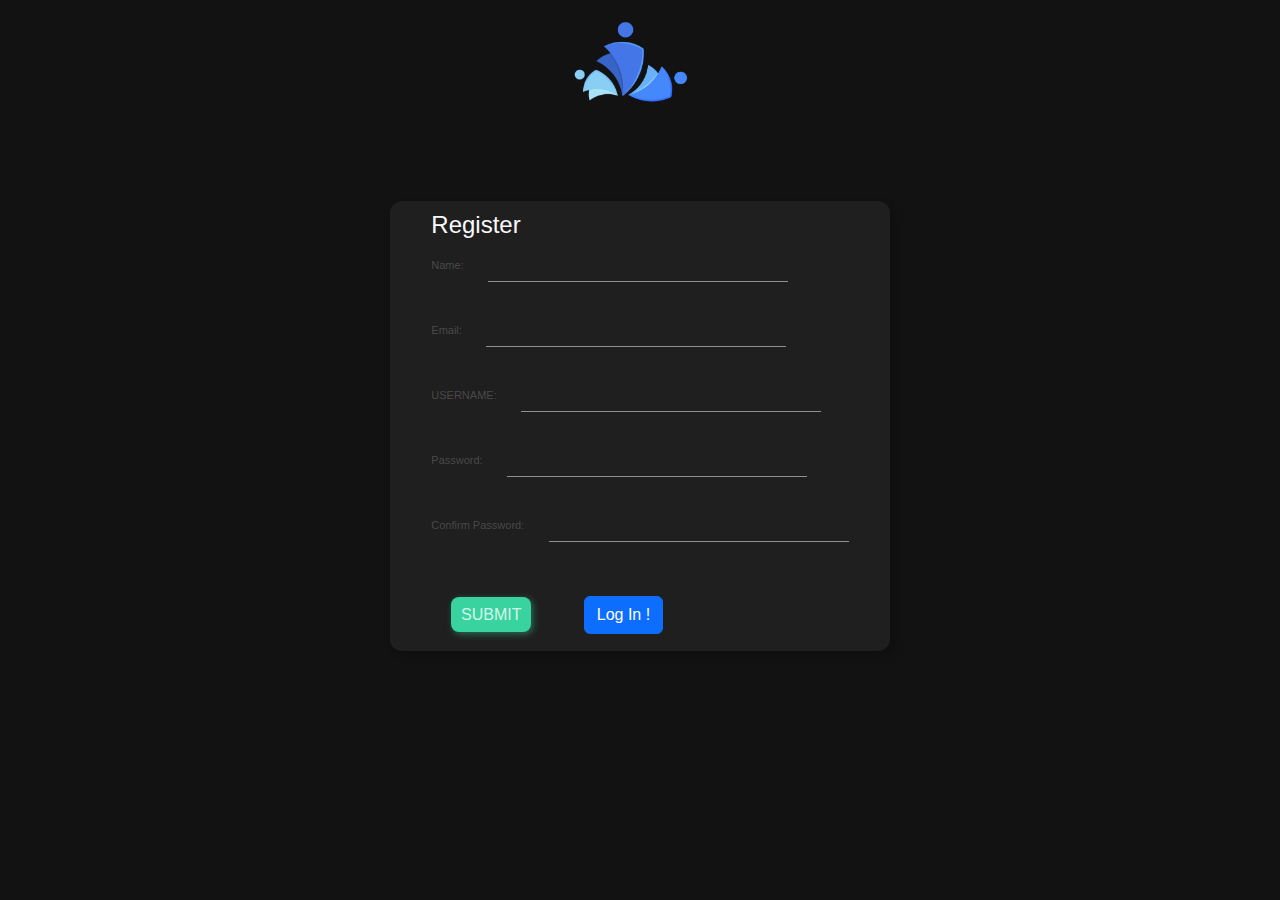
<file: register.html>
<!DOCTYPE html>
<html lang="en">
<head>
    <meta charset="UTF-8">
    <meta http-equiv="X-UA-Compatible" content="IE=edge">
    <meta name="viewport" content="width=device-width, initial-scale=1.0">
    <link rel="stylesheet" href="assets/Css/bootstrap.css">
    <link rel="stylesheet" href="assets/Css/login.css">
    <link rel="shortcut icon" href="assets/Photos/Logo/Tenslog.png" type="image/x-icon">
    <link rel="stylesheet" href="https://cdnjs.cloudflare.com/ajax/libs/font-awesome/6.4.0/css/all.min.css" integrity="sha512-iecdLmaskl7CVkqkXNQ/ZH/XLlvWZOJyj7Yy7tcenmpD1ypASozpmT/E0iPtmFIB46ZmdtAc9eNBvH0H/ZpiBw==" crossorigin="anonymous" referrerpolicy="no-referrer" />
    <title>Tenslog</title>
</head>
<body id="body"> 
   <div class="desktop">
    <section>
        <div class="logo">
            <img style="width: 14%;" src="assets/Photos/Logo/Tenslog.png" alt="">
        </div>
        <div class="flex-container">
            <div class="content-container">
              <div class="form-container">
                <form >
                  <h4 class="text-light">
                    Register
                  </h4>
                  <span class="subtitle">Name:</span>
                  <input type="text" name="username" value="">
                  <br>
                  <span class="subtitle">Email:</span>
                  <input type="email" name="username" value="">
                  <br>
                  <span class="subtitle">USERNAME:</span>
                  <input type="text" name="username" value="">
                  <br>
                  <span class="subtitle">Password:</span>
                  <input type="password" name="username" value="">
                  <br>
                  <span class="subtitle">Confirm Password:</span>
                  <input type="password" name="password" value="">
                  <br><br>
                  <input type="submit" value="SUBMIT" class="submit-btn">
                  <a class="btn btn-primary mx-5" href="">Log In !</a>
                </form>
              </div>
            </div>
          </div>
    </section>
   </div>
</body>
    <script src="https://cdnjs.cloudflare.com/ajax/libs/jquery/3.6.4/jquery.min.js" integrity="sha512-pumBsjNRGGqkPzKHndZMaAG+bir374sORyzM3uulLV14lN5LyykqNk8eEeUlUkB3U0M4FApyaHraT65ihJhDpQ==" crossorigin="anonymous" referrerpolicy="no-referrer"></script>
    <script src="https://code.jquery.com/jquery-1.9.1.min.js"></script>
    <script src="https://cdnjs.cloudflare.com/ajax/libs/jquery/3.3.1/jquery.min.js"></script>
    <script src="https://cdnjs.cloudflare.com/ajax/libs/twitter-bootstrap/4.0.0/js/bootstrap.min.js"></script>
    <script src="assets/Js/app.js"></script>
</html>
</file>
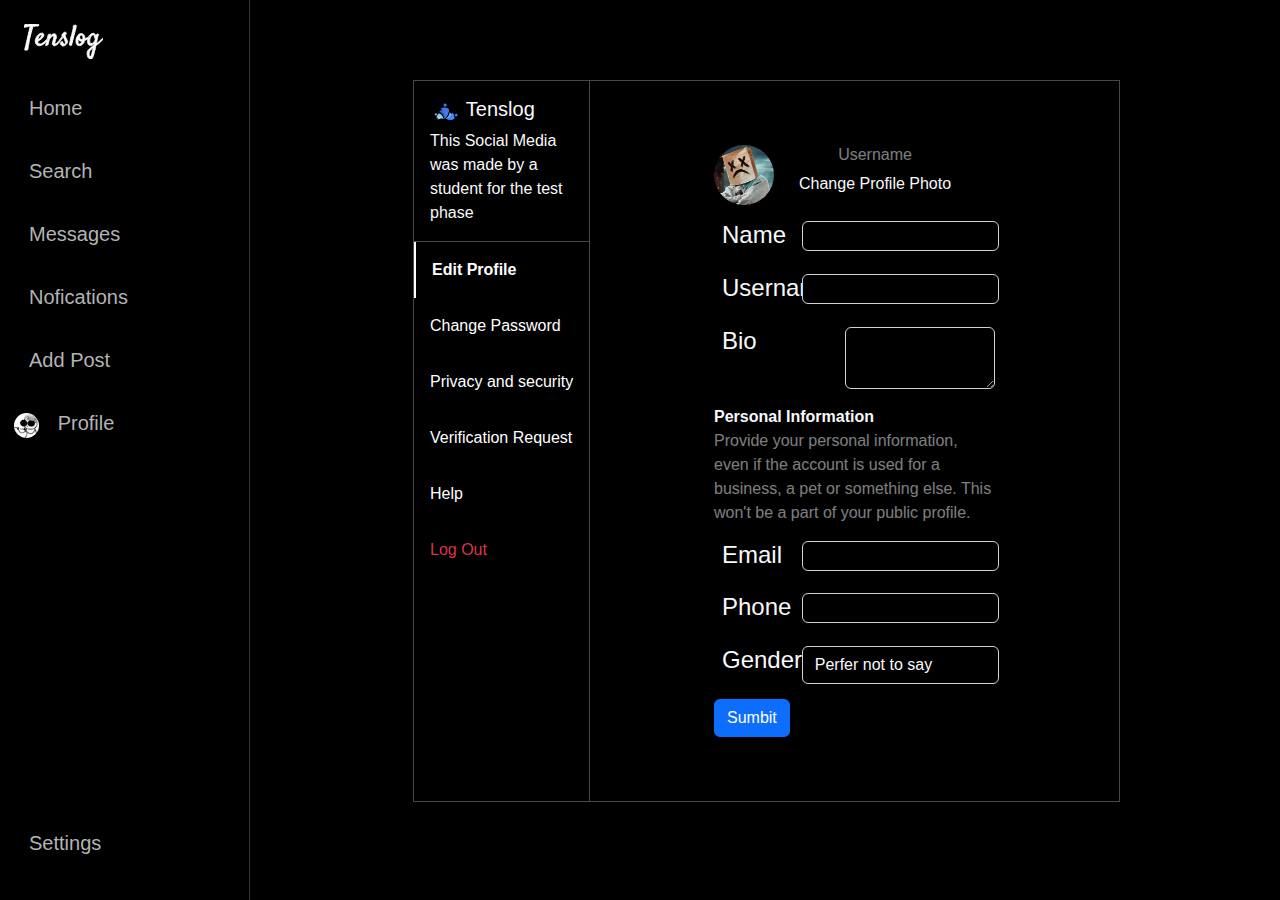
<file: settings.html>
<!DOCTYPE html>
<html lang="en">
<head>
    <meta charset="UTF-8">
    <meta http-equiv="X-UA-Compatible" content="IE=edge">
    <meta name="viewport" content="width=device-width, initial-scale=1.0">
    <link rel="stylesheet" href="assets/Css/style.css">
    <link rel="stylesheet" href="assets/Css/bootstrap.css">
    <link rel="shortcut icon" href="assets/Photos/Logo/Tenslog.png" type="image/x-icon">
    <link rel="stylesheet" href="https://cdnjs.cloudflare.com/ajax/libs/font-awesome/6.4.0/css/all.min.css" integrity="sha512-iecdLmaskl7CVkqkXNQ/ZH/XLlvWZOJyj7Yy7tcenmpD1ypASozpmT/E0iPtmFIB46ZmdtAc9eNBvH0H/ZpiBw==" crossorigin="anonymous" referrerpolicy="no-referrer" />
    <title>Tenslog</title>
</head>
<body id="body" class="settingsBody"> 
    <div class="desktop">
        <div class="sidebar">
            <div class="m-4">
              <a  href="#">
                <svg width="79.006" height="35.219" viewBox="0 0 79.006 35.219" xmlns="http://www.w3.org/2000/svg"><g id="svgGroup" stroke-linecap="round" fill-rule="evenodd" font-size="9pt" stroke="#ffffff" stroke-width="0.25mm" fill="#ffffff" style="stroke:#ffffff;stroke-width:0.25mm;fill:#ffffff"><path d="M 71.027 25.08 L 70.673 26.78 A 73.142 73.142 0 0 1 70.447 27.828 A 86.458 86.458 0 0 1 70.192 28.932 Q 69.923 30.065 69.569 31.183 A 17.869 17.869 0 0 1 69.197 32.246 A 13.804 13.804 0 0 1 68.79 33.194 A 7.595 7.595 0 0 1 68.406 33.907 Q 68.193 34.252 67.963 34.529 A 4.297 4.297 0 0 1 67.855 34.653 A 2.009 2.009 0 0 1 67.492 34.975 A 1.347 1.347 0 0 1 66.723 35.219 A 2.636 2.636 0 0 1 65.843 35.077 A 2.331 2.331 0 0 1 65.123 34.667 A 4.53 4.53 0 0 1 64.197 33.607 A 5.365 5.365 0 0 1 64.004 33.279 Q 63.551 32.444 63.338 31.481 A 9.556 9.556 0 0 1 63.179 30.553 A 7.253 7.253 0 0 1 63.126 29.697 A 10.697 10.697 0 0 1 63.153 28.916 Q 63.18 28.543 63.235 28.225 A 4.875 4.875 0 0 1 63.324 27.813 A 4.183 4.183 0 0 1 63.87 26.597 A 4.861 4.861 0 0 1 64.018 26.383 A 7.367 7.367 0 0 1 64.499 25.795 Q 64.756 25.51 65.068 25.212 A 13.937 13.937 0 0 1 65.363 24.939 A 65.338 65.338 0 0 1 65.818 24.534 Q 66.546 23.891 67.544 23.041 Q 68.195 22.475 68.79 21.965 A 39.36 39.36 0 0 1 69.511 21.361 A 32.192 32.192 0 0 1 69.923 21.031 A 180.632 180.632 0 0 1 70.061 20.482 A 148.249 148.249 0 0 1 70.192 19.969 Q 70.319 19.473 70.404 19.077 A 6.933 6.933 0 0 1 68.634 20.747 A 4.15 4.15 0 0 1 66.516 21.421 A 5.056 5.056 0 0 1 66.27 21.427 A 2.219 2.219 0 0 1 64.547 20.651 A 3.136 3.136 0 0 1 64.301 20.337 A 3.618 3.618 0 0 1 63.844 19.374 Q 63.551 18.45 63.551 17.122 A 6.752 6.752 0 0 1 63.627 16.147 Q 63.697 15.668 63.832 15.138 A 12.754 12.754 0 0 1 63.947 14.715 Q 64.344 13.356 65.08 12.166 Q 65.816 10.977 66.893 10.156 A 3.87 3.87 0 0 1 69.3 9.334 A 2.09 2.09 0 0 1 69.864 9.407 A 1.708 1.708 0 0 1 70.376 9.646 Q 70.829 9.957 71.141 10.425 A 4.01 4.01 0 0 1 71.622 11.416 A 9.041 9.041 0 0 1 71.771 11.922 A 6.921 6.921 0 0 1 71.877 12.393 Q 71.934 12.223 71.962 12.039 A 1.73 1.73 0 0 1 71.997 11.866 A 1.279 1.279 0 0 1 72.047 11.713 A 6.662 6.662 0 0 1 72.202 11.245 Q 72.369 10.802 72.558 10.545 A 1.287 1.287 0 0 1 72.684 10.396 A 1.111 1.111 0 0 1 73.127 10.131 Q 73.301 10.073 73.513 10.053 A 2.49 2.49 0 0 1 73.746 10.042 A 1.844 1.844 0 0 1 74.036 10.064 Q 74.195 10.089 74.327 10.144 A 1.04 1.04 0 0 1 74.412 10.184 A 1.418 1.418 0 0 1 74.51 10.24 Q 74.657 10.334 74.677 10.414 A 0.102 0.102 0 0 1 74.681 10.439 A 28.016 28.016 0 0 1 74.613 10.586 Q 74.518 10.793 74.454 10.92 A 12.427 12.427 0 0 0 74.305 11.229 A 13.693 13.693 0 0 0 74.284 11.274 A 2.517 2.517 0 0 0 74.22 11.426 Q 74.189 11.508 74.157 11.604 A 5.417 5.417 0 0 0 74.114 11.742 A 12.567 12.567 0 0 0 74.068 11.899 Q 74.017 12.078 73.951 12.325 A 51.734 51.734 0 0 0 73.888 12.563 A 3.315 3.315 0 0 0 73.863 12.656 Q 73.802 12.897 73.675 13.483 A 50.925 50.925 0 0 1 73.547 14.063 Q 73.488 14.32 73.421 14.603 A 95.574 95.574 0 0 1 73.279 15.197 A 124.571 124.571 0 0 0 73.031 16.237 A 162.775 162.775 0 0 0 72.769 17.377 Q 72.5 18.567 72.245 19.7 A 13.269 13.269 0 0 0 73.155 19.127 A 16.842 16.842 0 0 0 73.888 18.595 A 28.843 28.843 0 0 0 75.502 17.264 A 30.636 30.636 0 0 0 76.224 16.602 A 23.254 23.254 0 0 0 76.861 15.975 A 16.453 16.453 0 0 0 77.139 15.684 Q 77.436 15.365 77.63 15.116 A 4.396 4.396 0 0 0 77.739 14.97 Q 77.966 14.63 78.249 14.489 A 1.245 1.245 0 0 1 78.4 14.424 Q 78.53 14.38 78.643 14.38 A 0.518 0.518 0 0 1 78.745 14.39 A 0.36 0.36 0 0 1 78.863 14.434 Q 78.952 14.489 78.987 14.597 A 0.423 0.423 0 0 1 79 14.644 A 0.357 0.357 0 0 1 79.006 14.708 Q 79.01 14.91 78.815 15.225 A 12.009 12.009 0 0 1 77.679 16.757 A 13.86 13.86 0 0 1 77.229 17.25 Q 76.295 18.227 75.318 19.062 A 25.648 25.648 0 0 1 74.148 20.007 A 20.827 20.827 0 0 1 73.42 20.535 A 49.502 49.502 0 0 1 72.977 20.839 Q 72.657 21.055 72.376 21.237 A 22.717 22.717 0 0 1 71.849 21.569 A 137.221 137.221 0 0 1 71.712 22.176 Q 71.516 23.041 71.367 23.636 A 56.236 56.236 0 0 0 71.183 24.394 A 41.441 41.441 0 0 0 71.027 25.08 Z M 10.592 2.084 L 9.063 2.084 A 2269.27 2269.27 0 0 0 8.762 3.147 Q 8.493 4.104 8.156 5.299 A 219.236 219.236 0 0 0 7.341 8.278 A 251.954 251.954 0 0 0 7.066 9.32 A 194.111 194.111 0 0 0 6.018 13.512 A 70.568 70.568 0 0 0 5.6 15.373 Q 5.416 16.251 5.278 17.04 A 41.853 41.853 0 0 0 5.239 17.264 A 521.292 521.292 0 0 1 4.673 20.436 A 226.916 226.916 0 0 1 4.495 21.445 A 257.476 257.476 0 0 1 4.432 21.795 Q 4.305 22.503 4.206 23.183 A 146.686 146.686 0 0 0 4.065 24.171 A 128.276 128.276 0 0 0 4.021 24.486 A 53.78 53.78 0 0 0 3.944 25.08 A 39.643 39.643 0 0 0 3.88 25.619 A 7.028 7.028 0 0 1 3.441 25.82 A 5.236 5.236 0 0 1 3.03 25.973 A 7.097 7.097 0 0 1 2.7 26.071 Q 2.548 26.111 2.412 26.139 A 3.924 3.924 0 0 1 2.322 26.157 A 3.517 3.517 0 0 1 1.968 26.22 A 2.628 2.628 0 0 1 1.643 26.242 A 4.642 4.642 0 0 1 1.388 26.235 Q 0.931 26.21 0.807 26.086 Q 0.651 25.93 0.765 25.477 A 15.831 15.831 0 0 1 0.808 25.28 Q 0.92 24.793 1.221 23.545 A 570.223 570.223 0 0 1 1.274 23.325 A 129.948 129.948 0 0 1 1.366 22.933 Q 1.502 22.35 1.687 21.58 A 367.705 367.705 0 0 1 1.713 21.47 A 205.524 205.524 0 0 0 1.929 20.563 Q 2.025 20.157 2.13 19.704 A 411.038 411.038 0 0 0 2.351 18.751 Q 2.604 17.651 2.924 16.296 A 660.856 660.856 0 0 1 3.229 15.013 Q 3.738 12.874 4.39 10.099 L 6.287 2.226 Q 5.438 2.339 4.616 2.481 A 40.441 40.441 0 0 0 3.628 2.663 A 33.722 33.722 0 0 0 3.073 2.778 Q 2.351 2.934 1.77 3.076 A 302.181 302.181 0 0 0 1.495 3.143 Q 1.104 3.238 0.85 3.302 A 1.61 1.61 0 0 1 0.734 3.336 Q 0.479 3.4 0.34 3.33 A 0.514 0.514 0 0 1 0.125 3.126 A 0.687 0.687 0 0 1 0.085 3.047 A 1.057 1.057 0 0 1 0.005 2.726 A 1.28 1.28 0 0 1 0 2.608 A 3.765 3.765 0 0 1 0.028 2.141 A 2.871 2.871 0 0 1 0.061 1.957 Q 0.081 1.863 0.108 1.758 A 5.151 5.151 0 0 1 0.127 1.688 A 2.674 2.674 0 0 1 0.312 1.206 A 1.601 1.601 0 0 1 0.452 0.974 A 1.299 1.299 0 0 1 0.581 0.824 Q 0.736 0.668 0.991 0.612 A 32.192 32.192 0 0 1 3.217 0.302 A 29.146 29.146 0 0 1 3.526 0.272 A 76.646 76.646 0 0 1 4.68 0.174 Q 5.246 0.131 5.749 0.102 A 30.082 30.082 0 0 1 7.4 0.022 A 26.645 26.645 0 0 1 7.93 0.017 A 7.262 7.262 0 0 1 8.383 0.031 A 7.262 7.262 0 0 0 8.836 0.045 A 2.386 2.386 0 0 1 8.969 0.02 Q 9.134 -0.007 9.247 0.003 Q 9.402 0.017 9.516 0.045 A 56.12 56.12 0 0 1 10.996 0.117 A 62.126 62.126 0 0 1 11.215 0.13 L 12.872 0.258 A 38.582 38.582 0 0 1 14.698 0.442 Q 14.768 0.629 14.742 0.893 A 1.769 1.769 0 0 1 14.727 1.008 L 14.67 1.348 A 0.668 0.668 0 0 1 14.529 1.658 A 0.845 0.845 0 0 1 14.528 1.66 Q 14.443 1.801 14.316 1.929 A 1.134 1.134 0 0 1 14.02 2.14 A 1.026 1.026 0 0 1 14.019 2.141 A 141.276 141.276 0 0 0 12.614 2.107 A 125.789 125.789 0 0 0 12.164 2.099 Q 11.271 2.084 10.592 2.084 Z M 32.087 13.922 L 31.775 15.168 A 46.278 46.278 0 0 1 31.659 15.644 Q 31.607 15.855 31.547 16.087 A 84.988 84.988 0 0 1 31.421 16.57 A 28.902 28.902 0 0 1 31.184 17.416 A 38.576 38.576 0 0 1 30.897 18.34 Q 30.73 18.955 30.769 19.405 A 1.834 1.834 0 0 0 30.77 19.416 A 0.591 0.591 0 0 0 30.823 19.62 Q 30.941 19.864 31.307 19.869 A 1.124 1.124 0 0 0 31.322 19.87 A 1.121 1.121 0 0 0 31.676 19.806 Q 32.081 19.67 32.611 19.246 A 12.089 12.089 0 0 0 33.491 18.465 A 15.625 15.625 0 0 0 34.183 17.746 A 29.687 29.687 0 0 0 35.684 15.947 Q 36.392 15.027 36.76 14.46 A 2.645 2.645 0 0 1 36.901 14.273 Q 37.052 14.092 37.193 14.006 A 0.652 0.652 0 0 1 37.241 13.979 A 0.798 0.798 0 0 1 37.319 13.945 Q 37.491 13.881 37.595 13.951 A 0.227 0.227 0 0 1 37.672 14.042 Q 37.711 14.122 37.72 14.253 A 1.19 1.19 0 0 1 37.723 14.333 Q 37.723 14.614 37.52 15.034 A 3.71 3.71 0 0 1 37.496 15.083 A 7.135 7.135 0 0 1 37.351 15.356 Q 37.195 15.637 36.965 16.008 A 25.466 25.466 0 0 1 36.887 16.131 A 15.902 15.902 0 0 1 36.438 16.804 A 21.07 21.07 0 0 1 35.91 17.519 A 32.129 32.129 0 0 1 34.854 18.818 A 35.545 35.545 0 0 1 34.692 19.006 A 13.311 13.311 0 0 1 33.465 20.25 A 12.178 12.178 0 0 1 33.333 20.365 A 9.341 9.341 0 0 1 32.563 20.963 A 7.292 7.292 0 0 1 31.931 21.356 Q 31.237 21.739 30.614 21.739 A 2.951 2.951 0 0 1 30.084 21.693 Q 29.77 21.636 29.512 21.506 A 1.855 1.855 0 0 1 29.496 21.498 A 2.151 2.151 0 0 1 28.951 21.104 A 1.959 1.959 0 0 1 28.745 20.861 A 2.103 2.103 0 0 1 28.408 20.101 A 2.505 2.505 0 0 1 28.377 19.94 A 2.513 2.513 0 0 1 28.345 19.537 Q 28.345 19.193 28.434 18.822 Q 28.51 18.464 28.68 17.886 A 28.553 28.553 0 0 1 28.717 17.76 A 57.875 57.875 0 0 0 28.919 17.066 A 72.521 72.521 0 0 0 29.127 16.315 A 47.068 47.068 0 0 0 29.524 14.758 Q 29.708 13.979 29.765 13.342 A 4.899 4.899 0 0 0 29.78 13.098 Q 29.797 12.665 29.723 12.353 A 1.691 1.691 0 0 0 29.708 12.294 A 0.768 0.768 0 0 0 29.634 12.112 Q 29.501 11.883 29.227 11.883 A 1.538 1.538 0 0 0 28.708 11.977 Q 28.503 12.05 28.292 12.181 A 4.37 4.37 0 0 0 27.808 12.53 Q 27.563 12.732 27.315 12.988 A 10.704 10.704 0 0 0 26.726 13.648 A 13.496 13.496 0 0 0 26.324 14.163 A 39.287 39.287 0 0 0 25.347 15.537 A 83.356 83.356 0 0 0 25.167 16.225 Q 25.028 16.77 24.922 17.222 A 106.366 106.366 0 0 0 24.767 17.888 Q 24.695 18.204 24.633 18.487 A 65.056 65.056 0 0 0 24.625 18.524 Q 24.515 19.023 24.416 19.418 A 20.23 20.23 0 0 1 24.384 19.544 A 21.871 21.871 0 0 0 24.241 20.127 A 18.479 18.479 0 0 0 24.186 20.379 A 0.66 0.66 0 0 1 24.075 20.589 Q 23.955 20.746 23.728 20.898 A 2.477 2.477 0 0 1 23.676 20.932 Q 23.251 21.201 22.77 21.371 A 3.658 3.658 0 0 1 22.44 21.471 Q 22.274 21.512 22.127 21.529 A 1.702 1.702 0 0 1 21.934 21.54 A 0.736 0.736 0 0 1 21.83 21.534 Q 21.589 21.499 21.637 21.286 A 2.006 2.006 0 0 1 21.652 21.207 Q 21.693 21.012 21.811 20.557 A 45.992 45.992 0 0 1 21.821 20.521 A 939.214 939.214 0 0 1 21.946 20.045 Q 22.056 19.623 22.189 19.119 A 131.909 131.909 0 0 0 22.405 18.287 A 156.173 156.173 0 0 0 22.628 17.406 A 236.284 236.284 0 0 0 22.847 16.521 A 203.254 203.254 0 0 0 23.053 15.678 A 432.241 432.241 0 0 0 23.201 14.991 A 580.123 580.123 0 0 0 23.364 14.234 A 50.189 50.189 0 0 1 23.48 13.692 Q 23.586 13.214 23.718 12.648 Q 23.931 11.742 24.214 10.665 A 1.912 1.912 0 0 1 24.48 10.473 A 1.633 1.633 0 0 1 24.625 10.396 A 2.429 2.429 0 0 1 25.063 10.241 A 1.981 1.981 0 0 1 25.513 10.131 A 2.196 2.196 0 0 1 25.545 10.127 A 3.65 3.65 0 0 1 25.998 10.156 A 2.232 2.232 0 0 1 26.277 10.215 A 2.647 2.647 0 0 1 26.409 10.255 A 1.169 1.169 0 0 1 26.791 10.467 A 3.613 3.613 0 0 0 26.735 10.606 Q 26.68 10.752 26.614 10.952 A 12.672 12.672 0 0 0 26.593 11.019 A 23.13 23.13 0 0 0 26.479 11.384 A 27.025 27.025 0 0 0 26.366 11.77 A 10.027 10.027 0 0 1 26.164 12.466 A 11.462 11.462 0 0 1 26.083 12.704 A 12.299 12.299 0 0 1 26.636 11.997 A 14.508 14.508 0 0 1 26.918 11.671 A 7.451 7.451 0 0 1 27.938 10.722 Q 28.49 10.297 29.113 10.028 Q 29.736 9.759 30.388 9.759 A 1.587 1.587 0 0 1 31.351 10.071 A 1.946 1.946 0 0 1 31.866 10.643 A 2.484 2.484 0 0 1 32.016 10.934 A 3.191 3.191 0 0 1 32.207 11.54 Q 32.278 11.869 32.299 12.251 Q 32.342 13.016 32.087 13.922 Z M 22.383 17.488 A 21.584 21.584 0 0 0 24.242 15.14 A 1.747 1.747 0 0 0 24.337 14.973 Q 24.384 14.876 24.41 14.787 A 0.718 0.718 0 0 0 24.44 14.588 Q 24.44 14.347 24.313 14.248 Q 24.206 14.165 24.041 14.181 A 0.678 0.678 0 0 0 23.973 14.191 A 0.548 0.548 0 0 0 23.854 14.23 Q 23.705 14.298 23.563 14.46 A 29.214 29.214 0 0 1 23.179 14.91 Q 22.726 15.432 22.132 16.075 A 22.563 22.563 0 0 1 20.263 17.873 A 15.386 15.386 0 0 1 19.821 18.239 A 13.385 13.385 0 0 1 18.21 19.346 A 5.952 5.952 0 0 1 18.121 19.396 Q 17.692 19.636 17.278 19.772 A 3.432 3.432 0 0 1 16.199 19.954 Q 15.746 19.954 15.307 19.827 A 2.026 2.026 0 0 1 14.528 19.402 Q 14.188 19.105 13.962 18.623 A 2.18 2.18 0 0 1 13.891 18.454 Q 13.807 18.229 13.761 17.962 A 4.032 4.032 0 0 1 13.707 17.434 A 22.15 22.15 0 0 1 13.829 17.345 Q 14.211 17.069 14.698 16.74 A 286.342 286.342 0 0 0 15.279 16.347 A 331.764 331.764 0 0 0 15.888 15.933 Q 16.454 15.537 17.091 15.055 Q 17.729 14.574 18.295 13.979 A 6.537 6.537 0 0 0 19.272 12.648 Q 19.683 11.912 19.768 11.034 Q 19.824 10.241 19.343 9.703 A 1.404 1.404 0 0 0 18.872 9.363 Q 18.639 9.256 18.343 9.207 A 3.407 3.407 0 0 0 17.785 9.164 A 3.768 3.768 0 0 0 16.568 9.37 A 4.851 4.851 0 0 0 15.534 9.872 A 8.11 8.11 0 0 0 15.455 9.923 A 8.56 8.56 0 0 0 13.523 11.657 Q 12.631 12.733 12.022 14.021 A 8.855 8.855 0 0 0 11.572 15.163 A 6.512 6.512 0 0 0 11.3 16.471 A 8.593 8.593 0 0 0 11.278 16.721 Q 11.19 17.976 11.512 18.878 A 5.383 5.383 0 0 0 11.868 19.675 A 3.934 3.934 0 0 0 12.461 20.493 A 4.451 4.451 0 0 0 12.708 20.732 A 3.716 3.716 0 0 0 13.778 21.413 A 5.088 5.088 0 0 0 13.821 21.43 Q 14.519 21.71 15.123 21.71 A 5.332 5.332 0 0 0 16.292 21.577 A 6.705 6.705 0 0 0 17.573 21.144 A 11.373 11.373 0 0 0 18.277 20.797 A 12.993 12.993 0 0 0 20.037 19.657 A 17.537 17.537 0 0 0 22.316 17.561 A 23.563 23.563 0 0 0 22.383 17.488 Z M 39.592 20.068 A 0.636 0.636 0 0 0 39.793 20.154 Q 39.877 20.175 39.975 20.18 A 1.206 1.206 0 0 0 40.031 20.181 A 1.349 1.349 0 0 0 40.485 20.1 A 1.578 1.578 0 0 0 40.569 20.068 A 2.035 2.035 0 0 0 41.033 19.793 A 2.294 2.294 0 0 0 41.079 19.756 A 1.152 1.152 0 0 0 41.422 19.275 A 1.369 1.369 0 0 0 41.433 19.246 A 0.878 0.878 0 0 0 41.473 19.086 Q 41.519 18.799 41.433 18.354 A 7.466 7.466 0 0 0 41.271 17.694 A 9.774 9.774 0 0 0 41.079 17.108 Q 40.838 16.443 40.555 15.763 A 26.951 26.951 0 0 1 40.293 15.112 A 19.84 19.84 0 0 1 40.073 14.517 A 11.732 11.732 0 0 1 39.917 14.106 A 9.064 9.064 0 0 1 39.79 13.724 A 23.942 23.942 0 0 1 39.584 13.134 A 21.731 21.731 0 0 1 39.578 13.115 A 8.674 8.674 0 0 0 39.531 12.978 Q 39.466 12.794 39.424 12.708 A 0.745 0.745 0 0 0 39.422 12.704 A 7.484 7.484 0 0 1 39.338 12.835 Q 39.207 13.035 38.981 13.362 A 55.776 55.776 0 0 1 38.926 13.441 A 37.441 37.441 0 0 1 38.558 13.961 A 43.713 43.713 0 0 1 38.162 14.503 A 51.402 51.402 0 0 1 37.762 15.034 A 41.324 41.324 0 0 1 37.383 15.522 Q 37.081 15.906 36.931 16.089 A 9.125 9.125 0 0 1 36.873 16.16 Q 36.732 16.318 36.597 16.394 A 0.553 0.553 0 0 1 36.434 16.457 Q 36.381 16.468 36.332 16.468 A 0.364 0.364 0 0 1 36.08 16.372 Q 35.938 16.245 35.924 16.004 Q 35.911 15.772 36.119 15.45 A 2.225 2.225 0 0 1 36.137 15.423 Q 36.3 15.205 36.621 14.738 A 57.156 57.156 0 0 0 36.646 14.701 Q 36.986 14.205 37.326 13.682 Q 37.655 13.175 37.931 12.774 A 28.493 28.493 0 0 1 37.949 12.747 Q 38.232 12.336 38.261 12.251 Q 38.314 12.036 38.126 11.694 A 2.125 2.125 0 0 0 38.105 11.657 Q 37.893 11.288 38.034 10.807 A 1.846 1.846 0 0 1 38.146 10.519 Q 38.283 10.233 38.54 9.892 A 6.338 6.338 0 0 1 38.544 9.887 Q 38.94 9.363 39.479 8.938 A 4.463 4.463 0 0 1 40.127 8.508 A 3.707 3.707 0 0 1 40.583 8.301 A 1.697 1.697 0 0 1 40.85 8.224 Q 40.981 8.198 41.105 8.198 A 1.098 1.098 0 0 1 41.603 8.315 A 2.891 2.891 0 0 1 41.917 8.537 A 2.11 2.11 0 0 1 42.197 8.81 A 0.892 0.892 0 0 1 42.306 8.97 Q 42.379 9.108 42.379 9.25 A 0.574 0.574 0 0 1 42.367 9.363 A 2.958 2.958 0 0 1 42.326 9.459 Q 42.275 9.575 42.197 9.731 A 2.953 2.953 0 0 1 42.106 9.898 Q 42.056 9.984 41.994 10.08 A 7.172 7.172 0 0 1 41.857 10.283 A 7.342 7.342 0 0 1 41.696 10.505 Q 41.498 10.768 41.206 11.119 A 8.899 8.899 0 0 0 41.324 11.816 A 7.004 7.004 0 0 0 41.447 12.308 Q 41.572 12.741 41.688 13.082 A 11.361 11.361 0 0 0 41.744 13.243 A 8.373 8.373 0 0 0 41.956 13.784 A 6.77 6.77 0 0 0 42.112 14.121 A 55.912 55.912 0 0 0 42.58 15.034 A 61.637 61.637 0 0 0 42.65 15.168 Q 42.934 15.706 43.16 16.23 A 11.447 11.447 0 0 1 43.365 16.737 A 8.682 8.682 0 0 1 43.528 17.207 Q 43.67 17.661 43.613 17.972 A 2.181 2.181 0 0 1 43.516 18.326 Q 43.389 18.682 43.126 19.119 A 7.05 7.05 0 0 1 43.118 19.133 A 7.294 7.294 0 0 1 42.408 20.109 A 8.582 8.582 0 0 1 42.098 20.45 A 6.267 6.267 0 0 1 40.71 21.54 A 3.272 3.272 0 0 1 39.541 21.96 A 3.108 3.108 0 0 1 39.082 21.994 A 1.966 1.966 0 0 1 38.152 21.755 A 2.487 2.487 0 0 1 37.935 21.625 A 3.931 3.931 0 0 1 37.074 20.853 A 3.693 3.693 0 0 1 37 20.762 A 4.528 4.528 0 0 1 36.672 20.277 A 3.372 3.372 0 0 1 36.434 19.785 Q 36.25 19.303 36.392 19.048 Q 36.562 18.708 36.703 18.51 Q 36.845 18.312 37.128 18.057 Q 37.241 17.972 37.411 17.859 A 1.221 1.221 0 0 1 37.511 17.806 Q 37.624 17.751 37.785 17.697 A 3.923 3.923 0 0 1 37.808 17.689 L 38.402 17.491 A 21.928 21.928 0 0 0 38.574 18.002 Q 38.756 18.523 38.912 18.864 A 45.763 45.763 0 0 0 39.02 19.099 Q 39.174 19.431 39.28 19.643 A 2.928 2.928 0 0 0 39.363 19.786 Q 39.456 19.935 39.539 20.019 A 0.598 0.598 0 0 0 39.592 20.068 Z M 59.815 18.421 A 9.898 9.898 0 0 0 60.521 16.528 A 7.675 7.675 0 0 0 61.391 16.174 A 10.363 10.363 0 0 0 62.305 15.678 A 23.564 23.564 0 0 0 62.777 15.384 A 20.352 20.352 0 0 0 64.032 14.517 Q 64.825 13.922 65.406 13.413 A 33.479 33.479 0 0 0 65.41 13.409 Q 65.86 13.013 66.045 12.823 A 1.654 1.654 0 0 0 66.128 12.733 A 2.298 2.298 0 0 0 66.256 12.561 Q 66.399 12.349 66.439 12.166 A 1.168 1.168 0 0 0 66.443 12.15 Q 66.476 11.992 66.452 11.878 A 0.345 0.345 0 0 0 66.411 11.77 Q 66.335 11.643 66.168 11.653 A 0.474 0.474 0 0 0 66.128 11.657 Q 65.982 11.677 65.791 11.82 A 2.064 2.064 0 0 0 65.646 11.94 A 5.551 5.551 0 0 1 65.441 12.135 Q 65.298 12.264 65.126 12.404 A 12.238 12.238 0 0 1 64.74 12.704 A 14.771 14.771 0 0 1 64.414 12.942 A 17.151 17.151 0 0 1 63.508 13.54 A 21.534 21.534 0 0 1 62.135 14.319 Q 61.427 14.687 60.775 14.942 A 10.302 10.302 0 0 0 60.793 14.791 Q 60.802 14.71 60.811 14.62 A 20.88 20.88 0 0 0 60.832 14.39 A 9.381 9.381 0 0 0 60.847 14.196 Q 60.86 13.993 60.86 13.837 A 6.402 6.402 0 0 0 60.858 13.667 Q 60.846 13.211 60.768 12.814 A 3.638 3.638 0 0 0 60.492 11.954 A 5.164 5.164 0 0 0 60.181 11.387 A 3.991 3.991 0 0 0 59.6 10.665 Q 59.076 10.156 58.524 9.901 A 5.69 5.69 0 0 0 58.501 9.89 Q 57.964 9.645 57.604 9.618 A 3.194 3.194 0 0 1 57.522 9.589 A 2.51 2.51 0 0 1 57.448 9.561 A 0.38 0.38 0 0 0 57.392 9.544 A 0.444 0.444 0 0 0 57.292 9.533 A 4.171 4.171 0 0 0 57.035 9.541 A 4.681 4.681 0 0 0 56.244 9.66 Q 55.706 9.788 55.239 10.028 A 3.098 3.098 0 0 0 54.417 10.637 Q 54.063 11.005 53.894 11.487 Q 53.412 12.053 53.058 12.733 A 10.245 10.245 0 0 0 52.972 12.903 A 9.214 9.214 0 0 0 52.478 14.092 A 11.797 11.797 0 0 0 52.396 14.346 A 10.494 10.494 0 0 0 52.124 15.423 A 8.719 8.719 0 0 0 52.122 15.433 Q 52.059 15.754 52.028 16.046 A 5.325 5.325 0 0 0 51.996 16.613 A 17.998 17.998 0 0 0 52.007 17.227 A 22.271 22.271 0 0 0 52.067 18.255 A 5.629 5.629 0 0 0 52.103 18.583 A 4.813 4.813 0 0 0 52.463 19.87 A 3.059 3.059 0 0 0 53.455 21.101 Q 54.12 21.597 55.281 21.597 Q 56.272 21.597 57.108 21.215 A 5.001 5.001 0 0 0 58.609 20.153 Q 59.274 19.473 59.756 18.538 A 9.2 9.2 0 0 0 59.815 18.421 Z M 47.202 12.858 A 3732.228 3732.228 0 0 0 47.366 12.166 A 15946.962 15946.962 0 0 1 47.719 10.674 Q 48.06 9.232 48.307 8.189 A 3778.643 3778.643 0 0 1 48.513 7.324 A 1383.529 1383.529 0 0 0 48.716 6.435 Q 49.007 5.156 49.136 4.577 A 23.16 23.16 0 0 0 49.27 3.593 A 21.116 21.116 0 0 0 49.277 3.529 Q 49.334 3.076 49.334 2.594 A 4.742 4.742 0 0 0 49.31 2.107 A 3.661 3.661 0 0 0 49.249 1.716 A 2.152 2.152 0 0 1 49.736 1.492 A 2.409 2.409 0 0 1 49.745 1.49 A 6.366 6.366 0 0 1 50.172 1.37 A 5.669 5.669 0 0 1 50.269 1.348 Q 50.58 1.263 50.892 1.206 Q 51.198 1.151 51.45 1.15 A 2.292 2.292 0 0 1 51.458 1.15 A 2.146 2.146 0 0 1 51.743 1.168 A 1.821 1.821 0 0 1 51.883 1.192 A 0.507 0.507 0 0 1 51.986 1.225 Q 52.045 1.252 52.084 1.293 A 0.258 0.258 0 0 1 52.138 1.376 Q 52.304 1.515 52.294 1.927 A 2.032 2.032 0 0 1 52.293 1.943 A 9.537 9.537 0 0 1 52.238 2.694 A 10.629 10.629 0 0 1 52.223 2.821 A 66.692 66.692 0 0 1 52.102 3.38 A 83.512 83.512 0 0 1 51.968 3.982 Q 51.628 5.2 51.033 7.494 A 708.626 708.626 0 0 0 50.756 8.559 Q 50.448 9.749 50.045 11.316 A 2405.574 2405.574 0 0 0 49.66 12.818 Q 48.839 16.02 47.622 20.808 A 7690.309 7690.309 0 0 0 47.493 21.314 Q 47.352 21.455 47.153 21.512 Q 46.955 21.569 46.785 21.569 A 3.167 3.167 0 0 1 46.53 21.558 A 3.915 3.915 0 0 1 46.36 21.54 A 1.723 1.723 0 0 1 46.065 21.424 A 2.025 2.025 0 0 1 45.964 21.371 A 1.642 1.642 0 0 1 45.794 21.24 Q 45.71 21.166 45.627 21.076 A 2.561 2.561 0 0 1 45.624 21.073 A 0.97 0.97 0 0 1 45.475 20.857 Q 45.424 20.757 45.386 20.635 A 1.728 1.728 0 0 1 45.369 20.578 Q 46.484 15.891 47.202 12.858 Z M 67.459 19.501 A 2.153 2.153 0 0 0 68.578 19.19 A 5.134 5.134 0 0 0 69.526 18.468 A 5.648 5.648 0 0 0 69.959 18.001 A 4.535 4.535 0 0 0 70.234 17.632 A 18.728 18.728 0 0 0 70.367 17.43 Q 70.509 17.211 70.605 17.047 A 4.982 4.982 0 0 0 70.659 16.953 A 6.786 6.786 0 0 0 70.734 16.777 Q 70.821 16.565 70.928 16.273 A 6.433 6.433 0 0 0 71.109 15.703 A 5.46 5.46 0 0 0 71.169 15.452 Q 71.242 15.112 71.242 14.834 A 1.999 1.999 0 0 0 71.24 14.744 A 0.743 0.743 0 0 0 71.226 14.625 Q 71.184 14.426 71.027 14.404 Q 70.865 14.377 70.767 14.194 A 0.681 0.681 0 0 1 70.758 14.177 Q 70.659 13.979 70.603 13.724 Q 70.546 13.469 70.532 13.214 A 6.51 6.51 0 0 0 70.517 13.002 Q 70.508 12.905 70.497 12.818 A 3.853 3.853 0 0 0 70.489 12.761 A 5.915 5.915 0 0 0 70.394 12.246 Q 70.273 11.732 70.078 11.42 A 1.458 1.458 0 0 0 70.008 11.317 A 1.485 1.485 0 0 0 69.799 11.088 Q 69.656 10.963 69.501 10.908 A 0.762 0.762 0 0 0 69.243 10.864 A 1.821 1.821 0 0 0 68.313 11.125 A 2.599 2.599 0 0 0 67.898 11.43 A 4.909 4.909 0 0 0 67.209 12.194 A 6.481 6.481 0 0 0 66.765 12.889 A 8.394 8.394 0 0 0 66.07 14.547 A 9.505 9.505 0 0 0 65.986 14.843 A 8.537 8.537 0 0 0 65.75 16.069 A 7.008 7.008 0 0 0 65.703 16.868 Q 65.703 17.701 65.87 18.305 A 2.968 2.968 0 0 0 66.043 18.779 A 1.172 1.172 0 0 0 66.806 19.416 Q 67.089 19.501 67.459 19.501 Z M 66.156 32.642 Q 66.723 32.642 67.077 31.807 A 11.021 11.021 0 0 0 67.302 31.225 Q 67.538 30.567 67.791 29.657 A 36.301 36.301 0 0 0 67.827 29.527 A 97.331 97.331 0 0 0 67.874 29.338 Q 67.927 29.125 67.999 28.832 A 395.997 395.997 0 0 0 68.068 28.55 A 91.599 91.599 0 0 1 68.215 27.957 Q 68.291 27.654 68.377 27.319 A 156.914 156.914 0 0 1 68.436 27.091 A 88.265 88.265 0 0 0 68.652 26.238 A 108.805 108.805 0 0 0 68.875 25.321 A 80.945 80.945 0 0 1 69.356 23.41 A 148.204 148.204 0 0 0 68.949 23.767 A 163.132 163.132 0 0 0 68.889 23.82 A 5.472 5.472 0 0 0 68.614 24.082 A 7.072 7.072 0 0 0 68.394 24.316 A 980.604 980.604 0 0 1 67.483 25.184 A 876.807 876.807 0 0 1 67.19 25.463 Q 66.609 26.015 66.156 26.624 A 5.421 5.421 0 0 0 65.434 27.941 A 3.978 3.978 0 0 0 65.224 28.757 Q 65.165 29.145 65.165 29.583 A 20.314 20.314 0 0 0 65.173 30.186 Q 65.181 30.454 65.197 30.686 A 8.41 8.41 0 0 0 65.236 31.113 Q 65.303 31.68 65.423 32.016 A 1.927 1.927 0 0 0 65.434 32.047 Q 65.562 32.387 65.746 32.515 Q 65.93 32.642 66.156 32.642 Z M 53.922 17.207 Q 53.922 17.717 53.979 18.213 A 3.412 3.412 0 0 0 54.067 18.694 A 2.614 2.614 0 0 0 54.205 19.091 Q 54.375 19.473 54.658 19.714 A 0.986 0.986 0 0 0 55.1 19.925 A 1.417 1.417 0 0 0 55.395 19.954 A 1.863 1.863 0 0 0 56.329 19.714 Q 56.754 19.473 57.094 19.091 Q 57.434 18.708 57.703 18.213 Q 57.972 17.717 58.17 17.179 A 6.097 6.097 0 0 1 57.881 17.214 A 5.393 5.393 0 0 1 57.788 17.222 A 4.619 4.619 0 0 1 57.593 17.232 A 6.277 6.277 0 0 1 57.377 17.236 A 3.04 3.04 0 0 1 56.317 17.056 A 2.754 2.754 0 0 1 55.522 16.599 A 4.152 4.152 0 0 1 54.401 15.153 A 4.887 4.887 0 0 1 54.318 14.97 A 14.975 14.975 0 0 0 54.064 15.989 A 13.516 13.516 0 0 0 54.035 16.131 A 5.898 5.898 0 0 0 53.938 16.817 A 4.894 4.894 0 0 0 53.922 17.207 Z M 16.992 10.779 A 0.865 0.865 0 0 0 16.731 10.823 Q 16.505 10.894 16.234 11.083 A 3.202 3.202 0 0 0 16.185 11.119 A 3.253 3.253 0 0 0 15.779 11.473 Q 15.52 11.737 15.265 12.096 Q 14.849 12.68 14.481 13.502 A 11.886 11.886 0 0 0 14.415 13.653 A 8.059 8.059 0 0 0 14.036 14.757 A 10.667 10.667 0 0 0 13.82 15.763 A 17.899 17.899 0 0 1 14.267 15.439 A 21.419 21.419 0 0 1 14.557 15.239 Q 14.953 14.97 15.35 14.659 A 14.124 14.124 0 0 0 16.008 14.124 Q 16.61 13.601 16.945 13.16 A 3.381 3.381 0 0 0 17.049 13.016 Q 17.53 12.308 17.587 11.798 A 2.695 2.695 0 0 0 17.598 11.668 Q 17.622 11.23 17.474 11.019 A 0.542 0.542 0 0 0 17.082 10.784 A 0.732 0.732 0 0 0 16.992 10.779 Z M 55.734 12.223 A 1.69 1.69 0 0 0 55.649 12.759 A 2.039 2.039 0 0 0 55.649 12.761 A 8.068 8.068 0 0 0 55.681 13.465 A 9.326 9.326 0 0 0 55.706 13.71 A 2.412 2.412 0 0 0 55.859 14.331 A 2.143 2.143 0 0 0 55.989 14.602 A 1.557 1.557 0 0 0 56.347 15.023 A 2.199 2.199 0 0 0 56.711 15.267 A 1.906 1.906 0 0 0 57.137 15.431 Q 57.349 15.487 57.603 15.513 A 4.716 4.716 0 0 0 58.085 15.537 Q 58.227 15.537 58.368 15.522 A 2.93 2.93 0 0 0 58.651 15.48 A 116.057 116.057 0 0 1 58.733 15.129 A 84.514 84.514 0 0 1 58.807 14.814 Q 58.865 14.572 58.875 14.377 A 1.582 1.582 0 0 0 58.878 14.29 A 5.204 5.204 0 0 0 58.906 13.745 A 5.619 5.619 0 0 0 58.878 13.186 A 5.248 5.248 0 0 0 58.783 12.58 A 4.223 4.223 0 0 0 58.666 12.152 A 3.041 3.041 0 0 0 58.519 11.788 Q 58.408 11.56 58.269 11.388 A 0.887 0.887 0 0 0 58.077 11.208 A 0.679 0.679 0 0 0 57.688 11.09 A 1.956 1.956 0 0 0 56.748 11.334 A 2.348 2.348 0 0 0 56.655 11.388 A 3.103 3.103 0 0 0 56.091 11.826 A 4.051 4.051 0 0 0 55.734 12.223 Z" vector-effect="non-scaling-stroke"/></g></svg>
              </a>
            </div>
            <div class="navigation">
              <ul>
                  <li class="navItems">
                      <a href="index.html">
                        <i class="navIcons fa-solid fa-house"></i>
                        <span class="navs">Home</span>
                      </a>
                  </li>
                  <li class="navItems">
                      <a href="/reels.html">
                        <i class="navIcons fa-solid fa-magnifying-glass"></i>
                          <span class="navs">Search</span>
                      </a>
                  </li>
                  <li class="navItems">
                      <a href="direct.html">
                          <i class="navIcons fa-solid fa-inbox"></i>
                          <span class="navs">Messages</span>
                      </a>
                  </li>
                  <li class="navItems">
                      <div> 
                        <a href="activty.html" data-toggle="modal" data-target="reelsModal">
                            <i class="navIcons fa-regular fa-heart"></i>
                            <span onclick="openNav()" class="navs">Nofications</span>
                        </a>
                      </div>
                  </li>
                  <li class="navItems">
                    <input type="file" name="file" id="file" class="inputfile">
                    <label for="file">
                        <i class="fa-solid navIcons fa-plus"></i>
                        <span class="navs">Add Post</span>
                    </label>
                  </li>
                  <li class="navItems">
                      <a href="MyProfile.html">
                          <span class="navIcons"><img style="width: 25px;border-radius: 30px;" src="assets/Photos/ProfilePhotos/Photo.JPG" alt=""></span>
                          <span class="navs">Profile</span>
                      </a>
                  </li>
                  <div id="settingTable" class="settingsTab d-none">
                      <ul>
                          <li>
                              <a href="settings.html">
                                  <span>Settings</span>
                                  <span class="navIcons"><i class="fa-solid fa-gear"></i></span>
                              </a>
                          </li>
                          <li>
                              <a href="">
                                  <span >Have a Question </span>
                                  <span class="navIcons"><i class="fa-solid fa-question"></i></span>
                              </a>
                          </li>

                          <li>
                              <a href="login-register.html">
                                  <span>Log Out</span>
                                  <span class="navIcons"><i class="fa-solid fa-arrow-right-from-bracket"></i></span>
                              </a>
                          </li>
                      </ul>
                  </div>
                  <li id="settings" class="navItems">
                      <span class="navIcons"><i class="fa-solid fa-bars"></i></span>
                      <span class="navs">Settings</span>
                  </li>
              </ul>
            </div>
        </div>
        <div style="  margin-left: 253px;" class="main">
            <div class="settingContainer">
                <div class="row text-light">
                    <div class="col-3">
                        <div class="top p-3">
                            <div class="logo ">
                                <img class="w-25" src="assets/Photos/Logo/Tenslog.png" alt="">
                                <h5>Tenslog</h5>
                            </div>
                            <span>This Social Media was made by a student for the test phase</span>
                        </div>
                        <div class="bottom">
                            <div class="act act1 p-3 activeForSettings">
                                <a href="">Edit Profile</a>
                            </div>
                            <div class="act act2 p-3 ">
                                <a href="">Change Password</a>
                            </div>
                            <div class="act act3 p-3 ">
                                <a href="">Privacy and security</a>
                            </div>
                            <div class="act act5 p-3 ">
                                <a href="">Verification Request</a>
                            </div>
                            <div class="act act4 p-3 ">
                                <a href="">Help</a>
                            </div>
                            <div class="p-3">
                                <a style="text-decoration: none;" class="text-danger" href="login-register.html">Log Out</a>
                            </div>
                        </div>
                    </div>
                    <div class="col-9 p-5">
                        <div class="tabSetting editProfile" >
                            <form action="">
                                <div class="head">
                                    <img src="assets/Photos/ProfilePhotos/download.jpg" alt="">
                                    <div class="info">
                                        <h6>Username</h6>
                                        <span>Change Profile Photo</span>
                                    </div>
                                </div>
                                <div class="name my-3">
                                    <h4 class="mx-2">Name</h4>
                                    <input class="text-light form-control bg-dark" type="text">
                                </div>
                                <div class="name my-3">
                                    <h4 class="mx-2">Username</h4>
                                    <input class="text-light form-control bg-dark" type="text">
                                </div>
                                <div class="name my-3">
                                    <h4 class="mx-2">Bio</h4>
                                    <textarea class="text-light form-control bg-dark" name="" id="" cols="25" rows="2"></textarea>
                                </div>
                                <strong>Personal Information</strong>
                                <p>Provide your personal information, even if the account is used for a business, a pet or something else. This won't be a part of your public profile.</p>
                                <div class="name my-3">
                                    <h4 class="mx-2">Email</h4>
                                    <input class="text-light form-control bg-dark" type="email">
                                </div>
                                <div class="name my-3">
                                    <h4 class="mx-2">Phone</h4>
                                    <input class="text-light form-control bg-dark" type="text">
                                </div>
                                <div class="name my-3">
                                    <h4 class="mx-2">Gender</h4>
                                    <select class="form-control bg-dark text-light" name="" id="">
                                        <option value="1">Male</option>
                                        <option value="2">FeMale</option>
                                        <option value="3">Custom</option>
                                        <option selected value="4">Perfer not to say</option>
                                    </select>
                                </div>
                                <button type="submit" class="btn btn-primary">Sumbit</button>
                            </form>
                        </div>
                        <div class="tabSetting changePassword d-none">
                            <h4>Change Password</h4>
                            <form action="">
                                <div class="name my-4">
                                    <h6 class="mx-2">Old Password</h6>
                                    <input class="text-light form-control bg-dark" type="password">
                                </div>
                                <div class="name my-4">
                                    <h6 class="mx-2">New Password</h6>
                                    <input class="text-light form-control bg-dark" type="password">
                                </div>
                                <div class="name my-4">
                                    <h6 class="mx-2">Confirm new password</h6>
                                    <input class="text-light form-control bg-dark" type="password">
                                </div>
                               <div class="text-center">
                                <button type="submit" class="btn disabled btn-primary">Sumbit</button>
                               </div>
                            </form>
                            <div class="text-center my-4">
                                <a style="text-decoration: none;" href="">Forgot Password ?</a>
                            </div>
                        </div>
                        <div class="tabSetting securityAndActivity d-none">
                            <form action="">
                                <div class="security">
                                    <h4>Account privacy</h4>
                                    <div class="private my-4">
                                        <input class="form-check" type="checkbox" name="" id="">
                                        <span class="mx-3">Private account</span>
                                    </div>
                                    <p style="margin: 0;">When your account is public, your profile and posts can be seen by anyone, on or off Tenslog, even if they don’t have an Tenslog account.</p><br>
                                    <p>When your account is private, only the followers you approve can see what you share, including your photos or videos on hashtag and location pages, and your followers and following lists.</p>
                                    <hr class="text-light">
                                </div>
                                <div class="activity">
                                    <h4>Activity Status</h4>
                                    <div class="private my-4">
                                        <input class="form-check" type="checkbox" name="" id="">
                                        <span class="mx-3">Show Activity Status</span>
                                    </div>
                                    <p style="margin: 0;">Allow accounts you follow and anyone you message to see when you were last active or are currently active on Instagram apps. When this is turned off, you won't be able to see the Activity Status of other accounts.</p>
                                </div>
                                <button type="submit" class="btn btn-primary my-3">Save</button>
                            </form>
                        </div>
                        <div class="tabSetting help d-none">
                            <h4>Help</h4>
                            <p>Please provide detailed information about the problem you are experiencing in writing. You will be contacted as soon as possible. Sincerely, Tenslog.</p>
                            <form action="">
                                <textarea placeholder="Write the problem here..." class="form-control bg-dark text-light" name="" id="" cols="2" rows="3"></textarea>
                                <button class="btn btn-primary my-4">Sumbit</button>
                            </form>
                        </div>
                        <div class="tabSetting verification d-none">
                            <h5>Verification Request</h5>
                            <p>If the payment is approved, your account will be verified</p>
                            <div class="paymet">
                                <p>Total Amount 10$</p>
                                <form action="">
                                    <div class="name my-3">
                                        <h5>Card Owner Name</h5>
                                        <input placeholder="Namiq Abilov" class="form-control bg-dark text-light" type="text">
                                    </div>
                                    <div class="name my-3">
                                        <h5>Card Number</h5>
                                        <input placeholder="ex : 1111 1111 1111 1111" class="form-control bg-dark text-light" type="number">
                                    </div>
                                    <div class="name my-3">
                                        <h5>Expiry date</h5>
                                        <input placeholder="ex : 1111 1111 1111 1111" class="form-control text-dark" type="date">
                                    </div>
                                    <div class="name my-3">
                                        <h5>Cvv</h5>
                                        <input placeholder="ex : 123" class="form-control bg-dark text-light" type="number">
                                    </div>
                                    <button class="btn btn-primary" type="sumbit">Sumbit</button>
                                </form>
                            </div>
                        </div>
                    </div>
                </div>
            </div>
        </div>
        <div id="mySidenav" class="sidenav">
            <a href="javascript:void(0)" class="closebtn" onclick="closeNav()">&times;</a>
            <div class="container">
                <div class=" text-center my-4">
                    <img class="w-25" src="assets/Photos/Logo/Tenslog.png" alt="">
                    <svg width="79.006" height="35.219" viewBox="0 0 79.006 35.219" xmlns="http://www.w3.org/2000/svg"><g id="svgGroup" stroke-linecap="round" fill-rule="evenodd" font-size="9pt" stroke="#ffffff" stroke-width="0.25mm" fill="#ffffff" style="stroke:#ffffff;stroke-width:0.25mm;fill:#ffffff"><path d="M 71.027 25.08 L 70.673 26.78 A 73.142 73.142 0 0 1 70.447 27.828 A 86.458 86.458 0 0 1 70.192 28.932 Q 69.923 30.065 69.569 31.183 A 17.869 17.869 0 0 1 69.197 32.246 A 13.804 13.804 0 0 1 68.79 33.194 A 7.595 7.595 0 0 1 68.406 33.907 Q 68.193 34.252 67.963 34.529 A 4.297 4.297 0 0 1 67.855 34.653 A 2.009 2.009 0 0 1 67.492 34.975 A 1.347 1.347 0 0 1 66.723 35.219 A 2.636 2.636 0 0 1 65.843 35.077 A 2.331 2.331 0 0 1 65.123 34.667 A 4.53 4.53 0 0 1 64.197 33.607 A 5.365 5.365 0 0 1 64.004 33.279 Q 63.551 32.444 63.338 31.481 A 9.556 9.556 0 0 1 63.179 30.553 A 7.253 7.253 0 0 1 63.126 29.697 A 10.697 10.697 0 0 1 63.153 28.916 Q 63.18 28.543 63.235 28.225 A 4.875 4.875 0 0 1 63.324 27.813 A 4.183 4.183 0 0 1 63.87 26.597 A 4.861 4.861 0 0 1 64.018 26.383 A 7.367 7.367 0 0 1 64.499 25.795 Q 64.756 25.51 65.068 25.212 A 13.937 13.937 0 0 1 65.363 24.939 A 65.338 65.338 0 0 1 65.818 24.534 Q 66.546 23.891 67.544 23.041 Q 68.195 22.475 68.79 21.965 A 39.36 39.36 0 0 1 69.511 21.361 A 32.192 32.192 0 0 1 69.923 21.031 A 180.632 180.632 0 0 1 70.061 20.482 A 148.249 148.249 0 0 1 70.192 19.969 Q 70.319 19.473 70.404 19.077 A 6.933 6.933 0 0 1 68.634 20.747 A 4.15 4.15 0 0 1 66.516 21.421 A 5.056 5.056 0 0 1 66.27 21.427 A 2.219 2.219 0 0 1 64.547 20.651 A 3.136 3.136 0 0 1 64.301 20.337 A 3.618 3.618 0 0 1 63.844 19.374 Q 63.551 18.45 63.551 17.122 A 6.752 6.752 0 0 1 63.627 16.147 Q 63.697 15.668 63.832 15.138 A 12.754 12.754 0 0 1 63.947 14.715 Q 64.344 13.356 65.08 12.166 Q 65.816 10.977 66.893 10.156 A 3.87 3.87 0 0 1 69.3 9.334 A 2.09 2.09 0 0 1 69.864 9.407 A 1.708 1.708 0 0 1 70.376 9.646 Q 70.829 9.957 71.141 10.425 A 4.01 4.01 0 0 1 71.622 11.416 A 9.041 9.041 0 0 1 71.771 11.922 A 6.921 6.921 0 0 1 71.877 12.393 Q 71.934 12.223 71.962 12.039 A 1.73 1.73 0 0 1 71.997 11.866 A 1.279 1.279 0 0 1 72.047 11.713 A 6.662 6.662 0 0 1 72.202 11.245 Q 72.369 10.802 72.558 10.545 A 1.287 1.287 0 0 1 72.684 10.396 A 1.111 1.111 0 0 1 73.127 10.131 Q 73.301 10.073 73.513 10.053 A 2.49 2.49 0 0 1 73.746 10.042 A 1.844 1.844 0 0 1 74.036 10.064 Q 74.195 10.089 74.327 10.144 A 1.04 1.04 0 0 1 74.412 10.184 A 1.418 1.418 0 0 1 74.51 10.24 Q 74.657 10.334 74.677 10.414 A 0.102 0.102 0 0 1 74.681 10.439 A 28.016 28.016 0 0 1 74.613 10.586 Q 74.518 10.793 74.454 10.92 A 12.427 12.427 0 0 0 74.305 11.229 A 13.693 13.693 0 0 0 74.284 11.274 A 2.517 2.517 0 0 0 74.22 11.426 Q 74.189 11.508 74.157 11.604 A 5.417 5.417 0 0 0 74.114 11.742 A 12.567 12.567 0 0 0 74.068 11.899 Q 74.017 12.078 73.951 12.325 A 51.734 51.734 0 0 0 73.888 12.563 A 3.315 3.315 0 0 0 73.863 12.656 Q 73.802 12.897 73.675 13.483 A 50.925 50.925 0 0 1 73.547 14.063 Q 73.488 14.32 73.421 14.603 A 95.574 95.574 0 0 1 73.279 15.197 A 124.571 124.571 0 0 0 73.031 16.237 A 162.775 162.775 0 0 0 72.769 17.377 Q 72.5 18.567 72.245 19.7 A 13.269 13.269 0 0 0 73.155 19.127 A 16.842 16.842 0 0 0 73.888 18.595 A 28.843 28.843 0 0 0 75.502 17.264 A 30.636 30.636 0 0 0 76.224 16.602 A 23.254 23.254 0 0 0 76.861 15.975 A 16.453 16.453 0 0 0 77.139 15.684 Q 77.436 15.365 77.63 15.116 A 4.396 4.396 0 0 0 77.739 14.97 Q 77.966 14.63 78.249 14.489 A 1.245 1.245 0 0 1 78.4 14.424 Q 78.53 14.38 78.643 14.38 A 0.518 0.518 0 0 1 78.745 14.39 A 0.36 0.36 0 0 1 78.863 14.434 Q 78.952 14.489 78.987 14.597 A 0.423 0.423 0 0 1 79 14.644 A 0.357 0.357 0 0 1 79.006 14.708 Q 79.01 14.91 78.815 15.225 A 12.009 12.009 0 0 1 77.679 16.757 A 13.86 13.86 0 0 1 77.229 17.25 Q 76.295 18.227 75.318 19.062 A 25.648 25.648 0 0 1 74.148 20.007 A 20.827 20.827 0 0 1 73.42 20.535 A 49.502 49.502 0 0 1 72.977 20.839 Q 72.657 21.055 72.376 21.237 A 22.717 22.717 0 0 1 71.849 21.569 A 137.221 137.221 0 0 1 71.712 22.176 Q 71.516 23.041 71.367 23.636 A 56.236 56.236 0 0 0 71.183 24.394 A 41.441 41.441 0 0 0 71.027 25.08 Z M 10.592 2.084 L 9.063 2.084 A 2269.27 2269.27 0 0 0 8.762 3.147 Q 8.493 4.104 8.156 5.299 A 219.236 219.236 0 0 0 7.341 8.278 A 251.954 251.954 0 0 0 7.066 9.32 A 194.111 194.111 0 0 0 6.018 13.512 A 70.568 70.568 0 0 0 5.6 15.373 Q 5.416 16.251 5.278 17.04 A 41.853 41.853 0 0 0 5.239 17.264 A 521.292 521.292 0 0 1 4.673 20.436 A 226.916 226.916 0 0 1 4.495 21.445 A 257.476 257.476 0 0 1 4.432 21.795 Q 4.305 22.503 4.206 23.183 A 146.686 146.686 0 0 0 4.065 24.171 A 128.276 128.276 0 0 0 4.021 24.486 A 53.78 53.78 0 0 0 3.944 25.08 A 39.643 39.643 0 0 0 3.88 25.619 A 7.028 7.028 0 0 1 3.441 25.82 A 5.236 5.236 0 0 1 3.03 25.973 A 7.097 7.097 0 0 1 2.7 26.071 Q 2.548 26.111 2.412 26.139 A 3.924 3.924 0 0 1 2.322 26.157 A 3.517 3.517 0 0 1 1.968 26.22 A 2.628 2.628 0 0 1 1.643 26.242 A 4.642 4.642 0 0 1 1.388 26.235 Q 0.931 26.21 0.807 26.086 Q 0.651 25.93 0.765 25.477 A 15.831 15.831 0 0 1 0.808 25.28 Q 0.92 24.793 1.221 23.545 A 570.223 570.223 0 0 1 1.274 23.325 A 129.948 129.948 0 0 1 1.366 22.933 Q 1.502 22.35 1.687 21.58 A 367.705 367.705 0 0 1 1.713 21.47 A 205.524 205.524 0 0 0 1.929 20.563 Q 2.025 20.157 2.13 19.704 A 411.038 411.038 0 0 0 2.351 18.751 Q 2.604 17.651 2.924 16.296 A 660.856 660.856 0 0 1 3.229 15.013 Q 3.738 12.874 4.39 10.099 L 6.287 2.226 Q 5.438 2.339 4.616 2.481 A 40.441 40.441 0 0 0 3.628 2.663 A 33.722 33.722 0 0 0 3.073 2.778 Q 2.351 2.934 1.77 3.076 A 302.181 302.181 0 0 0 1.495 3.143 Q 1.104 3.238 0.85 3.302 A 1.61 1.61 0 0 1 0.734 3.336 Q 0.479 3.4 0.34 3.33 A 0.514 0.514 0 0 1 0.125 3.126 A 0.687 0.687 0 0 1 0.085 3.047 A 1.057 1.057 0 0 1 0.005 2.726 A 1.28 1.28 0 0 1 0 2.608 A 3.765 3.765 0 0 1 0.028 2.141 A 2.871 2.871 0 0 1 0.061 1.957 Q 0.081 1.863 0.108 1.758 A 5.151 5.151 0 0 1 0.127 1.688 A 2.674 2.674 0 0 1 0.312 1.206 A 1.601 1.601 0 0 1 0.452 0.974 A 1.299 1.299 0 0 1 0.581 0.824 Q 0.736 0.668 0.991 0.612 A 32.192 32.192 0 0 1 3.217 0.302 A 29.146 29.146 0 0 1 3.526 0.272 A 76.646 76.646 0 0 1 4.68 0.174 Q 5.246 0.131 5.749 0.102 A 30.082 30.082 0 0 1 7.4 0.022 A 26.645 26.645 0 0 1 7.93 0.017 A 7.262 7.262 0 0 1 8.383 0.031 A 7.262 7.262 0 0 0 8.836 0.045 A 2.386 2.386 0 0 1 8.969 0.02 Q 9.134 -0.007 9.247 0.003 Q 9.402 0.017 9.516 0.045 A 56.12 56.12 0 0 1 10.996 0.117 A 62.126 62.126 0 0 1 11.215 0.13 L 12.872 0.258 A 38.582 38.582 0 0 1 14.698 0.442 Q 14.768 0.629 14.742 0.893 A 1.769 1.769 0 0 1 14.727 1.008 L 14.67 1.348 A 0.668 0.668 0 0 1 14.529 1.658 A 0.845 0.845 0 0 1 14.528 1.66 Q 14.443 1.801 14.316 1.929 A 1.134 1.134 0 0 1 14.02 2.14 A 1.026 1.026 0 0 1 14.019 2.141 A 141.276 141.276 0 0 0 12.614 2.107 A 125.789 125.789 0 0 0 12.164 2.099 Q 11.271 2.084 10.592 2.084 Z M 32.087 13.922 L 31.775 15.168 A 46.278 46.278 0 0 1 31.659 15.644 Q 31.607 15.855 31.547 16.087 A 84.988 84.988 0 0 1 31.421 16.57 A 28.902 28.902 0 0 1 31.184 17.416 A 38.576 38.576 0 0 1 30.897 18.34 Q 30.73 18.955 30.769 19.405 A 1.834 1.834 0 0 0 30.77 19.416 A 0.591 0.591 0 0 0 30.823 19.62 Q 30.941 19.864 31.307 19.869 A 1.124 1.124 0 0 0 31.322 19.87 A 1.121 1.121 0 0 0 31.676 19.806 Q 32.081 19.67 32.611 19.246 A 12.089 12.089 0 0 0 33.491 18.465 A 15.625 15.625 0 0 0 34.183 17.746 A 29.687 29.687 0 0 0 35.684 15.947 Q 36.392 15.027 36.76 14.46 A 2.645 2.645 0 0 1 36.901 14.273 Q 37.052 14.092 37.193 14.006 A 0.652 0.652 0 0 1 37.241 13.979 A 0.798 0.798 0 0 1 37.319 13.945 Q 37.491 13.881 37.595 13.951 A 0.227 0.227 0 0 1 37.672 14.042 Q 37.711 14.122 37.72 14.253 A 1.19 1.19 0 0 1 37.723 14.333 Q 37.723 14.614 37.52 15.034 A 3.71 3.71 0 0 1 37.496 15.083 A 7.135 7.135 0 0 1 37.351 15.356 Q 37.195 15.637 36.965 16.008 A 25.466 25.466 0 0 1 36.887 16.131 A 15.902 15.902 0 0 1 36.438 16.804 A 21.07 21.07 0 0 1 35.91 17.519 A 32.129 32.129 0 0 1 34.854 18.818 A 35.545 35.545 0 0 1 34.692 19.006 A 13.311 13.311 0 0 1 33.465 20.25 A 12.178 12.178 0 0 1 33.333 20.365 A 9.341 9.341 0 0 1 32.563 20.963 A 7.292 7.292 0 0 1 31.931 21.356 Q 31.237 21.739 30.614 21.739 A 2.951 2.951 0 0 1 30.084 21.693 Q 29.77 21.636 29.512 21.506 A 1.855 1.855 0 0 1 29.496 21.498 A 2.151 2.151 0 0 1 28.951 21.104 A 1.959 1.959 0 0 1 28.745 20.861 A 2.103 2.103 0 0 1 28.408 20.101 A 2.505 2.505 0 0 1 28.377 19.94 A 2.513 2.513 0 0 1 28.345 19.537 Q 28.345 19.193 28.434 18.822 Q 28.51 18.464 28.68 17.886 A 28.553 28.553 0 0 1 28.717 17.76 A 57.875 57.875 0 0 0 28.919 17.066 A 72.521 72.521 0 0 0 29.127 16.315 A 47.068 47.068 0 0 0 29.524 14.758 Q 29.708 13.979 29.765 13.342 A 4.899 4.899 0 0 0 29.78 13.098 Q 29.797 12.665 29.723 12.353 A 1.691 1.691 0 0 0 29.708 12.294 A 0.768 0.768 0 0 0 29.634 12.112 Q 29.501 11.883 29.227 11.883 A 1.538 1.538 0 0 0 28.708 11.977 Q 28.503 12.05 28.292 12.181 A 4.37 4.37 0 0 0 27.808 12.53 Q 27.563 12.732 27.315 12.988 A 10.704 10.704 0 0 0 26.726 13.648 A 13.496 13.496 0 0 0 26.324 14.163 A 39.287 39.287 0 0 0 25.347 15.537 A 83.356 83.356 0 0 0 25.167 16.225 Q 25.028 16.77 24.922 17.222 A 106.366 106.366 0 0 0 24.767 17.888 Q 24.695 18.204 24.633 18.487 A 65.056 65.056 0 0 0 24.625 18.524 Q 24.515 19.023 24.416 19.418 A 20.23 20.23 0 0 1 24.384 19.544 A 21.871 21.871 0 0 0 24.241 20.127 A 18.479 18.479 0 0 0 24.186 20.379 A 0.66 0.66 0 0 1 24.075 20.589 Q 23.955 20.746 23.728 20.898 A 2.477 2.477 0 0 1 23.676 20.932 Q 23.251 21.201 22.77 21.371 A 3.658 3.658 0 0 1 22.44 21.471 Q 22.274 21.512 22.127 21.529 A 1.702 1.702 0 0 1 21.934 21.54 A 0.736 0.736 0 0 1 21.83 21.534 Q 21.589 21.499 21.637 21.286 A 2.006 2.006 0 0 1 21.652 21.207 Q 21.693 21.012 21.811 20.557 A 45.992 45.992 0 0 1 21.821 20.521 A 939.214 939.214 0 0 1 21.946 20.045 Q 22.056 19.623 22.189 19.119 A 131.909 131.909 0 0 0 22.405 18.287 A 156.173 156.173 0 0 0 22.628 17.406 A 236.284 236.284 0 0 0 22.847 16.521 A 203.254 203.254 0 0 0 23.053 15.678 A 432.241 432.241 0 0 0 23.201 14.991 A 580.123 580.123 0 0 0 23.364 14.234 A 50.189 50.189 0 0 1 23.48 13.692 Q 23.586 13.214 23.718 12.648 Q 23.931 11.742 24.214 10.665 A 1.912 1.912 0 0 1 24.48 10.473 A 1.633 1.633 0 0 1 24.625 10.396 A 2.429 2.429 0 0 1 25.063 10.241 A 1.981 1.981 0 0 1 25.513 10.131 A 2.196 2.196 0 0 1 25.545 10.127 A 3.65 3.65 0 0 1 25.998 10.156 A 2.232 2.232 0 0 1 26.277 10.215 A 2.647 2.647 0 0 1 26.409 10.255 A 1.169 1.169 0 0 1 26.791 10.467 A 3.613 3.613 0 0 0 26.735 10.606 Q 26.68 10.752 26.614 10.952 A 12.672 12.672 0 0 0 26.593 11.019 A 23.13 23.13 0 0 0 26.479 11.384 A 27.025 27.025 0 0 0 26.366 11.77 A 10.027 10.027 0 0 1 26.164 12.466 A 11.462 11.462 0 0 1 26.083 12.704 A 12.299 12.299 0 0 1 26.636 11.997 A 14.508 14.508 0 0 1 26.918 11.671 A 7.451 7.451 0 0 1 27.938 10.722 Q 28.49 10.297 29.113 10.028 Q 29.736 9.759 30.388 9.759 A 1.587 1.587 0 0 1 31.351 10.071 A 1.946 1.946 0 0 1 31.866 10.643 A 2.484 2.484 0 0 1 32.016 10.934 A 3.191 3.191 0 0 1 32.207 11.54 Q 32.278 11.869 32.299 12.251 Q 32.342 13.016 32.087 13.922 Z M 22.383 17.488 A 21.584 21.584 0 0 0 24.242 15.14 A 1.747 1.747 0 0 0 24.337 14.973 Q 24.384 14.876 24.41 14.787 A 0.718 0.718 0 0 0 24.44 14.588 Q 24.44 14.347 24.313 14.248 Q 24.206 14.165 24.041 14.181 A 0.678 0.678 0 0 0 23.973 14.191 A 0.548 0.548 0 0 0 23.854 14.23 Q 23.705 14.298 23.563 14.46 A 29.214 29.214 0 0 1 23.179 14.91 Q 22.726 15.432 22.132 16.075 A 22.563 22.563 0 0 1 20.263 17.873 A 15.386 15.386 0 0 1 19.821 18.239 A 13.385 13.385 0 0 1 18.21 19.346 A 5.952 5.952 0 0 1 18.121 19.396 Q 17.692 19.636 17.278 19.772 A 3.432 3.432 0 0 1 16.199 19.954 Q 15.746 19.954 15.307 19.827 A 2.026 2.026 0 0 1 14.528 19.402 Q 14.188 19.105 13.962 18.623 A 2.18 2.18 0 0 1 13.891 18.454 Q 13.807 18.229 13.761 17.962 A 4.032 4.032 0 0 1 13.707 17.434 A 22.15 22.15 0 0 1 13.829 17.345 Q 14.211 17.069 14.698 16.74 A 286.342 286.342 0 0 0 15.279 16.347 A 331.764 331.764 0 0 0 15.888 15.933 Q 16.454 15.537 17.091 15.055 Q 17.729 14.574 18.295 13.979 A 6.537 6.537 0 0 0 19.272 12.648 Q 19.683 11.912 19.768 11.034 Q 19.824 10.241 19.343 9.703 A 1.404 1.404 0 0 0 18.872 9.363 Q 18.639 9.256 18.343 9.207 A 3.407 3.407 0 0 0 17.785 9.164 A 3.768 3.768 0 0 0 16.568 9.37 A 4.851 4.851 0 0 0 15.534 9.872 A 8.11 8.11 0 0 0 15.455 9.923 A 8.56 8.56 0 0 0 13.523 11.657 Q 12.631 12.733 12.022 14.021 A 8.855 8.855 0 0 0 11.572 15.163 A 6.512 6.512 0 0 0 11.3 16.471 A 8.593 8.593 0 0 0 11.278 16.721 Q 11.19 17.976 11.512 18.878 A 5.383 5.383 0 0 0 11.868 19.675 A 3.934 3.934 0 0 0 12.461 20.493 A 4.451 4.451 0 0 0 12.708 20.732 A 3.716 3.716 0 0 0 13.778 21.413 A 5.088 5.088 0 0 0 13.821 21.43 Q 14.519 21.71 15.123 21.71 A 5.332 5.332 0 0 0 16.292 21.577 A 6.705 6.705 0 0 0 17.573 21.144 A 11.373 11.373 0 0 0 18.277 20.797 A 12.993 12.993 0 0 0 20.037 19.657 A 17.537 17.537 0 0 0 22.316 17.561 A 23.563 23.563 0 0 0 22.383 17.488 Z M 39.592 20.068 A 0.636 0.636 0 0 0 39.793 20.154 Q 39.877 20.175 39.975 20.18 A 1.206 1.206 0 0 0 40.031 20.181 A 1.349 1.349 0 0 0 40.485 20.1 A 1.578 1.578 0 0 0 40.569 20.068 A 2.035 2.035 0 0 0 41.033 19.793 A 2.294 2.294 0 0 0 41.079 19.756 A 1.152 1.152 0 0 0 41.422 19.275 A 1.369 1.369 0 0 0 41.433 19.246 A 0.878 0.878 0 0 0 41.473 19.086 Q 41.519 18.799 41.433 18.354 A 7.466 7.466 0 0 0 41.271 17.694 A 9.774 9.774 0 0 0 41.079 17.108 Q 40.838 16.443 40.555 15.763 A 26.951 26.951 0 0 1 40.293 15.112 A 19.84 19.84 0 0 1 40.073 14.517 A 11.732 11.732 0 0 1 39.917 14.106 A 9.064 9.064 0 0 1 39.79 13.724 A 23.942 23.942 0 0 1 39.584 13.134 A 21.731 21.731 0 0 1 39.578 13.115 A 8.674 8.674 0 0 0 39.531 12.978 Q 39.466 12.794 39.424 12.708 A 0.745 0.745 0 0 0 39.422 12.704 A 7.484 7.484 0 0 1 39.338 12.835 Q 39.207 13.035 38.981 13.362 A 55.776 55.776 0 0 1 38.926 13.441 A 37.441 37.441 0 0 1 38.558 13.961 A 43.713 43.713 0 0 1 38.162 14.503 A 51.402 51.402 0 0 1 37.762 15.034 A 41.324 41.324 0 0 1 37.383 15.522 Q 37.081 15.906 36.931 16.089 A 9.125 9.125 0 0 1 36.873 16.16 Q 36.732 16.318 36.597 16.394 A 0.553 0.553 0 0 1 36.434 16.457 Q 36.381 16.468 36.332 16.468 A 0.364 0.364 0 0 1 36.08 16.372 Q 35.938 16.245 35.924 16.004 Q 35.911 15.772 36.119 15.45 A 2.225 2.225 0 0 1 36.137 15.423 Q 36.3 15.205 36.621 14.738 A 57.156 57.156 0 0 0 36.646 14.701 Q 36.986 14.205 37.326 13.682 Q 37.655 13.175 37.931 12.774 A 28.493 28.493 0 0 1 37.949 12.747 Q 38.232 12.336 38.261 12.251 Q 38.314 12.036 38.126 11.694 A 2.125 2.125 0 0 0 38.105 11.657 Q 37.893 11.288 38.034 10.807 A 1.846 1.846 0 0 1 38.146 10.519 Q 38.283 10.233 38.54 9.892 A 6.338 6.338 0 0 1 38.544 9.887 Q 38.94 9.363 39.479 8.938 A 4.463 4.463 0 0 1 40.127 8.508 A 3.707 3.707 0 0 1 40.583 8.301 A 1.697 1.697 0 0 1 40.85 8.224 Q 40.981 8.198 41.105 8.198 A 1.098 1.098 0 0 1 41.603 8.315 A 2.891 2.891 0 0 1 41.917 8.537 A 2.11 2.11 0 0 1 42.197 8.81 A 0.892 0.892 0 0 1 42.306 8.97 Q 42.379 9.108 42.379 9.25 A 0.574 0.574 0 0 1 42.367 9.363 A 2.958 2.958 0 0 1 42.326 9.459 Q 42.275 9.575 42.197 9.731 A 2.953 2.953 0 0 1 42.106 9.898 Q 42.056 9.984 41.994 10.08 A 7.172 7.172 0 0 1 41.857 10.283 A 7.342 7.342 0 0 1 41.696 10.505 Q 41.498 10.768 41.206 11.119 A 8.899 8.899 0 0 0 41.324 11.816 A 7.004 7.004 0 0 0 41.447 12.308 Q 41.572 12.741 41.688 13.082 A 11.361 11.361 0 0 0 41.744 13.243 A 8.373 8.373 0 0 0 41.956 13.784 A 6.77 6.77 0 0 0 42.112 14.121 A 55.912 55.912 0 0 0 42.58 15.034 A 61.637 61.637 0 0 0 42.65 15.168 Q 42.934 15.706 43.16 16.23 A 11.447 11.447 0 0 1 43.365 16.737 A 8.682 8.682 0 0 1 43.528 17.207 Q 43.67 17.661 43.613 17.972 A 2.181 2.181 0 0 1 43.516 18.326 Q 43.389 18.682 43.126 19.119 A 7.05 7.05 0 0 1 43.118 19.133 A 7.294 7.294 0 0 1 42.408 20.109 A 8.582 8.582 0 0 1 42.098 20.45 A 6.267 6.267 0 0 1 40.71 21.54 A 3.272 3.272 0 0 1 39.541 21.96 A 3.108 3.108 0 0 1 39.082 21.994 A 1.966 1.966 0 0 1 38.152 21.755 A 2.487 2.487 0 0 1 37.935 21.625 A 3.931 3.931 0 0 1 37.074 20.853 A 3.693 3.693 0 0 1 37 20.762 A 4.528 4.528 0 0 1 36.672 20.277 A 3.372 3.372 0 0 1 36.434 19.785 Q 36.25 19.303 36.392 19.048 Q 36.562 18.708 36.703 18.51 Q 36.845 18.312 37.128 18.057 Q 37.241 17.972 37.411 17.859 A 1.221 1.221 0 0 1 37.511 17.806 Q 37.624 17.751 37.785 17.697 A 3.923 3.923 0 0 1 37.808 17.689 L 38.402 17.491 A 21.928 21.928 0 0 0 38.574 18.002 Q 38.756 18.523 38.912 18.864 A 45.763 45.763 0 0 0 39.02 19.099 Q 39.174 19.431 39.28 19.643 A 2.928 2.928 0 0 0 39.363 19.786 Q 39.456 19.935 39.539 20.019 A 0.598 0.598 0 0 0 39.592 20.068 Z M 59.815 18.421 A 9.898 9.898 0 0 0 60.521 16.528 A 7.675 7.675 0 0 0 61.391 16.174 A 10.363 10.363 0 0 0 62.305 15.678 A 23.564 23.564 0 0 0 62.777 15.384 A 20.352 20.352 0 0 0 64.032 14.517 Q 64.825 13.922 65.406 13.413 A 33.479 33.479 0 0 0 65.41 13.409 Q 65.86 13.013 66.045 12.823 A 1.654 1.654 0 0 0 66.128 12.733 A 2.298 2.298 0 0 0 66.256 12.561 Q 66.399 12.349 66.439 12.166 A 1.168 1.168 0 0 0 66.443 12.15 Q 66.476 11.992 66.452 11.878 A 0.345 0.345 0 0 0 66.411 11.77 Q 66.335 11.643 66.168 11.653 A 0.474 0.474 0 0 0 66.128 11.657 Q 65.982 11.677 65.791 11.82 A 2.064 2.064 0 0 0 65.646 11.94 A 5.551 5.551 0 0 1 65.441 12.135 Q 65.298 12.264 65.126 12.404 A 12.238 12.238 0 0 1 64.74 12.704 A 14.771 14.771 0 0 1 64.414 12.942 A 17.151 17.151 0 0 1 63.508 13.54 A 21.534 21.534 0 0 1 62.135 14.319 Q 61.427 14.687 60.775 14.942 A 10.302 10.302 0 0 0 60.793 14.791 Q 60.802 14.71 60.811 14.62 A 20.88 20.88 0 0 0 60.832 14.39 A 9.381 9.381 0 0 0 60.847 14.196 Q 60.86 13.993 60.86 13.837 A 6.402 6.402 0 0 0 60.858 13.667 Q 60.846 13.211 60.768 12.814 A 3.638 3.638 0 0 0 60.492 11.954 A 5.164 5.164 0 0 0 60.181 11.387 A 3.991 3.991 0 0 0 59.6 10.665 Q 59.076 10.156 58.524 9.901 A 5.69 5.69 0 0 0 58.501 9.89 Q 57.964 9.645 57.604 9.618 A 3.194 3.194 0 0 1 57.522 9.589 A 2.51 2.51 0 0 1 57.448 9.561 A 0.38 0.38 0 0 0 57.392 9.544 A 0.444 0.444 0 0 0 57.292 9.533 A 4.171 4.171 0 0 0 57.035 9.541 A 4.681 4.681 0 0 0 56.244 9.66 Q 55.706 9.788 55.239 10.028 A 3.098 3.098 0 0 0 54.417 10.637 Q 54.063 11.005 53.894 11.487 Q 53.412 12.053 53.058 12.733 A 10.245 10.245 0 0 0 52.972 12.903 A 9.214 9.214 0 0 0 52.478 14.092 A 11.797 11.797 0 0 0 52.396 14.346 A 10.494 10.494 0 0 0 52.124 15.423 A 8.719 8.719 0 0 0 52.122 15.433 Q 52.059 15.754 52.028 16.046 A 5.325 5.325 0 0 0 51.996 16.613 A 17.998 17.998 0 0 0 52.007 17.227 A 22.271 22.271 0 0 0 52.067 18.255 A 5.629 5.629 0 0 0 52.103 18.583 A 4.813 4.813 0 0 0 52.463 19.87 A 3.059 3.059 0 0 0 53.455 21.101 Q 54.12 21.597 55.281 21.597 Q 56.272 21.597 57.108 21.215 A 5.001 5.001 0 0 0 58.609 20.153 Q 59.274 19.473 59.756 18.538 A 9.2 9.2 0 0 0 59.815 18.421 Z M 47.202 12.858 A 3732.228 3732.228 0 0 0 47.366 12.166 A 15946.962 15946.962 0 0 1 47.719 10.674 Q 48.06 9.232 48.307 8.189 A 3778.643 3778.643 0 0 1 48.513 7.324 A 1383.529 1383.529 0 0 0 48.716 6.435 Q 49.007 5.156 49.136 4.577 A 23.16 23.16 0 0 0 49.27 3.593 A 21.116 21.116 0 0 0 49.277 3.529 Q 49.334 3.076 49.334 2.594 A 4.742 4.742 0 0 0 49.31 2.107 A 3.661 3.661 0 0 0 49.249 1.716 A 2.152 2.152 0 0 1 49.736 1.492 A 2.409 2.409 0 0 1 49.745 1.49 A 6.366 6.366 0 0 1 50.172 1.37 A 5.669 5.669 0 0 1 50.269 1.348 Q 50.58 1.263 50.892 1.206 Q 51.198 1.151 51.45 1.15 A 2.292 2.292 0 0 1 51.458 1.15 A 2.146 2.146 0 0 1 51.743 1.168 A 1.821 1.821 0 0 1 51.883 1.192 A 0.507 0.507 0 0 1 51.986 1.225 Q 52.045 1.252 52.084 1.293 A 0.258 0.258 0 0 1 52.138 1.376 Q 52.304 1.515 52.294 1.927 A 2.032 2.032 0 0 1 52.293 1.943 A 9.537 9.537 0 0 1 52.238 2.694 A 10.629 10.629 0 0 1 52.223 2.821 A 66.692 66.692 0 0 1 52.102 3.38 A 83.512 83.512 0 0 1 51.968 3.982 Q 51.628 5.2 51.033 7.494 A 708.626 708.626 0 0 0 50.756 8.559 Q 50.448 9.749 50.045 11.316 A 2405.574 2405.574 0 0 0 49.66 12.818 Q 48.839 16.02 47.622 20.808 A 7690.309 7690.309 0 0 0 47.493 21.314 Q 47.352 21.455 47.153 21.512 Q 46.955 21.569 46.785 21.569 A 3.167 3.167 0 0 1 46.53 21.558 A 3.915 3.915 0 0 1 46.36 21.54 A 1.723 1.723 0 0 1 46.065 21.424 A 2.025 2.025 0 0 1 45.964 21.371 A 1.642 1.642 0 0 1 45.794 21.24 Q 45.71 21.166 45.627 21.076 A 2.561 2.561 0 0 1 45.624 21.073 A 0.97 0.97 0 0 1 45.475 20.857 Q 45.424 20.757 45.386 20.635 A 1.728 1.728 0 0 1 45.369 20.578 Q 46.484 15.891 47.202 12.858 Z M 67.459 19.501 A 2.153 2.153 0 0 0 68.578 19.19 A 5.134 5.134 0 0 0 69.526 18.468 A 5.648 5.648 0 0 0 69.959 18.001 A 4.535 4.535 0 0 0 70.234 17.632 A 18.728 18.728 0 0 0 70.367 17.43 Q 70.509 17.211 70.605 17.047 A 4.982 4.982 0 0 0 70.659 16.953 A 6.786 6.786 0 0 0 70.734 16.777 Q 70.821 16.565 70.928 16.273 A 6.433 6.433 0 0 0 71.109 15.703 A 5.46 5.46 0 0 0 71.169 15.452 Q 71.242 15.112 71.242 14.834 A 1.999 1.999 0 0 0 71.24 14.744 A 0.743 0.743 0 0 0 71.226 14.625 Q 71.184 14.426 71.027 14.404 Q 70.865 14.377 70.767 14.194 A 0.681 0.681 0 0 1 70.758 14.177 Q 70.659 13.979 70.603 13.724 Q 70.546 13.469 70.532 13.214 A 6.51 6.51 0 0 0 70.517 13.002 Q 70.508 12.905 70.497 12.818 A 3.853 3.853 0 0 0 70.489 12.761 A 5.915 5.915 0 0 0 70.394 12.246 Q 70.273 11.732 70.078 11.42 A 1.458 1.458 0 0 0 70.008 11.317 A 1.485 1.485 0 0 0 69.799 11.088 Q 69.656 10.963 69.501 10.908 A 0.762 0.762 0 0 0 69.243 10.864 A 1.821 1.821 0 0 0 68.313 11.125 A 2.599 2.599 0 0 0 67.898 11.43 A 4.909 4.909 0 0 0 67.209 12.194 A 6.481 6.481 0 0 0 66.765 12.889 A 8.394 8.394 0 0 0 66.07 14.547 A 9.505 9.505 0 0 0 65.986 14.843 A 8.537 8.537 0 0 0 65.75 16.069 A 7.008 7.008 0 0 0 65.703 16.868 Q 65.703 17.701 65.87 18.305 A 2.968 2.968 0 0 0 66.043 18.779 A 1.172 1.172 0 0 0 66.806 19.416 Q 67.089 19.501 67.459 19.501 Z M 66.156 32.642 Q 66.723 32.642 67.077 31.807 A 11.021 11.021 0 0 0 67.302 31.225 Q 67.538 30.567 67.791 29.657 A 36.301 36.301 0 0 0 67.827 29.527 A 97.331 97.331 0 0 0 67.874 29.338 Q 67.927 29.125 67.999 28.832 A 395.997 395.997 0 0 0 68.068 28.55 A 91.599 91.599 0 0 1 68.215 27.957 Q 68.291 27.654 68.377 27.319 A 156.914 156.914 0 0 1 68.436 27.091 A 88.265 88.265 0 0 0 68.652 26.238 A 108.805 108.805 0 0 0 68.875 25.321 A 80.945 80.945 0 0 1 69.356 23.41 A 148.204 148.204 0 0 0 68.949 23.767 A 163.132 163.132 0 0 0 68.889 23.82 A 5.472 5.472 0 0 0 68.614 24.082 A 7.072 7.072 0 0 0 68.394 24.316 A 980.604 980.604 0 0 1 67.483 25.184 A 876.807 876.807 0 0 1 67.19 25.463 Q 66.609 26.015 66.156 26.624 A 5.421 5.421 0 0 0 65.434 27.941 A 3.978 3.978 0 0 0 65.224 28.757 Q 65.165 29.145 65.165 29.583 A 20.314 20.314 0 0 0 65.173 30.186 Q 65.181 30.454 65.197 30.686 A 8.41 8.41 0 0 0 65.236 31.113 Q 65.303 31.68 65.423 32.016 A 1.927 1.927 0 0 0 65.434 32.047 Q 65.562 32.387 65.746 32.515 Q 65.93 32.642 66.156 32.642 Z M 53.922 17.207 Q 53.922 17.717 53.979 18.213 A 3.412 3.412 0 0 0 54.067 18.694 A 2.614 2.614 0 0 0 54.205 19.091 Q 54.375 19.473 54.658 19.714 A 0.986 0.986 0 0 0 55.1 19.925 A 1.417 1.417 0 0 0 55.395 19.954 A 1.863 1.863 0 0 0 56.329 19.714 Q 56.754 19.473 57.094 19.091 Q 57.434 18.708 57.703 18.213 Q 57.972 17.717 58.17 17.179 A 6.097 6.097 0 0 1 57.881 17.214 A 5.393 5.393 0 0 1 57.788 17.222 A 4.619 4.619 0 0 1 57.593 17.232 A 6.277 6.277 0 0 1 57.377 17.236 A 3.04 3.04 0 0 1 56.317 17.056 A 2.754 2.754 0 0 1 55.522 16.599 A 4.152 4.152 0 0 1 54.401 15.153 A 4.887 4.887 0 0 1 54.318 14.97 A 14.975 14.975 0 0 0 54.064 15.989 A 13.516 13.516 0 0 0 54.035 16.131 A 5.898 5.898 0 0 0 53.938 16.817 A 4.894 4.894 0 0 0 53.922 17.207 Z M 16.992 10.779 A 0.865 0.865 0 0 0 16.731 10.823 Q 16.505 10.894 16.234 11.083 A 3.202 3.202 0 0 0 16.185 11.119 A 3.253 3.253 0 0 0 15.779 11.473 Q 15.52 11.737 15.265 12.096 Q 14.849 12.68 14.481 13.502 A 11.886 11.886 0 0 0 14.415 13.653 A 8.059 8.059 0 0 0 14.036 14.757 A 10.667 10.667 0 0 0 13.82 15.763 A 17.899 17.899 0 0 1 14.267 15.439 A 21.419 21.419 0 0 1 14.557 15.239 Q 14.953 14.97 15.35 14.659 A 14.124 14.124 0 0 0 16.008 14.124 Q 16.61 13.601 16.945 13.16 A 3.381 3.381 0 0 0 17.049 13.016 Q 17.53 12.308 17.587 11.798 A 2.695 2.695 0 0 0 17.598 11.668 Q 17.622 11.23 17.474 11.019 A 0.542 0.542 0 0 0 17.082 10.784 A 0.732 0.732 0 0 0 16.992 10.779 Z M 55.734 12.223 A 1.69 1.69 0 0 0 55.649 12.759 A 2.039 2.039 0 0 0 55.649 12.761 A 8.068 8.068 0 0 0 55.681 13.465 A 9.326 9.326 0 0 0 55.706 13.71 A 2.412 2.412 0 0 0 55.859 14.331 A 2.143 2.143 0 0 0 55.989 14.602 A 1.557 1.557 0 0 0 56.347 15.023 A 2.199 2.199 0 0 0 56.711 15.267 A 1.906 1.906 0 0 0 57.137 15.431 Q 57.349 15.487 57.603 15.513 A 4.716 4.716 0 0 0 58.085 15.537 Q 58.227 15.537 58.368 15.522 A 2.93 2.93 0 0 0 58.651 15.48 A 116.057 116.057 0 0 1 58.733 15.129 A 84.514 84.514 0 0 1 58.807 14.814 Q 58.865 14.572 58.875 14.377 A 1.582 1.582 0 0 0 58.878 14.29 A 5.204 5.204 0 0 0 58.906 13.745 A 5.619 5.619 0 0 0 58.878 13.186 A 5.248 5.248 0 0 0 58.783 12.58 A 4.223 4.223 0 0 0 58.666 12.152 A 3.041 3.041 0 0 0 58.519 11.788 Q 58.408 11.56 58.269 11.388 A 0.887 0.887 0 0 0 58.077 11.208 A 0.679 0.679 0 0 0 57.688 11.09 A 1.956 1.956 0 0 0 56.748 11.334 A 2.348 2.348 0 0 0 56.655 11.388 A 3.103 3.103 0 0 0 56.091 11.826 A 4.051 4.051 0 0 0 55.734 12.223 Z" vector-effect="non-scaling-stroke"/></g></svg>
                </div>
                <div class="navForPostComment text-light mb-3">
                    <div>
                        <img src="assets/Photos/ProfilePhotos/download (1).jpg" alt="">
                        <span class="postOwnerName">MuradAliyev <span >+2</span></span>
                    </div>
                    <i class="fa-solid fa-angle-right"></i>
                </div>
                <hr class="text-light">
                <div class="navForPostComment text-light mb-3">
                    <div>
                        <img src="assets/Photos/ProfilePhotos/download (1).jpg" alt="">
                    </div>
                    <div class="info">
                        <span style="display: block;">MuradAliyev</span>
                        <span class="">Wants to follow you</span>
                    </div>
                    <div class="buttons">
                        <button class="btn btn-primary p-1">Accept</button>
                        <button class="btn btn-dark p-1">Cancel</button>
                    </div>
                </div>
                <div class="navForPostComment text-light mb-3">
                    <div>
                        <img src="assets/Photos/ProfilePhotos/download.jpg" alt="">
                    </div>
                    <div class="info">
                        <span style="display: block;">RamizQuliyev</span>
                        <span class="">Wants to follow you</span>
                    </div>
                    <div class="buttons">
                        <button class="btn btn-primary p-1">Accept</button>
                        <button class="btn btn-dark p-1">Cancel</button>
                    </div>
                </div>
                <div class="navForPostComment text-light mb-3">
                    <div>
                        <img src="assets/Photos/ProfilePhotos/download.jpg" alt="">
                    </div>
                    <div class="info mx-2">
                        <span>RamizQuliyev</span>
                        <span class="">Liked Your Photo</span>
                    </div>
                    <div>
                        <img style="border-radius: 0;width: 50px; height: 50px;" src="assets/Photos/Posts/images.jpg" alt="">
                    </div>
                </div>
            </div>
        </div>
    </div>
    <div class="mobileHome">
        <nav>
            <a class="nav-item" href="index.html">
                <i class="fa-solid fa-house"></i><span>Home</span>
            </a>
            
            <a class="nav-item" href="reels.html">
                <i class="fa-solid fa-magnifying-glass"></i><span>Activity</span>
            </a>
            
            <a class="nav-item" href="#">
                <input type="file" name="file" id="file" class="inputfile">
                <label for="file">
                    <i class="fa-solid fa-plus"></i>
                </label>
            </a>

            <a class="nav-item" href="activty.html">
                <i class="fa-regular fa-heart"></i><span>Nofications</span>
            </a>
            
            <a class="nav-item" href="MyProfile.html">
                <img src="assets/Photos/ProfilePhotos/download.jpg" alt=""><span>Profile</span>
            </a>
        </nav>
        <div class="settingsMobile">
            <div class="info text-light">
                <img src="assets/Photos/Logo/Tenslog.png" alt=""> <span >Tenslog</span>
        </div>
        <hr class="text-light">
        <div class="rows">
            <a class="edit" href="">
                <div class="mx-3">
                    Edit Profile
                </div>
                <i class="fa-solid fa-chevron-right"></i>
            </a>
            <hr class="text-light">
            <div class="editProfile text-light acord d-none">
                <div class="conta">
                    <div class="info">
                        <img src="assets/Photos/ProfilePhotos/download.jpg" alt="">
                        <div>
                            <span>Username</span>
                            <p>Change profile photo</p>
                        </div>
                    </div>
                    <div class="name my-4">
                        <h5>Name</h5>
                        <input class="form-control bg-dark text-light" type="text">
                        <p>Help people discover your account by using the name you're known by: either your full name, nickname, or business name.</p>
                    </div>
                    <div class="name my-4">
                        <h5>Username</h5>
                        <input class="form-control bg-dark text-light" type="text">
                    </div>
                    <div class="name my-4">
                        <h5>Bio</h5>
                        <textarea class="form-control bg-dark text-light" name="" id="" cols="30" rows="2"></textarea>
                        <p>Help people discover your account by using the name you're known by: either your full name, nickname, or business name.</p>
                    </div>
                    <h5>Personal Information</h5>
                    <p>Provide your personal information, even if the account is used for a business, a pet or something else. This won't be a part of your public profile.</p>
                    <div class="name my-4">
                        <h5>Name</h5>
                        <input class="form-control bg-dark text-light" type="email">
                    </div>
                    <div class="name my-4">
                        <h5>Phone Number</h5>
                        <input class="form-control bg-dark text-light" type="text">
                    </div>
                    <div class="name my-4">
                        <h5>Gender</h5>
                        <select class="form-control bg-dark text-light" name="" id="">
                            <option value="">Male</option>
                            <option value="">Female</option>
                            <option selected value="">Perfer not to say</option>
                        </select>
                    </div>
                </div>
                <hr class="text-light">
            </div>
            <a class="changePass" href="">
                <div class="mx-3">
                    Change Password
                </div>
                <i class="fa-solid fa-chevron-right"></i>
            </a>
            <hr class="text-light">
            <div class="changePassword text-light d-none">
                <form action="">
                    <div class="m-4">
                        <h6>Old Password</h6>
                        <input class="form-control bg-dark text-light" type="password">
                    </div>
                    <div class="m-4">
                        <h6>New Password</h6>
                        <input class="form-control bg-dark text-light" type="password">
                    </div>
                    <div class="m-4">
                        <h6>Confirm New Password</h6>
                        <input class="form-control bg-dark text-light" type="password">
                    </div>
                    <button type="submit" class="btn btn-primary mx-4">Sumbit</button>
                </form>
            <hr class="text-light">
            </div>
            <a class="privacyBtn" href="">
                <div class="mx-3">
                    Privacy and security
                </div>
                <i class="fa-solid fa-chevron-right"></i>
            </a>
            <hr class="text-light">
            <div class="privacy text-light d-none">
                <form action="">
                    <div class="m-4">
                        <h5>Account privacy</h5>
                        <div class="my-3">
                            <input type="checkbox" name="" id="">
                            <span>Private Acconut</span>
                        </div>
                        <p>When your account is public, your profile and posts can be seen by anyone, on or off Instagram, even if they don’t have an Instagram account.</p>
                        <hr class="text-light">
                        <h5>Activity Status</h5>
                        <div class="my-3">
                            <input type="checkbox" name="" id="">
                            <span>Show Activitiy Status</span>
                        </div>
                        <p>Allow accounts you follow and anyone you message to see when you were last active or are currently active on Instagram apps. When this is turned off, you won't be able to see the Activity Status of other accounts</p>
                        <button type="submit" class="btn btn-primary">Save</button>
                    </div>
                </form>
            <hr class="text-light">
            </div>
            <a class="verificationBtn" href="">
                <div class="mx-3">
                    Verification Request
                </div>
                <i class="fa-solid fa-chevron-right"></i>
            </a>
            <hr class="text-light">
            <div class="verification text-light d-none m-4">
                <div class="cont">
                    <h5>Verification Request</h5>
                    <p>If the payment is approved, your account will be verified</p>
                    <div class="paymet">
                        <p>Total Amount 10$</p>
                        <form action="">
                            <div class="name my-3">
                                <h5>Card Owner Name</h5>
                                <input placeholder="Namiq Abilov" class="form-control bg-dark text-light" type="text">
                            </div>
                            <div class="name my-3">
                                <h5>Card Number</h5>
                                <input placeholder="ex : 1111 1111 1111 1111" class="form-control bg-dark text-light" type="number">
                            </div>
                            <div class="name my-3">
                                <h5>Expiry date</h5>
                                <input placeholder="ex : 1111 1111 1111 1111" class="form-control text-dark" type="date">
                            </div>
                            <div class="name my-3">
                                <h5>Cvv</h5>
                                <input placeholder="ex : 123" class="form-control bg-dark text-light" type="number">
                            </div>
                            <button class="btn btn-primary" type="sumbit">Sumbit</button>
                        </form>
                    </div>
                </div>
                <hr class="text-light">
            </div>
            <a class="helpBtn" href="">
                <div class=" mx-3">
                    Help
                </div>
                <i class="fa-solid fa-chevron-right"></i>
            </a>
            <hr class="text-light">
            <div class="helpTab text-light d-none">
                <div class="mx-4">
                    <h4>Help</h4>
                            <p>Please provide detailed information about the problem you are experiencing in writing. You will be contacted as soon as possible. Sincerely, Tenslog.</p>
                            <form action="">
                                <textarea placeholder="Write the problem here..." class="form-control bg-dark text-light" name="" id="" cols="2" rows="3"></textarea>
                                <button class="btn btn-primary my-4">Sumbit</button>
                            </form>
                </div>
            <hr class="text-light">
            </div>
            <div class="help"></div>
            <a href="login-register.html">
                <div class="help mx-3 text-danger">
                    Log Out
                </div>
            </a>
            <hr class="text-light">
        </div>
        </div>
    </div>


</body>
    <script src="https://cdnjs.cloudflare.com/ajax/libs/jquery/3.6.4/jquery.min.js" integrity="sha512-pumBsjNRGGqkPzKHndZMaAG+bir374sORyzM3uulLV14lN5LyykqNk8eEeUlUkB3U0M4FApyaHraT65ihJhDpQ==" crossorigin="anonymous" referrerpolicy="no-referrer"></script>
    <script src="https://code.jquery.com/jquery-1.9.1.min.js"></script>
    <script src="https://cdnjs.cloudflare.com/ajax/libs/jquery/3.3.1/jquery.min.js"></script>
    <script src="https://cdnjs.cloudflare.com/ajax/libs/twitter-bootstrap/4.0.0/js/bootstrap.min.js"></script>
    <script src="assets/Js/app.js"></script>
</html>
</file>
<file: assets/Css/style.css>
@import url("https://fonts.googleapis.com/css2?family=Montserrat&display=swap");
*{
  padding: 0;
  margin: 0;
  box-sizing: border-box;
  font-family: sans-serif;
}
#body{
  background-color: #000;
  font-family: "Montserrat", sans-serif;
}
.customContainer{
  margin: 0 11rem;
}
.active{
background-color: #322e2e;
border-radius: 2rem;
}
@media screen and (max-width: 576px) {
  .mobileHome{
    display: block;
  }
 .desktop{
    display: none;
  }
}
@media screen and (min-width: 576px) {
  .mobileHome{
    display: none;
  }
  .desktop{
    display: block;
  }
}
nav{
  display: flex;
  justify-content: space-around;
  background-color: #333;
  padding: 1px;
  position: fixed;
  bottom: 0;
  width: 100%;
  z-index: 99;
}
.mobileHome .navbarMobile {
  display: flex;
  justify-content: space-between;
}
.mobileHome .navbarMobile .messagesIndex{
  cursor: pointer;
}
.mobileHome .navbarMobile i {
  color: #fff;
  font-size: 24px;
}
.mobileHome .navbarMobile{
  margin: 12px 18px;
}
.mobileHome .navbarMobile .messageCount{
    color: #fff;
    background-color: red;
    border-radius: 15px;
    padding: 0px 5px;
    position: absolute;
    right: 22px;
    top: 6px;
    font-size: 10px;
}
.nav-item{
  display: flex;
  align-items: center;
  text-decoration: none;
  color: white;
  padding: 12px 16px;
  border-radius: 50px;
  background-color: rgba(255, 255, 255, 0);
}

.nav-item span{
  width: 0;
  overflow: hidden;
}

.nav-item:focus{
  text-decoration: none;
  color: white;
  background-color: rgba(255, 255, 255, 0.2);
  transition: .2s;
}

.nav-item:focus span{
  width: 100%;
  margin-left: 8px;
  transition: .2s;
}

*:focus{
  outline: none;
  border: none;
} 
.navs{
  font-size: 20px;
  margin-bottom: 5px;
  font-weight: 100;
}
.navIcons{
  font-size: 18px;
  margin-right: 15px;
  margin-left: 12px;
  font-weight: bolder;
}
.navItems:last-child{
position: absolute;
bottom: 30px;
width: 80%;
}
.navItems{
  cursor: pointer;
  margin-top: 13px;
}
.navItems:hover,
.navItems:active{
  background-color: #121212;
  border-radius: 2rem;
  
}
.sidebar {
border-right: 1px solid #383838;
position: fixed;
left: 0;
top: 0;
bottom: 0;
width: 250px;
height: 100%;
background-color: #000;
}
.sidebar .navigation ul {
list-style: none;
margin-top: 20px;
margin-left: -30px;
}
.sidebar .navigation ul li {
padding: 10px 0px;
  color: #b3b3b3;
text-decoration: none;
font-weight: bold;
font-size: 13px;
}
.sidebar .navigation ul li a {
color: #b3b3b3;
text-decoration: none;
font-weight: bold;
font-size: 13px;
}
.sidebar .navigation ul li a:hover,
.sidebar .navigation ul li a:active,
.sidebar .navigation ul li a:focus {
color: #ffffff;
}
.sidebar .navigation ul li a:hover .fa,
.sidebar .navigation ul li a:active .fa,
.sidebar .navigation ul li a:focus .fa {
color: #b3b3b3;
}
.sidebar .navigation ul li .fa {
font-size: 20px;
margin-right: 10px;
}
.sidebar .navigation ul li a:hover .fa:hover,
.sidebar .navigation ul li a:hover .fa:active,
.sidebar .navigation ul li a:hover .fa:focus {
color: #ffffff;
}
.sidebar .policies {
margin-left: -30px;
position: absolute;
bottom: 100px;
}
.main-container {
  margin-left: 255px;
  margin-bottom: 100px;
  }
  .main-container-reels{
    margin-left: 255px;
    margin-bottom: 100px;
  }
.sidebar .policies ul {
list-style: none;
}
.sidebar .policies ul li {
padding-bottom: 5px;
margin-top: 30px;
}

.sidebar .policies ul li a {
color: #b3b3b3;
font-weight: 500;
text-decoration: none;
font-size: 10px;
}     
.settingsTab{
  background-color: #262626;
  border: 1px solid #262626;
  border-radius: 1rem;
  position: absolute;
  bottom: 85px;
  width: 80%;
}
.settingsTab li{
  margin-left: 20px;
}
.settingsTab li:last-child{
  margin-bottom: 20px;
}
.post{
  display: flex;
  justify-content: center;
  margin: 2rem 0;
}
.postOwnerName{
  cursor: pointer;
  margin-left: 10px ;
}
.card{
  width: 30rem ;
  border:1px solid #fff
}
.navForPost{
  display: flex;
  align-items: center;
  margin: 8px;
  border-bottom: 1px solid #383838;
}
.navForSug{
  display: flex;
  align-items: center;
  margin: 8px;
  justify-content: space-between;
  margin-right: 40px;
}
.navForSug img{
  width: 50px;
  height: 50px;
  border-radius: 25px;
  object-fit: cover;
}
.navForPostComment{
  display: flex;
  align-items: center;
  justify-content: space-between;
  margin: 8px;
  font-weight: 100;
}
.navForPostComment img{
  width: 40px;
  height: 50px;
  border-radius: 25px;
  object-fit: cover;
}
.navForPost img{
  width: 50px;
  height: 50px;
  border-radius: 25px;
  object-fit: cover;
}
.settingsForPost{
  position: absolute;
  cursor: pointer;
  right: 15px;
}
.mobileHome .nav-item img{
  width: 30px;
  border-radius: 15px;
  padding: 2px;
  border: 2px solid #fff;
}
.actions{
  display: flex;
  align-items: center;
  justify-content: space-between;
  margin: 10px 0;
}
.actions .left i{
  cursor: pointer;
  font-size: 25px;
  margin-right: 7px;
}
.actions .right i{
  cursor: pointer;
  font-size: 25px;
}
.activeForLike{
  color: red;
}
.post input:active{
  outline: none;
}
.addComment{
  display: flex;
  align-items: center;
}
.addComment button{
  position: absolute;
  right: 10px;
  cursor: pointer;
  padding: 8px 10px;
}
.comments{
  height: 75vh;
  overflow-y: scroll;
}
.comments::-webkit-scrollbar{
  display: none;
}
.modalArea{
  height: 80vh;
  background-color: #000000 !important;
  border: 1px solid #322e2e !important;
}
.modalArea .leftPostSide img{
position: absolute;
left: 25%;
top: 50%;
transform: translate(-50%,-50%);
width: 45%;
}
.modalArea .leftPostSide video{
position: absolute;
  width: 49%;
  left: 25%;
  transform: translate(-50%, -50%);
  top: 50%;
  height: 80vh;
}
.actionsAndAddComments{
border-top: 1px solid #383838;
position: absolute;
  bottom: 7px;
  width: 47%;
}
.reels-content{
  width: 75%;
  margin: auto;
}
.reels-content img{
  cursor: pointer;
  width: 318px;
  height: 318px;
}
.forReelsImage{
  position: relative;
}
.katman {
  position: absolute;
  background-color: rgba(0, 0, 0, 0.5); 
  width: 100%;
  height: 100%;
  top: 0;
  left: 0;
  text-align: center;
  color: white;
  font-size: 24px;
  line-height: 150%;
  opacity: 0; 
  transition: opacity 0.5s ease; 
}
.katman span{
  font-size: 15px;
}
.katman i{
  margin-right: 2px;
}
.reels-content .katman:hover{
  cursor:  pointer;
  opacity: 1;
}
.myProfile{
  display: flex;
  justify-content: space-between;
  align-items: center;
  margin-top: 40px;
  margin-right: 40px;
}
.myProfile .left{
  display: flex;
  align-items: center;
  color: #fff;
}
.myProfile .left img{
  width: 50px;
  border-radius: 2rem;
}
.myProfile .left .detail a{
  color: #fff;
}
.myProfile .left .detail{
  margin-left: 10px;
}
.sug{
  display: flex;
  justify-content: space-between;
  align-items: center;
  margin-right: 40px;
}
.suggestions a{
  text-decoration: none;
}
.suggestions{
  position: sticky;
  top: 0;
  height:0;
}
.postReel{
  overflow: hidden;
  height: 20vh;
  object-fit: cover;
}
.profile img{
  width: 5rem;
  border-radius: 5rem;
}
.profile hr{
  max-width: 100%;
}
.profile .right .top {
  margin-bottom:8px ;
}
.profile .right button{
  padding: 5px 40px;
}
.profile .right i{
  cursor: pointer;
  margin-left: 14px;
}
body{
  overflow-x: hidden;
}
.profileMain .posts img{
  height: 15vh;
}
.cycle-tab-container {
  margin: 30px auto;
  width: 800px;
  padding: 20px;
  box-shadow: 0 0 10px 2px #ddd;
}

.cycle-tab-container a {
  color: #173649;
  font-size: 16px;
  font-family: roboto;
  text-align: center;
}

.tab-pane {
    text-align: center;
    height: 100px !important;
    margin: 30px auto;
    width: 500px;
    max-width: 100%;
}

.fade {
  opacity: 0;
  transition: opacity 4s ease-in-out;
}

.fade.active {
  opacity: 1;
}

.cycle-tab-item {
  width: 180px;
}

.cycle-tab-item:after {
  display:block;
  content: '';
  border-bottom: solid 3px orange;  
  transform: scaleX(0);  
  transition: transform 0ms ease-out;
}
.cycle-tab-item.active:after { 
  transform: scaleX(1);
  transform-origin:  0% 50%; 
  transition: transform 5000ms ease-in;
}


.nav-link:focus,
.nav-link:hover,
.cycle-tab-item.active a {
  border-color: transparent !important;
  color: orange;
}
.profileMain .profilePost img{
  width: 100%;
  height: 17vh;
  object-fit: cover;
  padding: 1px;
}

@media (max-width: 1000px) {
  body, html {
    font-size: 15px;
  }
}
*, *::before, *::after {
  box-sizing: border-box;
}

.wrapper {
  position: absolute;
  height: 80%;
  width: 100vw;
  background-repeat: no-repeat;
  background-color: #000000;
}

.chat {
  height: 80vh;
  display: flex;
  flex-direction: column;
  gap: 30px;
}

@media (max-width: 680px) {
  .wrapper {

  }
}
@media (max-height: 680px) {
  .wrapper {
    padding-top: 10px;
    padding-bottom: 10px;
  }

  .chat {
    gap: 10px;
  }
}
.input {
  width: 100%;
  font: inherit;
  color: rgba(255, 255, 255, 0.8);
  outline: none;
  padding: 10px 25px;
  background: rgba(255, 255, 255, 0.2);
  box-shadow: 0 8px 32px 0 rgba(31, 38, 135, 0.37);
  backdrop-filter: blur(10px);
  border-radius: 10px;
  border: 1px solid rgba(255, 255, 255, 0.18);
  transition: background 200ms;
}
.input:focus {
  background: rgba(255, 255, 255, 0.25);
}
.input::placeholder {
  color: rgba(255, 255, 255, 0.5);
}

.messages {
  height: 80vh;
  display: flex;
  flex-direction: column;
  gap: 10px;
  overflow: hidden;
  padding: 10px;
  scrollbar-width: 5px;
  scrollbar-color: rgba(255, 255, 255, 0.3) transparent;
}
.messages::-webkit-scrollbar {
  width: 5px;
}
.messages::-webkit-scrollbar-track {
  background: transparent;
}
.messages::-webkit-scrollbar-thumb {
  background: rgba(255, 255, 255, 0.3);
  border-radius: 10px;
}
.messages::-webkit-scrollbar-thumb:hover {
  background: rgba(255, 255, 255, 0.35);
}
.messages::-webkit-scrollbar-thumb:active {
  background: rgba(255, 255, 255, 0.4);
}

.message {
  background: rgba(255, 255, 255, 0.2);
  box-shadow: 0 8px 32px 0 rgba(31, 38, 135, 0.37);
  backdrop-filter: blur(10px);
  border-radius: 10px;
  border: 1px solid rgba(255, 255, 255, 0.18);
  color: rgba(255, 255, 255, 0.8);
  padding: 10px 25px;
  max-width: 80%;
  width: fit-content;
}
.mobileHome .chatAll{
  align-items: center;
  justify-content: space-between;
}
.mobileHome .chatAll .right i{
  cursor: pointer;
  font-size: 20px;
}
.message.self {
  margin-left: auto;
  background: rgba(255, 255, 255, 0.08);
  --dir: 1 !important;
}
.write{
  width: 100%;
  position: fixed;
  bottom: 10px ;
}
.animate {
  --dir: -1;
  animation: message 200ms;
  z-index: 1;
}

@keyframes message {
  from {
    transform: translate(calc(var(--dir) * 200%), 300px) scale(0);
  }
  to {
    transform: translate(0, 0) scale(1);
  }
}
.reelsMobile .postReel{
  padding: 2px;
  padding-right: 0px;
}
.reelsMobile .postReel img{
  width: 100%;
  height: 20vh;
  object-fit: fill;
}
.chatMainPage{
  position: fixed;
  top: 0;
  left: 0;
  width: 100%;
}
.message-area {
  height: 100vh;
  overflow: hidden;
  padding: 30px 0;
  background: #000;
}

.chat-area {
  position: relative;
  width: 100%;
  background-color: #fff;
  border-radius: 0.3rem;
  height: 90vh;
  overflow: hidden;
  min-height: calc(100% - 1rem);
}
.chat-area .modal-body{
  background-color: #000;
}
.chatlist {
  outline: 0;
  height: 100%;
  overflow: hidden;
  width: 100%;
  float: left;
  padding: 15px;
  background: #000;
  border: 1px solid  #262626;
}

.chat-area .modal-content {
  border: none;
  border-radius: 0;
  outline: 0;
  height: 100%;
}

.chat-area .modal-dialog-scrollable {
  height: 100% !important;
  border: 1px solid #212121;
}

.chatbox {
  width: auto;
  overflow: hidden;
  height: 100%;
  border-left: 1px solid #262626;
}

.chatbox .modal-dialog,
.chatlist .modal-dialog {
  max-width: 100%;
  margin: 0;
}

.msg-search {
  display: flex;
  align-items: center;
  background-color: #000;
  justify-content: space-between;
}

.chat-area .form-control {
  display: block;
  width: 80%;
  padding: 0.375rem 0.75rem;
  font-size: 14px;
  font-weight: 400;
  line-height: 1.5;
  color: #222;
  background-color: #fff;
  background-clip: padding-box;
  border: 1px solid #ccc;
  -webkit-appearance: none;
  -moz-appearance: none;
  appearance: none;
  border-radius: 0.25rem;
  transition: border-color .15s ease-in-out, box-shadow .15s ease-in-out;
}

.chat-area .form-control:focus {
  outline: 0;
  box-shadow: inherit;
}

a.add img {
  height: 36px;
}

.chat-area .nav-tabs {
  border-bottom: 1px solid #dee2e6;
  align-items: center;
  justify-content: space-between;
  flex-wrap: inherit;
}

.chat-area .nav-tabs .nav-item {
  width: 100%;
}

.chat-area .nav-tabs .nav-link {
  width: 100%;
  color: #180660;
  font-size: 14px;
  font-weight: 500;
  line-height: 1.5;
  text-transform: capitalize;
  margin-top: 5px;
  margin-bottom: -1px;
  background: 0 0;
  border: 1px solid transparent;
  border-top-left-radius: 0.25rem;
  border-top-right-radius: 0.25rem;
}

.chat-area .nav-tabs .nav-item.show .nav-link,
.chat-area .nav-tabs .nav-link.active {
  color: #222;
  background-color: #fff;
  border-color: transparent transparent #000;
}

.chat-area .nav-tabs .nav-link:focus,
.chat-area .nav-tabs .nav-link:hover {
  border-color: transparent transparent #000;
  isolation: isolate;
}

.chat-list h3 {
  color: #222;
  font-size: 16px;
  font-weight: 500;
  line-height: 1.5;
  text-transform: capitalize;
  margin-bottom: 0;
}

.chat-list p {
  color: #343434;
  font-size: 14px;
  font-weight: 400;
  line-height: 1.5;
  text-transform: capitalize;
  margin-bottom: 0;
}

.chat-list a.d-flex {
  margin-bottom: 15px;
  position: relative;
  text-decoration: none;
}

.chat-list .active {
  display: block;
  content: '';
  clear: both;
  position: absolute;
  bottom: 3px;
  left: 34px;
  height: 12px;
  width: 12px;
  background: #00DB75;
  border-radius: 50%;
  border: 2px solid #fff;
}

.msg-head h3 {
  color: #fff;
  font-size: 18px;
  font-weight: 600;
  line-height: 1.5;
  margin-bottom: 0;
}

.msg-head p {
  color: #fff;
  font-size: 14px;
  font-weight: 400;
  line-height: 1.5;
  text-transform: capitalize;
  margin-bottom: 0;
}

.msg-head {
  background: #000;
  padding: 15px;
  border: 1px solid #212121;
}

.moreoption {
  display: flex;
  align-items: center;
  justify-content: end;
}

.moreoption .navbar {
  padding: 0;
}

.moreoption li .nav-link {
  color: #222;
  font-size: 16px;
}

.moreoption .dropdown-toggle::after {
  display: none;
}

.moreoption .dropdown-menu[data-bs-popper] {
  top: 100%;
  left: auto;
  right: 0;
  margin-top: 0.125rem;
}

.msg-body ul {
  overflow: hidden;
}

.msg-body ul li {
  list-style: none;
  margin: 15px 0;
}

.msg-body ul li.sender {
  display: block;
  width: 100%;
  position: relative;
}

.msg-body ul li.sender:before {
  display: block;
  clear: both;
  content: '';
  position: absolute;
  top: -6px;
  left: -7px;
  width: 0;
  height: 0;
  border-style: solid;
  border-width: 0 12px 15px 12px;
  border-color: transparent transparent #f5f5f5 transparent;
  -webkit-transform: rotate(-37deg);
  -ms-transform: rotate(-37deg);
  transform: rotate(-37deg);
}

.msg-body ul li.sender p {
  color: #000;
  font-size: 14px;
  line-height: 1.5;
  font-weight: 400;
  padding: 15px;
  background: #f5f5f5;
  display: inline-block;
  border-bottom-left-radius: 10px;
  border-top-right-radius: 10px;
  border-bottom-right-radius: 10px;
  margin-bottom: 0;
}

.msg-body ul li.sender p b {
  display: block;
  color: #180660;
  font-size: 14px;
  line-height: 1.5;
  font-weight: 500;
}

.msg-body ul li.repaly {
  display: block;
  width: 100%;
  text-align: right;
  position: relative;
}

.msg-body ul li.repaly:before {
  display: block;
  clear: both;
  content: '';
  position: absolute;
  bottom: 15px;
  right: -7px;
  width: 0;
  height: 0;
  border-style: solid;
  border-width: 0 12px 15px 12px;
  border-color: transparent transparent #4b7bec transparent;
  -webkit-transform: rotate(37deg);
  -ms-transform: rotate(37deg);
  transform: rotate(37deg);
}
.inputfile {
  width: 0.1px;
  height: 0.1px;
  opacity: 0;
  overflow: hidden;
  position: absolute;
  z-index: -1;
}
.inputfile:focus + label {
  outline: 1px dotted #000;
  outline: -webkit-focus-ring-color auto 5px;
}
.inputfile + label * {
  pointer-events: none;
}
.msg-body ul li.repaly p {
  color: #fff;
  font-size: 14px;
  line-height: 1.5;
  font-weight: 400;
  padding: 15px;
  background: #4b7bec;
  display: inline-block;
  border-top-left-radius: 10px;
  border-top-right-radius: 10px;
  border-bottom-left-radius: 10px;
  margin-bottom: 0;
}

.msg-body ul li.repaly p b {
  display: block;
  color: #061061;
  font-size: 14px;
  line-height: 1.5;
  font-weight: 500;
}

.msg-body ul li.repaly:after {
  display: block;
  content: '';
  clear: both;
}

.time {
  display: block;
  color: #000;
  font-size: 12px;
  line-height: 1.5;
  font-weight: 400;
}

li.repaly .time {
  margin-right: 20px;
}

.divider {
  position: relative;
  z-index: 1;
  text-align: center;
}

.msg-body h6 {
  text-align: center;
  font-weight: normal;
  font-size: 14px;
  line-height: 1.5;
  color: #222;
  background: #fff;
  display: inline-block;
  padding: 0 5px;
  margin-bottom: 0;
}

.divider:after {
  display: block;
  content: '';
  clear: both;
  position: absolute;
  top: 12px;
  left: 0;
  border-top: 1px solid #EBEBEB;
  width: 100%;
  height: 100%;
  z-index: -1;
}

.send-box {
  background: #000;
  padding: 15px;
  border: 1px solid #212121;
}

.send-box form {
  display: flex;
  align-items: center;
  justify-content: space-between;
  margin-bottom: 15px;
}

.send-box .form-control {
  display: block;
  width: 85%;
  padding: 0.375rem 0.75rem;
  font-size: 14px;
  font-weight: 400;
  line-height: 1.5;
  color: #222;
  background-color: #fff;
  background-clip: padding-box;
  border: 1px solid #ccc;
  -webkit-appearance: none;
  -moz-appearance: none;
  appearance: none;
  border-radius: 0.25rem;
  transition: border-color .15s ease-in-out, box-shadow .15s ease-in-out;
}

.send-box button {
  border: none;
  background: #3867d6;
  padding: 0.375rem 5px;
  color: #fff;
  border-radius: 0.25rem;
  font-size: 14px;
  font-weight: 400;
  width: 24%;
  margin-left: 1%;
}

.send-box button i {
  margin-right: 5px;
}

.send-btns .button-wrapper {
  position: relative;
  width: 125px;
  height: auto;
  text-align: left;
  margin: 0 auto;
  display: block;
  background: #F6F7FA;
  border-radius: 3px;
  padding: 5px 15px;
  float: left;
  margin-right: 5px;
  margin-bottom: 5px;
  overflow: hidden;
}

.send-btns .button-wrapper span.label {
  position: relative;
  z-index: 1;
  display: -webkit-box;
  display: -ms-flexbox;
  display: flex;
  -webkit-box-align: center;
  -ms-flex-align: center;
  align-items: center;
  width: 100%;
  cursor: pointer;
  color: #343945;
  font-weight: 400;
  text-transform: capitalize;
  font-size: 13px;
}

#upload {
  display: inline-block;
  position: absolute;
  z-index: 1;
  width: 100%;
  height: 100%;
  top: 0;
  left: 0;
  opacity: 0;
  cursor: pointer;
}

.send-btns .attach .form-control {
  display: inline-block;
  width: 120px;
  height: auto;
  padding: 5px 8px;
  font-size: 13px;
  font-weight: 400;
  line-height: 1.5;
  color: #343945;
  background-color: #F6F7FA;
  background-clip: padding-box;
  border: 1px solid #F6F7FA;
  border-radius: 3px;
  margin-bottom: 5px;
}

.send-btns .button-wrapper span.label img {
  margin-right: 5px;
}

.button-wrapper {
  position: relative;
  width: 100px;
  height: 100px;
  text-align: center;
  margin: 0 auto;
}

button:focus {
  outline: 0;
}

.add-apoint {
  display: inline-block;
  margin-left: 5px;
}

.add-apoint a {
  text-decoration: none;
  background: #F6F7FA;
  border-radius: 8px;
  padding: 8px 8px;
  font-size: 13px;
  font-weight: 400;
  line-height: 1.2;
  color: #343945;
}

.add-apoint a svg {
  margin-right: 5px;
}

.chat-icon {
  display: none;
}

.closess i {
  display: none;
}



@media (max-width: 767px) {
  .chat-icon {
      display: block;
      margin-right: 5px;
  }
  .chatlist {
      width: 100%;
  }
  .chatbox {
      width: 100%;
      position: absolute;
      left: 1000px;
      right: 0;
      background: #fff;
      transition: all 0.5s ease;
      border-left: none;
  }
  .showbox {
      left: 0 !important;
      transition: all 0.5s ease;
  }
  .msg-head h3 {
      font-size: 14px;
  }
  .msg-head p {
      font-size: 12px;
  }
  .msg-head .flex-shrink-0 img {
      height: 30px;
  }
  .send-box button {
      width: 28%;
  }
  .send-box .form-control {
      width: 70%;
  }
  .chat-list h3 {
      font-size: 14px;
  }
  .chat-list p {
      font-size: 12px;
  }
  .msg-body ul li.sender p {
      font-size: 13px;
      padding: 8px;
      border-bottom-left-radius: 6px;
      border-top-right-radius: 6px;
      border-bottom-right-radius: 6px;
  }
  .msg-body ul li.repaly p {
      font-size: 13px;
      padding: 8px;
      border-top-left-radius: 6px;
      border-top-right-radius: 6px;
      border-bottom-left-radius: 6px;
  }
}
.headermyProfile{
  display: flex;
  align-items: center;
}
.headermyProfile img{
  margin: 70px;
  height: 25vh;
  width: 25vh;
  object-fit: cover;
  border-radius: 20vh;
}
.headermyProfile .info .top strong,i{
  font-size: 25px;
}
.headermyProfile .info .postInfo .line{
  display: flex;
}
.headermyProfile .info .postInfo .line p{
  margin-right: 20px;
}
.myProfileContent .posts a{
  text-decoration: none;
  color: #ffff;
}
.fa-video, .fa-phone{
  cursor: pointer;
}
.call-container img{
  width: 100%;
  height: 90vh;
}
.call-container .actions{
  position: fixed;
  top: 80%;
  left: 53%;
  transform: translate(-50%,-50%);
}
.call-container .actions i{
  padding: 20px;
  border-radius: 100%;
  background-color: red;
  color: #fff;
}
.myProfileContent .myProfilePosts a{
  display: contents;
}
.myProfileContent .myProfilePosts img{
  width: 40vh;
  height: 40vh;
  margin: 0.5px 3px;
  object-fit: center;
  cursor: pointer;
}
.sidenav {
  height: 100%;
  width: 0; 
  position: fixed;
  z-index: 1; 
  top: 0;
  left: 0;
  background-color: #111; 
  overflow-x: hidden; 
  padding-top: 60px; 
  transition: 0.5s; 
}

.sidenav a {
  padding: 8px 8px 8px 32px;
  text-decoration: none;
  font-size: 25px;
  color: #818181;
  display: block;
  transition: 0.3s;
}

.sidenav a:hover {
  color: #f1f1f1;
}

.sidenav .closebtn {
  position: absolute;
  top: 0;
  right: 25px;
  font-size: 36px;
  margin-left: 50px;
}

#main {
  transition: margin-left .5s;
  padding: 20px;
}

@media screen and (max-height: 450px) {
  .sidenav {padding-top: 15px;}
  .sidenav a {font-size: 18px;}
}
 .comments .comment{
  display: flex;
  align-items: center;
  margin-bottom: 25px;
}
 .comments .comment .commentArea{
  margin-left: 10px;
  }
 .comments .comment img{
  width: 10%;
}
.settingContainer{
  position: relative;
  top: 5rem ;
  margin: 0 10rem;
  border: 1px solid #494747;
}
.settingContainer .col-3{
  border-right:1px solid #494747 ;
}
.settingContainer .col-3 .top{
  border-bottom: 1px solid #494747;

}
.settingContainer .col-3 .logo{
  display: flex;
  align-items: center;
}
.settingContainer .col-3 .bottom .act{
  cursor: pointer;
}
.settingContainer .col-3 .bottom .act:hover{
  opacity: 0.5;
}
.activeForSettings{
  border-left: 2px solid #fff;
  font-weight: 700;
}
.settingContainer .col-3 .bottom .act a{
  color: #fff;
  text-decoration: none;
}
.settingContainer .col-9 .editProfile .head{
  display: flex;
}
.settingContainer .col-9{
  display: flex;
  flex-direction: column;
  align-items: center;
}
.settingContainer .col-9 .editProfile .name{
  display: flex;
}
.settingContainer .col-9 .editProfile .name input{
  height: 30px;
}
.settingContainer .col-9 .editProfile .head img{
  width: 60px;
  height: 60px;
  margin-right: 25px;
  object-fit: cover;
  border-radius: 100%;
}
.settingContainer .col-9 .editProfile{
  width: 65%;
}
.settingContainer .col-9 .editProfile .name textarea{
  min-height: 30px;
  width: 66%;
  margin-left: 5rem;
}
.settingContainer .editProfile input{
  width: 28%;
  position: absolute;
  right: 17%;
} 
.settingContainer .editProfile select{
  width: 28%;
  position: absolute;
  right: 17%;  
}
.settingContainer .changePassword .name{
  display: flex;
  align-items: flex-end;
}
.settingContainer .changePassword{
  width: 70%;
}
.settingContainer .changePassword input{
  position: absolute;
  width: 32%;
  right: 9%;
}
.settingContainer .security .private{
  display: flex;
}
.settingContainer .activity .private{
  display: flex;
}
.callPage .caller{
  height: 100vh;
  width: 100%;
}

.callPage .caller img{
  height: 100vh;
  width: 100%;
  object-fit: contain;
}
.callPage .user{
  position: fixed;
  z-index: 2;
  bottom: 20px;
  right: 20px;
}
.callPage .actions{
  position: fixed;
  z-index: 3;
  bottom: 5%;
  right: 70%;
}
.callPage .actions i{
  padding: 15px;
  background-color: red;
  color: #fff;
  border-radius: 40px;
}
.callPage .user img{
  border-radius: 10px;
}
.settingsMobile .info{
  display: flex;
  flex-direction: column;
  align-items: center;
}
.settingsMobile .info img{
  width: 15%;
  margin-left: 10px;
}
.settingsMobile .info span{
  font-size: 25px;
  margin-top: -10px;
}
.settingsMobile .rows a{
  text-decoration: none;
  color: #fff;
  display: flex;
  justify-content: space-between;
  margin: 10px ; 
}
.editProfile{
  margin: 1rem;
}
.editProfile p,h6{
  opacity: 0.5;
}
.editProfile .info{
  display: flex;
  flex-direction: column;
  align-items: center;
}
.editProfile img{
  width: 80px;
  height: 70px;
  object-fit: cover;
  border-radius: 100%;
}
.changePassword h6{
  opacity: 1;
}
.privacy p{
  opacity: 0.5;
}
#body::-webkit-scrollbar{
  display: none;
}
.chatListUser{
  display: flex;
  align-items: center;
  text-decoration:none;
  margin-top: 15px;
}
.chatListUser img{
  width: 4%;
  margin-right:7px ;
  border-radius: 100%;
}
.notificationIcon{
  padding: 4px; 
  background-color: red;
  border-radius: 4px;
  margin-left: 10px;
}
</file>
<file: assets/Css/login.css>
html {
    scroll-behavior: smooth;
  }
  
  * {
    margin: 0;
    padding: 0;
    box-sizing: border-box;
  }
  
  body {
    font-family: -apple-system, BlinkMacSystemFont, sans-serif;
    background: #121212; /* fallback for old browsers */
    overflow-x: hidden;
  
    height: 100%;
  
    /* code to make all text unselectable */
    -webkit-user-select: none;
    -khtml-user-select: none;
    -moz-user-select: none;
    -ms-user-select: none;
    -o-user-select: none;
    user-select: none;
  }
  
  /* Disables selector ring */
  body:not(.user-is-tabbing) button:focus,
  body:not(.user-is-tabbing) input:focus,
  body:not(.user-is-tabbing) select:focus,
  body:not(.user-is-tabbing) textarea:focus {
    outline: none;
  }
  
  /* ########################################################## */
  
  h1 {
    color: white;
  
    font-size: 35px;
    font-weight: 800;
  }
  .logo{
    text-align: center;
  }
  .flex-container {
    width: 100vw;
  
    margin-top: 60px;
  
    display: flex;
    justify-content: center;
    align-items: center;
  }
  
  .content-container {
    width: 500px;
    height: 350px;
  }
  
  .form-container {
    display: flex;
    justify-content: center;
    align-items: center;
  
    width: 500px;
    height: 450px;
  
    margin-top: 5px;
    padding-top: 20px;
  
    border-radius: 12px;
  
    display: flex;
    justify-content: center;
    flex-direction: column;
  
    background: #1f1f1f;
    box-shadow: 5px 5px 10px rgba(0, 0, 0, 0.199);
  }
  
  .subtitle {
    font-size: 11px;
  
    color: rgba(177, 177, 177, 0.3);
  }
  
  input {
    border: none;
    border-bottom: solid rgb(143, 143, 143) 1px;
  
    margin-bottom: 30px;
    margin-left: 20px;
  
    background: none;
    color: rgba(255, 255, 255, 0.555);
  
    height: 35px;
    width: 300px;
  }
  
  .submit-btn {
    cursor: pointer;
  
    border: none;
    border-radius: 8px;
  
    box-shadow: 2px 2px 7px #38d39f70;
  
    background: #38d39f;
    color: rgba(255, 255, 255, 0.8);
  
    width: 80px;
  
    transition: all 1s;
  }
  
  .submit-btn:hover {
    color: rgb(255, 255, 255);
  
    box-shadow: none;
  }
</file>
